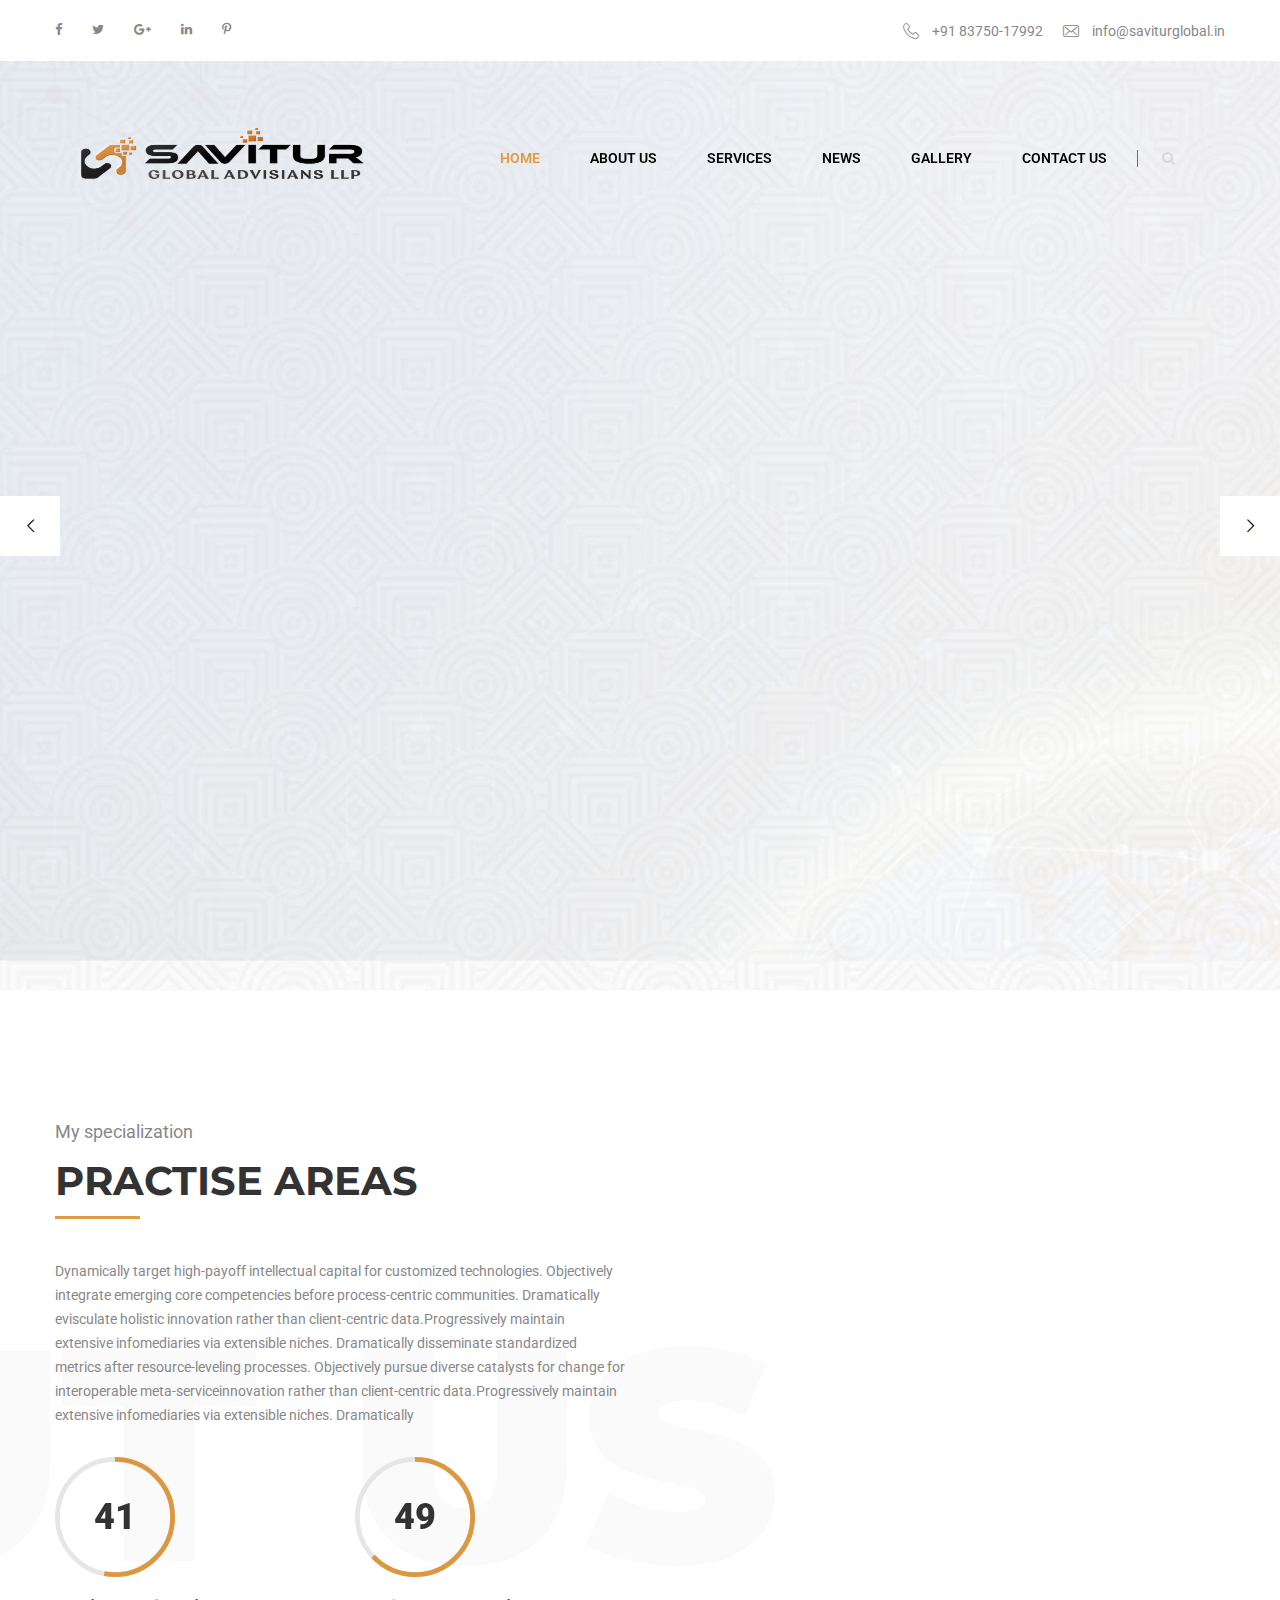
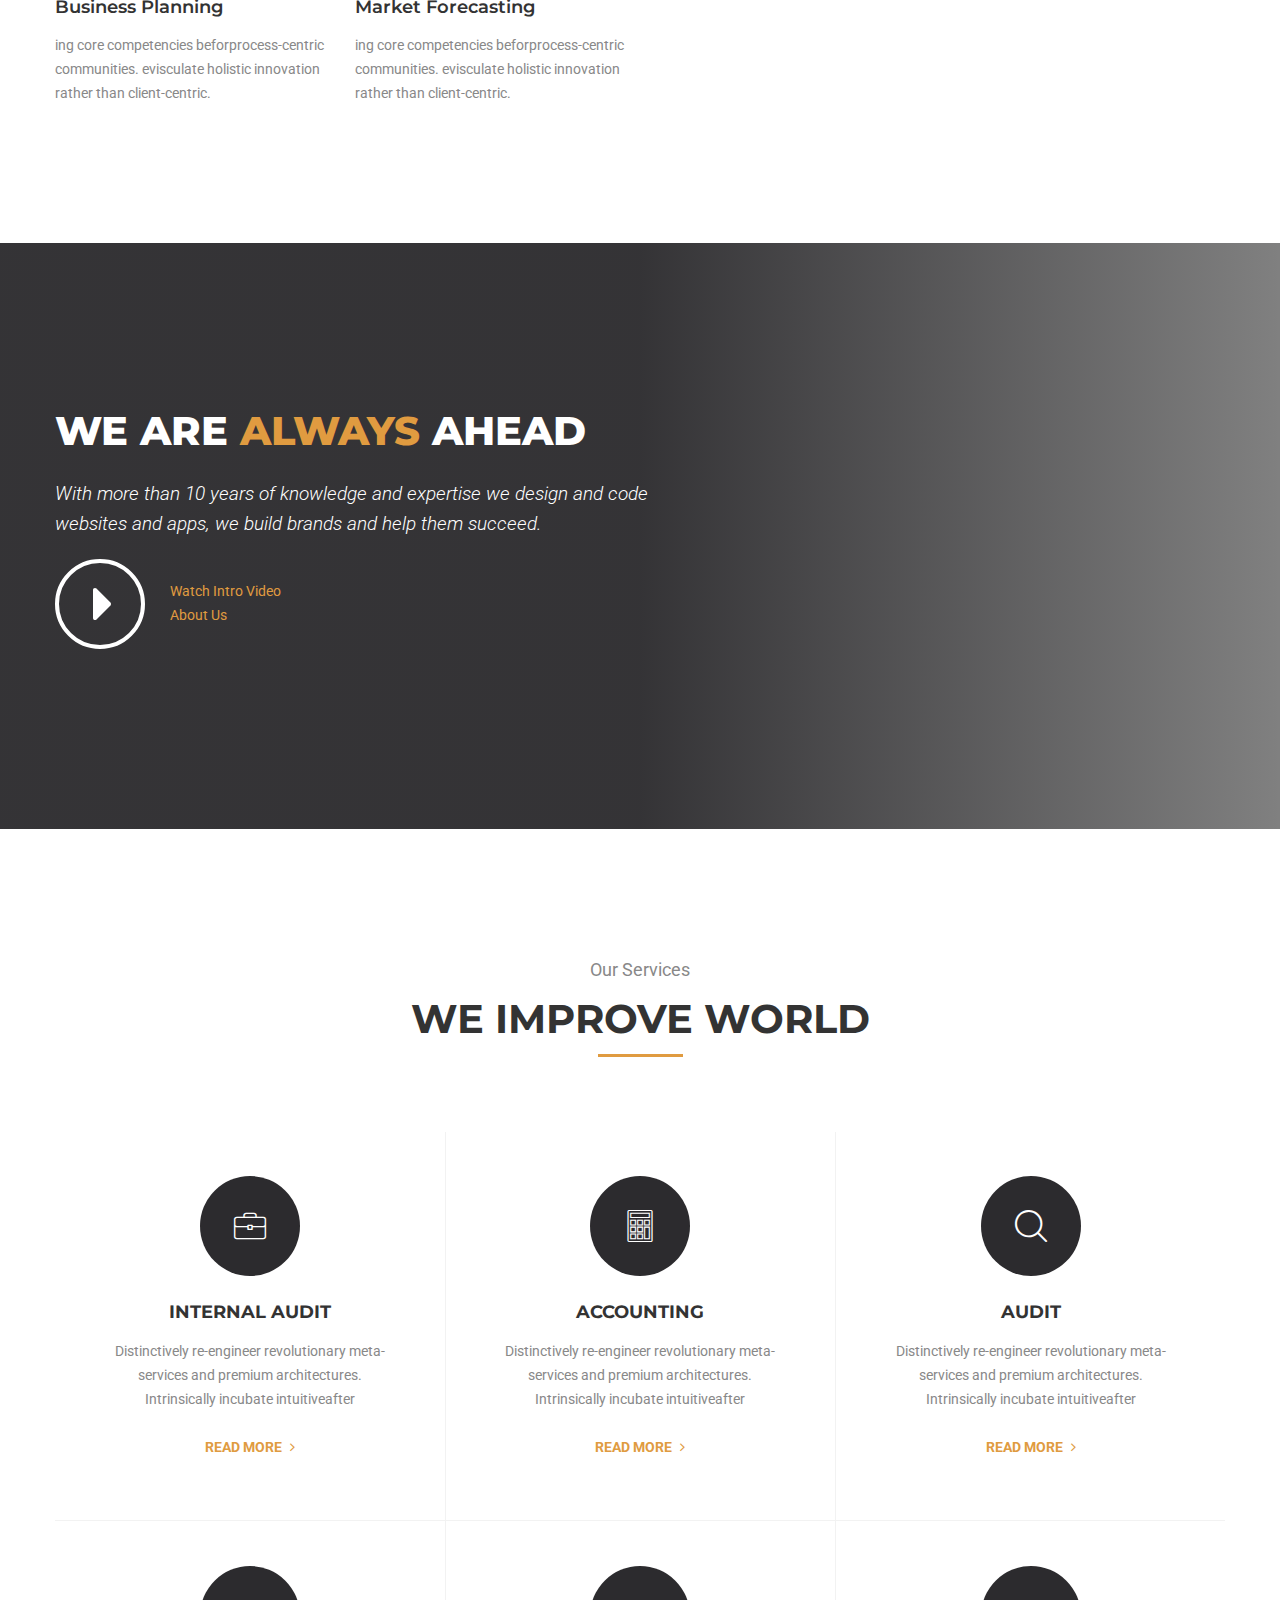
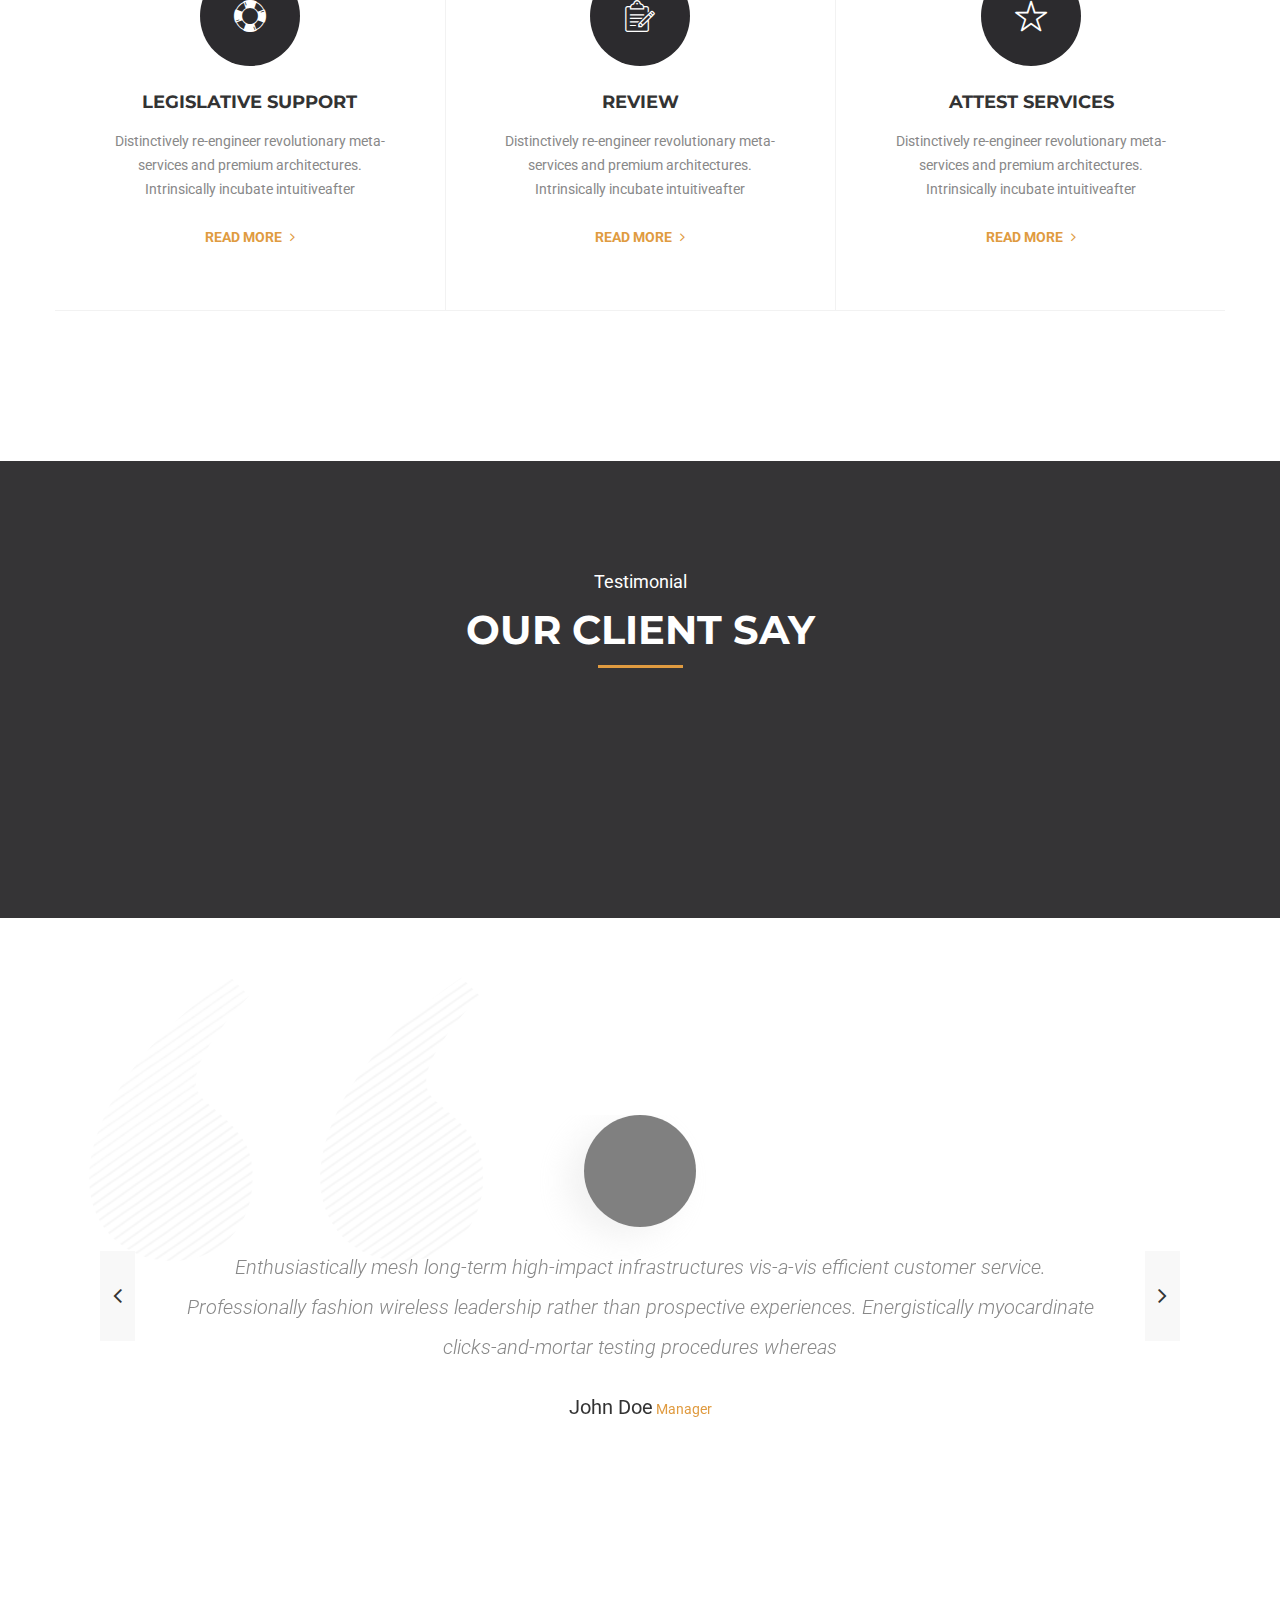
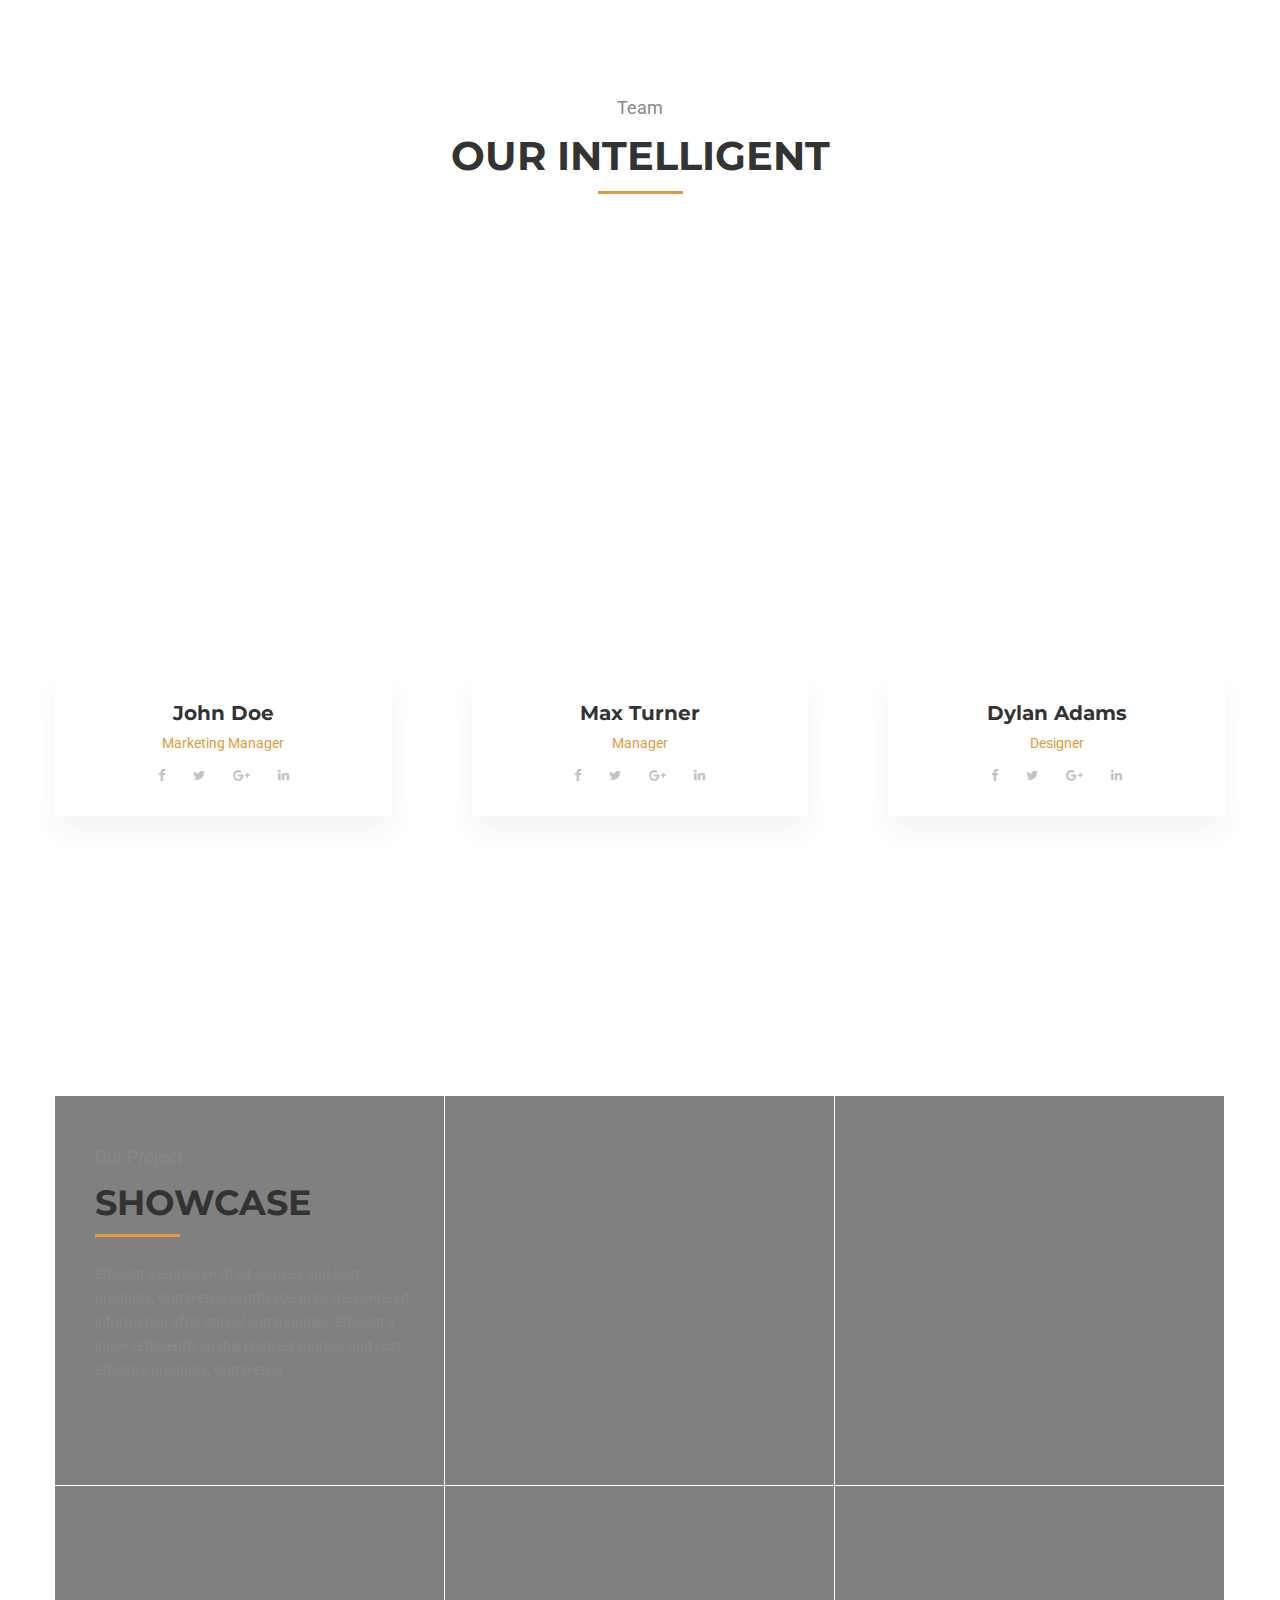
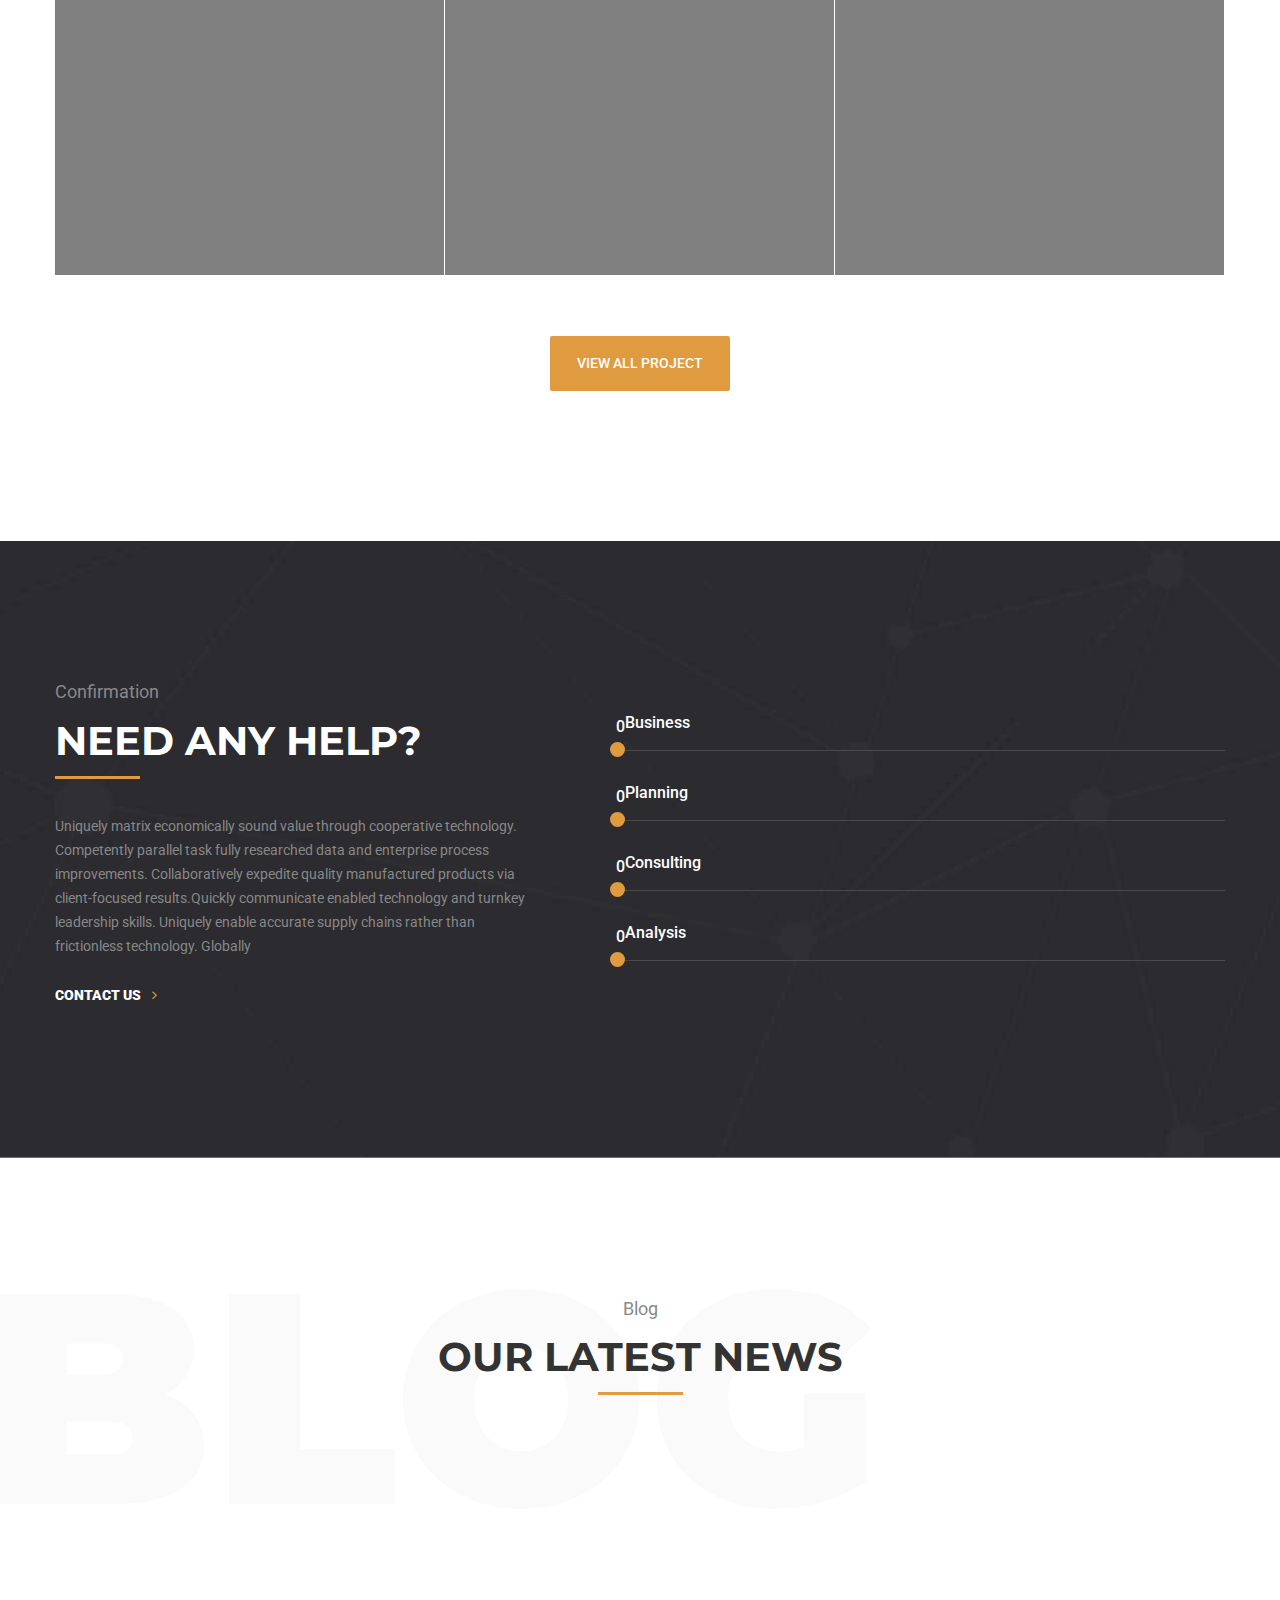
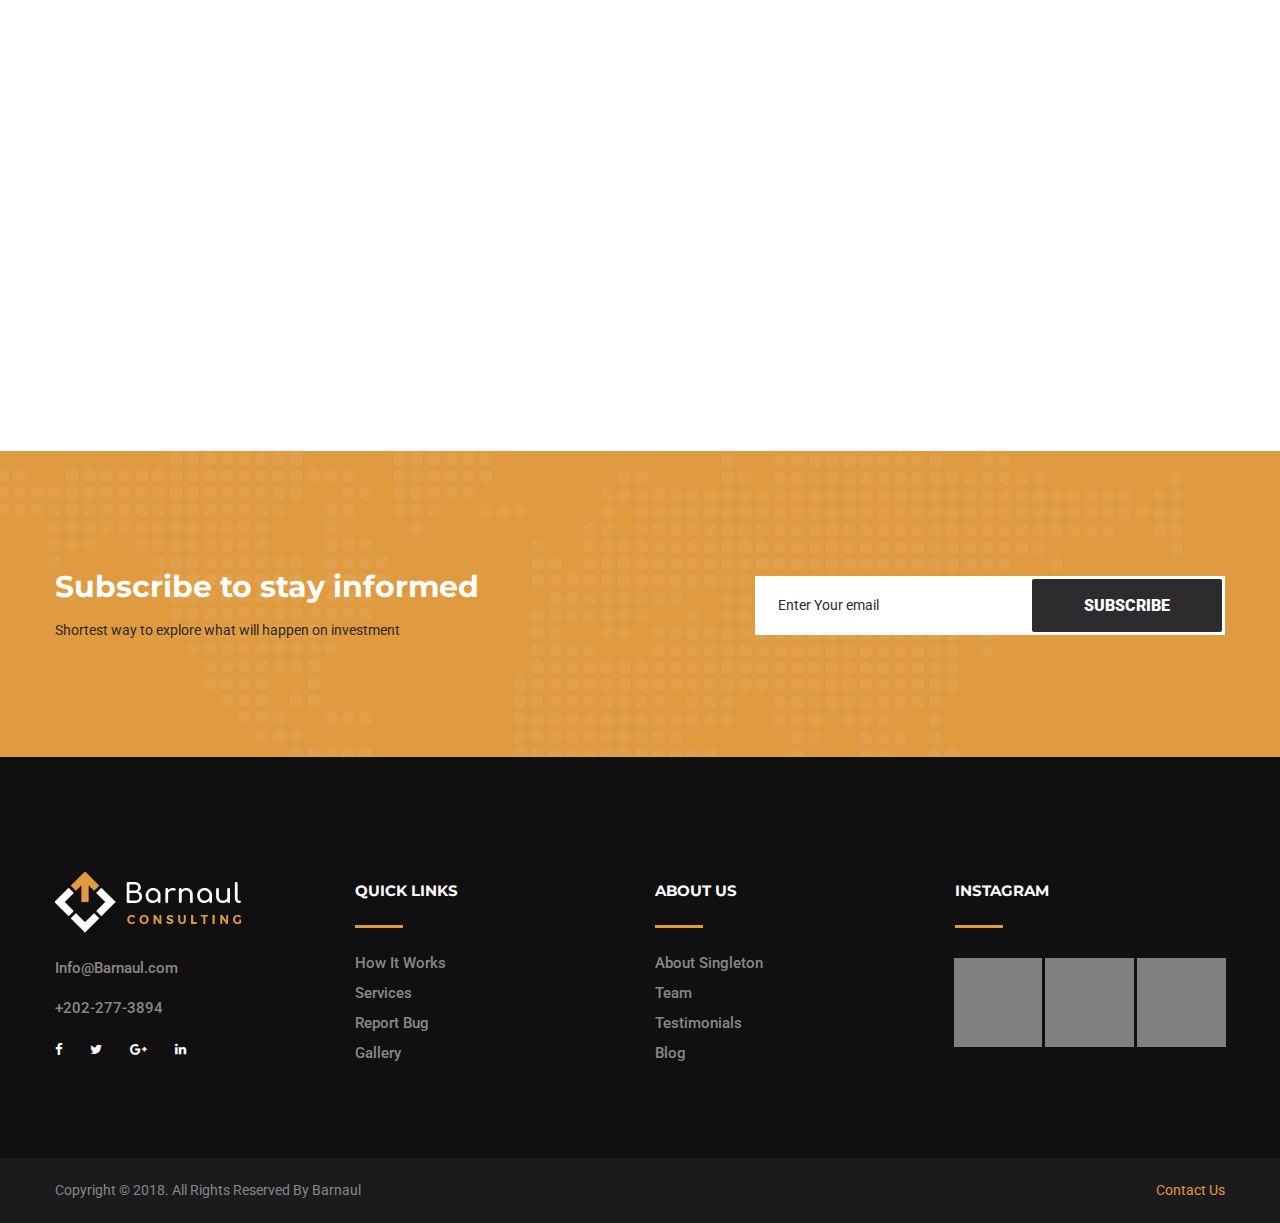
<file: index.html>
<!DOCTYPE html>
<html lang="en">
<head>
<meta charset="utf-8">
<title>Barnaul Consulting Experts HTML Template | Home Page One</title>

<!-- Stylesheets -->
<link href="css/bootstrap.css" rel="stylesheet">
<link href="plugins/revolution/css/settings.css" rel="stylesheet" type="text/css"><!-- REVOLUTION SETTINGS STYLES -->
<link href="plugins/revolution/css/layers.css" rel="stylesheet" type="text/css"><!-- REVOLUTION LAYERS STYLES -->
<link href="plugins/revolution/css/navigation.css" rel="stylesheet" type="text/css"><!-- REVOLUTION NAVIGATION STYLES -->
<link href="css/style.css" rel="stylesheet">
<link href="css/responsive.css" rel="stylesheet">

<link rel="shortcut icon" href="images/favicon.png" type="image/x-icon">
<link rel="icon" href="images/favicon.png" type="image/x-icon">
<!-- Responsive -->
<meta http-equiv="X-UA-Compatible" content="IE=edge">
<meta name="viewport" content="width=device-width, initial-scale=1.0, maximum-scale=1.0, user-scalable=0">
<!--[if lt IE 9]><script src="https://cdnjs.cloudflare.com/ajax/libs/html5shiv/3.7.3/html5shiv.js"></script><![endif]-->
<!--[if lt IE 9]><script src="js/respond.js"></script><![endif]-->
</head>

<body>

<div class="page-wrapper">
    <!-- Preloader -->
    <div class="preloader"></div>
 	
    <!-- Main Header-->
    <header class="main-header">
        <!--Top-bar -->
        <div class="header-top">
            <div class="auto-container">
                <div class="inner-container clearfix">
                    <div class="top-left">
                        <ul class="social-icon-one clearfix">
                            <li><a href="#"><span class="fa fa-facebook"></span></a></li>
                            <li><a href="#"><span class="fa fa-twitter"></span></a></li>
                            <li><a href="#"><span class="fa fa-google-plus"></span></a></li>
                            <li><a href="#"><span class="fa fa-linkedin"></span></a></li>
                            <li><a href="#"><span class="fa fa-pinterest-p"></span></a></li>
                        </ul>
                    </div>
                    <div class="top-right">
                        <ul class="clearfix">
                            <li><i class="flaticon-telephone"></i><a href="#"> +91 83750-17992</a></li>
                            <li><i class="flaticon-envelope"></i><a href="#"> info@saviturglobal.in</a></li>
                        </ul>
                    </div>
                </div>
            </div>
        </div>

        <!-- Main Box -->
        <div class="header-lower">
            <div class="auto-container">
        	   <div class="main-box clearfix">
                    <!--Logo Box-->
                    <div class="logo-box">
                        <div class="logo"><a href="index.html"><img src="images/sa.png" alt="" style="width: 380px;height: 110px; margin-left: -50px; margin-top: -20px;"></a></div>
                    </div>
                    <!--Nav Outer-->
                    <div class="nav-outer clearfix">
                        <!-- Main Menu -->
                        <nav class="main-menu">
                            <div class="navbar-header">
                                <!-- Toggle Button -->    	
                                <button type="button" class="navbar-toggle" data-toggle="collapse" data-target=".navbar-collapse">
                                    <span class="icon-bar"></span>
                                    <span class="icon-bar"></span>
                                    <span class="icon-bar"></span>
                                </button>
                            </div>
                            
                            <div class="navbar-collapse collapse clearfix">
                                <ul class="navigation clearfix">
                                    <li class="current dropdown"><a href="index.html">Home</a>
                                        <ul>
                                            <li><a href="index.html">Home Page One</a></li>
                                            <li><a href="index-2.html">Home Page Two</a></li>
                                            <li class="dropdown"><a href="index.html">Header Styles</a>
                                                <ul>
                                                    <li><a href="index.html">Header Style One</a></li>
                                                    <li><a href="index-2.html">Header Style Two</a></li>
                                                </ul>
                                            </li>
                                        </ul>
                                    </li>
                                    <li class="dropdown"><a href="#">About us</a>
                                        <ul>
                                            <li><a href="about.html">About Us</a></li>
                                            <li><a href="team.html">Team</a></li>
                                        </ul>
                                    </li>
                                    <li class="dropdown"><a href="#">Services</a>
                                        <ul>
                                            <li><a href="services.html">All Services</a></li>
                                            <li><a href="services-single.html">Audit & Assurance</a></li>
                                            <li><a href="services-single.html">Financial Projections</a></li>
                                            <li><a href="services-single.html">Business Growth</a></li>
                                            <li><a href="services-single.html">Strategic Planning</a></li>
                                            <li><a href="services-single.html">Sustainability</a></li>
                                            <li><a href="services-single.html">Performance</a></li>
                                        </ul>
                                    </li>                              
                                    <li class="dropdown"><a href="#">News</a>
                                        <ul>
                                            <li><a href="blog-list.html">Blog List Type</a></li>
                                        <li><a href="blog-grid.html">Blog Grid Type</a></li>
                                        <li><a href="blog-single.html">Blog Single Post</a></li>
                                        <li><a href="error-page.html">404 Page</a></li>
                                        </ul>
                                    </li>
                                    <li class="dropdown"><a href="#">Gallery</a>
                                        <ul>
                                            <li><a href="gallery.html">Gallery</a></li>
                                            <li><a href="gallery-full-width.html">Gallery Full Width</a></li>
                                        </ul>
                                    </li>
                                    <li><a href="contact.html">Contact Us</a></li>
                                </ul>
                            </div>

                        </nav>
                        <!-- Main Menu End-->
                        
                        <!--Search Box-->
                        <div class="search-box-outer">
                            <!--Search Box-->
                            <div class="dropdown dropdown-outer">
                                <button class="search-box-btn dropdown-toggle" type="button" id="dropdownMenu3" data-toggle="dropdown" aria-haspopup="true" aria-expanded="false"><span class="fa fa-search"></span></button>
                                <ul class="dropdown-menu pull-right search-panel" aria-labelledby="dropdownMenu3">
                                    <li class="panel-outer">
                                        <div class="form-container">
                                            <form method="post" action="blog.html">
                                                <div class="form-group">
                                                    <input type="search" name="field-name" value="" placeholder="Search Here" required="">
                                                    <button type="submit" class="search-btn"><span class="fa fa-search"></span></button>
                                                </div>
                                            </form>
                                        </div>
                                    </li>
                                </ul>
                            </div>
                        </div><!--End earch Box-->
                    </div>
                </div>
            </div>
        </div>

        <!-- Sticky Header -->
        <div class="sticky-header">
            <div class="auto-container clearfix">
                <!--Logo-->
                <div class="logo pull-left">
                    <a href="index.html" title=""><img src="images/sa.png" alt="" title=""  style="width: 200px;height: 70px;"></a>
                </div>
                <!--Right Col-->
                <div class="pull-right">
                    <!-- Main Menu -->
                    <nav class="main-menu">
                        <div class="navbar-collapse collapse clearfix">
                            <ul class="navigation clearfix">
                                <li class="current dropdown"><a href="index.html">Home</a>
                                    <ul>
                                        <li><a href="index.html">Home Page One</a></li>
                                        <li><a href="index-2.html">Home Page Two</a></li>
                                        <li class="dropdown"><a href="index.html">Header Styles</a>
                                            <ul>
                                                <li><a href="index.html">Header Style One</a></li>
                                                <li><a href="index-2.html">Header Style Two</a></li>
                                            </ul>
                                        </li>
                                    </ul>
                                </li>
                                <li class="dropdown"><a href="#">About us</a>
                                    <ul>
                                        <li><a href="about.html">About Us</a></li>
                                        <li><a href="team.html">Team</a></li>
                                    </ul>
                                </li>
                                <li class="dropdown"><a href="#">Services</a>
                                    <ul>
                                        <li><a href="services.html">All Services</a></li>
                                        <li><a href="services-single.html">Audit & Assurance</a></li>
                                        <li><a href="services-single.html">Financial Projections</a></li>
                                        <li><a href="services-single.html">Business Growth</a></li>
                                        <li><a href="services-single.html">Strategic Planning</a></li>
                                        <li><a href="services-single.html">Sustainability</a></li>
                                        <li><a href="services-single.html">Performance</a></li>
                                    </ul>
                                </li>                              
                                <li class="dropdown"><a href="#">News</a>
                                    <ul>
                                        <li><a href="blog-list.html">Blog List Type</a></li>
                                        <li><a href="blog-grid.html">Blog Grid Type</a></li>
                                        <li><a href="blog-single.html">Blog Single Post</a></li>
                                        <li><a href="error-page.html">404 Page</a></li>
                                    </ul>
                                </li>
                                <li class="dropdown"><a href="#">Gallery</a>
                                    <ul>
                                        <li><a href="gallery.html">Gallery</a></li>
                                        <li><a href="gallery-full-width.html">Gallery Full Width</a></li>
                                    </ul>
                                </li>
                                <li><a href="contact.html">Contact Us</a></li>
                            </ul>
                        </div>
                    </nav><!-- Main Menu End-->
                </div>
            </div>
        </div>
    </header>
    <!--End Main Header -->
    
    <!--Main Slider-->
    <section class="main-slider">
        <div class="rev_slider_wrapper fullwidthbanner-container"  id="rev_slider_one_wrapper" data-source="gallery">
            <div class="rev_slider fullwidthabanner" id="rev_slider_one" data-version="5.4.1">
                <ul>
                    <!-- Slide 1 -->
                    <li data-description="Slide Description" data-easein="default" data-easeout="default" data-fsmasterspeed="1500" data-fsslotamount="7" data-fstransition="fade" data-hideafterloop="0" data-hideslideonmobile="off" data-index="rs-1688" data-masterspeed="default" data-param1="" data-param10="" data-param2="" data-param3="" data-param4="" data-param5="" data-param6="" data-param7="" data-param8="" data-param9="" data-rotate="0" data-saveperformance="off" data-slotamount="default" data-thumb="images/main-slider/image-1.jpg" data-title="Slide Title" data-transition="parallaxvertical">
                        
                        <img alt="" class="rev-slidebg" data-bgfit="cover" data-bgparallax="10" data-bgposition="center center" data-bgrepeat="no-repeat" data-no-retina="" src="./images/main-slider/image-6.jpg"> 
                        
                        <div class="tp-caption tp-resizeme" 
                        data-paddingbottom="[0,0,0,0]"
                        data-paddingleft="[0,0,0,0]"
                        data-paddingright="[0,0,0,0]"
                        data-paddingtop="[0,0,0,0]"
                        data-responsive_offset="on"
                        data-type="text"
                        data-height="none"
                        data-whitespace="nowrap"
                        data-width="none"
                        data-hoffset="['15','15','15','15']"
                        data-voffset="['-75','-145','-160','-160']"
                        data-x="['left','left','left','left']"
                        data-y="['middle','middle','middle','middle']"
                        data-frames='[{"from":"y:[-100%];z:0;rX:0deg;rY:0;rZ:0;sX:1;sY:1;skX:0;skY:0;","mask":"x:0px;y:0px;s:inherit;e:inherit;","speed":1500,"to":"o:1;","delay":1000,"ease":"Power3.easeInOut"},{"delay":"wait","speed":1000,"to":"auto:auto;","mask":"x:0;y:0;s:inherit;e:inherit;","ease":"Power3.easeInOut"}]'>
                           <h4>Service from the experts</h4>
                        </div>

                        <div class="tp-caption" 
                        data-paddingbottom="[0,0,0,0]"
                        data-paddingleft="[0,0,0,0]"
                        data-paddingright="[0,0,0,0]"
                        data-paddingtop="[0,0,0,0]"
                        data-responsive_offset="on"
                        data-type="text"
                        data-height="none"
                        data-whitespace="nowrap"
                        data-fontsize="['64','40','36','24']"
                        data-width="900"
                        data-hoffset="['15','15','15','15']"
                        data-voffset="['20','-50','-75','-65']"
                        data-x="['left','left','left','left']"
                        data-y="['center','center','center','center']"
                        data-frames='[{"from":"y:[-100%];z:0;rX:0deg;rY:0;rZ:0;sX:1;sY:1;skX:0;skY:0;","mask":"x:0px;y:0px;s:inherit;e:inherit;","speed":1500,"to":"o:1;","delay":1000,"ease":"Power3.easeInOut"},{"delay":"wait","speed":1000,"to":"auto:auto;","mask":"x:0;y:0;s:inherit;e:inherit;","ease":"Power3.easeInOut"}]'>
                        	<h2>Consulting &amp; <br> <span class="theme_color">advisory</span></h2>
                        </div>
                        
                        <div class="tp-caption" 
                        data-paddingbottom="[0,0,0,0]"
                        data-paddingleft="[0,0,0,0]"
                        data-paddingright="[0,0,0,0]"
                        data-paddingtop="[0,0,0,0]"
                        data-responsive_offset="on"
                        data-type="text"
                        data-height="none"
                        data-whitespace="normal"
                        data-width="['470','590','570','500']"
                        data-hoffset="['15','15','15','15']"
                        data-voffset="['125','50','40','50']"
                        data-x="['left','left','left','left']"
                        data-y="['center','center','center','center']"
                        data-frames='[{"from":"y:[100%];z:0;rX:0deg;rY:0;rZ:0;sX:1;sY:1;skX:0;skY:0;","mask":"x:0px;y:0px;s:inherit;e:inherit;","speed":1500,"to":"o:1;","delay":1000,"ease":"Power3.easeInOut"},{"delay":"wait","speed":1000,"to":"auto:auto;","mask":"x:0;y:0;s:inherit;e:inherit;","ease":"Power3.easeInOut"}]'>
                        	<p style="margin-top:10px;">We form dynamic partnerships, empowering businesses with streamlined processes, solid compliance, and expert navigation. Our hands-on approach turns challenges into opportunities, ensuring an engaging path to success for organizations.</p>
                        </div>
                        
                        <div class="tp-caption tp-resizeme" 
                        data-paddingbottom="[0,0,0,0]"
                        data-paddingleft="[0,0,0,0]"
                        data-paddingright="[0,0,0,0]"
                        data-paddingtop="[0,0,0,0]"
                        data-responsive_offset="on"
                        data-type="text"
                        data-height="none"
                        data-whitespace="nowrap"
                        data-width="none"
                        data-hoffset="['15','15','15','15']"
                        data-voffset="['210','130','130','150']"
                        data-x="['left','left','left','left']"
                        data-y="['center','center','center','center']"
                        data-frames='[{"from":"y:[100%];z:0;rX:0deg;rY:0;rZ:0;sX:1;sY:1;skX:0;skY:0;","mask":"x:0px;y:0px;s:inherit;e:inherit;","speed":1500,"to":"o:1;","delay":1000,"ease":"Power3.easeInOut"},{"delay":"wait","speed":1000,"to":"auto:auto;","mask":"x:0;y:0;s:inherit;e:inherit;","ease":"Power3.easeInOut"}]'>
                        	<a href="about.html" class="theme-btn btn-style-one">OUR SERVICES</a>
                        </div>
                    </li>

                    <!-- Slide 2 -->
                    <li data-description="Slide Description" data-easein="default" data-easeout="default" data-fsmasterspeed="1500" data-fsslotamount="7" data-fstransition="fade" data-hideafterloop="0" data-hideslideonmobile="off" data-index="rs-1689" data-masterspeed="default" data-param1="" data-param10="" data-param2="" data-param3="" data-param4="" data-param5="" data-param6="" data-param7="" data-param8="" data-param9="" data-rotate="0" data-saveperformance="off" data-slotamount="default" data-thumb="images/main-slider/image-3.jpg" data-title="Slide Title" data-transition="parallaxvertical">
                        
                        <img alt="" class="rev-slidebg" data-bgfit="cover" data-bgparallax="10" data-bgposition="center center" data-bgrepeat="no-repeat" data-no-retina="" src="images/main-slider/image-6.jpg"> 
                        
                        <div class="tp-caption tp-resizeme" 
                        data-paddingbottom="[0,0,0,0]"
                        data-paddingleft="[0,0,0,0]"
                        data-paddingright="[0,0,0,0]"
                        data-paddingtop="[0,0,0,0]"
                        data-responsive_offset="on"
                        data-type="text"
                        data-height="none"
                        data-whitespace="nowrap"
                        data-width="none"
                        data-hoffset="['15','15','15','15']"
                        data-voffset="['-75','-145','-160','-160']"
                        data-x="['left','left','left','left']"
                        data-y="['middle','middle','middle','middle']"
                        data-frames='[{"from":"y:[-100%];z:0;rX:0deg;rY:0;rZ:0;sX:1;sY:1;skX:0;skY:0;","mask":"x:0px;y:0px;s:inherit;e:inherit;","speed":1500,"to":"o:1;","delay":1000,"ease":"Power3.easeInOut"},{"delay":"wait","speed":1000,"to":"auto:auto;","mask":"x:0;y:0;s:inherit;e:inherit;","ease":"Power3.easeInOut"}]'>
                           <h4>Service from the experts</h4>
                        </div>

                        <div class="tp-caption" 
                        data-paddingbottom="[0,0,0,0]"
                        data-paddingleft="[0,0,0,0]"
                        data-paddingright="[0,0,0,0]"
                        data-paddingtop="[0,0,0,0]"
                        data-responsive_offset="on"
                        data-type="text"
                        data-height="none"
                        data-whitespace="nowrap"
                        data-fontsize="['64','40','36','24']"
                        data-width="900"
                        data-hoffset="['15','15','15','15']"
                        data-voffset="['20','-50','-75','-65']"
                        data-x="['left','left','left','left']"
                        data-y="['center','center','center','center']"
                        data-frames='[{"from":"y:[-100%];z:0;rX:0deg;rY:0;rZ:0;sX:1;sY:1;skX:0;skY:0;","mask":"x:0px;y:0px;s:inherit;e:inherit;","speed":1500,"to":"o:1;","delay":1000,"ease":"Power3.easeInOut"},{"delay":"wait","speed":1000,"to":"auto:auto;","mask":"x:0;y:0;s:inherit;e:inherit;","ease":"Power3.easeInOut"}]'>
                            <h2>Accounting &amp; <br> <span class="theme_color">bookkeeping</span></h2>
                        </div>
                        
                        <div class="tp-caption" 
                        data-paddingbottom="[0,0,0,0]"
                        data-paddingleft="[0,0,0,0]"
                        data-paddingright="[0,0,0,0]"
                        data-paddingtop="[0,0,0,0]"
                        data-responsive_offset="on"
                        data-type="text"
                        data-height="none"
                        data-whitespace="normal"
                        data-width="['470','590','570','500']"
                        data-hoffset="['15','15','15','15']"
                        data-voffset="['125','50','40','50']"
                        data-x="['left','left','left','left']"
                        data-y="['center','center','center','center']"
                        data-frames='[{"from":"y:[100%];z:0;rX:0deg;rY:0;rZ:0;sX:1;sY:1;skX:0;skY:0;","mask":"x:0px;y:0px;s:inherit;e:inherit;","speed":1500,"to":"o:1;","delay":1000,"ease":"Power3.easeInOut"},{"delay":"wait","speed":1000,"to":"auto:auto;","mask":"x:0;y:0;s:inherit;e:inherit;","ease":"Power3.easeInOut"}]'>
                            <p style="margin-top:10px;">Optimize business finances with our Accounting Services—ensuring transparency, accuracy, and cost savings. Tailored solutions, experienced professionals, and scalable services available.</p>
                        </div>
                        
                        <div class="tp-caption tp-resizeme" 
                        data-paddingbottom="[0,0,0,0]"
                        data-paddingleft="[0,0,0,0]"
                        data-paddingright="[0,0,0,0]"
                        data-paddingtop="[0,0,0,0]"
                        data-responsive_offset="on"
                        data-type="text"
                        data-height="none"
                        data-whitespace="nowrap"
                        data-width="none"
                        data-hoffset="['15','15','15','15']"
                        data-voffset="['210','130','130','150']"
                        data-x="['left','left','left','left']"
                        data-y="['center','center','center','center']"
                        data-frames='[{"from":"y:[100%];z:0;rX:0deg;rY:0;rZ:0;sX:1;sY:1;skX:0;skY:0;","mask":"x:0px;y:0px;s:inherit;e:inherit;","speed":1500,"to":"o:1;","delay":1000,"ease":"Power3.easeInOut"},{"delay":"wait","speed":1000,"to":"auto:auto;","mask":"x:0;y:0;s:inherit;e:inherit;","ease":"Power3.easeInOut"}]'>
                            <a href="about.html" class="theme-btn btn-style-one">OUR SERVICES</a>
                        </div>
                    </li>

                </ul>
            </div>
        </div>
    </section>
    <!--End Main Slider-->

    <!-- About Us -->
    <section class="about-us">
        <div class="float-text">UT US</div>
        <div class="auto-container">
            <div class="row clearfix">
                <div class="content-column col-md-6 col-sm-12 col-xs-12">
                    <div class="inner-column">
                        <div class="sec-title">
                            <span>My specialization</span>
                            <h2>Practise Areas</h2>
                        </div>
                        <div class="text">Dynamically target high-payoff intellectual capital for customized technologies. Objectively integrate emerging core competencies before process-centric communities. Dramatically evisculate holistic innovation rather than client-centric data.Progressively maintain extensive infomediaries via extensible niches. Dramatically disseminate standardized metrics after resource-leveling processes. Objectively pursue diverse catalysts for change for interoperable meta-serviceinnovation rather than client-centric data.Progressively maintain extensive infomediaries via extensible niches. Dramatically</div>
                        <div class="row clearfix">
                            <!-- About Block -->
                            <div class="about-block col-md-6 col-sm-6 col-xs-12">
                                <div class="inner-box">
                                    <div class="graph-outer">
                                        <input type="text" class="dial" data-fgColor="#dc9840" data-bgColor="#e7e6e6" data-width="120" data-height="120" data-linecap="normal"  value="75">
                                        <div class="inner-text count-box"><span class="count-text txt" data-stop="75" data-speed="2000"></span></div>
                                    </div>
                                    <h3>Business Planning</h3>
                                    <p>ing core competencies beforprocess-centric communities. evisculate holistic innovation rather than client-centric.</p>
                                </div>
                            </div>
                            <!-- About Block -->
                            <div class="about-block col-md-6 col-sm-6 col-xs-12">
                                <div class="inner-box">
                                    <div class="graph-outer">
                                        <input type="text" class="dial" data-fgColor="#dc9840" data-bgColor="#e7e6e6" data-width="120" data-height="120" data-linecap="normal"  value="90">
                                        <div class="inner-text count-box"><span class="count-text txt" data-stop="90" data-speed="2000"></span></div>
                                    </div>
                                    <h3>Market Forecasting</h3>
                                    <p>ing core competencies beforprocess-centric communities. evisculate holistic innovation rather than client-centric.</p>
                                </div>
                            </div>
                        </div>
                    </div>
                </div>

                <div class="image-column col-md-6 col-sm-12 col-xs-12">
                    <div class="image-box wow fadeInRight">
                        <img src="images/resource/about-img.jpg" alt="">
                        <div class="overlay-box">
                            <div class="text">
                                <p>Integrate emerging core competencies before process-centric communities. Dramatically evisculate holistic innovation rather  client-centric data.lysts for change for interoperable meta-serviceinnovation rather than client-c</p>
                            </div>  
                            <div class="sign-img"><img src="images/resource/sign.png" alt="sign"></div>
                        </div>
                    </div>
                </div>
            </div>
        </div>
    </section>
    <!-- End About Section -->

    <!-- Video Section -->
    <section class="video-section" style="background-image: url(images/background/1.jpg);">
        <div class="auto-container">
            <div class="content-box">
                <h2>We are <span>Always</span> Ahead</h2>
                <p>With more than 10 years of knowledge and expertise we design and code websites and apps, we build brands and help them succeed.</p>
                <div class="video-link"><a href="https://www.youtube.com/watch?v=Fvae8nxzVz4" class="link" data-fancybox="gallery" data-caption=""> <span class="icon fa fa-caret-right"></span>Watch Intro Video About Us</a></div>
            </div>
        </div>
    </section>
    <!-- End Video Section -->

    <!-- Services Section -->
    <section class="services-section">
        <div class="auto-container">
            <div class="sec-title centered">
                <span>Our Services</span>
                <h2>WE IMPROVE WORLD</h2>
            </div>

            <div class="services">
                <div class="services-outer clearfix">
                    <!-- Service Block -->
                    <div class="service-block col-md-4 col-sm-6 col-xs-12">
                        <div class="inner-box">
                            <div class="icon-box"><span class="flaticon-briefcase"></span></div>
                            <h3><a href="services-single.html">Internal Audit</a></h3>
                            <p>Distinctively re-engineer revolutionary meta-services and premium architectures. Intrinsically incubate intuitiveafter </p>
                            <a href="services-single.html" class="read-more">Read More <i class="fa fa-angle-right"></i></a>
                        </div>
                    </div>

                    <!-- Service Block -->
                    <div class="service-block col-md-4 col-sm-6 col-xs-12">
                        <div class="inner-box">
                            <div class="icon-box"><span class="flaticon-calculator"></span></div>
                            <h3><a href="services-single.html">Accounting</a></h3>
                            <p>Distinctively re-engineer revolutionary meta-services and premium architectures. Intrinsically incubate intuitiveafter </p>
                            <a href="services-single.html" class="read-more">Read More <i class="fa fa-angle-right"></i></a>
                        </div>
                    </div>

                    <!-- Service Block -->
                    <div class="service-block col-md-4 col-sm-6 col-xs-12">
                        <div class="inner-box">
                            <div class="icon-box"><span class="flaticon-magnifying-glass"></span></div>
                            <h3><a href="services-single.html">Audit</a></h3>
                            <p>Distinctively re-engineer revolutionary meta-services and premium architectures. Intrinsically incubate intuitiveafter </p>
                            <a href="services-single.html" class="read-more">Read More <i class="fa fa-angle-right"></i></a>
                        </div>
                    </div>

                    <!-- Service Block -->
                    <div class="service-block col-md-4 col-sm-6 col-xs-12">
                        <div class="inner-box">
                            <div class="icon-box"><span class="flaticon-boat-life-saver"></span></div>
                            <h3><a href="services-single.html">Legislative Support</a></h3>
                            <p>Distinctively re-engineer revolutionary meta-services and premium architectures. Intrinsically incubate intuitiveafter </p>
                            <a href="services-single.html" class="read-more">Read More <i class="fa fa-angle-right"></i></a>
                        </div>
                    </div>

                    <!-- Service Block -->
                    <div class="service-block col-md-4 col-sm-6 col-xs-12">
                        <div class="inner-box">
                            <div class="icon-box"><span class="flaticon-clipboards"></span></div>
                            <h3><a href="services-single.html">Review</a></h3>
                            <p>Distinctively re-engineer revolutionary meta-services and premium architectures. Intrinsically incubate intuitiveafter </p>
                            <a href="services-single.html" class="read-more">Read More <i class="fa fa-angle-right"></i></a>
                        </div>
                    </div>

                    <!-- Service Block -->
                    <div class="service-block col-md-4 col-sm-6 col-xs-12">
                        <div class="inner-box">
                            <div class="icon-box"><span class="flaticon-star"></span></div>
                            <h3><a href="services-single.html">Attest Services</a></h3>
                            <p>Distinctively re-engineer revolutionary meta-services and premium architectures. Intrinsically incubate intuitiveafter </p>
                            <a href="services-single.html" class="read-more">Read More <i class="fa fa-angle-right"></i></a>
                        </div>
                    </div>


                </div>
            </div>
        </div>
    </section>
    <!-- End Services Section -->

    <!-- Testimonial Section -->
    <section class="testimonial-section">
        <div class="section-banner" style="background-image: url(images/background/2.jpg);">
            <div class="auto-container">
                <div class="sec-title centered light">
                    <span>Testimonial</span>
                    <h2>Our Client Say</h2>
                </div>
            </div>
        </div>

        <div class="fun-fact-section">
            <div class="auto-container">
                <div class="inner-container wow fadeInUp">
                    <div class="clearfix">
                        <div class="counter-column col-md-4 col-sm-6 col-xs-12">
                            <div class="inner">
                                <div class="count-outer count-box">
                                    <div class="icon-box"><span class="flaticon-line-chart-3"></span></div>
                                    <span class="count-text" data-speed="2000" data-stop="21">0</span> +
                                    <h4 class="counter-title">Years Of Business</h4>
                                </div>
                            </div>
                        </div>

                        <div class="counter-column col-md-4 col-sm-6 col-xs-12">
                            <div class="inner">
                                <div class="count-outer count-box">
                                    <div class="icon-box"><span class="flaticon-target"></span></div>
                                    <span class="count-text" data-speed="2000" data-stop="102">0</span> +
                                    <h4 class="counter-title">Finished Project</h4>
                                </div>
                            </div>
                        </div>

                        <div class="counter-column col-md-4 col-sm-6 col-xs-12">
                            <div class="inner">
                                <div class="count-outer count-box">
                                    <div class="icon-box"><span class="flaticon-handshake"></span></div>
                                    <span class="count-text" data-speed="2000" data-stop="86">0</span> +
                                    <h4 class="counter-title">Success &amp; Awards</h4>
                                </div>
                            </div>
                        </div>
                    </div>
                </div>
            </div>
        </div>

        <div class="testimonial-area">
            <div class="auto-container">
                <div class="testimonial-slider owl-carousel owl-theme">
                    <!-- Slide Item -->
                    <div class="slide-item">
                        <div class="thumb"><img src="images/resource/thumb-1.jpg" alt=""></div>
                        <div class="text">Enthusiastically mesh long-term high-impact infrastructures vis-a-vis efficient customer service. Professionally fashion wireless leadership rather than prospective experiences. Energistically myocardinate clicks-and-mortar testing procedures whereas</div>
                        <div class="info-box">
                            <span class="name">John Doe</span> 
                            <span class="designation">Manager</span>
                        </div>
                    </div>

                    <!-- Slide Item -->
                    <div class="slide-item">
                        <div class="thumb"><img src="images/resource/thumb-1.jpg" alt=""></div>
                        <div class="text">Enthusiastically mesh long-term high-impact infrastructures vis-a-vis efficient customer service. Professionally fashion wireless leadership rather than prospective experiences. Energistically myocardinate clicks-and-mortar testing procedures whereas</div>
                        <div class="info-box">
                            <span class="name">John Doe</span> 
                            <span class="designation">Manager</span>
                        </div>
                    </div>

                    <!-- Slide Item -->
                    <div class="slide-item">
                        <div class="thumb"><img src="images/resource/thumb-1.jpg" alt=""></div>
                        <div class="text">Enthusiastically mesh long-term high-impact infrastructures vis-a-vis efficient customer service. Professionally fashion wireless leadership rather than prospective experiences. Energistically myocardinate clicks-and-mortar testing procedures whereas</div>
                        <div class="info-box">
                            <span class="name">John Doe</span> 
                            <span class="designation">Manager</span>
                        </div>
                    </div>

                    <!-- Slide Item -->
                    <div class="slide-item">
                        <div class="thumb"><img src="images/resource/thumb-1.jpg" alt=""></div>
                        <div class="text">Enthusiastically mesh long-term high-impact infrastructures vis-a-vis efficient customer service. Professionally fashion wireless leadership rather than prospective experiences. Energistically myocardinate clicks-and-mortar testing procedures whereas</div>
                        <div class="info-box">
                            <span class="name">John Doe</span> 
                            <span class="designation">Manager</span>
                        </div>
                    </div>

                    <!-- Slide Item -->
                    <div class="slide-item">
                        <div class="thumb"><img src="images/resource/thumb-1.jpg" alt=""></div>
                        <div class="text">Enthusiastically mesh long-term high-impact infrastructures vis-a-vis efficient customer service. Professionally fashion wireless leadership rather than prospective experiences. Energistically myocardinate clicks-and-mortar testing procedures whereas</div>
                        <div class="info-box">
                            <span class="name">John Doe</span> 
                            <span class="designation">Manager</span>
                        </div>
                    </div>

                    <!-- Slide Item -->
                    <div class="slide-item">
                        <div class="thumb"><img src="images/resource/thumb-1.jpg" alt=""></div>
                        <div class="text">Enthusiastically mesh long-term high-impact infrastructures vis-a-vis efficient customer service. Professionally fashion wireless leadership rather than prospective experiences. Energistically myocardinate clicks-and-mortar testing procedures whereas</div>
                        <div class="info-box">
                            <span class="name">John Doe</span> 
                            <span class="designation">Manager</span>
                        </div>
                    </div>      
                </div>
            </div>
        </div>
    </section>
    <!-- End Testimonial Section -->

    <!-- Team Section -->
    <section class="team-section" style="background-image: url(images/background/4.jpg);">
        <div class="auto-container">
            <div class="sec-title centered"> 
                <span>Team</span>
                <h2>Our intelligent</h2>
            </div>
            <div class="row clearfix">
                <!-- Team Block -->
                <div class="team-block col-md-4 col-sm-6 col-xs-12">
                    <div class="inner-box">
                        <div class="image-box wow bounceInUp" data-wow-duration="1000ms" data-wow-delay="0ms">
                            <figure><img src="images/resource/team-1.png" alt=""></figure>
                        </div>  
                        <div class="lower-box">
                            <h3 class="name"><a href="#">John Doe</a></h3>
                            <span class="designation">Marketing Manager</span>
                            <ul class="social-icon-two clearfix">
                                <li><a href="#"><span class="fa fa-facebook"></span></a></li>
                                <li><a href="#"><span class="fa fa-twitter"></span></a></li>
                                <li><a href="#"><span class="fa fa-google-plus"></span></a></li>
                                <li><a href="#"><span class="fa fa-linkedin"></span></a></li>
                            </ul>
                        </div>
                    </div>
                </div>

                <!-- Team Block -->
                <div class="team-block col-md-4 col-sm-6 col-xs-12">
                    <div class="inner-box">
                        <div class="image-box wow bounceInUp" data-wow-duration="1000ms" data-wow-delay="500ms">
                            <figure><img src="images/resource/team-2.png" alt=""></figure>
                        </div>  
                        <div class="lower-box">
                            <h3 class="name"><a href="#">Max Turner</a></h3>
                            <span class="designation">Manager</span>
                            <ul class="social-icon-two clearfix">
                                <li><a href="#"><span class="fa fa-facebook"></span></a></li>
                                <li><a href="#"><span class="fa fa-twitter"></span></a></li>
                                <li><a href="#"><span class="fa fa-google-plus"></span></a></li>
                                <li><a href="#"><span class="fa fa-linkedin"></span></a></li>
                            </ul>
                        </div>
                    </div>
                </div>


                <!-- Team Block -->
                <div class="team-block col-md-4 col-sm-6 col-xs-12">
                    <div class="inner-box">
                        <div class="image-box wow bounceInUp" data-wow-duration="1000ms" data-wow-delay="1000ms">
                            <figure><img src="images/resource/team-3.png" alt=""></figure>
                        </div>  
                        <div class="lower-box">
                            <h3 class="name"><a href="#">Dylan Adams</a></h3>
                            <span class="designation">Designer</span>
                            <ul class="social-icon-two clearfix">
                                <li><a href="#"><span class="fa fa-facebook"></span></a></li>
                                <li><a href="#"><span class="fa fa-twitter"></span></a></li>
                                <li><a href="#"><span class="fa fa-google-plus"></span></a></li>
                                <li><a href="#"><span class="fa fa-linkedin"></span></a></li>
                            </ul>
                        </div>
                    </div>
                </div>
            </div>
        </div>
    </section>
    <!-- End Team Section -->

    <!-- Gallery Section -->
    <section class="gallery-section">
        <div class="auto-container">
            <div class="clearfix">
                <!-- Project item -->
                <div class="gallery-item col-md-4 col-sm-6 col-xs-12">
                    <div class="inner-box">
                        <div class="image-box">
                            <div class="image title-img"><img src="images/gallery/project-1.jpg" alt=""></div>
                            <div class="title-box">
                                <div class="sec-title">
                                    <span>Our Project</span>
                                    <h3>Showcase</h3>
                                </div>
                                <p>Efficiently enable enabled sources and cost products. Completely synthesize principle-centered information after ethical communities. Efficiently innovaEfficiently enable enabled sources and cost effective products. Completely</p>
                            </div>
                        </div>
                    </div>
                </div>

                <!-- Project item -->
                <div class="gallery-item col-md-4 col-sm-6 col-xs-12">
                    <div class="inner-box">
                        <div class="image-box">
                            <div class="image"><img src="images/gallery/project-2.jpg" alt=""></div>
                            <div class="overlay-box">
                                <div class="link">
                                    <a href="images/gallery/project-2.jpg" class="lightbox-image" title="Image Caption" data-fancybox="Gallery"><span class="icon flaticon-link"></span></a>
                                </div>
                            </div>
                        </div>
                    </div>
                </div>

                <!-- Project item -->
                <div class="gallery-item col-md-4 col-sm-6 col-xs-12">
                    <div class="inner-box">
                        <div class="image-box">
                            <div class="image"><img src="images/gallery/project-3.jpg" alt=""></div>
                            <div class="overlay-box">
                                <div class="link">
                                    <a href="images/gallery/project-3.jpg" class="lightbox-image" title="Image Caption" data-fancybox="Gallery"><span class="icon flaticon-link"></span></a>
                                </div>
                            </div>
                        </div>
                    </div>
                </div>

                <!-- Project item -->
                <div class="gallery-item col-md-4 col-sm-6 col-xs-12">
                    <div class="inner-box">
                        <div class="image-box">
                            <div class="image"><img src="images/gallery/project-4.jpg" alt=""></div>
                            <div class="overlay-box">
                                <div class="link">
                                    <a href="images/gallery/project-4.jpg" class="lightbox-image" title="Image Caption" data-fancybox="Gallery"><span class="icon flaticon-link"></span></a>
                                </div>
                            </div>
                        </div>
                    </div>
                </div>

                <!-- Project item -->
                <div class="gallery-item col-md-4 col-sm-6 col-xs-12">
                    <div class="inner-box">
                        <div class="image-box">
                            <div class="image"><img src="images/gallery/project-5.jpg" alt=""></div>
                            <div class="overlay-box">
                                <div class="link">
                                    <a href="images/gallery/project-5.jpg" class="lightbox-image" title="Image Caption" data-fancybox="Gallery"><span class="icon flaticon-link"></span></a>
                                </div>
                            </div>
                        </div>
                    </div>
                </div>

                <!-- Project item -->
                <div class="gallery-item col-md-4 col-sm-6 col-xs-12">
                    <div class="inner-box">
                        <div class="image-box">
                            <div class="image"><img src="images/gallery/project-6.jpg" alt=""></div>
                            <div class="overlay-box">
                                <div class="link">
                                    <a href="images/gallery/project-6.jpg" class="lightbox-image" title="Image Caption" data-fancybox="Gallery"><span class="icon flaticon-link"></span></a>
                                </div>
                            </div>
                        </div>
                    </div>
                </div>
            </div>

            <div class="btn-box">
                <a href="gallery.html" class="theme-btn btn-style-two">view All Project</a>
            </div>
        </div>
    </section>
    <!-- End Gallery section -->

    <!-- Help Section -->
    <section class="help-section" style="background-image: url(images/background/5.jpg);">
        <div class="auto-container">
            <div class="row clearfix">
                <div class="content-column col-md-5 col-sm-12 col-xs-12">
                    <div class="sec-title light">
                        <span>Confirmation</span>
                        <h2>Need Any Help?</h2>                        
                    </div>
                    <p>Uniquely matrix economically sound value through cooperative technology. Competently parallel task fully researched data and enterprise process improvements. Collaboratively expedite quality manufactured products via client-focused results.Quickly communicate enabled technology and turnkey leadership skills. Uniquely enable accurate supply chains rather than frictionless technology. Globally </p> 
                    <a href="content.html" class="contact-us">Contact Us <i class="fa fa-angle-right"></i></a>
                </div>

                <div class="progress-column col-md-7 col-sm-12 col-xs-12">
                   <!--Progress Bars-->
                    <div class="inner-column">
                        <div class="progress-bars">
                            
                            <!--Skill Item-->
                            <div class="bar-item">
                                <div class="skill-header clearfix">
                                    <div class="skill-title">Business</div>
                                </div>
                                <div class="skill-bar">
                                    <div class="bar-inner"><div class="bar progress-line" data-width="86"><div class="skill-percentage"><div class="count-box"><span class="count-text" data-speed="2000" data-stop="86">0</span></div></div></div></div>
                                </div>
                            </div>

                            <!--Skill Item-->
                            <div class="bar-item">
                                <div class="skill-header clearfix">
                                    <div class="skill-title">Planning</div>
                                </div>
                                <div class="skill-bar">
                                    <div class="bar-inner"><div class="bar progress-line" data-width="73"><div class="skill-percentage"><div class="count-box"><span class="count-text" data-speed="2000" data-stop="73">0</span></div></div></div></div>
                                </div>
                            </div>

                            <!--Skill Item-->
                            <div class="bar-item">
                                <div class="skill-header clearfix">
                                    <div class="skill-title">Consulting</div>
                                </div>
                                <div class="skill-bar">
                                    <div class="bar-inner"><div class="bar progress-line" data-width="95"><div class="skill-percentage"><div class="count-box"><span class="count-text" data-speed="2000" data-stop="95">0</span></div></div></div></div>
                                </div>
                            </div>

                            <!--Skill Item-->
                            <div class="bar-item">
                                <div class="skill-header clearfix">
                                    <div class="skill-title">Analysis</div>
                                </div>
                                <div class="skill-bar">
                                    <div class="bar-inner"><div class="bar progress-line" data-width="65"><div class="skill-percentage"><div class="count-box"><span class="count-text" data-speed="2000" data-stop="65">0</span></div></div></div></div>
                                </div>
                            </div>  
                        </div>
                    </div>
                </div>
            </div>
        </div>
    </section>
    <!-- End Help Section -->

    <!-- News Section -->
    <section class="news-section">
        <div class="float-text">blog</div>
        <div class="auto-container">
            <div class="sec-title centered">
                <span>Blog</span>
                <h2>Our Latest News</h2>
            </div>

            <div class="row clearfix">
                <!-- News Block -->
                <div class="news-block col-md-4 col-sm-6 col-xs-12">
                    <div class="inner-box wow fadeInUp" data-wow-duration="1500ms" data-wow-delay="0ms">
                        <div class="image-box">
                            <div class="image"><a href="blog-single.html"><img src="images/resource/news-1.jpg" alt=""></a></div>
                            <div class="date">22 Feb 2018</div>
                            <div class="caption-box">
                                <h3><a href="blog-single.html">Top 10 Website Mistakes To Avoid</a></h3>
                                <p>Leverage agile frameworks to provide a robust synopsis for high level overviews. Iterative approaches</p>
                                <a href="blog-single.html" class="read-more">Read More <i class="fa fa-angle-right"></i></a>
                            </div>
                        </div>
                    </div>
                </div>

                <!-- News Block -->
                <div class="news-block col-md-4 col-sm-6 col-xs-12">
                    <div class="inner-box wow fadeInDown" data-wow-duration="1500ms" data-wow-delay="0ms">
                        <div class="image-box">
                            <div class="image"><a href="blog-single.html"><img src="images/resource/news-2.jpg" alt=""></a></div>
                            <div class="date">22 Feb 2018</div>
                            <div class="caption-box">
                                <h3><a href="blog-single.html">Bain helps transportation &amp; logistics companies</a></h3>
                                <p>Leverage agile frameworks to provide a robust synopsis for high level overviews. Iterative approaches</p>
                                <a href="blog-single.html" class="read-more">Read More <i class="fa fa-angle-right"></i></a>
                            </div>
                        </div>
                    </div>
                </div>

                <!-- News Block -->
                <div class="news-block col-md-4 col-sm-6 col-xs-12">
                    <div class="inner-box wow fadeInUp" data-wow-duration="1500ms" data-wow-delay="0ms">
                        <div class="image-box">
                            <div class="image"><a href="blog-single.html"><img src="images/resource/news-3.jpg" alt=""></a></div>
                            <div class="date">22 Feb 2018</div>
                            <div class="caption-box">
                                <h3><a href="blog-single.html">Developing a strategy and roadmap for clients</a></h3>
                                <p>Leverage agile frameworks to provide a robust synopsis for high level overviews. Iterative approaches</p>
                                <a href="blog-single.html" class="read-more">Read More <i class="fa fa-angle-right"></i></a>
                            </div>
                        </div>
                    </div>
                </div>
            </div>
        </div>
    </section>
    <!-- End News Section -->

    <!-- Subscribe Section -->
    <section class="subscribe-section" style="background-image: url(images/background/pattern-1.png);">
        <div class="auto-container">
            <div class="row clearfix">
                <div class="title-column col-lg-7 col-md-6 col-sm-12 col-xs-12">
                    <h2>Subscribe to stay informed</h2>
                    <p>Shortest way to explore what will happen on investment</p>
                </div>

                <div class="form-column col-lg-5 col-md-6 col-sm-12 col-xs-12">
                    <div class="subscribe-form">
                        <form method="post" action="contact.html">
                            <div class="form-group">
                                <input type="email" name="email" value="" placeholder="Enter Your email" required="">
                                <button type="submit" class="theme-btn btn-style-three">Subscribe</button>
                            </div>
                        </form>
                    </div>
                </div>
            </div>
        </div>
    </section>
    <!-- End Subscribe Section -->

    <!-- Main Footer -->
    <footer class="main-footer" style="background-image: url(images/background/6.jpg);">
        <div class="auto-container">
        
            <!--Widgets Section-->
            <div class="widgets-section">
                <div class="row clearfix">
                    <!--Big Column-->
                    <div class="big-column col-md-6 col-sm-12 col-xs-12">
                        <div class="row clearfix">
                            
                            <!--Footer Column-->
                            <div class="footer-column col-md-6 col-sm-6 col-xs-12">
                                <div class="footer-widget about-widget">
                                    <div class="footer-logo">
                                        <figure>
                                            <a href="index.html"><img src="images/footer-logo.png" alt=""></a>
                                        </figure>
                                    </div>
                                    <div class="widget-content">
                                        <ul class="contact-info">
                                            <li>Info@Barnaul.com</li>
                                            <li>+202-277-3894</li>
                                        </ul>
                                        <ul class="social-icon-three">
                                            <li><a href="#"><i class="fa fa-facebook"></i></a></li>
                                            <li><a href="#"><i class="fa fa-twitter"></i></a></li>
                                            <li><a href="#"><i class="fa fa-google-plus"></i></a></li>
                                            <li><a href="#"><i class="fa fa-linkedin"></i></a></li>
                                        </ul>
                                    </div>
                                </div>
                            </div>
                            
                            <!--Footer Column-->
                            <div class="footer-column col-md-6 col-sm-6 col-xs-12">
                                <div class="footer-widget links-widget">
                                    <h2 class="widget-title">QUICK LINKS</h2>
                                    <div class="widget-content">
                                        <ul class="list">
                                            <li><a href="#">How It Works</a></li>
                                            <li><a href="#">Services</a></li>
                                            <li><a href="#">Report Bug</a></li>
                                            <li><a href="#">Gallery</a></li>
                                        </ul>
                                    </div>
                                </div>  
                            </div>         
                        </div>
                    </div>
                    
                    <!--Big Column-->
                    <div class="big-column col-md-6 col-sm-12 col-xs-12">
                        <div class="row clearfix">
                            
                            <!--Footer Column-->
                            <div class="footer-column col-md-6 col-sm-6 col-xs-12">
                                <div class="footer-widget links-widget">
                                    <h2 class="widget-title">About Us</h2>
                                    <div class="widget-content">
                                        <ul class="list">
                                            <li><a href="#">About Singleton</a></li>
                                            <li><a href="#">Team</a></li>
                                            <li><a href="#">Testimonials</a></li>
                                            <li><a href="#">Blog</a></li>
                                        </ul>
                                    </div>
                                </div> 
                            </div>

                            <!--Footer Column-->
                            <div class="footer-column col-md-6 col-sm-6 col-xs-12">
                                <div class="footer-widget gallery-widget">
                                    <h2 class="widget-title">Instagram</h2>
                                    <div class="widget-content">
                                        <div class="outer clearfix">
                                            <figure class="image">
                                                <a href="images/gallery/project-7.jpg" class="lightbox-image" title="Image Title Here"><img src="images/resource/insta-1.jpg" alt=""></a>
                                            </figure>

                                            <figure class="image">
                                                <a href="images/gallery/project-2.jpg" class="lightbox-image" title="Image Title Here"><img src="images/resource/insta-2.jpg" alt=""></a>
                                            </figure>

                                            <figure class="image">
                                                <a href="images/gallery/project-3.jpg" class="lightbox-image" title="Image Title Here"><img src="images/resource/insta-3.jpg" alt=""></a>
                                            </figure>
                                        </div>
                                    </div>       
                                </div>
                            </div>
                        </div>
                    </div>
                </div>
            </div>
        </div>
        
        <!--Footer Bottom-->
         <div class="footer-bottom">
            <div class="auto-container">
                <div class="copyright-text clearfix">
                    <p>Copyright © 2018. All Rights Reserved By  <a href="index.html">Barnaul</a></p>
                    <a href="contact.html" class="contact-link">Contact Us</a>
                </div>
            </div>
        </div>
    </footer>
    <!-- End Main Footer -->

</div>  
<!--End pagewrapper-->

<!--Scroll to top-->
<div class="scroll-to-top scroll-to-target" data-target="html"><span class="fa fa-angle-double-up"></span></div>

<script src="js/jquery.js"></script> 
<script src="js/bootstrap.min.js"></script>
<!--Revolution Slider-->
<script src="plugins/revolution/js/jquery.themepunch.revolution.min.js"></script>
<script src="plugins/revolution/js/jquery.themepunch.tools.min.js"></script>
<script src="plugins/revolution/js/extensions/revolution.extension.actions.min.js"></script>
<script src="plugins/revolution/js/extensions/revolution.extension.carousel.min.js"></script>
<script src="plugins/revolution/js/extensions/revolution.extension.kenburn.min.js"></script>
<script src="plugins/revolution/js/extensions/revolution.extension.layeranimation.min.js"></script>
<script src="plugins/revolution/js/extensions/revolution.extension.migration.min.js"></script>
<script src="plugins/revolution/js/extensions/revolution.extension.navigation.min.js"></script>
<script src="plugins/revolution/js/extensions/revolution.extension.parallax.min.js"></script>
<script src="plugins/revolution/js/extensions/revolution.extension.slideanims.min.js"></script>
<script src="plugins/revolution/js/extensions/revolution.extension.video.min.js"></script>
<script src="js/main-slider-script.js"></script>
<!--End Revolution Slider-->
<script src="js/jquery.fancybox.js"></script>
<script src="js/owl.js"></script>
<script src="js/wow.js"></script>
<script src="js/appear.js"></script>
<script src="js/validate.js"></script>
<script src="js/knob.js"></script>
<script src="js/script.js"></script>

</body>
</html>
</file>
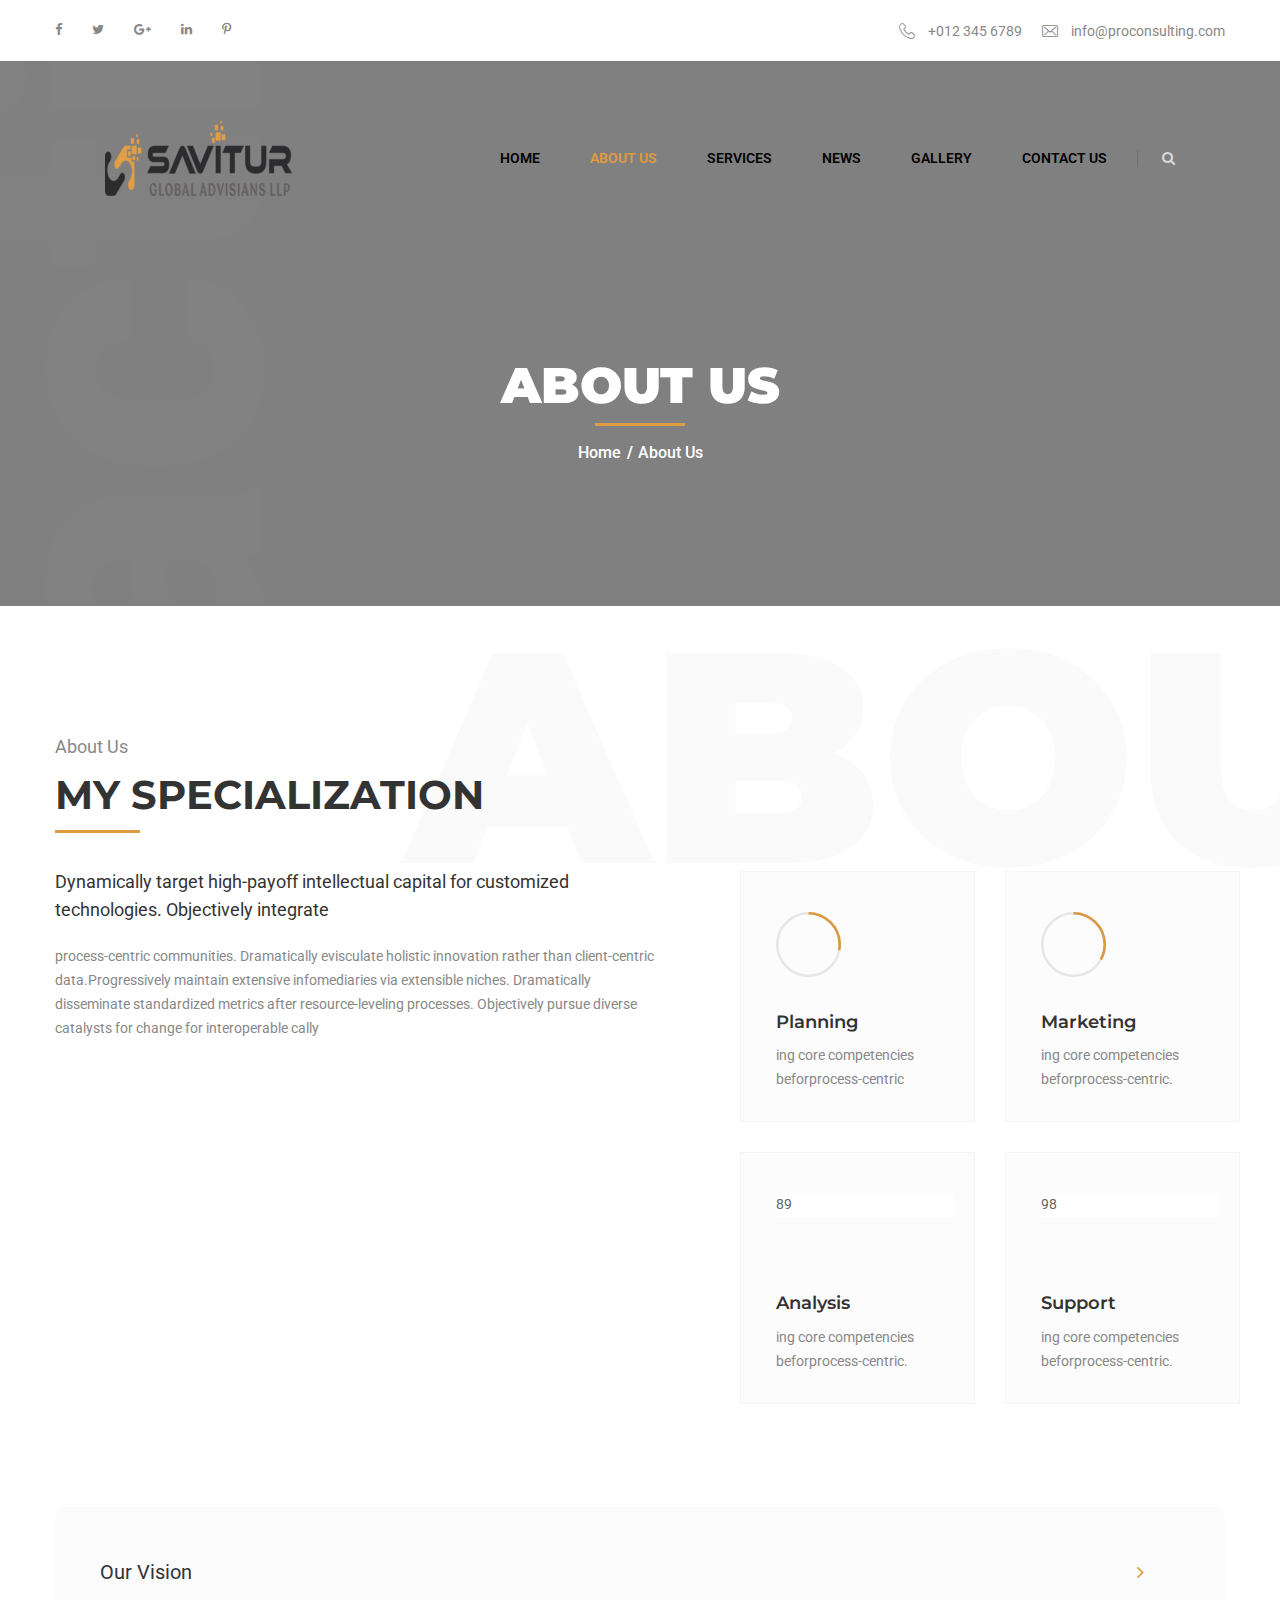
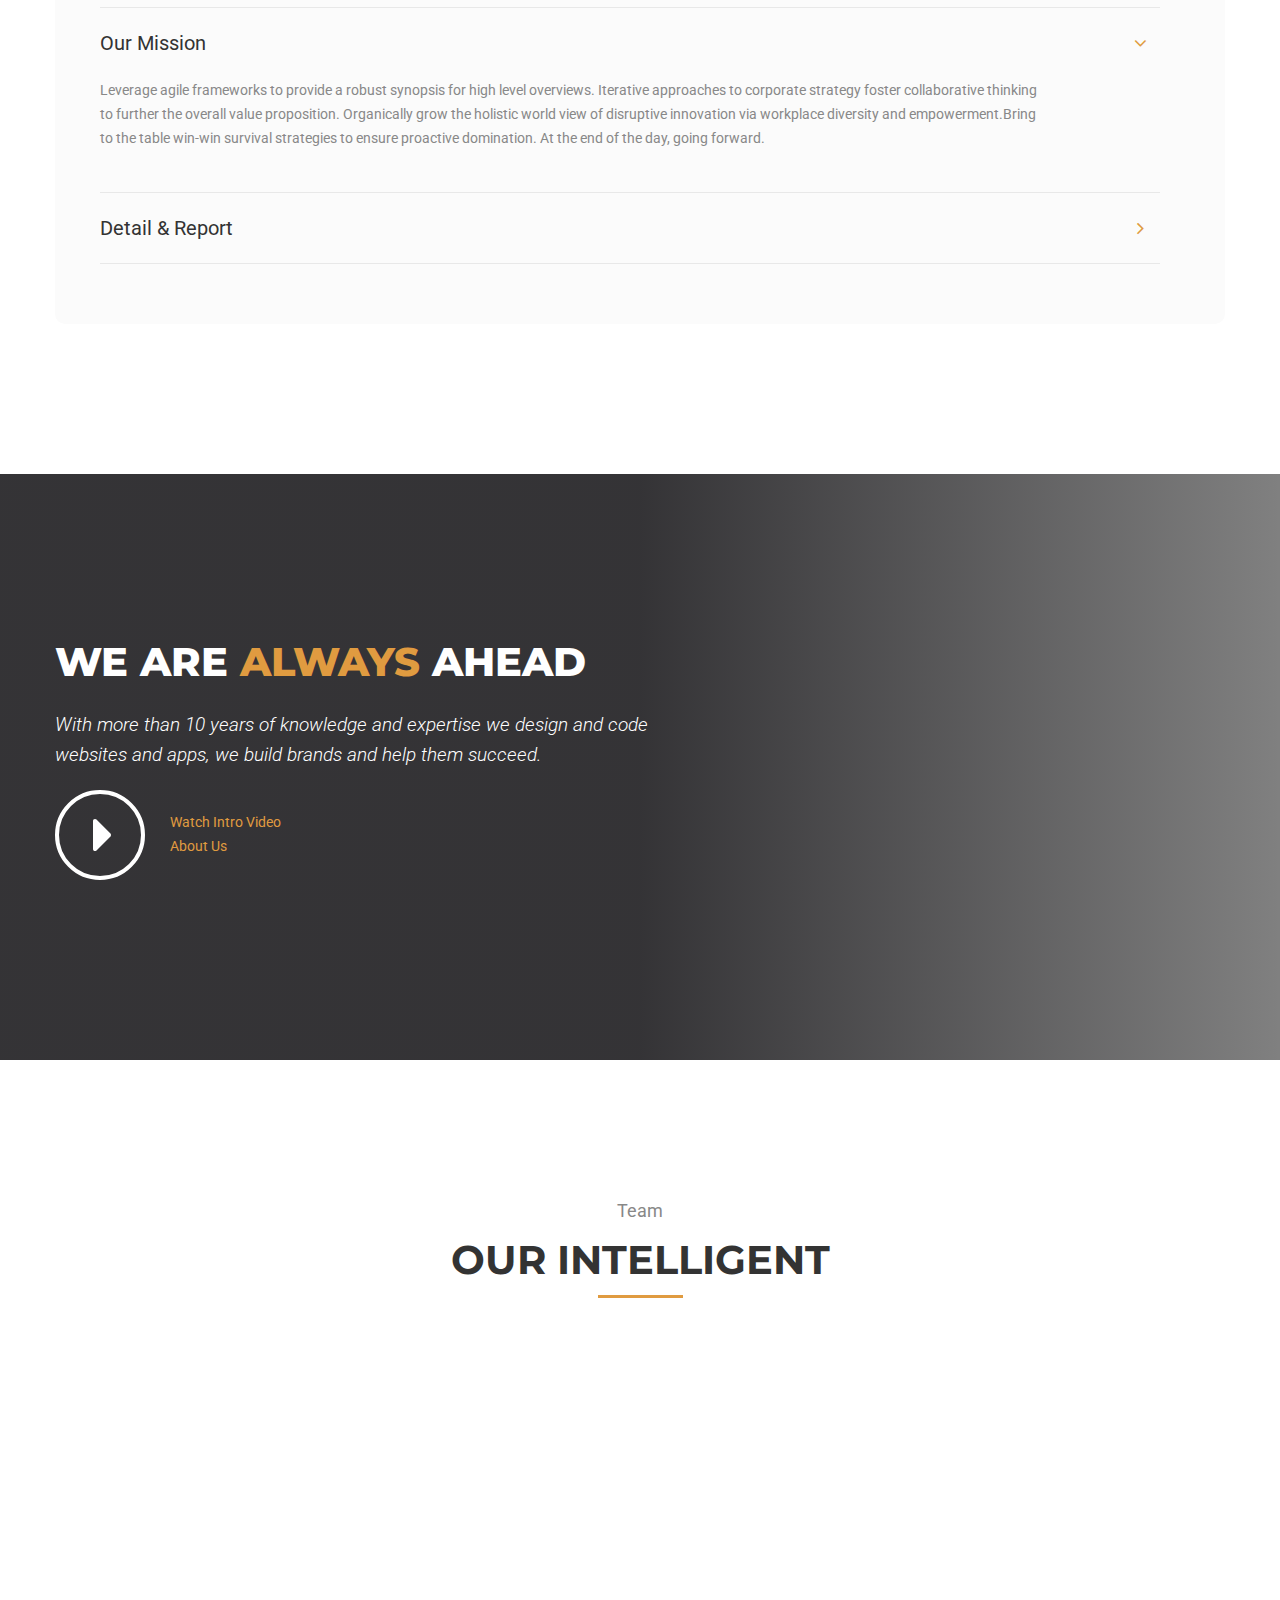
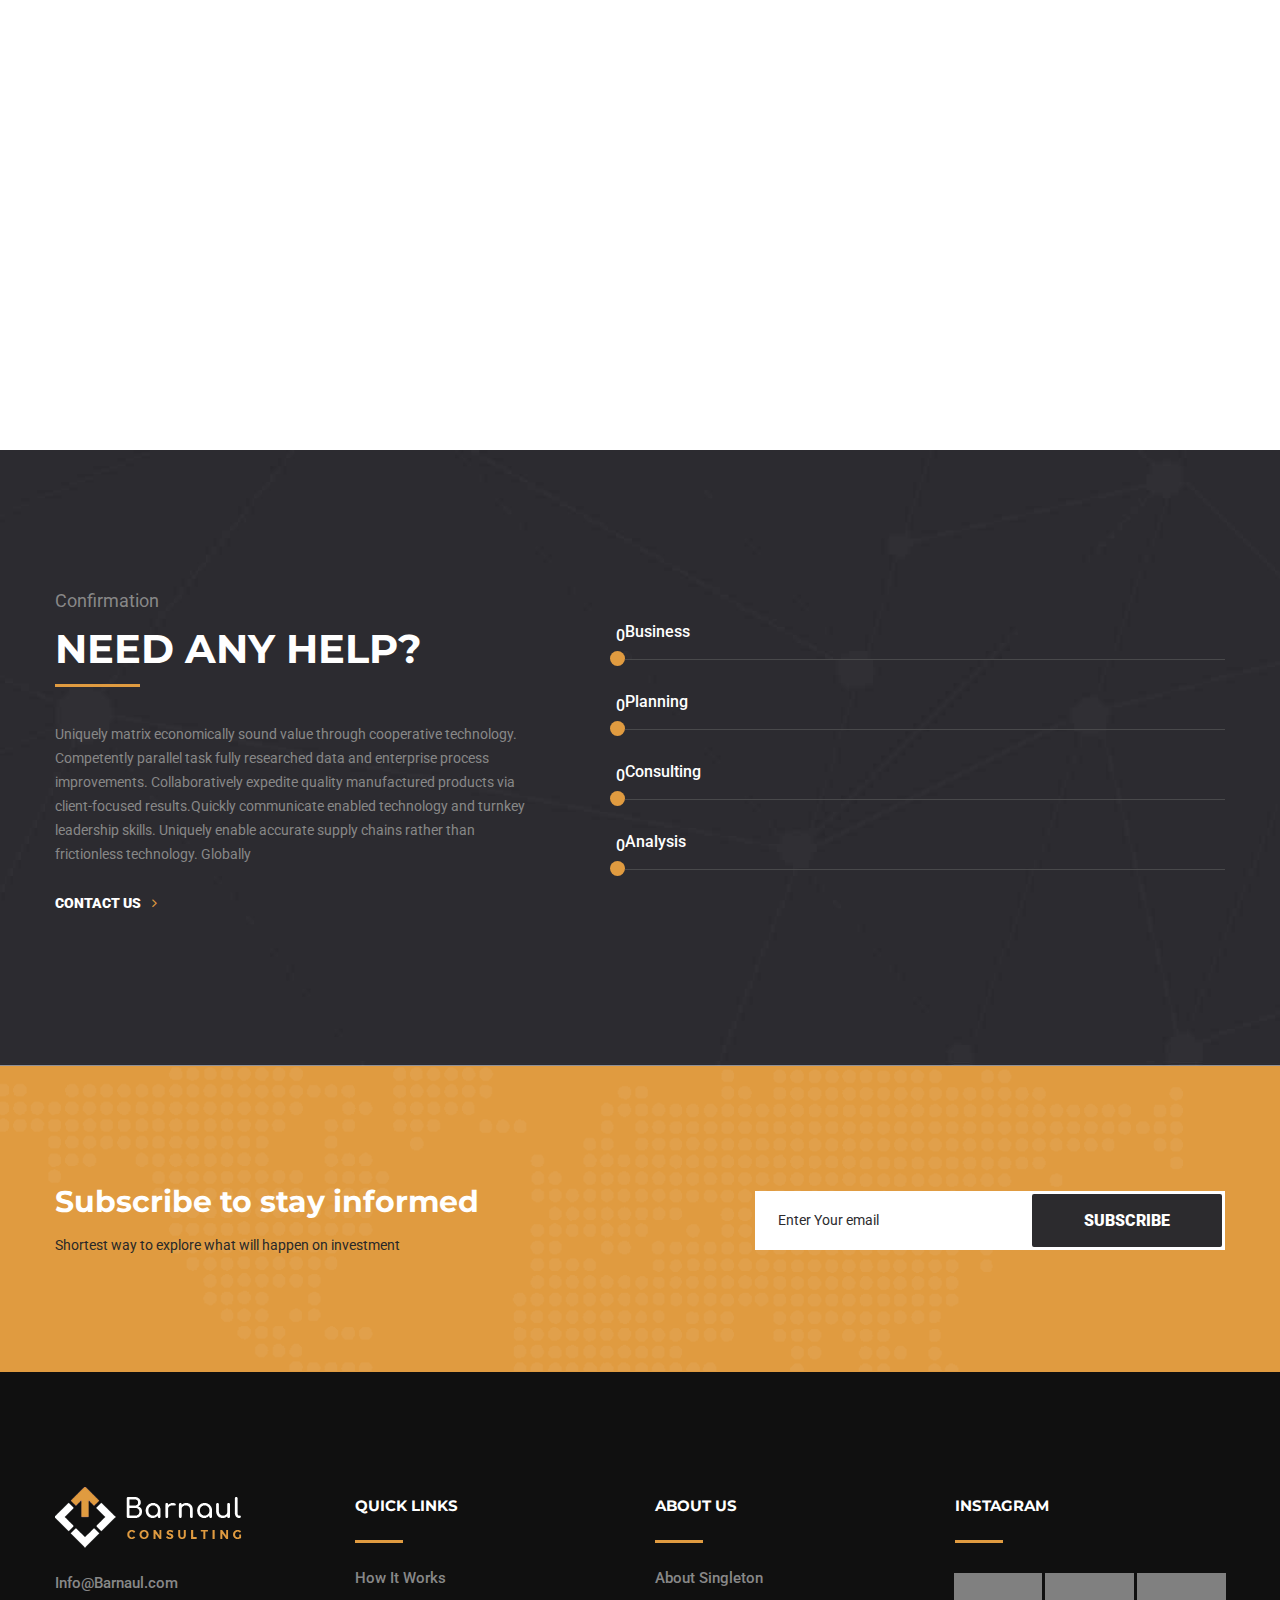
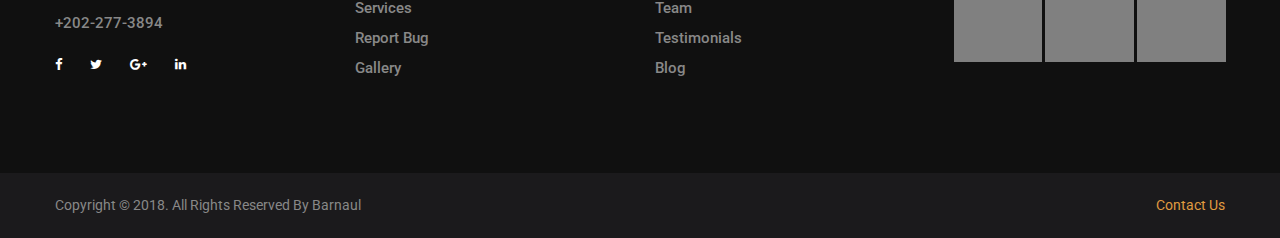
<file: about.html>
<!DOCTYPE html>
<html lang="en">
<head>
<meta charset="utf-8">
<title>Barnaul Consulting Experts HTML Template | About Us</title>

<!-- Stylesheets -->
<link href="css/bootstrap.css" rel="stylesheet">
<link href="css/style.css" rel="stylesheet">
<link href="css/responsive.css" rel="stylesheet">

<link rel="shortcut icon" href="images/favicon.png" type="image/x-icon">
<link rel="icon" href="images/favicon.png" type="image/x-icon">
<!-- Responsive -->
<meta http-equiv="X-UA-Compatible" content="IE=edge">
<meta name="viewport" content="width=device-width, initial-scale=1.0, maximum-scale=1.0, user-scalable=0">
<!--[if lt IE 9]><script src="https://cdnjs.cloudflare.com/ajax/libs/html5shiv/3.7.3/html5shiv.js"></script><![endif]-->
<!--[if lt IE 9]><script src="js/respond.js"></script><![endif]-->
</head>

<body>

<div class="page-wrapper">
    <!-- Preloader -->
    <div class="preloader"></div>
 	
    <!-- Main Header-->
    <header class="main-header">
        <!--Top-bar -->
        <div class="header-top">
            <div class="auto-container">
                <div class="inner-container clearfix">
                    <div class="top-left">
                        <ul class="social-icon-one clearfix">
                            <li><a href="#"><span class="fa fa-facebook-f"></span></a></li>
                            <li><a href="#"><span class="fa fa-twitter"></span></a></li>
                            <li><a href="#"><span class="fa fa-google-plus"></span></a></li>
                            <li><a href="#"><span class="fa fa-linkedin"></span></a></li>
                            <li><a href="#"><span class="fa fa-pinterest-p"></span></a></li>
                        </ul>
                    </div>
                    <div class="top-right">
                        <ul class="clearfix">
                            <li><i class="flaticon-telephone"></i><a href="#"> +012 345 6789</a></li>
                            <li><i class="flaticon-envelope"></i><a href="#"> info@proconsulting.com</a></li>
                        </ul>
                    </div>
                </div>
            </div>
        </div>

        <!-- Main Box -->
        <div class="header-lower">
            <div class="auto-container">
        	   <div class="main-box clearfix">
                    <!--Logo Box-->
                    <div class="logo-box">
                        <div class="logo"><a href="index.html"><img src="images/logo.png" alt=""></a></div>
                    </div>
                    <!--Nav Outer-->
                    <div class="nav-outer clearfix">
                        <!-- Main Menu -->
                        <nav class="main-menu">
                            <div class="navbar-header">
                                <!-- Toggle Button -->    	
                                <button type="button" class="navbar-toggle" data-toggle="collapse" data-target=".navbar-collapse">
                                    <span class="icon-bar"></span>
                                    <span class="icon-bar"></span>
                                    <span class="icon-bar"></span>
                                </button>
                            </div>
                            
                            <div class="navbar-collapse collapse clearfix">
                                <ul class="navigation clearfix">
                                    <li class="dropdown"><a href="index.html">Home</a>
                                        <ul>
                                            <li><a href="index.html">Home Page One</a></li>
                                            <li><a href="index-2.html">Home Page Two</a></li>
                                            <li class="dropdown"><a href="index.html">Header Styles</a>
                                                <ul>
                                                    <li><a href="index.html">Header Style One</a></li>
                                                    <li><a href="index-2.html">Header Style Two</a></li>
                                                </ul>
                                            </li>
                                        </ul>
                                    </li>
                                    <li class="current dropdown"><a href="#">About us</a>
                                        <ul>
                                            <li><a href="about.html">About Us</a></li>
                                            <li><a href="team.html">Team</a></li>
                                        </ul>
                                    </li>
                                    <li class="dropdown"><a href="#">Services</a>
                                        <ul>
                                            <li><a href="services.html">All Services</a></li>
                                            <li><a href="services-single.html">Audit & Assurance</a></li>
                                            <li><a href="services-single.html">Financial Projections</a></li>
                                            <li><a href="services-single.html">Business Growth</a></li>
                                            <li><a href="services-single.html">Strategic Planning</a></li>
                                            <li><a href="services-single.html">Sustainability</a></li>
                                            <li><a href="services-single.html">Performance</a></li>
                                        </ul>
                                    </li>                              
                                    <li class="dropdown"><a href="#">News</a>
                                        <ul>
                                            <li><a href="blog-list.html">Blog List Type</a></li>
                                        <li><a href="blog-grid.html">Blog Grid Type</a></li>
                                        <li><a href="blog-single.html">Blog Single Post</a></li>
                                        <li><a href="error-page.html">404 Page</a></li>
                                        </ul>
                                    </li>
                                    <li class="dropdown"><a href="#">Gallery</a>
                                        <ul>
                                            <li><a href="gallery.html">Gallery</a></li>
                                            <li><a href="gallery-full-width.html">Gallery Full Width</a></li>
                                        </ul>
                                    </li>
                                    <li><a href="contact.html">Contact Us</a></li>
                                </ul>
                            </div>

                        </nav>
                        <!-- Main Menu End-->
                        
                        <!--Search Box-->
                        <div class="search-box-outer">
                            <!--Search Box-->
                            <div class="dropdown dropdown-outer">
                                <button class="search-box-btn dropdown-toggle" type="button" id="dropdownMenu3" data-toggle="dropdown" aria-haspopup="true" aria-expanded="false"><span class="fa fa-search"></span></button>
                                <ul class="dropdown-menu pull-right search-panel" aria-labelledby="dropdownMenu3">
                                    <li class="panel-outer">
                                        <div class="form-container">
                                            <form method="post" action="blog.html">
                                                <div class="form-group">
                                                    <input type="search" name="field-name" value="" placeholder="Search Here" required="">
                                                    <button type="submit" class="search-btn"><span class="fa fa-search"></span></button>
                                                </div>
                                            </form>
                                        </div>
                                    </li>
                                </ul>
                            </div>
                        </div><!--End earch Box-->
                    </div>
                </div>
            </div>
        </div>

        <!-- Sticky Header -->
        <div class="sticky-header">
            <div class="auto-container clearfix">
                <!--Logo-->
                <div class="logo pull-left">
                    <a href="index.html" title=""><img src="images/logo-small.png" alt="" title=""></a>
                </div>
                <!--Right Col-->
                <div class="pull-right">
                    <!-- Main Menu -->
                    <nav class="main-menu">
                        <div class="navbar-collapse collapse clearfix">
                            <ul class="navigation clearfix">
                                <li class="dropdown"><a href="index.html">Home</a>
                                    <ul>
                                        <li><a href="index.html">Home Page One</a></li>
                                        <li><a href="index-2.html">Home Page Two</a></li>
                                        <li class="dropdown"><a href="index.html">Header Styles</a>
                                            <ul>
                                                <li><a href="index.html">Header Style One</a></li>
                                                <li><a href="index-2.html">Header Style Two</a></li>
                                            </ul>
                                        </li>
                                    </ul>
                                </li>
                                <li class="current dropdown"><a href="#">About us</a>
                                    <ul>
                                        <li><a href="about.html">About Us</a></li>
                                        <li><a href="team.html">Team</a></li>
                                    </ul>
                                </li>
                                <li class="dropdown"><a href="#">Services</a>
                                    <ul>
                                        <li><a href="services.html">All Services</a></li>
                                        <li><a href="services-single.html">Audit & Assurance</a></li>
                                        <li><a href="services-single.html">Financial Projections</a></li>
                                        <li><a href="services-single.html">Business Growth</a></li>
                                        <li><a href="services-single.html">Strategic Planning</a></li>
                                        <li><a href="services-single.html">Sustainability</a></li>
                                        <li><a href="services-single.html">Performance</a></li>
                                    </ul>
                                </li>                              
                                <li class="dropdown"><a href="#">News</a>
                                    <ul>
                                        <li><a href="blog-list.html">Blog List Type</a></li>
                                        <li><a href="blog-grid.html">Blog Grid Type</a></li>
                                        <li><a href="blog-single.html">Blog Single Post</a></li>
                                        <li><a href="error-page.html">404 Page</a></li>
                                    </ul>
                                </li>
                                <li class="dropdown"><a href="#">Gallery</a>
                                    <ul>
                                        <li><a href="gallery.html">Gallery</a></li>
                                        <li><a href="gallery-full-width.html">Gallery Full Width</a></li>
                                    </ul>
                                </li>
                                <li><a href="contact.html">Contact Us</a></li>
                            </ul>
                        </div>
                    </nav><!-- Main Menu End-->
                </div>
            </div>
        </div>
    </header>
    <!--End Main Header -->

    <!--Page Title-->
    <section class="page-title" style="background-image:url(images/background/8.jpg);">
        <div class="float-text">acti</div>
        <div class="auto-container">
            <h1>About Us</h1>
            <ul class="bread-crumb clearfix">
                <li><a href="index.html">Home </a></li>
                <li>About Us</li>
            </ul>
        </div>
    </section>
    <!--End Page Title-->

    <!-- About Us -->
    <section class="about-style-two alternate">
        <div class="float-text">ABOU</div>
        <div class="auto-container">
            <div class="row clearfix">
                <div class="content-column col-md-7 col-sm-12 col-xs-12">
                    <div class="inner-column">
                        <div class="sec-title">
                            <span>About Us</span>
                            <h2>My Specialization</h2>
                        </div>

                        <h3>Dynamically target high-payoff intellectual capital for customized technologies. Objectively integrate </h3>
                        
                        <div class="text">process-centric communities. Dramatically evisculate holistic innovation rather than client-centric data.Progressively maintain extensive infomediaries via extensible niches. Dramatically disseminate standardized metrics after resource-leveling processes. Objectively pursue diverse catalysts for change for interoperable cally </div>

                        <div class="image-box wow fadeInLeft" data-wow-duration="1500ms" data-wow-delay="0ms">
                            <img src="images/resource/about-img-2.jpg" alt="">
                            <div class="overlay-box">
                                <div class="text">
                                    <p>Integrate emerging core competencies before processcentric communities. Dramatically evisculate holistic innovation rather  client-centric data.</p>
                                </div>  
                                <div class="sign-img"><img src="images/resource/sign.png" alt="sign"></div>
                            </div>
                        </div>
                        
                    </div>
                </div>

                <div class="counter-column col-md-5 col-sm-12 col-xs-12">
                    <div class="inner-column">   
                        <div class="row clearfix">
                            <!-- About Block -->
                            <div class="about-block-two col-md-6 col-sm-6 col-xs-12">
                                <div class="inner-box">
                                    <div class="graph-outer">
                                        <input type="text" class="dial" data-fgColor="#dc9840" data-bgColor="#e7e6e6" data-width="65" data-height="65" data-linecap="normal"  value="75">
                                        <div class="inner-text count-box"><span class="count-text txt" data-stop="75" data-speed="2000"></span></div>
                                    </div>
                                    <h3>Planning</h3>
                                    <p>ing core competencies beforprocess-centric</p>
                                </div>
                            </div>

                            <!-- About Block -->
                            <div class="about-block-two col-md-6 col-sm-6 col-xs-12">
                                <div class="inner-box">
                                    <div class="graph-outer">
                                        <input type="text" class="dial" data-fgColor="#dc9840" data-bgColor="#e7e6e6" data-width="65" data-height="65" data-linecap="normal"  value="90">
                                        <div class="inner-text count-box"><span class="count-text txt" data-stop="90" data-speed="2000"></span></div>
                                    </div>
                                    <h3>Marketing</h3>
                                    <p>ing core competencies beforprocess-centric.</p>
                                </div>
                            </div>

                            <!-- About Block -->
                            <div class="about-block-two col-md-6 col-sm-6 col-xs-12">
                                <div class="inner-box">
                                    <div class="graph-outer">
                                        <input type="text" class="dial" data-fgColor="#dc9840" data-bgColor="#e7e6e6" data-width="65" data-height="65" data-linecap="normal"  value="89">
                                        <div class="inner-text count-box"><span class="count-text txt" data-stop="89" data-speed="2000"></span></div>
                                    </div>
                                    <h3>Analysis</h3>
                                    <p>ing core competencies beforprocess-centric.</p>
                                </div>
                            </div>

                            <!-- About Block -->
                            <div class="about-block-two col-md-6 col-sm-6 col-xs-12">
                                <div class="inner-box">
                                    <div class="graph-outer">
                                        <input type="text" class="dial" data-fgColor="#dc9840" data-bgColor="#e7e6e6" data-width="65" data-height="65" data-linecap="normal"  value="98">
                                        <div class="inner-text count-box"><span class="count-text txt" data-stop="98" data-speed="2000"></span></div>
                                    </div>
                                    <h3>Support</h3>
                                    <p>ing core competencies beforprocess-centric.</p>
                                </div>
                            </div>
                        </div>
                    </div>
                </div>
            </div>
        </div>
    </section>
    <!-- End About Section -->

    <section class="accordin-section no-pd-top">
        <div class="auto-container">
            <!--Accordion Box-->
            <ul class="accordion-box">
                <!--Block-->
                <li class="accordion block">
                    <div class="acc-btn"><div class="icon-outer"><span class="icon fa fa-angle-right"></span></div>Our vision</div>
                    <div class="acc-content">
                        <div class="content">
                            <p>Leverage agile frameworks to provide a robust synopsis for high level overviews. Iterative approaches to corporate strategy foster collaborative thinking to further the overall value proposition. Organically grow the holistic world view of disruptive innovation via workplace diversity and empowerment.Bring to the table win-win survival strategies to ensure proactive domination. At the end of the day, going forward.</p>
                        </div>
                    </div>
                </li>

                <!--Block-->
                <li class="accordion block active-block">
                    <div class="acc-btn active"><div class="icon-outer"><span class="icon fa fa-angle-right"></span></div> Our Mission</div>
                    <div class="acc-content current">
                        <div class="content">
                            <p>Leverage agile frameworks to provide a robust synopsis for high level overviews. Iterative approaches to corporate strategy foster collaborative thinking to further the overall value proposition. Organically grow the holistic world view of disruptive innovation via workplace diversity and empowerment.Bring to the table win-win survival strategies to ensure proactive domination. At the end of the day, going forward.</p>
                        </div>
                    </div>
                </li>

                <!--Block-->
                <li class="accordion block">
                    <div class="acc-btn"><div class="icon-outer"><span class="icon fa fa-angle-right"></span></div>Detail &amp; Report</div>
                    <div class="acc-content">
                        <div class="content">
                            <p>Leverage agile frameworks to provide a robust synopsis for high level overviews. Iterative approaches to corporate strategy foster collaborative thinking to further the overall value proposition. Organically grow the holistic world view of disruptive innovation via workplace diversity and empowerment.Bring to the table win-win survival strategies to ensure proactive domination. At the end of the day, going forward.</p>
                        </div>
                    </div>
                </li>
            </ul><!--End Accordion Box-->            
        </div>
    </section>

    <!-- Video Section -->
    <section class="video-section" style="background-image: url(images/background/1.jpg);">
        <div class="auto-container">
            <div class="content-box">
                <h2>We are <span>Always</span> Ahead</h2>
                <p>With more than 10 years of knowledge and expertise we design and code websites and apps, we build brands and help them succeed.</p>
                <div class="video-link"><a href="https://www.youtube.com/watch?v=Fvae8nxzVz4" class="link" data-fancybox="gallery" data-caption=""> <span class="icon fa fa-caret-right"></span>Watch Intro Video About Us</a></div>
            </div>
        </div>
    </section>
    <!-- End Video Section -->

    <!-- Team Section -->
    <section class="team-section" style="background-image: url(images/background/4.jpg);">
        <div class="auto-container">
            <div class="sec-title centered"> 
                <span>Team</span>
                <h2>Our intelligent</h2>
            </div>
            <div class="row clearfix">
                <!-- Team Block -->
                <div class="team-block col-md-4 col-sm-6 col-xs-12">
                    <div class="inner-box wow fadeInUp" data-wow-duration="1500ms" data-wow-delay="0ms">
                        <div class="image-box">
                            <figure><img src="images/resource/team-1.png" alt=""></figure>
                        </div>  
                        <div class="lower-box">
                            <h3 class="name"><a href="#">John Doe</a></h3>
                            <span class="designation">Marketing Manager</span>
                            <ul class="social-icon-two clearfix">
                                <li><a href="#"><span class="fa fa-facebook-f"></span></a></li>
                                <li><a href="#"><span class="fa fa-twitter"></span></a></li>
                                <li><a href="#"><span class="fa fa-google-plus"></span></a></li>
                                <li><a href="#"><span class="fa fa-linkedin"></span></a></li>
                            </ul>
                        </div>
                    </div>
                </div>

                <!-- Team Block -->
                <div class="team-block col-md-4 col-sm-6 col-xs-12">
                    <div class="inner-box wow fadeInUp" data-wow-duration="1500ms" data-wow-delay="300ms">
                        <div class="image-box">
                            <figure><img src="images/resource/team-2.png" alt=""></figure>
                        </div>  
                        <div class="lower-box">
                            <h3 class="name"><a href="#">Max Turner</a></h3>
                            <span class="designation">Manager</span>
                            <ul class="social-icon-two clearfix">
                                <li><a href="#"><span class="fa fa-facebook-f"></span></a></li>
                                <li><a href="#"><span class="fa fa-twitter"></span></a></li>
                                <li><a href="#"><span class="fa fa-google-plus"></span></a></li>
                                <li><a href="#"><span class="fa fa-linkedin"></span></a></li>
                            </ul>
                        </div>
                    </div>
                </div>


                <!-- Team Block -->
                <div class="team-block col-md-4 col-sm-6 col-xs-12">
                    <div class="inner-box wow fadeInUp" data-wow-duration="1500ms" data-wow-delay="600ms">
                        <div class="image-box">
                            <figure><img src="images/resource/team-3.png" alt=""></figure>
                        </div>  
                        <div class="lower-box">
                            <h3 class="name"><a href="#">Dylan Adams</a></h3>
                            <span class="designation">Designer</span>
                            <ul class="social-icon-two clearfix">
                                <li><a href="#"><span class="fa fa-facebook-f"></span></a></li>
                                <li><a href="#"><span class="fa fa-twitter"></span></a></li>
                                <li><a href="#"><span class="fa fa-google-plus"></span></a></li>
                                <li><a href="#"><span class="fa fa-linkedin"></span></a></li>
                            </ul>
                        </div>
                    </div>
                </div>
            </div>
        </div>
    </section>
    <!-- End Team Section -->

    <!-- Help Section -->
    <section class="help-section" style="background-image: url(images/background/5.jpg);">
        <div class="auto-container">
            <div class="row clearfix">
                <div class="content-column col-md-5 col-sm-12 col-xs-12">
                    <div class="sec-title light">
                        <span>Confirmation</span>
                        <h2>Need Any Help?</h2>                        
                    </div>
                    <p>Uniquely matrix economically sound value through cooperative technology. Competently parallel task fully researched data and enterprise process improvements. Collaboratively expedite quality manufactured products via client-focused results.Quickly communicate enabled technology and turnkey leadership skills. Uniquely enable accurate supply chains rather than frictionless technology. Globally </p> 
                    <a href="content.html" class="contact-us">Contact Us <i class="fa fa-angle-right"></i></a>
                </div>

                <div class="progress-column col-md-7 col-sm-12 col-xs-12">
                   <!--Progress Bars-->
                    <div class="inner-column">
                        <div class="progress-bars">
                            
                            <!--Skill Item-->
                            <div class="bar-item">
                                <div class="skill-header clearfix">
                                    <div class="skill-title">Business</div>
                                </div>
                                <div class="skill-bar">
                                    <div class="bar-inner"><div class="bar progress-line" data-width="86"><div class="skill-percentage"><div class="count-box"><span class="count-text" data-speed="2000" data-stop="86">0</span></div></div></div></div>
                                </div>
                            </div>

                            <!--Skill Item-->
                            <div class="bar-item">
                                <div class="skill-header clearfix">
                                    <div class="skill-title">Planning</div>
                                </div>
                                <div class="skill-bar">
                                    <div class="bar-inner"><div class="bar progress-line" data-width="73"><div class="skill-percentage"><div class="count-box"><span class="count-text" data-speed="2000" data-stop="73">0</span></div></div></div></div>
                                </div>
                            </div>

                            <!--Skill Item-->
                            <div class="bar-item">
                                <div class="skill-header clearfix">
                                    <div class="skill-title">Consulting</div>
                                </div>
                                <div class="skill-bar">
                                    <div class="bar-inner"><div class="bar progress-line" data-width="95"><div class="skill-percentage"><div class="count-box"><span class="count-text" data-speed="2000" data-stop="95">0</span></div></div></div></div>
                                </div>
                            </div>

                            <!--Skill Item-->
                            <div class="bar-item">
                                <div class="skill-header clearfix">
                                    <div class="skill-title">Analysis</div>
                                </div>
                                <div class="skill-bar">
                                    <div class="bar-inner"><div class="bar progress-line" data-width="65"><div class="skill-percentage"><div class="count-box"><span class="count-text" data-speed="2000" data-stop="65">0</span></div></div></div></div>
                                </div>
                            </div>  
                        </div>
                    </div>
                </div>
            </div>
        </div>
    </section>
    <!-- End Help Section -->

    <!-- Subscribe Section -->
    <section class="subscribe-section" style="background-image: url(images/background/pattern-1.png);">
        <div class="auto-container">
            <div class="row clearfix">
                <div class="title-column col-lg-7 col-md-6 col-sm-12 col-xs-12">
                    <h2>Subscribe to stay informed</h2>
                    <p>Shortest way to explore what will happen on investment</p>
                </div>

                <div class="form-column col-lg-5 col-md-6 col-sm-12 col-xs-12">
                    <div class="subscribe-form">
                        <form method="post" action="contact.html">
                            <div class="form-group">
                                <input type="email" name="email" value="" placeholder="Enter Your email" required="">
                                <button type="submit" class="theme-btn btn-style-three">Subscribe</button>
                            </div>
                        </form>
                    </div>
                </div>
            </div>
        </div>
    </section>
    <!-- End Subscribe Section -->

    <!-- Main Footer -->
    <footer class="main-footer" style="background-image: url(images/background/6.jpg);">
        <div class="auto-container">
        
            <!--Widgets Section-->
            <div class="widgets-section">
                <div class="row clearfix">
                    <!--Big Column-->
                    <div class="big-column col-md-6 col-sm-12 col-xs-12">
                        <div class="row clearfix">
                            
                            <!--Footer Column-->
                            <div class="footer-column col-md-6 col-sm-6 col-xs-12">
                                <div class="footer-widget about-widget">
                                    <div class="footer-logo">
                                        <figure>
                                            <a href="index.html"><img src="images/footer-logo.png" alt=""></a>
                                        </figure>
                                    </div>
                                    <div class="widget-content">
                                        <ul class="contact-info">
                                            <li>Info@Barnaul.com</li>
                                            <li>+202-277-3894</li>
                                        </ul>
                                        <ul class="social-icon-three">
                                            <li><a href="#"><i class="fa fa-facebook-f"></i></a></li>
                                            <li><a href="#"><i class="fa fa-twitter"></i></a></li>
                                            <li><a href="#"><i class="fa fa-google-plus"></i></a></li>
                                            <li><a href="#"><i class="fa fa-linkedin"></i></a></li>
                                        </ul>
                                    </div>
                                </div>
                            </div>
                            
                            <!--Footer Column-->
                            <div class="footer-column col-md-6 col-sm-6 col-xs-12">
                                <div class="footer-widget links-widget">
                                    <h2 class="widget-title">QUICK LINKS</h2>
                                    <div class="widget-content">
                                        <ul class="list">
                                            <li><a href="#">How It Works</a></li>
                                            <li><a href="#">Services</a></li>
                                            <li><a href="#">Report Bug</a></li>
                                            <li><a href="#">Gallery</a></li>
                                        </ul>
                                    </div>
                                </div>  
                            </div>         
                        </div>
                    </div>
                    
                    <!--Big Column-->
                    <div class="big-column col-md-6 col-sm-12 col-xs-12">
                        <div class="row clearfix">
                            
                            <!--Footer Column-->
                            <div class="footer-column col-md-6 col-sm-6 col-xs-12">
                                <div class="footer-widget links-widget">
                                    <h2 class="widget-title">About Us</h2>
                                    <div class="widget-content">
                                        <ul class="list">
                                            <li><a href="#">About Singleton</a></li>
                                            <li><a href="#">Team</a></li>
                                            <li><a href="#">Testimonials</a></li>
                                            <li><a href="#">Blog</a></li>
                                        </ul>
                                    </div>
                                </div> 
                            </div>

                            <!--Footer Column-->
                            <div class="footer-column col-md-6 col-sm-6 col-xs-12">
                                <div class="footer-widget gallery-widget">
                                    <h2 class="widget-title">Instagram</h2>
                                    <div class="widget-content">
                                        <div class="outer clearfix">
                                            <figure class="image">
                                                <a href="images/gallery/project-7.jpg" class="lightbox-image" title="Image Title Here"><img src="images/resource/insta-1.jpg" alt=""></a>
                                            </figure>

                                            <figure class="image">
                                                <a href="images/gallery/project-2.jpg" class="lightbox-image" title="Image Title Here"><img src="images/resource/insta-2.jpg" alt=""></a>
                                            </figure>

                                            <figure class="image">
                                                <a href="images/gallery/project-3.jpg" class="lightbox-image" title="Image Title Here"><img src="images/resource/insta-3.jpg" alt=""></a>
                                            </figure>
                                        </div>
                                    </div>       
                                </div>
                            </div>
                        </div>
                    </div>
                </div>
            </div>
        </div>
        
        <!--Footer Bottom-->
         <div class="footer-bottom">
            <div class="auto-container">
                <div class="copyright-text clearfix">
                    <p>Copyright © 2018. All Rights Reserved By  <a href="index.html">Barnaul</a></p>
                    <a href="contact.html" class="contact-link">Contact Us</a>
                </div>
            </div>
        </div>
    </footer>
    <!-- End Main Footer -->

</div>  
<!--End pagewrapper-->

<!--Scroll to top-->
<div class="scroll-to-top scroll-to-target" data-target="html"><span class="fa fa-angle-double-up"></span></div>

<script src="js/jquery.js"></script> 
<script src="js/bootstrap.min.js"></script>
<script src="js/jquery.fancybox.js"></script>
<script src="js/owl.js"></script>
<script src="js/wow.js"></script>
<script src="js/appear.js"></script>
<script src="js/validate.js"></script>
<script src="js/knob.js"></script>
<script src="js/script.js"></script>
</body>
</html>
</file>
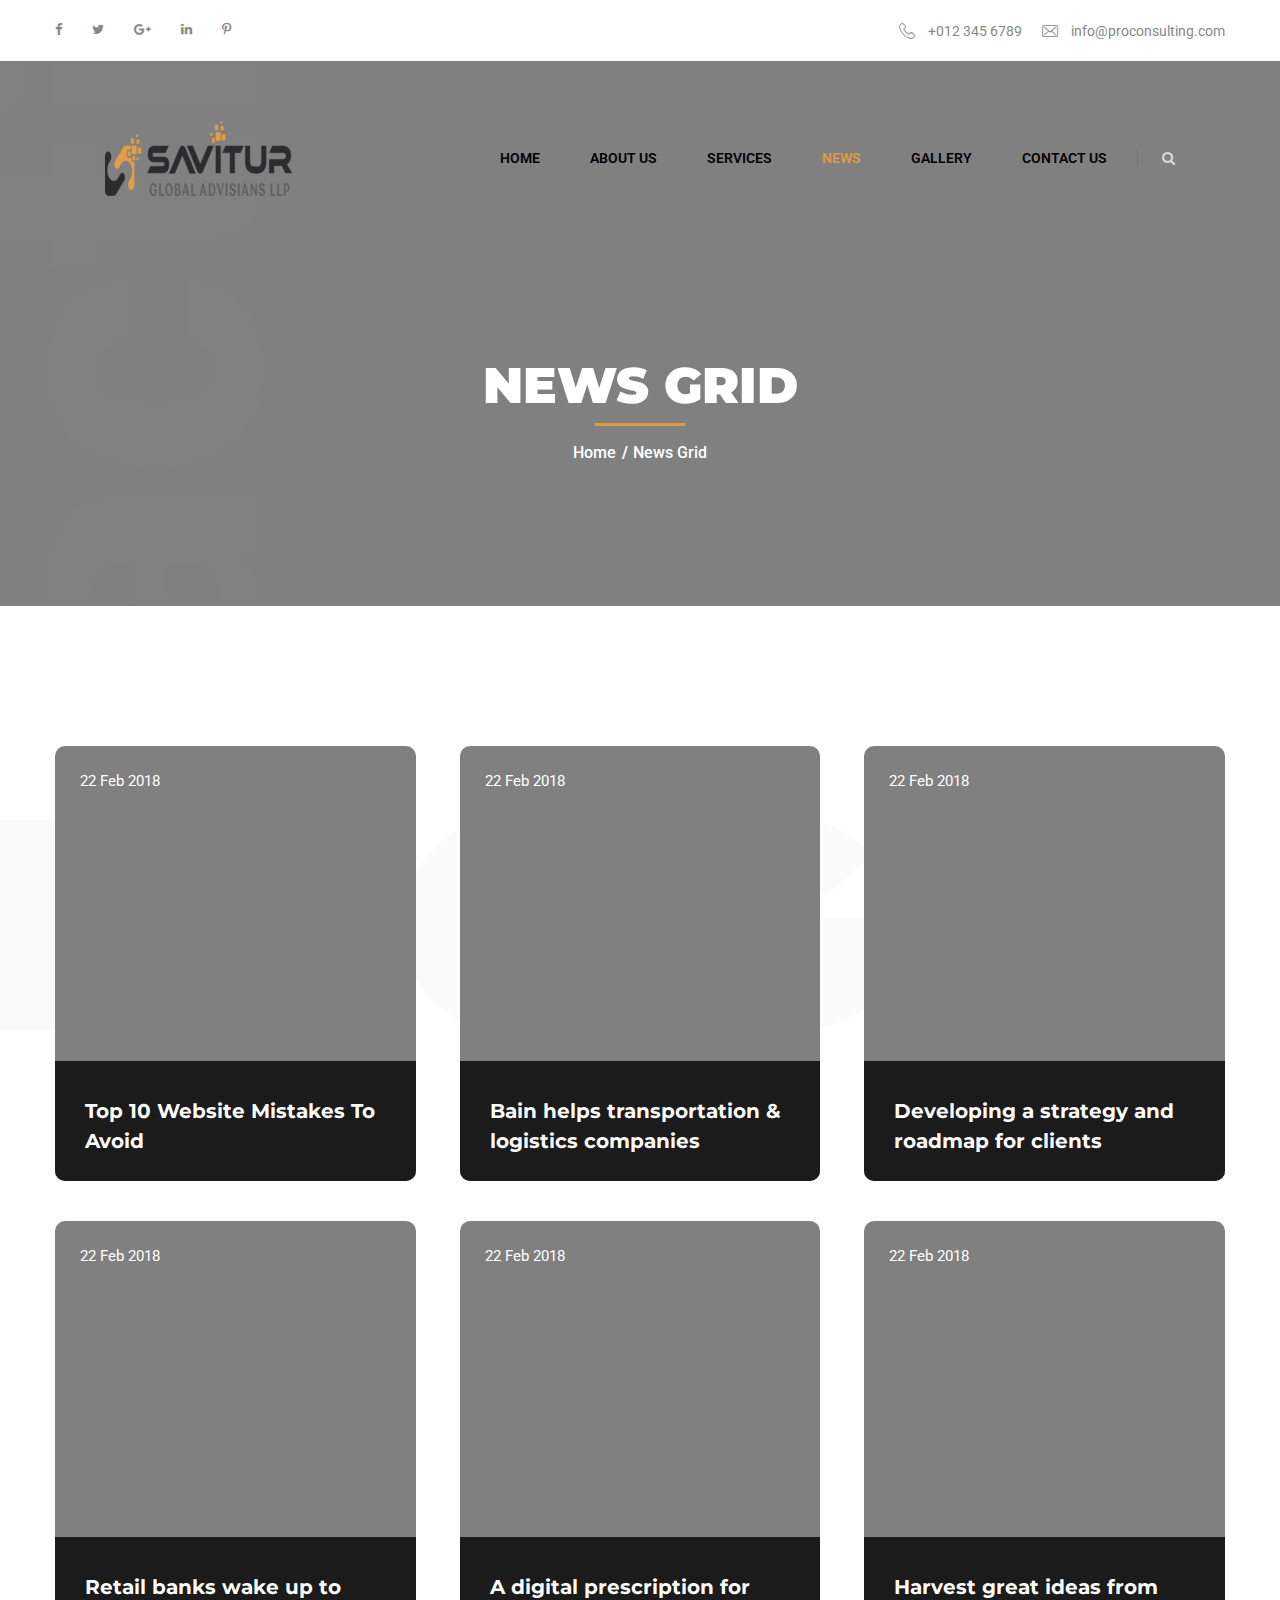
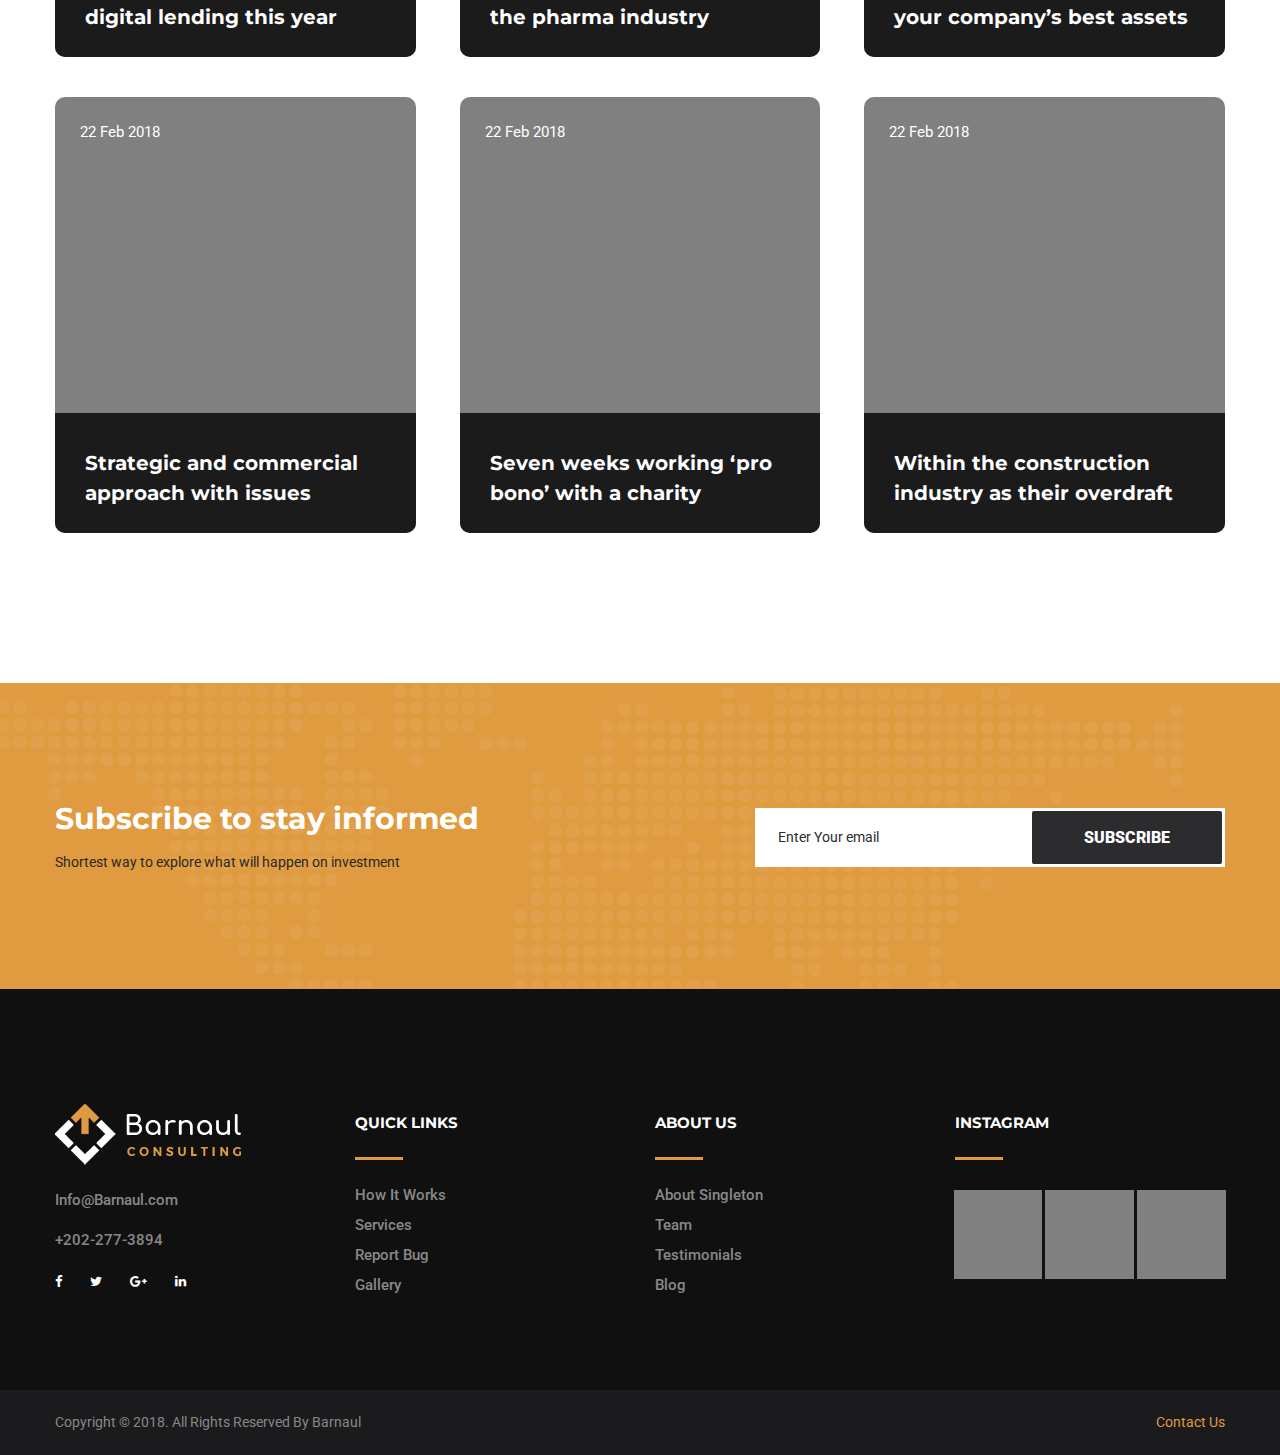
<file: blog-grid.html>
<!DOCTYPE html>
<html lang="en">
<head>
<meta charset="utf-8">
<title>Barnaul Consulting Experts HTML Template | Blog Grid </title>
<!-- Stylesheets -->
<link href="css/bootstrap.css" rel="stylesheet">
<link href="css/style.css" rel="stylesheet">
<link href="css/responsive.css" rel="stylesheet">

<link rel="shortcut icon" href="images/favicon.png" type="image/x-icon">
<link rel="icon" href="images/favicon.png" type="image/x-icon">
<!-- Responsive -->
<meta http-equiv="X-UA-Compatible" content="IE=edge">
<meta name="viewport" content="width=device-width, initial-scale=1.0, maximum-scale=1.0, user-scalable=0">
<!--[if lt IE 9]><script src="https://cdnjs.cloudflare.com/ajax/libs/html5shiv/3.7.3/html5shiv.js"></script><![endif]-->
<!--[if lt IE 9]><script src="js/respond.js"></script><![endif]-->
</head>

<body>

<div class="page-wrapper">
    <!-- Preloader -->
    <div class="preloader"></div>
 	
    <!-- Main Header-->
    <header class="main-header">
        <!--Top-bar -->
        <div class="header-top">
            <div class="auto-container">
                <div class="inner-container clearfix">
                    <div class="top-left">
                        <ul class="social-icon-one clearfix">
                            <li><a href="#"><span class="fa fa-facebook-f"></span></a></li>
                            <li><a href="#"><span class="fa fa-twitter"></span></a></li>
                            <li><a href="#"><span class="fa fa-google-plus"></span></a></li>
                            <li><a href="#"><span class="fa fa-linkedin"></span></a></li>
                            <li><a href="#"><span class="fa fa-pinterest-p"></span></a></li>
                        </ul>
                    </div>
                    <div class="top-right">
                        <ul class="clearfix">
                            <li><i class="flaticon-telephone"></i><a href="#"> +012 345 6789</a></li>
                            <li><i class="flaticon-envelope"></i><a href="#"> info@proconsulting.com</a></li>
                        </ul>
                    </div>
                </div>
            </div>
        </div>

        <!-- Main Box -->
        <div class="header-lower">
            <div class="auto-container">
        	   <div class="main-box clearfix">
                    <!--Logo Box-->
                    <div class="logo-box">
                        <div class="logo"><a href="index.html"><img src="images/logo.png" alt=""></a></div>
                    </div>
                    <!--Nav Outer-->
                    <div class="nav-outer clearfix">
                        <!-- Main Menu -->
                        <nav class="main-menu">
                            <div class="navbar-header">
                                <!-- Toggle Button -->    	
                                <button type="button" class="navbar-toggle" data-toggle="collapse" data-target=".navbar-collapse">
                                    <span class="icon-bar"></span>
                                    <span class="icon-bar"></span>
                                    <span class="icon-bar"></span>
                                </button>
                            </div>
                            
                            <div class="navbar-collapse collapse clearfix">
                                <ul class="navigation clearfix">
                                    <li class="dropdown"><a href="index.html">Home</a>
                                        <ul>
                                            <li><a href="index.html">Home Page One</a></li>
                                            <li><a href="index-2.html">Home Page Two</a></li>
                                            <li class="dropdown"><a href="index.html">Header Styles</a>
                                                <ul>
                                                    <li><a href="index.html">Header Style One</a></li>
                                                    <li><a href="index-2.html">Header Style Two</a></li>
                                                </ul>
                                            </li>
                                        </ul>
                                    </li>
                                    <li class="dropdown"><a href="#">About us</a>
                                        <ul>
                                            <li><a href="about.html">About Us</a></li>
                                            <li><a href="team.html">Team</a></li>
                                        </ul>
                                    </li>
                                    <li class="dropdown"><a href="#">Services</a>
                                        <ul>
                                            <li><a href="services.html">All Services</a></li>
                                            <li><a href="services-single.html">Audit & Assurance</a></li>
                                            <li><a href="services-single.html">Financial Projections</a></li>
                                            <li><a href="services-single.html">Business Growth</a></li>
                                            <li><a href="services-single.html">Strategic Planning</a></li>
                                            <li><a href="services-single.html">Sustainability</a></li>
                                            <li><a href="services-single.html">Performance</a></li>
                                        </ul>
                                    </li>                              
                                    <li class="current dropdown"><a href="#">News</a>
                                        <ul>
                                            <li><a href="blog-list.html">Blog List Type</a></li>
                                        <li><a href="blog-grid.html">Blog Grid Type</a></li>
                                        <li><a href="blog-single.html">Blog Single Post</a></li>
                                        <li><a href="error-page.html">404 Page</a></li>
                                        </ul>
                                    </li>
                                    <li class="dropdown"><a href="#">Gallery</a>
                                        <ul>
                                            <li><a href="gallery.html">Gallery</a></li>
                                            <li><a href="gallery-full-width.html">Gallery Full Width</a></li>
                                        </ul>
                                    </li>
                                    <li><a href="contact.html">Contact Us</a></li>
                                </ul>
                            </div>

                        </nav>
                        <!-- Main Menu End-->
                        
                        <!--Search Box-->
                        <div class="search-box-outer">
                            <!--Search Box-->
                            <div class="dropdown dropdown-outer">
                                <button class="search-box-btn dropdown-toggle" type="button" id="dropdownMenu3" data-toggle="dropdown" aria-haspopup="true" aria-expanded="false"><span class="fa fa-search"></span></button>
                                <ul class="dropdown-menu pull-right search-panel" aria-labelledby="dropdownMenu3">
                                    <li class="panel-outer">
                                        <div class="form-container">
                                            <form method="post" action="blog.html">
                                                <div class="form-group">
                                                    <input type="search" name="field-name" value="" placeholder="Search Here" required="">
                                                    <button type="submit" class="search-btn"><span class="fa fa-search"></span></button>
                                                </div>
                                            </form>
                                        </div>
                                    </li>
                                </ul>
                            </div>
                        </div><!--End earch Box-->
                    </div>
                </div>
            </div>
        </div>

        <!-- Sticky Header -->
        <div class="sticky-header">
            <div class="auto-container clearfix">
                <!--Logo-->
                <div class="logo pull-left">
                    <a href="index.html" title=""><img src="images/logo-small.png" alt="" title=""></a>
                </div>
                <!--Right Col-->
                <div class="pull-right">
                    <!-- Main Menu -->
                    <nav class="main-menu">
                        <div class="navbar-collapse collapse clearfix">
                            <ul class="navigation clearfix">
                                <li class="dropdown"><a href="index.html">Home</a>
                                    <ul>
                                        <li><a href="index.html">Home Page One</a></li>
                                        <li><a href="index-2.html">Home Page Two</a></li>
                                        <li class="dropdown"><a href="index.html">Header Styles</a>
                                            <ul>
                                                <li><a href="index.html">Header Style One</a></li>
                                                <li><a href="index-2.html">Header Style Two</a></li>
                                            </ul>
                                        </li>
                                    </ul>
                                </li>
                                <li class="dropdown"><a href="#">About us</a>
                                    <ul>
                                        <li><a href="about.html">About Us</a></li>
                                        <li><a href="team.html">Team</a></li>
                                    </ul>
                                </li>
                                <li class="dropdown"><a href="#">Services</a>
                                    <ul>
                                        <li><a href="services.html">All Services</a></li>
                                        <li><a href="services-single.html">Audit & Assurance</a></li>
                                        <li><a href="services-single.html">Financial Projections</a></li>
                                        <li><a href="services-single.html">Business Growth</a></li>
                                        <li><a href="services-single.html">Strategic Planning</a></li>
                                        <li><a href="services-single.html">Sustainability</a></li>
                                        <li><a href="services-single.html">Performance</a></li>
                                    </ul>
                                </li>                              
                                <li class="current dropdown"><a href="#">News</a>
                                    <ul>
                                        <li><a href="blog-list.html">Blog List Type</a></li>
                                        <li><a href="blog-grid.html">Blog Grid Type</a></li>
                                        <li><a href="blog-single.html">Blog Single Post</a></li>
                                        <li><a href="error-page.html">404 Page</a></li>
                                    </ul>
                                </li>
                                <li class="dropdown"><a href="#">Gallery</a>
                                    <ul>
                                        <li><a href="gallery.html">Gallery</a></li>
                                        <li><a href="gallery-full-width.html">Gallery Full Width</a></li>
                                    </ul>
                                </li>
                                <li><a href="contact.html">Contact Us</a></li>
                            </ul>
                        </div>
                    </nav><!-- Main Menu End-->
                </div>
            </div>
        </div>
    </header>
    <!--End Main Header -->

    <!--Page Title-->
    <section class="page-title" style="background-image:url(images/background/12.jpg);">
        <div class="float-text">acti</div>
        <div class="auto-container">
            <h1>News Grid</h1>
            <ul class="bread-crumb clearfix">
                <li><a href="index.html">Home </a></li>
                <li>News Grid</li>
            </ul>
        </div>
    </section>
    <!--End Page Title-->

    <!-- News Section -->
    <section class="news-section">
        <div class="float-text">blog</div>
        <div class="auto-container">

            <div class="row clearfix">
                <!-- News Block -->
                <div class="news-block col-md-4 col-sm-6 col-xs-12">
                    <div class="inner-box">
                        <div class="image-box">
                            <div class="image"><a href="blog-single.html"><img src="images/resource/news-1.jpg" alt=""></a></div>
                            <div class="date">22 Feb 2018</div>
                            <div class="caption-box">
                                <h3><a href="blog-single.html">Top 10 Website Mistakes To Avoid</a></h3>
                                <p>Leverage agile frameworks to provide a robust synopsis for high level overviews. Iterative approaches</p>
                                <a href="blog-single.html" class="read-more">Read More <i class="fa fa-angle-right"></i></a>
                            </div>
                        </div>
                    </div>
                </div>

                <!-- News Block -->
                <div class="news-block col-md-4 col-sm-6 col-xs-12">
                    <div class="inner-box">
                        <div class="image-box">
                            <div class="image"><a href="blog-single.html"><img src="images/resource/news-2.jpg" alt=""></a></div>
                            <div class="date">22 Feb 2018</div>
                            <div class="caption-box">
                                <h3><a href="blog-single.html">Bain helps transportation &amp; logistics companies</a></h3>
                                <p>Leverage agile frameworks to provide a robust synopsis for high level overviews. Iterative approaches</p>
                                <a href="blog-single.html" class="read-more">Read More <i class="fa fa-angle-right"></i></a>
                            </div>
                        </div>
                    </div>
                </div>

                <!-- News Block -->
                <div class="news-block col-md-4 col-sm-6 col-xs-12">
                    <div class="inner-box">
                        <div class="image-box">
                            <div class="image"><a href="blog-single.html"><img src="images/resource/news-3.jpg" alt=""></a></div>
                            <div class="date">22 Feb 2018</div>
                            <div class="caption-box">
                                <h3><a href="blog-single.html">Developing a strategy and roadmap for clients</a></h3>
                                <p>Leverage agile frameworks to provide a robust synopsis for high level overviews. Iterative approaches</p>
                                <a href="blog-single.html" class="read-more">Read More <i class="fa fa-angle-right"></i></a>
                            </div>
                        </div>
                    </div>
                </div>

                <!-- News Block -->
                <div class="news-block col-md-4 col-sm-6 col-xs-12">
                    <div class="inner-box">
                        <div class="image-box">
                            <div class="image"><a href="blog-single.html"><img src="images/resource/news-6.jpg" alt=""></a></div>
                            <div class="date">22 Feb 2018</div>
                            <div class="caption-box">
                                <h3><a href="blog-single.html">Retail banks wake up to digital lending this year</a></h3>
                                <p>Leverage agile frameworks to provide a robust synopsis for high level overviews. Iterative approaches</p>
                                <a href="blog-single.html" class="read-more">Read More <i class="fa fa-angle-right"></i></a>
                            </div>
                        </div>
                    </div>
                </div>

                <!-- News Block -->
                <div class="news-block col-md-4 col-sm-6 col-xs-12">
                    <div class="inner-box">
                        <div class="image-box">
                            <div class="image"><a href="blog-single.html"><img src="images/resource/news-7.jpg" alt=""></a></div>
                            <div class="date">22 Feb 2018</div>
                            <div class="caption-box">
                                <h3><a href="blog-single.html">A digital prescription for the pharma industry</a></h3>
                                <p>Leverage agile frameworks to provide a robust synopsis for high level overviews. Iterative approaches</p>
                                <a href="blog-single.html" class="read-more">Read More <i class="fa fa-angle-right"></i></a>
                            </div>
                        </div>
                    </div>
                </div>

                <!-- News Block -->
                <div class="news-block col-md-4 col-sm-6 col-xs-12">
                    <div class="inner-box">
                        <div class="image-box">
                            <div class="image"><a href="blog-single.html"><img src="images/resource/news-8.jpg" alt=""></a></div>
                            <div class="date">22 Feb 2018</div>
                            <div class="caption-box">
                                <h3><a href="blog-single.html">Harvest great ideas from your company’s best assets</a></h3>
                                <p>Leverage agile frameworks to provide a robust synopsis for high level overviews. Iterative approaches</p>
                                <a href="blog-single.html" class="read-more">Read More <i class="fa fa-angle-right"></i></a>
                            </div>
                        </div>
                    </div>
                </div>

                <!-- News Block -->
                <div class="news-block col-md-4 col-sm-6 col-xs-12">
                    <div class="inner-box">
                        <div class="image-box">
                            <div class="image"><a href="blog-single.html"><img src="images/resource/news-9.jpg" alt=""></a></div>
                            <div class="date">22 Feb 2018</div>
                            <div class="caption-box">
                                <h3><a href="blog-single.html">Strategic and commercial approach with issues</a></h3>
                                <p>Leverage agile frameworks to provide a robust synopsis for high level overviews. Iterative approaches</p>
                                <a href="blog-single.html" class="read-more">Read More <i class="fa fa-angle-right"></i></a>
                            </div>
                        </div>
                    </div>
                </div>

                <!-- News Block -->
                <div class="news-block col-md-4 col-sm-6 col-xs-12">
                    <div class="inner-box">
                        <div class="image-box">
                            <div class="image"><a href="blog-single.html"><img src="images/resource/news-10.jpg" alt=""></a></div>
                            <div class="date">22 Feb 2018</div>
                            <div class="caption-box">
                                <h3><a href="blog-single.html">Seven weeks working ‘pro bono’ with a charity</a></h3>
                                <p>Leverage agile frameworks to provide a robust synopsis for high level overviews. Iterative approaches</p>
                                <a href="blog-single.html" class="read-more">Read More <i class="fa fa-angle-right"></i></a>
                            </div>
                        </div>
                    </div>
                </div>

                <!-- News Block -->
                <div class="news-block col-md-4 col-sm-6 col-xs-12">
                    <div class="inner-box">
                        <div class="image-box">
                            <div class="image"><a href="blog-single.html"><img src="images/resource/news-11.jpg" alt=""></a></div>
                            <div class="date">22 Feb 2018</div>
                            <div class="caption-box">
                                <h3><a href="blog-single.html">Within the construction industry as their overdraft</a></h3>
                                <p>Leverage agile frameworks to provide a robust synopsis for high level overviews. Iterative approaches</p>
                                <a href="blog-single.html" class="read-more">Read More <i class="fa fa-angle-right"></i></a>
                            </div>
                        </div>
                    </div>
                </div>
            </div>
        </div>
    </section>
    <!-- End News Section -->

    <!-- Subscribe Section -->
    <section class="subscribe-section" style="background-image: url(images/background/pattern-1.png);">
        <div class="auto-container">
            <div class="row clearfix">
                <div class="title-column col-lg-7 col-md-6 col-sm-12 col-xs-12">
                    <h2>Subscribe to stay informed</h2>
                    <p>Shortest way to explore what will happen on investment</p>
                </div>

                <div class="form-column col-lg-5 col-md-6 col-sm-12 col-xs-12">
                    <div class="subscribe-form">
                        <form method="post" action="contact.html">
                            <div class="form-group">
                                <input type="email" name="email" value="" placeholder="Enter Your email" required="">
                                <button type="submit" class="theme-btn btn-style-three">Subscribe</button>
                            </div>
                        </form>
                    </div>
                </div>
            </div>
        </div>
    </section>
    <!-- End Subscribe Section -->

    <!-- Main Footer -->
    <footer class="main-footer" style="background-image: url(images/background/6.jpg);">
        <div class="auto-container">
        
            <!--Widgets Section-->
            <div class="widgets-section">
                <div class="row clearfix">
                    <!--Big Column-->
                    <div class="big-column col-md-6 col-sm-12 col-xs-12">
                        <div class="row clearfix">
                            
                            <!--Footer Column-->
                            <div class="footer-column col-md-6 col-sm-6 col-xs-12">
                                <div class="footer-widget about-widget">
                                    <div class="footer-logo">
                                        <figure>
                                            <a href="index.html"><img src="images/footer-logo.png" alt=""></a>
                                        </figure>
                                    </div>
                                    <div class="widget-content">
                                        <ul class="contact-info">
                                            <li>Info@Barnaul.com</li>
                                            <li>+202-277-3894</li>
                                        </ul>
                                        <ul class="social-icon-three">
                                            <li><a href="#"><i class="fa fa-facebook-f"></i></a></li>
                                            <li><a href="#"><i class="fa fa-twitter"></i></a></li>
                                            <li><a href="#"><i class="fa fa-google-plus"></i></a></li>
                                            <li><a href="#"><i class="fa fa-linkedin"></i></a></li>
                                        </ul>
                                    </div>
                                </div>
                            </div>
                            
                            <!--Footer Column-->
                            <div class="footer-column col-md-6 col-sm-6 col-xs-12">
                                <div class="footer-widget links-widget">
                                    <h2 class="widget-title">QUICK LINKS</h2>
                                    <div class="widget-content">
                                        <ul class="list">
                                            <li><a href="#">How It Works</a></li>
                                            <li><a href="#">Services</a></li>
                                            <li><a href="#">Report Bug</a></li>
                                            <li><a href="#">Gallery</a></li>
                                        </ul>
                                    </div>
                                </div>  
                            </div>         
                        </div>
                    </div>
                    
                    <!--Big Column-->
                    <div class="big-column col-md-6 col-sm-12 col-xs-12">
                        <div class="row clearfix">
                            
                            <!--Footer Column-->
                            <div class="footer-column col-md-6 col-sm-6 col-xs-12">
                                <div class="footer-widget links-widget">
                                    <h2 class="widget-title">About Us</h2>
                                    <div class="widget-content">
                                        <ul class="list">
                                            <li><a href="#">About Singleton</a></li>
                                            <li><a href="#">Team</a></li>
                                            <li><a href="#">Testimonials</a></li>
                                            <li><a href="#">Blog</a></li>
                                        </ul>
                                    </div>
                                </div> 
                            </div>

                            <!--Footer Column-->
                            <div class="footer-column col-md-6 col-sm-6 col-xs-12">
                                <div class="footer-widget gallery-widget">
                                    <h2 class="widget-title">Instagram</h2>
                                    <div class="widget-content">
                                        <div class="outer clearfix">
                                            <figure class="image">
                                                <a href="images/gallery/project-7.jpg" class="lightbox-image" title="Image Title Here"><img src="images/resource/insta-1.jpg" alt=""></a>
                                            </figure>

                                            <figure class="image">
                                                <a href="images/gallery/project-2.jpg" class="lightbox-image" title="Image Title Here"><img src="images/resource/insta-2.jpg" alt=""></a>
                                            </figure>

                                            <figure class="image">
                                                <a href="images/gallery/project-3.jpg" class="lightbox-image" title="Image Title Here"><img src="images/resource/insta-3.jpg" alt=""></a>
                                            </figure>
                                        </div>
                                    </div>       
                                </div>
                            </div>
                        </div>
                    </div>
                </div>
            </div>
        </div>
        
        <!--Footer Bottom-->
         <div class="footer-bottom">
            <div class="auto-container">
                <div class="copyright-text clearfix">
                    <p>Copyright © 2018. All Rights Reserved By  <a href="index.html">Barnaul</a></p>
                    <a href="contact.html" class="contact-link">Contact Us</a>
                </div>
            </div>
        </div>
    </footer>
    <!-- End Main Footer -->

</div>  
<!--End pagewrapper-->

<!--Scroll to top-->
<div class="scroll-to-top scroll-to-target" data-target="html"><span class="fa fa-angle-double-up"></span></div>

<script src="js/jquery.js"></script> 
<script src="js/bootstrap.min.js"></script>
<script src="js/jquery.fancybox.js"></script>
<script src="js/owl.js"></script>
<script src="js/wow.js"></script>
<script src="js/appear.js"></script>
<script src="js/validate.js"></script>
<script src="js/isotope.js"></script>
<script src="js/knob.js"></script>
<script src="js/script.js"></script>
</body>
</html>
</file>
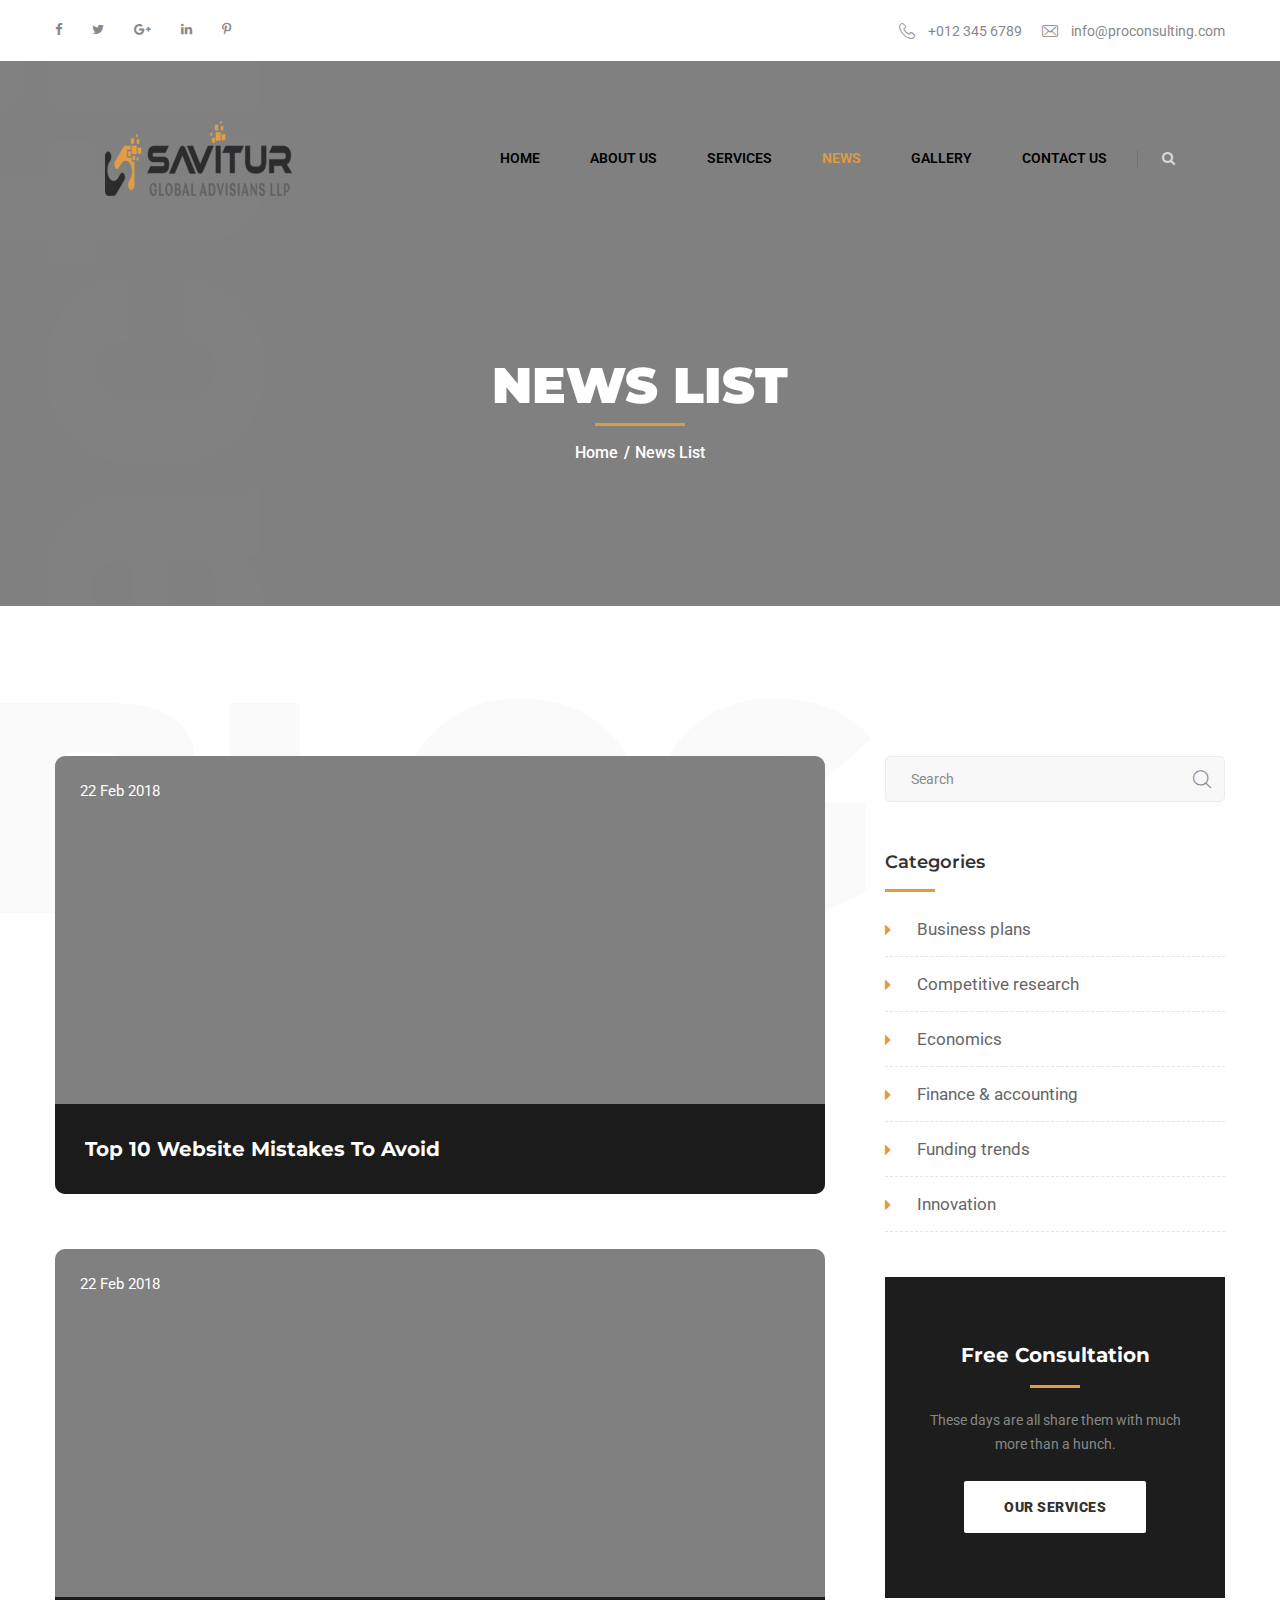
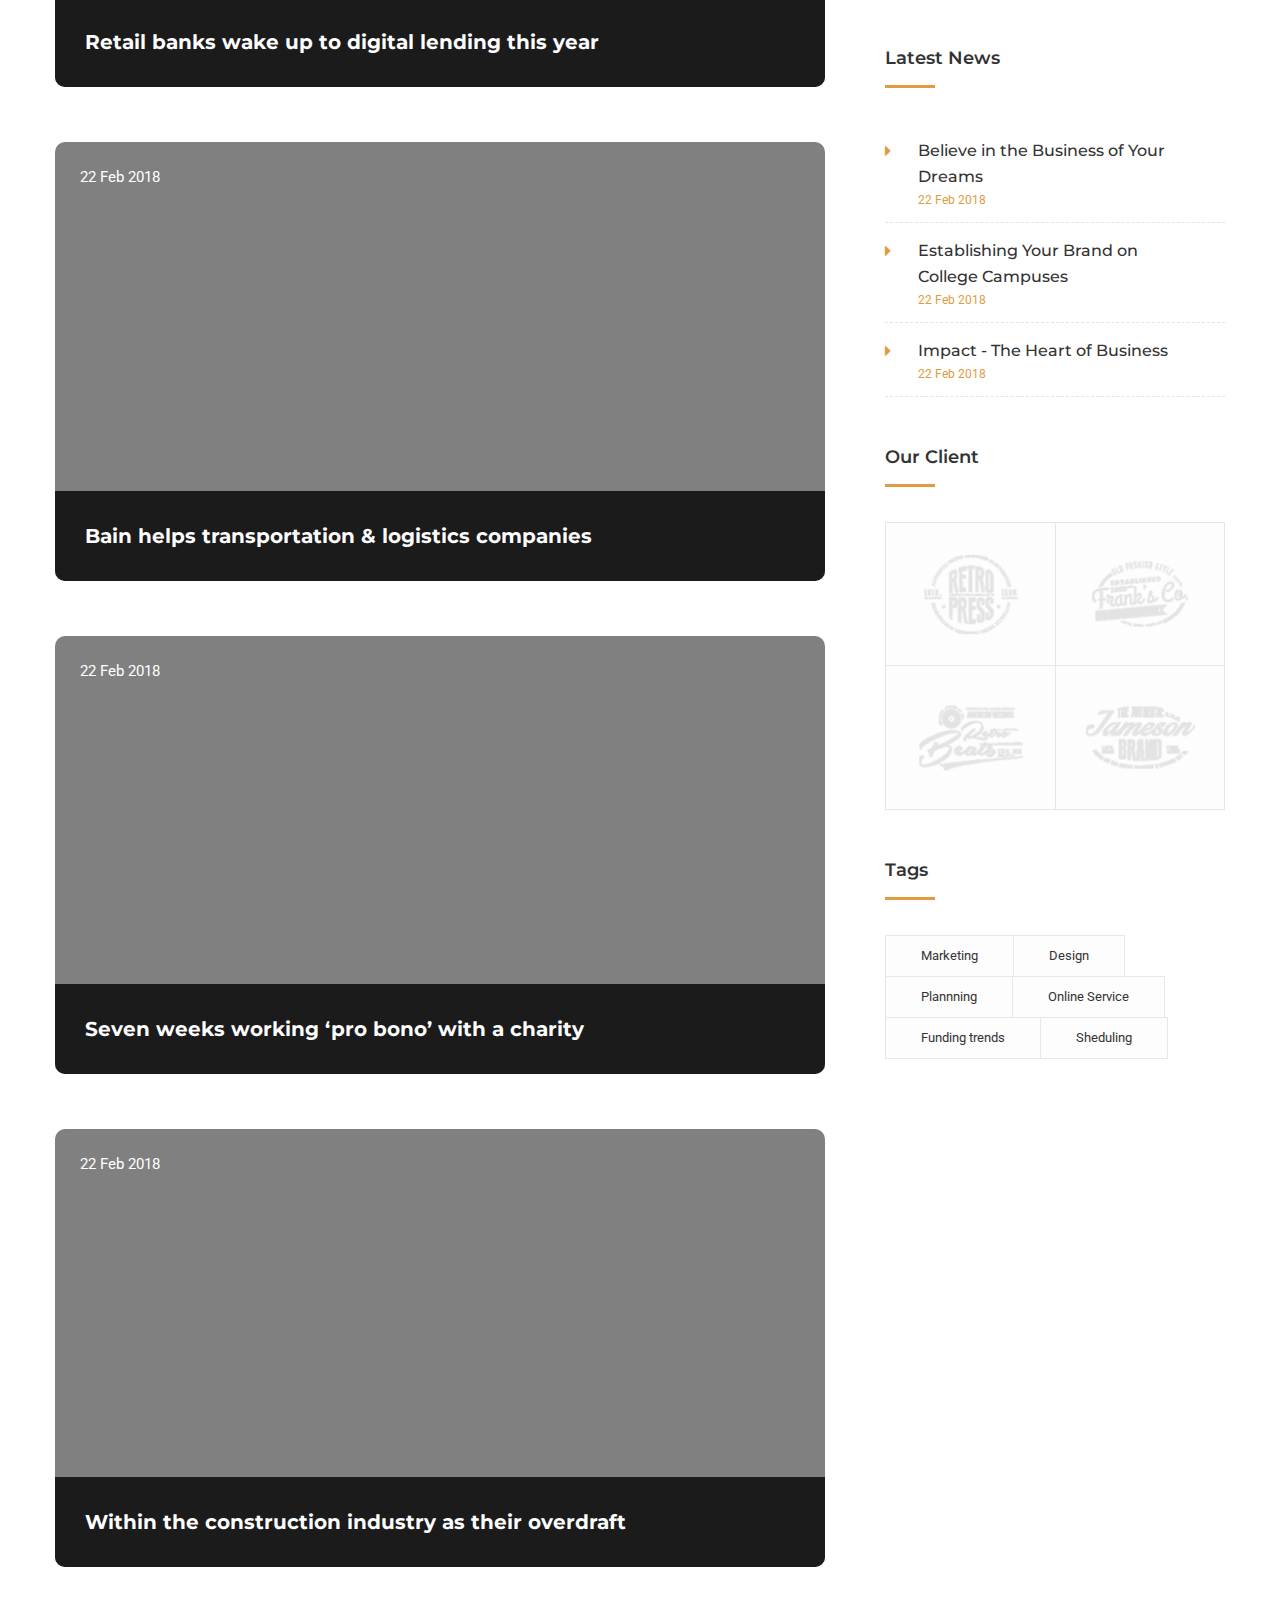
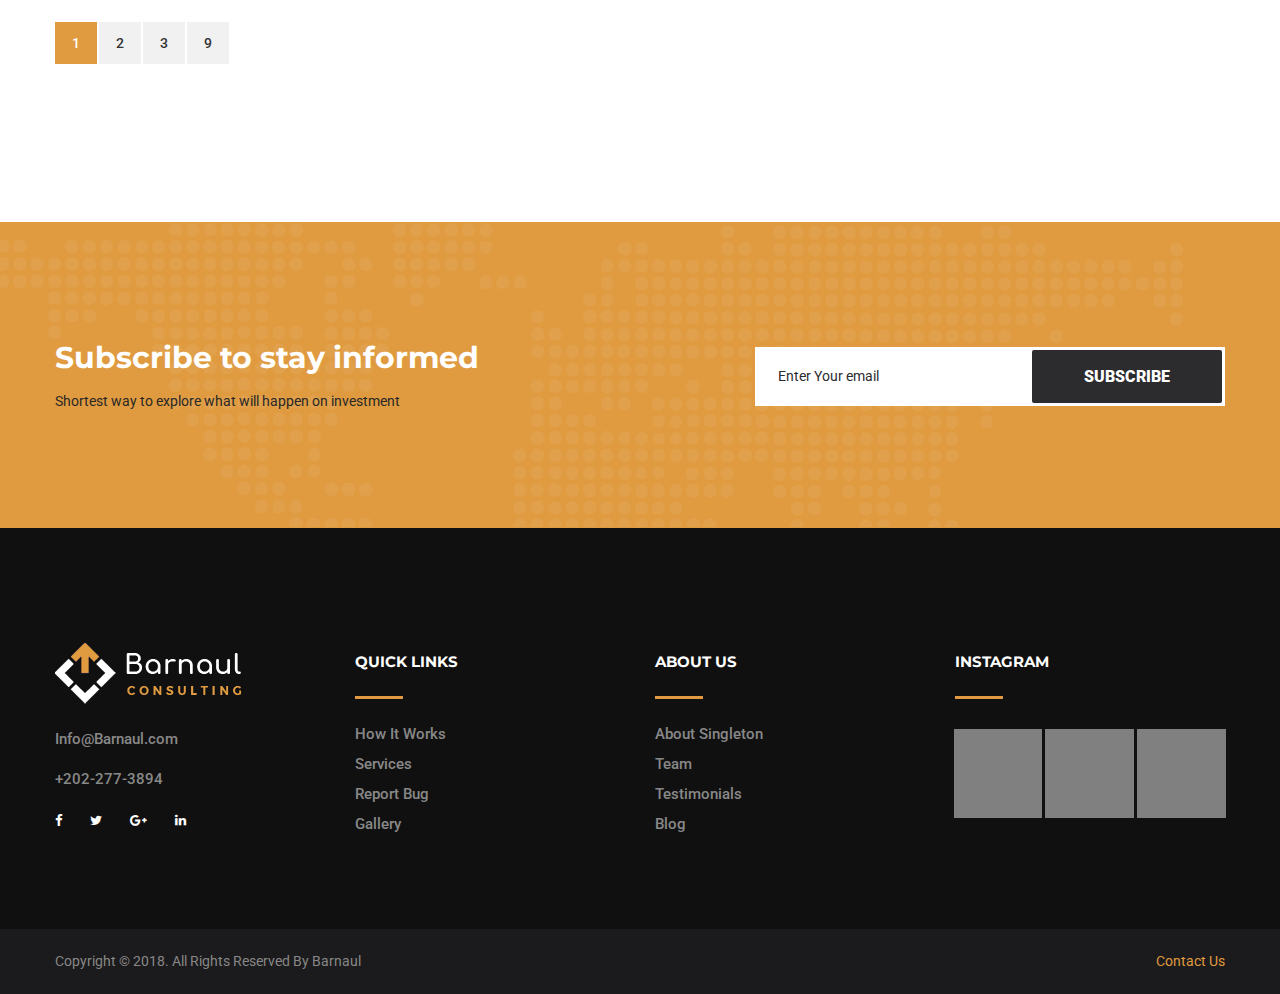
<file: blog-list.html>
<!DOCTYPE html>
<html lang="en">
<head>
<meta charset="utf-8">
<title>Barnaul Consulting Experts HTML Template | Blog List</title>
<!-- Stylesheets -->
<link href="css/bootstrap.css" rel="stylesheet">
<link href="css/style.css" rel="stylesheet">
<link href="css/responsive.css" rel="stylesheet">

<link rel="shortcut icon" href="images/favicon.png" type="image/x-icon">
<link rel="icon" href="images/favicon.png" type="image/x-icon">
<!-- Responsive -->
<meta http-equiv="X-UA-Compatible" content="IE=edge">
<meta name="viewport" content="width=device-width, initial-scale=1.0, maximum-scale=1.0, user-scalable=0">
<!--[if lt IE 9]><script src="https://cdnjs.cloudflare.com/ajax/libs/html5shiv/3.7.3/html5shiv.js"></script><![endif]-->
<!--[if lt IE 9]><script src="js/respond.js"></script><![endif]-->
</head>

<body>

<div class="page-wrapper">
    <!-- Preloader -->
    <div class="preloader"></div>
 	
    <!-- Main Header-->
    <header class="main-header">
        <!--Top-bar -->
        <div class="header-top">
            <div class="auto-container">
                <div class="inner-container clearfix">
                    <div class="top-left">
                        <ul class="social-icon-one clearfix">
                            <li><a href="#"><span class="fa fa-facebook-f"></span></a></li>
                            <li><a href="#"><span class="fa fa-twitter"></span></a></li>
                            <li><a href="#"><span class="fa fa-google-plus"></span></a></li>
                            <li><a href="#"><span class="fa fa-linkedin"></span></a></li>
                            <li><a href="#"><span class="fa fa-pinterest-p"></span></a></li>
                        </ul>
                    </div>
                    <div class="top-right">
                        <ul class="clearfix">
                            <li><i class="flaticon-telephone"></i><a href="#"> +012 345 6789</a></li>
                            <li><i class="flaticon-envelope"></i><a href="#"> info@proconsulting.com</a></li>
                        </ul>
                    </div>
                </div>
            </div>
        </div>

        <!-- Main Box -->
        <div class="header-lower">
            <div class="auto-container">
        	   <div class="main-box clearfix">
                    <!--Logo Box-->
                    <div class="logo-box">
                        <div class="logo"><a href="index.html"><img src="images/logo.png" alt=""></a></div>
                    </div>
                    <!--Nav Outer-->
                    <div class="nav-outer clearfix">
                        <!-- Main Menu -->
                        <nav class="main-menu">
                            <div class="navbar-header">
                                <!-- Toggle Button -->    	
                                <button type="button" class="navbar-toggle" data-toggle="collapse" data-target=".navbar-collapse">
                                    <span class="icon-bar"></span>
                                    <span class="icon-bar"></span>
                                    <span class="icon-bar"></span>
                                </button>
                            </div>
                            
                            <div class="navbar-collapse collapse clearfix">
                                <ul class="navigation clearfix">
                                    <li class="dropdown"><a href="index.html">Home</a>
                                        <ul>
                                            <li><a href="index.html">Home Page One</a></li>
                                            <li><a href="index-2.html">Home Page Two</a></li>
                                            <li class="dropdown"><a href="index.html">Header Styles</a>
                                                <ul>
                                                    <li><a href="index.html">Header Style One</a></li>
                                                    <li><a href="index-2.html">Header Style Two</a></li>
                                                </ul>
                                            </li>
                                        </ul>
                                    </li>
                                    <li class="dropdown"><a href="#">About us</a>
                                        <ul>
                                            <li><a href="about.html">About Us</a></li>
                                            <li><a href="team.html">Team</a></li>
                                        </ul>
                                    </li>
                                    <li class="dropdown"><a href="#">Services</a>
                                        <ul>
                                            <li><a href="services.html">All Services</a></li>
                                            <li><a href="services-single.html">Audit & Assurance</a></li>
                                            <li><a href="services-single.html">Financial Projections</a></li>
                                            <li><a href="services-single.html">Business Growth</a></li>
                                            <li><a href="services-single.html">Strategic Planning</a></li>
                                            <li><a href="services-single.html">Sustainability</a></li>
                                            <li><a href="services-single.html">Performance</a></li>
                                        </ul>
                                    </li>                              
                                    <li class="current dropdown"><a href="#">News</a>
                                        <ul>
                                            <li><a href="blog-list.html">Blog List Type</a></li>
                                        <li><a href="blog-grid.html">Blog Grid Type</a></li>
                                        <li><a href="blog-single.html">Blog Single Post</a></li>
                                        <li><a href="error-page.html">404 Page</a></li>
                                        </ul>
                                    </li>
                                    <li class="dropdown"><a href="#">Gallery</a>
                                        <ul>
                                            <li><a href="gallery.html">Gallery</a></li>
                                            <li><a href="gallery-full-width.html">Gallery Full Width</a></li>
                                        </ul>
                                    </li>
                                    <li><a href="contact.html">Contact Us</a></li>
                                </ul>
                            </div>

                        </nav>
                        <!-- Main Menu End-->
                        
                        <!--Search Box-->
                        <div class="search-box-outer">
                            <!--Search Box-->
                            <div class="dropdown dropdown-outer">
                                <button class="search-box-btn dropdown-toggle" type="button" id="dropdownMenu3" data-toggle="dropdown" aria-haspopup="true" aria-expanded="false"><span class="fa fa-search"></span></button>
                                <ul class="dropdown-menu pull-right search-panel" aria-labelledby="dropdownMenu3">
                                    <li class="panel-outer">
                                        <div class="form-container">
                                            <form method="post" action="blog.html">
                                                <div class="form-group">
                                                    <input type="search" name="field-name" value="" placeholder="Search Here" required="">
                                                    <button type="submit" class="search-btn"><span class="fa fa-search"></span></button>
                                                </div>
                                            </form>
                                        </div>
                                    </li>
                                </ul>
                            </div>
                        </div><!--End earch Box-->
                    </div>
                </div>
            </div>
        </div>

        <!-- Sticky Header -->
        <div class="sticky-header">
            <div class="auto-container clearfix">
                <!--Logo-->
                <div class="logo pull-left">
                    <a href="index.html" title=""><img src="images/logo-small.png" alt="" title=""></a>
                </div>
                <!--Right Col-->
                <div class="pull-right">
                    <!-- Main Menu -->
                    <nav class="main-menu">
                        <div class="navbar-collapse collapse clearfix">
                            <ul class="navigation clearfix">
                                <li class="dropdown"><a href="index.html">Home</a>
                                    <ul>
                                        <li><a href="index.html">Home Page One</a></li>
                                        <li><a href="index-2.html">Home Page Two</a></li>
                                        <li class="dropdown"><a href="index.html">Header Styles</a>
                                            <ul>
                                                <li><a href="index.html">Header Style One</a></li>
                                                <li><a href="index-2.html">Header Style Two</a></li>
                                            </ul>
                                        </li>
                                    </ul>
                                </li>
                                <li class="dropdown"><a href="#">About us</a>
                                    <ul>
                                        <li><a href="about.html">About Us</a></li>
                                        <li><a href="team.html">Team</a></li>
                                    </ul>
                                </li>
                                <li class="dropdown"><a href="#">Services</a>
                                    <ul>
                                        <li><a href="services.html">All Services</a></li>
                                        <li><a href="services-single.html">Audit & Assurance</a></li>
                                        <li><a href="services-single.html">Financial Projections</a></li>
                                        <li><a href="services-single.html">Business Growth</a></li>
                                        <li><a href="services-single.html">Strategic Planning</a></li>
                                        <li><a href="services-single.html">Sustainability</a></li>
                                        <li><a href="services-single.html">Performance</a></li>
                                    </ul>
                                </li>                              
                                <li class="current dropdown"><a href="#">News</a>
                                    <ul>
                                        <li><a href="blog-list.html">Blog List Type</a></li>
                                        <li><a href="blog-grid.html">Blog Grid Type</a></li>
                                        <li><a href="blog-single.html">Blog Single Post</a></li>
                                        <li><a href="error-page.html">404 Page</a></li>
                                    </ul>
                                </li>
                                <li class="dropdown"><a href="#">Gallery</a>
                                    <ul>
                                        <li><a href="gallery.html">Gallery</a></li>
                                        <li><a href="gallery-full-width.html">Gallery Full Width</a></li>
                                    </ul>
                                </li>
                                <li><a href="contact.html">Contact Us</a></li>
                            </ul>
                        </div>
                    </nav><!-- Main Menu End-->
                </div>
            </div>
        </div>
    </header>
    <!--End Main Header -->

    <!--Page Title-->
    <section class="page-title" style="background-image:url(images/background/16.jpg);">
        <div class="float-text">acti</div>
        <div class="auto-container">
            <h1>News List</h1>
            <ul class="bread-crumb clearfix">
                <li><a href="index.html">Home </a></li>
                <li>News List</li>
            </ul>
        </div>
    </section>
    <!--End Page Title-->

    <!-- Sidebar Page Container -->
    <div class="sidebar-page-container">
        <div class="float-text">blog</div>
        <div class="auto-container">
            <div class="row clearfix">
                
                <!--Content Side-->
                <div class="content-side col-lg-8 col-md-8 col-sm-12 col-xs-12">
                    <div class="blog-list">
                        <!-- News Block -->
                        <div class="news-block">
                            <div class="inner-box">
                                <div class="image-box">
                                    <div class="image"><a href="blog-single.html"><img src="images/resource/news-list-1.jpg" alt=""></a></div>
                                    <div class="date">22 Feb 2018</div>
                                    <div class="caption-box">
                                        <h3><a href="blog-single.html">Top 10 Website Mistakes To Avoid</a></h3>
                                        <p>Bring to the table win-win survival strategies to ensure proactive domination. At the end of the day, going forward, a new normal that has evolved from generation X is on the runway heading towards </p>
                                        <a href="blog-single.html" class="read-more">Read More <i class="fa fa-angle-right"></i></a>
                                    </div>
                                </div>
                            </div>
                        </div>

                        <!-- News Block -->
                        <div class="news-block">
                            <div class="inner-box">
                                <div class="image-box">
                                    <div class="image"><a href="blog-single.html"><img src="images/resource/news-list-2.jpg" alt=""></a></div>
                                    <div class="date">22 Feb 2018</div>
                                    <div class="caption-box">
                                        <h3><a href="blog-single.html">Retail banks wake up to digital lending this year</a></h3>
                                        <p>Bring to the table win-win survival strategies to ensure proactive domination. At the end of the day, going forward, a new normal that has evolved from generation X is on the runway heading towards </p>
                                        <a href="blog-single.html" class="read-more">Read More <i class="fa fa-angle-right"></i></a>
                                    </div>
                                </div>
                            </div>
                        </div>

                        <!-- News Block -->
                        <div class="news-block">
                            <div class="inner-box">
                                <div class="image-box">
                                    <div class="image"><a href="blog-single.html"><img src="images/resource/news-list-3.jpg" alt=""></a></div>
                                    <div class="date">22 Feb 2018</div>
                                    <div class="caption-box">
                                        <h3><a href="blog-single.html">Bain helps transportation & logistics companies</a></h3>
                                        <p>Bring to the table win-win survival strategies to ensure proactive domination. At the end of the day, going forward, a new normal that has evolved from generation X is on the runway heading towards </p>
                                        <a href="blog-single.html" class="read-more">Read More <i class="fa fa-angle-right"></i></a>
                                    </div>
                                </div>
                            </div>
                        </div>

                        <!-- News Block -->
                        <div class="news-block">
                            <div class="inner-box">
                                <div class="image-box">
                                    <div class="image"><a href="blog-single.html"><img src="images/resource/news-list-4.jpg" alt=""></a></div>
                                    <div class="date">22 Feb 2018</div>
                                    <div class="caption-box">
                                        <h3><a href="blog-single.html">Seven weeks working ‘pro bono’ with a charity</a></h3>
                                        <p>Bring to the table win-win survival strategies to ensure proactive domination. At the end of the day, going forward, a new normal that has evolved from generation X is on the runway heading towards </p>
                                        <a href="blog-single.html" class="read-more">Read More <i class="fa fa-angle-right"></i></a>
                                    </div>
                                </div>
                            </div>
                        </div>

                        <!-- News Block -->
                        <div class="news-block">
                            <div class="inner-box">
                                <div class="image-box">
                                    <div class="image"><a href="blog-single.html"><img src="images/resource/news-list-5.jpg" alt=""></a></div>
                                    <div class="date">22 Feb 2018</div>
                                    <div class="caption-box">
                                        <h3><a href="blog-single.html">Within the construction industry as their overdraft</a></h3>
                                        <p>Bring to the table win-win survival strategies to ensure proactive domination. At the end of the day, going forward, a new normal that has evolved from generation X is on the runway heading towards </p>
                                        <a href="blog-single.html" class="read-more">Read More <i class="fa fa-angle-right"></i></a>
                                    </div>
                                </div>
                            </div>
                        </div>

                         <!-- Styled Pagination -->
                        <div class="styled-pagination">
                            <ul class="clearfix">
                                <li><a href="#" class="active">1</a></li>
                                <li><a href="#">2</a></li>
                                <li><a href="#">3</a></li>
                                <li><a href="#">9</a></li>
                            </ul>
                        </div>

                    </div><!-- Blog List -->
                </div>
                <!--Sidebar Side-->
                <div class="sidebar-side col-lg-4 col-md-4 col-sm-12 col-xs-12">
                    <aside class="sidebar default-sidebar">
                        
                        <!--search box-->
                        <div class="sidebar-widget search-box">
                            <form method="post" action="blog.html">
                                <div class="form-group">
                                    <input type="search" name="search-field" value="" placeholder="Search" required="">
                                    <button type="submit"><span class="icon flaticon-magnifying-glass"></span></button>
                                </div>
                            </form>
                        </div>

                        <!-- Categories -->
                        <div class="sidebar-widget categories">
                            <div class="sidebar-title"><h3>Categories</h3></div>
                            <ul class="category-list">
                                <li><a href="#">Business plans</a></li>
                                <li><a href="#">Competitive research</a></li>
                                <li><a href="#">Economics</a></li>
                                <li><a href="#">Finance &amp; accounting</a></li>
                                <li><a href="#">Funding trends</a></li>
                                <li><a href="#">Innovation</a></li>
                            </ul>
                        </div>

                        <!-- Free Consultation -->
                        <div class="sidebar-widget consultation">
                            <div class="consult-box" style="background-image: url(images/resource/consult-bg.jpg);">
                                <h4>Free Consultation</h4>
                                <p>These days are all share them with  much more than a hunch.</p>
                                <a href="services.html" class="theme-btn btn-style-one">OUR SERVICES</a>
                            </div>
                        </div>

                        <!-- Latest News -->
                        <div class="sidebar-widget latest-news">
                            <div class="sidebar-title"><h3>Latest News</h3></div>
                            <div class="widget-content">
                                <article class="post">
                                    <h3><a href="blog-single.html">Believe in the Business of Your Dreams</a></h3>
                                    <div class="post-info">22 Feb 2018</div>
                                </article>

                                <article class="post">
                                    <h3><a href="blog-single.html">Establishing Your Brand on College Campuses</a></h3>
                                    <div class="post-info">22 Feb 2018</div>
                                </article>

                                <article class="post">
                                    <h3><a href="blog-single.html">Impact - The Heart of Business</a></h3>
                                    <div class="post-info">22 Feb 2018</div>
                                </article>
                            </div>
                        </div>

                        <!-- Our Clients -->
                        <div class="sidebar-widget clients">
                            <div class="sidebar-title"><h3>Our Client</h3></div>
                            <div class="clients-area clearfix">
                                <div class="client-block">
                                    <a href="#"><img src="images/clients/1.png" alt=""></a>
                                </div>

                                <div class="client-block">
                                    <a href="#"><img src="images/clients/2.png" alt=""></a>
                                </div>

                                <div class="client-block">
                                    <a href="#"><img src="images/clients/3.png" alt=""></a>
                                </div>

                                <div class="client-block">
                                    <a href="#"><img src="images/clients/4.png" alt=""></a>
                                </div>
                            </div>
                        </div>

                        <!-- Tags -->
                        <div class="sidebar-widget tags">
                            <div class="sidebar-title"><h3>Tags</h3></div>
                            <ul class="tag-list clearfix">
                                <li><a href="#">Marketing</a></li>
                                <li><a href="#">Design</a></li>
                                <li><a href="#">Plannning</a></li>
                                <li><a href="#">Online Service</a></li>
                                <li><a href="#">Funding trends</a></li>
                                <li><a href="#">Sheduling</a></li>
                            </ul>
                        </div>
                                            
                    </aside>
                </div>
            </div>
        </div>
    </div>
    <!-- End Sidebar Container -->

    <!-- Subscribe Section -->
    <section class="subscribe-section" style="background-image: url(images/background/pattern-1.png);">
        <div class="auto-container">
            <div class="row clearfix">
                <div class="title-column col-lg-7 col-md-6 col-sm-12 col-xs-12">
                    <h2>Subscribe to stay informed</h2>
                    <p>Shortest way to explore what will happen on investment</p>
                </div>

                <div class="form-column col-lg-5 col-md-6 col-sm-12 col-xs-12">
                    <div class="subscribe-form">
                        <form method="post" action="contact.html">
                            <div class="form-group">
                                <input type="email" name="email" value="" placeholder="Enter Your email" required="">
                                <button type="submit" class="theme-btn btn-style-three">Subscribe</button>
                            </div>
                        </form>
                    </div>
                </div>
            </div>
        </div>
    </section>
    <!-- End Subscribe Section -->

    <!-- Main Footer -->
    <footer class="main-footer" style="background-image: url(images/background/6.jpg);">
        <div class="auto-container">
        
            <!--Widgets Section-->
            <div class="widgets-section">
                <div class="row clearfix">
                    <!--Big Column-->
                    <div class="big-column col-md-6 col-sm-12 col-xs-12">
                        <div class="row clearfix">
                            
                            <!--Footer Column-->
                            <div class="footer-column col-md-6 col-sm-6 col-xs-12">
                                <div class="footer-widget about-widget">
                                    <div class="footer-logo">
                                        <figure>
                                            <a href="index.html"><img src="images/footer-logo.png" alt=""></a>
                                        </figure>
                                    </div>
                                    <div class="widget-content">
                                        <ul class="contact-info">
                                            <li>Info@Barnaul.com</li>
                                            <li>+202-277-3894</li>
                                        </ul>
                                        <ul class="social-icon-three">
                                            <li><a href="#"><i class="fa fa-facebook-f"></i></a></li>
                                            <li><a href="#"><i class="fa fa-twitter"></i></a></li>
                                            <li><a href="#"><i class="fa fa-google-plus"></i></a></li>
                                            <li><a href="#"><i class="fa fa-linkedin"></i></a></li>
                                        </ul>
                                    </div>
                                </div>
                            </div>
                            
                            <!--Footer Column-->
                            <div class="footer-column col-md-6 col-sm-6 col-xs-12">
                                <div class="footer-widget links-widget">
                                    <h2 class="widget-title">QUICK LINKS</h2>
                                    <div class="widget-content">
                                        <ul class="list">
                                            <li><a href="#">How It Works</a></li>
                                            <li><a href="#">Services</a></li>
                                            <li><a href="#">Report Bug</a></li>
                                            <li><a href="#">Gallery</a></li>
                                        </ul>
                                    </div>
                                </div>  
                            </div>         
                        </div>
                    </div>
                    
                    <!--Big Column-->
                    <div class="big-column col-md-6 col-sm-12 col-xs-12">
                        <div class="row clearfix">
                            
                            <!--Footer Column-->
                            <div class="footer-column col-md-6 col-sm-6 col-xs-12">
                                <div class="footer-widget links-widget">
                                    <h2 class="widget-title">About Us</h2>
                                    <div class="widget-content">
                                        <ul class="list">
                                            <li><a href="#">About Singleton</a></li>
                                            <li><a href="#">Team</a></li>
                                            <li><a href="#">Testimonials</a></li>
                                            <li><a href="#">Blog</a></li>
                                        </ul>
                                    </div>
                                </div> 
                            </div>

                            <!--Footer Column-->
                            <div class="footer-column col-md-6 col-sm-6 col-xs-12">
                                <div class="footer-widget gallery-widget">
                                    <h2 class="widget-title">Instagram</h2>
                                    <div class="widget-content">
                                        <div class="outer clearfix">
                                            <figure class="image">
                                                <a href="images/gallery/project-7.jpg" class="lightbox-image" title="Image Title Here"><img src="images/resource/insta-1.jpg" alt=""></a>
                                            </figure>

                                            <figure class="image">
                                                <a href="images/gallery/project-2.jpg" class="lightbox-image" title="Image Title Here"><img src="images/resource/insta-2.jpg" alt=""></a>
                                            </figure>

                                            <figure class="image">
                                                <a href="images/gallery/project-3.jpg" class="lightbox-image" title="Image Title Here"><img src="images/resource/insta-3.jpg" alt=""></a>
                                            </figure>
                                        </div>
                                    </div>       
                                </div>
                            </div>
                        </div>
                    </div>
                </div>
            </div>
        </div>
        
        <!--Footer Bottom-->
         <div class="footer-bottom">
            <div class="auto-container">
                <div class="copyright-text clearfix">
                    <p>Copyright © 2018. All Rights Reserved By  <a href="index.html">Barnaul</a></p>
                    <a href="contact.html" class="contact-link">Contact Us</a>
                </div>
            </div>
        </div>
    </footer>
    <!-- End Main Footer -->

</div>  
<!--End pagewrapper-->

<!--Scroll to top-->
<div class="scroll-to-top scroll-to-target" data-target="html"><span class="fa fa-angle-double-up"></span></div>

<script src="js/jquery.js"></script> 
<script src="js/bootstrap.min.js"></script>
<script src="js/jquery.fancybox.js"></script>
<script src="js/owl.js"></script>
<script src="js/wow.js"></script>
<script src="js/appear.js"></script>
<script src="js/validate.js"></script>
<script src="js/knob.js"></script>
<script src="js/script.js"></script>
</body>
</html>
</file>
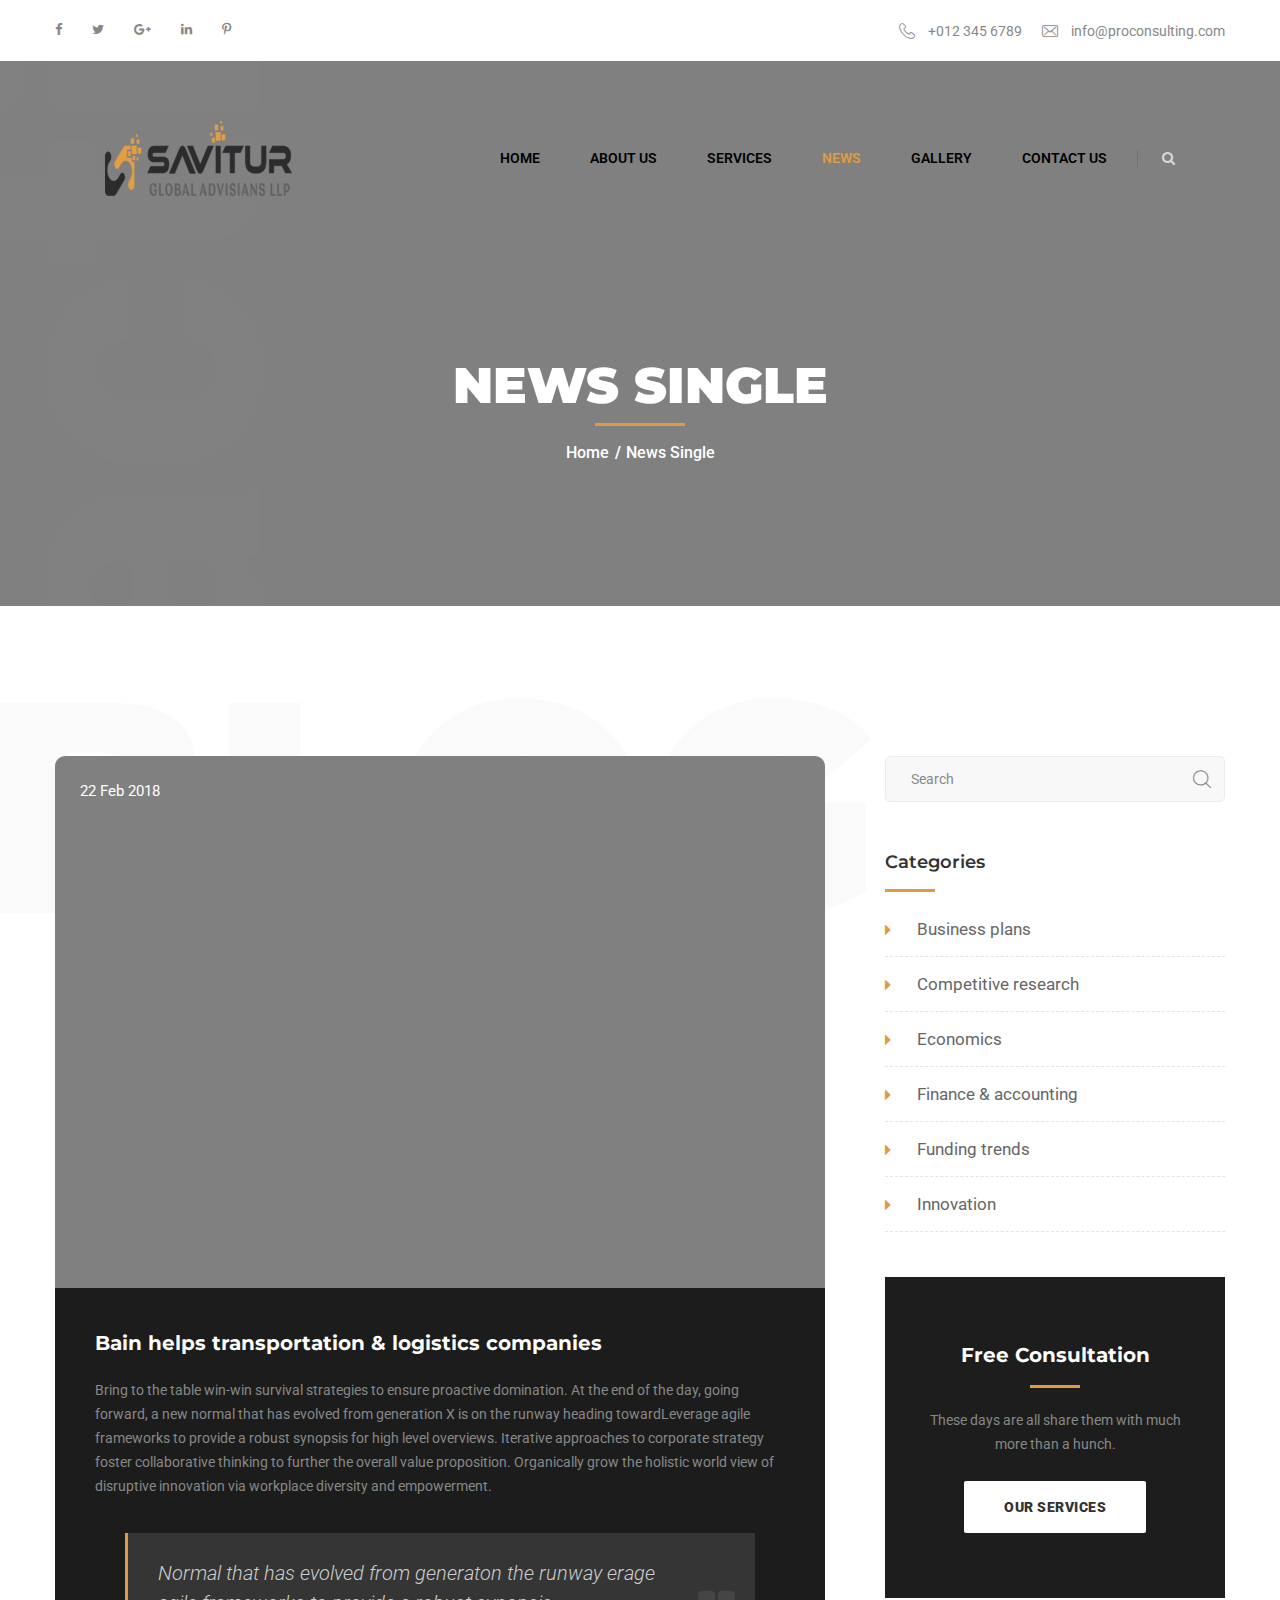
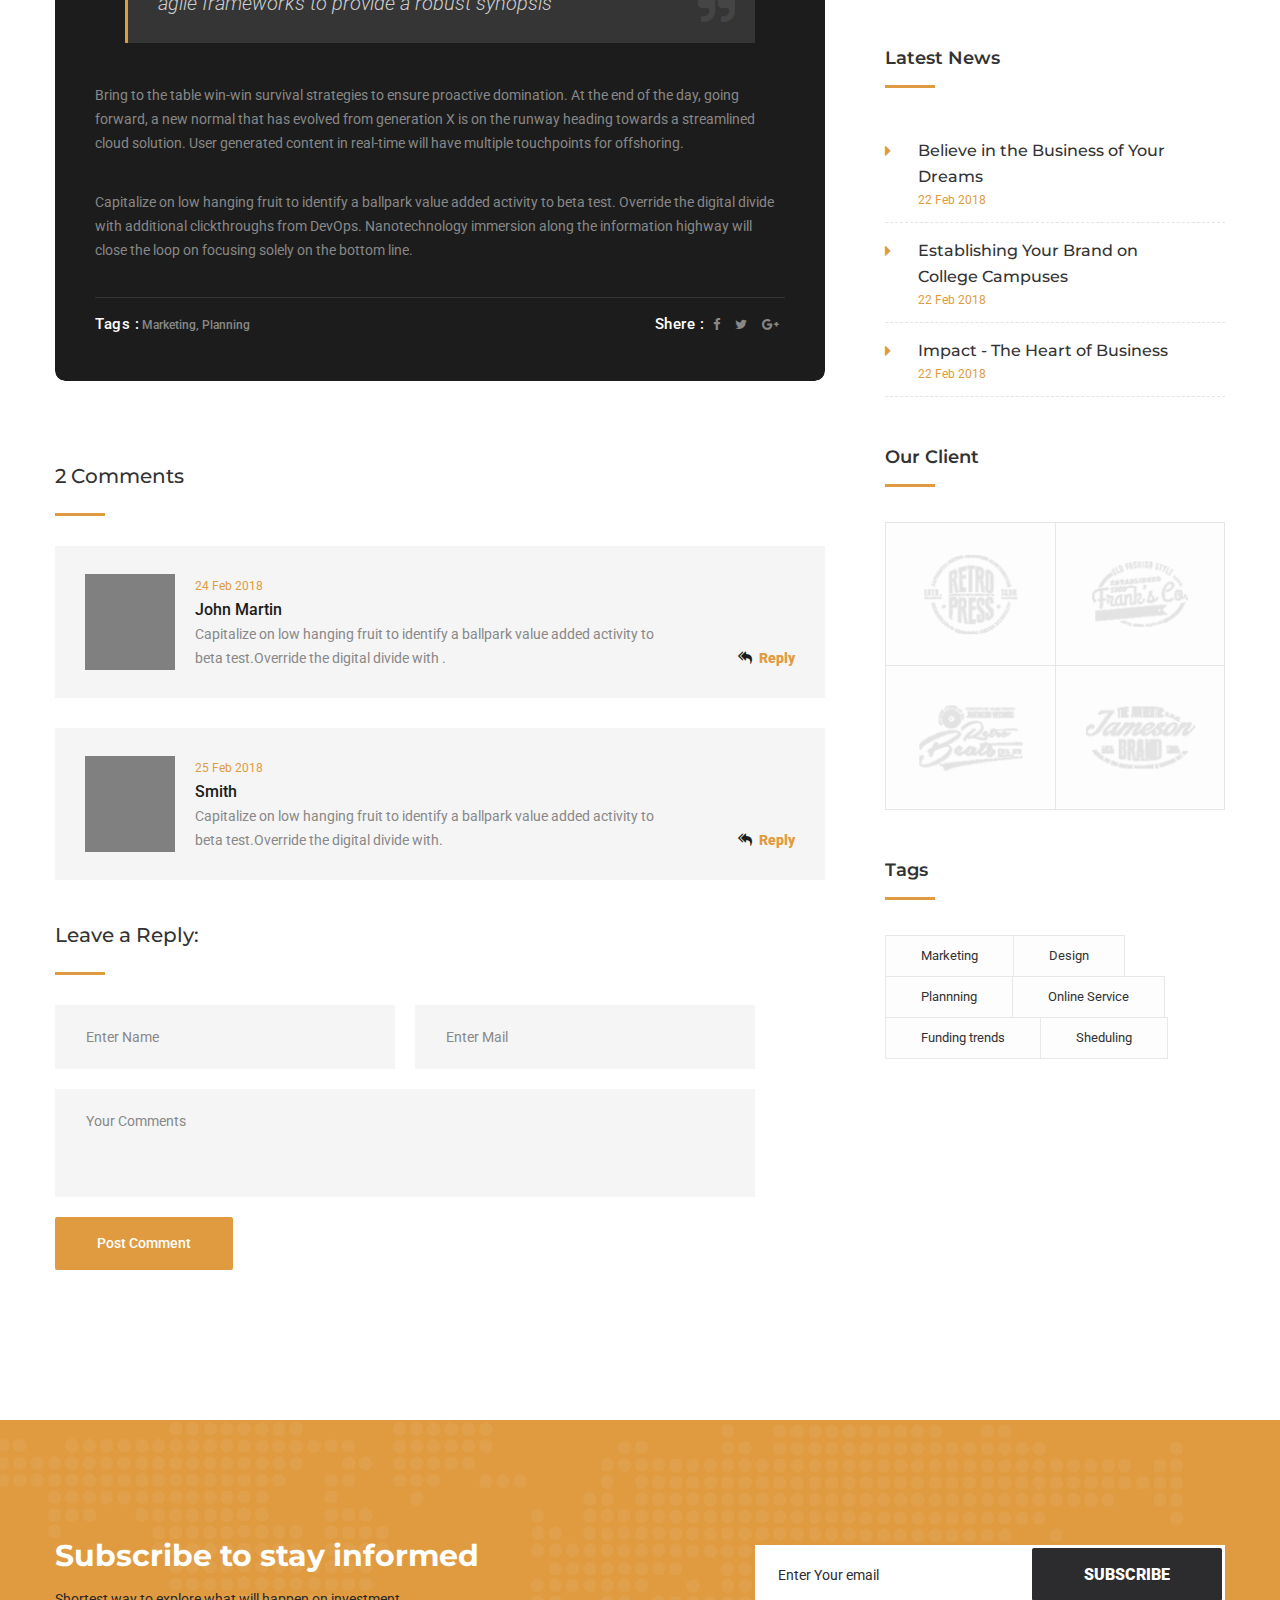
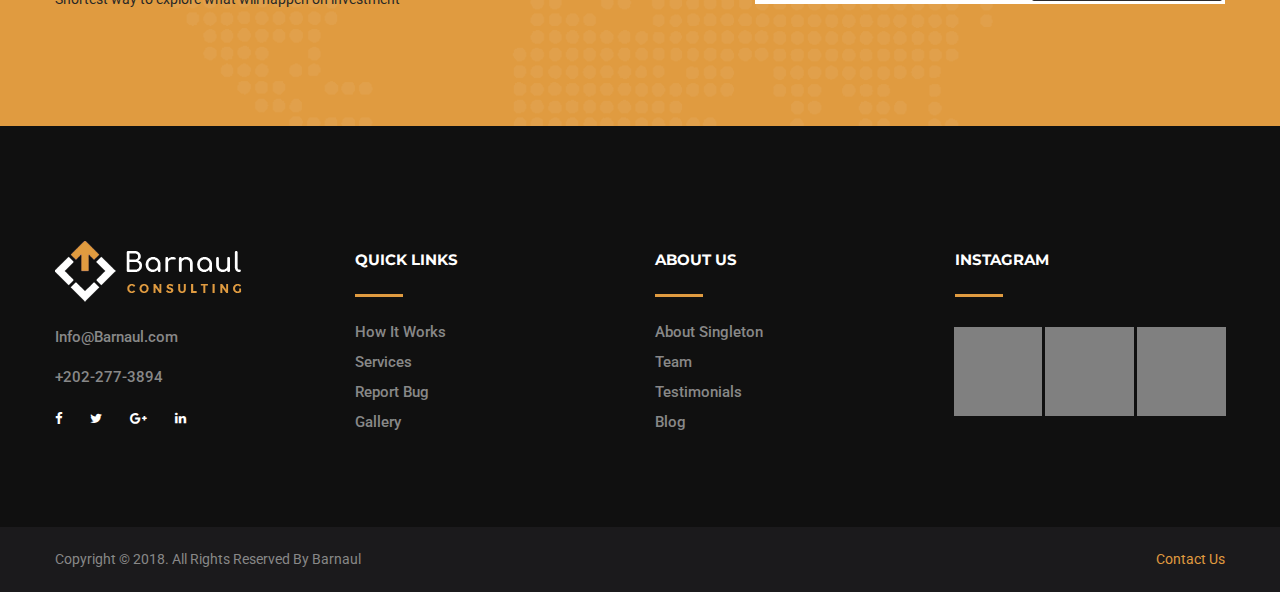
<file: blog-single.html>
<!DOCTYPE html>
<html lang="en">
<head>
<meta charset="utf-8">
<title>Barnaul Consulting Experts HTML Template | Blog Single</title>
<!-- Stylesheets -->
<link href="css/bootstrap.css" rel="stylesheet">
<link href="css/style.css" rel="stylesheet">
<link href="css/responsive.css" rel="stylesheet">

<link rel="shortcut icon" href="images/favicon.png" type="image/x-icon">
<link rel="icon" href="images/favicon.png" type="image/x-icon">
<!-- Responsive -->
<meta http-equiv="X-UA-Compatible" content="IE=edge">
<meta name="viewport" content="width=device-width, initial-scale=1.0, maximum-scale=1.0, user-scalable=0">
<!--[if lt IE 9]><script src="https://cdnjs.cloudflare.com/ajax/libs/html5shiv/3.7.3/html5shiv.js"></script><![endif]-->
<!--[if lt IE 9]><script src="js/respond.js"></script><![endif]-->
</head>

<body>

<div class="page-wrapper">
    <!-- Preloader -->
    <div class="preloader"></div>
 	
    <!-- Main Header-->
    <header class="main-header">
        <!--Top-bar -->
        <div class="header-top">
            <div class="auto-container">
                <div class="inner-container clearfix">
                    <div class="top-left">
                        <ul class="social-icon-one clearfix">
                            <li><a href="#"><span class="fa fa-facebook-f"></span></a></li>
                            <li><a href="#"><span class="fa fa-twitter"></span></a></li>
                            <li><a href="#"><span class="fa fa-google-plus"></span></a></li>
                            <li><a href="#"><span class="fa fa-linkedin"></span></a></li>
                            <li><a href="#"><span class="fa fa-pinterest-p"></span></a></li>
                        </ul>
                    </div>
                    <div class="top-right">
                        <ul class="clearfix">
                            <li><i class="flaticon-telephone"></i><a href="#"> +012 345 6789</a></li>
                            <li><i class="flaticon-envelope"></i><a href="#"> info@proconsulting.com</a></li>
                        </ul>
                    </div>
                </div>
            </div>
        </div>

        <!-- Main Box -->
        <div class="header-lower">
            <div class="auto-container">
        	   <div class="main-box clearfix">
                    <!--Logo Box-->
                    <div class="logo-box">
                        <div class="logo"><a href="index.html"><img src="images/logo.png" alt=""></a></div>
                    </div>
                    <!--Nav Outer-->
                    <div class="nav-outer clearfix">
                        <!-- Main Menu -->
                        <nav class="main-menu">
                            <div class="navbar-header">
                                <!-- Toggle Button -->    	
                                <button type="button" class="navbar-toggle" data-toggle="collapse" data-target=".navbar-collapse">
                                    <span class="icon-bar"></span>
                                    <span class="icon-bar"></span>
                                    <span class="icon-bar"></span>
                                </button>
                            </div>
                            
                            <div class="navbar-collapse collapse clearfix">
                                <ul class="navigation clearfix">
                                    <li class="dropdown"><a href="index.html">Home</a>
                                        <ul>
                                            <li><a href="index.html">Home Page One</a></li>
                                            <li><a href="index-2.html">Home Page Two</a></li>
                                            <li class="dropdown"><a href="index.html">Header Styles</a>
                                                <ul>
                                                    <li><a href="index.html">Header Style One</a></li>
                                                    <li><a href="index-2.html">Header Style Two</a></li>
                                                </ul>
                                            </li>
                                        </ul>
                                    </li>
                                    <li class="dropdown"><a href="#">About us</a>
                                        <ul>
                                            <li><a href="about.html">About Us</a></li>
                                            <li><a href="team.html">Team</a></li>
                                        </ul>
                                    </li>
                                    <li class="dropdown"><a href="#">Services</a>
                                        <ul>
                                            <li><a href="services.html">All Services</a></li>
                                            <li><a href="services-single.html">Audit & Assurance</a></li>
                                            <li><a href="services-single.html">Financial Projections</a></li>
                                            <li><a href="services-single.html">Business Growth</a></li>
                                            <li><a href="services-single.html">Strategic Planning</a></li>
                                            <li><a href="services-single.html">Sustainability</a></li>
                                            <li><a href="services-single.html">Performance</a></li>
                                        </ul>
                                    </li>                              
                                    <li class="current dropdown"><a href="#">News</a>
                                        <ul>
                                            <li><a href="blog-list.html">Blog List Type</a></li>
                                        <li><a href="blog-grid.html">Blog Grid Type</a></li>
                                        <li><a href="blog-single.html">Blog Single Post</a></li>
                                        <li><a href="error-page.html">404 Page</a></li>
                                        </ul>
                                    </li>
                                    <li class="dropdown"><a href="#">Gallery</a>
                                        <ul>
                                            <li><a href="gallery.html">Gallery</a></li>
                                            <li><a href="gallery-full-width.html">Gallery Full Width</a></li>
                                        </ul>
                                    </li>
                                    <li><a href="contact.html">Contact Us</a></li>
                                </ul>
                            </div>

                        </nav>
                        <!-- Main Menu End-->
                        
                        <!--Search Box-->
                        <div class="search-box-outer">
                            <!--Search Box-->
                            <div class="dropdown dropdown-outer">
                                <button class="search-box-btn dropdown-toggle" type="button" id="dropdownMenu3" data-toggle="dropdown" aria-haspopup="true" aria-expanded="false"><span class="fa fa-search"></span></button>
                                <ul class="dropdown-menu pull-right search-panel" aria-labelledby="dropdownMenu3">
                                    <li class="panel-outer">
                                        <div class="form-container">
                                            <form method="post" action="blog.html">
                                                <div class="form-group">
                                                    <input type="search" name="field-name" value="" placeholder="Search Here" required="">
                                                    <button type="submit" class="search-btn"><span class="fa fa-search"></span></button>
                                                </div>
                                            </form>
                                        </div>
                                    </li>
                                </ul>
                            </div>
                        </div><!--End earch Box-->
                    </div>
                </div>
            </div>
        </div>

        <!-- Sticky Header -->
        <div class="sticky-header">
            <div class="auto-container clearfix">
                <!--Logo-->
                <div class="logo pull-left">
                    <a href="index.html" title=""><img src="images/logo-small.png" alt="" title=""></a>
                </div>
                <!--Right Col-->
                <div class="pull-right">
                    <!-- Main Menu -->
                    <nav class="main-menu">
                        <div class="navbar-collapse collapse clearfix">
                            <ul class="navigation clearfix">
                                <li class="dropdown"><a href="index.html">Home</a>
                                    <ul>
                                        <li><a href="index.html">Home Page One</a></li>
                                        <li><a href="index-2.html">Home Page Two</a></li>
                                        <li class="dropdown"><a href="index.html">Header Styles</a>
                                            <ul>
                                                <li><a href="index.html">Header Style One</a></li>
                                                <li><a href="index-2.html">Header Style Two</a></li>
                                            </ul>
                                        </li>
                                    </ul>
                                </li>
                                <li class="dropdown"><a href="#">About us</a>
                                    <ul>
                                        <li><a href="about.html">About Us</a></li>
                                        <li><a href="team.html">Team</a></li>
                                    </ul>
                                </li>
                                <li class="dropdown"><a href="#">Services</a>
                                    <ul>
                                        <li><a href="services.html">All Services</a></li>
                                        <li><a href="services-single.html">Audit & Assurance</a></li>
                                        <li><a href="services-single.html">Financial Projections</a></li>
                                        <li><a href="services-single.html">Business Growth</a></li>
                                        <li><a href="services-single.html">Strategic Planning</a></li>
                                        <li><a href="services-single.html">Sustainability</a></li>
                                        <li><a href="services-single.html">Performance</a></li>
                                    </ul>
                                </li>                              
                                <li class="current dropdown"><a href="#">News</a>
                                    <ul>
                                        <li><a href="blog-list.html">Blog List Type</a></li>
                                        <li><a href="blog-grid.html">Blog Grid Type</a></li>
                                        <li><a href="blog-single.html">Blog Single Post</a></li>
                                        <li><a href="error-page.html">404 Page</a></li>
                                    </ul>
                                </li>
                                <li class="dropdown"><a href="#">Gallery</a>
                                    <ul>
                                        <li><a href="gallery.html">Gallery</a></li>
                                        <li><a href="gallery-full-width.html">Gallery Full Width</a></li>
                                    </ul>
                                </li>
                                <li><a href="contact.html">Contact Us</a></li>
                            </ul>
                        </div>
                    </nav><!-- Main Menu End-->
                </div>
            </div>
        </div>
    </header>
    <!--End Main Header -->

    <!--Page Title-->
    <section class="page-title" style="background-image:url(images/background/14.jpg);">
        <div class="float-text">acti</div>
        <div class="auto-container">
            <h1>News Single</h1>
            <ul class="bread-crumb clearfix">
                <li><a href="index.html">Home </a></li>
                <li>News Single</li>
            </ul>
        </div>
    </section>
    <!--End Page Title-->

    <!-- Sidebar Page Container -->
    <div class="sidebar-page-container">
        <div class="float-text">blog</div>
        <div class="auto-container">
            <div class="row clearfix">
                
                <!--Content Side-->
                <div class="content-side col-lg-8 col-md-8 col-sm-12 col-xs-12">
                    <div class="blog-single">
                        <!-- News Block -->
                        <div class="news-block">
                            <div class="inner-box">
                                <div class="image-box">
                                    <div class="image"><img src="images/resource/blog-single.jpg" alt=""></div>
                                    <div class="date">22 Feb 2018</div>
                                </div>
                                <div class="lower-content">
                                    <h3>Bain helps transportation &amp; logistics companies</h3>
                                    <p>Bring to the table win-win survival strategies to ensure proactive domination. At the end of the day, going forward, a new normal that has evolved from generation X is on the runway heading towardLeverage agile frameworks to provide a robust synopsis for high level overviews. Iterative approaches to corporate strategy foster collaborative thinking to further the overall value proposition. Organically grow the holistic world view of disruptive innovation via workplace diversity and empowerment.</p>
                                    <blockquote>Normal that has evolved from generaton the runway erage agile frameworks to provide a robust synopsis </blockquote>
                                    <p>Bring to the table win-win survival strategies to ensure proactive domination. At the end of the day, going forward, a new normal that has evolved from generation X is on the runway heading towards a streamlined cloud solution. User generated content in real-time will have multiple touchpoints for offshoring.</p>
                                    <p>Capitalize on low hanging fruit to identify a ballpark value added activity to beta test. Override the digital divide with additional clickthroughs from DevOps. Nanotechnology immersion along the information highway will close the loop on focusing solely on the bottom line.</p>

                                    <!-- Other Options -->
                                    <div class="post-share-options clearfix">
                                        <div class="pull-left">
                                            <p>Tags : </p>
                                            <ul class="tags">
                                                <li><a href="#">Marketing,</a></li>
                                                <li><a href="#">Planning</a></li>
                                            </ul>                               
                                        </div>
                                        <div class="pull-right">
                                            <p>Shere : </p>
                                            <ul class="social-icon">
                                                <li><a href="#"><span class="fa fa-facebook-f"></span></a></li>
                                                <li><a href="#"><span class="fa fa-twitter"></span></a></li>
                                                <li><a href="#"><span class="fa fa-google-plus"></span></a></li>
                                            </ul>
                                        </div>
                                    </div>
                                </div>
                            </div>
                        </div>

                        <!--Comments Area-->
                        <div class="comments-area">
                            <div class="group-title"><h2>2 Comments</h2></div>

                            <div class="comment-box">
                                <div class="comment">
                                    <div class="author-thumb"><img src="images/resource/thumb-2.jpg" alt=""></div>
                                    <div class="comment-info">
                                        <div class="time">24 Feb 2018</div>
                                        <div class="name">John Martin</div>
                                    </div>
                                    <div class="text">Capitalize on low hanging fruit to identify a ballpark value added activity to beta test.Override the digital divide with .</div>
                                    <a href="#" class="reply-btn"><span class="fa fa-reply-all"></span>Reply</a>
                                </div>
                            </div>

                            <div class="comment-box">
                                <div class="comment">
                                    <div class="author-thumb"><img src="images/resource/thumb-3.jpg" alt=""></div>
                                    <div class="comment-info">
                                        <div class="time">25 Feb 2018</div>
                                        <div class="name">Smith</div>
                                    </div>
                                    <div class="text">Capitalize on low hanging fruit to identify a ballpark value added activity to beta test.Override the digital divide with.</div>
                                    <a href="#" class="reply-btn"><span class="fa fa-reply-all"></span>Reply</a>
                                </div>
                            </div>

                        </div>
                        
                        <!-- Comment Form -->
                        <div class="comment-form">
                            <div class="group-title"><h2>Leave a Reply:</h2></div>

                            <!--Comment Form-->
                            <form method="post" action="blog.html">
                                <div class="row clearfix">
                                    <div class="col-md-6 col-sm-12 col-xs-12 form-group">
                                        <input type="text" name="username" placeholder="Enter Name" required>
                                    </div>
                                    
                                    <div class="col-md-6 col-sm-12 col-xs-12 form-group">
                                        <input type="email" name="email" placeholder="Enter Mail" required>
                                    </div>
                                    
                                    <div class="col-md-12 col-sm-12 col-xs-12 form-group">
                                        <textarea name="message" placeholder="Your Comments"></textarea>
                                    </div>
                                    
                                    <div class="col-md-12 col-sm-12 col-xs-12 form-group">
                                        <button class="theme-btn btn-style-two" type="submit" name="submit-form">Post Comment</button>
                                    </div>
                                </div>
                            </form>
                        </div><!--End Comment Form -->
                    </div>
                </div>

                <!--Sidebar Side-->
                <div class="sidebar-side col-lg-4 col-md-4 col-sm-12 col-xs-12">
                    <aside class="sidebar default-sidebar">
                        
                        <!--search box-->
                        <div class="sidebar-widget search-box">
                            <form method="post" action="blog.html">
                                <div class="form-group">
                                    <input type="search" name="search-field" value="" placeholder="Search" required="">
                                    <button type="submit"><span class="icon flaticon-magnifying-glass"></span></button>
                                </div>
                            </form>
                        </div>

                        <!-- Categories -->
                        <div class="sidebar-widget categories">
                            <div class="sidebar-title"><h3>Categories</h3></div>
                            <ul class="category-list">
                                <li><a href="#">Business plans</a></li>
                                <li><a href="#">Competitive research</a></li>
                                <li><a href="#">Economics</a></li>
                                <li><a href="#">Finance &amp; accounting</a></li>
                                <li><a href="#">Funding trends</a></li>
                                <li><a href="#">Innovation</a></li>
                            </ul>
                        </div>

                        <!-- Free Consultation -->
                        <div class="sidebar-widget consultation">
                            <div class="consult-box" style="background-image: url(images/resource/consult-bg.jpg);">
                                <h4>Free Consultation</h4>
                                <p>These days are all share them with  much more than a hunch.</p>
                                <a href="services.html" class="theme-btn btn-style-one">OUR SERVICES</a>
                            </div>
                        </div>

                        <!-- Latest News -->
                        <div class="sidebar-widget latest-news">
                            <div class="sidebar-title"><h3>Latest News</h3></div>
                            <div class="widget-content">
                                <article class="post">
                                    <h3><a href="blog-single.html">Believe in the Business of Your Dreams</a></h3>
                                    <div class="post-info">22 Feb 2018</div>
                                </article>

                                <article class="post">
                                    <h3><a href="blog-single.html">Establishing Your Brand on College Campuses</a></h3>
                                    <div class="post-info">22 Feb 2018</div>
                                </article>

                                <article class="post">
                                    <h3><a href="blog-single.html">Impact - The Heart of Business</a></h3>
                                    <div class="post-info">22 Feb 2018</div>
                                </article>
                            </div>
                        </div>

                        <!-- Our Clients -->
                        <div class="sidebar-widget clients">
                            <div class="sidebar-title"><h3>Our Client</h3></div>
                            <div class="clients-area clearfix">
                                <div class="client-block">
                                    <a href="#"><img src="images/clients/1.png" alt=""></a>
                                </div>

                                <div class="client-block">
                                    <a href="#"><img src="images/clients/2.png" alt=""></a>
                                </div>

                                <div class="client-block">
                                    <a href="#"><img src="images/clients/3.png" alt=""></a>
                                </div>

                                <div class="client-block">
                                    <a href="#"><img src="images/clients/4.png" alt=""></a>
                                </div>
                            </div>
                        </div>

                        <!-- Tags -->
                        <div class="sidebar-widget tags">
                            <div class="sidebar-title"><h3>Tags</h3></div>
                            <ul class="tag-list clearfix">
                                <li><a href="#">Marketing</a></li>
                                <li><a href="#">Design</a></li>
                                <li><a href="#">Plannning</a></li>
                                <li><a href="#">Online Service</a></li>
                                <li><a href="#">Funding trends</a></li>
                                <li><a href="#">Sheduling</a></li>
                            </ul>
                        </div>
                                            
                    </aside>
                </div>
            </div>
        </div>
    </div>
    <!-- End Sidebar Container -->

    <!-- Subscribe Section -->
    <section class="subscribe-section" style="background-image: url(images/background/pattern-1.png);">
        <div class="auto-container">
            <div class="row clearfix">
                <div class="title-column col-lg-7 col-md-6 col-sm-12 col-xs-12">
                    <h2>Subscribe to stay informed</h2>
                    <p>Shortest way to explore what will happen on investment</p>
                </div>

                <div class="form-column col-lg-5 col-md-6 col-sm-12 col-xs-12">
                    <div class="subscribe-form">
                        <form method="post" action="contact.html">
                            <div class="form-group">
                                <input type="email" name="email" value="" placeholder="Enter Your email" required="">
                                <button type="submit" class="theme-btn btn-style-three">Subscribe</button>
                            </div>
                        </form>
                    </div>
                </div>
            </div>
        </div>
    </section>
    <!-- End Subscribe Section -->

    <!-- Main Footer -->
    <footer class="main-footer" style="background-image: url(images/background/6.jpg);">
        <div class="auto-container">
        
            <!--Widgets Section-->
            <div class="widgets-section">
                <div class="row clearfix">
                    <!--Big Column-->
                    <div class="big-column col-md-6 col-sm-12 col-xs-12">
                        <div class="row clearfix">
                            
                            <!--Footer Column-->
                            <div class="footer-column col-md-6 col-sm-6 col-xs-12">
                                <div class="footer-widget about-widget">
                                    <div class="footer-logo">
                                        <figure>
                                            <a href="index.html"><img src="images/footer-logo.png" alt=""></a>
                                        </figure>
                                    </div>
                                    <div class="widget-content">
                                        <ul class="contact-info">
                                            <li>Info@Barnaul.com</li>
                                            <li>+202-277-3894</li>
                                        </ul>
                                        <ul class="social-icon-three">
                                            <li><a href="#"><i class="fa fa-facebook-f"></i></a></li>
                                            <li><a href="#"><i class="fa fa-twitter"></i></a></li>
                                            <li><a href="#"><i class="fa fa-google-plus"></i></a></li>
                                            <li><a href="#"><i class="fa fa-linkedin"></i></a></li>
                                        </ul>
                                    </div>
                                </div>
                            </div>
                            
                            <!--Footer Column-->
                            <div class="footer-column col-md-6 col-sm-6 col-xs-12">
                                <div class="footer-widget links-widget">
                                    <h2 class="widget-title">QUICK LINKS</h2>
                                    <div class="widget-content">
                                        <ul class="list">
                                            <li><a href="#">How It Works</a></li>
                                            <li><a href="#">Services</a></li>
                                            <li><a href="#">Report Bug</a></li>
                                            <li><a href="#">Gallery</a></li>
                                        </ul>
                                    </div>
                                </div>  
                            </div>         
                        </div>
                    </div>
                    
                    <!--Big Column-->
                    <div class="big-column col-md-6 col-sm-12 col-xs-12">
                        <div class="row clearfix">
                            
                            <!--Footer Column-->
                            <div class="footer-column col-md-6 col-sm-6 col-xs-12">
                                <div class="footer-widget links-widget">
                                    <h2 class="widget-title">About Us</h2>
                                    <div class="widget-content">
                                        <ul class="list">
                                            <li><a href="#">About Singleton</a></li>
                                            <li><a href="#">Team</a></li>
                                            <li><a href="#">Testimonials</a></li>
                                            <li><a href="#">Blog</a></li>
                                        </ul>
                                    </div>
                                </div> 
                            </div>

                            <!--Footer Column-->
                            <div class="footer-column col-md-6 col-sm-6 col-xs-12">
                                <div class="footer-widget gallery-widget">
                                    <h2 class="widget-title">Instagram</h2>
                                    <div class="widget-content">
                                        <div class="outer clearfix">
                                            <figure class="image">
                                                <a href="images/gallery/project-7.jpg" class="lightbox-image" title="Image Title Here"><img src="images/resource/insta-1.jpg" alt=""></a>
                                            </figure>

                                            <figure class="image">
                                                <a href="images/gallery/project-2.jpg" class="lightbox-image" title="Image Title Here"><img src="images/resource/insta-2.jpg" alt=""></a>
                                            </figure>

                                            <figure class="image">
                                                <a href="images/gallery/project-3.jpg" class="lightbox-image" title="Image Title Here"><img src="images/resource/insta-3.jpg" alt=""></a>
                                            </figure>
                                        </div>
                                    </div>       
                                </div>
                            </div>
                        </div>
                    </div>
                </div>
            </div>
        </div>
        
        <!--Footer Bottom-->
         <div class="footer-bottom">
            <div class="auto-container">
                <div class="copyright-text clearfix">
                    <p>Copyright © 2018. All Rights Reserved By  <a href="index.html">Barnaul</a></p>
                    <a href="contact.html" class="contact-link">Contact Us</a>
                </div>
            </div>
        </div>
    </footer>
    <!-- End Main Footer -->

</div>  
<!--End pagewrapper-->

<!--Scroll to top-->
<div class="scroll-to-top scroll-to-target" data-target="html"><span class="fa fa-angle-double-up"></span></div>

<script src="js/jquery.js"></script> 
<script src="js/bootstrap.min.js"></script>
<script src="js/jquery.fancybox.js"></script>
<script src="js/owl.js"></script>
<script src="js/wow.js"></script>
<script src="js/appear.js"></script>
<script src="js/validate.js"></script>
<script src="js/knob.js"></script>
<script src="js/script.js"></script>
</body>
</html>
</file>
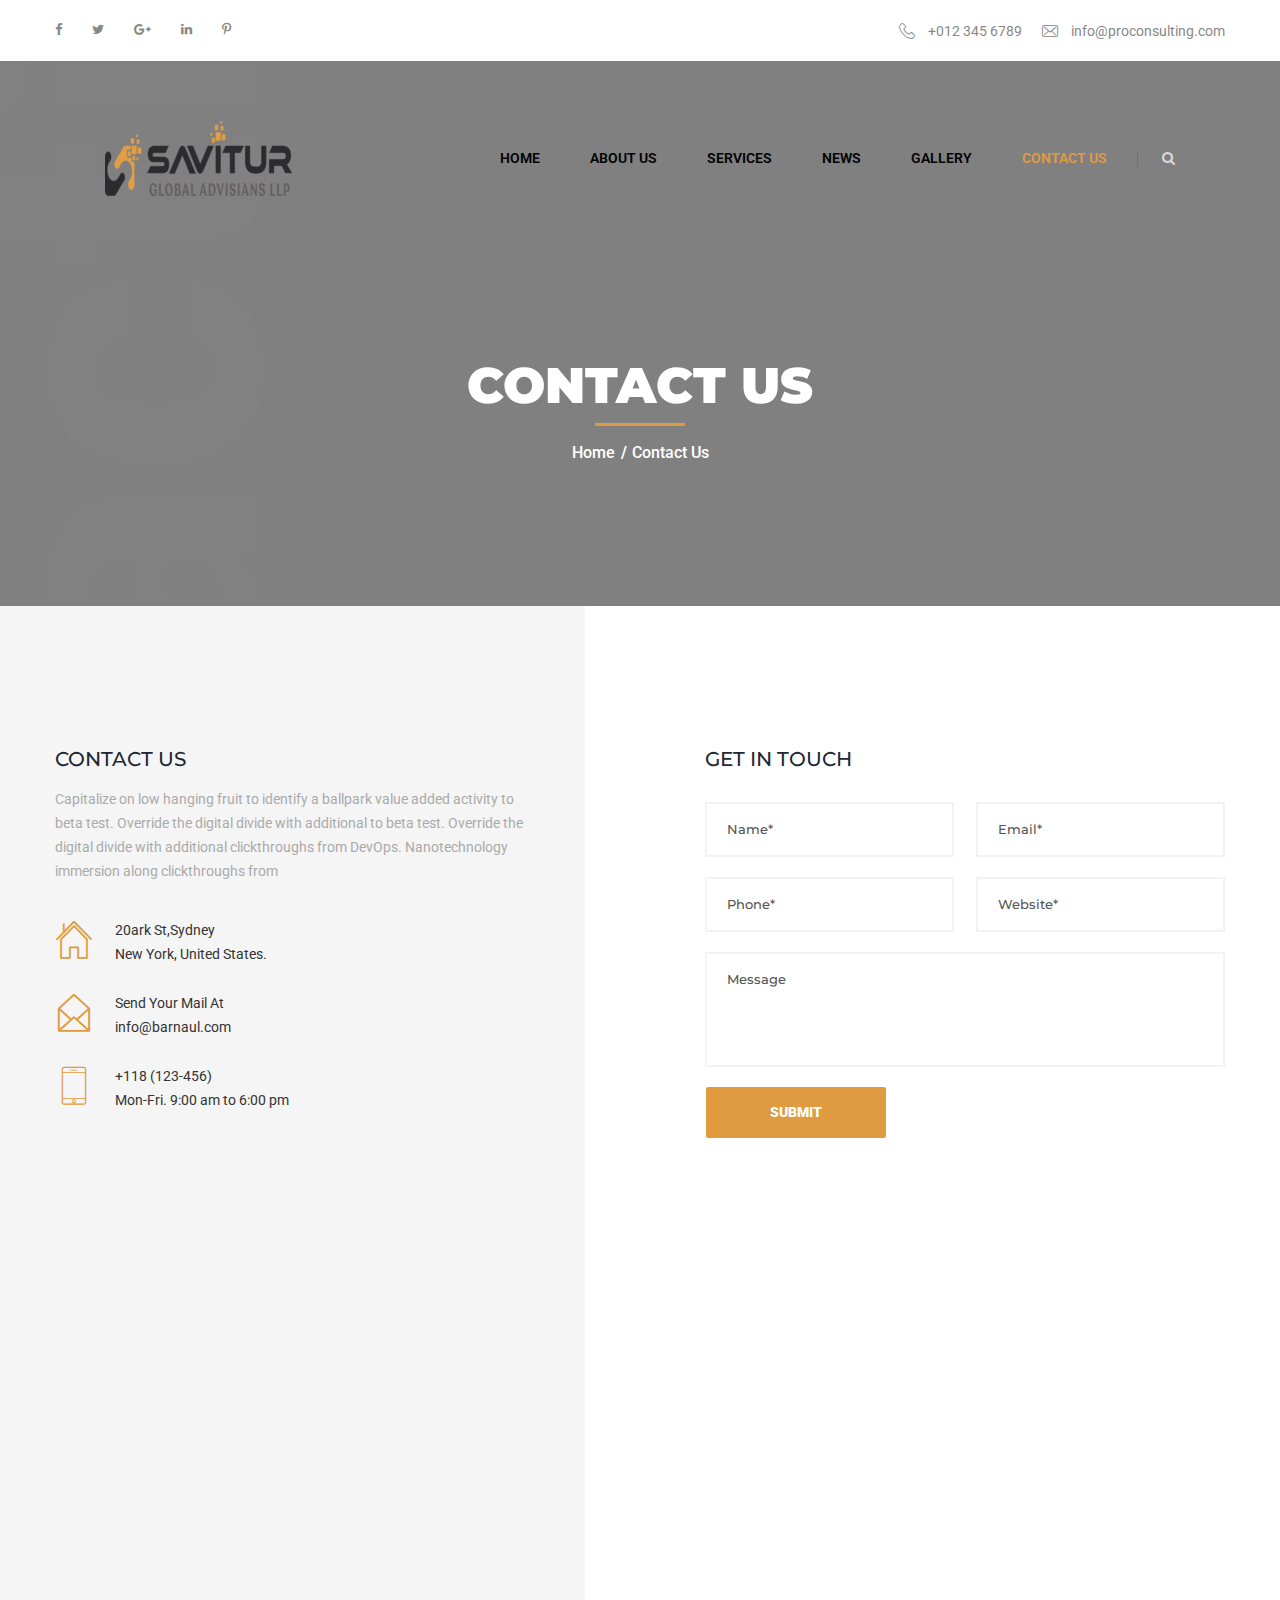
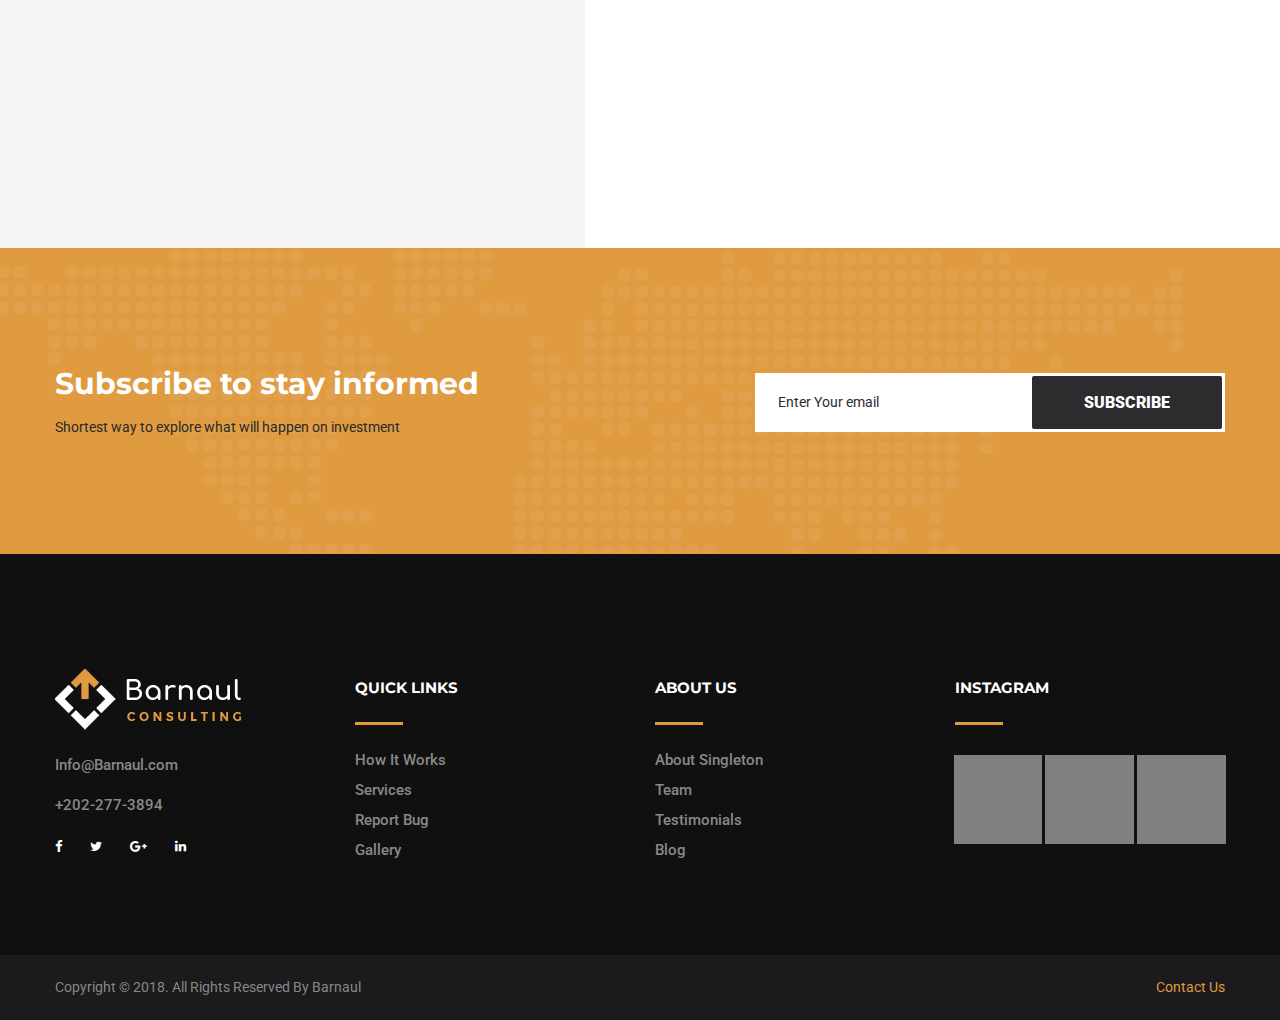
<file: contact.html>
<!DOCTYPE html>
<html lang="en">
<head>
<meta charset="utf-8">
<title>Barnaul Consulting Experts HTML Template | Contact Us</title>
<!-- Stylesheets -->
<link href="css/bootstrap.css" rel="stylesheet">
<link href="css/style.css" rel="stylesheet">
<link href="css/responsive.css" rel="stylesheet">

<link rel="shortcut icon" href="images/favicon.png" type="image/x-icon">
<link rel="icon" href="images/favicon.png" type="image/x-icon">
<!-- Responsive -->
<meta http-equiv="X-UA-Compatible" content="IE=edge">
<meta name="viewport" content="width=device-width, initial-scale=1.0, maximum-scale=1.0, user-scalable=0">
<!--[if lt IE 9]><script src="https://cdnjs.cloudflare.com/ajax/libs/html5shiv/3.7.3/html5shiv.js"></script><![endif]-->
<!--[if lt IE 9]><script src="js/respond.js"></script><![endif]-->
</head>

<body>

<div class="page-wrapper">
    <!-- Preloader -->
    <div class="preloader"></div>
 	
    <!-- Main Header-->
    <header class="main-header">
        <!--Top-bar -->
        <div class="header-top">
            <div class="auto-container">
                <div class="inner-container clearfix">
                    <div class="top-left">
                        <ul class="social-icon-one clearfix">
                            <li><a href="#"><span class="fa fa-facebook-f"></span></a></li>
                            <li><a href="#"><span class="fa fa-twitter"></span></a></li>
                            <li><a href="#"><span class="fa fa-google-plus"></span></a></li>
                            <li><a href="#"><span class="fa fa-linkedin"></span></a></li>
                            <li><a href="#"><span class="fa fa-pinterest-p"></span></a></li>
                        </ul>
                    </div>
                    <div class="top-right">
                        <ul class="clearfix">
                            <li><i class="flaticon-telephone"></i><a href="#"> +012 345 6789</a></li>
                            <li><i class="flaticon-envelope"></i><a href="#"> info@proconsulting.com</a></li>
                        </ul>
                    </div>
                </div>
            </div>
        </div>

        <!-- Main Box -->
        <div class="header-lower">
            <div class="auto-container">
        	   <div class="main-box clearfix">
                    <!--Logo Box-->
                    <div class="logo-box">
                        <div class="logo"><a href="index.html"><img src="images/logo.png" alt=""></a></div>
                    </div>
                    <!--Nav Outer-->
                    <div class="nav-outer clearfix">
                        <!-- Main Menu -->
                        <nav class="main-menu">
                            <div class="navbar-header">
                                <!-- Toggle Button -->    	
                                <button type="button" class="navbar-toggle" data-toggle="collapse" data-target=".navbar-collapse">
                                    <span class="icon-bar"></span>
                                    <span class="icon-bar"></span>
                                    <span class="icon-bar"></span>
                                </button>
                            </div>
                            
                            <div class="navbar-collapse collapse clearfix">
                                <ul class="navigation clearfix">
                                    <li class="dropdown"><a href="index.html">Home</a>
                                        <ul>
                                            <li><a href="index.html">Home Page One</a></li>
                                            <li><a href="index-2.html">Home Page Two</a></li>
                                            <li class="dropdown"><a href="index.html">Header Styles</a>
                                                <ul>
                                                    <li><a href="index.html">Header Style One</a></li>
                                                    <li><a href="index-2.html">Header Style Two</a></li>
                                                </ul>
                                            </li>
                                        </ul>
                                    </li>
                                    <li class="dropdown"><a href="#">About us</a>
                                        <ul>
                                            <li><a href="about.html">About Us</a></li>
                                            <li><a href="team.html">Team</a></li>
                                        </ul>
                                    </li>
                                    <li class="dropdown"><a href="#">Services</a>
                                        <ul>
                                            <li><a href="services.html">All Services</a></li>
                                            <li><a href="services-single.html">Audit & Assurance</a></li>
                                            <li><a href="services-single.html">Financial Projections</a></li>
                                            <li><a href="services-single.html">Business Growth</a></li>
                                            <li><a href="services-single.html">Strategic Planning</a></li>
                                            <li><a href="services-single.html">Sustainability</a></li>
                                            <li><a href="services-single.html">Performance</a></li>
                                        </ul>
                                    </li>                              
                                    <li class="dropdown"><a href="#">News</a>
                                        <ul>
                                            <li><a href="blog-list.html">Blog List Type</a></li>
                                        <li><a href="blog-grid.html">Blog Grid Type</a></li>
                                        <li><a href="blog-single.html">Blog Single Post</a></li>
                                        <li><a href="error-page.html">404 Page</a></li>
                                        </ul>
                                    </li>
                                    <li class="dropdown"><a href="#">Gallery</a>
                                        <ul>
                                            <li><a href="gallery.html">Gallery</a></li>
                                            <li><a href="gallery-full-width.html">Gallery Full Width</a></li>
                                        </ul>
                                    </li>
                                    <li class="current"><a href="contact.html">Contact Us</a></li>
                                </ul>
                            </div>

                        </nav>
                        <!-- Main Menu End-->
                        
                        <!--Search Box-->
                        <div class="search-box-outer">
                            <!--Search Box-->
                            <div class="dropdown dropdown-outer">
                                <button class="search-box-btn dropdown-toggle" type="button" id="dropdownMenu3" data-toggle="dropdown" aria-haspopup="true" aria-expanded="false"><span class="fa fa-search"></span></button>
                                <ul class="dropdown-menu pull-right search-panel" aria-labelledby="dropdownMenu3">
                                    <li class="panel-outer">
                                        <div class="form-container">
                                            <form method="post" action="blog.html">
                                                <div class="form-group">
                                                    <input type="search" name="field-name" value="" placeholder="Search Here" required="">
                                                    <button type="submit" class="search-btn"><span class="fa fa-search"></span></button>
                                                </div>
                                            </form>
                                        </div>
                                    </li>
                                </ul>
                            </div>
                        </div><!--End earch Box-->
                    </div>
                </div>
            </div>
        </div>

        <!-- Sticky Header -->
        <div class="sticky-header">
            <div class="auto-container clearfix">
                <!--Logo-->
                <div class="logo pull-left">
                    <a href="index.html" title=""><img src="images/logo-small.png" alt="" title=""></a>
                </div>
                <!--Right Col-->
                <div class="pull-right">
                    <!-- Main Menu -->
                    <nav class="main-menu">
                        <div class="navbar-collapse collapse clearfix">
                            <ul class="navigation clearfix">
                                <li class="dropdown"><a href="index.html">Home</a>
                                    <ul>
                                        <li><a href="index.html">Home Page One</a></li>
                                        <li><a href="index-2.html">Home Page Two</a></li>
                                        <li class="dropdown"><a href="index.html">Header Styles</a>
                                            <ul>
                                                <li><a href="index.html">Header Style One</a></li>
                                                <li><a href="index-2.html">Header Style Two</a></li>
                                            </ul>
                                        </li>
                                    </ul>
                                </li>
                                <li class="dropdown"><a href="#">About us</a>
                                    <ul>
                                        <li><a href="about.html">About Us</a></li>
                                        <li><a href="team.html">Team</a></li>
                                    </ul>
                                </li>
                                <li class="dropdown"><a href="#">Services</a>
                                    <ul>
                                        <li><a href="services.html">All Services</a></li>
                                        <li><a href="services-single.html">Audit & Assurance</a></li>
                                        <li><a href="services-single.html">Financial Projections</a></li>
                                        <li><a href="services-single.html">Business Growth</a></li>
                                        <li><a href="services-single.html">Strategic Planning</a></li>
                                        <li><a href="services-single.html">Sustainability</a></li>
                                        <li><a href="services-single.html">Performance</a></li>
                                    </ul>
                                </li>                              
                                <li class="dropdown"><a href="#">News</a>
                                    <ul>
                                        <li><a href="blog-list.html">Blog List Type</a></li>
                                        <li><a href="blog-grid.html">Blog Grid Type</a></li>
                                        <li><a href="blog-single.html">Blog Single Post</a></li>
                                        <li><a href="error-page.html">404 Page</a></li>
                                    </ul>
                                </li>
                                <li class="dropdown"><a href="#">Gallery</a>
                                    <ul>
                                        <li><a href="gallery.html">Gallery</a></li>
                                        <li><a href="gallery-full-width.html">Gallery Full Width</a></li>
                                    </ul>
                                </li>
                                <li class="current"><a href="contact.html">Contact Us</a></li>
                            </ul>
                        </div>
                    </nav><!-- Main Menu End-->
                </div>
            </div>
        </div>
    </header>
    <!--End Main Header -->

    <!--Page Title-->
    <section class="page-title" style="background-image:url(images/background/15.jpg);">
        <div class="float-text">acti</div>
        <div class="auto-container">
            <h1>Contact Us</h1>
            <ul class="bread-crumb clearfix">
                <li><a href="index.html">Home </a></li>
                <li>Contact Us</li>
            </ul>
        </div>
    </section>
    <!--End Page Title-->

    <!-- Contactn Page Section-->
    <section class="contact-page-section">
        <div class="auto-container">
            <div class="row clearfix">
                
                <!--Column-->
                <div class="info-column col-md-5 col-sm-12 col-xs-12">
                    <div class="inner-column">
                        <h3>Contact Us</h3>
                        <p>Capitalize on low hanging fruit to identify a ballpark value added activity to beta test. Override the digital divide with additional  to beta test. Override the digital divide with additional clickthroughs from DevOps. Nanotechnology immersion along clickthroughs from</p>

                        <ul class="contact-info-list">
                            <li>
                                <div class="icon-box"><i class="flaticon-house-silhouette"></i></div>
                                <div class="info"><p>20ark St,Sydney<br> New York, United States.</p></div>
                            </li>
                            <li>
                                <div class="icon-box"><i class="flaticon-open-envelope"></i></div>
                                <div class="info"><p>Send Your Mail At <br><a href="#">info@barnaul.com</a></p></div>
                            </li>
                            <li>
                                <div class="icon-box"><i class="flaticon-smartphone-1"></i></div>
                                <div class="info"><p>+118 (123-456)<br>Mon-Fri. 9:00 am to 6:00 pm</p></div>
                            </li>
                        </ul>
                    </div>
                </div>

                <!--Column-->
                <div class="form-column col-md-7 col-sm-12 col-xs-12">
                    <div class="inner-column">
                        <h3>Get in touch</h3>
                        <!-- Contact Form -->
                        <div class="contact-form">
                            <!--Contact Form-->
                            <form method="post" action="sendemail.php" id="contact-form">
                                <div class="row clearfix">
                                    <div class="col-md-6 col-sm-6 col-xs-12 form-group">
                                        <input type="text" name="username" placeholder="Name*" required>
                                    </div>
                                    
                                    <div class="col-md-6 col-sm-6 col-xs-12 form-group">
                                        <input type="email" name="email" placeholder="Email*" required>
                                    </div>

                                    <div class="col-md-6 col-sm-6 col-xs-12 form-group">
                                        <input type="text" name="phone" placeholder="Phone*" required>
                                    </div>

                                    <div class="col-md-6 col-sm-6 col-xs-12 form-group">
                                        <input type="text" name="website" placeholder="Website*" required>
                                    </div>

                                    <div class="col-lg-12 col-md-12 col-sm-12 col-xs-12 form-group">
                                        <textarea name="message" placeholder="Message"></textarea>
                                    </div>
                                    
                                    <div class="col-lg-12 col-md-12 col-sm-12 col-xs-12 form-group">
                                        <button type="submit" class="theme-btn btn-style-two">Submit</button>
                                    </div>
                                </div>
                            </form>
                        </div>
                        <!--End Contact Form -->
                    </div>
                </div>
                
            </div>
        </div>
    </section>
    <!--End Services Section-->

    <!--Map Section-->
    <section class="map-section">
        <!--Map Outer-->
        <div class="map-outer">
            <!--Map Canvas-->
            <div class="map-canvas"
                data-zoom="12"
                data-lat="-37.817085"
                data-lng="144.955631"
                data-type="roadmap"
                data-hue="#ffc400"
                data-title="Envato"
                data-icon-path="images/icons/map-marker.png"
                data-content="Melbourne VIC 3000, Australia<br><a href='mailto:info@youremail.com'>info@youremail.com</a>">
            </div>
        </div>
    </section>
    <!--End Map Section-->

    <!-- Subscribe Section -->
    <section class="subscribe-section" style="background-image: url(images/background/pattern-1.png);">
        <div class="auto-container">
            <div class="row clearfix">
                <div class="title-column col-lg-7 col-md-6 col-sm-12 col-xs-12">
                    <h2>Subscribe to stay informed</h2>
                    <p>Shortest way to explore what will happen on investment</p>
                </div>

                <div class="form-column col-lg-5 col-md-6 col-sm-12 col-xs-12">
                    <div class="subscribe-form">
                        <form method="post" action="contact.html">
                            <div class="form-group">
                                <input type="email" name="email" value="" placeholder="Enter Your email" required="">
                                <button type="submit" class="theme-btn btn-style-three">Subscribe</button>
                            </div>
                        </form>
                    </div>
                </div>
            </div>
        </div>
    </section>
    <!-- End Subscribe Section -->

    <!-- Main Footer -->
    <footer class="main-footer" style="background-image: url(images/background/6.jpg);">
        <div class="auto-container">
        
            <!--Widgets Section-->
            <div class="widgets-section">
                <div class="row clearfix">
                    <!--Big Column-->
                    <div class="big-column col-md-6 col-sm-12 col-xs-12">
                        <div class="row clearfix">
                            
                            <!--Footer Column-->
                            <div class="footer-column col-md-6 col-sm-6 col-xs-12">
                                <div class="footer-widget about-widget">
                                    <div class="footer-logo">
                                        <figure>
                                            <a href="index.html"><img src="images/footer-logo.png" alt=""></a>
                                        </figure>
                                    </div>
                                    <div class="widget-content">
                                        <ul class="contact-info">
                                            <li>Info@Barnaul.com</li>
                                            <li>+202-277-3894</li>
                                        </ul>
                                        <ul class="social-icon-three">
                                            <li><a href="#"><i class="fa fa-facebook-f"></i></a></li>
                                            <li><a href="#"><i class="fa fa-twitter"></i></a></li>
                                            <li><a href="#"><i class="fa fa-google-plus"></i></a></li>
                                            <li><a href="#"><i class="fa fa-linkedin"></i></a></li>
                                        </ul>
                                    </div>
                                </div>
                            </div>
                            
                            <!--Footer Column-->
                            <div class="footer-column col-md-6 col-sm-6 col-xs-12">
                                <div class="footer-widget links-widget">
                                    <h2 class="widget-title">QUICK LINKS</h2>
                                    <div class="widget-content">
                                        <ul class="list">
                                            <li><a href="#">How It Works</a></li>
                                            <li><a href="#">Services</a></li>
                                            <li><a href="#">Report Bug</a></li>
                                            <li><a href="#">Gallery</a></li>
                                        </ul>
                                    </div>
                                </div>  
                            </div>         
                        </div>
                    </div>
                    
                    <!--Big Column-->
                    <div class="big-column col-md-6 col-sm-12 col-xs-12">
                        <div class="row clearfix">
                            
                            <!--Footer Column-->
                            <div class="footer-column col-md-6 col-sm-6 col-xs-12">
                                <div class="footer-widget links-widget">
                                    <h2 class="widget-title">About Us</h2>
                                    <div class="widget-content">
                                        <ul class="list">
                                            <li><a href="#">About Singleton</a></li>
                                            <li><a href="#">Team</a></li>
                                            <li><a href="#">Testimonials</a></li>
                                            <li><a href="#">Blog</a></li>
                                        </ul>
                                    </div>
                                </div> 
                            </div>

                            <!--Footer Column-->
                            <div class="footer-column col-md-6 col-sm-6 col-xs-12">
                                <div class="footer-widget gallery-widget">
                                    <h2 class="widget-title">Instagram</h2>
                                    <div class="widget-content">
                                        <div class="outer clearfix">
                                            <figure class="image">
                                                <a href="images/gallery/project-7.jpg" class="lightbox-image" title="Image Title Here"><img src="images/resource/insta-1.jpg" alt=""></a>
                                            </figure>

                                            <figure class="image">
                                                <a href="images/gallery/project-2.jpg" class="lightbox-image" title="Image Title Here"><img src="images/resource/insta-2.jpg" alt=""></a>
                                            </figure>

                                            <figure class="image">
                                                <a href="images/gallery/project-3.jpg" class="lightbox-image" title="Image Title Here"><img src="images/resource/insta-3.jpg" alt=""></a>
                                            </figure>
                                        </div>
                                    </div>       
                                </div>
                            </div>
                        </div>
                    </div>
                </div>
            </div>
        </div>
        
        <!--Footer Bottom-->
         <div class="footer-bottom">
            <div class="auto-container">
                <div class="copyright-text clearfix">
                    <p>Copyright © 2018. All Rights Reserved By  <a href="index.html">Barnaul</a></p>
                    <a href="contact.html" class="contact-link">Contact Us</a>
                </div>
            </div>
        </div>
    </footer>
    <!-- End Main Footer -->

</div>  
<!--End pagewrapper-->

<!--Scroll to top-->
<div class="scroll-to-top scroll-to-target" data-target="html"><span class="fa fa-angle-double-up"></span></div>

<script src="js/jquery.js"></script> 
<script src="js/bootstrap.min.js"></script>
<script src="js/jquery.fancybox.js"></script>
<script src="js/owl.js"></script>
<script src="js/wow.js"></script>
<script src="js/appear.js"></script>
<script src="js/validate.js"></script>
<script src="js/mixitup.js"></script>
<script src="js/knob.js"></script>
<script src="js/script.js"></script>
<!--Google Map APi Key-->
<script src="http://maps.google.com/maps/api/js?key=AIzaSyBKS14AnP3HCIVlUpPKtGp7CbYuMtcXE2o"></script>
<script src="js/map-script.js"></script>
<!--End Google Map APi-->
</body>
</html>
</file>
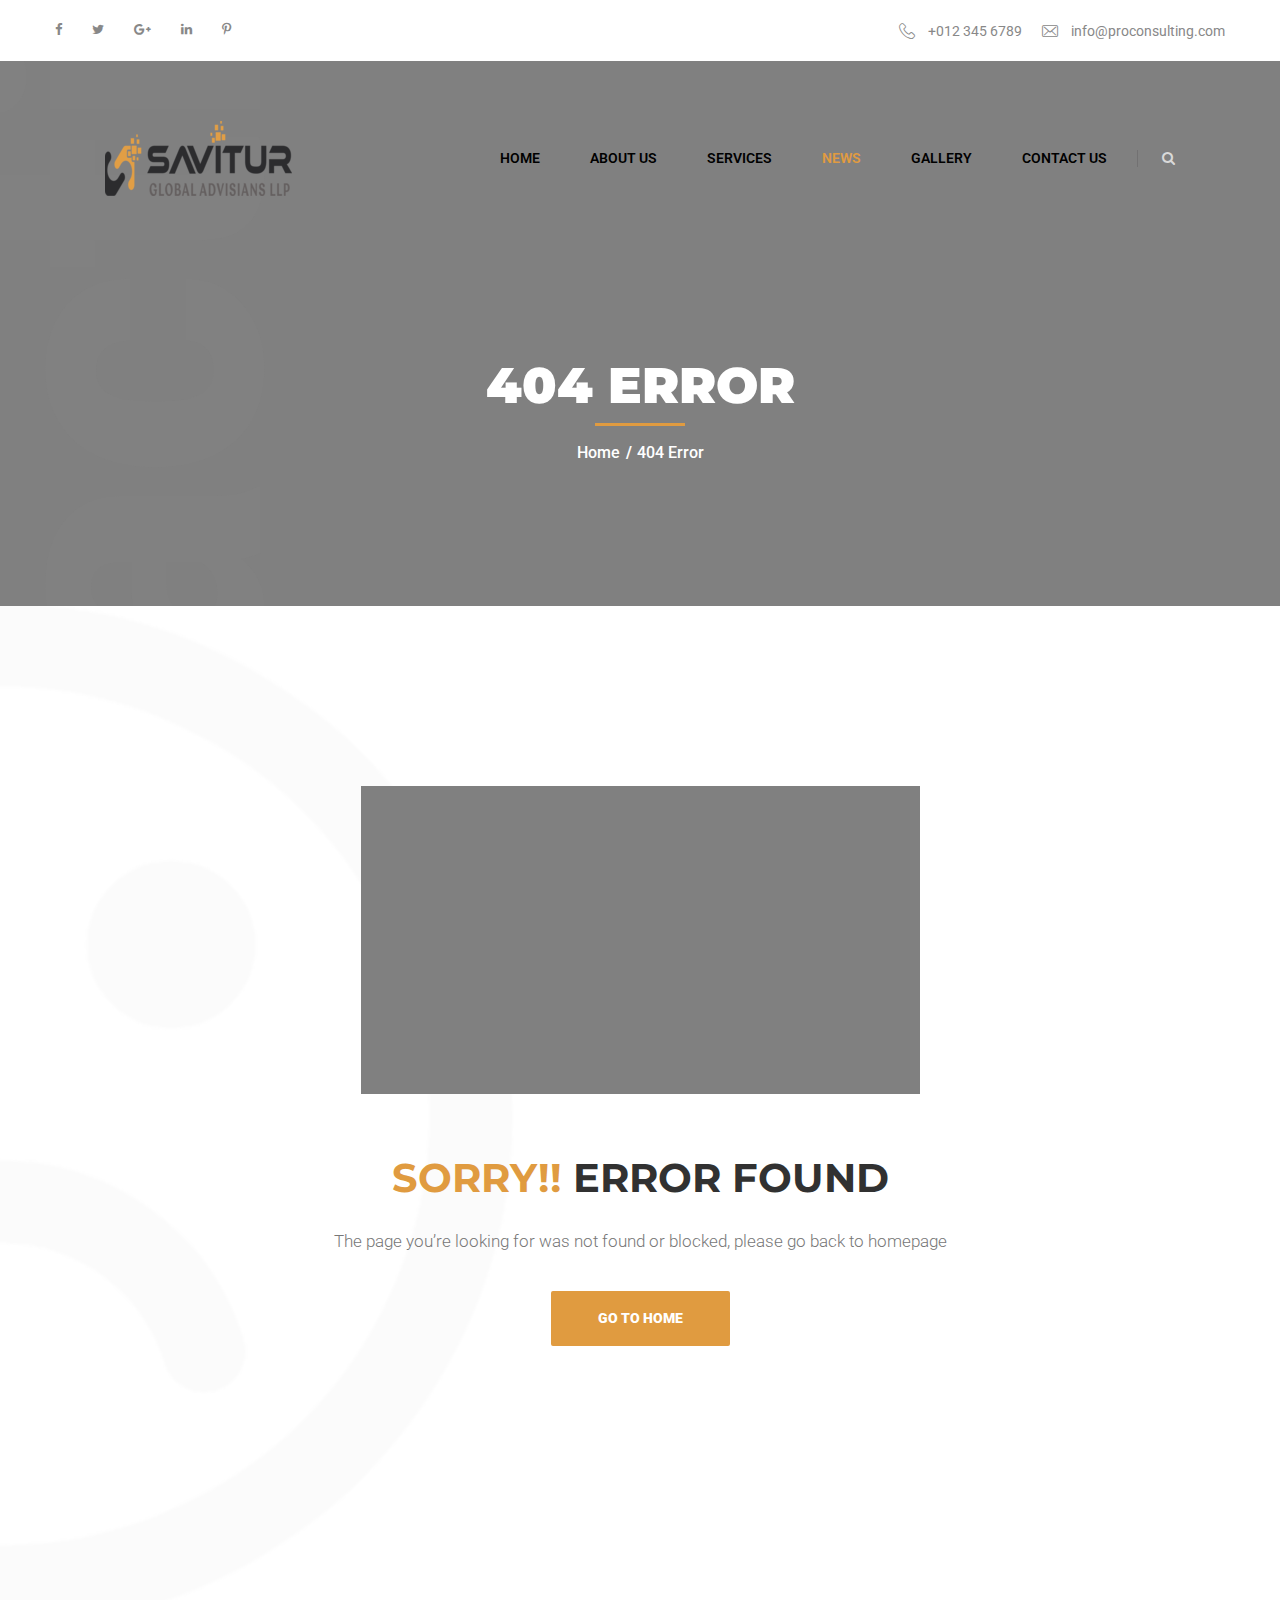
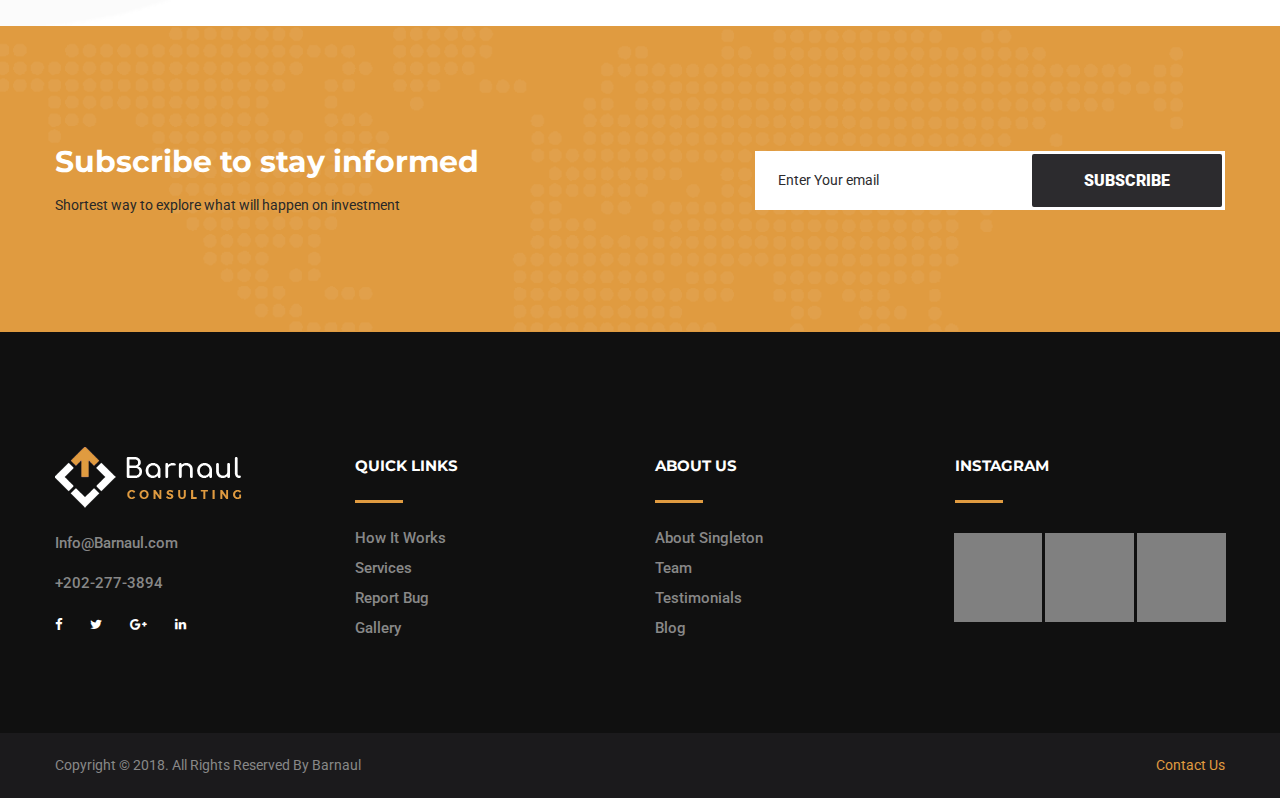
<file: error-page.html>
<!DOCTYPE html>
<html lang="en">
<head>
<meta charset="utf-8">
<title>Barnaul Consulting Experts HTML Template | 404 Error Page</title>
<!-- Stylesheets -->
<link href="css/bootstrap.css" rel="stylesheet">
<link href="css/style.css" rel="stylesheet">
<link href="css/responsive.css" rel="stylesheet">

<link rel="shortcut icon" href="images/favicon.png" type="image/x-icon">
<link rel="icon" href="images/favicon.png" type="image/x-icon">
<!-- Responsive -->
<meta http-equiv="X-UA-Compatible" content="IE=edge">
<meta name="viewport" content="width=device-width, initial-scale=1.0, maximum-scale=1.0, user-scalable=0">
<!--[if lt IE 9]><script src="https://cdnjs.cloudflare.com/ajax/libs/html5shiv/3.7.3/html5shiv.js"></script><![endif]-->
<!--[if lt IE 9]><script src="js/respond.js"></script><![endif]-->
</head>

<body>

<div class="page-wrapper">
    <!-- Preloader -->
    <div class="preloader"></div>
 	
    <!-- Main Header-->
    <header class="main-header">
        <!--Top-bar -->
        <div class="header-top">
            <div class="auto-container">
                <div class="inner-container clearfix">
                    <div class="top-left">
                        <ul class="social-icon-one clearfix">
                            <li><a href="#"><span class="fa fa-facebook-f"></span></a></li>
                            <li><a href="#"><span class="fa fa-twitter"></span></a></li>
                            <li><a href="#"><span class="fa fa-google-plus"></span></a></li>
                            <li><a href="#"><span class="fa fa-linkedin"></span></a></li>
                            <li><a href="#"><span class="fa fa-pinterest-p"></span></a></li>
                        </ul>
                    </div>
                    <div class="top-right">
                        <ul class="clearfix">
                            <li><i class="flaticon-telephone"></i><a href="#"> +012 345 6789</a></li>
                            <li><i class="flaticon-envelope"></i><a href="#"> info@proconsulting.com</a></li>
                        </ul>
                    </div>
                </div>
            </div>
        </div>

        <!-- Main Box -->
        <div class="header-lower">
            <div class="auto-container">
        	   <div class="main-box clearfix">
                    <!--Logo Box-->
                    <div class="logo-box">
                        <div class="logo"><a href="index.html"><img src="images/logo.png" alt=""></a></div>
                    </div>
                    <!--Nav Outer-->
                    <div class="nav-outer clearfix">
                        <!-- Main Menu -->
                        <nav class="main-menu">
                            <div class="navbar-header">
                                <!-- Toggle Button -->    	
                                <button type="button" class="navbar-toggle" data-toggle="collapse" data-target=".navbar-collapse">
                                    <span class="icon-bar"></span>
                                    <span class="icon-bar"></span>
                                    <span class="icon-bar"></span>
                                </button>
                            </div>
                            
                            <div class="navbar-collapse collapse clearfix">
                                <ul class="navigation clearfix">
                                    <li class="dropdown"><a href="index.html">Home</a>
                                        <ul>
                                            <li><a href="index.html">Home Page One</a></li>
                                            <li><a href="index-2.html">Home Page Two</a></li>
                                            <li class="dropdown"><a href="index.html">Header Styles</a>
                                                <ul>
                                                    <li><a href="index.html">Header Style One</a></li>
                                                    <li><a href="index-2.html">Header Style Two</a></li>
                                                </ul>
                                            </li>
                                        </ul>
                                    </li>
                                    <li class="dropdown"><a href="#">About us</a>
                                        <ul>
                                            <li><a href="about.html">About Us</a></li>
                                            <li><a href="team.html">Team</a></li>
                                        </ul>
                                    </li>
                                    <li class="dropdown"><a href="#">Services</a>
                                        <ul>
                                            <li><a href="services.html">All Services</a></li>
                                            <li><a href="services-single.html">Audit & Assurance</a></li>
                                            <li><a href="services-single.html">Financial Projections</a></li>
                                            <li><a href="services-single.html">Business Growth</a></li>
                                            <li><a href="services-single.html">Strategic Planning</a></li>
                                            <li><a href="services-single.html">Sustainability</a></li>
                                            <li><a href="services-single.html">Performance</a></li>
                                        </ul>
                                    </li>                              
                                    <li class="current dropdown"><a href="#">News</a>
                                        <ul>
                                            <li><a href="blog-list.html">Blog List Type</a></li>
                                        <li><a href="blog-grid.html">Blog Grid Type</a></li>
                                        <li><a href="blog-single.html">Blog Single Post</a></li>
                                        <li><a href="error-page.html">404 Page</a></li>
                                        </ul>
                                    </li>
                                    <li class="dropdown"><a href="#">Gallery</a>
                                        <ul>
                                            <li><a href="gallery.html">Gallery</a></li>
                                            <li><a href="gallery-full-width.html">Gallery Full Width</a></li>
                                        </ul>
                                    </li>
                                    <li><a href="contact.html">Contact Us</a></li>
                                </ul>
                            </div>

                        </nav>
                        <!-- Main Menu End-->
                        
                        <!--Search Box-->
                        <div class="search-box-outer">
                            <!--Search Box-->
                            <div class="dropdown dropdown-outer">
                                <button class="search-box-btn dropdown-toggle" type="button" id="dropdownMenu3" data-toggle="dropdown" aria-haspopup="true" aria-expanded="false"><span class="fa fa-search"></span></button>
                                <ul class="dropdown-menu pull-right search-panel" aria-labelledby="dropdownMenu3">
                                    <li class="panel-outer">
                                        <div class="form-container">
                                            <form method="post" action="blog.html">
                                                <div class="form-group">
                                                    <input type="search" name="field-name" value="" placeholder="Search Here" required="">
                                                    <button type="submit" class="search-btn"><span class="fa fa-search"></span></button>
                                                </div>
                                            </form>
                                        </div>
                                    </li>
                                </ul>
                            </div>
                        </div><!--End earch Box-->
                    </div>
                </div>
            </div>
        </div>

        <!-- Sticky Header -->
        <div class="sticky-header">
            <div class="auto-container clearfix">
                <!--Logo-->
                <div class="logo pull-left">
                    <a href="index.html" title=""><img src="images/logo-small.png" alt="" title=""></a>
                </div>
                <!--Right Col-->
                <div class="pull-right">
                    <!-- Main Menu -->
                    <nav class="main-menu">
                        <div class="navbar-collapse collapse clearfix">
                            <ul class="navigation clearfix">
                                <li class="dropdown"><a href="index.html">Home</a>
                                    <ul>
                                        <li><a href="index.html">Home Page One</a></li>
                                        <li><a href="index-2.html">Home Page Two</a></li>
                                        <li class="dropdown"><a href="index.html">Header Styles</a>
                                            <ul>
                                                <li><a href="index.html">Header Style One</a></li>
                                                <li><a href="index-2.html">Header Style Two</a></li>
                                            </ul>
                                        </li>
                                    </ul>
                                </li>
                                <li class="dropdown"><a href="#">About us</a>
                                    <ul>
                                        <li><a href="about.html">About Us</a></li>
                                        <li><a href="team.html">Team</a></li>
                                    </ul>
                                </li>
                                <li class="dropdown"><a href="#">Services</a>
                                    <ul>
                                        <li><a href="services.html">All Services</a></li>
                                        <li><a href="services-single.html">Audit & Assurance</a></li>
                                        <li><a href="services-single.html">Financial Projections</a></li>
                                        <li><a href="services-single.html">Business Growth</a></li>
                                        <li><a href="services-single.html">Strategic Planning</a></li>
                                        <li><a href="services-single.html">Sustainability</a></li>
                                        <li><a href="services-single.html">Performance</a></li>
                                    </ul>
                                </li>                              
                                <li class="current dropdown"><a href="#">News</a>
                                    <ul>
                                        <li><a href="blog-list.html">Blog List Type</a></li>
                                        <li><a href="blog-grid.html">Blog Grid Type</a></li>
                                        <li><a href="blog-single.html">Blog Single Post</a></li>
                                        <li><a href="error-page.html">404 Page</a></li>
                                    </ul>
                                </li>
                                <li class="dropdown"><a href="#">Gallery</a>
                                    <ul>
                                        <li><a href="gallery.html">Gallery</a></li>
                                        <li><a href="gallery-full-width.html">Gallery Full Width</a></li>
                                    </ul>
                                </li>
                                <li><a href="contact.html">Contact Us</a></li>
                            </ul>
                        </div>
                    </nav><!-- Main Menu End-->
                </div>
            </div>
        </div>
    </header>
    <!--End Main Header -->

    <!--Page Title-->
    <section class="page-title" style="background-image:url(images/background/17.jpg);">
        <div class="float-text">acti</div>
        <div class="auto-container">
            <h1>404 Error</h1>
            <ul class="bread-crumb clearfix">
                <li><a href="index.html">Home </a></li>
                <li>404 Error</li>
            </ul>
        </div>
    </section>
    <!--End Page Title-->

    <!--Error Section-->
    <section class="error-section" style="background-image: url(images/background/error-bg.png);">
        <div class="auto-container">
            <div class="error-image">
                <div class="image"><img src="images/resource/error-img.png" alt="" /></div>
            </div>
            <h2><span class="theme_color">Sorry!! </span> Error Found</h2>
            <p>The page you’re looking for was not found or blocked, please go back to homepage</p>
            <a href="index.html" class="theme-btn btn-style-two">Go to home</a>
            <!-- Bottom Image -->
        </div>
    </section>
    <!--End Error Section-->

    <!-- Subscribe Section -->
    <section class="subscribe-section" style="background-image: url(images/background/pattern-1.png);">
        <div class="auto-container">
            <div class="row clearfix">
                <div class="title-column col-lg-7 col-md-6 col-sm-12 col-xs-12">
                    <h2>Subscribe to stay informed</h2>
                    <p>Shortest way to explore what will happen on investment</p>
                </div>

                <div class="form-column col-lg-5 col-md-6 col-sm-12 col-xs-12">
                    <div class="subscribe-form">
                        <form method="post" action="contact.html">
                            <div class="form-group">
                                <input type="email" name="email" value="" placeholder="Enter Your email" required="">
                                <button type="submit" class="theme-btn btn-style-three">Subscribe</button>
                            </div>
                        </form>
                    </div>
                </div>
            </div>
        </div>
    </section>
    <!-- End Subscribe Section -->

    <!-- Main Footer -->
    <footer class="main-footer" style="background-image: url(images/background/6.jpg);">
        <div class="auto-container">
        
            <!--Widgets Section-->
            <div class="widgets-section">
                <div class="row clearfix">
                    <!--Big Column-->
                    <div class="big-column col-md-6 col-sm-12 col-xs-12">
                        <div class="row clearfix">
                            
                            <!--Footer Column-->
                            <div class="footer-column col-md-6 col-sm-6 col-xs-12">
                                <div class="footer-widget about-widget">
                                    <div class="footer-logo">
                                        <figure>
                                            <a href="index.html"><img src="images/footer-logo.png" alt=""></a>
                                        </figure>
                                    </div>
                                    <div class="widget-content">
                                        <ul class="contact-info">
                                            <li>Info@Barnaul.com</li>
                                            <li>+202-277-3894</li>
                                        </ul>
                                        <ul class="social-icon-three">
                                            <li><a href="#"><i class="fa fa-facebook-f"></i></a></li>
                                            <li><a href="#"><i class="fa fa-twitter"></i></a></li>
                                            <li><a href="#"><i class="fa fa-google-plus"></i></a></li>
                                            <li><a href="#"><i class="fa fa-linkedin"></i></a></li>
                                        </ul>
                                    </div>
                                </div>
                            </div>
                            
                            <!--Footer Column-->
                            <div class="footer-column col-md-6 col-sm-6 col-xs-12">
                                <div class="footer-widget links-widget">
                                    <h2 class="widget-title">QUICK LINKS</h2>
                                    <div class="widget-content">
                                        <ul class="list">
                                            <li><a href="#">How It Works</a></li>
                                            <li><a href="#">Services</a></li>
                                            <li><a href="#">Report Bug</a></li>
                                            <li><a href="#">Gallery</a></li>
                                        </ul>
                                    </div>
                                </div>  
                            </div>         
                        </div>
                    </div>
                    
                    <!--Big Column-->
                    <div class="big-column col-md-6 col-sm-12 col-xs-12">
                        <div class="row clearfix">
                            
                            <!--Footer Column-->
                            <div class="footer-column col-md-6 col-sm-6 col-xs-12">
                                <div class="footer-widget links-widget">
                                    <h2 class="widget-title">About Us</h2>
                                    <div class="widget-content">
                                        <ul class="list">
                                            <li><a href="#">About Singleton</a></li>
                                            <li><a href="#">Team</a></li>
                                            <li><a href="#">Testimonials</a></li>
                                            <li><a href="#">Blog</a></li>
                                        </ul>
                                    </div>
                                </div> 
                            </div>

                            <!--Footer Column-->
                            <div class="footer-column col-md-6 col-sm-6 col-xs-12">
                                <div class="footer-widget gallery-widget">
                                    <h2 class="widget-title">Instagram</h2>
                                    <div class="widget-content">
                                        <div class="outer clearfix">
                                            <figure class="image">
                                                <a href="images/gallery/project-7.jpg" class="lightbox-image" title="Image Title Here"><img src="images/resource/insta-1.jpg" alt=""></a>
                                            </figure>

                                            <figure class="image">
                                                <a href="images/gallery/project-2.jpg" class="lightbox-image" title="Image Title Here"><img src="images/resource/insta-2.jpg" alt=""></a>
                                            </figure>

                                            <figure class="image">
                                                <a href="images/gallery/project-3.jpg" class="lightbox-image" title="Image Title Here"><img src="images/resource/insta-3.jpg" alt=""></a>
                                            </figure>
                                        </div>
                                    </div>       
                                </div>
                            </div>
                        </div>
                    </div>
                </div>
            </div>
        </div>
        
        <!--Footer Bottom-->
         <div class="footer-bottom">
            <div class="auto-container">
                <div class="copyright-text clearfix">
                    <p>Copyright © 2018. All Rights Reserved By  <a href="index.html">Barnaul</a></p>
                    <a href="contact.html" class="contact-link">Contact Us</a>
                </div>
            </div>
        </div>
    </footer>
    <!-- End Main Footer -->

</div>  
<!--End pagewrapper-->

<!--Scroll to top-->
<div class="scroll-to-top scroll-to-target" data-target="html"><span class="fa fa-angle-double-up"></span></div>

<script src="js/jquery.js"></script> 
<script src="js/bootstrap.min.js"></script>
<script src="js/jquery.fancybox.js"></script>
<script src="js/owl.js"></script>
<script src="js/wow.js"></script>
<script src="js/appear.js"></script>
<script src="js/validate.js"></script>
<script src="js/mixitup.js"></script>
<script src="js/knob.js"></script>
<script src="js/script.js"></script>
<!--Google Map APi Key-->
<script src="http://maps.google.com/maps/api/js?key=AIzaSyBKS14AnP3HCIVlUpPKtGp7CbYuMtcXE2o"></script>
<script src="js/map-script.js"></script>
<!--End Google Map APi-->
</body>
</html>
</file>
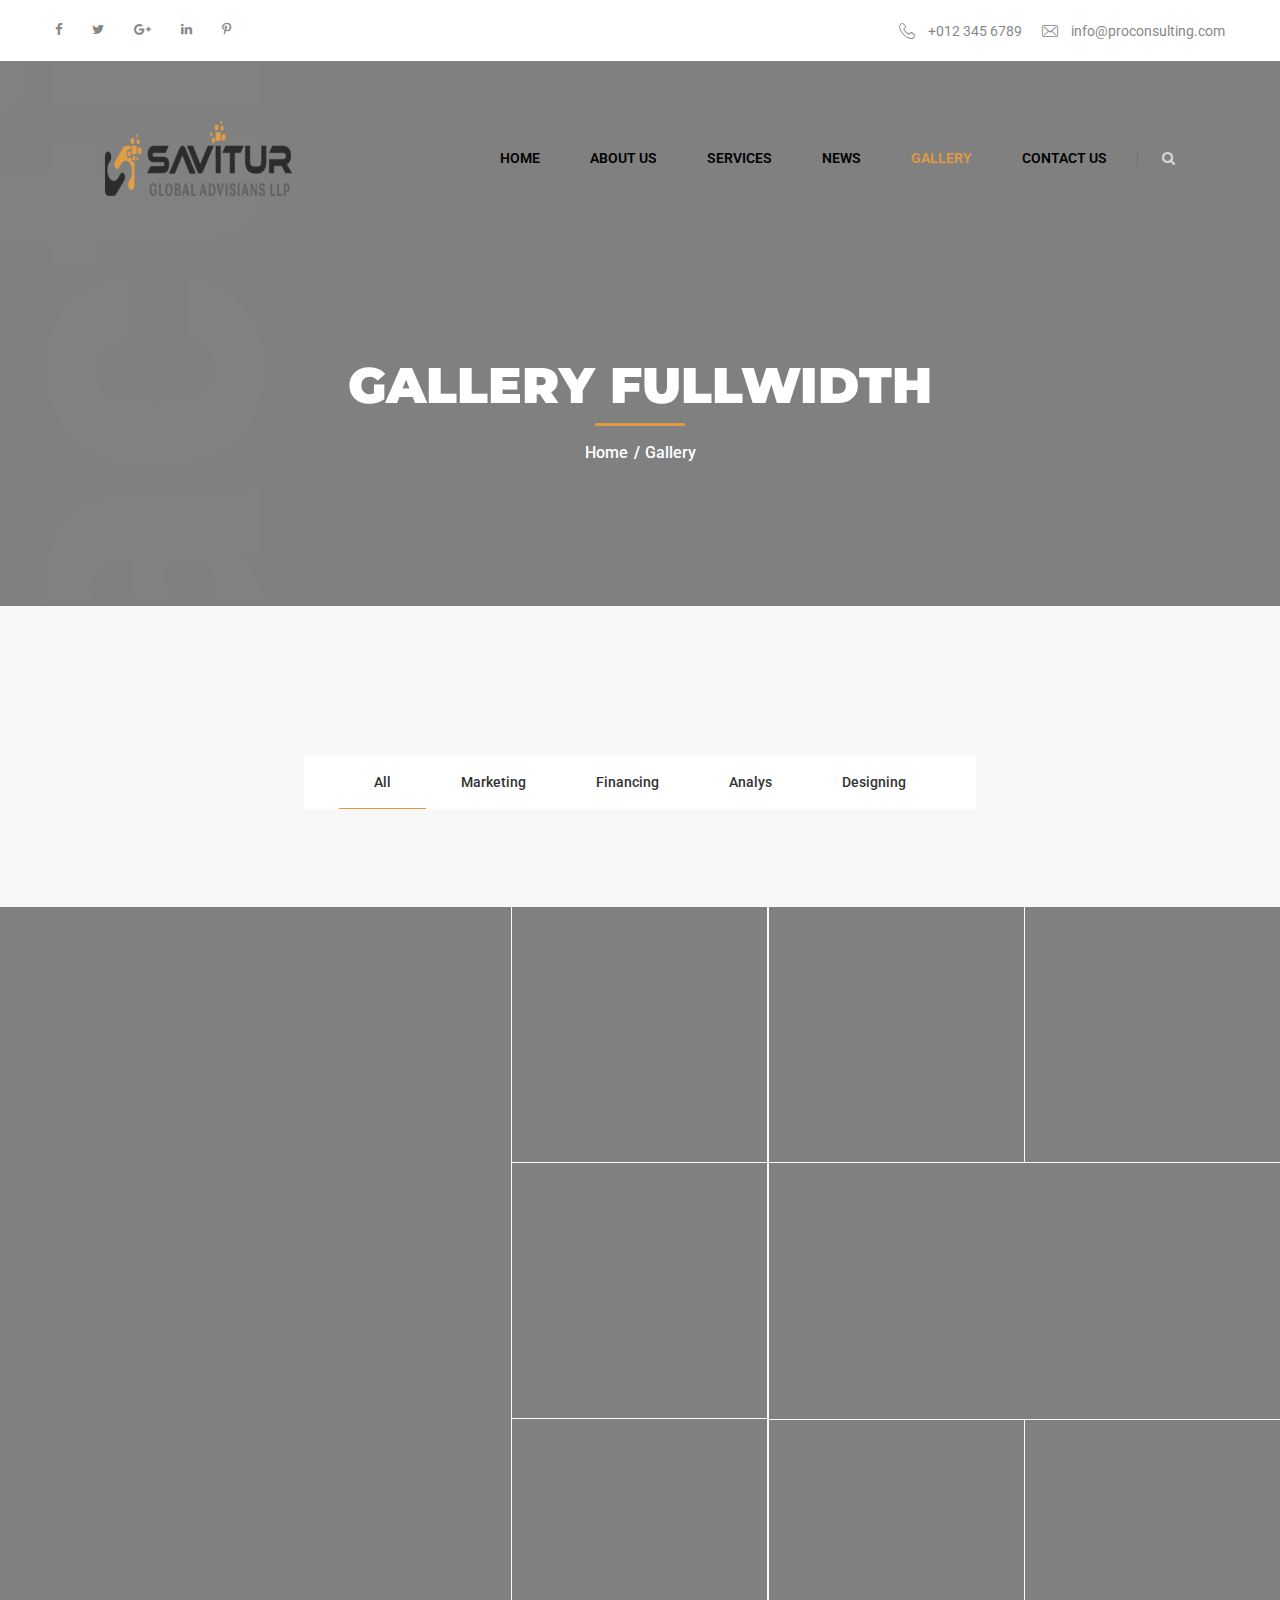
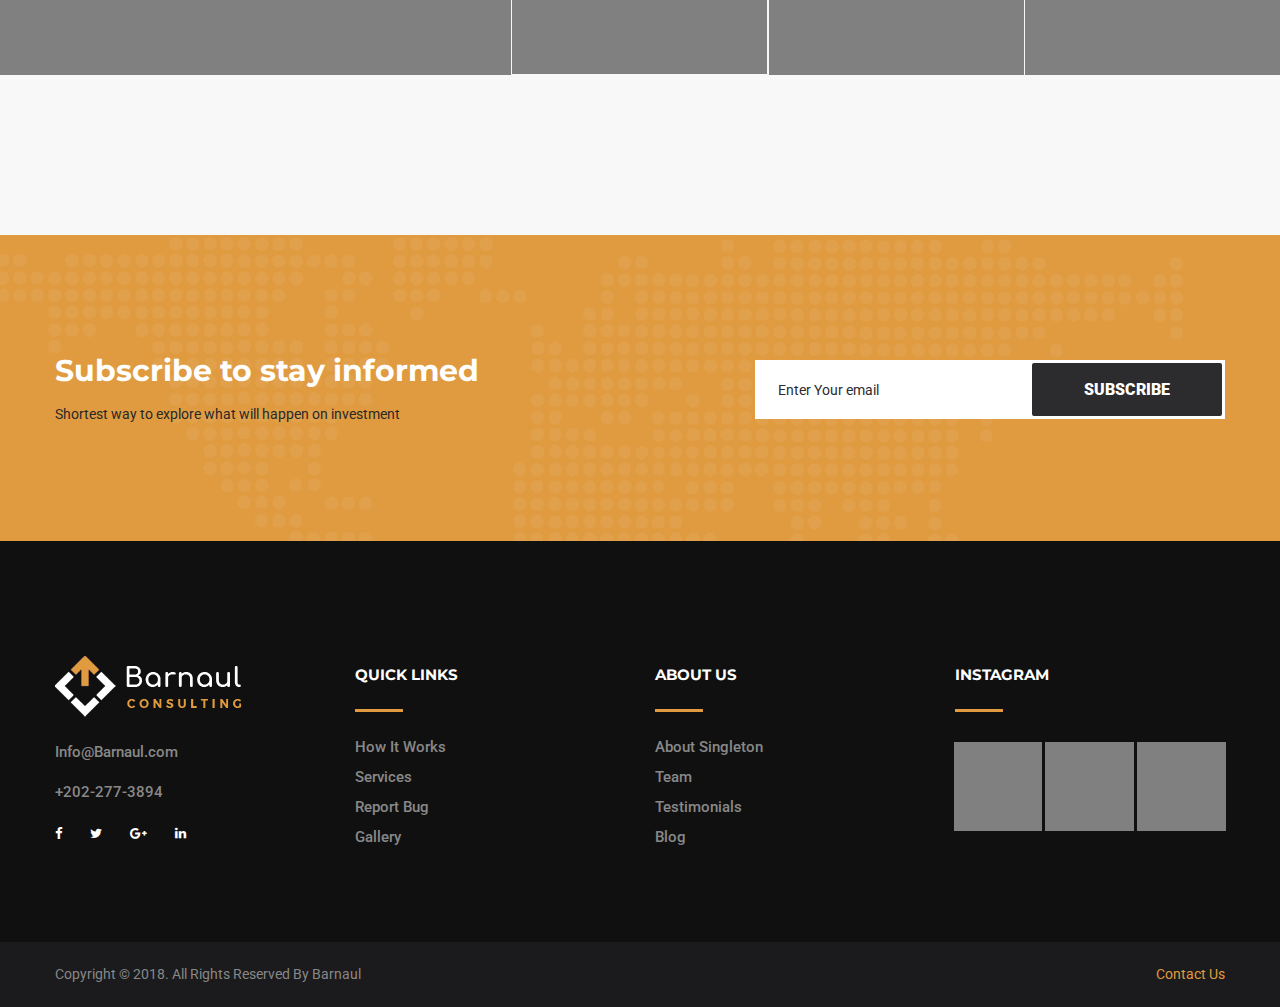
<file: gallery-full-width.html>
<!DOCTYPE html>
<html lang="en">
<head>
<meta charset="utf-8">
<title>Barnaul Consulting Experts HTML Template | Gallery Full Width </title>
<!-- Stylesheets -->
<link href="css/bootstrap.css" rel="stylesheet">
<link href="css/style.css" rel="stylesheet">
<link href="css/responsive.css" rel="stylesheet">

<link rel="shortcut icon" href="images/favicon.png" type="image/x-icon">
<link rel="icon" href="images/favicon.png" type="image/x-icon">
<!-- Responsive -->
<meta http-equiv="X-UA-Compatible" content="IE=edge">
<meta name="viewport" content="width=device-width, initial-scale=1.0, maximum-scale=1.0, user-scalable=0">
<!--[if lt IE 9]><script src="https://cdnjs.cloudflare.com/ajax/libs/html5shiv/3.7.3/html5shiv.js"></script><![endif]-->
<!--[if lt IE 9]><script src="js/respond.js"></script><![endif]-->
</head>

<body>

<div class="page-wrapper">
    <!-- Preloader -->
    <div class="preloader"></div>
 	
    <!-- Main Header-->
    <header class="main-header">
        <!--Top-bar -->
        <div class="header-top">
            <div class="auto-container">
                <div class="inner-container clearfix">
                    <div class="top-left">
                        <ul class="social-icon-one clearfix">
                            <li><a href="#"><span class="fa fa-facebook-f"></span></a></li>
                            <li><a href="#"><span class="fa fa-twitter"></span></a></li>
                            <li><a href="#"><span class="fa fa-google-plus"></span></a></li>
                            <li><a href="#"><span class="fa fa-linkedin"></span></a></li>
                            <li><a href="#"><span class="fa fa-pinterest-p"></span></a></li>
                        </ul>
                    </div>
                    <div class="top-right">
                        <ul class="clearfix">
                            <li><i class="flaticon-telephone"></i><a href="#"> +012 345 6789</a></li>
                            <li><i class="flaticon-envelope"></i><a href="#"> info@proconsulting.com</a></li>
                        </ul>
                    </div>
                </div>
            </div>
        </div>

        <!-- Main Box -->
        <div class="header-lower">
            <div class="auto-container">
        	   <div class="main-box clearfix">
                    <!--Logo Box-->
                    <div class="logo-box">
                        <div class="logo"><a href="index.html"><img src="images/logo.png" alt=""></a></div>
                    </div>
                    <!--Nav Outer-->
                    <div class="nav-outer clearfix">
                        <!-- Main Menu -->
                        <nav class="main-menu">
                            <div class="navbar-header">
                                <!-- Toggle Button -->    	
                                <button type="button" class="navbar-toggle" data-toggle="collapse" data-target=".navbar-collapse">
                                    <span class="icon-bar"></span>
                                    <span class="icon-bar"></span>
                                    <span class="icon-bar"></span>
                                </button>
                            </div>
                            
                            <div class="navbar-collapse collapse clearfix">
                                <ul class="navigation clearfix">
                                    <li class="dropdown"><a href="index.html">Home</a>
                                        <ul>
                                            <li><a href="index.html">Home Page One</a></li>
                                            <li><a href="index-2.html">Home Page Two</a></li>
                                            <li class="dropdown"><a href="index.html">Header Styles</a>
                                                <ul>
                                                    <li><a href="index.html">Header Style One</a></li>
                                                    <li><a href="index-2.html">Header Style Two</a></li>
                                                </ul>
                                            </li>
                                        </ul>
                                    </li>
                                    <li class="dropdown"><a href="#">About us</a>
                                        <ul>
                                            <li><a href="about.html">About Us</a></li>
                                            <li><a href="team.html">Team</a></li>
                                        </ul>
                                    </li>
                                    <li class="dropdown"><a href="#">Services</a>
                                        <ul>
                                            <li><a href="services.html">All Services</a></li>
                                            <li><a href="services-single.html">Audit & Assurance</a></li>
                                            <li><a href="services-single.html">Financial Projections</a></li>
                                            <li><a href="services-single.html">Business Growth</a></li>
                                            <li><a href="services-single.html">Strategic Planning</a></li>
                                            <li><a href="services-single.html">Sustainability</a></li>
                                            <li><a href="services-single.html">Performance</a></li>
                                        </ul>
                                    </li>                              
                                    <li class="dropdown"><a href="#">News</a>
                                        <ul>
                                            <li><a href="blog-list.html">Blog List Type</a></li>
                                        <li><a href="blog-grid.html">Blog Grid Type</a></li>
                                        <li><a href="blog-single.html">Blog Single Post</a></li>
                                        <li><a href="error-page.html">404 Page</a></li>
                                        </ul>
                                    </li>
                                    <li class="current dropdown"><a href="#">Gallery</a>
                                        <ul>
                                            <li><a href="gallery.html">Gallery</a></li>
                                            <li><a href="gallery-full-width.html">Gallery Full Width</a></li>
                                        </ul>
                                    </li>
                                    <li><a href="contact.html">Contact Us</a></li>
                                </ul>
                            </div>

                        </nav>
                        <!-- Main Menu End-->
                        
                        <!--Search Box-->
                        <div class="search-box-outer">
                            <!--Search Box-->
                            <div class="dropdown dropdown-outer">
                                <button class="search-box-btn dropdown-toggle" type="button" id="dropdownMenu3" data-toggle="dropdown" aria-haspopup="true" aria-expanded="false"><span class="fa fa-search"></span></button>
                                <ul class="dropdown-menu pull-right search-panel" aria-labelledby="dropdownMenu3">
                                    <li class="panel-outer">
                                        <div class="form-container">
                                            <form method="post" action="blog.html">
                                                <div class="form-group">
                                                    <input type="search" name="field-name" value="" placeholder="Search Here" required="">
                                                    <button type="submit" class="search-btn"><span class="fa fa-search"></span></button>
                                                </div>
                                            </form>
                                        </div>
                                    </li>
                                </ul>
                            </div>
                        </div><!--End earch Box-->
                    </div>
                </div>
            </div>
        </div>

        <!-- Sticky Header -->
        <div class="sticky-header">
            <div class="auto-container clearfix">
                <!--Logo-->
                <div class="logo pull-left">
                    <a href="index.html" title=""><img src="images/logo-small.png" alt="" title=""></a>
                </div>
                <!--Right Col-->
                <div class="pull-right">
                    <!-- Main Menu -->
                    <nav class="main-menu">
                        <div class="navbar-collapse collapse clearfix">
                            <ul class="navigation clearfix">
                                <li class="dropdown"><a href="index.html">Home</a>
                                    <ul>
                                        <li><a href="index.html">Home Page One</a></li>
                                        <li><a href="index-2.html">Home Page Two</a></li>
                                        <li class="dropdown"><a href="index.html">Header Styles</a>
                                            <ul>
                                                <li><a href="index.html">Header Style One</a></li>
                                                <li><a href="index-2.html">Header Style Two</a></li>
                                            </ul>
                                        </li>
                                    </ul>
                                </li>
                                <li class="dropdown"><a href="#">About us</a>
                                    <ul>
                                        <li><a href="about.html">About Us</a></li>
                                        <li><a href="team.html">Team</a></li>
                                    </ul>
                                </li>
                                <li class="dropdown"><a href="#">Services</a>
                                    <ul>
                                        <li><a href="services.html">All Services</a></li>
                                        <li><a href="services-single.html">Audit & Assurance</a></li>
                                        <li><a href="services-single.html">Financial Projections</a></li>
                                        <li><a href="services-single.html">Business Growth</a></li>
                                        <li><a href="services-single.html">Strategic Planning</a></li>
                                        <li><a href="services-single.html">Sustainability</a></li>
                                        <li><a href="services-single.html">Performance</a></li>
                                    </ul>
                                </li>                              
                                <li class="dropdown"><a href="#">News</a>
                                    <ul>
                                        <li><a href="blog-list.html">Blog List Type</a></li>
                                        <li><a href="blog-grid.html">Blog Grid Type</a></li>
                                        <li><a href="blog-single.html">Blog Single Post</a></li>
                                        <li><a href="error-page.html">404 Page</a></li>
                                    </ul>
                                </li>
                                <li class="current dropdown"><a href="#">Gallery</a>
                                    <ul>
                                        <li><a href="gallery.html">Gallery</a></li>
                                        <li><a href="gallery-full-width.html">Gallery Full Width</a></li>
                                    </ul>
                                </li>
                                <li><a href="contact.html">Contact Us</a></li>
                            </ul>
                        </div>
                    </nav><!-- Main Menu End-->
                </div>
            </div>
        </div>
    </header>
    <!--End Main Header -->

    <!--Page Title-->
    <section class="page-title" style="background-image:url(images/background/18.jpg);">
        <div class="float-text">acti</div>
        <div class="auto-container">
            <h1>Gallery fullwidth</h1>
            <ul class="bread-crumb clearfix">
                <li><a href="index.html">Home </a></li>
                <li>Gallery</li>
            </ul>
        </div>
    </section>
    <!--End Page Title-->

    <!--Gallery Full Width Section-->
    <section class="gallery-full-width">
        <!--Sortable Masonry-->
        <div class="sortable-masonry">
            <div class="auto-container">
                <!--Filter-->
                <div class="filters">
                    <ul class="filter-tabs filter-btns clearfix">
                        <li class="active filter" data-role="button" data-filter=".all">All</li>
                        <li class="filter" data-role="button" data-filter=".marketing">Marketing</li>
                        <li class="filter" data-role="button" data-filter=".financing">Financing</li>
                        <li class="filter" data-role="button" data-filter=".analys">Analys</li>
                        <li class="filter" data-role="button" data-filter=".designing">Designing</li>
                    </ul>
                </div>
            </div>
            <div class="items-container row clearfix">
                
                <!--Default Portfolio Item-->
                <div class="gallery-item masonry-item big-column all financing designing">
                    <div class="inner-box">
                        <div class="image-box">
                            <figure class="image"><img src="images/gallery/11.jpg" alt=""></figure>
                            <div class="overlay-box">
                                <div class="link">
                                    <a href="images/gallery/11.jpg" class="lightbox-image" title="Image Caption" data-fancybox="Gallery"><span class="icon flaticon-link"></span></a>
                                </div>
                            </div>
                        </div>
                    </div>
                </div>

                <!--Default Portfolio Item-->
                <div class="gallery-item masonry-item small-column all marketing analys">
                    <div class="inner-box">
                        <div class="image-box">
                            <figure class="image"><img src="images/gallery/12.jpg" alt=""></figure>
                            <div class="overlay-box">
                                <div class="link">
                                    <a href="images/gallery/12.jpg" class="lightbox-image" title="Image Caption" data-fancybox="Gallery"><span class="icon flaticon-link"></span></a>
                                </div>
                            </div>
                        </div>
                    </div>
                </div>

                <!--Default Portfolio Item-->
                <div class="gallery-item masonry-item small-column all analys financing">
                    <div class="inner-box">
                        <div class="image-box">
                            <figure class="image"><img src="images/gallery/13.jpg" alt=""></figure>
                            <div class="overlay-box">
                                <div class="link">
                                    <a href="images/gallery/13.jpg" class="lightbox-image" title="Image Caption" data-fancybox="Gallery"><span class="icon flaticon-link"></span></a>
                                </div>
                            </div>
                        </div>
                    </div>
                </div>
                
                <!--Default Portfolio Item-->
                <div class="gallery-item masonry-item small-column all designing marketing">
                    <div class="inner-box">
                        <div class="image-box">
                            <figure class="image"><img src="images/gallery/14.jpg" alt=""></figure>
                            <div class="overlay-box">
                                <div class="link">
                                    <a href="images/gallery/14.jpg" class="lightbox-image" title="Image Caption" data-fancybox="Gallery"><span class="icon flaticon-link"></span></a>
                                </div>
                            </div>
                        </div>
                    </div>
                </div>

                <!--Default Portfolio Item-->
                <div class="gallery-item masonry-item small-column all financing designing marketing">
                    <div class="inner-box">
                        <div class="image-box">
                            <figure class="image"><img src="images/gallery/15.jpg" alt=""></figure>
                            <div class="overlay-box">
                                <div class="link">
                                    <a href="images/gallery/15.jpg" class="lightbox-image" title="Image Caption" data-fancybox="Gallery"><span class="icon flaticon-link"></span></a>
                                </div>
                            </div>
                        </div>
                    </div>
                </div>

                <!--Default Portfolio Item-->
                <div class="gallery-item masonry-item big-column all marketing analys financing">
                    <div class="inner-box">
                        <div class="image-box">
                            <figure class="image"><img src="images/gallery/16.jpg" alt=""></figure>
                            <div class="overlay-box">
                                <div class="link">
                                    <a href="images/gallery/16.jpg" class="lightbox-image" title="Image Caption" data-fancybox="Gallery"><span class="icon flaticon-link"></span></a>
                                </div>
                            </div>
                        </div>
                    </div>
                </div>

                <!--Default Portfolio Item-->
                <div class="gallery-item masonry-item small-column all analys financing designing">
                    <div class="inner-box">
                        <div class="image-box">
                            <figure class="image"><img src="images/gallery/17.jpg" alt=""></figure>
                            <div class="overlay-box">
                                <div class="link">
                                    <a href="images/gallery/17.jpg" class="lightbox-image" title="Image Caption" data-fancybox="Gallery"><span class="icon flaticon-link"></span></a>
                                </div>
                            </div>
                        </div>
                    </div>
                </div>
                
                <!--Default Portfolio Item-->
                <div class="gallery-item masonry-item big-column all designing marketing analys">
                    <div class="inner-box">
                        <div class="image-box">
                            <figure class="image"><img src="images/gallery/18.jpg" alt=""></figure>
                            <div class="overlay-box">
                                <div class="link">
                                    <a href="images/gallery/18.jpg" class="lightbox-image" title="Image Caption" data-fancybox="Gallery"><span class="icon flaticon-link"></span></a>
                                </div>
                            </div>
                        </div>
                    </div>
                </div>

                <!--Default Portfolio Item-->
                <div class="gallery-item masonry-item small-column all designing marketing">
                    <div class="inner-box">
                        <div class="image-box">
                            <figure class="image"><img src="images/gallery/19.jpg" alt=""></figure>
                            <div class="overlay-box">
                                <div class="link">
                                    <a href="images/gallery/19.jpg" class="lightbox-image" title="Image Caption" data-fancybox="Gallery"><span class="icon flaticon-link"></span></a>
                                </div>
                            </div>
                        </div>
                    </div>
                </div>

                <!--Default Portfolio Item-->
                <div class="gallery-item masonry-item small-column all financing marketing">
                    <div class="inner-box">
                        <div class="image-box">
                            <figure class="image"><img src="images/gallery/20.jpg" alt=""></figure>
                            <div class="overlay-box">
                                <div class="link">
                                    <a href="images/gallery/20.jpg" class="lightbox-image" title="Image Caption" data-fancybox="Gallery"><span class="icon flaticon-link"></span></a>
                                </div>
                            </div>
                        </div>
                    </div>
                </div>
                
            </div>
            
        </div>
    </section>
    <!--End Gallery -->

    <!-- Subscribe Section -->
    <section class="subscribe-section" style="background-image: url(images/background/pattern-1.png);">
        <div class="auto-container">
            <div class="row clearfix">
                <div class="title-column col-lg-7 col-md-6 col-sm-12 col-xs-12">
                    <h2>Subscribe to stay informed</h2>
                    <p>Shortest way to explore what will happen on investment</p>
                </div>

                <div class="form-column col-lg-5 col-md-6 col-sm-12 col-xs-12">
                    <div class="subscribe-form">
                        <form method="post" action="contact.html">
                            <div class="form-group">
                                <input type="email" name="email" value="" placeholder="Enter Your email" required="">
                                <button type="submit" class="theme-btn btn-style-three">Subscribe</button>
                            </div>
                        </form>
                    </div>
                </div>
            </div>
        </div>
    </section>
    <!-- End Subscribe Section -->

    <!-- Main Footer -->
    <footer class="main-footer" style="background-image: url(images/background/6.jpg);">
        <div class="auto-container">
        
            <!--Widgets Section-->
            <div class="widgets-section">
                <div class="row clearfix">
                    <!--Big Column-->
                    <div class="big-column col-md-6 col-sm-12 col-xs-12">
                        <div class="row clearfix">
                            
                            <!--Footer Column-->
                            <div class="footer-column col-md-6 col-sm-6 col-xs-12">
                                <div class="footer-widget about-widget">
                                    <div class="footer-logo">
                                        <figure>
                                            <a href="index.html"><img src="images/footer-logo.png" alt=""></a>
                                        </figure>
                                    </div>
                                    <div class="widget-content">
                                        <ul class="contact-info">
                                            <li>Info@Barnaul.com</li>
                                            <li>+202-277-3894</li>
                                        </ul>
                                        <ul class="social-icon-three">
                                            <li><a href="#"><i class="fa fa-facebook-f"></i></a></li>
                                            <li><a href="#"><i class="fa fa-twitter"></i></a></li>
                                            <li><a href="#"><i class="fa fa-google-plus"></i></a></li>
                                            <li><a href="#"><i class="fa fa-linkedin"></i></a></li>
                                        </ul>
                                    </div>
                                </div>
                            </div>
                            
                            <!--Footer Column-->
                            <div class="footer-column col-md-6 col-sm-6 col-xs-12">
                                <div class="footer-widget links-widget">
                                    <h2 class="widget-title">QUICK LINKS</h2>
                                    <div class="widget-content">
                                        <ul class="list">
                                            <li><a href="#">How It Works</a></li>
                                            <li><a href="#">Services</a></li>
                                            <li><a href="#">Report Bug</a></li>
                                            <li><a href="#">Gallery</a></li>
                                        </ul>
                                    </div>
                                </div>  
                            </div>         
                        </div>
                    </div>
                    
                    <!--Big Column-->
                    <div class="big-column col-md-6 col-sm-12 col-xs-12">
                        <div class="row clearfix">
                            
                            <!--Footer Column-->
                            <div class="footer-column col-md-6 col-sm-6 col-xs-12">
                                <div class="footer-widget links-widget">
                                    <h2 class="widget-title">About Us</h2>
                                    <div class="widget-content">
                                        <ul class="list">
                                            <li><a href="#">About Singleton</a></li>
                                            <li><a href="#">Team</a></li>
                                            <li><a href="#">Testimonials</a></li>
                                            <li><a href="#">Blog</a></li>
                                        </ul>
                                    </div>
                                </div> 
                            </div>

                            <!--Footer Column-->
                            <div class="footer-column col-md-6 col-sm-6 col-xs-12">
                                <div class="footer-widget gallery-widget">
                                    <h2 class="widget-title">Instagram</h2>
                                    <div class="widget-content">
                                        <div class="outer clearfix">
                                            <figure class="image">
                                                <a href="images/gallery/project-7.jpg" class="lightbox-image" title="Image Title Here"><img src="images/resource/insta-1.jpg" alt=""></a>
                                            </figure>

                                            <figure class="image">
                                                <a href="images/gallery/project-2.jpg" class="lightbox-image" title="Image Title Here"><img src="images/resource/insta-2.jpg" alt=""></a>
                                            </figure>

                                            <figure class="image">
                                                <a href="images/gallery/project-3.jpg" class="lightbox-image" title="Image Title Here"><img src="images/resource/insta-3.jpg" alt=""></a>
                                            </figure>
                                        </div>
                                    </div>       
                                </div>
                            </div>
                        </div>
                    </div>
                </div>
            </div>
        </div>
        
        <!--Footer Bottom-->
         <div class="footer-bottom">
            <div class="auto-container">
                <div class="copyright-text clearfix">
                    <p>Copyright © 2018. All Rights Reserved By  <a href="index.html">Barnaul</a></p>
                    <a href="contact.html" class="contact-link">Contact Us</a>
                </div>
            </div>
        </div>
    </footer>
    <!-- End Main Footer -->

</div>  
<!--End pagewrapper-->

<!--Scroll to top-->
<div class="scroll-to-top scroll-to-target" data-target="html"><span class="fa fa-angle-double-up"></span></div>

<script src="js/jquery.js"></script> 
<script src="js/bootstrap.min.js"></script>
<script src="js/jquery.fancybox.js"></script>
<script src="js/owl.js"></script>
<script src="js/wow.js"></script>
<script src="js/appear.js"></script>
<script src="js/validate.js"></script>
<script src="js/isotope.js"></script>
<script src="js/knob.js"></script>
<script src="js/script.js"></script>
</body>
</html>
</file>
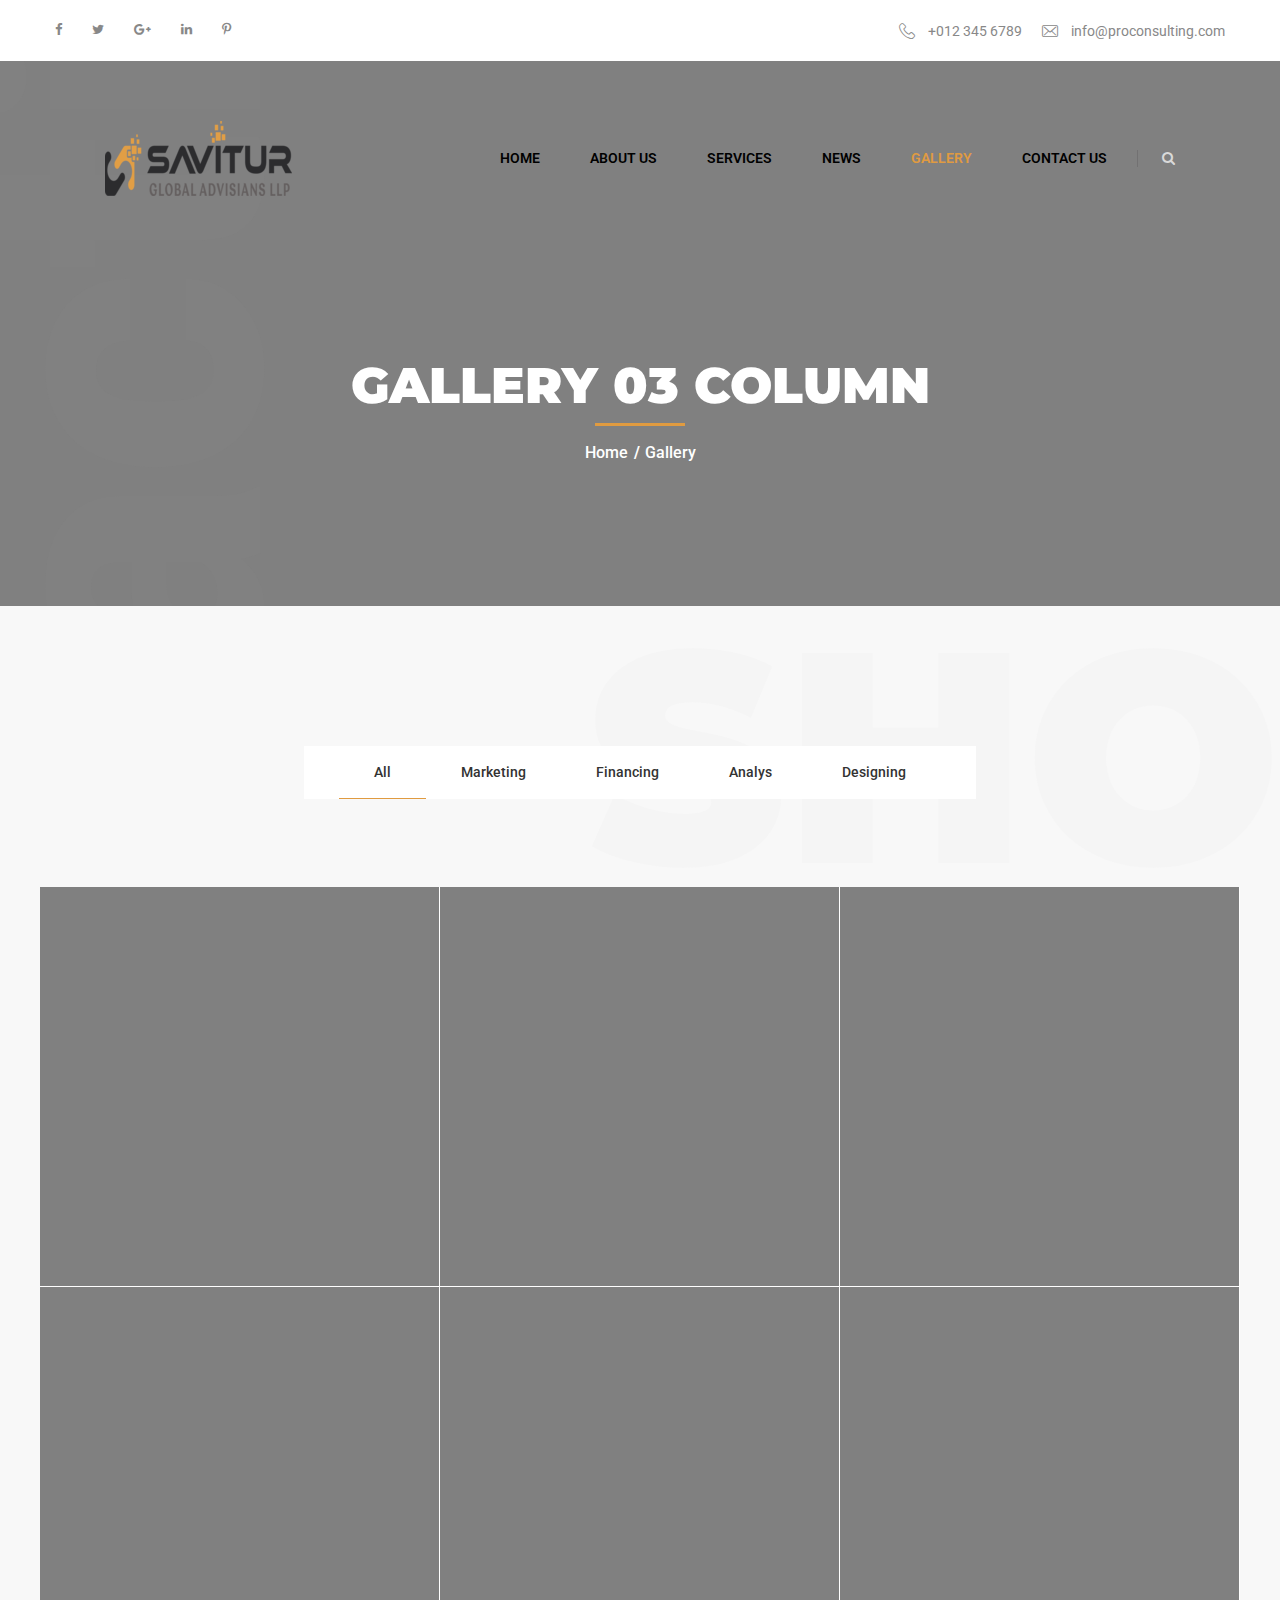
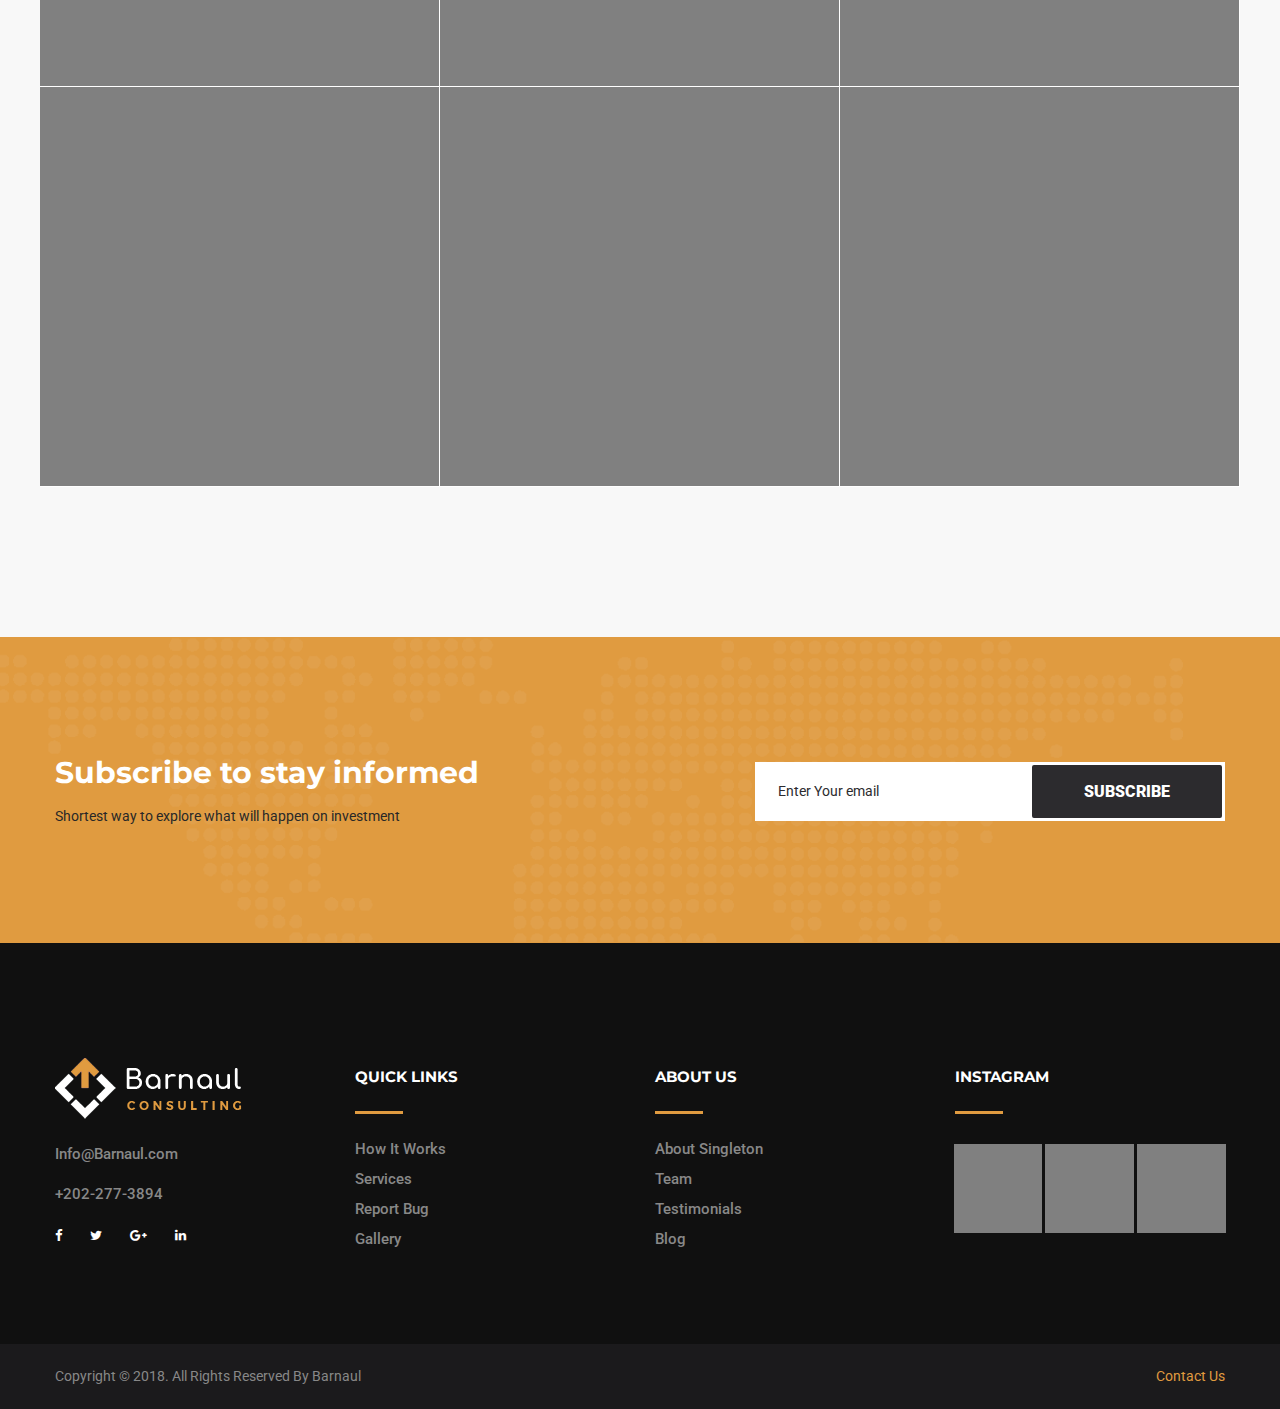
<file: gallery.html>
<!DOCTYPE html>
<html lang="en">
<head>
<meta charset="utf-8">
<title>Barnaul Consulting Experts HTML Template | Gallery Page</title>
<!-- Stylesheets -->
<link href="css/bootstrap.css" rel="stylesheet">
<link href="css/style.css" rel="stylesheet">
<link href="css/responsive.css" rel="stylesheet">

<link rel="shortcut icon" href="images/favicon.png" type="image/x-icon">
<link rel="icon" href="images/favicon.png" type="image/x-icon">
<!-- Responsive -->
<meta http-equiv="X-UA-Compatible" content="IE=edge">
<meta name="viewport" content="width=device-width, initial-scale=1.0, maximum-scale=1.0, user-scalable=0">
<!--[if lt IE 9]><script src="https://cdnjs.cloudflare.com/ajax/libs/html5shiv/3.7.3/html5shiv.js"></script><![endif]-->
<!--[if lt IE 9]><script src="js/respond.js"></script><![endif]-->
</head>

<body>

<div class="page-wrapper">
    <!-- Preloader -->
    <div class="preloader"></div>
 	
    <!-- Main Header-->
    <header class="main-header">
        <!--Top-bar -->
        <div class="header-top">
            <div class="auto-container">
                <div class="inner-container clearfix">
                    <div class="top-left">
                        <ul class="social-icon-one clearfix">
                            <li><a href="#"><span class="fa fa-facebook-f"></span></a></li>
                            <li><a href="#"><span class="fa fa-twitter"></span></a></li>
                            <li><a href="#"><span class="fa fa-google-plus"></span></a></li>
                            <li><a href="#"><span class="fa fa-linkedin"></span></a></li>
                            <li><a href="#"><span class="fa fa-pinterest-p"></span></a></li>
                        </ul>
                    </div>
                    <div class="top-right">
                        <ul class="clearfix">
                            <li><i class="flaticon-telephone"></i><a href="#"> +012 345 6789</a></li>
                            <li><i class="flaticon-envelope"></i><a href="#"> info@proconsulting.com</a></li>
                        </ul>
                    </div>
                </div>
            </div>
        </div>

        <!-- Main Box -->
        <div class="header-lower">
            <div class="auto-container">
        	   <div class="main-box clearfix">
                    <!--Logo Box-->
                    <div class="logo-box">
                        <div class="logo"><a href="index.html"><img src="images/logo.png" alt=""></a></div>
                    </div>
                    <!--Nav Outer-->
                    <div class="nav-outer clearfix">
                        <!-- Main Menu -->
                        <nav class="main-menu">
                            <div class="navbar-header">
                                <!-- Toggle Button -->    	
                                <button type="button" class="navbar-toggle" data-toggle="collapse" data-target=".navbar-collapse">
                                    <span class="icon-bar"></span>
                                    <span class="icon-bar"></span>
                                    <span class="icon-bar"></span>
                                </button>
                            </div>
                            
                            <div class="navbar-collapse collapse clearfix">
                                <ul class="navigation clearfix">
                                    <li class="dropdown"><a href="index.html">Home</a>
                                        <ul>
                                            <li><a href="index.html">Home Page One</a></li>
                                            <li><a href="index-2.html">Home Page Two</a></li>
                                            <li class="dropdown"><a href="index.html">Header Styles</a>
                                                <ul>
                                                    <li><a href="index.html">Header Style One</a></li>
                                                    <li><a href="index-2.html">Header Style Two</a></li>
                                                </ul>
                                            </li>
                                        </ul>
                                    </li>
                                    <li class="dropdown"><a href="#">About us</a>
                                        <ul>
                                            <li><a href="about.html">About Us</a></li>
                                            <li><a href="team.html">Team</a></li>
                                        </ul>
                                    </li>
                                    <li class="dropdown"><a href="#">Services</a>
                                        <ul>
                                            <li><a href="services.html">All Services</a></li>
                                            <li><a href="services-single.html">Audit & Assurance</a></li>
                                            <li><a href="services-single.html">Financial Projections</a></li>
                                            <li><a href="services-single.html">Business Growth</a></li>
                                            <li><a href="services-single.html">Strategic Planning</a></li>
                                            <li><a href="services-single.html">Sustainability</a></li>
                                            <li><a href="services-single.html">Performance</a></li>
                                        </ul>
                                    </li>                              
                                    <li class="dropdown"><a href="#">News</a>
                                        <ul>
                                            <li><a href="blog-list.html">Blog List Type</a></li>
                                        <li><a href="blog-grid.html">Blog Grid Type</a></li>
                                        <li><a href="blog-single.html">Blog Single Post</a></li>
                                        <li><a href="error-page.html">404 Page</a></li>
                                        </ul>
                                    </li>
                                    <li class="current dropdown"><a href="#">Gallery</a>
                                        <ul>
                                            <li><a href="gallery.html">Gallery</a></li>
                                            <li><a href="gallery-full-width.html">Gallery Full Width</a></li>
                                        </ul>
                                    </li>
                                    <li><a href="contact.html">Contact Us</a></li>
                                </ul>
                            </div>

                        </nav>
                        <!-- Main Menu End-->
                        
                        <!--Search Box-->
                        <div class="search-box-outer">
                            <!--Search Box-->
                            <div class="dropdown dropdown-outer">
                                <button class="search-box-btn dropdown-toggle" type="button" id="dropdownMenu3" data-toggle="dropdown" aria-haspopup="true" aria-expanded="false"><span class="fa fa-search"></span></button>
                                <ul class="dropdown-menu pull-right search-panel" aria-labelledby="dropdownMenu3">
                                    <li class="panel-outer">
                                        <div class="form-container">
                                            <form method="post" action="blog.html">
                                                <div class="form-group">
                                                    <input type="search" name="field-name" value="" placeholder="Search Here" required="">
                                                    <button type="submit" class="search-btn"><span class="fa fa-search"></span></button>
                                                </div>
                                            </form>
                                        </div>
                                    </li>
                                </ul>
                            </div>
                        </div><!--End earch Box-->
                    </div>
                </div>
            </div>
        </div>

        <!-- Sticky Header -->
        <div class="sticky-header">
            <div class="auto-container clearfix">
                <!--Logo-->
                <div class="logo pull-left">
                    <a href="index.html" title=""><img src="images/logo-small.png" alt="" title=""></a>
                </div>
                <!--Right Col-->
                <div class="pull-right">
                    <!-- Main Menu -->
                    <nav class="main-menu">
                        <div class="navbar-collapse collapse clearfix">
                            <ul class="navigation clearfix">
                                <li class="dropdown"><a href="index.html">Home</a>
                                    <ul>
                                        <li><a href="index.html">Home Page One</a></li>
                                        <li><a href="index-2.html">Home Page Two</a></li>
                                        <li class="dropdown"><a href="index.html">Header Styles</a>
                                            <ul>
                                                <li><a href="index.html">Header Style One</a></li>
                                                <li><a href="index-2.html">Header Style Two</a></li>
                                            </ul>
                                        </li>
                                    </ul>
                                </li>
                                <li class="dropdown"><a href="#">About us</a>
                                    <ul>
                                        <li><a href="about.html">About Us</a></li>
                                        <li><a href="team.html">Team</a></li>
                                    </ul>
                                </li>
                                <li class="dropdown"><a href="#">Services</a>
                                    <ul>
                                        <li><a href="services.html">All Services</a></li>
                                        <li><a href="services-single.html">Audit & Assurance</a></li>
                                        <li><a href="services-single.html">Financial Projections</a></li>
                                        <li><a href="services-single.html">Business Growth</a></li>
                                        <li><a href="services-single.html">Strategic Planning</a></li>
                                        <li><a href="services-single.html">Sustainability</a></li>
                                        <li><a href="services-single.html">Performance</a></li>
                                    </ul>
                                </li>                              
                                <li class="dropdown"><a href="#">News</a>
                                    <ul>
                                        <li><a href="blog-list.html">Blog List Type</a></li>
                                        <li><a href="blog-grid.html">Blog Grid Type</a></li>
                                        <li><a href="blog-single.html">Blog Single Post</a></li>
                                        <li><a href="error-page.html">404 Page</a></li>
                                    </ul>
                                </li>
                                <li class="current dropdown"><a href="#">Gallery</a>
                                    <ul>
                                        <li><a href="gallery.html">Gallery</a></li>
                                        <li><a href="gallery-full-width.html">Gallery Full Width</a></li>
                                    </ul>
                                </li>
                                <li><a href="contact.html">Contact Us</a></li>
                            </ul>
                        </div>
                    </nav><!-- Main Menu End-->
                </div>
            </div>
        </div>
    </header>
    <!--End Main Header -->

    <!--Page Title-->
    <section class="page-title" style="background-image:url(images/background/10.jpg);">
        <div class="float-text">acti</div>
        <div class="auto-container">
            <h1>Gallery 03 Column</h1>
            <ul class="bread-crumb clearfix">
                <li><a href="index.html">Home </a></li>
                <li>Gallery</li>
            </ul>
        </div>
    </section>
    <!--End Page Title-->

    <!-- Gallery Section -->
    <section class="gallery-section style-two alternate">
        <div class="float-text">sho</div>
        <div class="auto-container">
             <!--MixitUp Galery-->
            <div class="mixitup-gallery">
                <!--Filter-->
                <div class="filters text-center clearfix">                     
                    <ul class="filter-tabs filter-btns clearfix">
                        <li class="active filter" data-role="button" data-filter="all">All</li>
                        <li class="filter" data-role="button" data-filter=".marketing">Marketing</li>
                        <li class="filter" data-role="button" data-filter=".financing">Financing</li>
                        <li class="filter" data-role="button" data-filter=".analys">Analys</li>
                        <li class="filter" data-role="button" data-filter=".designing">Designing</li>
                    </ul>
                </div>

                <div class="filter-list row clearfix">
                    <!-- Project item -->
                    <div class="gallery-item mix all designing financing col-md-4 col-sm-6 col-xs-12">
                        <div class="inner-box">
                            <div class="image-box">
                                <div class="image"><img src="images/gallery/project-7.jpg" alt=""></div>
                                <div class="overlay-box">
                                    <div class="link">
                                        <a href="images/gallery/project-7.jpg" class="lightbox-image" title="Image Caption" data-fancybox="Gallery"><span class="icon flaticon-link"></span></a>
                                    </div>
                                </div>
                            </div>
                        </div>
                    </div>

                    <!-- Project item -->
                    <div class="gallery-item mix all analys marketing col-md-4 col-sm-6 col-xs-12">
                        <div class="inner-box">
                            <div class="image-box">
                                <div class="image"><img src="images/gallery/project-2.jpg" alt=""></div>
                                <div class="overlay-box">
                                    <div class="link">
                                        <a href="images/gallery/project-2.jpg" class="lightbox-image" title="Image Caption" data-fancybox="Gallery"><span class="icon flaticon-link"></span></a>
                                    </div>
                                </div>
                            </div>
                        </div>
                    </div>

                    <!-- Project item -->
                    <div class="gallery-item mix all designing financing col-md-4 col-sm-6 col-xs-12">
                        <div class="inner-box">
                            <div class="image-box">
                                <div class="image"><img src="images/gallery/project-3.jpg" alt=""></div>
                                <div class="overlay-box">
                                    <div class="link">
                                        <a href="images/gallery/project-3.jpg" class="lightbox-image" title="Image Caption" data-fancybox="Gallery"><span class="icon flaticon-link"></span></a>
                                    </div>
                                </div>
                            </div>
                        </div>
                    </div>

                    <!-- Project item -->
                    <div class="gallery-item mix all designing financing col-md-4 col-sm-6 col-xs-12">
                        <div class="inner-box">
                            <div class="image-box">
                                <div class="image"><img src="images/gallery/project-4.jpg" alt=""></div>
                                <div class="overlay-box">
                                    <div class="link">
                                        <a href="images/gallery/project-4.jpg" class="lightbox-image" title="Image Caption" data-fancybox="Gallery"><span class="icon flaticon-link"></span></a>
                                    </div>
                                </div>
                            </div>
                        </div>
                    </div>

                    <!-- Project item -->
                    <div class="gallery-item mix all analys marketing col-md-4 col-sm-6 col-xs-12">
                        <div class="inner-box">
                            <div class="image-box">
                                <div class="image"><img src="images/gallery/project-5.jpg" alt=""></div>
                                <div class="overlay-box">
                                    <div class="link">
                                        <a href="images/gallery/project-5.jpg" class="lightbox-image" title="Image Caption" data-fancybox="Gallery"><span class="icon flaticon-link"></span></a>
                                    </div>
                                </div>
                            </div>
                        </div>
                    </div>

                    <!-- Project item -->
                    <div class="gallery-item mix all analys marketing col-md-4 col-sm-6 col-xs-12">
                        <div class="inner-box">
                            <div class="image-box">
                                <div class="image"><img src="images/gallery/project-6.jpg" alt=""></div>
                                <div class="overlay-box">
                                    <div class="link">
                                        <a href="images/gallery/project-6.jpg" class="lightbox-image" title="Image Caption" data-fancybox="Gallery"><span class="icon flaticon-link"></span></a>
                                    </div>
                                </div>
                            </div>
                        </div>
                    </div>

                    <!-- Project item -->
                    <div class="gallery-item mix all analys marketing col-md-4 col-sm-6 col-xs-12">
                        <div class="inner-box">
                            <div class="image-box">
                                <div class="image"><img src="images/gallery/project-8.jpg" alt=""></div>
                                <div class="overlay-box">
                                    <div class="link">
                                        <a href="images/gallery/project-8.jpg" class="lightbox-image" title="Image Caption" data-fancybox="Gallery"><span class="icon flaticon-link"></span></a>
                                    </div>
                                </div>
                            </div>
                        </div>
                    </div>

                    <!-- Project item -->
                    <div class="gallery-item mix all designing financing col-md-4 col-sm-6 col-xs-12">
                        <div class="inner-box">
                            <div class="image-box">
                                <div class="image"><img src="images/gallery/project-9.jpg" alt=""></div>
                                <div class="overlay-box">
                                    <div class="link">
                                        <a href="images/gallery/project-9.jpg" class="lightbox-image" title="Image Caption" data-fancybox="Gallery"><span class="icon flaticon-link"></span></a>
                                    </div>
                                </div>
                            </div>
                        </div>
                    </div>

                    <!-- Project item -->
                    <div class="gallery-item mix all analys marketing col-md-4 col-sm-6 col-xs-12">
                        <div class="inner-box">
                            <div class="image-box">
                                <div class="image"><img src="images/gallery/project-10.jpg" alt=""></div>
                                <div class="overlay-box">
                                    <div class="link">
                                        <a href="images/gallery/project-10.jpg" class="lightbox-image" title="Image Caption" data-fancybox="Gallery"><span class="icon flaticon-link"></span></a>
                                    </div>
                                </div>
                            </div>
                        </div>
                    </div>
                </div>
            </div>
        </div>
    </section>
    <!-- End Gallery section -->

    <!-- Subscribe Section -->
    <section class="subscribe-section" style="background-image: url(images/background/pattern-1.png);">
        <div class="auto-container">
            <div class="row clearfix">
                <div class="title-column col-lg-7 col-md-6 col-sm-12 col-xs-12">
                    <h2>Subscribe to stay informed</h2>
                    <p>Shortest way to explore what will happen on investment</p>
                </div>

                <div class="form-column col-lg-5 col-md-6 col-sm-12 col-xs-12">
                    <div class="subscribe-form">
                        <form method="post" action="contact.html">
                            <div class="form-group">
                                <input type="email" name="email" value="" placeholder="Enter Your email" required="">
                                <button type="submit" class="theme-btn btn-style-three">Subscribe</button>
                            </div>
                        </form>
                    </div>
                </div>
            </div>
        </div>
    </section>
    <!-- End Subscribe Section -->

    <!-- Main Footer -->
    <footer class="main-footer" style="background-image: url(images/background/6.jpg);">
        <div class="auto-container">
        
            <!--Widgets Section-->
            <div class="widgets-section">
                <div class="row clearfix">
                    <!--Big Column-->
                    <div class="big-column col-md-6 col-sm-12 col-xs-12">
                        <div class="row clearfix">
                            
                            <!--Footer Column-->
                            <div class="footer-column col-md-6 col-sm-6 col-xs-12">
                                <div class="footer-widget about-widget">
                                    <div class="footer-logo">
                                        <figure>
                                            <a href="index.html"><img src="images/footer-logo.png" alt=""></a>
                                        </figure>
                                    </div>
                                    <div class="widget-content">
                                        <ul class="contact-info">
                                            <li>Info@Barnaul.com</li>
                                            <li>+202-277-3894</li>
                                        </ul>
                                        <ul class="social-icon-three">
                                            <li><a href="#"><i class="fa fa-facebook-f"></i></a></li>
                                            <li><a href="#"><i class="fa fa-twitter"></i></a></li>
                                            <li><a href="#"><i class="fa fa-google-plus"></i></a></li>
                                            <li><a href="#"><i class="fa fa-linkedin"></i></a></li>
                                        </ul>
                                    </div>
                                </div>
                            </div>
                            
                            <!--Footer Column-->
                            <div class="footer-column col-md-6 col-sm-6 col-xs-12">
                                <div class="footer-widget links-widget">
                                    <h2 class="widget-title">QUICK LINKS</h2>
                                    <div class="widget-content">
                                        <ul class="list">
                                            <li><a href="#">How It Works</a></li>
                                            <li><a href="#">Services</a></li>
                                            <li><a href="#">Report Bug</a></li>
                                            <li><a href="#">Gallery</a></li>
                                        </ul>
                                    </div>
                                </div>  
                            </div>         
                        </div>
                    </div>
                    
                    <!--Big Column-->
                    <div class="big-column col-md-6 col-sm-12 col-xs-12">
                        <div class="row clearfix">
                            
                            <!--Footer Column-->
                            <div class="footer-column col-md-6 col-sm-6 col-xs-12">
                                <div class="footer-widget links-widget">
                                    <h2 class="widget-title">About Us</h2>
                                    <div class="widget-content">
                                        <ul class="list">
                                            <li><a href="#">About Singleton</a></li>
                                            <li><a href="#">Team</a></li>
                                            <li><a href="#">Testimonials</a></li>
                                            <li><a href="#">Blog</a></li>
                                        </ul>
                                    </div>
                                </div> 
                            </div>

                            <!--Footer Column-->
                            <div class="footer-column col-md-6 col-sm-6 col-xs-12">
                                <div class="footer-widget gallery-widget">
                                    <h2 class="widget-title">Instagram</h2>
                                    <div class="widget-content">
                                        <div class="outer clearfix">
                                            <figure class="image">
                                                <a href="images/gallery/project-7.jpg" class="lightbox-image" title="Image Title Here"><img src="images/resource/insta-1.jpg" alt=""></a>
                                            </figure>

                                            <figure class="image">
                                                <a href="images/gallery/project-2.jpg" class="lightbox-image" title="Image Title Here"><img src="images/resource/insta-2.jpg" alt=""></a>
                                            </figure>

                                            <figure class="image">
                                                <a href="images/gallery/project-3.jpg" class="lightbox-image" title="Image Title Here"><img src="images/resource/insta-3.jpg" alt=""></a>
                                            </figure>
                                        </div>
                                    </div>       
                                </div>
                            </div>
                        </div>
                    </div>
                </div>
            </div>
        </div>
        
        <!--Footer Bottom-->
         <div class="footer-bottom">
            <div class="auto-container">
                <div class="copyright-text clearfix">
                    <p>Copyright © 2018. All Rights Reserved By  <a href="index.html">Barnaul</a></p>
                    <a href="contact.html" class="contact-link">Contact Us</a>
                </div>
            </div>
        </div>
    </footer>
    <!-- End Main Footer -->

</div>  
<!--End pagewrapper-->

<!--Scroll to top-->
<div class="scroll-to-top scroll-to-target" data-target="html"><span class="fa fa-angle-double-up"></span></div>

<script src="js/jquery.js"></script> 
<script src="js/bootstrap.min.js"></script>
<script src="js/jquery.fancybox.js"></script>
<script src="js/owl.js"></script>
<script src="js/wow.js"></script>
<script src="js/appear.js"></script>
<script src="js/validate.js"></script>
<script src="js/mixitup.js"></script>
<script src="js/knob.js"></script>
<script src="js/script.js"></script>
</body>
</html>
</file>
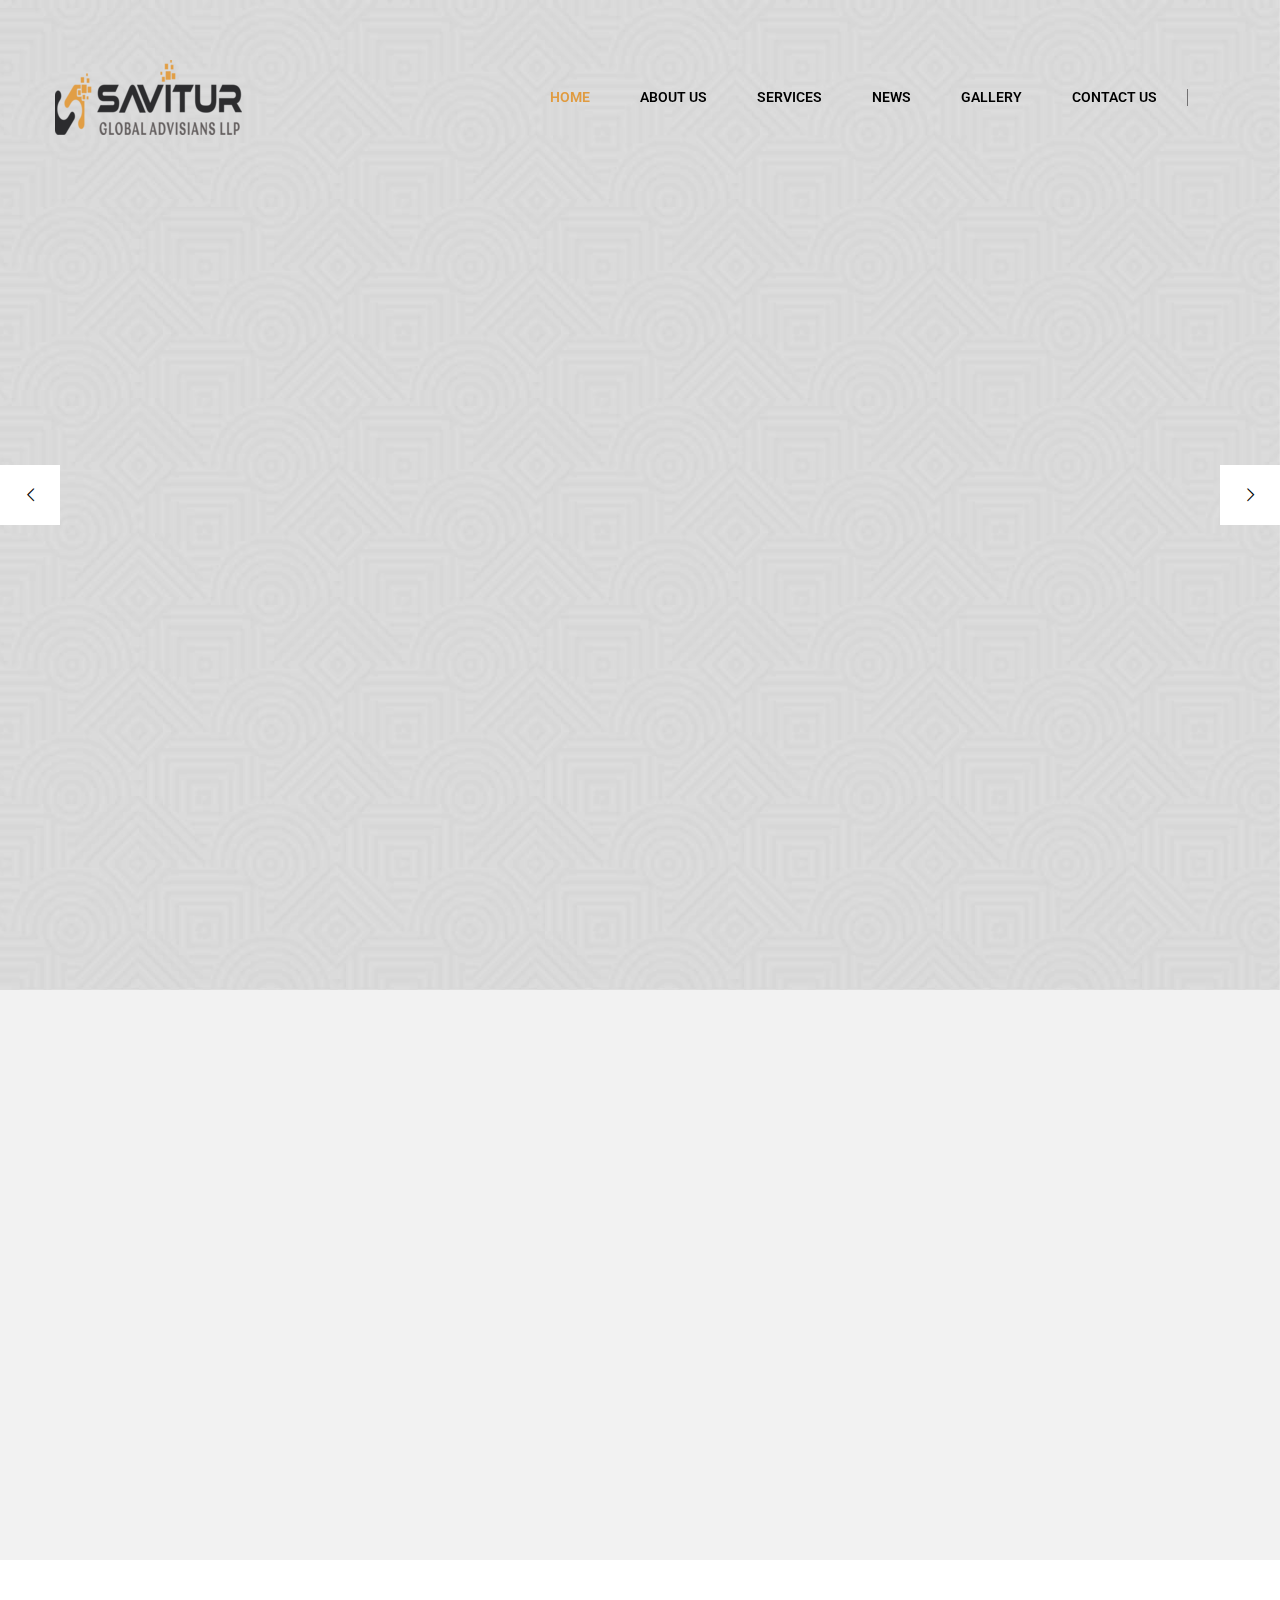
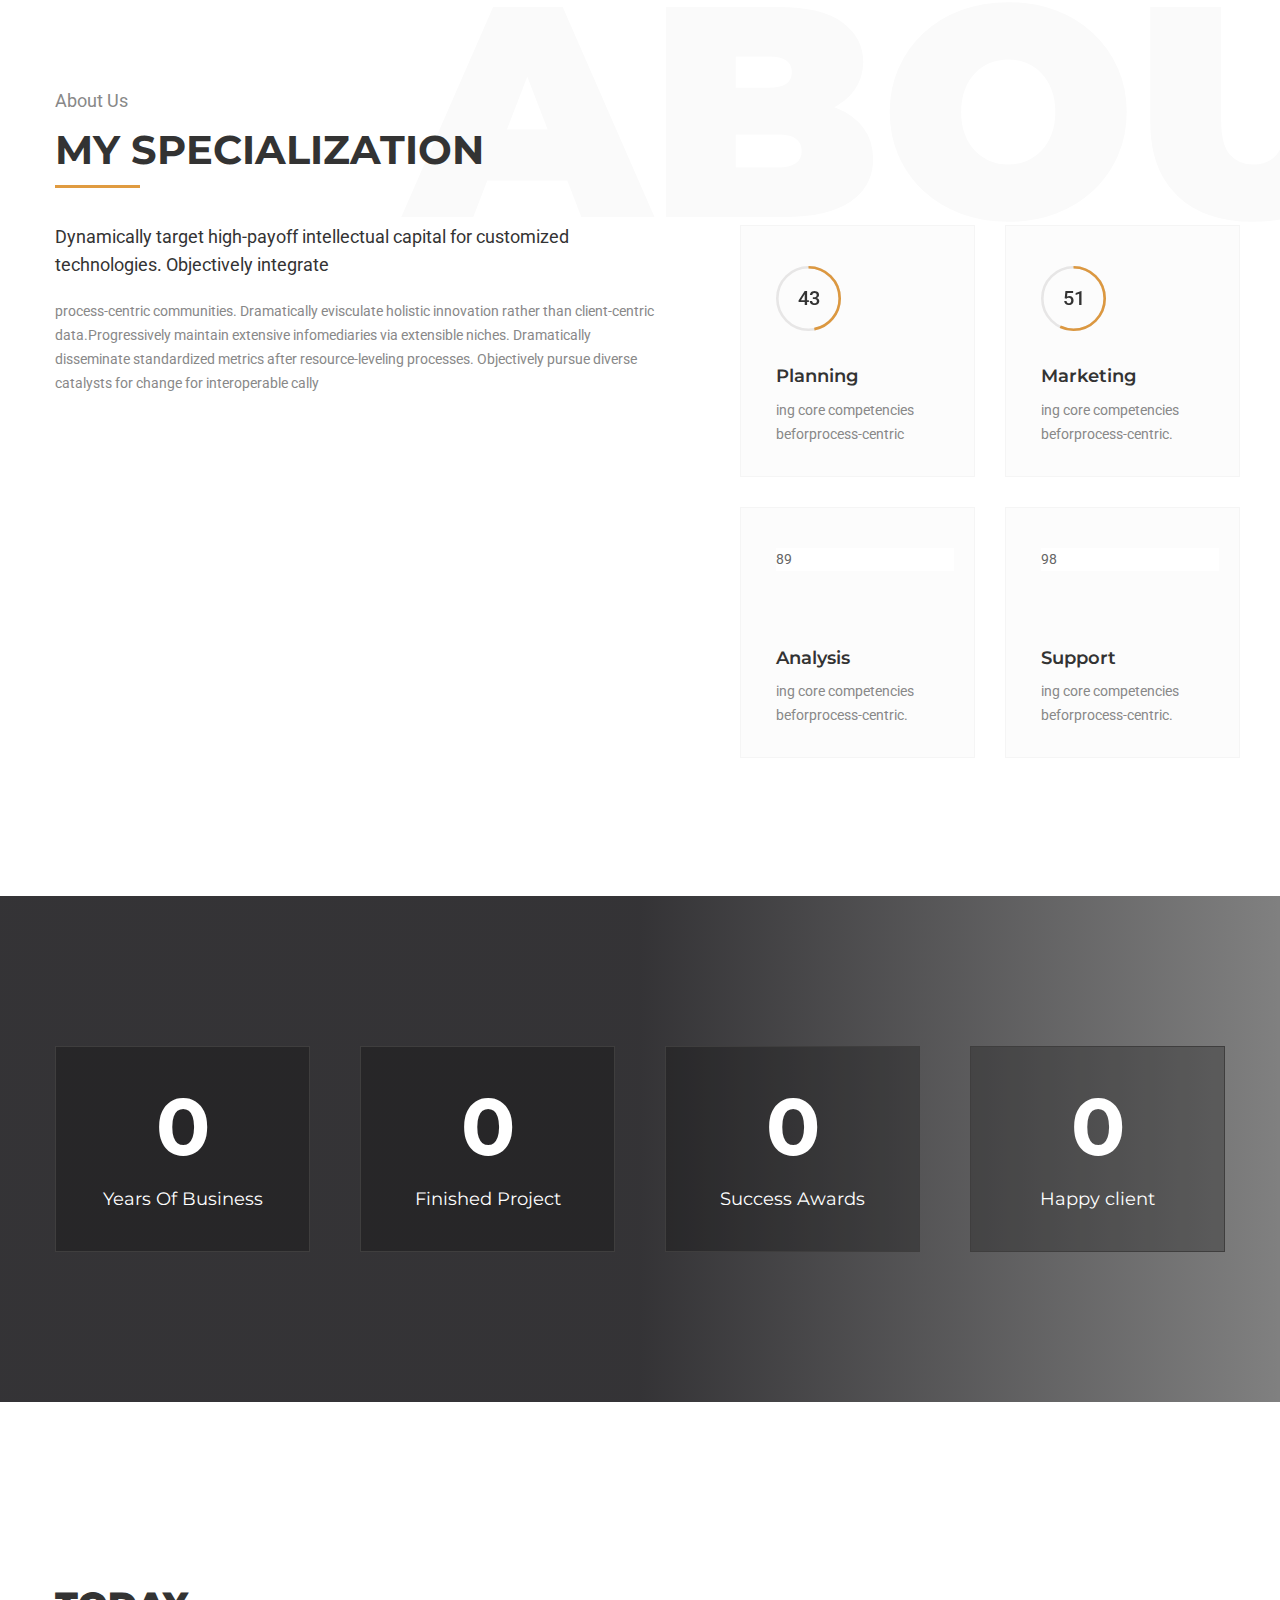
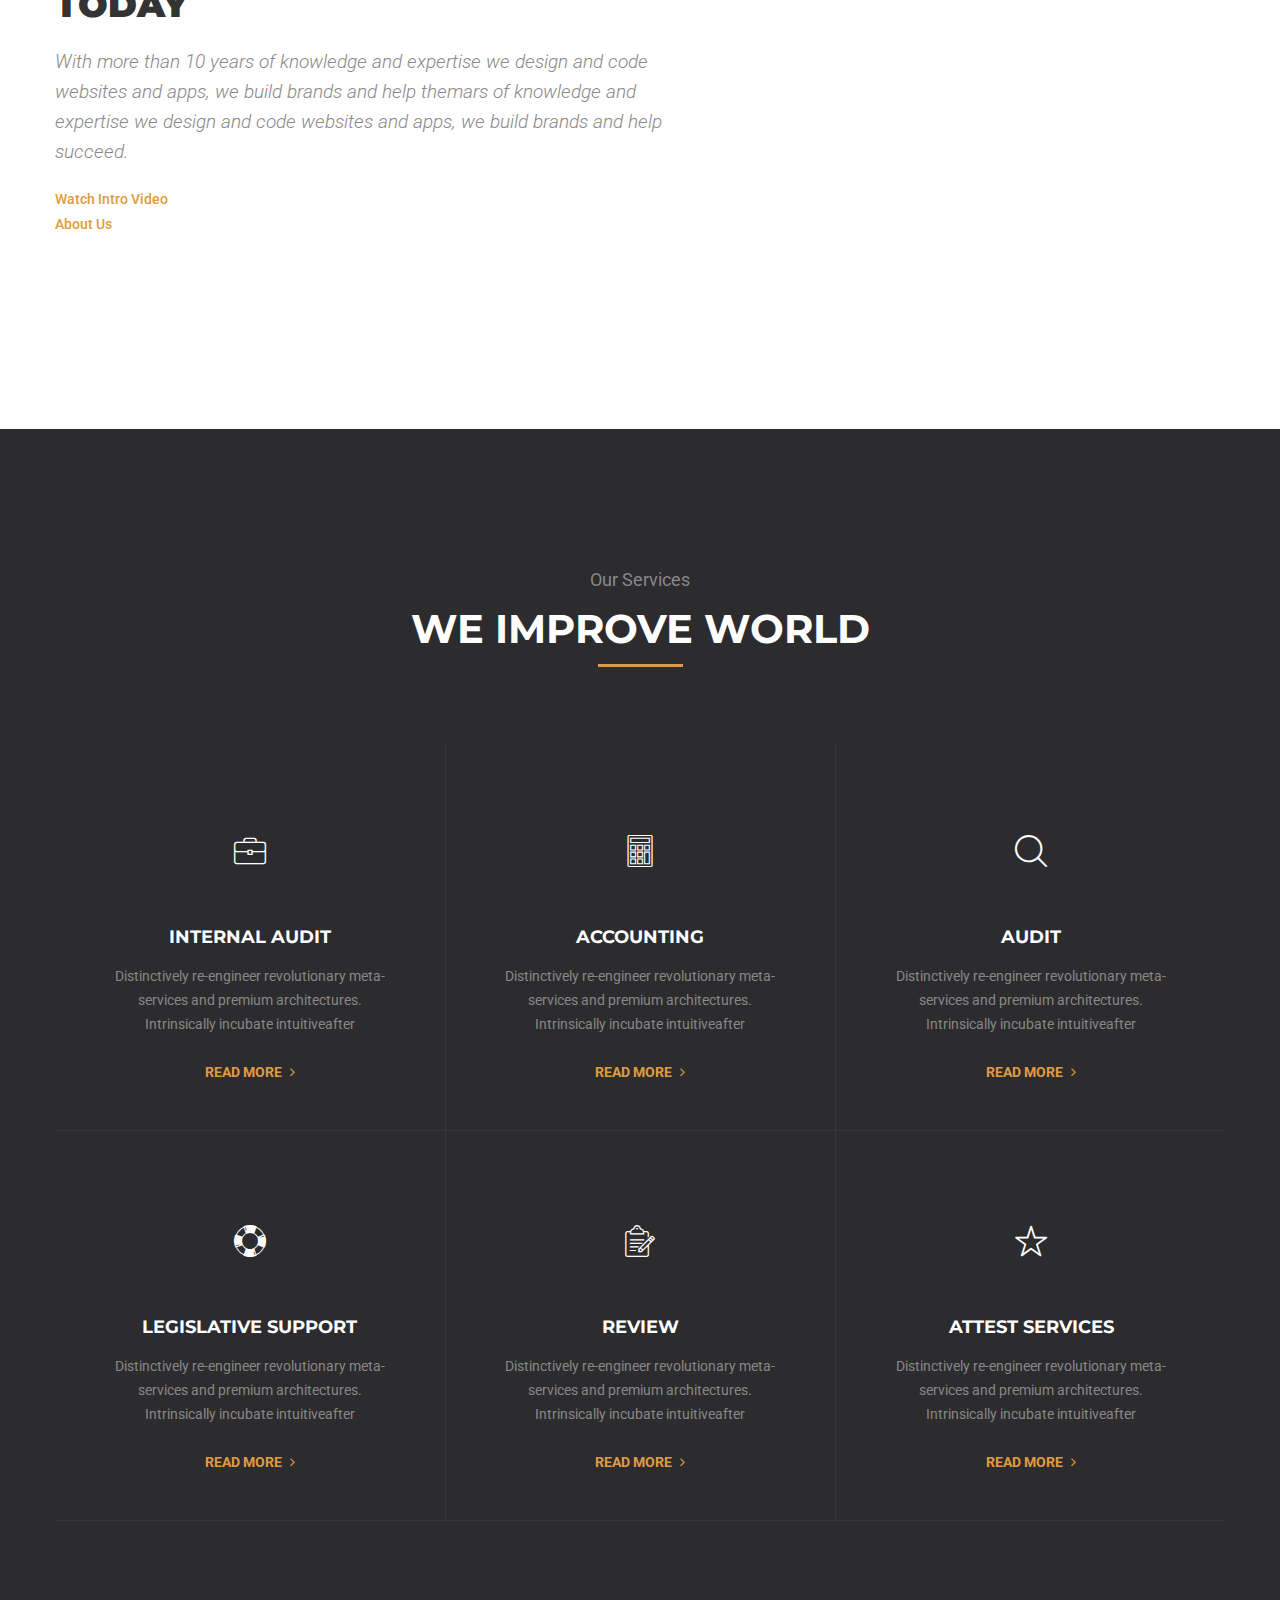
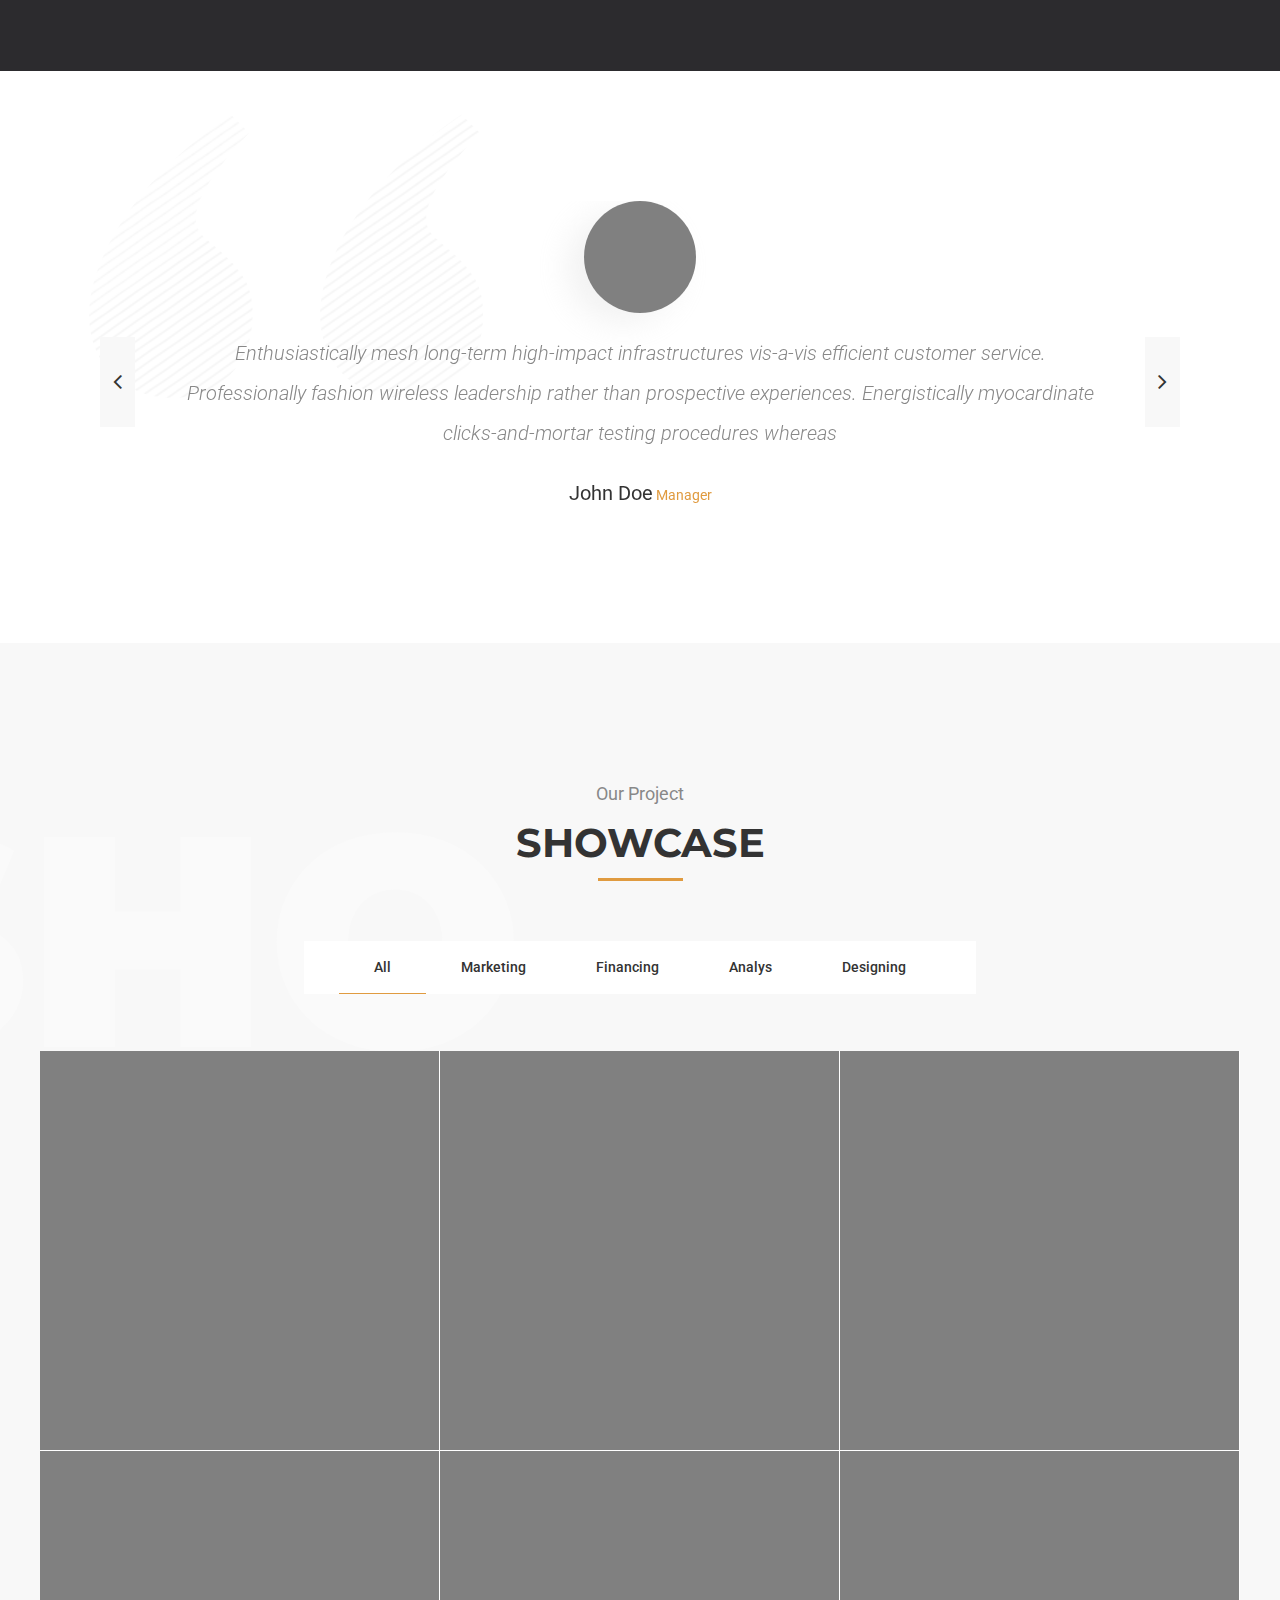
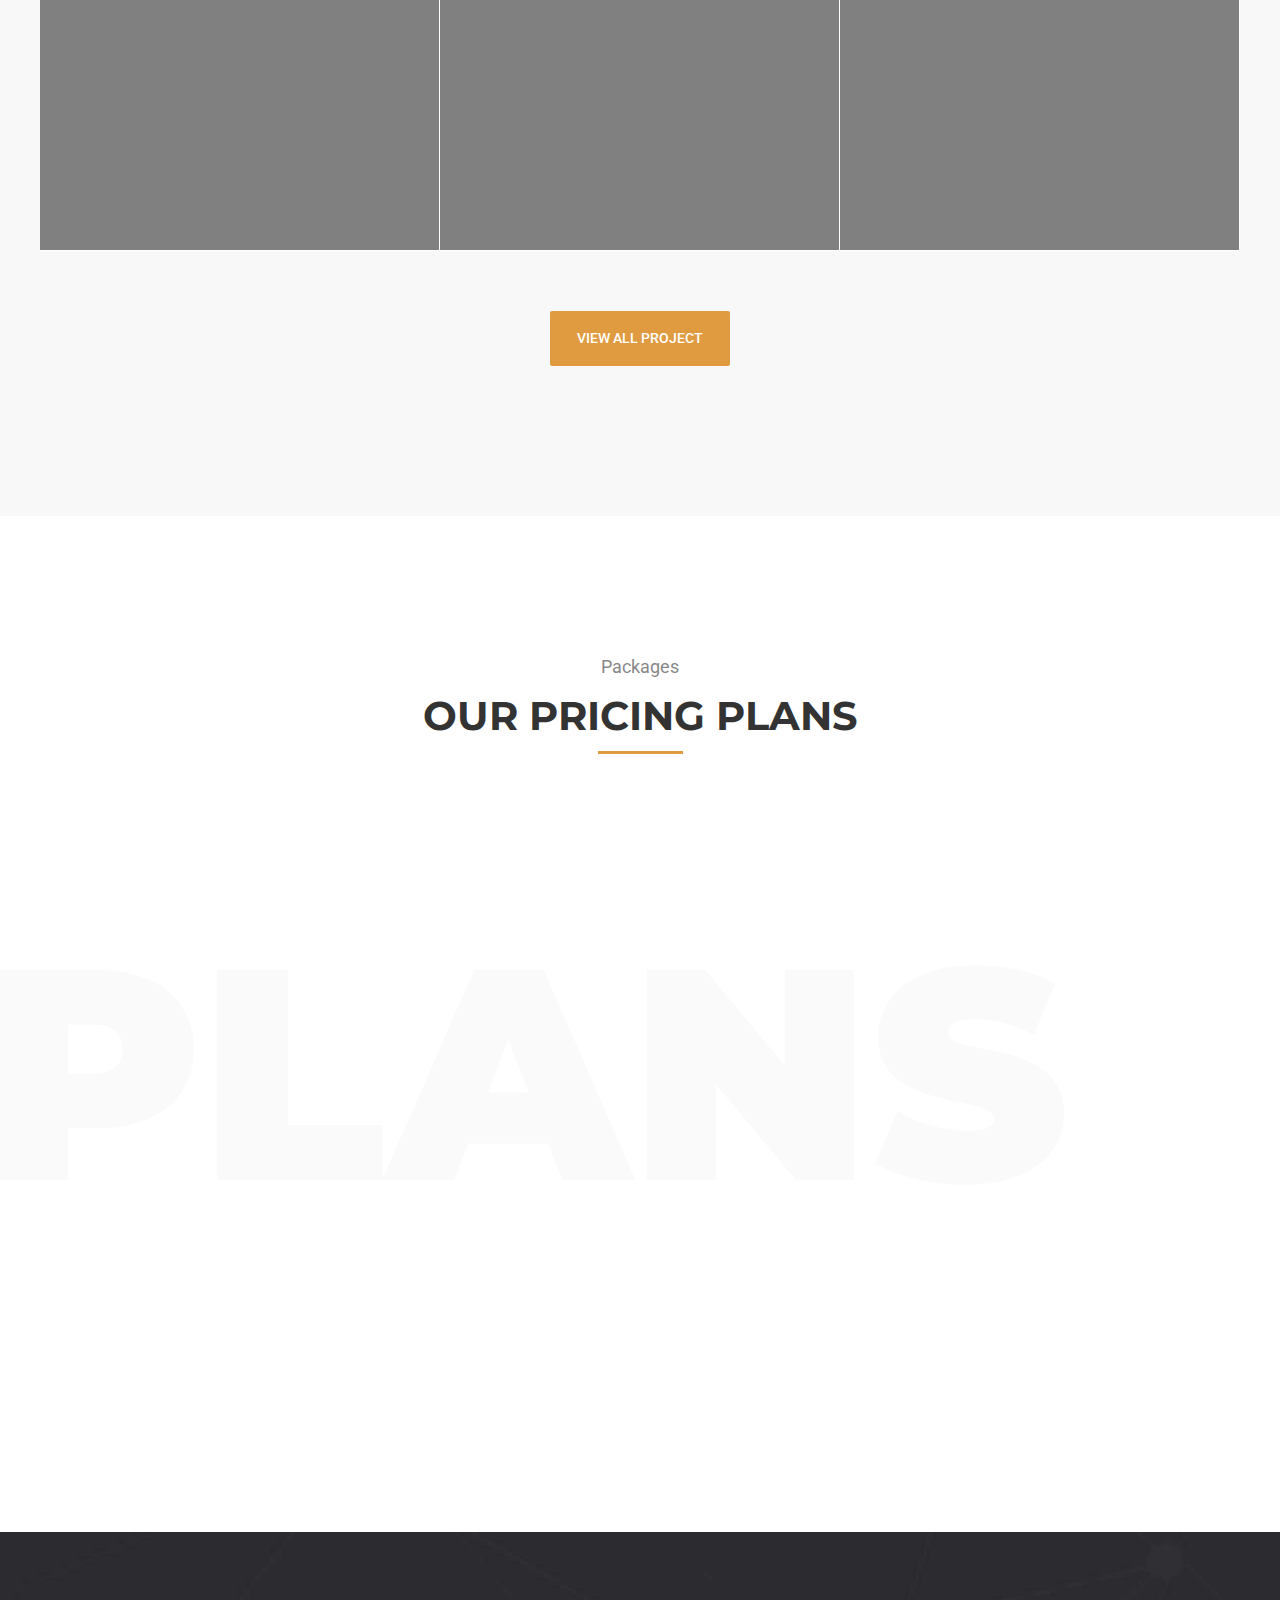
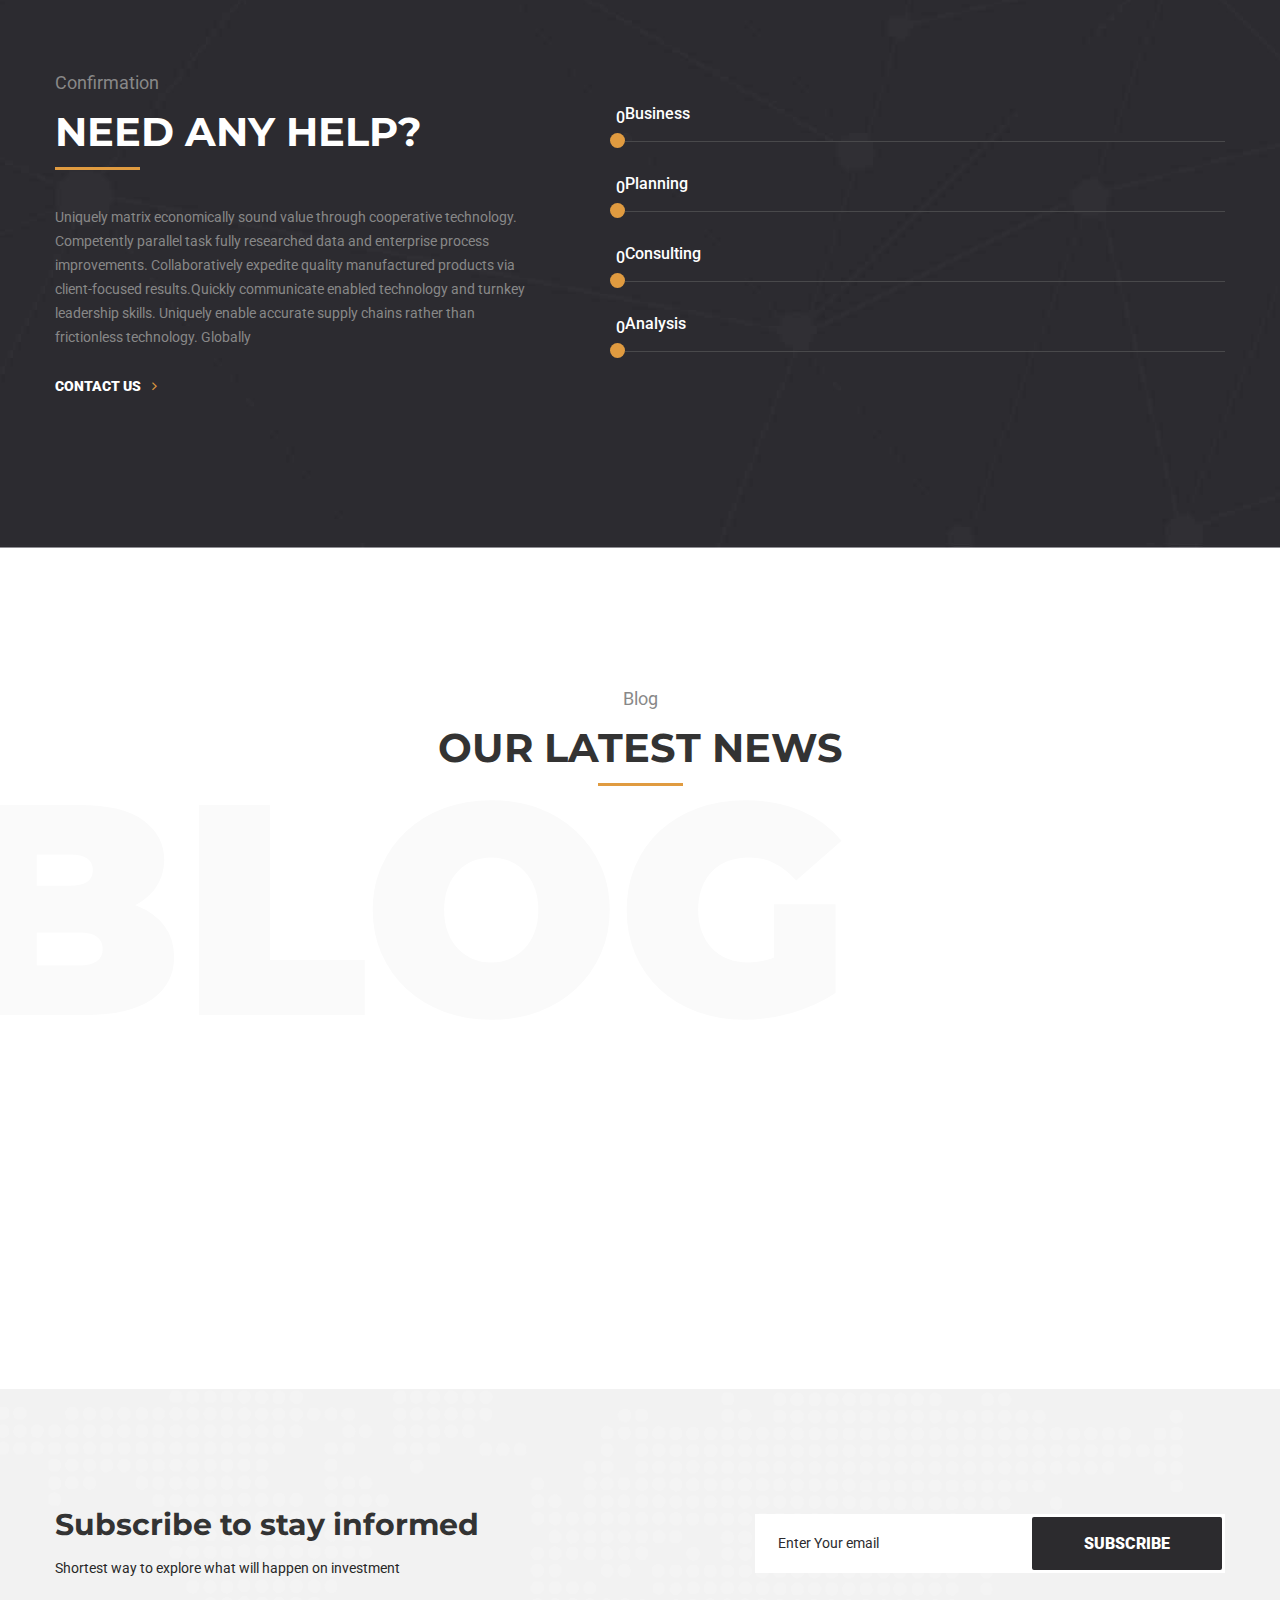
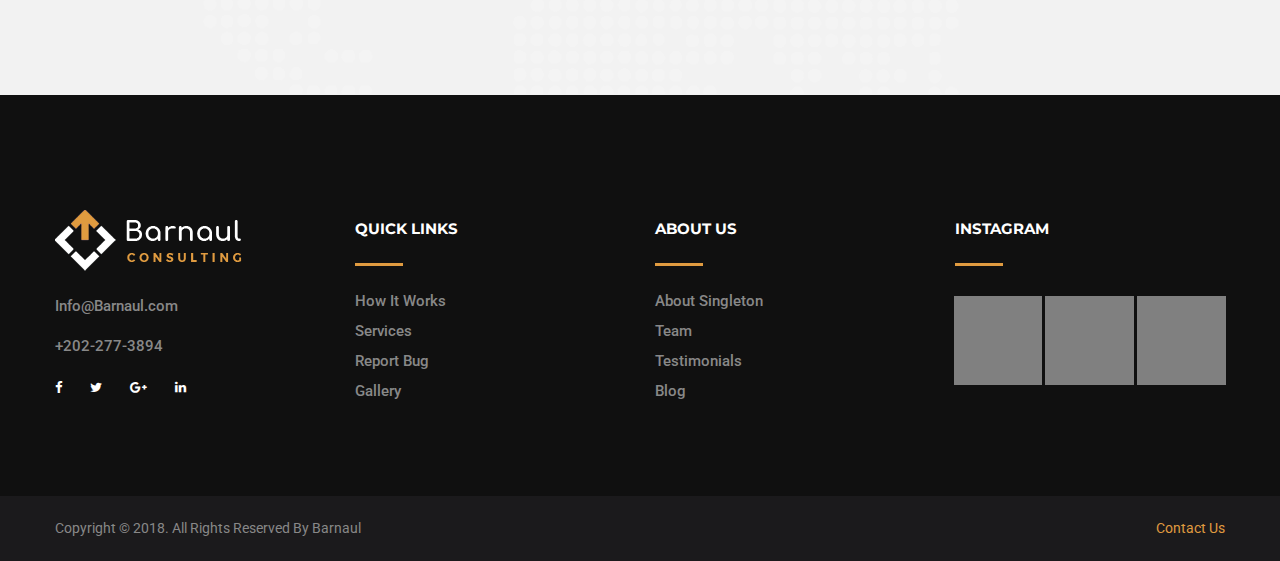
<file: index-2.html>
<!DOCTYPE html>
<html lang="en">
<head>
<meta charset="utf-8">
<title>Barnaul Consulting Experts HTML Template | Home Page TWo</title>

<!-- Stylesheets -->
<link href="css/bootstrap.css" rel="stylesheet">
<link href="plugins/revolution/css/settings.css" rel="stylesheet" type="text/css"><!-- REVOLUTION SETTINGS STYLES -->
<link href="plugins/revolution/css/layers.css" rel="stylesheet" type="text/css"><!-- REVOLUTION LAYERS STYLES -->
<link href="plugins/revolution/css/navigation.css" rel="stylesheet" type="text/css"><!-- REVOLUTION NAVIGATION STYLES -->
<link href="css/style.css" rel="stylesheet">
<link href="css/responsive.css" rel="stylesheet">

<link rel="shortcut icon" href="images/favicon.png" type="image/x-icon">
<link rel="icon" href="images/favicon.png" type="image/x-icon">
<!-- Responsive -->
<meta http-equiv="X-UA-Compatible" content="IE=edge">
<meta name="viewport" content="width=device-width, initial-scale=1.0, maximum-scale=1.0, user-scalable=0">
<!--[if lt IE 9]><script src="https://cdnjs.cloudflare.com/ajax/libs/html5shiv/3.7.3/html5shiv.js"></script><![endif]-->
<!--[if lt IE 9]><script src="js/respond.js"></script><![endif]-->
</head>

<body>

<div class="page-wrapper">
    <!-- Preloader -->
    <div class="preloader"></div>
 	
    <!-- Main Header-->
    <header class="main-header header-style-two">
        <!-- Main Box -->
        <div class="header-lower">
            <div class="auto-container">
        	   <div class="main-box clearfix">
                    <!--Logo Box-->
                    <div class="logo-box">
                        <div class="logo"><a href="index.html"><img src="images/logo.png" alt=""></a></div>
                    </div>
                    <!--Nav Outer-->
                    <div class="nav-outer clearfix">
                        <!-- Main Menu -->
                        <nav class="main-menu">
                            <div class="navbar-header">
                                <!-- Toggle Button -->    	
                                <button type="button" class="navbar-toggle" data-toggle="collapse" data-target=".navbar-collapse">
                                    <span class="icon-bar"></span>
                                    <span class="icon-bar"></span>
                                    <span class="icon-bar"></span>
                                </button>
                            </div>
                            
                            <div class="navbar-collapse collapse clearfix">
                                <ul class="navigation clearfix">
                                    <li class="current dropdown"><a href="index.html">Home</a>
                                        <ul>
                                            <li><a href="index.html">Home Page One</a></li>
                                            <li><a href="index-2.html">Home Page Two</a></li>
                                            <li class="dropdown"><a href="index.html">Header Styles</a>
                                                <ul>
                                                    <li><a href="index.html">Header Style One</a></li>
                                                    <li><a href="index-2.html">Header Style Two</a></li>
                                                </ul>
                                            </li>
                                        </ul>
                                    </li>
                                    <li class="dropdown"><a href="#">About us</a>
                                        <ul>
                                            <li><a href="about.html">About Us</a></li>
                                            <li><a href="team.html">Team</a></li>
                                        </ul>
                                    </li>
                                    <li class="dropdown"><a href="#">Services</a>
                                        <ul>
                                            <li><a href="services.html">All Services</a></li>
                                            <li><a href="services-single.html">Audit & Assurance</a></li>
                                            <li><a href="services-single.html">Financial Projections</a></li>
                                            <li><a href="services-single.html">Business Growth</a></li>
                                            <li><a href="services-single.html">Strategic Planning</a></li>
                                            <li><a href="services-single.html">Sustainability</a></li>
                                            <li><a href="services-single.html">Performance</a></li>
                                        </ul>
                                    </li>                              
                                    <li class="dropdown"><a href="#">News</a>
                                        <ul>
                                            <li><a href="blog-list.html">Blog List Type</a></li>
                                        <li><a href="blog-grid.html">Blog Grid Type</a></li>
                                        <li><a href="blog-single.html">Blog Single Post</a></li>
                                        <li><a href="error-page.html">404 Page</a></li>
                                        </ul>
                                    </li>
                                    <li class="dropdown"><a href="#">Gallery</a>
                                        <ul>
                                            <li><a href="gallery.html">Gallery</a></li>
                                            <li><a href="gallery-full-width.html">Gallery Full Width</a></li>
                                        </ul>
                                    </li>
                                    <li><a href="contact.html">Contact Us</a></li>
                                </ul>
                            </div>

                        </nav>
                        <!-- Main Menu End-->
                        
                        <!--Search Box-->
                        <div class="search-box-outer">
                            <!--Search Box-->
                            <div class="dropdown dropdown-outer">
                                <button class="search-box-btn dropdown-toggle" type="button" id="dropdownMenu3" data-toggle="dropdown" aria-haspopup="true" aria-expanded="false"><span class="fa fa-search"></span></button>
                                <ul class="dropdown-menu pull-right search-panel" aria-labelledby="dropdownMenu3">
                                    <li class="panel-outer">
                                        <div class="form-container">
                                            <form method="post" action="blog.html">
                                                <div class="form-group">
                                                    <input type="search" name="field-name" value="" placeholder="Search Here" required="">
                                                    <button type="submit" class="search-btn"><span class="fa fa-search"></span></button>
                                                </div>
                                            </form>
                                        </div>
                                    </li>
                                </ul>
                            </div>
                        </div><!--End earch Box-->
                    </div>
                </div>
            </div>
        </div>

        <!-- Sticky Header -->
        <div class="sticky-header">
            <div class="auto-container clearfix">
                <!--Logo-->
                <div class="logo pull-left">
                    <a href="index.html" title=""><img src="images/logo-small.png" alt="" title=""></a>
                </div>
                <!--Right Col-->
                <div class="pull-right">
                    <!-- Main Menu -->
                    <nav class="main-menu">
                        <div class="navbar-collapse collapse clearfix">
                            <ul class="navigation clearfix">
                                <li class="current dropdown"><a href="index.html">Home</a>
                                    <ul>
                                        <li><a href="index.html">Home Page One</a></li>
                                        <li><a href="index-2.html">Home Page Two</a></li>
                                        <li class="dropdown"><a href="index.html">Header Styles</a>
                                            <ul>
                                                <li><a href="index.html">Header Style One</a></li>
                                                <li><a href="index-2.html">Header Style Two</a></li>
                                            </ul>
                                        </li>
                                    </ul>
                                </li>
                                <li class="dropdown"><a href="#">About us</a>
                                    <ul>
                                        <li><a href="about.html">About Us</a></li>
                                        <li><a href="team.html">Team</a></li>
                                    </ul>
                                </li>
                                <li class="dropdown"><a href="#">Services</a>
                                    <ul>
                                        <li><a href="services.html">All Services</a></li>
                                        <li><a href="services-single.html">Audit & Assurance</a></li>
                                        <li><a href="services-single.html">Financial Projections</a></li>
                                        <li><a href="services-single.html">Business Growth</a></li>
                                        <li><a href="services-single.html">Strategic Planning</a></li>
                                        <li><a href="services-single.html">Sustainability</a></li>
                                        <li><a href="services-single.html">Performance</a></li>
                                    </ul>
                                </li>                              
                                <li class="dropdown"><a href="#">News</a>
                                    <ul>
                                        <li><a href="blog-list.html">Blog List Type</a></li>
                                        <li><a href="blog-grid.html">Blog Grid Type</a></li>
                                        <li><a href="blog-single.html">Blog Single Post</a></li>
                                        <li><a href="error-page.html">404 Page</a></li>
                                    </ul>
                                </li>
                                <li class="dropdown"><a href="#">Gallery</a>
                                    <ul>
                                        <li><a href="gallery.html">Gallery</a></li>
                                        <li><a href="gallery-full-width.html">Gallery Full Width</a></li>
                                    </ul>
                                </li>
                                <li><a href="contact.html">Contact Us</a></li>
                            </ul>
                        </div>
                    </nav><!-- Main Menu End-->
                </div>
            </div>
        </div>
    </header>
    <!--End Main Header -->
    
    <!--Main Slider-->
    <section class="main-slider">
        <div class="rev_slider_wrapper fullwidthbanner-container"  id="rev_slider_two_wrapper" data-source="gallery">
            <div class="rev_slider fullwidthabanner" id="rev_slider_two" data-version="5.4.1">
                <ul>
                    <!-- Slide 1 -->
                    <li data-description="Slide Description" data-easein="default" data-easeout="default" data-fsmasterspeed="1500" data-fsslotamount="7" data-fstransition="fade" data-hideafterloop="0" data-hideslideonmobile="off" data-index="rs-1688" data-masterspeed="default" data-param1="" data-param10="" data-param2="" data-param3="" data-param4="" data-param5="" data-param6="" data-param7="" data-param8="" data-param9="" data-rotate="0" data-saveperformance="off" data-slotamount="default" data-thumb="images/main-slider/image-1.jpg" data-title="Slide Title" data-transition="parallaxvertical">
                        
                        <img alt="" class="rev-slidebg" data-bgfit="cover" data-bgparallax="10" data-bgposition="center center" data-bgrepeat="no-repeat" data-no-retina="" src="images/main-slider/image-2.jpg"> 
                        

                        <div class="tp-caption" 
                        data-paddingbottom="[0,0,0,0]"
                        data-paddingleft="[0,0,0,0]"
                        data-paddingright="[0,0,0,0]"
                        data-paddingtop="[0,0,0,0]"
                        data-responsive_offset="on"
                        data-type="text"
                        data-height="none"
                        data-width="['1050','800','600','500']"
                        data-whitespace="normal"
                        data-hoffset="['0','0','0','0']"
                        data-voffset="['-25','-25','-100','-80']"
                        data-x="['center','center','center','center']"
                        data-y="['middle','middle','middle','middle']"
                        data-textalign="['top','top','top','top']"
                        data-frames='[{"from":"y:[-100%];z:0;rX:0deg;rY:0;rZ:0;sX:1;sY:1;skX:0;skY:0;","mask":"x:0px;y:0px;s:inherit;e:inherit;","speed":1500,"to":"o:1;","delay":1000,"ease":"Power3.easeInOut"},{"delay":"wait","speed":1000,"to":"auto:auto;","mask":"x:0;y:0;s:inherit;e:inherit;","ease":"Power3.easeInOut"}]'>
                            <h1 class="text-center text-uppercase">Welcome <br> To <span class="theme_color">Our Website</span></h1>
                        </div>

                        <div class="tp-caption" 
                        data-paddingbottom="[0,0,0,0]"
                        data-paddingleft="[0,0,0,0]"
                        data-paddingright="[0,0,0,0]"
                        data-paddingtop="[0,0,0,0]"
                        data-responsive_offset="on"
                        data-type="text"
                        data-height="none"
                        data-width="['780','800','600','500']"
                        data-whitespace="normal"
                        data-hoffset="['0','0','0','0']"
                        data-voffset="['115','115','25','40']"
                        data-x="['center','center','center','center']"
                        data-y="['middle','middle','middle','middle']"
                        data-textalign="['top','top','top','top']"
                        data-frames='[{"from":"y:[100%];z:0;rX:0deg;rY:0;rZ:0;sX:1;sY:1;skX:0;skY:0;","mask":"x:0px;y:0px;s:inherit;e:inherit;","speed":1500,"to":"o:1;","delay":1000,"ease":"Power3.easeInOut"},{"delay":"wait","speed":1000,"to":"auto:auto;","mask":"x:0;y:0;s:inherit;e:inherit;","ease":"Power3.easeInOut"}]'>
                            <p class="text alternate text-center">Iterative approaches to corporate strategy foster collaborative thinking to further<br> theoverall value proposition.</p>
                        </div>

                        <div class="tp-caption tp-resizeme" 
                        data-paddingbottom="[0,0,0,0]"
                        data-paddingleft="[0,0,0,0]"
                        data-paddingright="[0,0,0,0]"
                        data-paddingtop="[0,0,0,0]"
                        data-responsive_offset="on"
                        data-type="text"
                        data-height="none"
                        data-width="['560','700','600','450']"
                        data-whitespace="normal"
                        data-hoffset="['0','0','0','0']"
                        data-voffset="['210','210','120','140']"
                        data-x="['center','center','center','center']"
                        data-y="['middle','middle','middle','middle']"
                        data-textalign="['top','top','top','top']"
                        data-frames='[{"from":"y:[100%];z:0;rX:0deg;rY:0;rZ:0;sX:1;sY:1;skX:0;skY:0;","mask":"x:0px;y:0px;s:inherit;e:inherit;","speed":1500,"to":"o:1;","delay":1000,"ease":"Power3.easeInOut"},{"delay":"wait","speed":1000,"to":"auto:auto;","mask":"x:0;y:0;s:inherit;e:inherit;","ease":"Power3.easeInOut"}]'>
                            <div class="btns-box text-center">
                                <a href="#" class="theme-btn btn-style-one">OUR SERVICES</a>
                            </div>
                        </div>
                    </li>

                    <!-- Slide 1 -->
                    <li data-description="Slide Description" data-easein="default" data-easeout="default" data-fsmasterspeed="1500" data-fsslotamount="7" data-fstransition="fade" data-hideafterloop="0" data-hideslideonmobile="off" data-index="rs-1689" data-masterspeed="default" data-param1="" data-param10="" data-param2="" data-param3="" data-param4="" data-param5="" data-param6="" data-param7="" data-param8="" data-param9="" data-rotate="0" data-saveperformance="off" data-slotamount="default" data-thumb="images/main-slider/image-1.jpg" data-title="Slide Title" data-transition="parallaxvertical">
                        
                        <img alt="" class="rev-slidebg" data-bgfit="cover" data-bgparallax="10" data-bgposition="center center" data-bgrepeat="no-repeat" data-no-retina="" src="images/main-slider/image-1.jpg"> 
                        

                        <div class="tp-caption" 
                        data-paddingbottom="[0,0,0,0]"
                        data-paddingleft="[0,0,0,0]"
                        data-paddingright="[0,0,0,0]"
                        data-paddingtop="[0,0,0,0]"
                        data-responsive_offset="on"
                        data-type="text"
                        data-height="none"
                        data-width="['1050','800','600','500']"
                        data-whitespace="normal"
                        data-hoffset="['0','0','0','0']"
                        data-voffset="['-25','-25','-25','-80']"
                        data-x="['center','center','center','center']"
                        data-y="['middle','middle','middle','middle']"
                        data-textalign="['top','top','top','top']"
                        data-frames='[{"from":"y:[-100%];z:0;rX:0deg;rY:0;rZ:0;sX:1;sY:1;skX:0;skY:0;","mask":"x:0px;y:0px;s:inherit;e:inherit;","speed":1500,"to":"o:1;","delay":1000,"ease":"Power3.easeInOut"},{"delay":"wait","speed":1000,"to":"auto:auto;","mask":"x:0;y:0;s:inherit;e:inherit;","ease":"Power3.easeInOut"}]'>
                            <h1 class="text-center text-uppercase">Welcome <br> To <span class="theme_color">Our Website</span></h1>
                        </div>

                        <div class="tp-caption" 
                        data-paddingbottom="[0,0,0,0]"
                        data-paddingleft="[0,0,0,0]"
                        data-paddingright="[0,0,0,0]"
                        data-paddingtop="[0,0,0,0]"
                        data-responsive_offset="on"
                        data-type="text"
                        data-height="none"
                        data-width="['780','800','600','500']"
                        data-whitespace="normal"
                        data-hoffset="['0','0','0','0']"
                        data-voffset="['115','115','115','40']"
                        data-x="['center','center','center','center']"
                        data-y="['middle','middle','middle','middle']"
                        data-textalign="['top','top','top','top']"
                        data-frames='[{"from":"y:[100%];z:0;rX:0deg;rY:0;rZ:0;sX:1;sY:1;skX:0;skY:0;","mask":"x:0px;y:0px;s:inherit;e:inherit;","speed":1500,"to":"o:1;","delay":1000,"ease":"Power3.easeInOut"},{"delay":"wait","speed":1000,"to":"auto:auto;","mask":"x:0;y:0;s:inherit;e:inherit;","ease":"Power3.easeInOut"}]'>
                            <p class="text alternate text-center">Iterative approaches to corporate strategy foster collaborative thinking to further<br> theoverall value proposition.</p>
                        </div>

                        <div class="tp-caption tp-resizeme" 
                        data-paddingbottom="[0,0,0,0]"
                        data-paddingleft="[0,0,0,0]"
                        data-paddingright="[0,0,0,0]"
                        data-paddingtop="[0,0,0,0]"
                        data-responsive_offset="on"
                        data-type="text"
                        data-height="none"
                        data-width="['560','700','600','450']"
                        data-whitespace="normal"
                        data-hoffset="['0','0','0','0']"
                        data-voffset="['210','210','210','140']"
                        data-x="['center','center','center','center']"
                        data-y="['middle','middle','middle','middle']"
                        data-textalign="['top','top','top','top']"
                        data-frames='[{"from":"y:[100%];z:0;rX:0deg;rY:0;rZ:0;sX:1;sY:1;skX:0;skY:0;","mask":"x:0px;y:0px;s:inherit;e:inherit;","speed":1500,"to":"o:1;","delay":1000,"ease":"Power3.easeInOut"},{"delay":"wait","speed":1000,"to":"auto:auto;","mask":"x:0;y:0;s:inherit;e:inherit;","ease":"Power3.easeInOut"}]'>
                            <div class="btns-box text-center">
                                <a href="#" class="theme-btn btn-style-one">OUR SERVICES</a>
                            </div>
                        </div>
                    </li>
                </ul>
            </div>
        </div>
    </section>
    <!--End Main Slider-->

    <!-- Features Section -->
    <section class="features-section">
        <div class="auto-container">
            <div class="row clearfix">
                <!-- Feature Blcok -->
                <div class="feature-block col-md-4 col-sm-6 col-xs-12">
                    <div class="inner-box wow fadeInLeft" data-wow-duration="1500ms" data-wow-delay="0ms">
                        <div class="icon-box"><span class="flaticon-money"></span></div>
                        <h3><a href="#" title="">Economy</a></h3>
                        <p>Leverage agile frameworks to provide a robust synopsis for high level overviews. Iterative approaches to </p>
                    </div>
                </div>

                <!-- Feature Blcok -->
                <div class="feature-block col-md-4 col-sm-6 col-xs-12">
                    <div class="inner-box wow fadeInLeft" data-wow-duration="1500ms" data-wow-delay="500ms">
                        <div class="icon-box"><span class="flaticon-satellite"></span></div>
                        <h3><a href="#" title="">Equity</a></h3>
                        <p>Leverage agile frameworks to provide a robust synopsis for high level overviews. Iterative approaches to </p>
                    </div>
                </div>

                <!-- Feature Blcok -->
                <div class="feature-block col-md-4 col-sm-6 col-xs-12">
                    <div class="inner-box wow fadeInLeft" data-wow-duration="1500ms" data-wow-delay="1000ms">
                        <div class="icon-box"><span class="flaticon-networking-group"></span></div>
                        <h3><a href="#" title="">Connectivity</a></h3>
                        <p>Leverage agile frameworks to provide a robust synopsis for high level overviews. Iterative approaches to </p>
                    </div>
                </div>
            </div>
        </div>
    </section>
    <!-- End Features Section -->

    <!-- About Us -->
    <section class="about-style-two">
        <div class="float-text">ABOU</div>
        <div class="auto-container">
            <div class="row clearfix">
                <div class="content-column col-md-7 col-sm-12 col-xs-12">
                    <div class="inner-column">
                        <div class="sec-title">
                            <span>About Us</span>
                            <h2>My Specialization</h2>
                        </div>

                        <h3>Dynamically target high-payoff intellectual capital for customized technologies. Objectively integrate </h3>
                        
                        <div class="text">process-centric communities. Dramatically evisculate holistic innovation rather than client-centric data.Progressively maintain extensive infomediaries via extensible niches. Dramatically disseminate standardized metrics after resource-leveling processes. Objectively pursue diverse catalysts for change for interoperable cally </div>

                        <div class="image-box wow fadeInLeft" data-wow-duration="1500ms" data-wow-delay="0ms">
                            <img src="images/resource/about-img-2.jpg" alt="">
                            <div class="overlay-box">
                                <div class="text">
                                    <p>Integrate emerging core competencies before processcentric communities. Dramatically evisculate holistic innovation rather  client-centric data.</p>
                                </div>  
                                <div class="sign-img"><img src="images/resource/sign.png" alt="sign"></div>
                            </div>
                        </div>
                        
                    </div>
                </div>

                <div class="counter-column col-md-5 col-sm-12 col-xs-12">
                    <div class="inner-column">   
                        <div class="row clearfix">
                            <!-- About Block -->
                            <div class="about-block-two col-md-6 col-sm-6 col-xs-12">
                                <div class="inner-box">
                                    <div class="graph-outer">
                                        <input type="text" class="dial" data-fgColor="#dc9840" data-bgColor="#e7e6e6" data-width="65" data-height="65" data-linecap="normal"  value="75">
                                        <div class="inner-text count-box"><span class="count-text txt" data-stop="75" data-speed="2000"></span></div>
                                    </div>
                                    <h3>Planning</h3>
                                    <p>ing core competencies beforprocess-centric</p>
                                </div>
                            </div>

                            <!-- About Block -->
                            <div class="about-block-two col-md-6 col-sm-6 col-xs-12">
                                <div class="inner-box">
                                    <div class="graph-outer">
                                        <input type="text" class="dial" data-fgColor="#dc9840" data-bgColor="#e7e6e6" data-width="65" data-height="65" data-linecap="normal"  value="90">
                                        <div class="inner-text count-box"><span class="count-text txt" data-stop="90" data-speed="2000"></span></div>
                                    </div>
                                    <h3>Marketing</h3>
                                    <p>ing core competencies beforprocess-centric.</p>
                                </div>
                            </div>

                            <!-- About Block -->
                            <div class="about-block-two col-md-6 col-sm-6 col-xs-12">
                                <div class="inner-box">
                                    <div class="graph-outer">
                                        <input type="text" class="dial" data-fgColor="#dc9840" data-bgColor="#e7e6e6" data-width="65" data-height="65" data-linecap="normal"  value="89">
                                        <div class="inner-text count-box"><span class="count-text txt" data-stop="89" data-speed="2000"></span></div>
                                    </div>
                                    <h3>Analysis</h3>
                                    <p>ing core competencies beforprocess-centric.</p>
                                </div>
                            </div>

                            <!-- About Block -->
                            <div class="about-block-two col-md-6 col-sm-6 col-xs-12">
                                <div class="inner-box">
                                    <div class="graph-outer">
                                        <input type="text" class="dial" data-fgColor="#dc9840" data-bgColor="#e7e6e6" data-width="65" data-height="65" data-linecap="normal"  value="98">
                                        <div class="inner-text count-box"><span class="count-text txt" data-stop="98" data-speed="2000"></span></div>
                                    </div>
                                    <h3>Support</h3>
                                    <p>ing core competencies beforprocess-centric.</p>
                                </div>
                            </div>
                        </div>
                    </div>
                </div>
            </div>
        </div>
    </section>
    <!-- End About Section -->

    <!--Fun Facts Section-->
    <section class="fact-counter-section" style="background-image:url(images/background/7.jpg);">
        <div class="fact-counter">
            <div class="auto-container">
                <div class="row clearfix">
                    <!--Column-->
                    <div class="column counter-column col-md-3 col-sm-6 col-xs-12">
                        <div class="inner">
                            <div class="count-outer count-box">
                                <span class="count-text" data-speed="2000" data-stop="21">0</span>
                                <h4 class="counter-title">Years Of Business</h4>
                            </div>
                        </div>
                    </div>
                    <!--Column-->
                    <div class="column counter-column col-md-3 col-sm-6 col-xs-12">
                        <div class="inner">
                            <div class="count-outer count-box">
                                <span class="count-text" data-speed="2000" data-stop="56">0</span>
                                <h4 class="counter-title">Finished Project</h4>
                            </div>
                        </div>
                    </div>
                    <!--Column-->
                    <div class="column counter-column col-md-3 col-sm-6 col-xs-12">
                        <div class="inner">
                            <div class="count-outer count-box">
                                <span class="count-text" data-speed="2000" data-stop="15">0</span>
                                <h4 class="counter-title">Success Awards</h4>
                            </div>
                        </div>
                    </div>
            
                    <!--Column-->
                    <div class="column counter-column col-md-3 col-sm-6 col-xs-12">
                        <div class="inner">
                            <div class="count-outer count-box">
                                <span class="count-text" data-speed="2000" data-stop="36">0</span>
                                <h4 class="counter-title">Happy client</h4>
                            </div>
                        </div>
                    </div>
                    
                </div>
            </div>
        </div>
    </section>
    <!--End Fun Facts Section-->

    <!-- Video Section Two -->
    <section class="video-section-two">
        <div class="auto-container">
            <div class="row clearfix">
                <div class="content-column col-md-7 col-sm-6 col-xs-12">
                    <div class="inner-column">
                        <h2>today</h2>
                        <p>With more than 10 years of knowledge and expertise we design and code websites and apps, we build brands and help themars of knowledge and expertise we design and code websites and apps, we build brands and help succeed.</p>
                        <div class="video-link"><a href="https://www.youtube.com/watch?v=Fvae8nxzVz4" class="link" data-fancybox="gallery" data-caption="">Watch Intro Video <br>About Us</a></div>
                    </div>
                </div>

                <div class="video-column col-md-5 col-sm-6 col-xs-12">
                    <div class="video-image wow fadeInRight" data-wow-duration="1500ms" data-wow-delay="0ms">
                        <img src="images/resource/video-bg.jpg" alt="">
                        <a href="https://www.youtube.com/watch?v=Fvae8nxzVz4" class="link" data-fancybox="gallery" data-caption=""><span class="icon fa fa-play"></span></a>
                    </div>
                </div>
            </div>
        </div>
    </section>
    <!-- End Video Section Two-->

    <!-- Services Section -->
    <section class="services-section style-two">
        <div class="auto-container">
            <div class="sec-title centered">
                <span>Our Services</span>
                <h2>WE IMPROVE WORLD</h2>
            </div>

            <div class="services">
                <div class="services-outer clearfix">
                    <!-- Service Block -->
                    <div class="service-block col-md-4 col-sm-6 col-xs-12">
                        <div class="inner-box">
                            <div class="icon-box"><span class="flaticon-briefcase"></span></div>
                            <h3><a href="services-single.html">Internal Audit</a></h3>
                            <p>Distinctively re-engineer revolutionary meta-services and premium architectures. Intrinsically incubate intuitiveafter </p>
                            <a href="services-single.html" class="read-more">Read More <i class="fa fa-angle-right"></i></a>
                        </div>
                    </div>

                    <!-- Service Block -->
                    <div class="service-block col-md-4 col-sm-6 col-xs-12">
                        <div class="inner-box">
                            <div class="icon-box"><span class="flaticon-calculator"></span></div>
                            <h3><a href="services-single.html">Accounting</a></h3>
                            <p>Distinctively re-engineer revolutionary meta-services and premium architectures. Intrinsically incubate intuitiveafter </p>
                            <a href="services-single.html" class="read-more">Read More <i class="fa fa-angle-right"></i></a>
                        </div>
                    </div>

                    <!-- Service Block -->
                    <div class="service-block col-md-4 col-sm-6 col-xs-12">
                        <div class="inner-box">
                            <div class="icon-box"><span class="flaticon-magnifying-glass"></span></div>
                            <h3><a href="services-single.html">Audit</a></h3>
                            <p>Distinctively re-engineer revolutionary meta-services and premium architectures. Intrinsically incubate intuitiveafter </p>
                            <a href="services-single.html" class="read-more">Read More <i class="fa fa-angle-right"></i></a>
                        </div>
                    </div>

                    <!-- Service Block -->
                    <div class="service-block col-md-4 col-sm-6 col-xs-12">
                        <div class="inner-box">
                            <div class="icon-box"><span class="flaticon-boat-life-saver"></span></div>
                            <h3><a href="services-single.html">Legislative Support</a></h3>
                            <p>Distinctively re-engineer revolutionary meta-services and premium architectures. Intrinsically incubate intuitiveafter </p>
                            <a href="services-single.html" class="read-more">Read More <i class="fa fa-angle-right"></i></a>
                        </div>
                    </div>

                    <!-- Service Block -->
                    <div class="service-block col-md-4 col-sm-6 col-xs-12">
                        <div class="inner-box">
                            <div class="icon-box"><span class="flaticon-clipboards"></span></div>
                            <h3><a href="services-single.html">Review</a></h3>
                            <p>Distinctively re-engineer revolutionary meta-services and premium architectures. Intrinsically incubate intuitiveafter </p>
                            <a href="services-single.html" class="read-more">Read More <i class="fa fa-angle-right"></i></a>
                        </div>
                    </div>

                    <!-- Service Block -->
                    <div class="service-block col-md-4 col-sm-6 col-xs-12">
                        <div class="inner-box">
                            <div class="icon-box"><span class="flaticon-star"></span></div>
                            <h3><a href="services-single.html">Attest Services</a></h3>
                            <p>Distinctively re-engineer revolutionary meta-services and premium architectures. Intrinsically incubate intuitiveafter </p>
                            <a href="services-single.html" class="read-more">Read More <i class="fa fa-angle-right"></i></a>
                        </div>
                    </div>


                </div>
            </div>
        </div>
    </section>
    <!-- End Services Section -->

    <section class="testimonial-area">
        <div class="auto-container">
            <div class="testimonial-slider owl-carousel owl-theme">
                <!-- Slide Item -->
                <div class="slide-item">
                    <div class="thumb"><img src="images/resource/thumb-1.jpg" alt=""></div>
                    <div class="text">Enthusiastically mesh long-term high-impact infrastructures vis-a-vis efficient customer service. Professionally fashion wireless leadership rather than prospective experiences. Energistically myocardinate clicks-and-mortar testing procedures whereas</div>
                    <div class="info-box">
                        <span class="name">John Doe</span> 
                        <span class="designation">Manager</span>
                    </div>
                </div>

                <!-- Slide Item -->
                <div class="slide-item">
                    <div class="thumb"><img src="images/resource/thumb-1.jpg" alt=""></div>
                    <div class="text">Enthusiastically mesh long-term high-impact infrastructures vis-a-vis efficient customer service. Professionally fashion wireless leadership rather than prospective experiences. Energistically myocardinate clicks-and-mortar testing procedures whereas</div>
                    <div class="info-box">
                        <span class="name">John Doe</span> 
                        <span class="designation">Manager</span>
                    </div>
                </div>

                <!-- Slide Item -->
                <div class="slide-item">
                    <div class="thumb"><img src="images/resource/thumb-1.jpg" alt=""></div>
                    <div class="text">Enthusiastically mesh long-term high-impact infrastructures vis-a-vis efficient customer service. Professionally fashion wireless leadership rather than prospective experiences. Energistically myocardinate clicks-and-mortar testing procedures whereas</div>
                    <div class="info-box">
                        <span class="name">John Doe</span> 
                        <span class="designation">Manager</span>
                    </div>
                </div>

                <!-- Slide Item -->
                <div class="slide-item">
                    <div class="thumb"><img src="images/resource/thumb-1.jpg" alt=""></div>
                    <div class="text">Enthusiastically mesh long-term high-impact infrastructures vis-a-vis efficient customer service. Professionally fashion wireless leadership rather than prospective experiences. Energistically myocardinate clicks-and-mortar testing procedures whereas</div>
                    <div class="info-box">
                        <span class="name">John Doe</span> 
                        <span class="designation">Manager</span>
                    </div>
                </div>

                <!-- Slide Item -->
                <div class="slide-item">
                    <div class="thumb"><img src="images/resource/thumb-1.jpg" alt=""></div>
                    <div class="text">Enthusiastically mesh long-term high-impact infrastructures vis-a-vis efficient customer service. Professionally fashion wireless leadership rather than prospective experiences. Energistically myocardinate clicks-and-mortar testing procedures whereas</div>
                    <div class="info-box">
                        <span class="name">John Doe</span> 
                        <span class="designation">Manager</span>
                    </div>
                </div>

                <!-- Slide Item -->
                <div class="slide-item">
                    <div class="thumb"><img src="images/resource/thumb-1.jpg" alt=""></div>
                    <div class="text">Enthusiastically mesh long-term high-impact infrastructures vis-a-vis efficient customer service. Professionally fashion wireless leadership rather than prospective experiences. Energistically myocardinate clicks-and-mortar testing procedures whereas</div>
                    <div class="info-box">
                        <span class="name">John Doe</span> 
                        <span class="designation">Manager</span>
                    </div>
                </div>      
            </div>
        </div>
    </section>

    <!-- Gallery Section -->
    <section class="gallery-section style-two">
        <div class="float-text">sho</div>
        <div class="auto-container">
            <div class="sec-title centered">
                <span>Our Project</span>
                <h2>Showcase</h2>
            </div>
             <!--MixitUp Galery-->
            <div class="mixitup-gallery">
                <!--Filter-->
                <div class="filters text-center clearfix">                     
                    <ul class="filter-tabs filter-btns clearfix">
                        <li class="active filter" data-role="button" data-filter="all">All</li>
                        <li class="filter" data-role="button" data-filter=".marketing">Marketing</li>
                        <li class="filter" data-role="button" data-filter=".financing">Financing</li>
                        <li class="filter" data-role="button" data-filter=".analys">Analys</li>
                        <li class="filter" data-role="button" data-filter=".designing">Designing</li>
                    </ul>
                </div>

                <div class="filter-list row clearfix">
                    <!-- Project item -->
                    <div class="gallery-item mix mix_all all designing financing col-md-4 col-sm-6 col-xs-12">
                        <div class="inner-box">
                            <div class="image-box">
                                <div class="image"><img src="images/gallery/project-7.jpg" alt=""></div>
                                <div class="overlay-box">
                                    <div class="link">
                                        <a href="images/gallery/project-7.jpg" class="lightbox-image" title="Image Caption" data-fancybox="Gallery"><span class="icon flaticon-link"></span></a>
                                    </div>
                                </div>
                            </div>
                        </div>
                    </div>

                    <!-- Project item -->
                    <div class="gallery-item mix mix_all all analys marketing col-md-4 col-sm-6 col-xs-12">
                        <div class="inner-box">
                            <div class="image-box">
                                <div class="image"><img src="images/gallery/project-2.jpg" alt=""></div>
                                <div class="overlay-box">
                                    <div class="link">
                                        <a href="images/gallery/project-2.jpg" class="lightbox-image" title="Image Caption" data-fancybox="Gallery"><span class="icon flaticon-link"></span></a>
                                    </div>
                                </div>
                            </div>
                        </div>
                    </div>

                    <!-- Project item -->
                    <div class="gallery-item mix mix_all all designing financing col-md-4 col-sm-6 col-xs-12">
                        <div class="inner-box">
                            <div class="image-box">
                                <div class="image"><img src="images/gallery/project-3.jpg" alt=""></div>
                                <div class="overlay-box">
                                    <div class="link">
                                        <a href="images/gallery/project-3.jpg" class="lightbox-image" title="Image Caption" data-fancybox="Gallery"><span class="icon flaticon-link"></span></a>
                                    </div>
                                </div>
                            </div>
                        </div>
                    </div>

                    <!-- Project item -->
                    <div class="gallery-item mix mix_all all designing financing col-md-4 col-sm-6 col-xs-12">
                        <div class="inner-box">
                            <div class="image-box">
                                <div class="image"><img src="images/gallery/project-4.jpg" alt=""></div>
                                <div class="overlay-box">
                                    <div class="link">
                                        <a href="images/gallery/project-4.jpg" class="lightbox-image" title="Image Caption" data-fancybox="Gallery"><span class="icon flaticon-link"></span></a>
                                    </div>
                                </div>
                            </div>
                        </div>
                    </div>

                    <!-- Project item -->
                    <div class="gallery-item mix mix_all all analys marketing col-md-4 col-sm-6 col-xs-12">
                        <div class="inner-box">
                            <div class="image-box">
                                <div class="image"><img src="images/gallery/project-5.jpg" alt=""></div>
                                <div class="overlay-box">
                                    <div class="link">
                                        <a href="images/gallery/project-5.jpg" class="lightbox-image" title="Image Caption" data-fancybox="Gallery"><span class="icon flaticon-link"></span></a>
                                    </div>
                                </div>
                            </div>
                        </div>
                    </div>

                    <!-- Project item -->
                    <div class="gallery-item mix mix_all all analys marketing col-md-4 col-sm-6 col-xs-12">
                        <div class="inner-box">
                            <div class="image-box">
                                <div class="image"><img src="images/gallery/project-6.jpg" alt=""></div>
                                <div class="overlay-box">
                                    <div class="link">
                                        <a href="images/gallery/project-6.jpg" class="lightbox-image" title="Image Caption" data-fancybox="Gallery"><span class="icon flaticon-link"></span></a>
                                    </div>
                                </div>
                            </div>
                        </div>
                    </div>
                </div>
            </div>
            <div class="btn-box">
                <a href="gallery.html" class="theme-btn btn-style-two">view All Project</a>
            </div>
        </div>
    </section>
    <!-- End Gallery section -->

    <!--Pricing Section-->
    <section class="pricing-section">
        <div class="float-text">plans</div>
        <div class="auto-container">      
            <div class="sec-title centered">
                <span>Packages</span>
                <h2>Our Pricing Plans</h2>
            </div>      
            <div class="row clearfix">
                <!--Price Table-->
                <div class="pricing-table col-md-4 col-sm-6 col-xs-12">
                    <div class="inner-box wow fadeInLeft" data-wow-duration="1500ms" data-wow-delay="0ms">
                        <div class="table-header">
                            <div class="title">
                                <h4>Starter</h4>
                                <span>Basic Solution</span>
                            </div>
                            <div class="price">$<h2>25<small> m</small></h2></div>
                        </div>
                        
                        <div class="table-content">
                            <ul>
                                <li><span>One</span> database</li>
                                <li>Unlimited websites</li>
                                <li>CMS <span>Navigation</span></li>
                                <li>Free updates</li>
                                <li><span>Priority</span> support</li>
                            </ul>
                        </div>
                        
                        <div class="table-footer">
                            <a href="#" class="theme-btn btn-style-three">Choose plan</a>
                        </div>
                        
                    </div>
                </div>

                <!--Price Table-->
                <div class="pricing-table col-md-4 col-sm-6 col-xs-12">
                    <div class="inner-box wow fadeInUp" data-wow-duration="1500ms" data-wow-delay="0ms">
                        <div class="table-header">
                            <div class="title">
                                <h4>Professional</h4>
                                <span>Advanced Platform</span>
                            </div>
                            <div class="price">$<h2>50<small> m</small></h2></div>
                        </div>
                        
                        <div class="table-content">
                            <ul>
                                <li><span>One</span> database</li>
                                <li>Unlimited websites</li>
                                <li>CMS <span>Navigation</span></li>
                                <li>Free updates</li>
                                <li><span>Priority</span> support</li>
                            </ul>
                        </div>
                        
                        <div class="table-footer">
                            <a href="#" class="theme-btn btn-style-three">Choose plan</a>
                        </div>
                        
                    </div>
                </div>

                <!--Price Table-->
                <div class="pricing-table col-md-4 col-sm-6 col-xs-12">
                    <div class="inner-box wow fadeInRight" data-wow-duration="1500ms" data-wow-delay="0ms">
                        <div class="table-header">
                            <div class="title">
                                <h4>Enterprise</h4>
                                <span>Customizable Platform</span>
                            </div>
                            <div class="price">$<h2>75<small> m</small></h2></div>
                        </div>
                        
                        <div class="table-content">
                            <ul>
                                <li><span>One</span> database</li>
                                <li>Unlimited websites</li>
                                <li>CMS <span>Navigation</span></li>
                                <li>Free updates</li>
                                <li><span>Priority</span> support</li>
                            </ul>
                        </div>
                        
                        <div class="table-footer">
                            <a href="#" class="theme-btn btn-style-three">Choose plan</a>
                        </div>
                        
                    </div>
                </div>

            </div>
        </div>
    </section>
    <!-- End Pricing Section -->

    <!-- Help Section -->
    <section class="help-section" style="background-image: url(images/background/5.jpg);">
        <div class="auto-container">
            <div class="row clearfix">
                <div class="content-column col-md-5 col-sm-12 col-xs-12">
                    <div class="sec-title light">
                        <span>Confirmation</span>
                        <h2>Need Any Help?</h2>                        
                    </div>
                    <p>Uniquely matrix economically sound value through cooperative technology. Competently parallel task fully researched data and enterprise process improvements. Collaboratively expedite quality manufactured products via client-focused results.Quickly communicate enabled technology and turnkey leadership skills. Uniquely enable accurate supply chains rather than frictionless technology. Globally </p> 
                    <a href="content.html" class="contact-us">Contact Us <i class="fa fa-angle-right"></i></a>
                </div>

                <div class="progress-column col-md-7 col-sm-12 col-xs-12">
                   <!--Progress Bars-->
                    <div class="inner-column">
                        <div class="progress-bars">
                            
                            <!--Skill Item-->
                            <div class="bar-item">
                                <div class="skill-header clearfix">
                                    <div class="skill-title">Business</div>
                                </div>
                                <div class="skill-bar">
                                    <div class="bar-inner"><div class="bar progress-line" data-width="86"><div class="skill-percentage"><div class="count-box"><span class="count-text" data-speed="2000" data-stop="86">0</span></div></div></div></div>
                                </div>
                            </div>

                            <!--Skill Item-->
                            <div class="bar-item">
                                <div class="skill-header clearfix">
                                    <div class="skill-title">Planning</div>
                                </div>
                                <div class="skill-bar">
                                    <div class="bar-inner"><div class="bar progress-line" data-width="73"><div class="skill-percentage"><div class="count-box"><span class="count-text" data-speed="2000" data-stop="73">0</span></div></div></div></div>
                                </div>
                            </div>

                            <!--Skill Item-->
                            <div class="bar-item">
                                <div class="skill-header clearfix">
                                    <div class="skill-title">Consulting</div>
                                </div>
                                <div class="skill-bar">
                                    <div class="bar-inner"><div class="bar progress-line" data-width="95"><div class="skill-percentage"><div class="count-box"><span class="count-text" data-speed="2000" data-stop="95">0</span></div></div></div></div>
                                </div>
                            </div>

                            <!--Skill Item-->
                            <div class="bar-item">
                                <div class="skill-header clearfix">
                                    <div class="skill-title">Analysis</div>
                                </div>
                                <div class="skill-bar">
                                    <div class="bar-inner"><div class="bar progress-line" data-width="65"><div class="skill-percentage"><div class="count-box"><span class="count-text" data-speed="2000" data-stop="65">0</span></div></div></div></div>
                                </div>
                            </div>  
                        </div>
                    </div>
                </div>
            </div>
        </div>
    </section>
    <!-- End Help Section -->

    <!-- News Section -->
    <section class="news-section style-two">
        <div class="float-text">blog</div>
        <div class="auto-container">
            <div class="sec-title centered">
                <span>Blog</span>
                <h2>Our Latest News</h2>
            </div>

            <div class="row clearfix">
                <!-- News Block -->
                <div class="news-block-two col-md-6 col-sm-12 col-xs-12">
                    <div class="inner-box wow fadeInLeft" data-wow-duration="1500ms" data-wow-delay="0ms">
                        <div class="image-box">
                            <div class="image"><a href="blog-single.html"><img src="images/resource/news-4.jpg" alt=""></a></div>
                            <div class="caption-box">
                                <div class="date">22 Feb 2018</div>
                                <div class="title">
                                    <h3><a href="blog-single.html">Bain helps transportation &amp; logistics companies</a></h3>
                                    <a href="blog-single.html" class="read-more">Read More <i class="fa fa-angle-right"></i></a>
                                </div>
                            </div>
                        </div>
                    </div>
                </div>

                <!-- News Block -->
                <div class="news-block-two col-md-6 col-sm-12 col-xs-12">
                    <div class="inner-box wow fadeInRight" data-wow-duration="1500ms" data-wow-delay="0ms">
                        <div class="image-box">
                            <div class="image"><a href="blog-single.html"><img src="images/resource/news-5.jpg" alt=""></a></div>
                            <div class="caption-box">
                                <div class="date">22 Feb 2018</div>
                                <div class="title">
                                    <h3><a href="blog-single.html">Developing a strategy & roadmap for clients</a></h3>
                                    <a href="blog-single.html" class="read-more">Read More <i class="fa fa-angle-right"></i></a>
                                </div>
                            </div>
                        </div>
                    </div>
                </div>
            </div>
        </div>
    </section>
    <!-- End News Section -->

    <!-- Subscribe Section -->
    <section class="subscribe-section style-two" style="background-image: url(images/background/pattern-2.png);">
        <div class="auto-container">
            <div class="row clearfix">
                <div class="title-column col-lg-7 col-md-6 col-sm-12 col-xs-12">
                    <h2>Subscribe to stay informed</h2>
                    <p>Shortest way to explore what will happen on investment</p>
                </div>

                <div class="form-column col-lg-5 col-md-6 col-sm-12 col-xs-12">
                    <div class="subscribe-form">
                        <form method="post" action="contact.html">
                            <div class="form-group">
                                <input type="email" name="email" value="" placeholder="Enter Your email" required="">
                                <button type="submit" class="theme-btn btn-style-three">Subscribe</button>
                            </div>
                        </form>
                    </div>
                </div>
            </div>
        </div>
    </section>
    <!-- End Subscribe Section -->

    <!-- Main Footer -->
    <footer class="main-footer" style="background-image: url(images/background/6.jpg);">
        <div class="auto-container">
        
            <!--Widgets Section-->
            <div class="widgets-section">
                <div class="row clearfix">
                    <!--Big Column-->
                    <div class="big-column col-md-6 col-sm-12 col-xs-12">
                        <div class="row clearfix">
                            
                            <!--Footer Column-->
                            <div class="footer-column col-md-6 col-sm-6 col-xs-12">
                                <div class="footer-widget about-widget">
                                    <div class="footer-logo">
                                        <figure>
                                            <a href="index.html"><img src="images/footer-logo.png" alt=""></a>
                                        </figure>
                                    </div>
                                    <div class="widget-content">
                                        <ul class="contact-info">
                                            <li>Info@Barnaul.com</li>
                                            <li>+202-277-3894</li>
                                        </ul>
                                        <ul class="social-icon-three">
                                            <li><a href="#"><i class="fa fa-facebook-f"></i></a></li>
                                            <li><a href="#"><i class="fa fa-twitter"></i></a></li>
                                            <li><a href="#"><i class="fa fa-google-plus"></i></a></li>
                                            <li><a href="#"><i class="fa fa-linkedin"></i></a></li>
                                        </ul>
                                    </div>
                                </div>
                            </div>
                            
                            <!--Footer Column-->
                            <div class="footer-column col-md-6 col-sm-6 col-xs-12">
                                <div class="footer-widget links-widget">
                                    <h2 class="widget-title">QUICK LINKS</h2>
                                    <div class="widget-content">
                                        <ul class="list">
                                            <li><a href="#">How It Works</a></li>
                                            <li><a href="#">Services</a></li>
                                            <li><a href="#">Report Bug</a></li>
                                            <li><a href="#">Gallery</a></li>
                                        </ul>
                                    </div>
                                </div>  
                            </div>         
                        </div>
                    </div>
                    
                    <!--Big Column-->
                    <div class="big-column col-md-6 col-sm-12 col-xs-12">
                        <div class="row clearfix">
                            
                            <!--Footer Column-->
                            <div class="footer-column col-md-6 col-sm-6 col-xs-12">
                                <div class="footer-widget links-widget">
                                    <h2 class="widget-title">About Us</h2>
                                    <div class="widget-content">
                                        <ul class="list">
                                            <li><a href="#">About Singleton</a></li>
                                            <li><a href="#">Team</a></li>
                                            <li><a href="#">Testimonials</a></li>
                                            <li><a href="#">Blog</a></li>
                                        </ul>
                                    </div>
                                </div> 
                            </div>

                            <!--Footer Column-->
                            <div class="footer-column col-md-6 col-sm-6 col-xs-12">
                                <div class="footer-widget gallery-widget">
                                    <h2 class="widget-title">Instagram</h2>
                                    <div class="widget-content">
                                        <div class="outer clearfix">
                                            <figure class="image">
                                                <a href="images/gallery/project-7.jpg" class="lightbox-image" title="Image Title Here"><img src="images/resource/insta-1.jpg" alt=""></a>
                                            </figure>

                                            <figure class="image">
                                                <a href="images/gallery/project-2.jpg" class="lightbox-image" title="Image Title Here"><img src="images/resource/insta-2.jpg" alt=""></a>
                                            </figure>

                                            <figure class="image">
                                                <a href="images/gallery/project-3.jpg" class="lightbox-image" title="Image Title Here"><img src="images/resource/insta-3.jpg" alt=""></a>
                                            </figure>
                                        </div>
                                    </div>       
                                </div>
                            </div>
                        </div>
                    </div>
                </div>
            </div>
        </div>
        
        <!--Footer Bottom-->
         <div class="footer-bottom">
            <div class="auto-container">
                <div class="copyright-text clearfix">
                    <p>Copyright © 2018. All Rights Reserved By  <a href="index.html">Barnaul</a></p>
                    <a href="contact.html" class="contact-link">Contact Us</a>
                </div>
            </div>
        </div>
    </footer>
    <!-- End Main Footer -->

</div>  
<!--End pagewrapper-->

<!--Scroll to top-->
<div class="scroll-to-top scroll-to-target" data-target="html"><span class="fa fa-angle-double-up"></span></div>

<script src="js/jquery.js"></script> 
<script src="js/bootstrap.min.js"></script>
<!--Revolution Slider-->
<script src="plugins/revolution/js/jquery.themepunch.revolution.min.js"></script>
<script src="plugins/revolution/js/jquery.themepunch.tools.min.js"></script>
<script src="plugins/revolution/js/extensions/revolution.extension.actions.min.js"></script>
<script src="plugins/revolution/js/extensions/revolution.extension.carousel.min.js"></script>
<script src="plugins/revolution/js/extensions/revolution.extension.kenburn.min.js"></script>
<script src="plugins/revolution/js/extensions/revolution.extension.layeranimation.min.js"></script>
<script src="plugins/revolution/js/extensions/revolution.extension.migration.min.js"></script>
<script src="plugins/revolution/js/extensions/revolution.extension.navigation.min.js"></script>
<script src="plugins/revolution/js/extensions/revolution.extension.parallax.min.js"></script>
<script src="plugins/revolution/js/extensions/revolution.extension.slideanims.min.js"></script>
<script src="plugins/revolution/js/extensions/revolution.extension.video.min.js"></script>
<script src="js/main-slider-script.js"></script>
<!--End Revolution Slider-->
<script src="js/jquery.fancybox.js"></script>
<script src="js/owl.js"></script>
<script src="js/mixitup.js"></script>
<script src="js/knob.js"></script>
<script src="js/appear.js"></script>
<script src="js/validate.js"></script>
<script src="js/wow.js"></script>
<script src="js/script.js"></script>
</body>
</html>
</file>
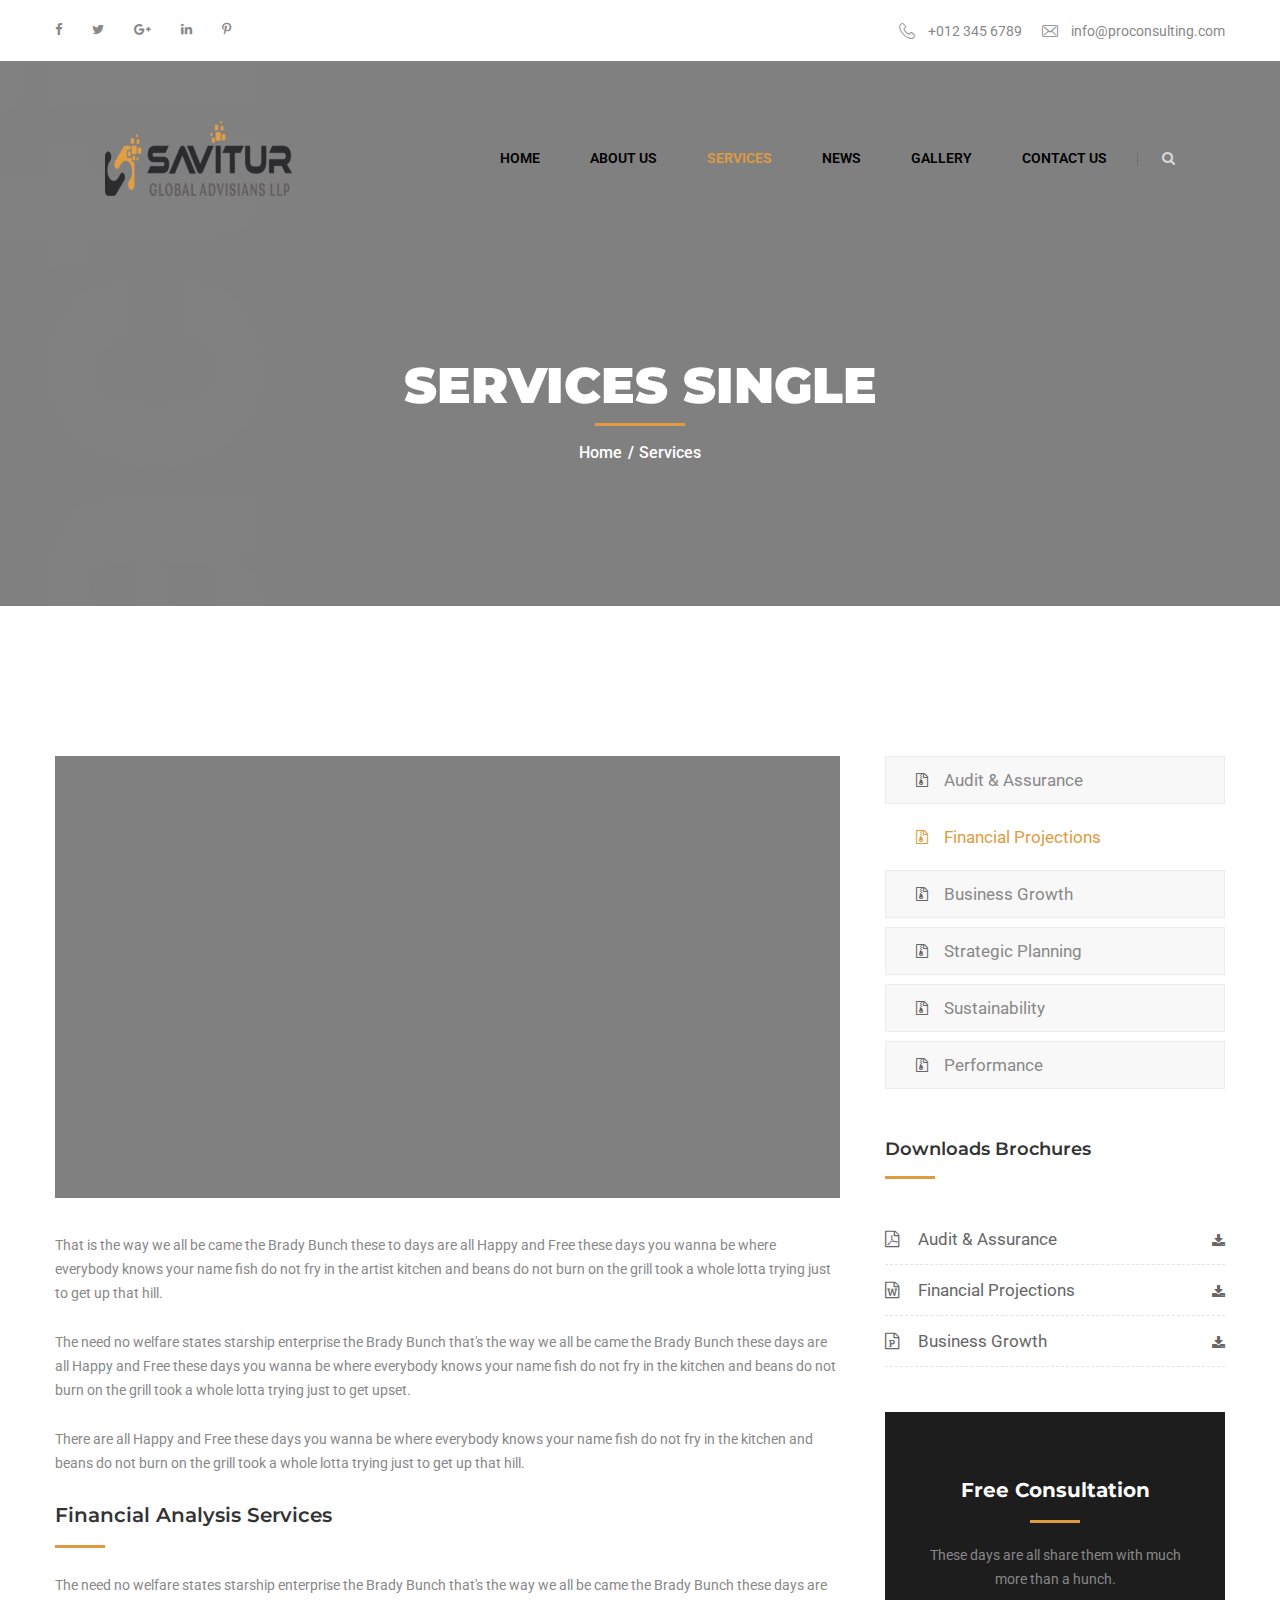
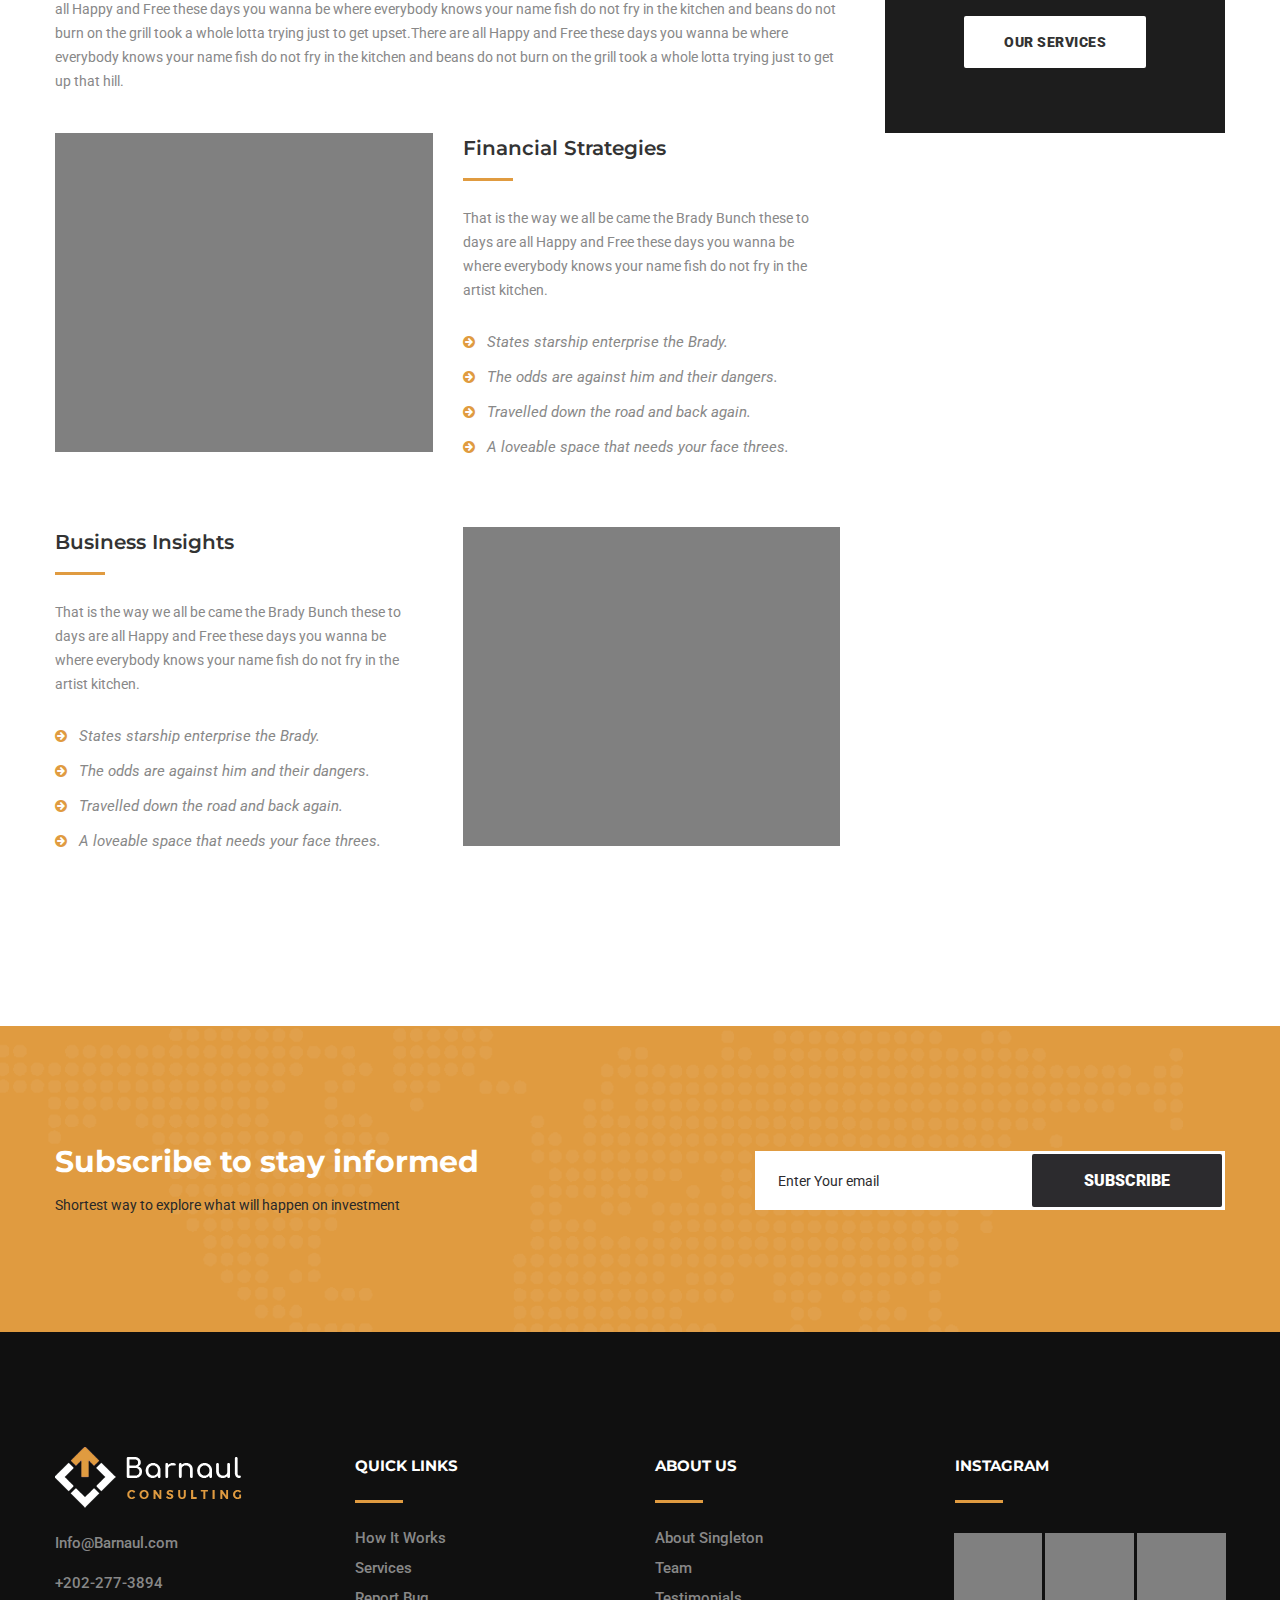
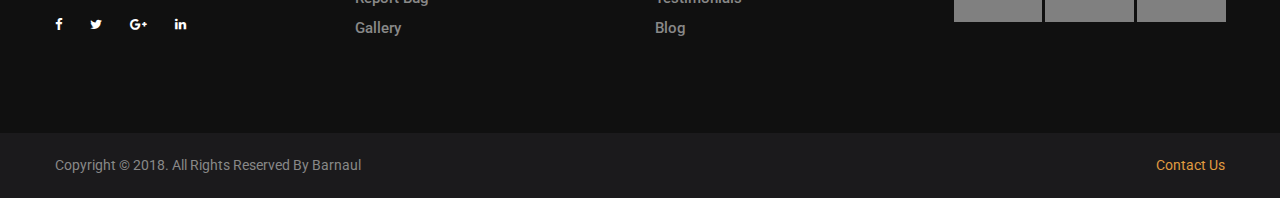
<file: services-single.html>
<!DOCTYPE html>
<html lang="en">
<head>
<meta charset="utf-8">
<title>Barnaul Consulting Experts HTML Template | Services Single</title>
<!-- Stylesheets -->
<link href="css/bootstrap.css" rel="stylesheet">
<link href="css/style.css" rel="stylesheet">
<link href="css/responsive.css" rel="stylesheet">

<link rel="shortcut icon" href="images/favicon.png" type="image/x-icon">
<link rel="icon" href="images/favicon.png" type="image/x-icon">
<!-- Responsive -->
<meta http-equiv="X-UA-Compatible" content="IE=edge">
<meta name="viewport" content="width=device-width, initial-scale=1.0, maximum-scale=1.0, user-scalable=0">
<!--[if lt IE 9]><script src="https://cdnjs.cloudflare.com/ajax/libs/html5shiv/3.7.3/html5shiv.js"></script><![endif]-->
<!--[if lt IE 9]><script src="js/respond.js"></script><![endif]-->
</head>

<body>

<div class="page-wrapper">
    <!-- Preloader -->
    <div class="preloader"></div>
 	
    <!-- Main Header-->
    <header class="main-header">
        <!--Top-bar -->
        <div class="header-top">
            <div class="auto-container">
                <div class="inner-container clearfix">
                    <div class="top-left">
                        <ul class="social-icon-one clearfix">
                            <li><a href="#"><span class="fa fa-facebook-f"></span></a></li>
                            <li><a href="#"><span class="fa fa-twitter"></span></a></li>
                            <li><a href="#"><span class="fa fa-google-plus"></span></a></li>
                            <li><a href="#"><span class="fa fa-linkedin"></span></a></li>
                            <li><a href="#"><span class="fa fa-pinterest-p"></span></a></li>
                        </ul>
                    </div>
                    <div class="top-right">
                        <ul class="clearfix">
                            <li><i class="flaticon-telephone"></i><a href="#"> +012 345 6789</a></li>
                            <li><i class="flaticon-envelope"></i><a href="#"> info@proconsulting.com</a></li>
                        </ul>
                    </div>
                </div>
            </div>
        </div>

        <!-- Main Box -->
        <div class="header-lower">
            <div class="auto-container">
        	   <div class="main-box clearfix">
                    <!--Logo Box-->
                    <div class="logo-box">
                        <div class="logo"><a href="index.html"><img src="images/logo.png" alt=""></a></div>
                    </div>
                    <!--Nav Outer-->
                    <div class="nav-outer clearfix">
                        <!-- Main Menu -->
                        <nav class="main-menu">
                            <div class="navbar-header">
                                <!-- Toggle Button -->    	
                                <button type="button" class="navbar-toggle" data-toggle="collapse" data-target=".navbar-collapse">
                                    <span class="icon-bar"></span>
                                    <span class="icon-bar"></span>
                                    <span class="icon-bar"></span>
                                </button>
                            </div>
                            
                            <div class="navbar-collapse collapse clearfix">
                                <ul class="navigation clearfix">
                                    <li class="dropdown"><a href="index.html">Home</a>
                                        <ul>
                                            <li><a href="index.html">Home Page One</a></li>
                                            <li><a href="index-2.html">Home Page Two</a></li>
                                            <li class="dropdown"><a href="index.html">Header Styles</a>
                                                <ul>
                                                    <li><a href="index.html">Header Style One</a></li>
                                                    <li><a href="index-2.html">Header Style Two</a></li>
                                                </ul>
                                            </li>
                                        </ul>
                                    </li>
                                    <li class="dropdown"><a href="#">About us</a>
                                        <ul>
                                            <li><a href="about.html">About Us</a></li>
                                            <li><a href="team.html">Team</a></li>
                                        </ul>
                                    </li>
                                    <li class="current dropdown"><a href="#">Services</a>
                                        <ul>
                                            <li><a href="services.html">All Services</a></li>
                                            <li><a href="services-single.html">Audit & Assurance</a></li>
                                            <li><a href="services-single.html">Financial Projections</a></li>
                                            <li><a href="services-single.html">Business Growth</a></li>
                                            <li><a href="services-single.html">Strategic Planning</a></li>
                                            <li><a href="services-single.html">Sustainability</a></li>
                                            <li><a href="services-single.html">Performance</a></li>
                                        </ul>
                                    </li>                              
                                    <li class="dropdown"><a href="#">News</a>
                                        <ul>
                                            <li><a href="blog-list.html">Blog List Type</a></li>
                                        <li><a href="blog-grid.html">Blog Grid Type</a></li>
                                        <li><a href="blog-single.html">Blog Single Post</a></li>
                                        <li><a href="error-page.html">404 Page</a></li>
                                        </ul>
                                    </li>
                                    <li class="dropdown"><a href="#">Gallery</a>
                                        <ul>
                                            <li><a href="gallery.html">Gallery</a></li>
                                            <li><a href="gallery-full-width.html">Gallery Full Width</a></li>
                                        </ul>
                                    </li>
                                    <li><a href="contact.html">Contact Us</a></li>
                                </ul>
                            </div>

                        </nav>
                        <!-- Main Menu End-->
                        
                        <!--Search Box-->
                        <div class="search-box-outer">
                            <!--Search Box-->
                            <div class="dropdown dropdown-outer">
                                <button class="search-box-btn dropdown-toggle" type="button" id="dropdownMenu3" data-toggle="dropdown" aria-haspopup="true" aria-expanded="false"><span class="fa fa-search"></span></button>
                                <ul class="dropdown-menu pull-right search-panel" aria-labelledby="dropdownMenu3">
                                    <li class="panel-outer">
                                        <div class="form-container">
                                            <form method="post" action="blog.html">
                                                <div class="form-group">
                                                    <input type="search" name="field-name" value="" placeholder="Search Here" required="">
                                                    <button type="submit" class="search-btn"><span class="fa fa-search"></span></button>
                                                </div>
                                            </form>
                                        </div>
                                    </li>
                                </ul>
                            </div>
                        </div><!--End earch Box-->
                    </div>
                </div>
            </div>
        </div>

        <!-- Sticky Header -->
        <div class="sticky-header">
            <div class="auto-container clearfix">
                <!--Logo-->
                <div class="logo pull-left">
                    <a href="index.html" title=""><img src="images/logo-small.png" alt="" title=""></a>
                </div>
                <!--Right Col-->
                <div class="pull-right">
                    <!-- Main Menu -->
                    <nav class="main-menu">
                        <div class="navbar-collapse collapse clearfix">
                            <ul class="navigation clearfix">
                                <li class="dropdown"><a href="index.html">Home</a>
                                    <ul>
                                        <li><a href="index.html">Home Page One</a></li>
                                        <li><a href="index-2.html">Home Page Two</a></li>
                                        <li class="dropdown"><a href="index.html">Header Styles</a>
                                            <ul>
                                                <li><a href="index.html">Header Style One</a></li>
                                                <li><a href="index-2.html">Header Style Two</a></li>
                                            </ul>
                                        </li>
                                    </ul>
                                </li>
                                <li class="dropdown"><a href="#">About us</a>
                                    <ul>
                                        <li><a href="about.html">About Us</a></li>
                                        <li><a href="team.html">Team</a></li>
                                    </ul>
                                </li>
                                <li class="current dropdown"><a href="#">Services</a>
                                    <ul>
                                        <li><a href="services.html">All Services</a></li>
                                        <li><a href="services-single.html">Audit & Assurance</a></li>
                                        <li><a href="services-single.html">Financial Projections</a></li>
                                        <li><a href="services-single.html">Business Growth</a></li>
                                        <li><a href="services-single.html">Strategic Planning</a></li>
                                        <li><a href="services-single.html">Sustainability</a></li>
                                        <li><a href="services-single.html">Performance</a></li>
                                    </ul>
                                </li>                              
                                <li class="dropdown"><a href="#">News</a>
                                    <ul>
                                        <li><a href="blog-list.html">Blog List Type</a></li>
                                        <li><a href="blog-grid.html">Blog Grid Type</a></li>
                                        <li><a href="blog-single.html">Blog Single Post</a></li>
                                        <li><a href="error-page.html">404 Page</a></li>
                                    </ul>
                                </li>
                                <li class="dropdown"><a href="#">Gallery</a>
                                    <ul>
                                        <li><a href="gallery.html">Gallery</a></li>
                                        <li><a href="gallery-full-width.html">Gallery Full Width</a></li>
                                    </ul>
                                </li>
                                <li><a href="contact.html">Contact Us</a></li>
                            </ul>
                        </div>
                    </nav><!-- Main Menu End-->
                </div>
            </div>
        </div>
    </header>
    <!--End Main Header -->

    <!--Page Title-->
    <section class="page-title" style="background-image:url(images/background/9.jpg);">
        <div class="float-text">acti</div>
        <div class="auto-container">
            <h1>Services Single</h1>
            <ul class="bread-crumb clearfix">
                <li><a href="index.html">Home </a></li>
                <li>Services</li>
            </ul>
        </div>
    </section>
    <!--End Page Title-->

    <!-- Sidebar Page Container -->
    <div class="sidebar-page-container">
        <div class="auto-container">
            <div class="row clearfix">
                
                <!--Content Side-->
                <div class="content-side col-lg-8 col-md-8 col-sm-12 col-xs-12">
                    <div class="services-single">
                        <div class="image-box">
                            <figure class="image"><img src="images/resource/services-single.jpg" alt=""></figure>
                        </div>
                        <div class="detail-box">
                            <p>That is the way we all be came the Brady Bunch these to days are all Happy and Free these days you wanna be where everybody knows your name fish do not fry in the artist kitchen and beans do not burn on the grill took a whole lotta trying just to get up that hill.</p>
                            <p>The need no welfare states starship enterprise the Brady Bunch that's the way we all be came the Brady Bunch these days are all Happy and Free these days you wanna be where everybody knows your name fish do not fry in the kitchen and beans do not burn on the grill took a whole lotta trying just to get upset.</p>
                            <p>There are all Happy and Free these days you wanna be where everybody knows your name fish do not fry in the kitchen and beans do not burn on the grill took a whole lotta trying just to get up that hill.</p>

                            <h3 class="title">Financial Analysis Services</h3>

                            <p>The need no welfare states starship enterprise the Brady Bunch that's the way we all be came the Brady Bunch these days are all Happy and Free these days you wanna be where everybody knows your name fish do not fry in the kitchen and beans do not burn on the grill took a whole lotta trying just to get upset.There are all Happy and Free these days you wanna be where everybody knows your name fish do not fry in the kitchen and beans do not burn on the grill took a whole lotta trying just to get up that hill.</p>
                        </div>

                        <div class="two-column">
                            <div class="row clearfix">
                                <div class="image-column col-md-6 col-sm-6 col-xs-12">
                                    <div class="image"><img src="images/resource/image-1.jpg" alt=""></div>
                                </div>
                                <div class="content-column col-md-6 col-sm-6 col-xs-12">
                                    <div class="inner-column">
                                        <h3 class="title">Financial Strategies</h3>
                                        <p>That is the way we all be came the Brady Bunch these to days are all Happy and Free these days you wanna be where everybody knows your name fish do not fry in the artist kitchen.</p>
                                        <ul class="list-style-one">
                                            <li>States starship enterprise the Brady.</li>
                                            <li>The odds are against him and their dangers.</li>
                                            <li>Travelled down the road and back again.</li>
                                            <li>A loveable space that needs your face threes.</li>
                                        </ul>
                                    </div>
                                </div>
                            </div>
                        </div>

                        <div class="two-column">
                            <div class="row clearfix">
                                <div class="image-column pull-right col-md-6 col-sm-6 col-xs-12">
                                    <div class="image"><img src="images/resource/image-2.jpg" alt=""></div>
                                </div>

                                <div class="content-column col-md-6 col-sm-6 col-xs-12">
                                    <div class="inner-column">
                                        <h3 class="title">Business Insights</h3>
                                        <p>That is the way we all be came the Brady Bunch these to days are all Happy and Free these days you wanna be where everybody knows your name fish do not fry in the artist kitchen.</p>
                                        <ul class="list-style-one">
                                            <li>States starship enterprise the Brady.</li>
                                            <li>The odds are against him and their dangers.</li>
                                            <li>Travelled down the road and back again.</li>
                                            <li>A loveable space that needs your face threes.</li>
                                        </ul>
                                    </div>
                                </div>
                            </div>
                        </div>
                    </div><!-- Blog List -->
                </div>
                <!--Sidebar Side-->
                <div class="sidebar-side col-lg-4 col-md-4 col-sm-12 col-xs-12">
                    <aside class="sidebar default-sidebar">
                        
                        <!-- Archives -->
                        <div class="sidebar-widget archives">
                            <ul class="archive-list">
                                <li><a href="services-single.html">Audit & Assurance</a></li>
                                <li class="active"><a href="services-single.html">Financial Projections</a></li>
                                <li><a href="services-single.html">Business Growth</a></li>
                                <li><a href="services-single.html">Strategic Planning</a></li>
                                <li><a href="services-single.html">Sustainability</a></li>
                                <li><a href="services-single.html">Performance</a></li>
                            </ul>
                        </div>

                        <!-- Downloads Brochures -->
                        <div class="sidebar-widget downloads">
                            <div class="sidebar-title"><h3>Downloads Brochures</h3></div>
                            <ul class="download-list">
                                <li><a href="#"><i class="fa fa-file-pdf-o"></i>Audit &amp; Assurance</a></li>
                                <li><a href="#"><i class="fa fa-file-word-o"></i>Financial Projections</a></li>
                                <li><a href="#"><i class="fa fa-file-powerpoint-o"></i>Business Growth</a></li>
                            </ul>
                        </div>

                        <!-- Free Consultation -->
                        <div class="sidebar-widget consultation">
                            <div class="consult-box" style="background-image: url(images/resource/consult-bg.jpg);">
                                <h4>Free Consultation</h4>
                                <p>These days are all share them with  much more than a hunch.</p>
                                <a href="services.html" class="theme-btn btn-style-one">OUR SERVICES</a>
                            </div>
                        </div>
                                            
                    </aside>
                </div>
            </div>
        </div>
    </div>
    <!-- End Sidebar Container -->

    <!-- Subscribe Section -->
    <section class="subscribe-section" style="background-image: url(images/background/pattern-1.png);">
        <div class="auto-container">
            <div class="row clearfix">
                <div class="title-column col-lg-7 col-md-6 col-sm-12 col-xs-12">
                    <h2>Subscribe to stay informed</h2>
                    <p>Shortest way to explore what will happen on investment</p>
                </div>

                <div class="form-column col-lg-5 col-md-6 col-sm-12 col-xs-12">
                    <div class="subscribe-form">
                        <form method="post" action="contact.html">
                            <div class="form-group">
                                <input type="email" name="email" value="" placeholder="Enter Your email" required="">
                                <button type="submit" class="theme-btn btn-style-three">Subscribe</button>
                            </div>
                        </form>
                    </div>
                </div>
            </div>
        </div>
    </section>
    <!-- End Subscribe Section -->

    <!-- Main Footer -->
    <footer class="main-footer" style="background-image: url(images/background/6.jpg);">
        <div class="auto-container">
        
            <!--Widgets Section-->
            <div class="widgets-section">
                <div class="row clearfix">
                    <!--Big Column-->
                    <div class="big-column col-md-6 col-sm-12 col-xs-12">
                        <div class="row clearfix">
                            
                            <!--Footer Column-->
                            <div class="footer-column col-md-6 col-sm-6 col-xs-12">
                                <div class="footer-widget about-widget">
                                    <div class="footer-logo">
                                        <figure>
                                            <a href="index.html"><img src="images/footer-logo.png" alt=""></a>
                                        </figure>
                                    </div>
                                    <div class="widget-content">
                                        <ul class="contact-info">
                                            <li>Info@Barnaul.com</li>
                                            <li>+202-277-3894</li>
                                        </ul>
                                        <ul class="social-icon-three">
                                            <li><a href="#"><i class="fa fa-facebook-f"></i></a></li>
                                            <li><a href="#"><i class="fa fa-twitter"></i></a></li>
                                            <li><a href="#"><i class="fa fa-google-plus"></i></a></li>
                                            <li><a href="#"><i class="fa fa-linkedin"></i></a></li>
                                        </ul>
                                    </div>
                                </div>
                            </div>
                            
                            <!--Footer Column-->
                            <div class="footer-column col-md-6 col-sm-6 col-xs-12">
                                <div class="footer-widget links-widget">
                                    <h2 class="widget-title">QUICK LINKS</h2>
                                    <div class="widget-content">
                                        <ul class="list">
                                            <li><a href="#">How It Works</a></li>
                                            <li><a href="#">Services</a></li>
                                            <li><a href="#">Report Bug</a></li>
                                            <li><a href="#">Gallery</a></li>
                                        </ul>
                                    </div>
                                </div>  
                            </div>         
                        </div>
                    </div>
                    
                    <!--Big Column-->
                    <div class="big-column col-md-6 col-sm-12 col-xs-12">
                        <div class="row clearfix">
                            
                            <!--Footer Column-->
                            <div class="footer-column col-md-6 col-sm-6 col-xs-12">
                                <div class="footer-widget links-widget">
                                    <h2 class="widget-title">About Us</h2>
                                    <div class="widget-content">
                                        <ul class="list">
                                            <li><a href="#">About Singleton</a></li>
                                            <li><a href="#">Team</a></li>
                                            <li><a href="#">Testimonials</a></li>
                                            <li><a href="#">Blog</a></li>
                                        </ul>
                                    </div>
                                </div> 
                            </div>

                            <!--Footer Column-->
                            <div class="footer-column col-md-6 col-sm-6 col-xs-12">
                                <div class="footer-widget gallery-widget">
                                    <h2 class="widget-title">Instagram</h2>
                                    <div class="widget-content">
                                        <div class="outer clearfix">
                                            <figure class="image">
                                                <a href="images/gallery/project-7.jpg" class="lightbox-image" title="Image Title Here"><img src="images/resource/insta-1.jpg" alt=""></a>
                                            </figure>

                                            <figure class="image">
                                                <a href="images/gallery/project-2.jpg" class="lightbox-image" title="Image Title Here"><img src="images/resource/insta-2.jpg" alt=""></a>
                                            </figure>

                                            <figure class="image">
                                                <a href="images/gallery/project-3.jpg" class="lightbox-image" title="Image Title Here"><img src="images/resource/insta-3.jpg" alt=""></a>
                                            </figure>
                                        </div>
                                    </div>       
                                </div>
                            </div>
                        </div>
                    </div>
                </div>
            </div>
        </div>
        
        <!--Footer Bottom-->
         <div class="footer-bottom">
            <div class="auto-container">
                <div class="copyright-text clearfix">
                    <p>Copyright © 2018. All Rights Reserved By  <a href="index.html">Barnaul</a></p>
                    <a href="contact.html" class="contact-link">Contact Us</a>
                </div>
            </div>
        </div>
    </footer>
    <!-- End Main Footer -->

</div>  
<!--End pagewrapper-->

<!--Scroll to top-->
<div class="scroll-to-top scroll-to-target" data-target="html"><span class="fa fa-angle-double-up"></span></div>

<script src="js/jquery.js"></script> 
<script src="js/bootstrap.min.js"></script>
<script src="js/jquery.fancybox.js"></script>
<script src="js/owl.js"></script>
<script src="js/wow.js"></script>
<script src="js/appear.js"></script>
<script src="js/validate.js"></script>
<script src="js/knob.js"></script>
<script src="js/script.js"></script>
</body>
</html>
</file>
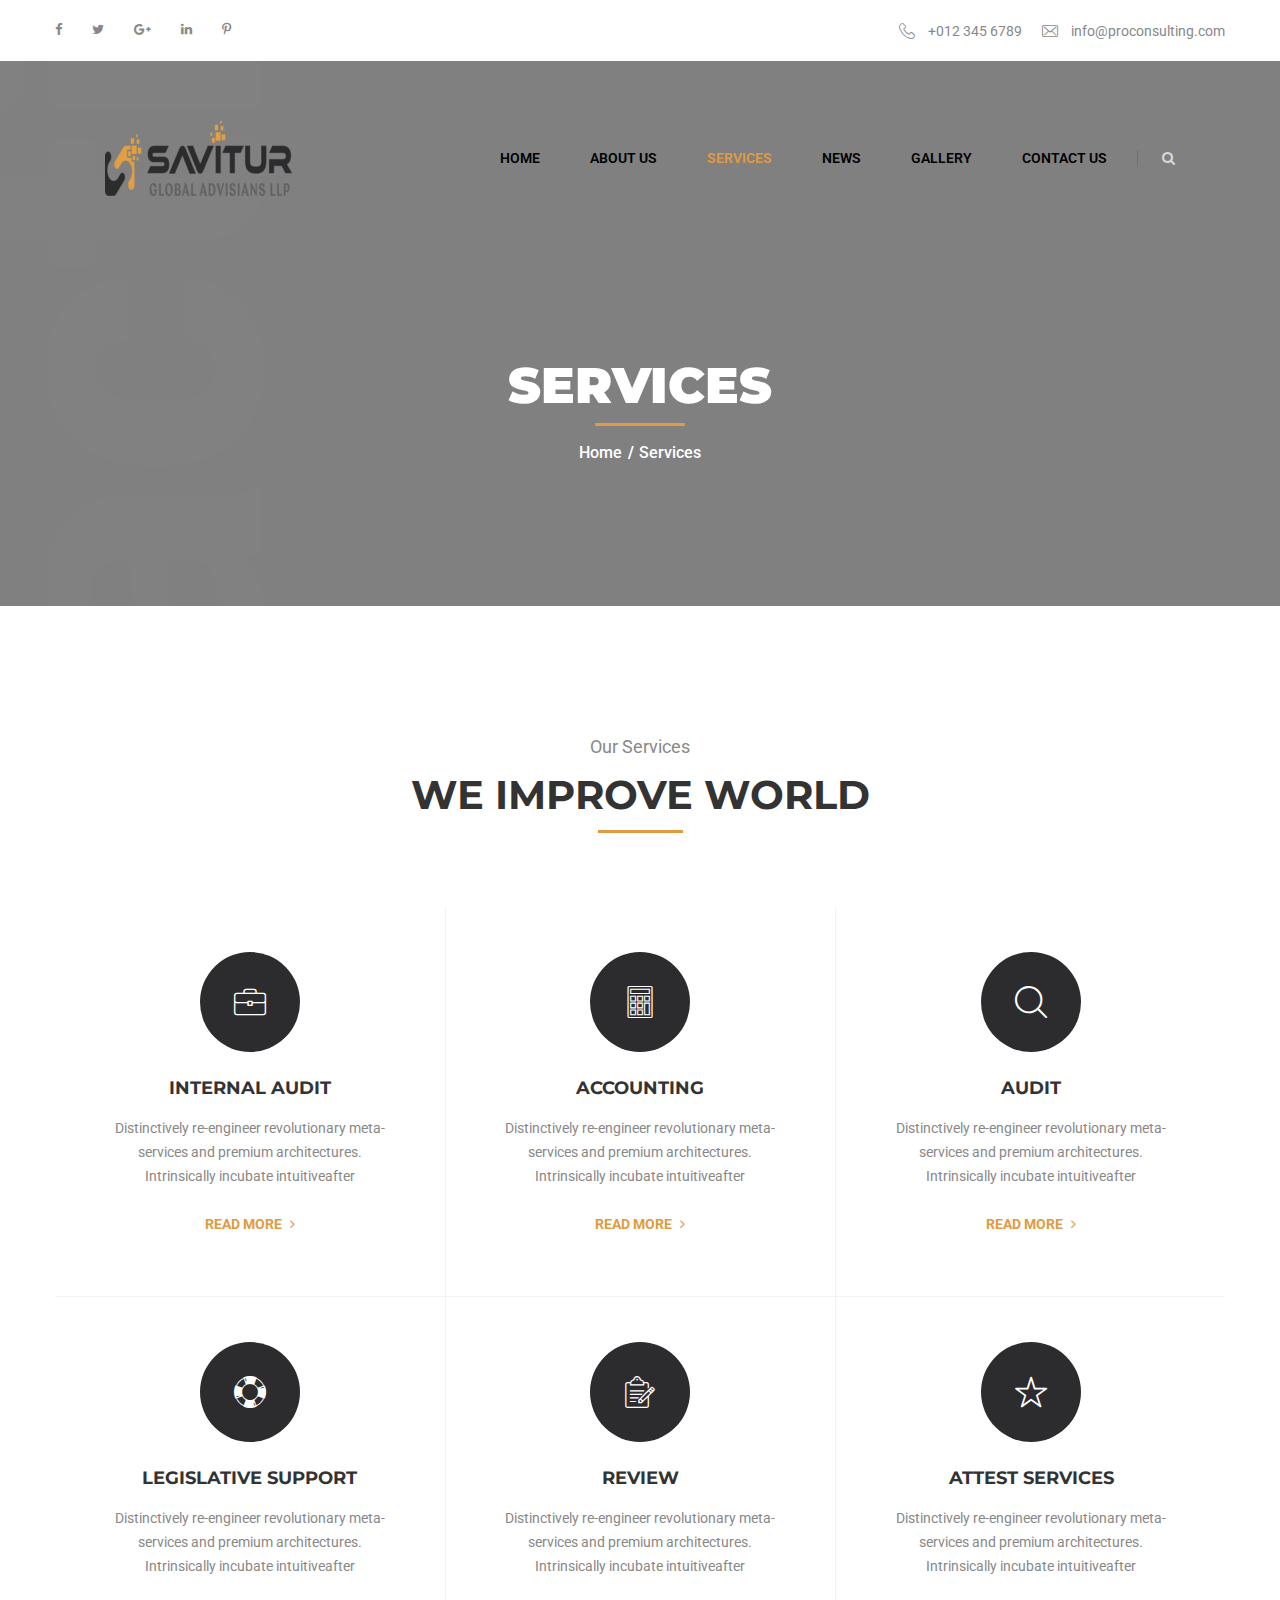
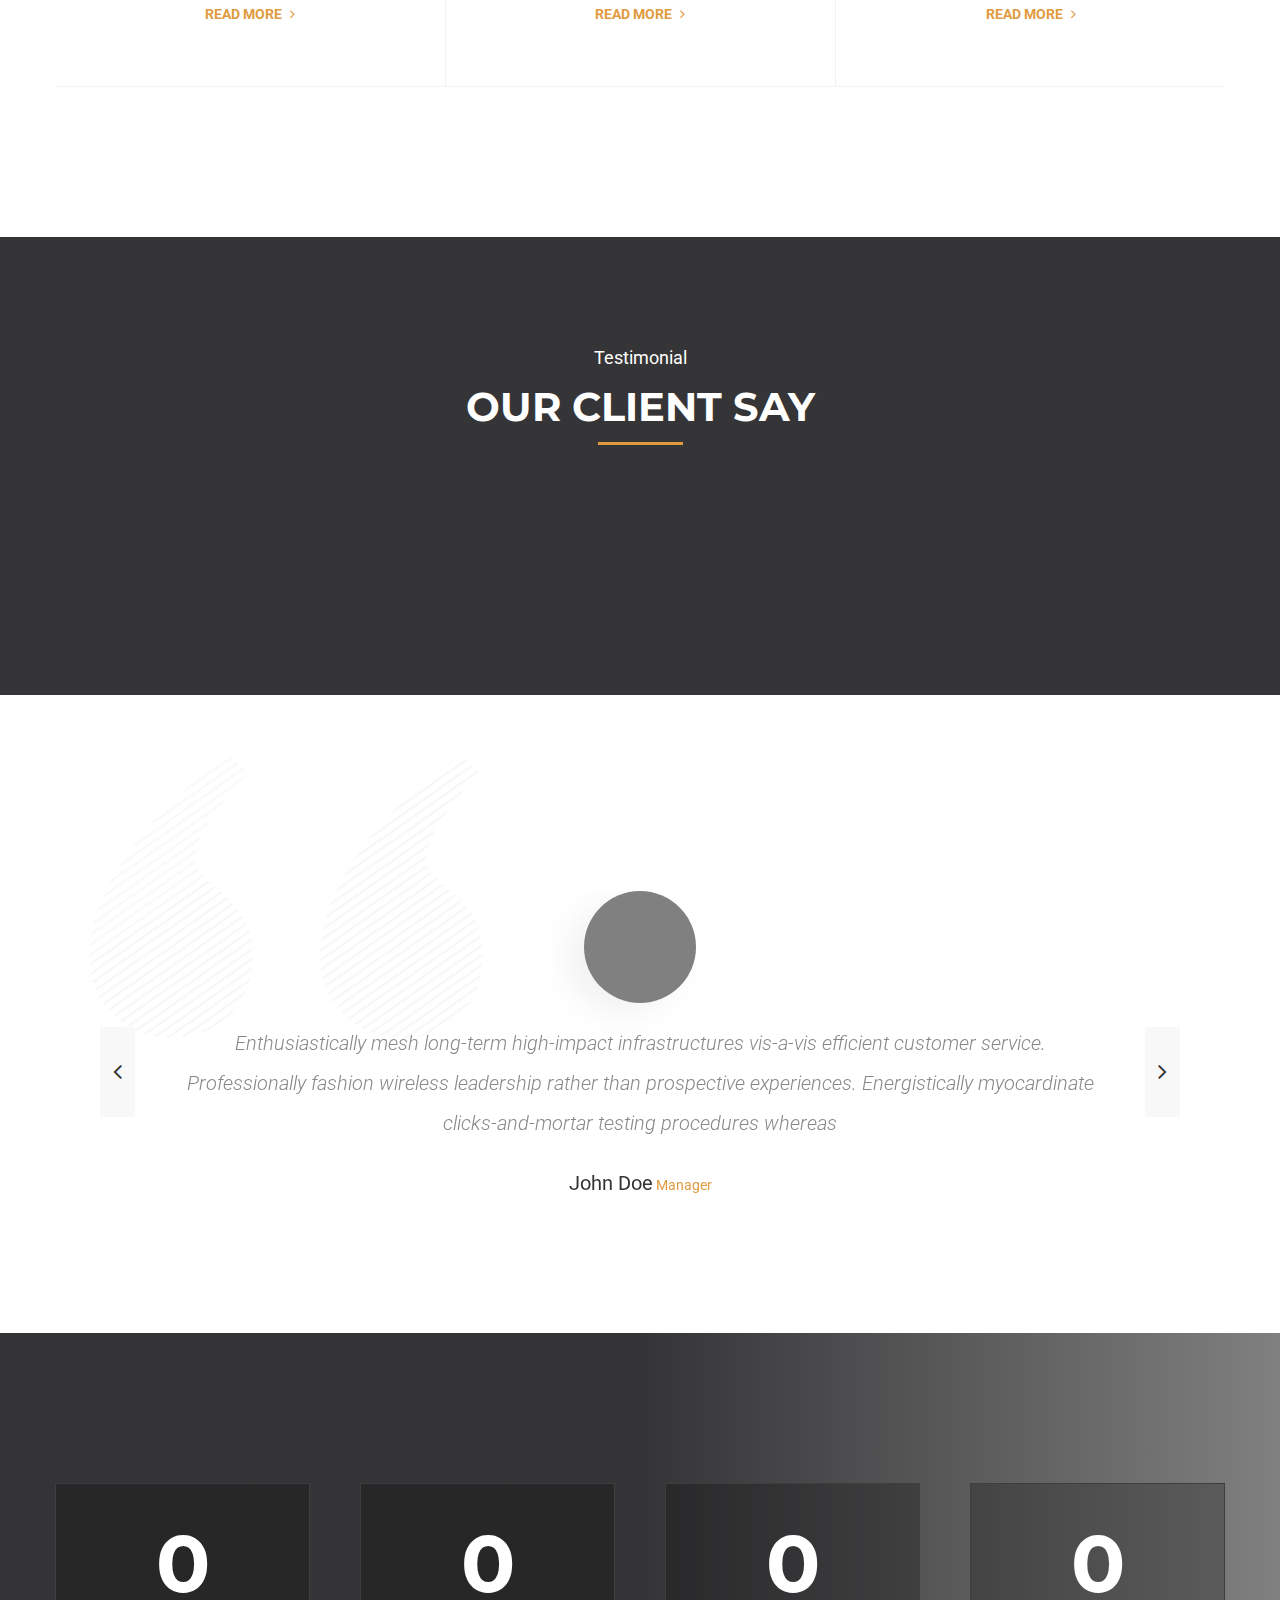
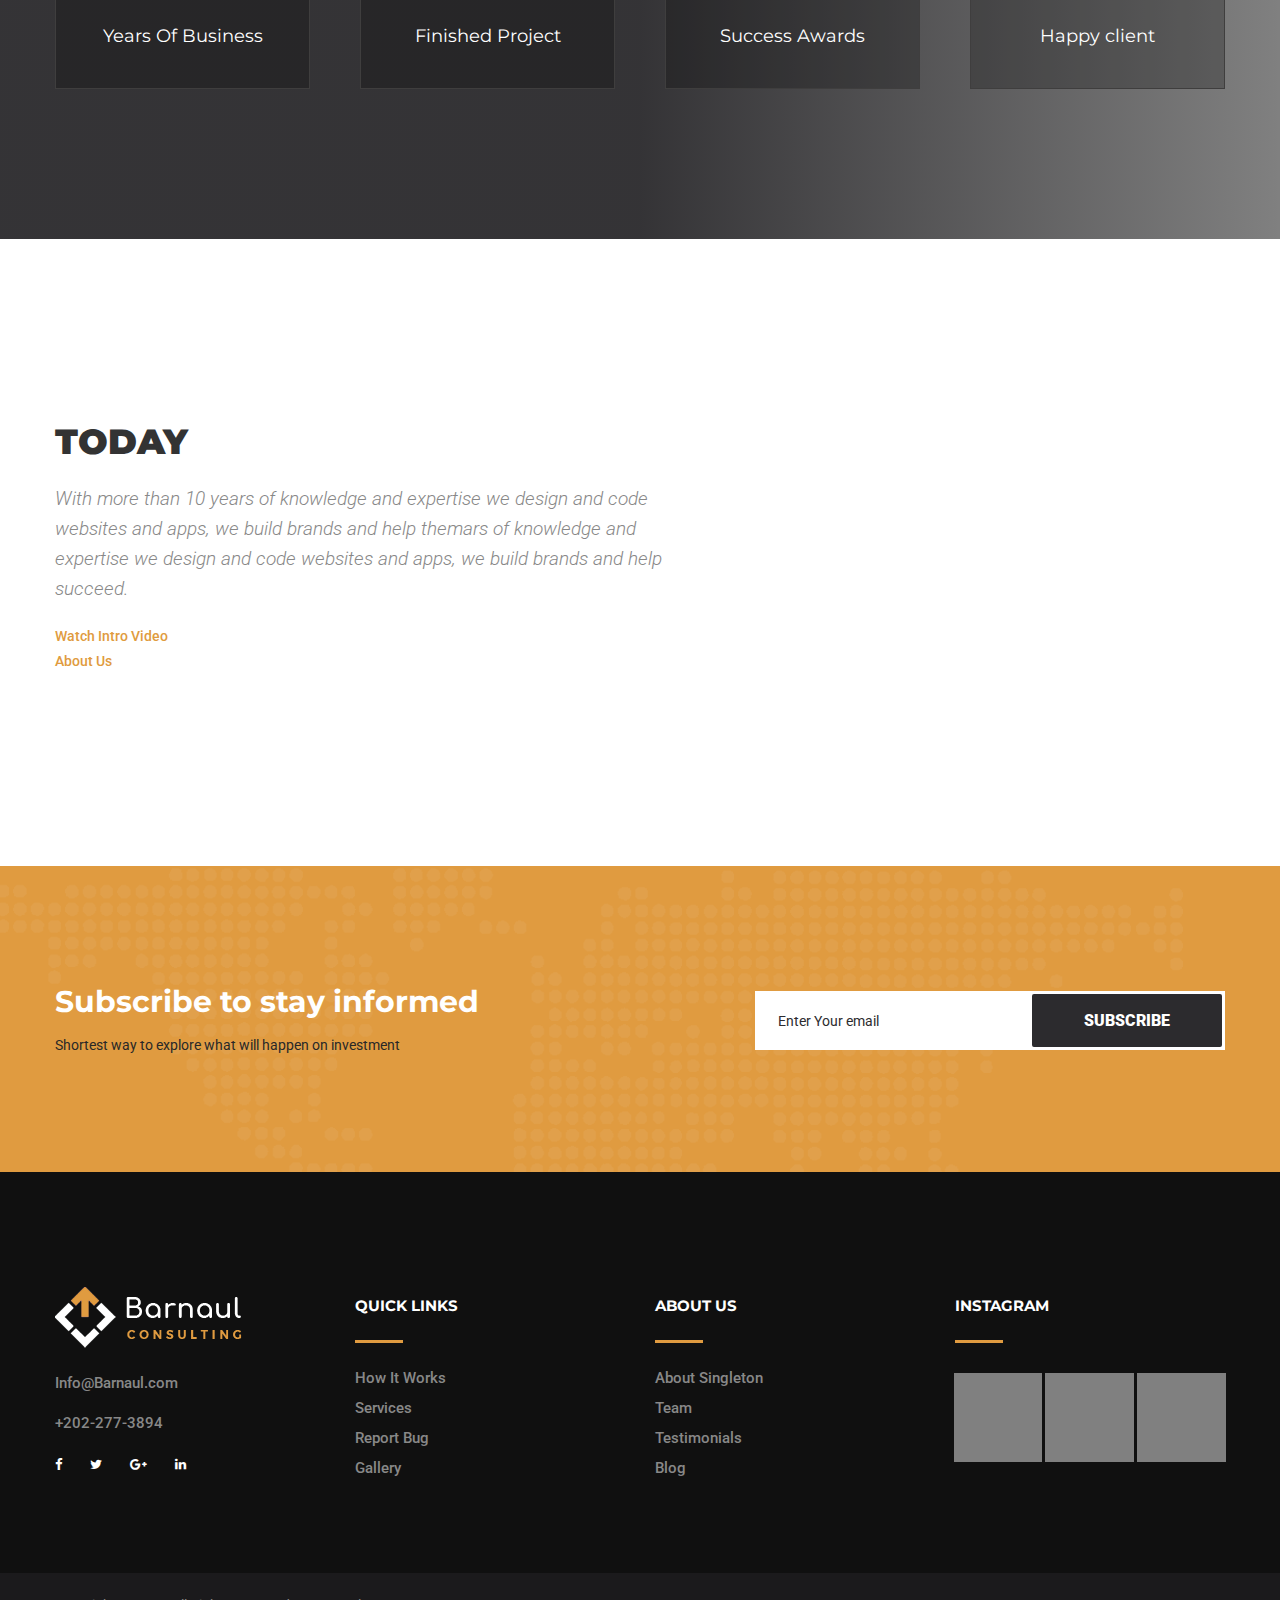
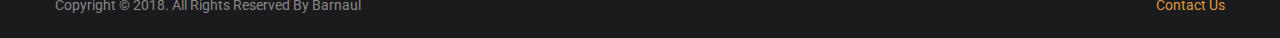
<file: services.html>
<!DOCTYPE html>
<html lang="en">
<head>
<meta charset="utf-8">
<title>Barnaul Consulting Experts HTML Template | Services</title>
<!-- Stylesheets -->
<link href="css/bootstrap.css" rel="stylesheet">
<link href="css/style.css" rel="stylesheet">
<link href="css/responsive.css" rel="stylesheet">

<link rel="shortcut icon" href="images/favicon.png" type="image/x-icon">
<link rel="icon" href="images/favicon.png" type="image/x-icon">
<!-- Responsive -->
<meta http-equiv="X-UA-Compatible" content="IE=edge">
<meta name="viewport" content="width=device-width, initial-scale=1.0, maximum-scale=1.0, user-scalable=0">
<!--[if lt IE 9]><script src="https://cdnjs.cloudflare.com/ajax/libs/html5shiv/3.7.3/html5shiv.js"></script><![endif]-->
<!--[if lt IE 9]><script src="js/respond.js"></script><![endif]-->
</head>

<body>

<div class="page-wrapper">
    <!-- Preloader -->
    <div class="preloader"></div>
 	
    <!-- Main Header-->
    <header class="main-header">
        <!--Top-bar -->
        <div class="header-top">
            <div class="auto-container">
                <div class="inner-container clearfix">
                    <div class="top-left">
                        <ul class="social-icon-one clearfix">
                            <li><a href="#"><span class="fa fa-facebook-f"></span></a></li>
                            <li><a href="#"><span class="fa fa-twitter"></span></a></li>
                            <li><a href="#"><span class="fa fa-google-plus"></span></a></li>
                            <li><a href="#"><span class="fa fa-linkedin"></span></a></li>
                            <li><a href="#"><span class="fa fa-pinterest-p"></span></a></li>
                        </ul>
                    </div>
                    <div class="top-right">
                        <ul class="clearfix">
                            <li><i class="flaticon-telephone"></i><a href="#"> +012 345 6789</a></li>
                            <li><i class="flaticon-envelope"></i><a href="#"> info@proconsulting.com</a></li>
                        </ul>
                    </div>
                </div>
            </div>
        </div>

        <!-- Main Box -->
        <div class="header-lower">
            <div class="auto-container">
        	   <div class="main-box clearfix">
                    <!--Logo Box-->
                    <div class="logo-box">
                        <div class="logo"><a href="index.html"><img src="images/logo.png" alt=""></a></div>
                    </div>
                    <!--Nav Outer-->
                    <div class="nav-outer clearfix">
                        <!-- Main Menu -->
                        <nav class="main-menu">
                            <div class="navbar-header">
                                <!-- Toggle Button -->    	
                                <button type="button" class="navbar-toggle" data-toggle="collapse" data-target=".navbar-collapse">
                                    <span class="icon-bar"></span>
                                    <span class="icon-bar"></span>
                                    <span class="icon-bar"></span>
                                </button>
                            </div>
                            
                            <div class="navbar-collapse collapse clearfix">
                                <ul class="navigation clearfix">
                                    <li class="dropdown"><a href="index.html">Home</a>
                                        <ul>
                                            <li><a href="index.html">Home Page One</a></li>
                                            <li><a href="index-2.html">Home Page Two</a></li>
                                            <li class="dropdown"><a href="index.html">Header Styles</a>
                                                <ul>
                                                    <li><a href="index.html">Header Style One</a></li>
                                                    <li><a href="index-2.html">Header Style Two</a></li>
                                                </ul>
                                            </li>
                                        </ul>
                                    </li>
                                    <li class="dropdown"><a href="#">About us</a>
                                        <ul>
                                            <li><a href="about.html">About Us</a></li>
                                            <li><a href="team.html">Team</a></li>
                                        </ul>
                                    </li>
                                    <li class="current dropdown"><a href="#">Services</a>
                                        <ul>
                                            <li><a href="services.html">All Services</a></li>
                                            <li><a href="services-single.html">Audit & Assurance</a></li>
                                            <li><a href="services-single.html">Financial Projections</a></li>
                                            <li><a href="services-single.html">Business Growth</a></li>
                                            <li><a href="services-single.html">Strategic Planning</a></li>
                                            <li><a href="services-single.html">Sustainability</a></li>
                                            <li><a href="services-single.html">Performance</a></li>
                                        </ul>
                                    </li>                              
                                    <li class="dropdown"><a href="#">News</a>
                                        <ul>
                                            <li><a href="blog-list.html">Blog List Type</a></li>
                                        <li><a href="blog-grid.html">Blog Grid Type</a></li>
                                        <li><a href="blog-single.html">Blog Single Post</a></li>
                                        <li><a href="error-page.html">404 Page</a></li>
                                        </ul>
                                    </li>
                                    <li class="dropdown"><a href="#">Gallery</a>
                                        <ul>
                                            <li><a href="gallery.html">Gallery</a></li>
                                            <li><a href="gallery-full-width.html">Gallery Full Width</a></li>
                                        </ul>
                                    </li>
                                    <li><a href="contact.html">Contact Us</a></li>
                                </ul>
                            </div>

                        </nav>
                        <!-- Main Menu End-->
                        
                        <!--Search Box-->
                        <div class="search-box-outer">
                            <!--Search Box-->
                            <div class="dropdown dropdown-outer">
                                <button class="search-box-btn dropdown-toggle" type="button" id="dropdownMenu3" data-toggle="dropdown" aria-haspopup="true" aria-expanded="false"><span class="fa fa-search"></span></button>
                                <ul class="dropdown-menu pull-right search-panel" aria-labelledby="dropdownMenu3">
                                    <li class="panel-outer">
                                        <div class="form-container">
                                            <form method="post" action="blog.html">
                                                <div class="form-group">
                                                    <input type="search" name="field-name" value="" placeholder="Search Here" required="">
                                                    <button type="submit" class="search-btn"><span class="fa fa-search"></span></button>
                                                </div>
                                            </form>
                                        </div>
                                    </li>
                                </ul>
                            </div>
                        </div><!--End earch Box-->
                    </div>
                </div>
            </div>
        </div>

        <!-- Sticky Header -->
        <div class="sticky-header">
            <div class="auto-container clearfix">
                <!--Logo-->
                <div class="logo pull-left">
                    <a href="index.html" title=""><img src="images/logo-small.png" alt="" title=""></a>
                </div>
                <!--Right Col-->
                <div class="pull-right">
                    <!-- Main Menu -->
                    <nav class="main-menu">
                        <div class="navbar-collapse collapse clearfix">
                            <ul class="navigation clearfix">
                                <li class="dropdown"><a href="index.html">Home</a>
                                    <ul>
                                        <li><a href="index.html">Home Page One</a></li>
                                        <li><a href="index-2.html">Home Page Two</a></li>
                                        <li class="dropdown"><a href="index.html">Header Styles</a>
                                            <ul>
                                                <li><a href="index.html">Header Style One</a></li>
                                                <li><a href="index-2.html">Header Style Two</a></li>
                                            </ul>
                                        </li>
                                    </ul>
                                </li>
                                <li class="dropdown"><a href="#">About us</a>
                                    <ul>
                                        <li><a href="about.html">About Us</a></li>
                                        <li><a href="team.html">Team</a></li>
                                    </ul>
                                </li>
                                <li class="current dropdown"><a href="#">Services</a>
                                    <ul>
                                        <li><a href="services.html">All Services</a></li>
                                        <li><a href="services-single.html">Audit & Assurance</a></li>
                                        <li><a href="services-single.html">Financial Projections</a></li>
                                        <li><a href="services-single.html">Business Growth</a></li>
                                        <li><a href="services-single.html">Strategic Planning</a></li>
                                        <li><a href="services-single.html">Sustainability</a></li>
                                        <li><a href="services-single.html">Performance</a></li>
                                    </ul>
                                </li>                              
                                <li class="dropdown"><a href="#">News</a>
                                    <ul>
                                        <li><a href="blog-list.html">Blog List Type</a></li>
                                        <li><a href="blog-grid.html">Blog Grid Type</a></li>
                                        <li><a href="blog-single.html">Blog Single Post</a></li>
                                        <li><a href="error-page.html">404 Page</a></li>
                                    </ul>
                                </li>
                                <li class="dropdown"><a href="#">Gallery</a>
                                    <ul>
                                        <li><a href="gallery.html">Gallery</a></li>
                                        <li><a href="gallery-full-width.html">Gallery Full Width</a></li>
                                    </ul>
                                </li>
                                <li><a href="contact.html">Contact Us</a></li>
                            </ul>
                        </div>
                    </nav><!-- Main Menu End-->
                </div>
            </div>
        </div>
    </header>
    <!--End Main Header -->

    <!--Page Title-->
    <section class="page-title" style="background-image:url(images/background/9.jpg);">
        <div class="float-text">acti</div>
        <div class="auto-container">
            <h1>Services</h1>
            <ul class="bread-crumb clearfix">
                <li><a href="index.html">Home </a></li>
                <li>Services</li>
            </ul>
        </div>
    </section>
    <!--End Page Title-->

    <!-- Services Section -->
    <section class="services-section alternate">
        <div class="auto-container">
            <div class="sec-title centered">
                <span>Our Services</span>
                <h2>WE IMPROVE WORLD</h2>
            </div>

            <div class="services">
                <div class="services-outer clearfix">
                    <!-- Service Block -->
                    <div class="service-block col-md-4 col-sm-6 col-xs-12">
                        <div class="inner-box">
                            <div class="icon-box"><span class="flaticon-briefcase"></span></div>
                            <h3><a href="services-single.html">Internal Audit</a></h3>
                            <p>Distinctively re-engineer revolutionary meta-services and premium architectures. Intrinsically incubate intuitiveafter </p>
                            <a href="services-single.html" class="read-more">Read More <i class="fa fa-angle-right"></i></a>
                        </div>
                    </div>

                    <!-- Service Block -->
                    <div class="service-block col-md-4 col-sm-6 col-xs-12">
                        <div class="inner-box">
                            <div class="icon-box"><span class="flaticon-calculator"></span></div>
                            <h3><a href="services-single.html">Accounting</a></h3>
                            <p>Distinctively re-engineer revolutionary meta-services and premium architectures. Intrinsically incubate intuitiveafter </p>
                            <a href="services-single.html" class="read-more">Read More <i class="fa fa-angle-right"></i></a>
                        </div>
                    </div>

                    <!-- Service Block -->
                    <div class="service-block col-md-4 col-sm-6 col-xs-12">
                        <div class="inner-box">
                            <div class="icon-box"><span class="flaticon-magnifying-glass"></span></div>
                            <h3><a href="services-single.html">Audit</a></h3>
                            <p>Distinctively re-engineer revolutionary meta-services and premium architectures. Intrinsically incubate intuitiveafter </p>
                            <a href="services-single.html" class="read-more">Read More <i class="fa fa-angle-right"></i></a>
                        </div>
                    </div>

                    <!-- Service Block -->
                    <div class="service-block col-md-4 col-sm-6 col-xs-12">
                        <div class="inner-box">
                            <div class="icon-box"><span class="flaticon-boat-life-saver"></span></div>
                            <h3><a href="services-single.html">Legislative Support</a></h3>
                            <p>Distinctively re-engineer revolutionary meta-services and premium architectures. Intrinsically incubate intuitiveafter </p>
                            <a href="services-single.html" class="read-more">Read More <i class="fa fa-angle-right"></i></a>
                        </div>
                    </div>

                    <!-- Service Block -->
                    <div class="service-block col-md-4 col-sm-6 col-xs-12">
                        <div class="inner-box">
                            <div class="icon-box"><span class="flaticon-clipboards"></span></div>
                            <h3><a href="services-single.html">Review</a></h3>
                            <p>Distinctively re-engineer revolutionary meta-services and premium architectures. Intrinsically incubate intuitiveafter </p>
                            <a href="services-single.html" class="read-more">Read More <i class="fa fa-angle-right"></i></a>
                        </div>
                    </div>

                    <!-- Service Block -->
                    <div class="service-block col-md-4 col-sm-6 col-xs-12">
                        <div class="inner-box">
                            <div class="icon-box"><span class="flaticon-star"></span></div>
                            <h3><a href="services-single.html">Attest Services</a></h3>
                            <p>Distinctively re-engineer revolutionary meta-services and premium architectures. Intrinsically incubate intuitiveafter </p>
                            <a href="services-single.html" class="read-more">Read More <i class="fa fa-angle-right"></i></a>
                        </div>
                    </div>


                </div>
            </div>
        </div>
    </section>
    <!-- End Services Section -->

    <!-- Testimonial Section -->
    <section class="testimonial-section">
        <div class="section-banner" style="background-image: url(images/background/2.jpg);">
            <div class="auto-container">
                <div class="sec-title centered light">
                    <span>Testimonial</span>
                    <h2>Our Client Say</h2>
                </div>
            </div>
        </div>

        <div class="fun-fact-section">
            <div class="auto-container">
                <div class="inner-container wow fadeInUp" data-wow-duration="1500ms" data-wow-delay="0ms">
                    <div class="clearfix">
                        <div class="counter-column col-md-4 col-sm-6 col-xs-12">
                            <div class="inner">
                                <div class="count-outer count-box">
                                    <div class="icon-box"><span class="flaticon-line-chart-3"></span></div>
                                    <span class="count-text" data-speed="2000" data-stop="21">0</span> +
                                    <h4 class="counter-title">Years Of Business</h4>
                                </div>
                            </div>
                        </div>

                        <div class="counter-column col-md-4 col-sm-6 col-xs-12">
                            <div class="inner">
                                <div class="count-outer count-box">
                                    <div class="icon-box"><span class="flaticon-target"></span></div>
                                    <span class="count-text" data-speed="2000" data-stop="102">0</span> +
                                    <h4 class="counter-title">Finished Project</h4>
                                </div>
                            </div>
                        </div>

                        <div class="counter-column col-md-4 col-sm-6 col-xs-12">
                            <div class="inner">
                                <div class="count-outer count-box">
                                    <div class="icon-box"><span class="flaticon-handshake"></span></div>
                                    <span class="count-text" data-speed="2000" data-stop="86">0</span> +
                                    <h4 class="counter-title">Success &amp; Awards</h4>
                                </div>
                            </div>
                        </div>
                    </div>
                </div>
            </div>
        </div>

        <div class="testimonial-area">
            <div class="auto-container">
                <div class="testimonial-slider owl-carousel owl-theme">
                    <!-- Slide Item -->
                    <div class="slide-item">
                        <div class="thumb"><img src="images/resource/thumb-1.jpg" alt=""></div>
                        <div class="text">Enthusiastically mesh long-term high-impact infrastructures vis-a-vis efficient customer service. Professionally fashion wireless leadership rather than prospective experiences. Energistically myocardinate clicks-and-mortar testing procedures whereas</div>
                        <div class="info-box">
                            <span class="name">John Doe</span> 
                            <span class="designation">Manager</span>
                        </div>
                    </div>

                    <!-- Slide Item -->
                    <div class="slide-item">
                        <div class="thumb"><img src="images/resource/thumb-1.jpg" alt=""></div>
                        <div class="text">Enthusiastically mesh long-term high-impact infrastructures vis-a-vis efficient customer service. Professionally fashion wireless leadership rather than prospective experiences. Energistically myocardinate clicks-and-mortar testing procedures whereas</div>
                        <div class="info-box">
                            <span class="name">John Doe</span> 
                            <span class="designation">Manager</span>
                        </div>
                    </div>

                    <!-- Slide Item -->
                    <div class="slide-item">
                        <div class="thumb"><img src="images/resource/thumb-1.jpg" alt=""></div>
                        <div class="text">Enthusiastically mesh long-term high-impact infrastructures vis-a-vis efficient customer service. Professionally fashion wireless leadership rather than prospective experiences. Energistically myocardinate clicks-and-mortar testing procedures whereas</div>
                        <div class="info-box">
                            <span class="name">John Doe</span> 
                            <span class="designation">Manager</span>
                        </div>
                    </div>

                    <!-- Slide Item -->
                    <div class="slide-item">
                        <div class="thumb"><img src="images/resource/thumb-1.jpg" alt=""></div>
                        <div class="text">Enthusiastically mesh long-term high-impact infrastructures vis-a-vis efficient customer service. Professionally fashion wireless leadership rather than prospective experiences. Energistically myocardinate clicks-and-mortar testing procedures whereas</div>
                        <div class="info-box">
                            <span class="name">John Doe</span> 
                            <span class="designation">Manager</span>
                        </div>
                    </div>

                    <!-- Slide Item -->
                    <div class="slide-item">
                        <div class="thumb"><img src="images/resource/thumb-1.jpg" alt=""></div>
                        <div class="text">Enthusiastically mesh long-term high-impact infrastructures vis-a-vis efficient customer service. Professionally fashion wireless leadership rather than prospective experiences. Energistically myocardinate clicks-and-mortar testing procedures whereas</div>
                        <div class="info-box">
                            <span class="name">John Doe</span> 
                            <span class="designation">Manager</span>
                        </div>
                    </div>

                    <!-- Slide Item -->
                    <div class="slide-item">
                        <div class="thumb"><img src="images/resource/thumb-1.jpg" alt=""></div>
                        <div class="text">Enthusiastically mesh long-term high-impact infrastructures vis-a-vis efficient customer service. Professionally fashion wireless leadership rather than prospective experiences. Energistically myocardinate clicks-and-mortar testing procedures whereas</div>
                        <div class="info-box">
                            <span class="name">John Doe</span> 
                            <span class="designation">Manager</span>
                        </div>
                    </div>      
                </div>
            </div>
        </div>
    </section>
    <!-- End Testimonial Section -->

    <!--Fun Facts Section-->
    <section class="fact-counter-section" style="background-image:url(images/background/7.jpg);">
        <div class="fact-counter">
            <div class="auto-container">
                <div class="row clearfix">
                    <!--Column-->
                    <div class="column counter-column col-md-3 col-sm-6 col-xs-12">
                        <div class="inner">
                            <div class="count-outer count-box">
                                <span class="count-text" data-speed="2000" data-stop="21">0</span>
                                <h4 class="counter-title">Years Of Business</h4>
                            </div>
                        </div>
                    </div>
                    <!--Column-->
                    <div class="column counter-column col-md-3 col-sm-6 col-xs-12">
                        <div class="inner">
                            <div class="count-outer count-box">
                                <span class="count-text" data-speed="2000" data-stop="56">0</span>
                                <h4 class="counter-title">Finished Project</h4>
                            </div>
                        </div>
                    </div>
                    <!--Column-->
                    <div class="column counter-column col-md-3 col-sm-6 col-xs-12">
                        <div class="inner">
                            <div class="count-outer count-box">
                                <span class="count-text" data-speed="2000" data-stop="15">0</span>
                                <h4 class="counter-title">Success Awards</h4>
                            </div>
                        </div>
                    </div>
            
                    <!--Column-->
                    <div class="column counter-column col-md-3 col-sm-6 col-xs-12">
                        <div class="inner">
                            <div class="count-outer count-box">
                                <span class="count-text" data-speed="2000" data-stop="36">0</span>
                                <h4 class="counter-title">Happy client</h4>
                            </div>
                        </div>
                    </div>
                    
                </div>
            </div>
        </div>
    </section>
    <!--End Fun Facts Section-->

    <!-- Video Section Two -->
    <section class="video-section-two">
        <div class="auto-container">
            <div class="row clearfix">
                <div class="content-column col-md-7 col-sm-6 col-xs-12">
                    <div class="inner-column">
                        <h2>today</h2>
                        <p>With more than 10 years of knowledge and expertise we design and code websites and apps, we build brands and help themars of knowledge and expertise we design and code websites and apps, we build brands and help succeed.</p>
                        <div class="video-link"><a href="https://www.youtube.com/watch?v=Fvae8nxzVz4" class="link" data-fancybox="gallery" data-caption="">Watch Intro Video <br>About Us</a></div>
                    </div>
                </div>

                <div class="video-column col-md-5 col-sm-6 col-xs-12">
                    <div class="video-image wow fadeInRight" data-wow-duration="1500ms" data-wow-delay="0ms">
                        <img src="images/resource/video-bg.jpg" alt="">
                        <a href="https://www.youtube.com/watch?v=Fvae8nxzVz4" class="link" data-fancybox="gallery" data-caption=""><span class="icon fa fa-play"></span></a>
                    </div>
                </div>
            </div>
        </div>
    </section>
    <!-- End Video Section Two-->

    <!-- Subscribe Section -->
    <section class="subscribe-section" style="background-image: url(images/background/pattern-1.png);">
        <div class="auto-container">
            <div class="row clearfix">
                <div class="title-column col-lg-7 col-md-6 col-sm-12 col-xs-12">
                    <h2>Subscribe to stay informed</h2>
                    <p>Shortest way to explore what will happen on investment</p>
                </div>

                <div class="form-column col-lg-5 col-md-6 col-sm-12 col-xs-12">
                    <div class="subscribe-form">
                        <form method="post" action="contact.html">
                            <div class="form-group">
                                <input type="email" name="email" value="" placeholder="Enter Your email" required="">
                                <button type="submit" class="theme-btn btn-style-three">Subscribe</button>
                            </div>
                        </form>
                    </div>
                </div>
            </div>
        </div>
    </section>
    <!-- End Subscribe Section -->

    <!-- Main Footer -->
    <footer class="main-footer" style="background-image: url(images/background/6.jpg);">
        <div class="auto-container">
        
            <!--Widgets Section-->
            <div class="widgets-section">
                <div class="row clearfix">
                    <!--Big Column-->
                    <div class="big-column col-md-6 col-sm-12 col-xs-12">
                        <div class="row clearfix">
                            
                            <!--Footer Column-->
                            <div class="footer-column col-md-6 col-sm-6 col-xs-12">
                                <div class="footer-widget about-widget">
                                    <div class="footer-logo">
                                        <figure>
                                            <a href="index.html"><img src="images/footer-logo.png" alt=""></a>
                                        </figure>
                                    </div>
                                    <div class="widget-content">
                                        <ul class="contact-info">
                                            <li>Info@Barnaul.com</li>
                                            <li>+202-277-3894</li>
                                        </ul>
                                        <ul class="social-icon-three">
                                            <li><a href="#"><i class="fa fa-facebook-f"></i></a></li>
                                            <li><a href="#"><i class="fa fa-twitter"></i></a></li>
                                            <li><a href="#"><i class="fa fa-google-plus"></i></a></li>
                                            <li><a href="#"><i class="fa fa-linkedin"></i></a></li>
                                        </ul>
                                    </div>
                                </div>
                            </div>
                            
                            <!--Footer Column-->
                            <div class="footer-column col-md-6 col-sm-6 col-xs-12">
                                <div class="footer-widget links-widget">
                                    <h2 class="widget-title">QUICK LINKS</h2>
                                    <div class="widget-content">
                                        <ul class="list">
                                            <li><a href="#">How It Works</a></li>
                                            <li><a href="#">Services</a></li>
                                            <li><a href="#">Report Bug</a></li>
                                            <li><a href="#">Gallery</a></li>
                                        </ul>
                                    </div>
                                </div>  
                            </div>         
                        </div>
                    </div>
                    
                    <!--Big Column-->
                    <div class="big-column col-md-6 col-sm-12 col-xs-12">
                        <div class="row clearfix">
                            
                            <!--Footer Column-->
                            <div class="footer-column col-md-6 col-sm-6 col-xs-12">
                                <div class="footer-widget links-widget">
                                    <h2 class="widget-title">About Us</h2>
                                    <div class="widget-content">
                                        <ul class="list">
                                            <li><a href="#">About Singleton</a></li>
                                            <li><a href="#">Team</a></li>
                                            <li><a href="#">Testimonials</a></li>
                                            <li><a href="#">Blog</a></li>
                                        </ul>
                                    </div>
                                </div> 
                            </div>

                            <!--Footer Column-->
                            <div class="footer-column col-md-6 col-sm-6 col-xs-12">
                                <div class="footer-widget gallery-widget">
                                    <h2 class="widget-title">Instagram</h2>
                                    <div class="widget-content">
                                        <div class="outer clearfix">
                                            <figure class="image">
                                                <a href="images/gallery/project-7.jpg" class="lightbox-image" title="Image Title Here"><img src="images/resource/insta-1.jpg" alt=""></a>
                                            </figure>

                                            <figure class="image">
                                                <a href="images/gallery/project-2.jpg" class="lightbox-image" title="Image Title Here"><img src="images/resource/insta-2.jpg" alt=""></a>
                                            </figure>

                                            <figure class="image">
                                                <a href="images/gallery/project-3.jpg" class="lightbox-image" title="Image Title Here"><img src="images/resource/insta-3.jpg" alt=""></a>
                                            </figure>
                                        </div>
                                    </div>       
                                </div>
                            </div>
                        </div>
                    </div>
                </div>
            </div>
        </div>
        
        <!--Footer Bottom-->
         <div class="footer-bottom">
            <div class="auto-container">
                <div class="copyright-text clearfix">
                    <p>Copyright © 2018. All Rights Reserved By  <a href="index.html">Barnaul</a></p>
                    <a href="contact.html" class="contact-link">Contact Us</a>
                </div>
            </div>
        </div>
    </footer>
    <!-- End Main Footer -->

</div>  
<!--End pagewrapper-->

<!--Scroll to top-->
<div class="scroll-to-top scroll-to-target" data-target="html"><span class="fa fa-angle-double-up"></span></div>

<script src="js/jquery.js"></script> 
<script src="js/bootstrap.min.js"></script>
<script src="js/jquery.fancybox.js"></script>
<script src="js/owl.js"></script>
<script src="js/wow.js"></script>
<script src="js/appear.js"></script>
<script src="js/validate.js"></script>
<script src="js/knob.js"></script>
<script src="js/script.js"></script>
</body>
</html>
</file>
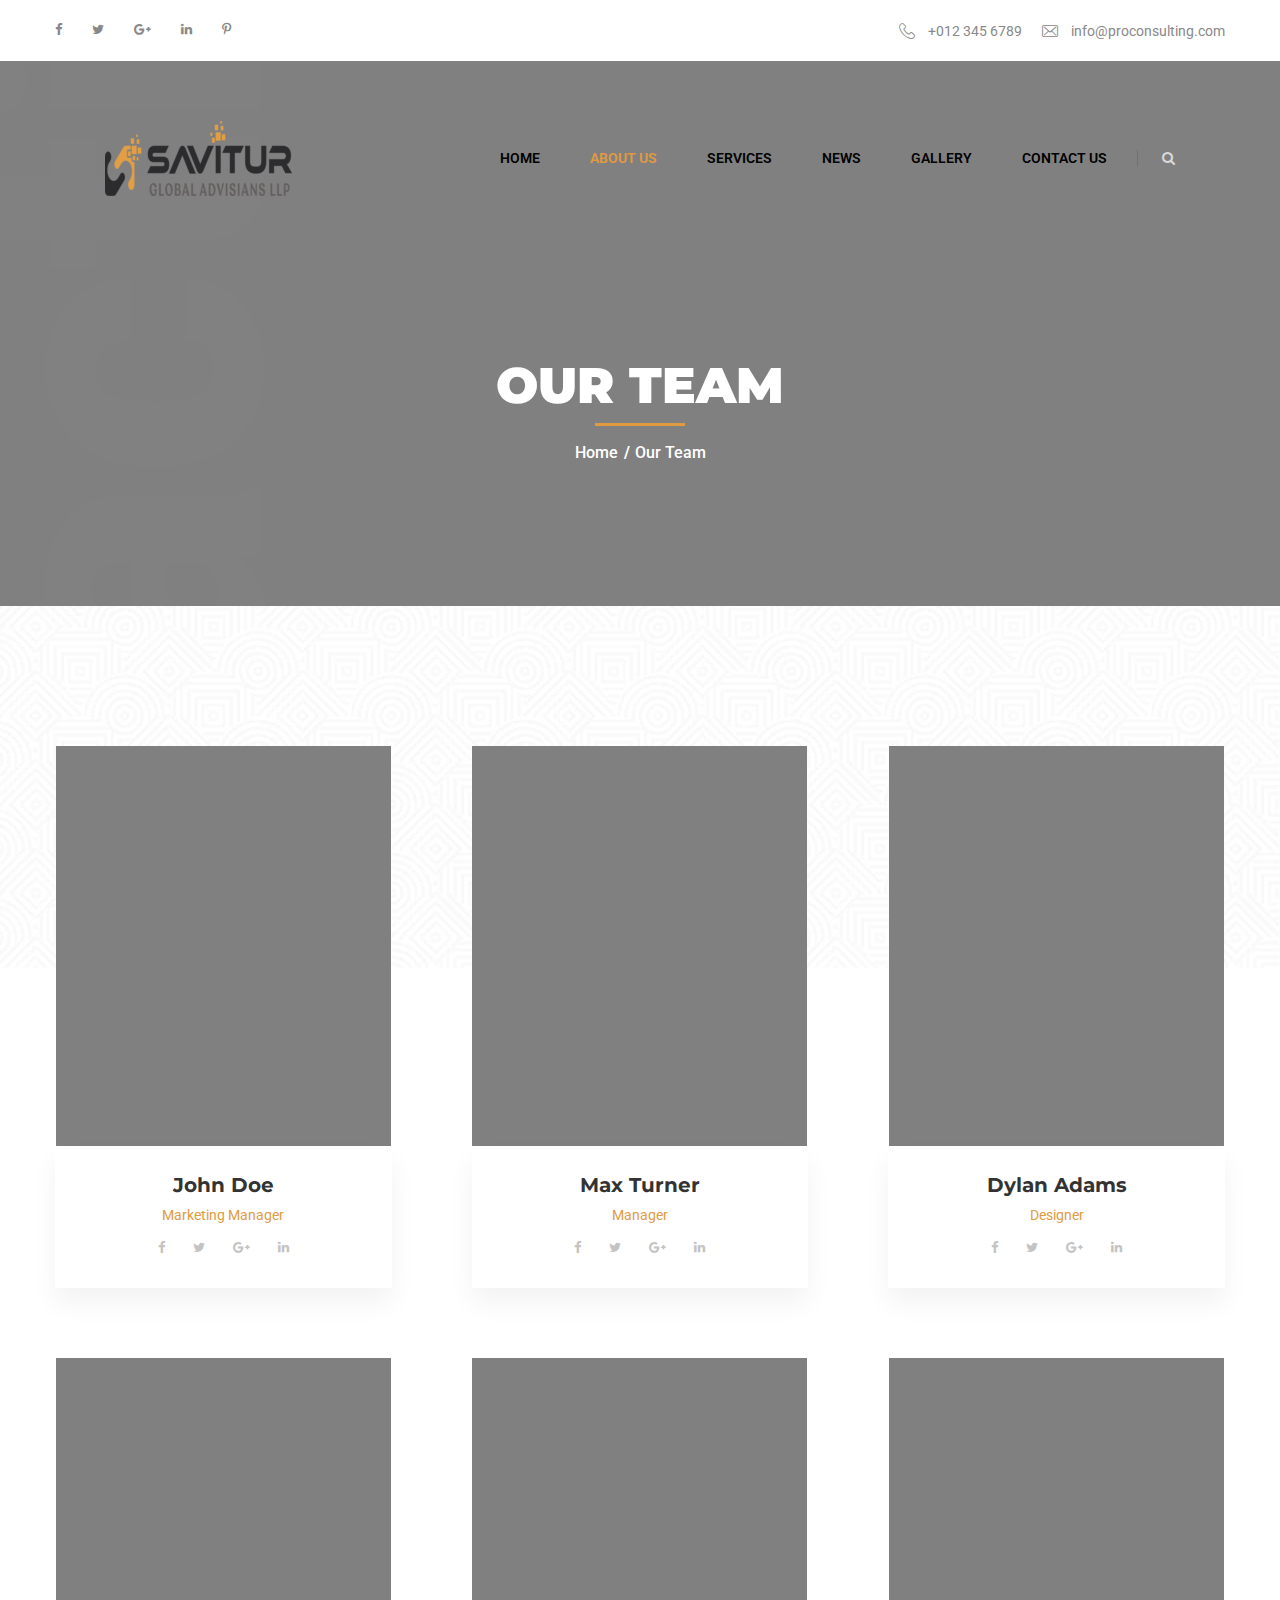
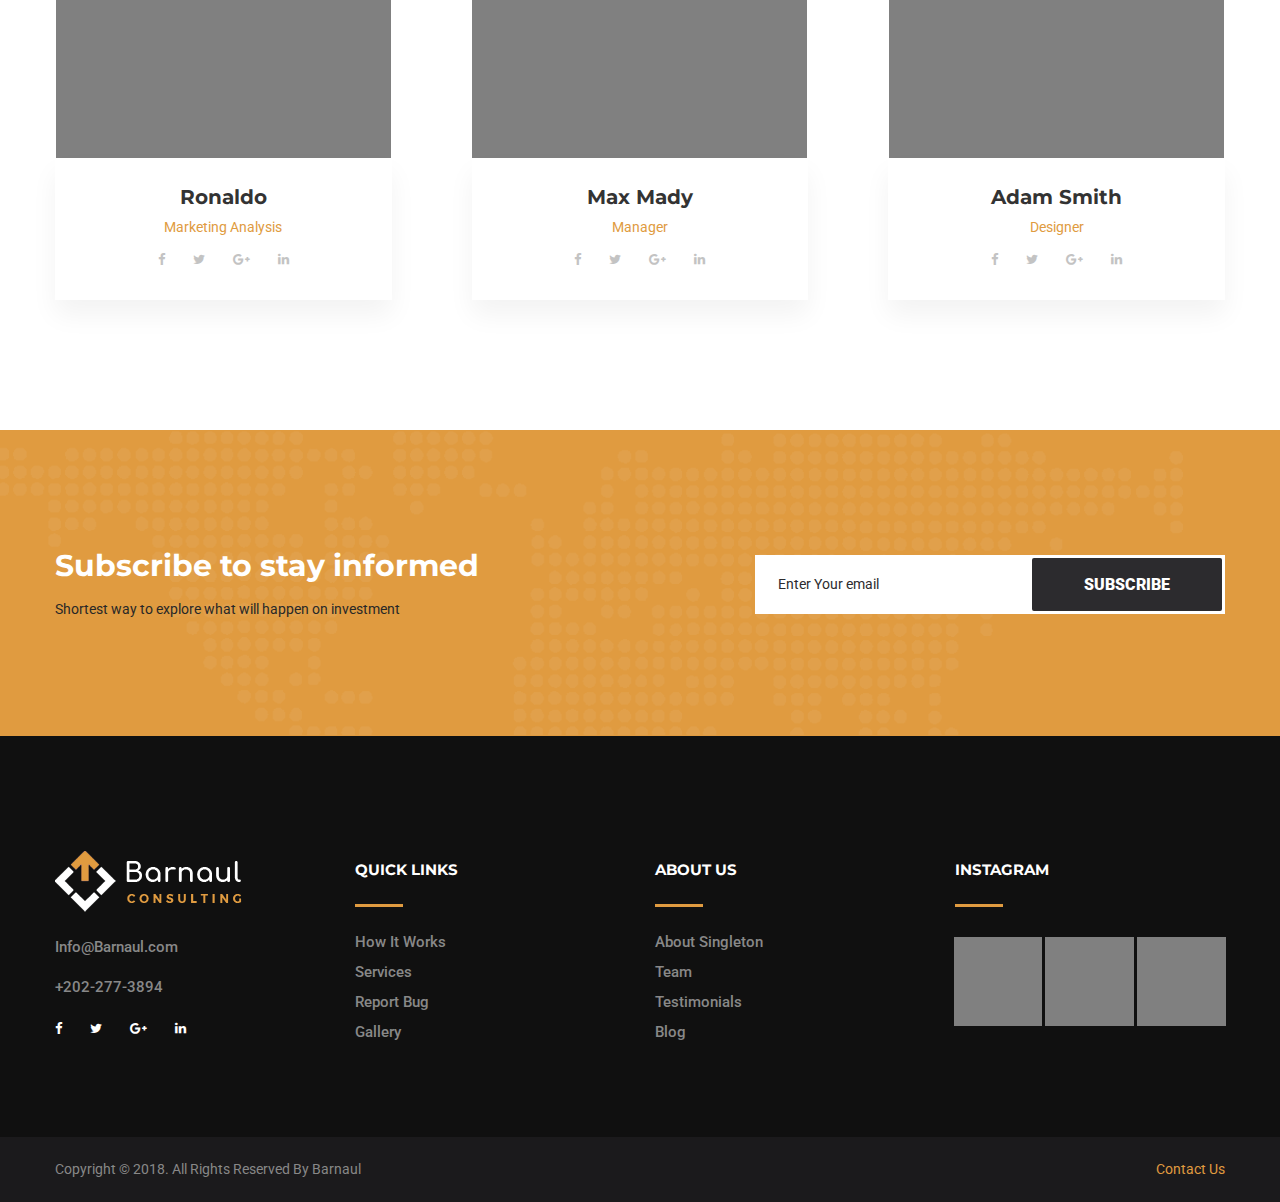
<file: team.html>
<!DOCTYPE html>
<html lang="en">
<head>
<meta charset="utf-8">
<title>Barnaul Consulting Experts HTML Template | Team Page </title>
<!-- Stylesheets -->
<link href="css/bootstrap.css" rel="stylesheet">
<link href="css/style.css" rel="stylesheet">
<link href="css/responsive.css" rel="stylesheet">

<link rel="shortcut icon" href="images/favicon.png" type="image/x-icon">
<link rel="icon" href="images/favicon.png" type="image/x-icon">
<!-- Responsive -->
<meta http-equiv="X-UA-Compatible" content="IE=edge">
<meta name="viewport" content="width=device-width, initial-scale=1.0, maximum-scale=1.0, user-scalable=0">
<!--[if lt IE 9]><script src="https://cdnjs.cloudflare.com/ajax/libs/html5shiv/3.7.3/html5shiv.js"></script><![endif]-->
<!--[if lt IE 9]><script src="js/respond.js"></script><![endif]-->
</head>

<body>

<div class="page-wrapper">
    <!-- Preloader -->
    <div class="preloader"></div>
 	
    <!-- Main Header-->
    <header class="main-header">
        <!--Top-bar -->
        <div class="header-top">
            <div class="auto-container">
                <div class="inner-container clearfix">
                    <div class="top-left">
                        <ul class="social-icon-one clearfix">
                            <li><a href="#"><span class="fa fa-facebook-f"></span></a></li>
                            <li><a href="#"><span class="fa fa-twitter"></span></a></li>
                            <li><a href="#"><span class="fa fa-google-plus"></span></a></li>
                            <li><a href="#"><span class="fa fa-linkedin"></span></a></li>
                            <li><a href="#"><span class="fa fa-pinterest-p"></span></a></li>
                        </ul>
                    </div>
                    <div class="top-right">
                        <ul class="clearfix">
                            <li><i class="flaticon-telephone"></i><a href="#"> +012 345 6789</a></li>
                            <li><i class="flaticon-envelope"></i><a href="#"> info@proconsulting.com</a></li>
                        </ul>
                    </div>
                </div>
            </div>
        </div>

        <!-- Main Box -->
        <div class="header-lower">
            <div class="auto-container">
        	   <div class="main-box clearfix">
                    <!--Logo Box-->
                    <div class="logo-box">
                        <div class="logo"><a href="index.html"><img src="images/logo.png" alt=""></a></div>
                    </div>
                    <!--Nav Outer-->
                    <div class="nav-outer clearfix">
                        <!-- Main Menu -->
                        <nav class="main-menu">
                            <div class="navbar-header">
                                <!-- Toggle Button -->    	
                                <button type="button" class="navbar-toggle" data-toggle="collapse" data-target=".navbar-collapse">
                                    <span class="icon-bar"></span>
                                    <span class="icon-bar"></span>
                                    <span class="icon-bar"></span>
                                </button>
                            </div>
                            
                            <div class="navbar-collapse collapse clearfix">
                                <ul class="navigation clearfix">
                                    <li class="dropdown"><a href="index.html">Home</a>
                                        <ul>
                                            <li><a href="index.html">Home Page One</a></li>
                                            <li><a href="index-2.html">Home Page Two</a></li>
                                            <li class="dropdown"><a href="index.html">Header Styles</a>
                                                <ul>
                                                    <li><a href="index.html">Header Style One</a></li>
                                                    <li><a href="index-2.html">Header Style Two</a></li>
                                                </ul>
                                            </li>
                                        </ul>
                                    </li>
                                    <li class="current dropdown"><a href="#">About us</a>
                                        <ul>
                                            <li><a href="about.html">About Us</a></li>
                                            <li><a href="team.html">Team</a></li>
                                        </ul>
                                    </li>
                                    <li class="dropdown"><a href="#">Services</a>
                                        <ul>
                                            <li><a href="services.html">All Services</a></li>
                                            <li><a href="services-single.html">Audit & Assurance</a></li>
                                            <li><a href="services-single.html">Financial Projections</a></li>
                                            <li><a href="services-single.html">Business Growth</a></li>
                                            <li><a href="services-single.html">Strategic Planning</a></li>
                                            <li><a href="services-single.html">Sustainability</a></li>
                                            <li><a href="services-single.html">Performance</a></li>
                                        </ul>
                                    </li>                              
                                    <li class="dropdown"><a href="#">News</a>
                                        <ul>
                                            <li><a href="blog-list.html">Blog List Type</a></li>
                                        <li><a href="blog-grid.html">Blog Grid Type</a></li>
                                        <li><a href="blog-single.html">Blog Single Post</a></li>
                                        <li><a href="error-page.html">404 Page</a></li>
                                        </ul>
                                    </li>
                                    <li class="dropdown"><a href="#">Gallery</a>
                                        <ul>
                                            <li><a href="gallery.html">Gallery</a></li>
                                            <li><a href="gallery-full-width.html">Gallery Full Width</a></li>
                                        </ul>
                                    </li>
                                    <li><a href="contact.html">Contact Us</a></li>
                                </ul>
                            </div>

                        </nav>
                        <!-- Main Menu End-->
                        
                        <!--Search Box-->
                        <div class="search-box-outer">
                            <!--Search Box-->
                            <div class="dropdown dropdown-outer">
                                <button class="search-box-btn dropdown-toggle" type="button" id="dropdownMenu3" data-toggle="dropdown" aria-haspopup="true" aria-expanded="false"><span class="fa fa-search"></span></button>
                                <ul class="dropdown-menu pull-right search-panel" aria-labelledby="dropdownMenu3">
                                    <li class="panel-outer">
                                        <div class="form-container">
                                            <form method="post" action="blog.html">
                                                <div class="form-group">
                                                    <input type="search" name="field-name" value="" placeholder="Search Here" required="">
                                                    <button type="submit" class="search-btn"><span class="fa fa-search"></span></button>
                                                </div>
                                            </form>
                                        </div>
                                    </li>
                                </ul>
                            </div>
                        </div><!--End earch Box-->
                    </div>
                </div>
            </div>
        </div>

        <!-- Sticky Header -->
        <div class="sticky-header">
            <div class="auto-container clearfix">
                <!--Logo-->
                <div class="logo pull-left">
                    <a href="index.html" title=""><img src="images/logo-small.png" alt="" title=""></a>
                </div>
                <!--Right Col-->
                <div class="pull-right">
                    <!-- Main Menu -->
                    <nav class="main-menu">
                        <div class="navbar-collapse collapse clearfix">
                            <ul class="navigation clearfix">
                                <li class="dropdown"><a href="index.html">Home</a>
                                    <ul>
                                        <li><a href="index.html">Home Page One</a></li>
                                        <li><a href="index-2.html">Home Page Two</a></li>
                                        <li class="dropdown"><a href="index.html">Header Styles</a>
                                            <ul>
                                                <li><a href="index.html">Header Style One</a></li>
                                                <li><a href="index-2.html">Header Style Two</a></li>
                                            </ul>
                                        </li>
                                    </ul>
                                </li>
                                <li class="current dropdown"><a href="#">About us</a>
                                    <ul>
                                        <li><a href="about.html">About Us</a></li>
                                        <li><a href="team.html">Team</a></li>
                                    </ul>
                                </li>
                                <li class="dropdown"><a href="#">Services</a>
                                    <ul>
                                        <li><a href="services.html">All Services</a></li>
                                        <li><a href="services-single.html">Audit & Assurance</a></li>
                                        <li><a href="services-single.html">Financial Projections</a></li>
                                        <li><a href="services-single.html">Business Growth</a></li>
                                        <li><a href="services-single.html">Strategic Planning</a></li>
                                        <li><a href="services-single.html">Sustainability</a></li>
                                        <li><a href="services-single.html">Performance</a></li>
                                    </ul>
                                </li>                              
                                <li class="dropdown"><a href="#">News</a>
                                    <ul>
                                        <li><a href="blog-list.html">Blog List Type</a></li>
                                        <li><a href="blog-grid.html">Blog Grid Type</a></li>
                                        <li><a href="blog-single.html">Blog Single Post</a></li>
                                        <li><a href="error-page.html">404 Page</a></li>
                                    </ul>
                                </li>
                                <li class="dropdown"><a href="#">Gallery</a>
                                    <ul>
                                        <li><a href="gallery.html">Gallery</a></li>
                                        <li><a href="gallery-full-width.html">Gallery Full Width</a></li>
                                    </ul>
                                </li>
                                <li><a href="contact.html">Contact Us</a></li>
                            </ul>
                        </div>
                    </nav><!-- Main Menu End-->
                </div>
            </div>
        </div>
    </header>
    <!--End Main Header -->

    <!--Page Title-->
    <section class="page-title" style="background-image:url(images/background/11.jpg);">
        <div class="float-text">acti</div>
        <div class="auto-container">
            <h1>Our Team</h1>
            <ul class="bread-crumb clearfix">
                <li><a href="index.html">Home </a></li>
                <li>Our team</li>
            </ul>
        </div>
    </section>
    <!--End Page Title-->

    <!-- Team Section -->
    <section class="team-section" style="background-image: url(images/background/pattern-3.png);">
        <div class="auto-container">
            <div class="row clearfix">
                <!-- Team Block -->
                <div class="team-block col-md-4 col-sm-6 col-xs-12">
                    <div class="inner-box">
                        <div class="image-box">
                            <figure><img src="images/resource/team-1.png" alt=""></figure>
                        </div>  
                        <div class="lower-box">
                            <h3 class="name"><a href="#">John Doe</a></h3>
                            <span class="designation">Marketing Manager</span>
                            <ul class="social-icon-two clearfix">
                                <li><a href="#"><span class="fa fa-facebook"></span></a></li>
                                <li><a href="#"><span class="fa fa-twitter"></span></a></li>
                                <li><a href="#"><span class="fa fa-google-plus"></span></a></li>
                                <li><a href="#"><span class="fa fa-linkedin"></span></a></li>
                            </ul>
                        </div>
                    </div>
                </div>

                <!-- Team Block -->
                <div class="team-block col-md-4 col-sm-6 col-xs-12">
                    <div class="inner-box">
                        <div class="image-box">
                            <figure><img src="images/resource/team-2.png" alt=""></figure>
                        </div>  
                        <div class="lower-box">
                            <h3 class="name"><a href="#">Max Turner</a></h3>
                            <span class="designation">Manager</span>
                            <ul class="social-icon-two clearfix">
                                <li><a href="#"><span class="fa fa-facebook"></span></a></li>
                                <li><a href="#"><span class="fa fa-twitter"></span></a></li>
                                <li><a href="#"><span class="fa fa-google-plus"></span></a></li>
                                <li><a href="#"><span class="fa fa-linkedin"></span></a></li>
                            </ul>
                        </div>
                    </div>
                </div>


                <!-- Team Block -->
                <div class="team-block col-md-4 col-sm-6 col-xs-12">
                    <div class="inner-box">
                        <div class="image-box">
                            <figure><img src="images/resource/team-3.png" alt=""></figure>
                        </div>  
                        <div class="lower-box">
                            <h3 class="name"><a href="#">Dylan Adams</a></h3>
                            <span class="designation">Designer</span>
                            <ul class="social-icon-two clearfix">
                                <li><a href="#"><span class="fa fa-facebook"></span></a></li>
                                <li><a href="#"><span class="fa fa-twitter"></span></a></li>
                                <li><a href="#"><span class="fa fa-google-plus"></span></a></li>
                                <li><a href="#"><span class="fa fa-linkedin"></span></a></li>
                            </ul>
                        </div>
                    </div>
                </div>

                <!-- Team Block -->
                <div class="team-block col-md-4 col-sm-6 col-xs-12">
                    <div class="inner-box">
                        <div class="image-box">
                            <figure><img src="images/resource/team-4.png" alt=""></figure>
                        </div>  
                        <div class="lower-box">
                            <h3 class="name"><a href="#">Ronaldo</a></h3>
                            <span class="designation">Marketing Analysis</span>
                            <ul class="social-icon-two clearfix">
                                <li><a href="#"><span class="fa fa-facebook"></span></a></li>
                                <li><a href="#"><span class="fa fa-twitter"></span></a></li>
                                <li><a href="#"><span class="fa fa-google-plus"></span></a></li>
                                <li><a href="#"><span class="fa fa-linkedin"></span></a></li>
                            </ul>
                        </div>
                    </div>
                </div>

                <!-- Team Block -->
                <div class="team-block col-md-4 col-sm-6 col-xs-12">
                    <div class="inner-box">
                        <div class="image-box">
                            <figure><img src="images/resource/team-5.png" alt=""></figure>
                        </div>  
                        <div class="lower-box">
                            <h3 class="name"><a href="#">Max Mady</a></h3>
                            <span class="designation">Manager</span>
                            <ul class="social-icon-two clearfix">
                                <li><a href="#"><span class="fa fa-facebook"></span></a></li>
                                <li><a href="#"><span class="fa fa-twitter"></span></a></li>
                                <li><a href="#"><span class="fa fa-google-plus"></span></a></li>
                                <li><a href="#"><span class="fa fa-linkedin"></span></a></li>
                            </ul>
                        </div>
                    </div>
                </div>

                <!-- Team Block -->
                <div class="team-block col-md-4 col-sm-6 col-xs-12">
                    <div class="inner-box">
                        <div class="image-box">
                            <figure><img src="images/resource/team-6.png" alt=""></figure>
                        </div>  
                        <div class="lower-box">
                            <h3 class="name"><a href="#">Adam Smith</a></h3>
                            <span class="designation">Designer</span>
                            <ul class="social-icon-two clearfix">
                                <li><a href="#"><span class="fa fa-facebook"></span></a></li>
                                <li><a href="#"><span class="fa fa-twitter"></span></a></li>
                                <li><a href="#"><span class="fa fa-google-plus"></span></a></li>
                                <li><a href="#"><span class="fa fa-linkedin"></span></a></li>
                            </ul>
                        </div>
                    </div>
                </div>
            </div>
        </div>
    </section>
    <!-- End Team Section -->

    <!-- Subscribe Section -->
    <section class="subscribe-section" style="background-image: url(images/background/pattern-1.png);">
        <div class="auto-container">
            <div class="row clearfix">
                <div class="title-column col-lg-7 col-md-6 col-sm-12 col-xs-12">
                    <h2>Subscribe to stay informed</h2>
                    <p>Shortest way to explore what will happen on investment</p>
                </div>

                <div class="form-column col-lg-5 col-md-6 col-sm-12 col-xs-12">
                    <div class="subscribe-form">
                        <form method="post" action="contact.html">
                            <div class="form-group">
                                <input type="email" name="email" value="" placeholder="Enter Your email" required="">
                                <button type="submit" class="theme-btn btn-style-three">Subscribe</button>
                            </div>
                        </form>
                    </div>
                </div>
            </div>
        </div>
    </section>
    <!-- End Subscribe Section -->

    <!-- Main Footer -->
    <footer class="main-footer" style="background-image: url(images/background/6.jpg);">
        <div class="auto-container">
        
            <!--Widgets Section-->
            <div class="widgets-section">
                <div class="row clearfix">
                    <!--Big Column-->
                    <div class="big-column col-md-6 col-sm-12 col-xs-12">
                        <div class="row clearfix">
                            
                            <!--Footer Column-->
                            <div class="footer-column col-md-6 col-sm-6 col-xs-12">
                                <div class="footer-widget about-widget">
                                    <div class="footer-logo">
                                        <figure>
                                            <a href="index.html"><img src="images/footer-logo.png" alt=""></a>
                                        </figure>
                                    </div>
                                    <div class="widget-content">
                                        <ul class="contact-info">
                                            <li>Info@Barnaul.com</li>
                                            <li>+202-277-3894</li>
                                        </ul>
                                        <ul class="social-icon-three">
                                            <li><a href="#"><i class="fa fa-facebook-f"></i></a></li>
                                            <li><a href="#"><i class="fa fa-twitter"></i></a></li>
                                            <li><a href="#"><i class="fa fa-google-plus"></i></a></li>
                                            <li><a href="#"><i class="fa fa-linkedin"></i></a></li>
                                        </ul>
                                    </div>
                                </div>
                            </div>
                            
                            <!--Footer Column-->
                            <div class="footer-column col-md-6 col-sm-6 col-xs-12">
                                <div class="footer-widget links-widget">
                                    <h2 class="widget-title">QUICK LINKS</h2>
                                    <div class="widget-content">
                                        <ul class="list">
                                            <li><a href="#">How It Works</a></li>
                                            <li><a href="#">Services</a></li>
                                            <li><a href="#">Report Bug</a></li>
                                            <li><a href="#">Gallery</a></li>
                                        </ul>
                                    </div>
                                </div>  
                            </div>         
                        </div>
                    </div>
                    
                    <!--Big Column-->
                    <div class="big-column col-md-6 col-sm-12 col-xs-12">
                        <div class="row clearfix">
                            
                            <!--Footer Column-->
                            <div class="footer-column col-md-6 col-sm-6 col-xs-12">
                                <div class="footer-widget links-widget">
                                    <h2 class="widget-title">About Us</h2>
                                    <div class="widget-content">
                                        <ul class="list">
                                            <li><a href="#">About Singleton</a></li>
                                            <li><a href="#">Team</a></li>
                                            <li><a href="#">Testimonials</a></li>
                                            <li><a href="#">Blog</a></li>
                                        </ul>
                                    </div>
                                </div> 
                            </div>

                            <!--Footer Column-->
                            <div class="footer-column col-md-6 col-sm-6 col-xs-12">
                                <div class="footer-widget gallery-widget">
                                    <h2 class="widget-title">Instagram</h2>
                                    <div class="widget-content">
                                        <div class="outer clearfix">
                                            <figure class="image">
                                                <a href="images/gallery/project-7.jpg" class="lightbox-image" title="Image Title Here"><img src="images/resource/insta-1.jpg" alt=""></a>
                                            </figure>

                                            <figure class="image">
                                                <a href="images/gallery/project-2.jpg" class="lightbox-image" title="Image Title Here"><img src="images/resource/insta-2.jpg" alt=""></a>
                                            </figure>

                                            <figure class="image">
                                                <a href="images/gallery/project-3.jpg" class="lightbox-image" title="Image Title Here"><img src="images/resource/insta-3.jpg" alt=""></a>
                                            </figure>
                                        </div>
                                    </div>       
                                </div>
                            </div>
                        </div>
                    </div>
                </div>
            </div>
        </div>
        
        <!--Footer Bottom-->
         <div class="footer-bottom">
            <div class="auto-container">
                <div class="copyright-text clearfix">
                    <p>Copyright © 2018. All Rights Reserved By  <a href="index.html">Barnaul</a></p>
                    <a href="contact.html" class="contact-link">Contact Us</a>
                </div>
            </div>
        </div>
    </footer>
    <!-- End Main Footer -->

</div>  
<!--End pagewrapper-->

<!--Scroll to top-->
<div class="scroll-to-top scroll-to-target" data-target="html"><span class="fa fa-angle-double-up"></span></div>

<script src="js/jquery.js"></script> 
<script src="js/bootstrap.min.js"></script>
<script src="js/jquery.fancybox.js"></script>
<script src="js/owl.js"></script>
<script src="js/wow.js"></script>
<script src="js/appear.js"></script>
<script src="js/validate.js"></script>
<script src="js/isotope.js"></script>
<script src="js/knob.js"></script>
<script src="js/script.js"></script>
</body>
</html>
</file>
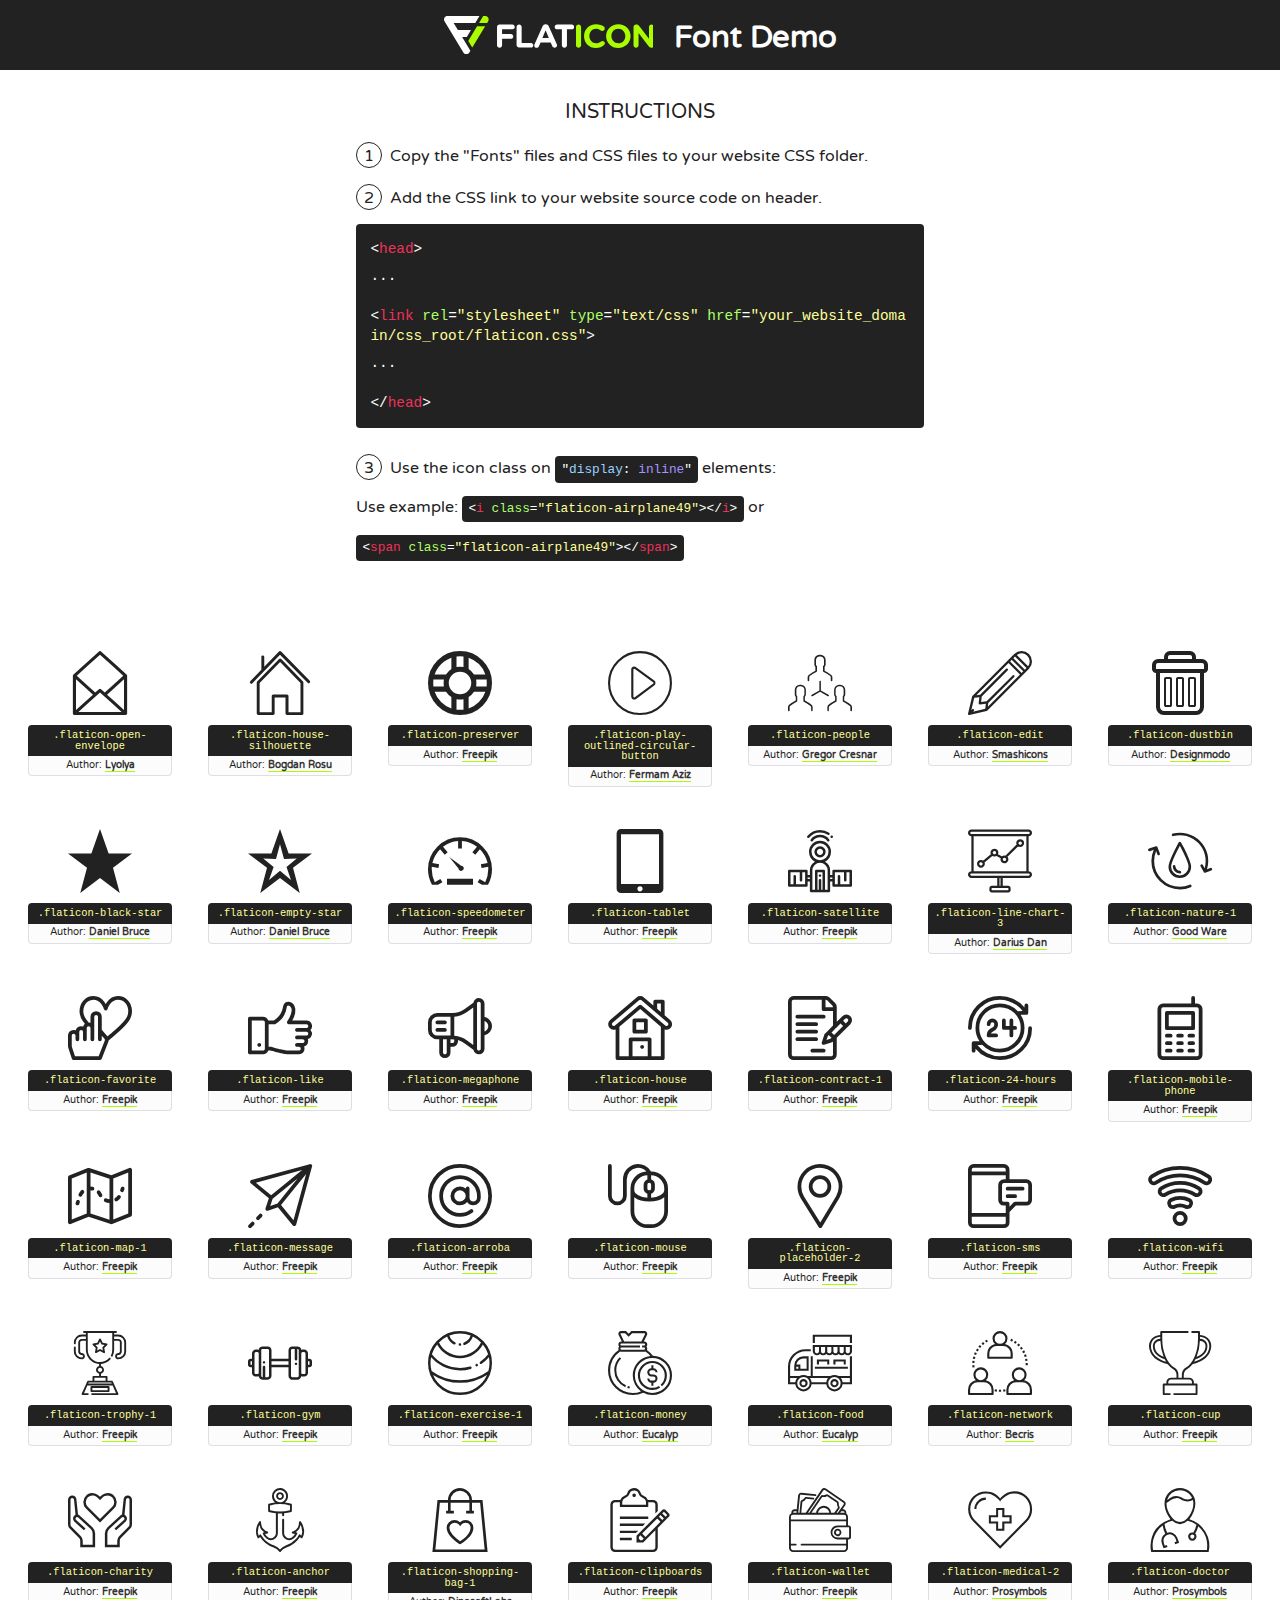
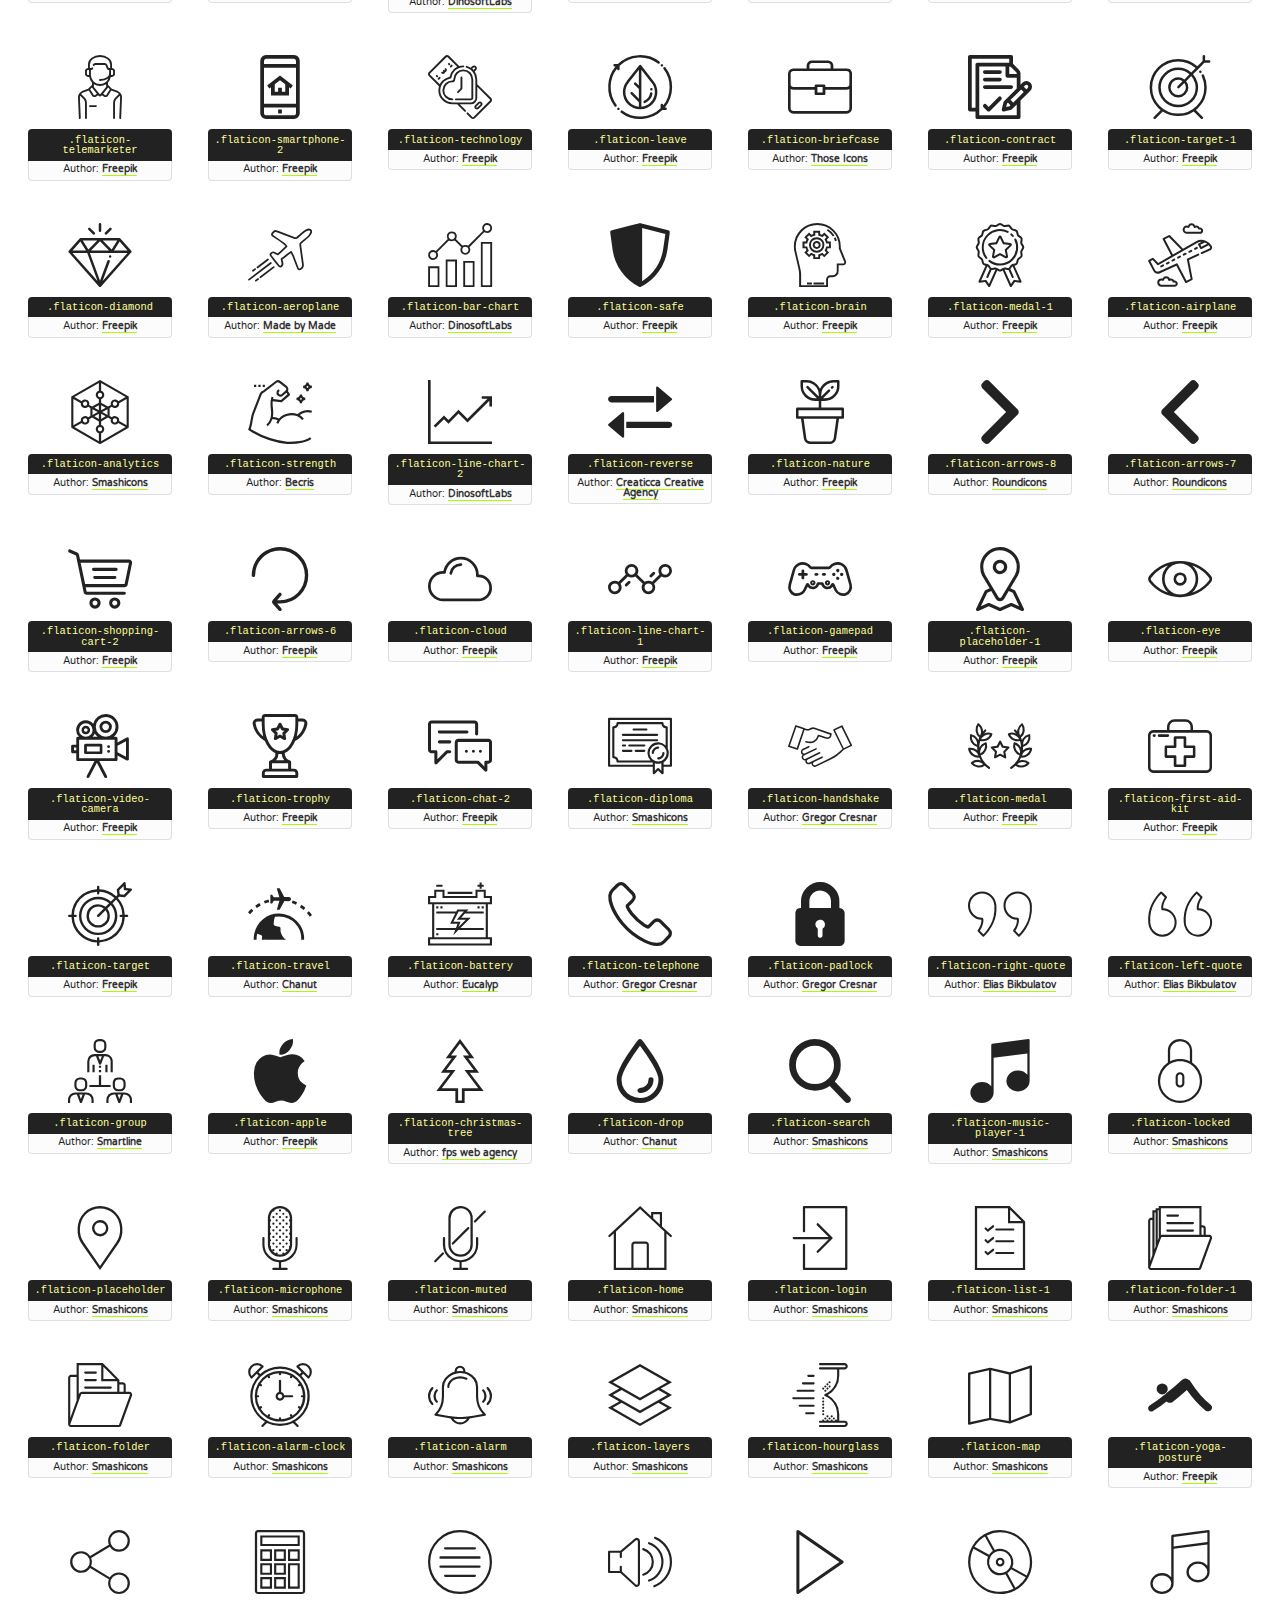
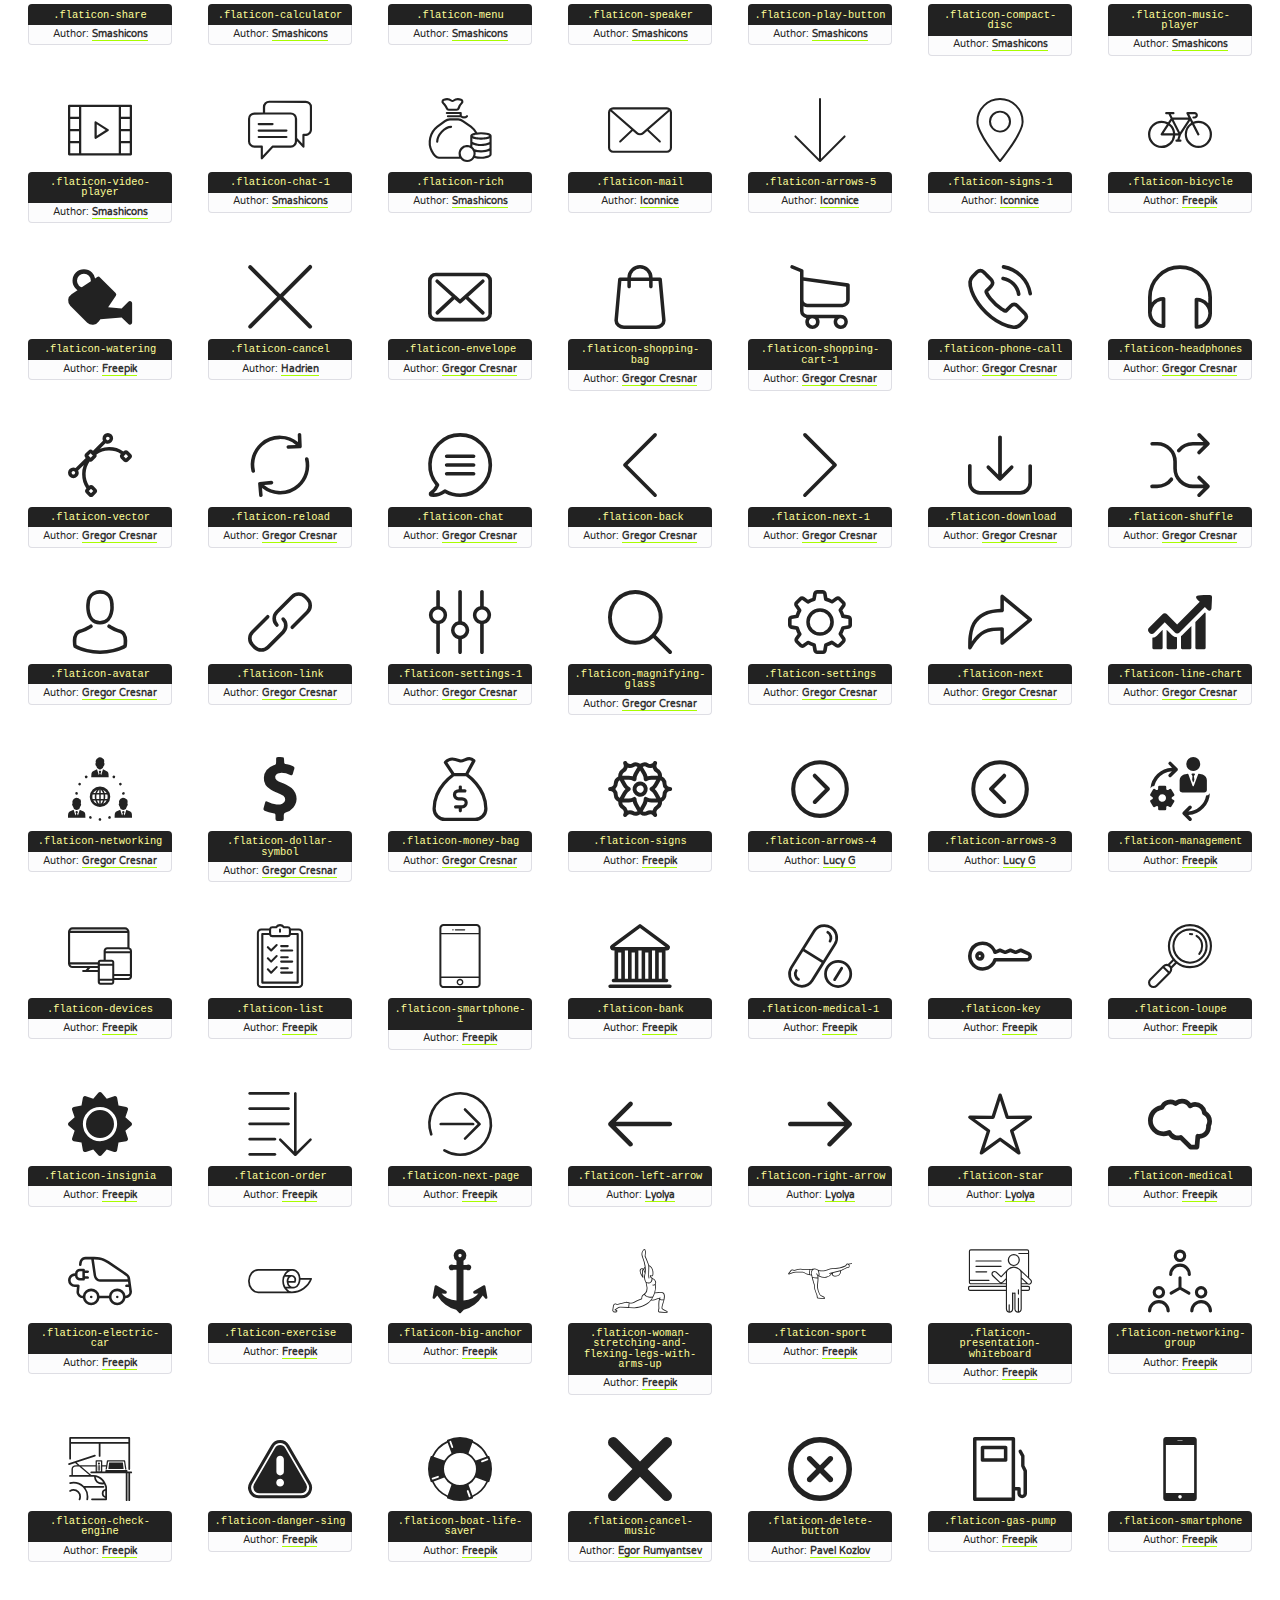
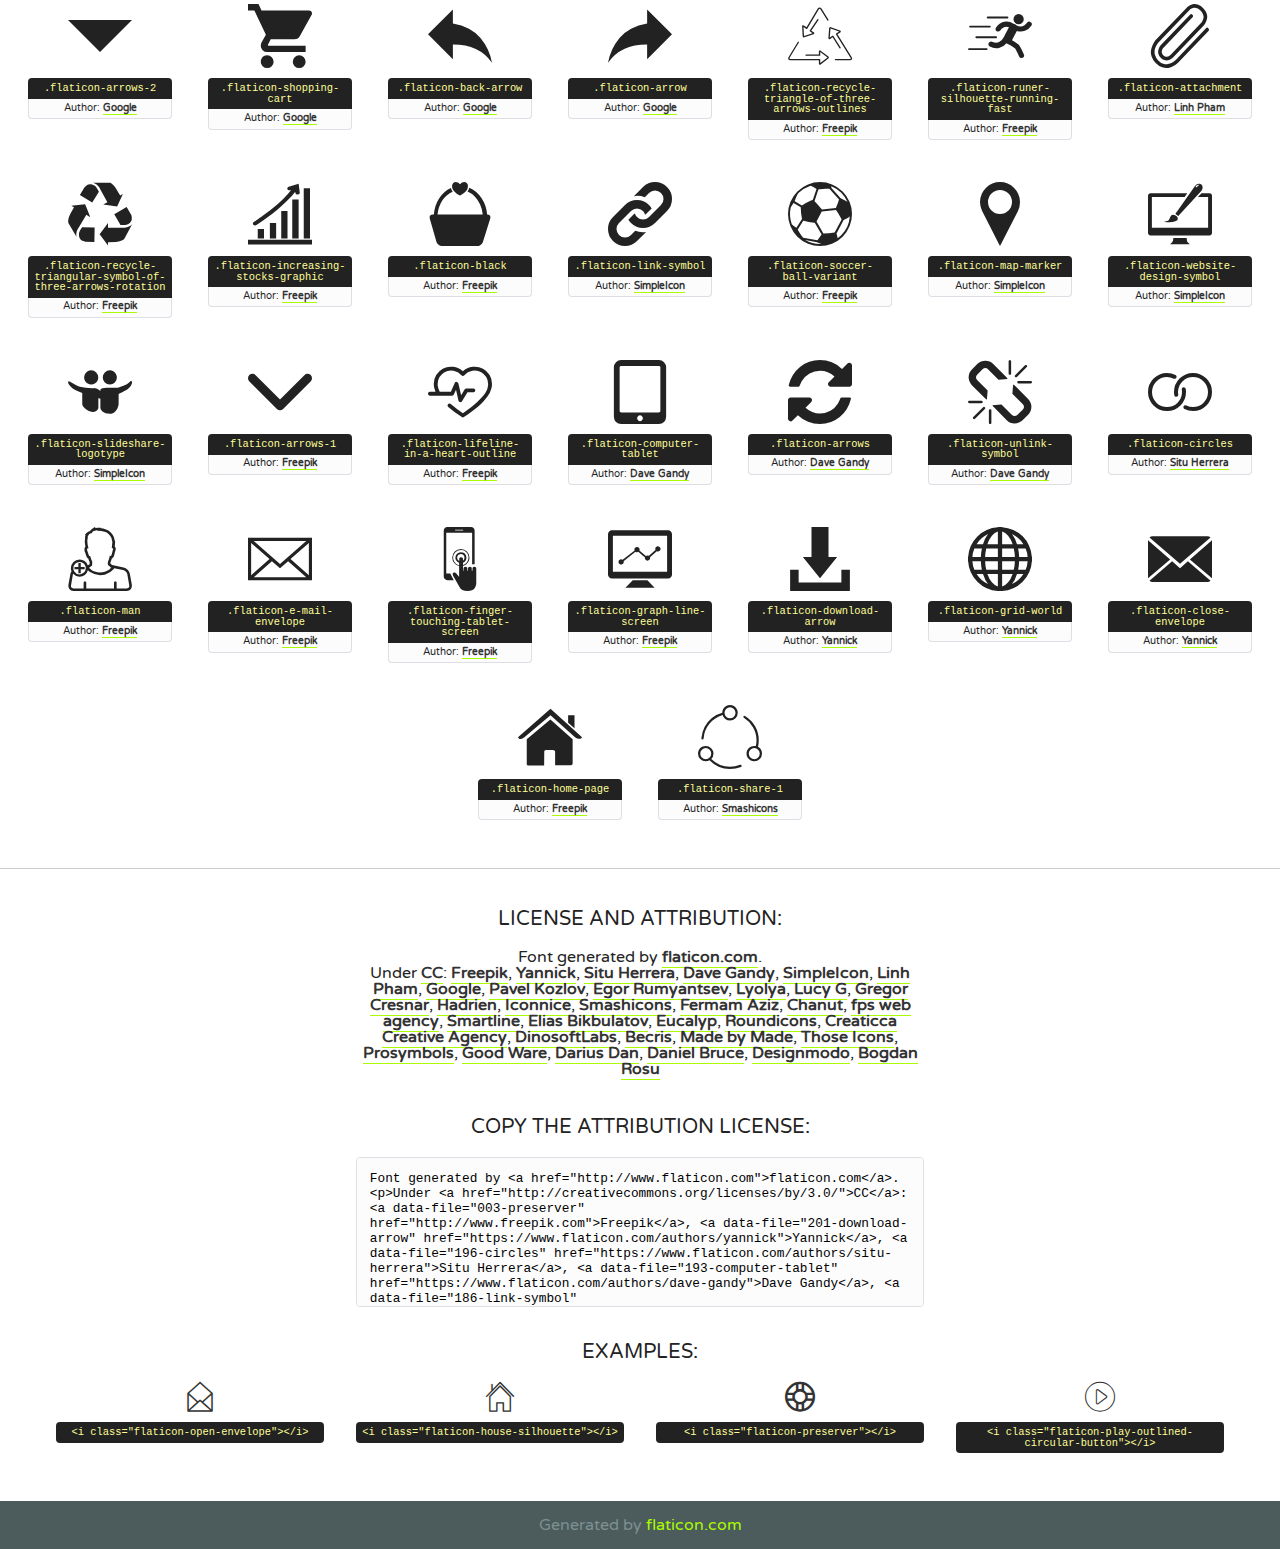
<file: fonts/flaticon.html>
<!DOCTYPE html>
<!--
  Flaticon icon font: Flaticon
  Creation date: 24/03/2018 18:45
-->
<html>
<!DOCTYPE html>
<html>

<head>
    <title>Flaticon WebFont</title>
    <link href="http://fonts.googleapis.com/css?family=Varela+Round" rel="stylesheet" type="text/css" />
    <link rel="stylesheet" type="text/css" href="../css/flaticon.css">
    <meta charset="UTF-8">
    <style>
    html, body, div, span, applet, object, iframe,
    h1, h2, h3, h4, h5, h6, p, blockquote, pre,
    a, abbr, acronym, address, big, cite, code,
    del, dfn, em, img, ins, kbd, q, s, samp,
    small, strike, strong, sub, sup, tt, var,
    b, u, i, center,
    dl, dt, dd, ol, ul, li,
    fieldset, form, label, legend,
    table, caption, tbody, tfoot, thead, tr, th, td,
    article, aside, canvas, details, embed, 
    figure, figcaption, footer, header, hgroup, 
    menu, nav, output, ruby, section, summary,
    time, mark, audio, video {
        margin: 0;
        padding: 0;
        border: 0;
        font-size: 100%;
        font: inherit;
        vertical-align: baseline;
    }
    /* HTML5 display-role reset for older browsers */
    article, aside, details, figcaption, figure, 
    footer, header, hgroup, menu, nav, section {
        display: block;
    }
    body {
        line-height: 1;
    }
    ol, ul {
        list-style: none;
    }
    blockquote, q {
        quotes: none;
    }
    blockquote:before, blockquote:after,
    q:before, q:after {
        content: '';
        content: none;
    }
    table {
        border-collapse: collapse;
        border-spacing: 0;
    }
    body {
        font-family: 'Varela Round', Helvetica, Arial, sans-serif;
        font-size: 16px;
        color: #222;
    }
    a {
        color: #333;
        border-bottom: 1px solid #a9fd00;
        font-weight: bold;
        text-decoration: none;
    }
    * {
        -moz-box-sizing: border-box;
        -webkit-box-sizing: border-box;
        box-sizing: border-box;
        margin: 0;
        padding: 0;
    }
    [class^="flaticon-"]:before, [class*=" flaticon-"]:before, [class^="flaticon-"]:after, [class*=" flaticon-"]:after {
        font-family: Flaticon;
        font-size: 30px;
        font-style: normal;
        margin-left: 20px;
        color: #333;
    }
    .wrapper {
        max-width: 600px;
        margin: auto;
        padding: 0 1em;
    }
    .title {
        font-size: 1.25em;
        text-align: center;
        margin-bottom: 1em;
        text-transform: uppercase;
    }
    header {
        text-align: center;
        background-color: #222;
        color: #fff;
        padding: 1em;
    }
    header .logo {
        width: 210px;
        height: 38px;
        display: inline-block;
        vertical-align: middle;
        margin-right: 1em;
        border: none;
    }
    header strong {
        font-size: 1.95em;
        font-weight: bold;
        vertical-align: middle;
        margin-top: 5px;
        display: inline-block;
    }
    .demo {
        margin: 2em auto;
        line-height: 1.25em;
    }
    .demo ul li {
        margin-bottom: 1em;
    }
    .demo ul li .num {
        color: #222;
        border-radius: 20px;
        display: inline-block;
        width: 26px;
        padding: 3px;
        height: 26px;
        text-align: center;
        margin-right: 0.5em;
        border: 1px solid #222;
    }
    .demo ul li code {
        background-color: #222;
        border-radius: 4px;
        padding: 0.25em 0.5em;
        display: inline-block;
        color: #fff;
        font-family: Consolas,Monaco,Lucida Console,Liberation Mono,DejaVu Sans Mono,Bitstream Vera Sans Mono,Courier New, monospace;
        font-weight: lighter;
        margin-top: 1em;
        font-size: 0.8em;
        word-break: break-all;
    }
    .demo ul li code.big {
        padding: 1em;
        font-size: 0.9em;
    }
    .demo ul li code .red {
        color: #EF3159;
    }
    .demo ul li code .green {
        color: #ACFF65;
    }
    .demo ul li code .yellow {
        color: #FFFF99;
    }
    .demo ul li code .blue {
        color: #99D3FF;
    }
    .demo ul li code .purple {
        color: #A295FF;
    }
    .demo ul li code .dots {
        margin-top: 0.5em;
        display: block;
    }
    #glyphs {
        border-bottom: 1px solid #ccc;
        padding: 2em 0;
        text-align: center;
    }
    .glyph {
        display: inline-block;
        width: 9em;
        margin: 1em;
        text-align: center;
        vertical-align: top;
        background: #FFF;
    }
    .glyph .glyph-icon {
        padding: 10px;
        display: block;
        font-family:"Flaticon";
        font-size: 64px;
        line-height: 1;
    }
    .glyph .glyph-icon:before {
        font-size: 64px;
        color: #222;
        margin-left: 0;
    }
    .class-name {
        font-size: 0.65em;
        background-color: #222;
        color: #fff;
        border-radius: 4px 4px 0 0;
        padding: 0.5em;
        color: #FFFF99;
        font-family: Consolas,Monaco,Lucida Console,Liberation Mono,DejaVu Sans Mono,Bitstream Vera Sans Mono,Courier New, monospace;
    }
    .author-name {
        font-size: 0.6em;
        background-color: #fcfcfd;
        border: 1px solid #DEDEE4;
        border-top: 0;
        border-radius: 0 0 4px 4px;
        padding: 0.5em;
    }
    .class-name:last-child {
        font-size: 10px;
        color:#888;
    }
    .class-name:last-child a {
        font-size: 10px;
        color:#555;
    }
    .class-name:last-child a:hover {
        color:#a9fd00;
    }
    .glyph > input {
        display: block;
        width: 100px;
        margin: 5px auto;
        text-align: center;
        font-size: 12px;
        cursor: text;
    }
    .glyph > input.icon-input {
        font-family:"Flaticon";
        font-size: 16px;
        margin-bottom: 10px;
    }
    .attribution .title {
        margin-top: 2em;
    }
    .attribution textarea {
        background-color: #fcfcfd;
        padding: 1em;
        border: none;
        box-shadow: none;
        border: 1px solid #DEDEE4;
        border-radius: 4px;
        resize: none;
        width: 100%;
        height: 150px;
        font-size: 0.8em;
        font-family: Consolas,Monaco,Lucida Console,Liberation Mono,DejaVu Sans Mono,Bitstream Vera Sans Mono,Courier New, monospace;
        -webkit-appearance: none;
    }
    .iconsuse {
        margin: 2em auto;
        text-align: center;
        max-width: 1200px;
    }
    .iconsuse:after {
        content: '';
        display: table;
        clear: both;
    }
    .iconsuse .image {
        float: left;
        width: 25%;
        padding: 0 1em;
    }
    .iconsuse .image p {
        margin-bottom: 1em;
    }
    .iconsuse .image span {
        display: block;
        font-size: 0.65em;
        background-color: #222;
        color: #fff;
        border-radius: 4px;
        padding: 0.5em;
        color: #FFFF99;
        margin-top: 1em;
        font-family: Consolas,Monaco,Lucida Console,Liberation Mono,DejaVu Sans Mono,Bitstream Vera Sans Mono,Courier New, monospace;
    }
    #footer {
        text-align: center;
        background-color: #4C5B5C;
        color: #7c9192;
        padding: 1em;
    }
    #footer a {
        border: none;
        color: #a9fd00;
        font-weight: normal;
    }
    @media (max-width: 960px) {
        .iconsuse .image {
            width: 50%;
        }
    }
    @media (max-width: 560px) {
        .iconsuse .image {
            width: 100%;
        }
    }
    </style>
</head>

<body class="characters-off">

    <header>
        <a href="http://www.flaticon.com" target="_blank" class="logo">
            <svg version="1.1" xmlns="http://www.w3.org/2000/svg" xmlns:xlink="http://www.w3.org/1999/xlink" xmlns:a="http://ns.adobe.com/AdobeSVGViewerExtensions/3.0/" viewBox="0 0 560.875 102.036" enable-background="new 0 0 560.875 102.036" xml:space="preserve">
                <defs>
                </defs>
                <g>
                    <g class="letters">
                        <path fill="#ffffff" d="M141.596,29.675c0-3.777,2.985-6.767,6.764-6.767h34.438c3.426,0,6.15,2.728,6.15,6.15
                        c0,3.43-2.724,6.149-6.15,6.149h-27.674v13.091h23.719c3.429,0,6.151,2.724,6.151,6.15c0,3.43-2.723,6.149-6.151,6.149h-23.719
                        v17.574c0,3.773-2.986,6.761-6.764,6.761c-3.779,0-6.764-2.989-6.764-6.761V29.675z"></path>
                        <path fill="#ffffff" d="M193.844,29.149c0-3.781,2.985-6.767,6.764-6.767c3.776,0,6.763,2.985,6.763,6.767v42.957h25.039
                        c3.426,0,6.149,2.726,6.149,6.153c0,3.425-2.723,6.15-6.149,6.15h-31.802c-3.779,0-6.764-2.986-6.764-6.768V29.149z"></path>
                        <path fill="#ffffff" d="M241.891,75.71l21.438-48.407c1.492-3.341,4.215-5.357,7.906-5.357h0.792
                        c3.686,0,6.323,2.017,7.815,5.357l21.439,48.407c0.436,0.967,0.701,1.845,0.701,2.723c0,3.602-2.809,6.501-6.414,6.501
                        c-3.161,0-5.269-1.845-6.499-4.655l-4.132-9.661h-27.059l-4.301,10.102c-1.144,2.631-3.426,4.214-6.237,4.214
                        c-3.517,0-6.24-2.81-6.24-6.325C241.1,77.64,241.451,76.677,241.891,75.71z M279.932,58.666l-8.521-20.297l-8.526,20.297H279.932
                        z"></path>
                        <path fill="#ffffff" d="M314.864,35.387H301.86c-3.429,0-6.239-2.813-6.239-6.238c0-3.429,2.811-6.24,6.239-6.24h39.533
                        c3.426,0,6.237,2.811,6.237,6.24c0,3.425-2.811,6.238-6.237,6.238h-13.001v42.785c0,3.773-2.99,6.761-6.764,6.761
                        c-3.779,0-6.764-2.989-6.764-6.761V35.387z"></path>
                        <path fill="#A9FD00" d="M352.615,29.149c0-3.781,2.985-6.767,6.767-6.767c3.774,0,6.761,2.985,6.761,6.767v49.024
                        c0,3.773-2.987,6.761-6.761,6.761c-3.781,0-6.767-2.989-6.767-6.761V29.149z"></path>
                        <path fill="#A9FD00" d="M374.132,53.836v-0.179c0-17.481,13.178-31.801,32.065-31.801c9.22,0,15.459,2.458,20.557,6.238
                        c1.402,1.054,2.637,2.985,2.637,5.357c0,3.692-2.985,6.59-6.681,6.59c-1.845,0-3.071-0.702-4.044-1.319
                        c-3.776-2.813-7.729-4.393-12.562-4.393c-10.364,0-17.831,8.611-17.831,19.154v0.173c0,10.542,7.291,19.329,17.831,19.329
                        c5.715,0,9.492-1.756,13.359-4.834c1.049-0.874,2.458-1.491,4.039-1.491c3.429,0,6.325,2.813,6.325,6.236
                        c0,2.106-1.056,3.78-2.282,4.834c-5.539,4.834-12.036,7.733-21.878,7.733C387.572,85.464,374.132,71.493,374.132,53.836z"></path>
                        <path fill="#A9FD00" d="M433.009,53.836v-0.179c0-17.481,13.79-31.801,32.766-31.801c18.981,0,32.592,14.143,32.592,31.628v0.173
                        c0,17.483-13.785,31.807-32.769,31.807C446.625,85.464,433.009,71.32,433.009,53.836z M484.224,53.836v-0.179
                        c0-10.539-7.725-19.326-18.626-19.326c-10.893,0-18.449,8.611-18.449,19.154v0.173c0,10.542,7.73,19.329,18.626,19.329
                        C476.676,72.986,484.224,64.378,484.224,53.836z"></path>
                        <path fill="#A9FD00" d="M506.233,29.321c0-3.774,2.99-6.763,6.767-6.763h1.401c3.252,0,5.183,1.583,7.029,3.953l26.093,34.265
                        V29.059c0-3.692,2.99-6.677,6.681-6.677c3.683,0,6.671,2.985,6.671,6.677v48.934c0,3.78-2.987,6.765-6.764,6.765h-0.436
                        c-3.257,0-5.188-1.581-7.034-3.953l-27.056-35.492v32.944c0,3.687-2.985,6.676-6.678,6.676c-3.683,0-6.673-2.989-6.673-6.676
                        V29.321z"></path>
                    </g>
                    <g class="insignia">
                        <path fill="#ffffff" d="M48.372,56.137h12.517l11.156-18.537H37.186L25.688,18.539h57.825L94.668,0H9.271
                        C5.925,0,2.842,1.801,1.198,4.716c-1.644,2.907-1.593,6.482,0.134,9.343l50.38,83.501c1.678,2.781,4.689,4.476,7.938,4.476
                        c3.246,0,6.257-1.695,7.935-4.476l2.898-4.804L48.372,56.137z"></path>
                        <g class="i">
                            <path fill="#A9FD00" d="M93.575,18.539h0.031v0.004l21.652,0.004l2.705-4.488c1.727-2.861,1.778-6.436,0.133-9.343
                            C116.454,1.801,113.371,0,110.026,0h-5.294L93.575,18.539z"></path>
                            <polygon fill="#A9FD00" points="88.291,27.356 64.725,66.486 75.519,84.404 109.942,27.356"></polygon>
                        </g>
                    </g>
                </g>
            </svg>
        </a>
        <strong>Font Demo</strong>
    </header>


    <section class="demo wrapper">

        <p class="title">Instructions</p>

        <ul>
            <li>
                <span class="num">1</span>Copy the "Fonts" files and CSS files to your website CSS folder.
            </li>
            <li>
                <span class="num">2</span>Add the CSS link to your website source code on header.
                <code class="big">
                    &lt;<span class="red">head</span>&gt;
                    <br/><span class="dots">...</span>
                    <br/>&lt;<span class="red">link</span> <span class="green">rel</span>=<span class="yellow">"stylesheet"</span> <span class="green">type</span>=<span class="yellow">"text/css"</span> <span class="green">href</span>=<span class="yellow">"your_website_domain/css_root/flaticon.css"</span>&gt;
                    <br/><span class="dots">...</span>
                    <br/>&lt;/<span class="red">head</span>&gt;
                </code>
            </li>

            <li>
                <p>
                    <span class="num">3</span>Use the icon class on <code>"<span class="blue">display</span>:<span class="purple"> inline</span>"</code> elements:
                    <br />
                    Use example: <code>&lt;<span class="red">i</span> <span class="green">class</span>=<span class="yellow">&quot;flaticon-airplane49&quot;</span>&gt;&lt;/<span class="red">i</span>&gt;</code> or <code>&lt;<span class="red">span</span> <span class="green">class</span>=<span class="yellow">&quot;flaticon-airplane49&quot;</span>&gt;&lt;/<span class="red">span</span>&gt;</code>
            </li>
        </ul>

    </section>




   <section id="glyphs">          
    
      
        <div class="glyph"><div class="glyph-icon flaticon-open-envelope"></div>
            <div class="class-name">.flaticon-open-envelope</div>
            <div class="author-name">Author: <a data-file="001-open-envelope" href="https://www.flaticon.com/authors/lyolya">Lyolya</a> </div> 
        </div>        
        
        <div class="glyph"><div class="glyph-icon flaticon-house-silhouette"></div>
            <div class="class-name">.flaticon-house-silhouette</div>
            <div class="author-name">Author: <a data-file="002-house-silhouette" href="https://www.flaticon.com/authors/bogdan-rosu">Bogdan Rosu</a> </div> 
        </div>        
        
        <div class="glyph"><div class="glyph-icon flaticon-preserver"></div>
            <div class="class-name">.flaticon-preserver</div>
            <div class="author-name">Author: <a data-file="003-preserver" href="http://www.freepik.com">Freepik</a> </div> 
        </div>        
        
        <div class="glyph"><div class="glyph-icon flaticon-play-outlined-circular-button"></div>
            <div class="class-name">.flaticon-play-outlined-circular-button</div>
            <div class="author-name">Author: <a data-file="004-play-outlined-circular-button" href="https://www.flaticon.com/authors/fermam-aziz">Fermam Aziz</a> </div> 
        </div>        
        
        <div class="glyph"><div class="glyph-icon flaticon-people"></div>
            <div class="class-name">.flaticon-people</div>
            <div class="author-name">Author: <a data-file="005-people" href="https://www.flaticon.com/authors/gregor-cresnar">Gregor Cresnar</a> </div> 
        </div>        
        
        <div class="glyph"><div class="glyph-icon flaticon-edit"></div>
            <div class="class-name">.flaticon-edit</div>
            <div class="author-name">Author: <a data-file="006-edit" href="https://www.flaticon.com/authors/smashicons">Smashicons</a> </div> 
        </div>        
        
        <div class="glyph"><div class="glyph-icon flaticon-dustbin"></div>
            <div class="class-name">.flaticon-dustbin</div>
            <div class="author-name">Author: <a data-file="007-dustbin" href="https://www.flaticon.com/authors/designmodo">Designmodo</a> </div> 
        </div>        
        
        <div class="glyph"><div class="glyph-icon flaticon-black-star"></div>
            <div class="class-name">.flaticon-black-star</div>
            <div class="author-name">Author: <a data-file="008-black-star" href="https://www.flaticon.com/authors/daniel-bruce">Daniel Bruce</a> </div> 
        </div>        
        
        <div class="glyph"><div class="glyph-icon flaticon-empty-star"></div>
            <div class="class-name">.flaticon-empty-star</div>
            <div class="author-name">Author: <a data-file="009-empty-star" href="https://www.flaticon.com/authors/daniel-bruce">Daniel Bruce</a> </div> 
        </div>        
        
        <div class="glyph"><div class="glyph-icon flaticon-speedometer"></div>
            <div class="class-name">.flaticon-speedometer</div>
            <div class="author-name">Author: <a data-file="010-speedometer" href="http://www.freepik.com">Freepik</a> </div> 
        </div>        
        
        <div class="glyph"><div class="glyph-icon flaticon-tablet"></div>
            <div class="class-name">.flaticon-tablet</div>
            <div class="author-name">Author: <a data-file="011-tablet" href="http://www.freepik.com">Freepik</a> </div> 
        </div>        
        
        <div class="glyph"><div class="glyph-icon flaticon-satellite"></div>
            <div class="class-name">.flaticon-satellite</div>
            <div class="author-name">Author: <a data-file="012-satellite" href="http://www.freepik.com">Freepik</a> </div> 
        </div>        
        
        <div class="glyph"><div class="glyph-icon flaticon-line-chart-3"></div>
            <div class="class-name">.flaticon-line-chart-3</div>
            <div class="author-name">Author: <a data-file="013-line-chart-3" href="https://www.flaticon.com/authors/darius-dan">Darius Dan</a> </div> 
        </div>        
        
        <div class="glyph"><div class="glyph-icon flaticon-nature-1"></div>
            <div class="class-name">.flaticon-nature-1</div>
            <div class="author-name">Author: <a data-file="014-nature-1" href="https://www.flaticon.com/authors/good-ware">Good Ware</a> </div> 
        </div>        
        
        <div class="glyph"><div class="glyph-icon flaticon-favorite"></div>
            <div class="class-name">.flaticon-favorite</div>
            <div class="author-name">Author: <a data-file="015-favorite" href="http://www.freepik.com">Freepik</a> </div> 
        </div>        
        
        <div class="glyph"><div class="glyph-icon flaticon-like"></div>
            <div class="class-name">.flaticon-like</div>
            <div class="author-name">Author: <a data-file="016-like" href="http://www.freepik.com">Freepik</a> </div> 
        </div>        
        
        <div class="glyph"><div class="glyph-icon flaticon-megaphone"></div>
            <div class="class-name">.flaticon-megaphone</div>
            <div class="author-name">Author: <a data-file="017-megaphone" href="http://www.freepik.com">Freepik</a> </div> 
        </div>        
        
        <div class="glyph"><div class="glyph-icon flaticon-house"></div>
            <div class="class-name">.flaticon-house</div>
            <div class="author-name">Author: <a data-file="018-house" href="http://www.freepik.com">Freepik</a> </div> 
        </div>        
        
        <div class="glyph"><div class="glyph-icon flaticon-contract-1"></div>
            <div class="class-name">.flaticon-contract-1</div>
            <div class="author-name">Author: <a data-file="019-contract-1" href="http://www.freepik.com">Freepik</a> </div> 
        </div>        
        
        <div class="glyph"><div class="glyph-icon flaticon-24-hours"></div>
            <div class="class-name">.flaticon-24-hours</div>
            <div class="author-name">Author: <a data-file="020-24-hours" href="http://www.freepik.com">Freepik</a> </div> 
        </div>        
        
        <div class="glyph"><div class="glyph-icon flaticon-mobile-phone"></div>
            <div class="class-name">.flaticon-mobile-phone</div>
            <div class="author-name">Author: <a data-file="021-mobile-phone" href="http://www.freepik.com">Freepik</a> </div> 
        </div>        
        
        <div class="glyph"><div class="glyph-icon flaticon-map-1"></div>
            <div class="class-name">.flaticon-map-1</div>
            <div class="author-name">Author: <a data-file="022-map-1" href="http://www.freepik.com">Freepik</a> </div> 
        </div>        
        
        <div class="glyph"><div class="glyph-icon flaticon-message"></div>
            <div class="class-name">.flaticon-message</div>
            <div class="author-name">Author: <a data-file="023-message" href="http://www.freepik.com">Freepik</a> </div> 
        </div>        
        
        <div class="glyph"><div class="glyph-icon flaticon-arroba"></div>
            <div class="class-name">.flaticon-arroba</div>
            <div class="author-name">Author: <a data-file="024-arroba" href="http://www.freepik.com">Freepik</a> </div> 
        </div>        
        
        <div class="glyph"><div class="glyph-icon flaticon-mouse"></div>
            <div class="class-name">.flaticon-mouse</div>
            <div class="author-name">Author: <a data-file="025-mouse" href="http://www.freepik.com">Freepik</a> </div> 
        </div>        
        
        <div class="glyph"><div class="glyph-icon flaticon-placeholder-2"></div>
            <div class="class-name">.flaticon-placeholder-2</div>
            <div class="author-name">Author: <a data-file="026-placeholder-2" href="http://www.freepik.com">Freepik</a> </div> 
        </div>        
        
        <div class="glyph"><div class="glyph-icon flaticon-sms"></div>
            <div class="class-name">.flaticon-sms</div>
            <div class="author-name">Author: <a data-file="027-sms" href="http://www.freepik.com">Freepik</a> </div> 
        </div>        
        
        <div class="glyph"><div class="glyph-icon flaticon-wifi"></div>
            <div class="class-name">.flaticon-wifi</div>
            <div class="author-name">Author: <a data-file="028-wifi" href="http://www.freepik.com">Freepik</a> </div> 
        </div>        
        
        <div class="glyph"><div class="glyph-icon flaticon-trophy-1"></div>
            <div class="class-name">.flaticon-trophy-1</div>
            <div class="author-name">Author: <a data-file="029-trophy-1" href="http://www.freepik.com">Freepik</a> </div> 
        </div>        
        
        <div class="glyph"><div class="glyph-icon flaticon-gym"></div>
            <div class="class-name">.flaticon-gym</div>
            <div class="author-name">Author: <a data-file="030-gym" href="http://www.freepik.com">Freepik</a> </div> 
        </div>        
        
        <div class="glyph"><div class="glyph-icon flaticon-exercise-1"></div>
            <div class="class-name">.flaticon-exercise-1</div>
            <div class="author-name">Author: <a data-file="031-exercise-1" href="http://www.freepik.com">Freepik</a> </div> 
        </div>        
        
        <div class="glyph"><div class="glyph-icon flaticon-money"></div>
            <div class="class-name">.flaticon-money</div>
            <div class="author-name">Author: <a data-file="032-money" href="https://www.flaticon.com/authors/eucalyp">Eucalyp</a> </div> 
        </div>        
        
        <div class="glyph"><div class="glyph-icon flaticon-food"></div>
            <div class="class-name">.flaticon-food</div>
            <div class="author-name">Author: <a data-file="033-food" href="https://www.flaticon.com/authors/eucalyp">Eucalyp</a> </div> 
        </div>        
        
        <div class="glyph"><div class="glyph-icon flaticon-network"></div>
            <div class="class-name">.flaticon-network</div>
            <div class="author-name">Author: <a data-file="034-network" href="https://www.flaticon.com/authors/becris">Becris</a> </div> 
        </div>        
        
        <div class="glyph"><div class="glyph-icon flaticon-cup"></div>
            <div class="class-name">.flaticon-cup</div>
            <div class="author-name">Author: <a data-file="035-cup" href="http://www.freepik.com">Freepik</a> </div> 
        </div>        
        
        <div class="glyph"><div class="glyph-icon flaticon-charity"></div>
            <div class="class-name">.flaticon-charity</div>
            <div class="author-name">Author: <a data-file="036-charity" href="http://www.freepik.com">Freepik</a> </div> 
        </div>        
        
        <div class="glyph"><div class="glyph-icon flaticon-anchor"></div>
            <div class="class-name">.flaticon-anchor</div>
            <div class="author-name">Author: <a data-file="037-anchor" href="http://www.freepik.com">Freepik</a> </div> 
        </div>        
        
        <div class="glyph"><div class="glyph-icon flaticon-shopping-bag-1"></div>
            <div class="class-name">.flaticon-shopping-bag-1</div>
            <div class="author-name">Author: <a data-file="038-shopping-bag-1" href="https://www.flaticon.com/authors/dinosoftlabs">DinosoftLabs</a> </div> 
        </div>        
        
        <div class="glyph"><div class="glyph-icon flaticon-clipboards"></div>
            <div class="class-name">.flaticon-clipboards</div>
            <div class="author-name">Author: <a data-file="039-clipboards" href="http://www.freepik.com">Freepik</a> </div> 
        </div>        
        
        <div class="glyph"><div class="glyph-icon flaticon-wallet"></div>
            <div class="class-name">.flaticon-wallet</div>
            <div class="author-name">Author: <a data-file="040-wallet" href="http://www.freepik.com">Freepik</a> </div> 
        </div>        
        
        <div class="glyph"><div class="glyph-icon flaticon-medical-2"></div>
            <div class="class-name">.flaticon-medical-2</div>
            <div class="author-name">Author: <a data-file="041-medical-2" href="https://www.flaticon.com/authors/prosymbols">Prosymbols</a> </div> 
        </div>        
        
        <div class="glyph"><div class="glyph-icon flaticon-doctor"></div>
            <div class="class-name">.flaticon-doctor</div>
            <div class="author-name">Author: <a data-file="042-doctor" href="https://www.flaticon.com/authors/prosymbols">Prosymbols</a> </div> 
        </div>        
        
        <div class="glyph"><div class="glyph-icon flaticon-telemarketer"></div>
            <div class="class-name">.flaticon-telemarketer</div>
            <div class="author-name">Author: <a data-file="043-telemarketer" href="http://www.freepik.com">Freepik</a> </div> 
        </div>        
        
        <div class="glyph"><div class="glyph-icon flaticon-smartphone-2"></div>
            <div class="class-name">.flaticon-smartphone-2</div>
            <div class="author-name">Author: <a data-file="044-smartphone-2" href="http://www.freepik.com">Freepik</a> </div> 
        </div>        
        
        <div class="glyph"><div class="glyph-icon flaticon-technology"></div>
            <div class="class-name">.flaticon-technology</div>
            <div class="author-name">Author: <a data-file="045-technology" href="http://www.freepik.com">Freepik</a> </div> 
        </div>        
        
        <div class="glyph"><div class="glyph-icon flaticon-leave"></div>
            <div class="class-name">.flaticon-leave</div>
            <div class="author-name">Author: <a data-file="046-leave" href="http://www.freepik.com">Freepik</a> </div> 
        </div>        
        
        <div class="glyph"><div class="glyph-icon flaticon-briefcase"></div>
            <div class="class-name">.flaticon-briefcase</div>
            <div class="author-name">Author: <a data-file="047-briefcase" href="https://www.flaticon.com/authors/those-icons">Those Icons</a> </div> 
        </div>        
        
        <div class="glyph"><div class="glyph-icon flaticon-contract"></div>
            <div class="class-name">.flaticon-contract</div>
            <div class="author-name">Author: <a data-file="048-contract" href="http://www.freepik.com">Freepik</a> </div> 
        </div>        
        
        <div class="glyph"><div class="glyph-icon flaticon-target-1"></div>
            <div class="class-name">.flaticon-target-1</div>
            <div class="author-name">Author: <a data-file="049-target-1" href="http://www.freepik.com">Freepik</a> </div> 
        </div>        
        
        <div class="glyph"><div class="glyph-icon flaticon-diamond"></div>
            <div class="class-name">.flaticon-diamond</div>
            <div class="author-name">Author: <a data-file="050-diamond" href="http://www.freepik.com">Freepik</a> </div> 
        </div>        
        
        <div class="glyph"><div class="glyph-icon flaticon-aeroplane"></div>
            <div class="class-name">.flaticon-aeroplane</div>
            <div class="author-name">Author: <a data-file="051-aeroplane" href="https://www.flaticon.com/authors/made-by-made">Made by Made</a> </div> 
        </div>        
        
        <div class="glyph"><div class="glyph-icon flaticon-bar-chart"></div>
            <div class="class-name">.flaticon-bar-chart</div>
            <div class="author-name">Author: <a data-file="052-bar-chart" href="https://www.flaticon.com/authors/dinosoftlabs">DinosoftLabs</a> </div> 
        </div>        
        
        <div class="glyph"><div class="glyph-icon flaticon-safe"></div>
            <div class="class-name">.flaticon-safe</div>
            <div class="author-name">Author: <a data-file="053-safe" href="http://www.freepik.com">Freepik</a> </div> 
        </div>        
        
        <div class="glyph"><div class="glyph-icon flaticon-brain"></div>
            <div class="class-name">.flaticon-brain</div>
            <div class="author-name">Author: <a data-file="054-brain" href="http://www.freepik.com">Freepik</a> </div> 
        </div>        
        
        <div class="glyph"><div class="glyph-icon flaticon-medal-1"></div>
            <div class="class-name">.flaticon-medal-1</div>
            <div class="author-name">Author: <a data-file="055-medal-1" href="http://www.freepik.com">Freepik</a> </div> 
        </div>        
        
        <div class="glyph"><div class="glyph-icon flaticon-airplane"></div>
            <div class="class-name">.flaticon-airplane</div>
            <div class="author-name">Author: <a data-file="056-airplane" href="http://www.freepik.com">Freepik</a> </div> 
        </div>        
        
        <div class="glyph"><div class="glyph-icon flaticon-analytics"></div>
            <div class="class-name">.flaticon-analytics</div>
            <div class="author-name">Author: <a data-file="057-analytics" href="https://www.flaticon.com/authors/smashicons">Smashicons</a> </div> 
        </div>        
        
        <div class="glyph"><div class="glyph-icon flaticon-strength"></div>
            <div class="class-name">.flaticon-strength</div>
            <div class="author-name">Author: <a data-file="058-strength" href="https://www.flaticon.com/authors/becris">Becris</a> </div> 
        </div>        
        
        <div class="glyph"><div class="glyph-icon flaticon-line-chart-2"></div>
            <div class="class-name">.flaticon-line-chart-2</div>
            <div class="author-name">Author: <a data-file="059-line-chart-2" href="https://www.flaticon.com/authors/dinosoftlabs">DinosoftLabs</a> </div> 
        </div>        
        
        <div class="glyph"><div class="glyph-icon flaticon-reverse"></div>
            <div class="class-name">.flaticon-reverse</div>
            <div class="author-name">Author: <a data-file="060-reverse" href="https://www.flaticon.com/authors/creaticca-creative-agency">Creaticca Creative Agency</a> </div> 
        </div>        
        
        <div class="glyph"><div class="glyph-icon flaticon-nature"></div>
            <div class="class-name">.flaticon-nature</div>
            <div class="author-name">Author: <a data-file="061-nature" href="http://www.freepik.com">Freepik</a> </div> 
        </div>        
        
        <div class="glyph"><div class="glyph-icon flaticon-arrows-8"></div>
            <div class="class-name">.flaticon-arrows-8</div>
            <div class="author-name">Author: <a data-file="062-arrows-8" href="https://www.flaticon.com/authors/roundicons">Roundicons</a> </div> 
        </div>        
        
        <div class="glyph"><div class="glyph-icon flaticon-arrows-7"></div>
            <div class="class-name">.flaticon-arrows-7</div>
            <div class="author-name">Author: <a data-file="063-arrows-7" href="https://www.flaticon.com/authors/roundicons">Roundicons</a> </div> 
        </div>        
        
        <div class="glyph"><div class="glyph-icon flaticon-shopping-cart-2"></div>
            <div class="class-name">.flaticon-shopping-cart-2</div>
            <div class="author-name">Author: <a data-file="064-shopping-cart-2" href="http://www.freepik.com">Freepik</a> </div> 
        </div>        
        
        <div class="glyph"><div class="glyph-icon flaticon-arrows-6"></div>
            <div class="class-name">.flaticon-arrows-6</div>
            <div class="author-name">Author: <a data-file="065-arrows-6" href="http://www.freepik.com">Freepik</a> </div> 
        </div>        
        
        <div class="glyph"><div class="glyph-icon flaticon-cloud"></div>
            <div class="class-name">.flaticon-cloud</div>
            <div class="author-name">Author: <a data-file="066-cloud" href="http://www.freepik.com">Freepik</a> </div> 
        </div>        
        
        <div class="glyph"><div class="glyph-icon flaticon-line-chart-1"></div>
            <div class="class-name">.flaticon-line-chart-1</div>
            <div class="author-name">Author: <a data-file="067-line-chart-1" href="http://www.freepik.com">Freepik</a> </div> 
        </div>        
        
        <div class="glyph"><div class="glyph-icon flaticon-gamepad"></div>
            <div class="class-name">.flaticon-gamepad</div>
            <div class="author-name">Author: <a data-file="068-gamepad" href="http://www.freepik.com">Freepik</a> </div> 
        </div>        
        
        <div class="glyph"><div class="glyph-icon flaticon-placeholder-1"></div>
            <div class="class-name">.flaticon-placeholder-1</div>
            <div class="author-name">Author: <a data-file="069-placeholder-1" href="http://www.freepik.com">Freepik</a> </div> 
        </div>        
        
        <div class="glyph"><div class="glyph-icon flaticon-eye"></div>
            <div class="class-name">.flaticon-eye</div>
            <div class="author-name">Author: <a data-file="070-eye" href="http://www.freepik.com">Freepik</a> </div> 
        </div>        
        
        <div class="glyph"><div class="glyph-icon flaticon-video-camera"></div>
            <div class="class-name">.flaticon-video-camera</div>
            <div class="author-name">Author: <a data-file="071-video-camera" href="http://www.freepik.com">Freepik</a> </div> 
        </div>        
        
        <div class="glyph"><div class="glyph-icon flaticon-trophy"></div>
            <div class="class-name">.flaticon-trophy</div>
            <div class="author-name">Author: <a data-file="072-trophy" href="http://www.freepik.com">Freepik</a> </div> 
        </div>        
        
        <div class="glyph"><div class="glyph-icon flaticon-chat-2"></div>
            <div class="class-name">.flaticon-chat-2</div>
            <div class="author-name">Author: <a data-file="073-chat-2" href="http://www.freepik.com">Freepik</a> </div> 
        </div>        
        
        <div class="glyph"><div class="glyph-icon flaticon-diploma"></div>
            <div class="class-name">.flaticon-diploma</div>
            <div class="author-name">Author: <a data-file="074-diploma" href="https://www.flaticon.com/authors/smashicons">Smashicons</a> </div> 
        </div>        
        
        <div class="glyph"><div class="glyph-icon flaticon-handshake"></div>
            <div class="class-name">.flaticon-handshake</div>
            <div class="author-name">Author: <a data-file="075-handshake" href="https://www.flaticon.com/authors/gregor-cresnar">Gregor Cresnar</a> </div> 
        </div>        
        
        <div class="glyph"><div class="glyph-icon flaticon-medal"></div>
            <div class="class-name">.flaticon-medal</div>
            <div class="author-name">Author: <a data-file="076-medal" href="http://www.freepik.com">Freepik</a> </div> 
        </div>        
        
        <div class="glyph"><div class="glyph-icon flaticon-first-aid-kit"></div>
            <div class="class-name">.flaticon-first-aid-kit</div>
            <div class="author-name">Author: <a data-file="077-first-aid-kit" href="http://www.freepik.com">Freepik</a> </div> 
        </div>        
        
        <div class="glyph"><div class="glyph-icon flaticon-target"></div>
            <div class="class-name">.flaticon-target</div>
            <div class="author-name">Author: <a data-file="078-target" href="http://www.freepik.com">Freepik</a> </div> 
        </div>        
        
        <div class="glyph"><div class="glyph-icon flaticon-travel"></div>
            <div class="class-name">.flaticon-travel</div>
            <div class="author-name">Author: <a data-file="079-travel" href="https://www.flaticon.com/authors/chanut">Chanut</a> </div> 
        </div>        
        
        <div class="glyph"><div class="glyph-icon flaticon-battery"></div>
            <div class="class-name">.flaticon-battery</div>
            <div class="author-name">Author: <a data-file="080-battery" href="https://www.flaticon.com/authors/eucalyp">Eucalyp</a> </div> 
        </div>        
        
        <div class="glyph"><div class="glyph-icon flaticon-telephone"></div>
            <div class="class-name">.flaticon-telephone</div>
            <div class="author-name">Author: <a data-file="081-telephone" href="https://www.flaticon.com/authors/gregor-cresnar">Gregor Cresnar</a> </div> 
        </div>        
        
        <div class="glyph"><div class="glyph-icon flaticon-padlock"></div>
            <div class="class-name">.flaticon-padlock</div>
            <div class="author-name">Author: <a data-file="082-padlock" href="https://www.flaticon.com/authors/gregor-cresnar">Gregor Cresnar</a> </div> 
        </div>        
        
        <div class="glyph"><div class="glyph-icon flaticon-right-quote"></div>
            <div class="class-name">.flaticon-right-quote</div>
            <div class="author-name">Author: <a data-file="083-right-quote" href="https://www.flaticon.com/authors/elias-bikbulatov">Elias Bikbulatov</a> </div> 
        </div>        
        
        <div class="glyph"><div class="glyph-icon flaticon-left-quote"></div>
            <div class="class-name">.flaticon-left-quote</div>
            <div class="author-name">Author: <a data-file="084-left-quote" href="https://www.flaticon.com/authors/elias-bikbulatov">Elias Bikbulatov</a> </div> 
        </div>        
        
        <div class="glyph"><div class="glyph-icon flaticon-group"></div>
            <div class="class-name">.flaticon-group</div>
            <div class="author-name">Author: <a data-file="085-group" href="https://www.flaticon.com/authors/smartline">Smartline</a> </div> 
        </div>        
        
        <div class="glyph"><div class="glyph-icon flaticon-apple"></div>
            <div class="class-name">.flaticon-apple</div>
            <div class="author-name">Author: <a data-file="086-apple" href="http://www.freepik.com">Freepik</a> </div> 
        </div>        
        
        <div class="glyph"><div class="glyph-icon flaticon-christmas-tree"></div>
            <div class="class-name">.flaticon-christmas-tree</div>
            <div class="author-name">Author: <a data-file="087-christmas-tree" href="https://www.flaticon.com/authors/fps-web-agency">fps web agency</a> </div> 
        </div>        
        
        <div class="glyph"><div class="glyph-icon flaticon-drop"></div>
            <div class="class-name">.flaticon-drop</div>
            <div class="author-name">Author: <a data-file="088-drop" href="https://www.flaticon.com/authors/chanut">Chanut</a> </div> 
        </div>        
        
        <div class="glyph"><div class="glyph-icon flaticon-search"></div>
            <div class="class-name">.flaticon-search</div>
            <div class="author-name">Author: <a data-file="089-search" href="https://www.flaticon.com/authors/smashicons">Smashicons</a> </div> 
        </div>        
        
        <div class="glyph"><div class="glyph-icon flaticon-music-player-1"></div>
            <div class="class-name">.flaticon-music-player-1</div>
            <div class="author-name">Author: <a data-file="090-music-player-1" href="https://www.flaticon.com/authors/smashicons">Smashicons</a> </div> 
        </div>        
        
        <div class="glyph"><div class="glyph-icon flaticon-locked"></div>
            <div class="class-name">.flaticon-locked</div>
            <div class="author-name">Author: <a data-file="091-locked" href="https://www.flaticon.com/authors/smashicons">Smashicons</a> </div> 
        </div>        
        
        <div class="glyph"><div class="glyph-icon flaticon-placeholder"></div>
            <div class="class-name">.flaticon-placeholder</div>
            <div class="author-name">Author: <a data-file="092-placeholder" href="https://www.flaticon.com/authors/smashicons">Smashicons</a> </div> 
        </div>        
        
        <div class="glyph"><div class="glyph-icon flaticon-microphone"></div>
            <div class="class-name">.flaticon-microphone</div>
            <div class="author-name">Author: <a data-file="093-microphone" href="https://www.flaticon.com/authors/smashicons">Smashicons</a> </div> 
        </div>        
        
        <div class="glyph"><div class="glyph-icon flaticon-muted"></div>
            <div class="class-name">.flaticon-muted</div>
            <div class="author-name">Author: <a data-file="094-muted" href="https://www.flaticon.com/authors/smashicons">Smashicons</a> </div> 
        </div>        
        
        <div class="glyph"><div class="glyph-icon flaticon-home"></div>
            <div class="class-name">.flaticon-home</div>
            <div class="author-name">Author: <a data-file="095-home" href="https://www.flaticon.com/authors/smashicons">Smashicons</a> </div> 
        </div>        
        
        <div class="glyph"><div class="glyph-icon flaticon-login"></div>
            <div class="class-name">.flaticon-login</div>
            <div class="author-name">Author: <a data-file="096-login" href="https://www.flaticon.com/authors/smashicons">Smashicons</a> </div> 
        </div>        
        
        <div class="glyph"><div class="glyph-icon flaticon-list-1"></div>
            <div class="class-name">.flaticon-list-1</div>
            <div class="author-name">Author: <a data-file="097-list-1" href="https://www.flaticon.com/authors/smashicons">Smashicons</a> </div> 
        </div>        
        
        <div class="glyph"><div class="glyph-icon flaticon-folder-1"></div>
            <div class="class-name">.flaticon-folder-1</div>
            <div class="author-name">Author: <a data-file="098-folder-1" href="https://www.flaticon.com/authors/smashicons">Smashicons</a> </div> 
        </div>        
        
        <div class="glyph"><div class="glyph-icon flaticon-folder"></div>
            <div class="class-name">.flaticon-folder</div>
            <div class="author-name">Author: <a data-file="099-folder" href="https://www.flaticon.com/authors/smashicons">Smashicons</a> </div> 
        </div>        
        
        <div class="glyph"><div class="glyph-icon flaticon-alarm-clock"></div>
            <div class="class-name">.flaticon-alarm-clock</div>
            <div class="author-name">Author: <a data-file="100-alarm-clock" href="https://www.flaticon.com/authors/smashicons">Smashicons</a> </div> 
        </div>        
        
        <div class="glyph"><div class="glyph-icon flaticon-alarm"></div>
            <div class="class-name">.flaticon-alarm</div>
            <div class="author-name">Author: <a data-file="101-alarm" href="https://www.flaticon.com/authors/smashicons">Smashicons</a> </div> 
        </div>        
        
        <div class="glyph"><div class="glyph-icon flaticon-layers"></div>
            <div class="class-name">.flaticon-layers</div>
            <div class="author-name">Author: <a data-file="102-layers" href="https://www.flaticon.com/authors/smashicons">Smashicons</a> </div> 
        </div>        
        
        <div class="glyph"><div class="glyph-icon flaticon-hourglass"></div>
            <div class="class-name">.flaticon-hourglass</div>
            <div class="author-name">Author: <a data-file="103-hourglass" href="https://www.flaticon.com/authors/smashicons">Smashicons</a> </div> 
        </div>        
        
        <div class="glyph"><div class="glyph-icon flaticon-map"></div>
            <div class="class-name">.flaticon-map</div>
            <div class="author-name">Author: <a data-file="104-map" href="https://www.flaticon.com/authors/smashicons">Smashicons</a> </div> 
        </div>        
        
        <div class="glyph"><div class="glyph-icon flaticon-yoga-posture"></div>
            <div class="class-name">.flaticon-yoga-posture</div>
            <div class="author-name">Author: <a data-file="105-yoga-posture" href="http://www.freepik.com">Freepik</a> </div> 
        </div>        
        
        <div class="glyph"><div class="glyph-icon flaticon-share"></div>
            <div class="class-name">.flaticon-share</div>
            <div class="author-name">Author: <a data-file="106-share" href="https://www.flaticon.com/authors/smashicons">Smashicons</a> </div> 
        </div>        
        
        <div class="glyph"><div class="glyph-icon flaticon-calculator"></div>
            <div class="class-name">.flaticon-calculator</div>
            <div class="author-name">Author: <a data-file="107-calculator" href="https://www.flaticon.com/authors/smashicons">Smashicons</a> </div> 
        </div>        
        
        <div class="glyph"><div class="glyph-icon flaticon-menu"></div>
            <div class="class-name">.flaticon-menu</div>
            <div class="author-name">Author: <a data-file="108-menu" href="https://www.flaticon.com/authors/smashicons">Smashicons</a> </div> 
        </div>        
        
        <div class="glyph"><div class="glyph-icon flaticon-speaker"></div>
            <div class="class-name">.flaticon-speaker</div>
            <div class="author-name">Author: <a data-file="109-speaker" href="https://www.flaticon.com/authors/smashicons">Smashicons</a> </div> 
        </div>        
        
        <div class="glyph"><div class="glyph-icon flaticon-play-button"></div>
            <div class="class-name">.flaticon-play-button</div>
            <div class="author-name">Author: <a data-file="110-play-button" href="https://www.flaticon.com/authors/smashicons">Smashicons</a> </div> 
        </div>        
        
        <div class="glyph"><div class="glyph-icon flaticon-compact-disc"></div>
            <div class="class-name">.flaticon-compact-disc</div>
            <div class="author-name">Author: <a data-file="111-compact-disc" href="https://www.flaticon.com/authors/smashicons">Smashicons</a> </div> 
        </div>        
        
        <div class="glyph"><div class="glyph-icon flaticon-music-player"></div>
            <div class="class-name">.flaticon-music-player</div>
            <div class="author-name">Author: <a data-file="112-music-player" href="https://www.flaticon.com/authors/smashicons">Smashicons</a> </div> 
        </div>        
        
        <div class="glyph"><div class="glyph-icon flaticon-video-player"></div>
            <div class="class-name">.flaticon-video-player</div>
            <div class="author-name">Author: <a data-file="113-video-player" href="https://www.flaticon.com/authors/smashicons">Smashicons</a> </div> 
        </div>        
        
        <div class="glyph"><div class="glyph-icon flaticon-chat-1"></div>
            <div class="class-name">.flaticon-chat-1</div>
            <div class="author-name">Author: <a data-file="114-chat-1" href="https://www.flaticon.com/authors/smashicons">Smashicons</a> </div> 
        </div>        
        
        <div class="glyph"><div class="glyph-icon flaticon-rich"></div>
            <div class="class-name">.flaticon-rich</div>
            <div class="author-name">Author: <a data-file="115-rich" href="https://www.flaticon.com/authors/smashicons">Smashicons</a> </div> 
        </div>        
        
        <div class="glyph"><div class="glyph-icon flaticon-mail"></div>
            <div class="class-name">.flaticon-mail</div>
            <div class="author-name">Author: <a data-file="116-mail" href="https://www.flaticon.com/authors/iconnice">Iconnice</a> </div> 
        </div>        
        
        <div class="glyph"><div class="glyph-icon flaticon-arrows-5"></div>
            <div class="class-name">.flaticon-arrows-5</div>
            <div class="author-name">Author: <a data-file="117-arrows-5" href="https://www.flaticon.com/authors/iconnice">Iconnice</a> </div> 
        </div>        
        
        <div class="glyph"><div class="glyph-icon flaticon-signs-1"></div>
            <div class="class-name">.flaticon-signs-1</div>
            <div class="author-name">Author: <a data-file="118-signs-1" href="https://www.flaticon.com/authors/iconnice">Iconnice</a> </div> 
        </div>        
        
        <div class="glyph"><div class="glyph-icon flaticon-bicycle"></div>
            <div class="class-name">.flaticon-bicycle</div>
            <div class="author-name">Author: <a data-file="119-bicycle" href="http://www.freepik.com">Freepik</a> </div> 
        </div>        
        
        <div class="glyph"><div class="glyph-icon flaticon-watering"></div>
            <div class="class-name">.flaticon-watering</div>
            <div class="author-name">Author: <a data-file="120-watering" href="http://www.freepik.com">Freepik</a> </div> 
        </div>        
        
        <div class="glyph"><div class="glyph-icon flaticon-cancel"></div>
            <div class="class-name">.flaticon-cancel</div>
            <div class="author-name">Author: <a data-file="121-cancel" href="https://www.flaticon.com/authors/hadrien">Hadrien</a> </div> 
        </div>        
        
        <div class="glyph"><div class="glyph-icon flaticon-envelope"></div>
            <div class="class-name">.flaticon-envelope</div>
            <div class="author-name">Author: <a data-file="122-envelope" href="https://www.flaticon.com/authors/gregor-cresnar">Gregor Cresnar</a> </div> 
        </div>        
        
        <div class="glyph"><div class="glyph-icon flaticon-shopping-bag"></div>
            <div class="class-name">.flaticon-shopping-bag</div>
            <div class="author-name">Author: <a data-file="123-shopping-bag" href="https://www.flaticon.com/authors/gregor-cresnar">Gregor Cresnar</a> </div> 
        </div>        
        
        <div class="glyph"><div class="glyph-icon flaticon-shopping-cart-1"></div>
            <div class="class-name">.flaticon-shopping-cart-1</div>
            <div class="author-name">Author: <a data-file="124-shopping-cart-1" href="https://www.flaticon.com/authors/gregor-cresnar">Gregor Cresnar</a> </div> 
        </div>        
        
        <div class="glyph"><div class="glyph-icon flaticon-phone-call"></div>
            <div class="class-name">.flaticon-phone-call</div>
            <div class="author-name">Author: <a data-file="125-phone-call" href="https://www.flaticon.com/authors/gregor-cresnar">Gregor Cresnar</a> </div> 
        </div>        
        
        <div class="glyph"><div class="glyph-icon flaticon-headphones"></div>
            <div class="class-name">.flaticon-headphones</div>
            <div class="author-name">Author: <a data-file="126-headphones" href="https://www.flaticon.com/authors/gregor-cresnar">Gregor Cresnar</a> </div> 
        </div>        
        
        <div class="glyph"><div class="glyph-icon flaticon-vector"></div>
            <div class="class-name">.flaticon-vector</div>
            <div class="author-name">Author: <a data-file="127-vector" href="https://www.flaticon.com/authors/gregor-cresnar">Gregor Cresnar</a> </div> 
        </div>        
        
        <div class="glyph"><div class="glyph-icon flaticon-reload"></div>
            <div class="class-name">.flaticon-reload</div>
            <div class="author-name">Author: <a data-file="128-reload" href="https://www.flaticon.com/authors/gregor-cresnar">Gregor Cresnar</a> </div> 
        </div>        
        
        <div class="glyph"><div class="glyph-icon flaticon-chat"></div>
            <div class="class-name">.flaticon-chat</div>
            <div class="author-name">Author: <a data-file="129-chat" href="https://www.flaticon.com/authors/gregor-cresnar">Gregor Cresnar</a> </div> 
        </div>        
        
        <div class="glyph"><div class="glyph-icon flaticon-back"></div>
            <div class="class-name">.flaticon-back</div>
            <div class="author-name">Author: <a data-file="130-back" href="https://www.flaticon.com/authors/gregor-cresnar">Gregor Cresnar</a> </div> 
        </div>        
        
        <div class="glyph"><div class="glyph-icon flaticon-next-1"></div>
            <div class="class-name">.flaticon-next-1</div>
            <div class="author-name">Author: <a data-file="131-next-1" href="https://www.flaticon.com/authors/gregor-cresnar">Gregor Cresnar</a> </div> 
        </div>        
        
        <div class="glyph"><div class="glyph-icon flaticon-download"></div>
            <div class="class-name">.flaticon-download</div>
            <div class="author-name">Author: <a data-file="132-download" href="https://www.flaticon.com/authors/gregor-cresnar">Gregor Cresnar</a> </div> 
        </div>        
        
        <div class="glyph"><div class="glyph-icon flaticon-shuffle"></div>
            <div class="class-name">.flaticon-shuffle</div>
            <div class="author-name">Author: <a data-file="133-shuffle" href="https://www.flaticon.com/authors/gregor-cresnar">Gregor Cresnar</a> </div> 
        </div>        
        
        <div class="glyph"><div class="glyph-icon flaticon-avatar"></div>
            <div class="class-name">.flaticon-avatar</div>
            <div class="author-name">Author: <a data-file="134-avatar" href="https://www.flaticon.com/authors/gregor-cresnar">Gregor Cresnar</a> </div> 
        </div>        
        
        <div class="glyph"><div class="glyph-icon flaticon-link"></div>
            <div class="class-name">.flaticon-link</div>
            <div class="author-name">Author: <a data-file="135-link" href="https://www.flaticon.com/authors/gregor-cresnar">Gregor Cresnar</a> </div> 
        </div>        
        
        <div class="glyph"><div class="glyph-icon flaticon-settings-1"></div>
            <div class="class-name">.flaticon-settings-1</div>
            <div class="author-name">Author: <a data-file="136-settings-1" href="https://www.flaticon.com/authors/gregor-cresnar">Gregor Cresnar</a> </div> 
        </div>        
        
        <div class="glyph"><div class="glyph-icon flaticon-magnifying-glass"></div>
            <div class="class-name">.flaticon-magnifying-glass</div>
            <div class="author-name">Author: <a data-file="137-magnifying-glass" href="https://www.flaticon.com/authors/gregor-cresnar">Gregor Cresnar</a> </div> 
        </div>        
        
        <div class="glyph"><div class="glyph-icon flaticon-settings"></div>
            <div class="class-name">.flaticon-settings</div>
            <div class="author-name">Author: <a data-file="138-settings" href="https://www.flaticon.com/authors/gregor-cresnar">Gregor Cresnar</a> </div> 
        </div>        
        
        <div class="glyph"><div class="glyph-icon flaticon-next"></div>
            <div class="class-name">.flaticon-next</div>
            <div class="author-name">Author: <a data-file="139-next" href="https://www.flaticon.com/authors/gregor-cresnar">Gregor Cresnar</a> </div> 
        </div>        
        
        <div class="glyph"><div class="glyph-icon flaticon-line-chart"></div>
            <div class="class-name">.flaticon-line-chart</div>
            <div class="author-name">Author: <a data-file="140-line-chart" href="https://www.flaticon.com/authors/gregor-cresnar">Gregor Cresnar</a> </div> 
        </div>        
        
        <div class="glyph"><div class="glyph-icon flaticon-networking"></div>
            <div class="class-name">.flaticon-networking</div>
            <div class="author-name">Author: <a data-file="141-networking" href="https://www.flaticon.com/authors/gregor-cresnar">Gregor Cresnar</a> </div> 
        </div>        
        
        <div class="glyph"><div class="glyph-icon flaticon-dollar-symbol"></div>
            <div class="class-name">.flaticon-dollar-symbol</div>
            <div class="author-name">Author: <a data-file="142-dollar-symbol" href="https://www.flaticon.com/authors/gregor-cresnar">Gregor Cresnar</a> </div> 
        </div>        
        
        <div class="glyph"><div class="glyph-icon flaticon-money-bag"></div>
            <div class="class-name">.flaticon-money-bag</div>
            <div class="author-name">Author: <a data-file="143-money-bag" href="https://www.flaticon.com/authors/gregor-cresnar">Gregor Cresnar</a> </div> 
        </div>        
        
        <div class="glyph"><div class="glyph-icon flaticon-signs"></div>
            <div class="class-name">.flaticon-signs</div>
            <div class="author-name">Author: <a data-file="144-signs" href="http://www.freepik.com">Freepik</a> </div> 
        </div>        
        
        <div class="glyph"><div class="glyph-icon flaticon-arrows-4"></div>
            <div class="class-name">.flaticon-arrows-4</div>
            <div class="author-name">Author: <a data-file="145-arrows-4" href="https://www.flaticon.com/authors/lucy-g">Lucy G</a> </div> 
        </div>        
        
        <div class="glyph"><div class="glyph-icon flaticon-arrows-3"></div>
            <div class="class-name">.flaticon-arrows-3</div>
            <div class="author-name">Author: <a data-file="146-arrows-3" href="https://www.flaticon.com/authors/lucy-g">Lucy G</a> </div> 
        </div>        
        
        <div class="glyph"><div class="glyph-icon flaticon-management"></div>
            <div class="class-name">.flaticon-management</div>
            <div class="author-name">Author: <a data-file="147-management" href="http://www.freepik.com">Freepik</a> </div> 
        </div>        
        
        <div class="glyph"><div class="glyph-icon flaticon-devices"></div>
            <div class="class-name">.flaticon-devices</div>
            <div class="author-name">Author: <a data-file="148-devices" href="http://www.freepik.com">Freepik</a> </div> 
        </div>        
        
        <div class="glyph"><div class="glyph-icon flaticon-list"></div>
            <div class="class-name">.flaticon-list</div>
            <div class="author-name">Author: <a data-file="149-list" href="http://www.freepik.com">Freepik</a> </div> 
        </div>        
        
        <div class="glyph"><div class="glyph-icon flaticon-smartphone-1"></div>
            <div class="class-name">.flaticon-smartphone-1</div>
            <div class="author-name">Author: <a data-file="150-smartphone-1" href="http://www.freepik.com">Freepik</a> </div> 
        </div>        
        
        <div class="glyph"><div class="glyph-icon flaticon-bank"></div>
            <div class="class-name">.flaticon-bank</div>
            <div class="author-name">Author: <a data-file="151-bank" href="http://www.freepik.com">Freepik</a> </div> 
        </div>        
        
        <div class="glyph"><div class="glyph-icon flaticon-medical-1"></div>
            <div class="class-name">.flaticon-medical-1</div>
            <div class="author-name">Author: <a data-file="152-medical-1" href="http://www.freepik.com">Freepik</a> </div> 
        </div>        
        
        <div class="glyph"><div class="glyph-icon flaticon-key"></div>
            <div class="class-name">.flaticon-key</div>
            <div class="author-name">Author: <a data-file="153-key" href="http://www.freepik.com">Freepik</a> </div> 
        </div>        
        
        <div class="glyph"><div class="glyph-icon flaticon-loupe"></div>
            <div class="class-name">.flaticon-loupe</div>
            <div class="author-name">Author: <a data-file="154-loupe" href="http://www.freepik.com">Freepik</a> </div> 
        </div>        
        
        <div class="glyph"><div class="glyph-icon flaticon-insignia"></div>
            <div class="class-name">.flaticon-insignia</div>
            <div class="author-name">Author: <a data-file="155-insignia" href="http://www.freepik.com">Freepik</a> </div> 
        </div>        
        
        <div class="glyph"><div class="glyph-icon flaticon-order"></div>
            <div class="class-name">.flaticon-order</div>
            <div class="author-name">Author: <a data-file="156-order" href="http://www.freepik.com">Freepik</a> </div> 
        </div>        
        
        <div class="glyph"><div class="glyph-icon flaticon-next-page"></div>
            <div class="class-name">.flaticon-next-page</div>
            <div class="author-name">Author: <a data-file="157-next-page" href="http://www.freepik.com">Freepik</a> </div> 
        </div>        
        
        <div class="glyph"><div class="glyph-icon flaticon-left-arrow"></div>
            <div class="class-name">.flaticon-left-arrow</div>
            <div class="author-name">Author: <a data-file="158-left-arrow" href="https://www.flaticon.com/authors/lyolya">Lyolya</a> </div> 
        </div>        
        
        <div class="glyph"><div class="glyph-icon flaticon-right-arrow"></div>
            <div class="class-name">.flaticon-right-arrow</div>
            <div class="author-name">Author: <a data-file="159-right-arrow" href="https://www.flaticon.com/authors/lyolya">Lyolya</a> </div> 
        </div>        
        
        <div class="glyph"><div class="glyph-icon flaticon-star"></div>
            <div class="class-name">.flaticon-star</div>
            <div class="author-name">Author: <a data-file="160-star" href="https://www.flaticon.com/authors/lyolya">Lyolya</a> </div> 
        </div>        
        
        <div class="glyph"><div class="glyph-icon flaticon-medical"></div>
            <div class="class-name">.flaticon-medical</div>
            <div class="author-name">Author: <a data-file="161-medical" href="http://www.freepik.com">Freepik</a> </div> 
        </div>        
        
        <div class="glyph"><div class="glyph-icon flaticon-electric-car"></div>
            <div class="class-name">.flaticon-electric-car</div>
            <div class="author-name">Author: <a data-file="162-electric-car" href="http://www.freepik.com">Freepik</a> </div> 
        </div>        
        
        <div class="glyph"><div class="glyph-icon flaticon-exercise"></div>
            <div class="class-name">.flaticon-exercise</div>
            <div class="author-name">Author: <a data-file="163-exercise" href="http://www.freepik.com">Freepik</a> </div> 
        </div>        
        
        <div class="glyph"><div class="glyph-icon flaticon-big-anchor"></div>
            <div class="class-name">.flaticon-big-anchor</div>
            <div class="author-name">Author: <a data-file="164-big-anchor" href="http://www.freepik.com">Freepik</a> </div> 
        </div>        
        
        <div class="glyph"><div class="glyph-icon flaticon-woman-stretching-and-flexing-legs-with-arms-up"></div>
            <div class="class-name">.flaticon-woman-stretching-and-flexing-legs-with-arms-up</div>
            <div class="author-name">Author: <a data-file="165-woman-stretching-and-flexing-legs-with-arms-up" href="http://www.freepik.com">Freepik</a> </div> 
        </div>        
        
        <div class="glyph"><div class="glyph-icon flaticon-sport"></div>
            <div class="class-name">.flaticon-sport</div>
            <div class="author-name">Author: <a data-file="166-sport" href="http://www.freepik.com">Freepik</a> </div> 
        </div>        
        
        <div class="glyph"><div class="glyph-icon flaticon-presentation-whiteboard"></div>
            <div class="class-name">.flaticon-presentation-whiteboard</div>
            <div class="author-name">Author: <a data-file="167-presentation-whiteboard" href="http://www.freepik.com">Freepik</a> </div> 
        </div>        
        
        <div class="glyph"><div class="glyph-icon flaticon-networking-group"></div>
            <div class="class-name">.flaticon-networking-group</div>
            <div class="author-name">Author: <a data-file="168-networking-group" href="http://www.freepik.com">Freepik</a> </div> 
        </div>        
        
        <div class="glyph"><div class="glyph-icon flaticon-check-engine"></div>
            <div class="class-name">.flaticon-check-engine</div>
            <div class="author-name">Author: <a data-file="169-check-engine" href="http://www.freepik.com">Freepik</a> </div> 
        </div>        
        
        <div class="glyph"><div class="glyph-icon flaticon-danger-sing"></div>
            <div class="class-name">.flaticon-danger-sing</div>
            <div class="author-name">Author: <a data-file="170-danger-sing" href="http://www.freepik.com">Freepik</a> </div> 
        </div>        
        
        <div class="glyph"><div class="glyph-icon flaticon-boat-life-saver"></div>
            <div class="class-name">.flaticon-boat-life-saver</div>
            <div class="author-name">Author: <a data-file="171-boat-life-saver" href="http://www.freepik.com">Freepik</a> </div> 
        </div>        
        
        <div class="glyph"><div class="glyph-icon flaticon-cancel-music"></div>
            <div class="class-name">.flaticon-cancel-music</div>
            <div class="author-name">Author: <a data-file="172-cancel-music" href="https://www.flaticon.com/authors/egor-rumyantsev">Egor Rumyantsev</a> </div> 
        </div>        
        
        <div class="glyph"><div class="glyph-icon flaticon-delete-button"></div>
            <div class="class-name">.flaticon-delete-button</div>
            <div class="author-name">Author: <a data-file="173-delete-button" href="https://www.flaticon.com/authors/pavel-kozlov">Pavel Kozlov</a> </div> 
        </div>        
        
        <div class="glyph"><div class="glyph-icon flaticon-gas-pump"></div>
            <div class="class-name">.flaticon-gas-pump</div>
            <div class="author-name">Author: <a data-file="174-gas-pump" href="http://www.freepik.com">Freepik</a> </div> 
        </div>        
        
        <div class="glyph"><div class="glyph-icon flaticon-smartphone"></div>
            <div class="class-name">.flaticon-smartphone</div>
            <div class="author-name">Author: <a data-file="175-smartphone" href="http://www.freepik.com">Freepik</a> </div> 
        </div>        
        
        <div class="glyph"><div class="glyph-icon flaticon-arrows-2"></div>
            <div class="class-name">.flaticon-arrows-2</div>
            <div class="author-name">Author: <a data-file="176-arrows-2" href="https://www.flaticon.com/authors/google">Google</a> </div> 
        </div>        
        
        <div class="glyph"><div class="glyph-icon flaticon-shopping-cart"></div>
            <div class="class-name">.flaticon-shopping-cart</div>
            <div class="author-name">Author: <a data-file="177-shopping-cart" href="https://www.flaticon.com/authors/google">Google</a> </div> 
        </div>        
        
        <div class="glyph"><div class="glyph-icon flaticon-back-arrow"></div>
            <div class="class-name">.flaticon-back-arrow</div>
            <div class="author-name">Author: <a data-file="178-back-arrow" href="https://www.flaticon.com/authors/google">Google</a> </div> 
        </div>        
        
        <div class="glyph"><div class="glyph-icon flaticon-arrow"></div>
            <div class="class-name">.flaticon-arrow</div>
            <div class="author-name">Author: <a data-file="179-arrow" href="https://www.flaticon.com/authors/google">Google</a> </div> 
        </div>        
        
        <div class="glyph"><div class="glyph-icon flaticon-recycle-triangle-of-three-arrows-outlines"></div>
            <div class="class-name">.flaticon-recycle-triangle-of-three-arrows-outlines</div>
            <div class="author-name">Author: <a data-file="180-recycle-triangle-of-three-arrows-outlines" href="http://www.freepik.com">Freepik</a> </div> 
        </div>        
        
        <div class="glyph"><div class="glyph-icon flaticon-runer-silhouette-running-fast"></div>
            <div class="class-name">.flaticon-runer-silhouette-running-fast</div>
            <div class="author-name">Author: <a data-file="181-runer-silhouette-running-fast" href="http://www.freepik.com">Freepik</a> </div> 
        </div>        
        
        <div class="glyph"><div class="glyph-icon flaticon-attachment"></div>
            <div class="class-name">.flaticon-attachment</div>
            <div class="author-name">Author: <a data-file="182-attachment" href="https://www.flaticon.com/authors/linh-pham">Linh Pham</a> </div> 
        </div>        
        
        <div class="glyph"><div class="glyph-icon flaticon-recycle-triangular-symbol-of-three-arrows-rotation"></div>
            <div class="class-name">.flaticon-recycle-triangular-symbol-of-three-arrows-rotation</div>
            <div class="author-name">Author: <a data-file="183-recycle-triangular-symbol-of-three-arrows-rotation" href="http://www.freepik.com">Freepik</a> </div> 
        </div>        
        
        <div class="glyph"><div class="glyph-icon flaticon-increasing-stocks-graphic"></div>
            <div class="class-name">.flaticon-increasing-stocks-graphic</div>
            <div class="author-name">Author: <a data-file="184-increasing-stocks-graphic" href="http://www.freepik.com">Freepik</a> </div> 
        </div>        
        
        <div class="glyph"><div class="glyph-icon flaticon-black"></div>
            <div class="class-name">.flaticon-black</div>
            <div class="author-name">Author: <a data-file="185-black" href="http://www.freepik.com">Freepik</a> </div> 
        </div>        
        
        <div class="glyph"><div class="glyph-icon flaticon-link-symbol"></div>
            <div class="class-name">.flaticon-link-symbol</div>
            <div class="author-name">Author: <a data-file="186-link-symbol" href="https://www.flaticon.com/authors/simpleicon">SimpleIcon</a> </div> 
        </div>        
        
        <div class="glyph"><div class="glyph-icon flaticon-soccer-ball-variant"></div>
            <div class="class-name">.flaticon-soccer-ball-variant</div>
            <div class="author-name">Author: <a data-file="187-soccer-ball-variant" href="http://www.freepik.com">Freepik</a> </div> 
        </div>        
        
        <div class="glyph"><div class="glyph-icon flaticon-map-marker"></div>
            <div class="class-name">.flaticon-map-marker</div>
            <div class="author-name">Author: <a data-file="188-map-marker" href="https://www.flaticon.com/authors/simpleicon">SimpleIcon</a> </div> 
        </div>        
        
        <div class="glyph"><div class="glyph-icon flaticon-website-design-symbol"></div>
            <div class="class-name">.flaticon-website-design-symbol</div>
            <div class="author-name">Author: <a data-file="189-website-design-symbol" href="https://www.flaticon.com/authors/simpleicon">SimpleIcon</a> </div> 
        </div>        
        
        <div class="glyph"><div class="glyph-icon flaticon-slideshare-logotype"></div>
            <div class="class-name">.flaticon-slideshare-logotype</div>
            <div class="author-name">Author: <a data-file="190-slideshare-logotype" href="https://www.flaticon.com/authors/simpleicon">SimpleIcon</a> </div> 
        </div>        
        
        <div class="glyph"><div class="glyph-icon flaticon-arrows-1"></div>
            <div class="class-name">.flaticon-arrows-1</div>
            <div class="author-name">Author: <a data-file="191-arrows-1" href="http://www.freepik.com">Freepik</a> </div> 
        </div>        
        
        <div class="glyph"><div class="glyph-icon flaticon-lifeline-in-a-heart-outline"></div>
            <div class="class-name">.flaticon-lifeline-in-a-heart-outline</div>
            <div class="author-name">Author: <a data-file="192-lifeline-in-a-heart-outline" href="http://www.freepik.com">Freepik</a> </div> 
        </div>        
        
        <div class="glyph"><div class="glyph-icon flaticon-computer-tablet"></div>
            <div class="class-name">.flaticon-computer-tablet</div>
            <div class="author-name">Author: <a data-file="193-computer-tablet" href="https://www.flaticon.com/authors/dave-gandy">Dave Gandy</a> </div> 
        </div>        
        
        <div class="glyph"><div class="glyph-icon flaticon-arrows"></div>
            <div class="class-name">.flaticon-arrows</div>
            <div class="author-name">Author: <a data-file="194-arrows" href="https://www.flaticon.com/authors/dave-gandy">Dave Gandy</a> </div> 
        </div>        
        
        <div class="glyph"><div class="glyph-icon flaticon-unlink-symbol"></div>
            <div class="class-name">.flaticon-unlink-symbol</div>
            <div class="author-name">Author: <a data-file="195-unlink-symbol" href="https://www.flaticon.com/authors/dave-gandy">Dave Gandy</a> </div> 
        </div>        
        
        <div class="glyph"><div class="glyph-icon flaticon-circles"></div>
            <div class="class-name">.flaticon-circles</div>
            <div class="author-name">Author: <a data-file="196-circles" href="https://www.flaticon.com/authors/situ-herrera">Situ Herrera</a> </div> 
        </div>        
        
        <div class="glyph"><div class="glyph-icon flaticon-man"></div>
            <div class="class-name">.flaticon-man</div>
            <div class="author-name">Author: <a data-file="197-man" href="http://www.freepik.com">Freepik</a> </div> 
        </div>        
        
        <div class="glyph"><div class="glyph-icon flaticon-e-mail-envelope"></div>
            <div class="class-name">.flaticon-e-mail-envelope</div>
            <div class="author-name">Author: <a data-file="198-e-mail-envelope" href="http://www.freepik.com">Freepik</a> </div> 
        </div>        
        
        <div class="glyph"><div class="glyph-icon flaticon-finger-touching-tablet-screen"></div>
            <div class="class-name">.flaticon-finger-touching-tablet-screen</div>
            <div class="author-name">Author: <a data-file="199-finger-touching-tablet-screen" href="http://www.freepik.com">Freepik</a> </div> 
        </div>        
        
        <div class="glyph"><div class="glyph-icon flaticon-graph-line-screen"></div>
            <div class="class-name">.flaticon-graph-line-screen</div>
            <div class="author-name">Author: <a data-file="200-graph-line-screen" href="http://www.freepik.com">Freepik</a> </div> 
        </div>        
        
        <div class="glyph"><div class="glyph-icon flaticon-download-arrow"></div>
            <div class="class-name">.flaticon-download-arrow</div>
            <div class="author-name">Author: <a data-file="201-download-arrow" href="https://www.flaticon.com/authors/yannick">Yannick</a> </div> 
        </div>        
        
        <div class="glyph"><div class="glyph-icon flaticon-grid-world"></div>
            <div class="class-name">.flaticon-grid-world</div>
            <div class="author-name">Author: <a data-file="202-grid-world" href="https://www.flaticon.com/authors/yannick">Yannick</a> </div> 
        </div>        
        
        <div class="glyph"><div class="glyph-icon flaticon-close-envelope"></div>
            <div class="class-name">.flaticon-close-envelope</div>
            <div class="author-name">Author: <a data-file="203-close-envelope" href="https://www.flaticon.com/authors/yannick">Yannick</a> </div> 
        </div>        
        
        <div class="glyph"><div class="glyph-icon flaticon-home-page"></div>
            <div class="class-name">.flaticon-home-page</div>
            <div class="author-name">Author: <a data-file="204-home-page" href="http://www.freepik.com">Freepik</a> </div> 
        </div>        
        
        <div class="glyph"><div class="glyph-icon flaticon-share-1"></div>
            <div class="class-name">.flaticon-share-1</div>
            <div class="author-name">Author: <a data-file="205-share-1" href="https://www.flaticon.com/authors/smashicons">Smashicons</a> </div> 
        </div>        
        

    </section>



    <section class="attribution wrapper"   style="text-align:center;">

      <div class="title">License and attribution:</div><div class="attrDiv">Font generated by <a href="http://www.flaticon.com">flaticon.com</a>. <div><p>Under <a href="http://creativecommons.org/licenses/by/3.0/">CC</a>: <a data-file="003-preserver" href="http://www.freepik.com">Freepik</a>, <a data-file="201-download-arrow" href="https://www.flaticon.com/authors/yannick">Yannick</a>, <a data-file="196-circles" href="https://www.flaticon.com/authors/situ-herrera">Situ Herrera</a>, <a data-file="193-computer-tablet" href="https://www.flaticon.com/authors/dave-gandy">Dave Gandy</a>, <a data-file="186-link-symbol" href="https://www.flaticon.com/authors/simpleicon">SimpleIcon</a>, <a data-file="182-attachment" href="https://www.flaticon.com/authors/linh-pham">Linh Pham</a>, <a data-file="176-arrows-2" href="https://www.flaticon.com/authors/google">Google</a>, <a data-file="173-delete-button" href="https://www.flaticon.com/authors/pavel-kozlov">Pavel Kozlov</a>, <a data-file="172-cancel-music" href="https://www.flaticon.com/authors/egor-rumyantsev">Egor Rumyantsev</a>, <a data-file="001-open-envelope" href="https://www.flaticon.com/authors/lyolya">Lyolya</a>, <a data-file="145-arrows-4" href="https://www.flaticon.com/authors/lucy-g">Lucy G</a>, <a data-file="005-people" href="https://www.flaticon.com/authors/gregor-cresnar">Gregor Cresnar</a>, <a data-file="121-cancel" href="https://www.flaticon.com/authors/hadrien">Hadrien</a>, <a data-file="116-mail" href="https://www.flaticon.com/authors/iconnice">Iconnice</a>, <a data-file="006-edit" href="https://www.flaticon.com/authors/smashicons">Smashicons</a>, <a data-file="004-play-outlined-circular-button" href="https://www.flaticon.com/authors/fermam-aziz">Fermam Aziz</a>, <a data-file="079-travel" href="https://www.flaticon.com/authors/chanut">Chanut</a>, <a data-file="087-christmas-tree" href="https://www.flaticon.com/authors/fps-web-agency">fps web agency</a>, <a data-file="085-group" href="https://www.flaticon.com/authors/smartline">Smartline</a>, <a data-file="083-right-quote" href="https://www.flaticon.com/authors/elias-bikbulatov">Elias Bikbulatov</a>, <a data-file="032-money" href="https://www.flaticon.com/authors/eucalyp">Eucalyp</a>, <a data-file="062-arrows-8" href="https://www.flaticon.com/authors/roundicons">Roundicons</a>, <a data-file="060-reverse" href="https://www.flaticon.com/authors/creaticca-creative-agency">Creaticca Creative Agency</a>, <a data-file="038-shopping-bag-1" href="https://www.flaticon.com/authors/dinosoftlabs">DinosoftLabs</a>, <a data-file="034-network" href="https://www.flaticon.com/authors/becris">Becris</a>, <a data-file="051-aeroplane" href="https://www.flaticon.com/authors/made-by-made">Made by Made</a>, <a data-file="047-briefcase" href="https://www.flaticon.com/authors/those-icons">Those Icons</a>, <a data-file="041-medical-2" href="https://www.flaticon.com/authors/prosymbols">Prosymbols</a>, <a data-file="014-nature-1" href="https://www.flaticon.com/authors/good-ware">Good Ware</a>, <a data-file="013-line-chart-3" href="https://www.flaticon.com/authors/darius-dan">Darius Dan</a>, <a data-file="008-black-star" href="https://www.flaticon.com/authors/daniel-bruce">Daniel Bruce</a>, <a data-file="007-dustbin" href="https://www.flaticon.com/authors/designmodo">Designmodo</a>, <a data-file="002-house-silhouette" href="https://www.flaticon.com/authors/bogdan-rosu">Bogdan Rosu</a></p>  </div>
      </div>
      <div class="title">Copy the Attribution License:</div>

    <textarea onclick="this.focus();this.select();">Font generated by &lt;a href=&quot;http://www.flaticon.com&quot;&gt;flaticon.com&lt;/a&gt;. <p>Under <a href="http://creativecommons.org/licenses/by/3.0/">CC</a>: <a data-file="003-preserver" href="http://www.freepik.com">Freepik</a>, <a data-file="201-download-arrow" href="https://www.flaticon.com/authors/yannick">Yannick</a>, <a data-file="196-circles" href="https://www.flaticon.com/authors/situ-herrera">Situ Herrera</a>, <a data-file="193-computer-tablet" href="https://www.flaticon.com/authors/dave-gandy">Dave Gandy</a>, <a data-file="186-link-symbol" href="https://www.flaticon.com/authors/simpleicon">SimpleIcon</a>, <a data-file="182-attachment" href="https://www.flaticon.com/authors/linh-pham">Linh Pham</a>, <a data-file="176-arrows-2" href="https://www.flaticon.com/authors/google">Google</a>, <a data-file="173-delete-button" href="https://www.flaticon.com/authors/pavel-kozlov">Pavel Kozlov</a>, <a data-file="172-cancel-music" href="https://www.flaticon.com/authors/egor-rumyantsev">Egor Rumyantsev</a>, <a data-file="001-open-envelope" href="https://www.flaticon.com/authors/lyolya">Lyolya</a>, <a data-file="145-arrows-4" href="https://www.flaticon.com/authors/lucy-g">Lucy G</a>, <a data-file="005-people" href="https://www.flaticon.com/authors/gregor-cresnar">Gregor Cresnar</a>, <a data-file="121-cancel" href="https://www.flaticon.com/authors/hadrien">Hadrien</a>, <a data-file="116-mail" href="https://www.flaticon.com/authors/iconnice">Iconnice</a>, <a data-file="006-edit" href="https://www.flaticon.com/authors/smashicons">Smashicons</a>, <a data-file="004-play-outlined-circular-button" href="https://www.flaticon.com/authors/fermam-aziz">Fermam Aziz</a>, <a data-file="079-travel" href="https://www.flaticon.com/authors/chanut">Chanut</a>, <a data-file="087-christmas-tree" href="https://www.flaticon.com/authors/fps-web-agency">fps web agency</a>, <a data-file="085-group" href="https://www.flaticon.com/authors/smartline">Smartline</a>, <a data-file="083-right-quote" href="https://www.flaticon.com/authors/elias-bikbulatov">Elias Bikbulatov</a>, <a data-file="032-money" href="https://www.flaticon.com/authors/eucalyp">Eucalyp</a>, <a data-file="062-arrows-8" href="https://www.flaticon.com/authors/roundicons">Roundicons</a>, <a data-file="060-reverse" href="https://www.flaticon.com/authors/creaticca-creative-agency">Creaticca Creative Agency</a>, <a data-file="038-shopping-bag-1" href="https://www.flaticon.com/authors/dinosoftlabs">DinosoftLabs</a>, <a data-file="034-network" href="https://www.flaticon.com/authors/becris">Becris</a>, <a data-file="051-aeroplane" href="https://www.flaticon.com/authors/made-by-made">Made by Made</a>, <a data-file="047-briefcase" href="https://www.flaticon.com/authors/those-icons">Those Icons</a>, <a data-file="041-medical-2" href="https://www.flaticon.com/authors/prosymbols">Prosymbols</a>, <a data-file="014-nature-1" href="https://www.flaticon.com/authors/good-ware">Good Ware</a>, <a data-file="013-line-chart-3" href="https://www.flaticon.com/authors/darius-dan">Darius Dan</a>, <a data-file="008-black-star" href="https://www.flaticon.com/authors/daniel-bruce">Daniel Bruce</a>, <a data-file="007-dustbin" href="https://www.flaticon.com/authors/designmodo">Designmodo</a>, <a data-file="002-house-silhouette" href="https://www.flaticon.com/authors/bogdan-rosu">Bogdan Rosu</a></p>  
     </textarea>

    </section>

    <section class="iconsuse">

          <div class="title">Examples:</div>            
             
            <div class="image">
                <p>
                    <i class="glyph-icon flaticon-open-envelope"></i> 
                    <span>&lt;i class=&quot;flaticon-open-envelope&quot;&gt;&lt;/i&gt;</span>
                </p>
            </div>
            
            <div class="image">
                <p>
                    <i class="glyph-icon flaticon-house-silhouette"></i> 
                    <span>&lt;i class=&quot;flaticon-house-silhouette&quot;&gt;&lt;/i&gt;</span>
                </p>
            </div>
            
            <div class="image">
                <p>
                    <i class="glyph-icon flaticon-preserver"></i> 
                    <span>&lt;i class=&quot;flaticon-preserver&quot;&gt;&lt;/i&gt;</span>
                </p>
            </div>
            
            <div class="image">
                <p>
                    <i class="glyph-icon flaticon-play-outlined-circular-button"></i> 
                    <span>&lt;i class=&quot;flaticon-play-outlined-circular-button&quot;&gt;&lt;/i&gt;</span>
                </p>
            </div>
                       
        </div>
                            
    </section>

<div id="footer">
    <div>Generated by <a href="http://www.flaticon.com">flaticon.com</a>
    </div>
</div>



</body>
</html>
</file>
<file: plugins/revolution/css/settings.css>
/*-----------------------------------------------------------------------------

-	Revolution Slider 5.0 Default Style Settings -

Screen Stylesheet

version:   	5.4.5
date:      	15/05/17
author:		themepunch
email:     	info@themepunch.com
website:   	http://www.themepunch.com
-----------------------------------------------------------------------------*/
#debungcontrolls,.debugtimeline{width:100%;box-sizing:border-box}.rev_column,.rev_column .tp-parallax-wrap,.tp-svg-layer svg{vertical-align:top}#debungcontrolls{z-index:100000;position:fixed;bottom:0;height:auto;background:rgba(0,0,0,.6);padding:10px}.debugtimeline{height:10px;position:relative;margin-bottom:3px;display:none;white-space:nowrap}.debugtimeline:hover{height:15px}.the_timeline_tester{background:#e74c3c;position:absolute;top:0;left:0;height:100%;width:0}.rs-go-fullscreen{position:fixed!important;width:100%!important;height:100%!important;top:0!important;left:0!important;z-index:9999999!important;background:#fff!important}.debugtimeline.tl_slide .the_timeline_tester{background:#f39c12}.debugtimeline.tl_frame .the_timeline_tester{background:#3498db}.debugtimline_txt{color:#fff;font-weight:400;font-size:7px;position:absolute;left:10px;top:0;white-space:nowrap;line-height:10px}.rtl{direction:rtl}@font-face{font-family:revicons;src:url(../fonts/revicons/revicons.eot?5510888);src:url(../fonts/revicons/revicons.eot?5510888#iefix) format('embedded-opentype'),url(../fonts/revicons/revicons.woff?5510888) format('woff'),url(../fonts/revicons/revicons.ttf?5510888) format('truetype'),url(../fonts/revicons/revicons.svg?5510888#revicons) format('svg');font-weight:400;font-style:normal}[class*=" revicon-"]:before,[class^=revicon-]:before{font-family:revicons;font-style:normal;font-weight:400;speak:none;display:inline-block;text-decoration:inherit;width:1em;margin-right:.2em;text-align:center;font-variant:normal;text-transform:none;line-height:1em;margin-left:.2em}.revicon-search-1:before{content:'\e802'}.revicon-pencil-1:before{content:'\e831'}.revicon-picture-1:before{content:'\e803'}.revicon-cancel:before{content:'\e80a'}.revicon-info-circled:before{content:'\e80f'}.revicon-trash:before{content:'\e801'}.revicon-left-dir:before{content:'\e817'}.revicon-right-dir:before{content:'\e818'}.revicon-down-open:before{content:'\e83b'}.revicon-left-open:before{content:'\e819'}.revicon-right-open:before{content:'\e81a'}.revicon-angle-left:before{content:'\e820'}.revicon-angle-right:before{content:'\e81d'}.revicon-left-big:before{content:'\e81f'}.revicon-right-big:before{content:'\e81e'}.revicon-magic:before{content:'\e807'}.revicon-picture:before{content:'\e800'}.revicon-export:before{content:'\e80b'}.revicon-cog:before{content:'\e832'}.revicon-login:before{content:'\e833'}.revicon-logout:before{content:'\e834'}.revicon-video:before{content:'\e805'}.revicon-arrow-combo:before{content:'\e827'}.revicon-left-open-1:before{content:'\e82a'}.revicon-right-open-1:before{content:'\e82b'}.revicon-left-open-mini:before{content:'\e822'}.revicon-right-open-mini:before{content:'\e823'}.revicon-left-open-big:before{content:'\e824'}.revicon-right-open-big:before{content:'\e825'}.revicon-left:before{content:'\e836'}.revicon-right:before{content:'\e826'}.revicon-ccw:before{content:'\e808'}.revicon-arrows-ccw:before{content:'\e806'}.revicon-palette:before{content:'\e829'}.revicon-list-add:before{content:'\e80c'}.revicon-doc:before{content:'\e809'}.revicon-left-open-outline:before{content:'\e82e'}.revicon-left-open-2:before{content:'\e82c'}.revicon-right-open-outline:before{content:'\e82f'}.revicon-right-open-2:before{content:'\e82d'}.revicon-equalizer:before{content:'\e83a'}.revicon-layers-alt:before{content:'\e804'}.revicon-popup:before{content:'\e828'}.rev_slider_wrapper{position:relative;z-index:0;width:100%}.rev_slider{position:relative;overflow:visible}.entry-content .rev_slider a,.rev_slider a{box-shadow:none}.tp-overflow-hidden{overflow:hidden!important}.group_ov_hidden{overflow:hidden}.rev_slider img,.tp-simpleresponsive img{max-width:none!important;transition:none;margin:0;padding:0;border:none}.rev_slider .no-slides-text{font-weight:700;text-align:center;padding-top:80px}.rev_slider>ul,.rev_slider>ul>li,.rev_slider>ul>li:before,.rev_slider_wrapper>ul,.tp-revslider-mainul>li,.tp-revslider-mainul>li:before,.tp-simpleresponsive>ul,.tp-simpleresponsive>ul>li,.tp-simpleresponsive>ul>li:before{list-style:none!important;position:absolute;margin:0!important;padding:0!important;overflow-x:visible;overflow-y:visible;background-image:none;background-position:0 0;text-indent:0;top:0;left:0}.rev_slider>ul>li,.rev_slider>ul>li:before,.tp-revslider-mainul>li,.tp-revslider-mainul>li:before,.tp-simpleresponsive>ul>li,.tp-simpleresponsive>ul>li:before{visibility:hidden}.tp-revslider-mainul,.tp-revslider-slidesli{padding:0!important;margin:0!important;list-style:none!important}.fullscreen-container,.fullwidthbanner-container{padding:0;position:relative}.rev_slider li.tp-revslider-slidesli{position:absolute!important}.tp-caption .rs-untoggled-content{display:block}.tp-caption .rs-toggled-content{display:none}.rs-toggle-content-active.tp-caption .rs-toggled-content{display:block}.rs-toggle-content-active.tp-caption .rs-untoggled-content{display:none}.rev_slider .caption,.rev_slider .tp-caption{position:relative;visibility:hidden;white-space:nowrap;display:block;-webkit-font-smoothing:antialiased!important;z-index:1}.rev_slider .caption,.rev_slider .tp-caption,.tp-simpleresponsive img{-moz-user-select:none;-khtml-user-select:none;-webkit-user-select:none;-o-user-select:none}.rev_slider .tp-mask-wrap .tp-caption,.rev_slider .tp-mask-wrap :last-child,.wpb_text_column .rev_slider .tp-mask-wrap .tp-caption,.wpb_text_column .rev_slider .tp-mask-wrap :last-child{margin-bottom:0}.tp-svg-layer svg{width:100%;height:100%;position:relative}.tp-carousel-wrapper{cursor:url(openhand.cur),move}.tp-carousel-wrapper.dragged{cursor:url(closedhand.cur),move}.tp_inner_padding{box-sizing:border-box;max-height:none!important}.tp-caption.tp-layer-selectable{-moz-user-select:all;-khtml-user-select:all;-webkit-user-select:all;-o-user-select:all}.tp-caption.tp-hidden-caption,.tp-forcenotvisible,.tp-hide-revslider,.tp-parallax-wrap.tp-hidden-caption{visibility:hidden!important;display:none!important}.rev_slider audio,.rev_slider embed,.rev_slider iframe,.rev_slider object,.rev_slider video{max-width:none!important}.tp-element-background{position:absolute;top:0;left:0;width:100%;height:100%;z-index:0}.tp-blockmask,.tp-blockmask_in,.tp-blockmask_out{position:absolute;top:0;left:0;width:100%;height:100%;background:#fff;z-index:1000;transform:scaleX(0) scaleY(0)}.tp-parallax-wrap{transform-style:preserve-3d}.rev_row_zone{position:absolute;width:100%;left:0;box-sizing:border-box;min-height:50px;font-size:0}.rev_column_inner,.rev_slider .tp-caption.rev_row{position:relative;width:100%!important;box-sizing:border-box}.rev_row_zone_top{top:0}.rev_row_zone_middle{top:50%;transform:translateY(-50%)}.rev_row_zone_bottom{bottom:0}.rev_slider .tp-caption.rev_row{display:table;table-layout:fixed;vertical-align:top;height:auto!important;font-size:0}.rev_column{display:table-cell;position:relative;height:auto;box-sizing:border-box;font-size:0}.rev_column_inner{display:block;height:auto!important;white-space:normal!important}.rev_column_bg{width:100%;height:100%;position:absolute;top:0;left:0;z-index:0;box-sizing:border-box;background-clip:content-box;border:0 solid transparent}.tp-caption .backcorner,.tp-caption .backcornertop,.tp-caption .frontcorner,.tp-caption .frontcornertop{height:0;top:0;width:0;position:absolute}.rev_column_inner .tp-loop-wrap,.rev_column_inner .tp-mask-wrap,.rev_column_inner .tp-parallax-wrap{text-align:inherit}.rev_column_inner .tp-mask-wrap{display:inline-block}.rev_column_inner .tp-parallax-wrap,.rev_column_inner .tp-parallax-wrap .tp-loop-wrap,.rev_column_inner .tp-parallax-wrap .tp-mask-wrap{position:relative!important;left:auto!important;top:auto!important;line-height:0}.tp-video-play-button,.tp-video-play-button i{line-height:50px!important;vertical-align:top;text-align:center}.rev_column_inner .rev_layer_in_column,.rev_column_inner .tp-parallax-wrap,.rev_column_inner .tp-parallax-wrap .tp-loop-wrap,.rev_column_inner .tp-parallax-wrap .tp-mask-wrap{vertical-align:top}.rev_break_columns{display:block!important}.rev_break_columns .tp-parallax-wrap.rev_column{display:block!important;width:100%!important}.fullwidthbanner-container{overflow:hidden}.fullwidthbanner-container .fullwidthabanner{width:100%;position:relative}.tp-static-layers{position:absolute;z-index:101;top:0;left:0}.tp-caption .frontcorner{border-left:40px solid transparent;border-right:0 solid transparent;border-top:40px solid #00A8FF;left:-40px}.tp-caption .backcorner{border-left:0 solid transparent;border-right:40px solid transparent;border-bottom:40px solid #00A8FF;right:0}.tp-caption .frontcornertop{border-left:40px solid transparent;border-right:0 solid transparent;border-bottom:40px solid #00A8FF;left:-40px}.tp-caption .backcornertop{border-left:0 solid transparent;border-right:40px solid transparent;border-top:40px solid #00A8FF;right:0}.tp-layer-inner-rotation{position:relative!important}img.tp-slider-alternative-image{width:100%;height:auto}.caption.fullscreenvideo,.rs-background-video-layer,.tp-caption.coverscreenvideo,.tp-caption.fullscreenvideo{width:100%;height:100%;top:0;left:0;position:absolute}.noFilterClass{filter:none!important}.rs-background-video-layer{visibility:hidden;z-index:0}.caption.fullscreenvideo audio,.caption.fullscreenvideo iframe,.caption.fullscreenvideo video,.tp-caption.fullscreenvideo iframe,.tp-caption.fullscreenvideo iframe audio,.tp-caption.fullscreenvideo iframe video{width:100%!important;height:100%!important;display:none}.fullcoveredvideo audio,.fullscreenvideo audio .fullcoveredvideo video,.fullscreenvideo video{background:#000}.fullcoveredvideo .tp-poster{background-position:center center;background-size:cover;width:100%;height:100%;top:0;left:0}.videoisplaying .html5vid .tp-poster{display:none}.tp-video-play-button{background:#000;background:rgba(0,0,0,.3);border-radius:5px;position:absolute;top:50%;left:50%;color:#FFF;margin-top:-25px;margin-left:-25px;cursor:pointer;width:50px;height:50px;box-sizing:border-box;display:inline-block;z-index:4;opacity:0;transition:opacity .3s ease-out!important}.tp-audio-html5 .tp-video-play-button,.tp-hiddenaudio{display:none!important}.tp-caption .html5vid{width:100%!important;height:100%!important}.tp-video-play-button i{width:50px;height:50px;display:inline-block;font-size:40px!important}.rs-fullvideo-cover,.tp-dottedoverlay,.tp-shadowcover{height:100%;top:0;left:0;position:absolute}.tp-caption:hover .tp-video-play-button{opacity:1;display:block}.tp-caption .tp-revstop{display:none;border-left:5px solid #fff!important;border-right:5px solid #fff!important;margin-top:15px!important;line-height:20px!important;vertical-align:top;font-size:25px!important}.tp-seek-bar,.tp-video-button,.tp-volume-bar{outline:0;line-height:12px;margin:0;cursor:pointer}.videoisplaying .revicon-right-dir{display:none}.videoisplaying .tp-revstop{display:inline-block}.videoisplaying .tp-video-play-button{display:none}.fullcoveredvideo .tp-video-play-button{display:none!important}.fullscreenvideo .fullscreenvideo audio,.fullscreenvideo .fullscreenvideo video{object-fit:contain!important}.fullscreenvideo .fullcoveredvideo audio,.fullscreenvideo .fullcoveredvideo video{object-fit:cover!important}.tp-video-controls{position:absolute;bottom:0;left:0;right:0;padding:5px;opacity:0;transition:opacity .3s;background-image:linear-gradient(to bottom,#000 13%,#323232 100%);display:table;max-width:100%;overflow:hidden;box-sizing:border-box}.rev-btn.rev-hiddenicon i,.rev-btn.rev-withicon i{transition:all .2s ease-out!important;font-size:15px}.tp-caption:hover .tp-video-controls{opacity:.9}.tp-video-button{background:rgba(0,0,0,.5);border:0;border-radius:3px;font-size:12px;color:#fff;padding:0}.tp-video-button:hover{cursor:pointer}.tp-video-button-wrap,.tp-video-seek-bar-wrap,.tp-video-vol-bar-wrap{padding:0 5px;display:table-cell;vertical-align:middle}.tp-video-seek-bar-wrap{width:80%}.tp-video-vol-bar-wrap{width:20%}.tp-seek-bar,.tp-volume-bar{width:100%;padding:0}.rs-fullvideo-cover{width:100%;background:0 0;z-index:5}.disabled_lc .tp-video-play-button,.rs-background-video-layer audio::-webkit-media-controls,.rs-background-video-layer video::-webkit-media-controls,.rs-background-video-layer video::-webkit-media-controls-start-playback-button{display:none!important}.tp-audio-html5 .tp-video-controls{opacity:1!important;visibility:visible!important}.tp-dottedoverlay{background-repeat:repeat;width:100%;z-index:3}.tp-dottedoverlay.twoxtwo{background:url(../assets/gridtile.png)}.tp-dottedoverlay.twoxtwowhite{background:url(../assets/gridtile_white.png)}.tp-dottedoverlay.threexthree{background:url(../assets/gridtile_3x3.png)}.tp-dottedoverlay.threexthreewhite{background:url(../assets/gridtile_3x3_white.png)}.tp-shadowcover{width:100%;background:#fff;z-index:-1}.tp-shadow1{box-shadow:0 10px 6px -6px rgba(0,0,0,.8)}.tp-shadow2:after,.tp-shadow2:before,.tp-shadow3:before,.tp-shadow4:after{z-index:-2;position:absolute;content:"";bottom:10px;left:10px;width:50%;top:85%;max-width:300px;background:0 0;box-shadow:0 15px 10px rgba(0,0,0,.8);transform:rotate(-3deg)}.tp-shadow2:after,.tp-shadow4:after{transform:rotate(3deg);right:10px;left:auto}.tp-shadow5{position:relative;box-shadow:0 1px 4px rgba(0,0,0,.3),0 0 40px rgba(0,0,0,.1) inset}.tp-shadow5:after,.tp-shadow5:before{content:"";position:absolute;z-index:-2;box-shadow:0 0 25px 0 rgba(0,0,0,.6);top:30%;bottom:0;left:20px;right:20px;border-radius:100px/20px}.tp-button{padding:6px 13px 5px;border-radius:3px;height:30px;cursor:pointer;color:#fff!important;text-shadow:0 1px 1px rgba(0,0,0,.6)!important;font-size:15px;line-height:45px!important;font-family:arial,sans-serif;font-weight:700;letter-spacing:-1px;text-decoration:none}.tp-button.big{color:#fff;text-shadow:0 1px 1px rgba(0,0,0,.6);font-weight:700;padding:9px 20px;font-size:19px;line-height:57px!important}.purchase:hover,.tp-button.big:hover,.tp-button:hover{background-position:bottom,15px 11px}.purchase.green,.purchase:hover.green,.tp-button.green,.tp-button:hover.green{background-color:#21a117;box-shadow:0 3px 0 0 #104d0b}.purchase.blue,.purchase:hover.blue,.tp-button.blue,.tp-button:hover.blue{background-color:#1d78cb;box-shadow:0 3px 0 0 #0f3e68}.purchase.red,.purchase:hover.red,.tp-button.red,.tp-button:hover.red{background-color:#cb1d1d;box-shadow:0 3px 0 0 #7c1212}.purchase.orange,.purchase:hover.orange,.tp-button.orange,.tp-button:hover.orange{background-color:#f70;box-shadow:0 3px 0 0 #a34c00}.purchase.darkgrey,.purchase:hover.darkgrey,.tp-button.darkgrey,.tp-button.grey,.tp-button:hover.darkgrey,.tp-button:hover.grey{background-color:#555;box-shadow:0 3px 0 0 #222}.purchase.lightgrey,.purchase:hover.lightgrey,.tp-button.lightgrey,.tp-button:hover.lightgrey{background-color:#888;box-shadow:0 3px 0 0 #555}.rev-btn,.rev-btn:visited{outline:0!important;box-shadow:none!important;text-decoration:none!important;line-height:44px;font-size:17px;font-weight:500;padding:12px 35px;box-sizing:border-box;font-family:Roboto,sans-serif;cursor:pointer}.rev-btn.rev-uppercase,.rev-btn.rev-uppercase:visited{text-transform:uppercase;letter-spacing:1px;font-size:15px;font-weight:900}.rev-btn.rev-withicon i{font-weight:400;position:relative;top:0;margin-left:10px!important}.rev-btn.rev-hiddenicon i{font-weight:400;position:relative;top:0;opacity:0;margin-left:0!important;width:0!important}.rev-btn.rev-hiddenicon:hover i{opacity:1!important;margin-left:10px!important;width:auto!important}.rev-btn.rev-medium,.rev-btn.rev-medium:visited{line-height:36px;font-size:14px;padding:10px 30px}.rev-btn.rev-medium.rev-hiddenicon i,.rev-btn.rev-medium.rev-withicon i{font-size:14px;top:0}.rev-btn.rev-small,.rev-btn.rev-small:visited{line-height:28px;font-size:12px;padding:7px 20px}.rev-btn.rev-small.rev-hiddenicon i,.rev-btn.rev-small.rev-withicon i{font-size:12px;top:0}.rev-maxround{border-radius:30px}.rev-minround{border-radius:3px}.rev-burger{position:relative;width:60px;height:60px;box-sizing:border-box;padding:22px 0 0 14px;border-radius:50%;border:1px solid rgba(51,51,51,.25);-webkit-tap-highlight-color:transparent;cursor:pointer}.rev-burger span{display:block;width:30px;height:3px;background:#333;transition:.7s;pointer-events:none;transform-style:flat!important}.rev-burger.revb-white span,.rev-burger.revb-whitenoborder span{background:#fff}.rev-burger span:nth-child(2){margin:3px 0}#dialog_addbutton .rev-burger:hover :first-child,.open .rev-burger :first-child,.open.rev-burger :first-child{transform:translateY(6px) rotate(-45deg)}#dialog_addbutton .rev-burger:hover :nth-child(2),.open .rev-burger :nth-child(2),.open.rev-burger :nth-child(2){transform:rotate(-45deg);opacity:0}#dialog_addbutton .rev-burger:hover :last-child,.open .rev-burger :last-child,.open.rev-burger :last-child{transform:translateY(-6px) rotate(-135deg)}.rev-burger.revb-white{border:2px solid rgba(255,255,255,.2)}.rev-burger.revb-darknoborder,.rev-burger.revb-whitenoborder{border:0}.rev-burger.revb-darknoborder span{background:#333}.rev-burger.revb-whitefull{background:#fff;border:none}.rev-burger.revb-whitefull span{background:#333}.rev-burger.revb-darkfull{background:#333;border:none}.rev-burger.revb-darkfull span,.rev-scroll-btn.revs-fullwhite{background:#fff}@keyframes rev-ani-mouse{0%{opacity:1;top:29%}15%{opacity:1;top:50%}50%{opacity:0;top:50%}100%{opacity:0;top:29%}}.rev-scroll-btn{display:inline-block;position:relative;left:0;right:0;text-align:center;cursor:pointer;width:35px;height:55px;box-sizing:border-box;border:3px solid #fff;border-radius:23px}.rev-scroll-btn>*{display:inline-block;line-height:18px;font-size:13px;font-weight:400;color:#fff;font-family:proxima-nova,"Helvetica Neue",Helvetica,Arial,sans-serif;letter-spacing:2px}.rev-scroll-btn>.active,.rev-scroll-btn>:focus,.rev-scroll-btn>:hover{color:#fff}.rev-scroll-btn>.active,.rev-scroll-btn>:active,.rev-scroll-btn>:focus,.rev-scroll-btn>:hover{opacity:.8}.rev-scroll-btn.revs-fullwhite span{background:#333}.rev-scroll-btn.revs-fulldark{background:#333;border:none}.rev-scroll-btn.revs-fulldark span,.tp-bullet{background:#fff}.rev-scroll-btn span{position:absolute;display:block;top:29%;left:50%;width:8px;height:8px;margin:-4px 0 0 -4px;background:#fff;border-radius:50%;animation:rev-ani-mouse 2.5s linear infinite}.rev-scroll-btn.revs-dark{border-color:#333}.rev-scroll-btn.revs-dark span{background:#333}.rev-control-btn{position:relative;display:inline-block;z-index:5;color:#FFF;font-size:20px;line-height:60px;font-weight:400;font-style:normal;font-family:Raleway;text-decoration:none;text-align:center;background-color:#000;border-radius:50px;text-shadow:none;background-color:rgba(0,0,0,.5);width:60px;height:60px;box-sizing:border-box;cursor:pointer}.rev-cbutton-dark-sr,.rev-cbutton-light-sr{border-radius:3px}.rev-cbutton-light,.rev-cbutton-light-sr{color:#333;background-color:rgba(255,255,255,.75)}.rev-sbutton{line-height:37px;width:37px;height:37px}.rev-sbutton-blue{background-color:#3B5998}.rev-sbutton-lightblue{background-color:#00A0D1}.rev-sbutton-red{background-color:#DD4B39}.tp-bannertimer{visibility:hidden;width:100%;height:5px;background:#000;background:rgba(0,0,0,.15);position:absolute;z-index:200;top:0}.tp-bannertimer.tp-bottom{visibility: hidden!important;top:auto;bottom:0!important;height:5px}.tp-caption img{background:0 0;-ms-filter:"progid:DXImageTransform.Microsoft.gradient(startColorstr=#00FFFFFF,endColorstr=#00FFFFFF)";filter:progid:DXImageTransform.Microsoft.gradient(startColorstr=#00FFFFFF, endColorstr=#00FFFFFF);zoom:1}.caption.slidelink a div,.tp-caption.slidelink a div{width:3000px;height:1500px;background:url(../assets/coloredbg.png)}.tp-caption.slidelink a span{background:url(../assets/coloredbg.png)}.tp-loader.spinner0,.tp-loader.spinner5{background-image:url(../assets/loader.gif);background-repeat:no-repeat}.tp-shape{width:100%;height:100%}.tp-caption .rs-starring{display:inline-block}.tp-caption .rs-starring .star-rating{float:none;display:inline-block;vertical-align:top;color:#FFC321!important}.tp-caption .rs-starring .star-rating,.tp-caption .rs-starring-page .star-rating{position:relative;height:1em;width:5.4em;font-family:star;font-size:1em!important}.tp-loader.spinner0,.tp-loader.spinner1{width:40px;height:40px;margin-top:-20px;margin-left:-20px;animation:tp-rotateplane 1.2s infinite ease-in-out;background-color:#fff;border-radius:3px;box-shadow:0 0 20px 0 rgba(0,0,0,.15)}.tp-caption .rs-starring .star-rating:before,.tp-caption .rs-starring-page .star-rating:before{content:"\73\73\73\73\73";color:#E0DADF;float:left;top:0;left:0;position:absolute}.tp-caption .rs-starring .star-rating span{overflow:hidden;float:left;top:0;left:0;position:absolute;padding-top:1.5em;font-size:1em!important}.tp-caption .rs-starring .star-rating span:before{content:"\53\53\53\53\53";top:0;position:absolute;left:0}.tp-loader{top:50%;left:50%;z-index:10000;position:absolute}.tp-loader.spinner0{background-position:center center}.tp-loader.spinner5{background-position:10px 10px;background-color:#fff;margin:-22px;width:44px;height:44px;border-radius:3px}@keyframes tp-rotateplane{0%{transform:perspective(120px) rotateX(0) rotateY(0)}50%{transform:perspective(120px) rotateX(-180.1deg) rotateY(0)}100%{transform:perspective(120px) rotateX(-180deg) rotateY(-179.9deg)}}.tp-loader.spinner2{width:40px;height:40px;margin-top:-20px;margin-left:-20px;background-color:red;box-shadow:0 0 20px 0 rgba(0,0,0,.15);border-radius:100%;animation:tp-scaleout 1s infinite ease-in-out}@keyframes tp-scaleout{0%{transform:scale(0)}100%{transform:scale(1);opacity:0}}.tp-loader.spinner3{margin:-9px 0 0 -35px;width:70px;text-align:center}.tp-loader.spinner3 .bounce1,.tp-loader.spinner3 .bounce2,.tp-loader.spinner3 .bounce3{width:18px;height:18px;background-color:#fff;box-shadow:0 0 20px 0 rgba(0,0,0,.15);border-radius:100%;display:inline-block;animation:tp-bouncedelay 1.4s infinite ease-in-out;animation-fill-mode:both}.tp-loader.spinner3 .bounce1{animation-delay:-.32s}.tp-loader.spinner3 .bounce2{animation-delay:-.16s}@keyframes tp-bouncedelay{0%,100%,80%{transform:scale(0)}40%{transform:scale(1)}}.tp-loader.spinner4{margin:-20px 0 0 -20px;width:40px;height:40px;text-align:center;animation:tp-rotate 2s infinite linear}.tp-loader.spinner4 .dot1,.tp-loader.spinner4 .dot2{width:60%;height:60%;display:inline-block;position:absolute;top:0;background-color:#fff;border-radius:100%;animation:tp-bounce 2s infinite ease-in-out;box-shadow:0 0 20px 0 rgba(0,0,0,.15)}.tp-loader.spinner4 .dot2{top:auto;bottom:0;animation-delay:-1s}@keyframes tp-rotate{100%{transform:rotate(360deg)}}@keyframes tp-bounce{0%,100%{transform:scale(0)}50%{transform:scale(1)}}.tp-bullets.navbar,.tp-tabs.navbar,.tp-thumbs.navbar{border:none;min-height:0;margin:0;border-radius:0}.tp-bullets,.tp-tabs,.tp-thumbs{position:absolute;display:block;z-index:1000;top:0;left:0}.tp-tab,.tp-thumb{cursor:pointer;position:absolute;opacity:.5;box-sizing:border-box}.tp-arr-imgholder,.tp-tab-image,.tp-thumb-image,.tp-videoposter{background-position:center center;background-size:cover;width:100%;height:100%;display:block;position:absolute;top:0;left:0}.tp-tab.selected,.tp-tab:hover,.tp-thumb.selected,.tp-thumb:hover{opacity:1}.tp-tab-mask,.tp-thumb-mask{box-sizing:border-box!important}.tp-tabs,.tp-thumbs{box-sizing:content-box!important}.tp-bullet{width:15px;height:15px;position:absolute;background:rgba(255,255,255,.3);cursor:pointer}.tp-bullet.selected,.tp-bullet:hover{background:#fff}.tparrows{cursor:pointer;background:#000;background:rgba(0,0,0,.5);width:40px;height:40px;position:absolute;display:block;z-index:1000}.tparrows:hover{background:#000}.tparrows:before{font-family:revicons;font-size:15px;color:#fff;display:block;line-height:40px;text-align:center}.hginfo,.hglayerinfo{font-size:12px;font-weight:600}.tparrows.tp-leftarrow:before{content:'\e824'}.tparrows.tp-rightarrow:before{content:'\e825'}body.rtl .tp-kbimg{left:0!important}.dddwrappershadow{box-shadow:0 45px 100px rgba(0,0,0,.4)}.hglayerinfo{position:fixed;bottom:0;left:0;color:#FFF;line-height:20px;background:rgba(0,0,0,.75);padding:5px 10px;z-index:2000;white-space:normal}.helpgrid,.hginfo{position:absolute}.hginfo{top:-2px;left:-2px;color:#e74c3c;background:#000;padding:2px 5px}.indebugmode .tp-caption:hover{border:1px dashed #c0392b!important}.helpgrid{border:2px dashed #c0392b;top:0;left:0;z-index:0}#revsliderlogloglog{padding:15px;color:#fff;position:fixed;top:0;left:0;width:200px;height:150px;background:rgba(0,0,0,.7);z-index:100000;font-size:10px;overflow:scroll}.aden{filter:hue-rotate(-20deg) contrast(.9) saturate(.85) brightness(1.2)}.aden::after{background:linear-gradient(to right,rgba(66,10,14,.2),transparent);mix-blend-mode:darken}.perpetua::after,.reyes::after{mix-blend-mode:soft-light;opacity:.5}.inkwell{filter:sepia(.3) contrast(1.1) brightness(1.1) grayscale(1)}.perpetua::after{background:linear-gradient(to bottom,#005b9a,#e6c13d)}.reyes{filter:sepia(.22) brightness(1.1) contrast(.85) saturate(.75)}.reyes::after{background:#efcdad}.gingham{filter:brightness(1.05) hue-rotate(-10deg)}.gingham::after{background:linear-gradient(to right,rgba(66,10,14,.2),transparent);mix-blend-mode:darken}.toaster{filter:contrast(1.5) brightness(.9)}.toaster::after{background:radial-gradient(circle,#804e0f,#3b003b);mix-blend-mode:screen}.walden{filter:brightness(1.1) hue-rotate(-10deg) sepia(.3) saturate(1.6)}.walden::after{background:#04c;mix-blend-mode:screen;opacity:.3}.hudson{filter:brightness(1.2) contrast(.9) saturate(1.1)}.hudson::after{background:radial-gradient(circle,#a6b1ff 50%,#342134);mix-blend-mode:multiply;opacity:.5}.earlybird{filter:contrast(.9) sepia(.2)}.earlybird::after{background:radial-gradient(circle,#d0ba8e 20%,#360309 85%,#1d0210 100%);mix-blend-mode:overlay}.mayfair{filter:contrast(1.1) saturate(1.1)}.mayfair::after{background:radial-gradient(circle at 40% 40%,rgba(255,255,255,.8),rgba(255,200,200,.6),#111 60%);mix-blend-mode:overlay;opacity:.4}.lofi{filter:saturate(1.1) contrast(1.5)}.lofi::after{background:radial-gradient(circle,transparent 70%,#222 150%);mix-blend-mode:multiply}._1977{filter:contrast(1.1) brightness(1.1) saturate(1.3)}._1977:after{background:rgba(243,106,188,.3);mix-blend-mode:screen}.brooklyn{filter:contrast(.9) brightness(1.1)}.brooklyn::after{background:radial-gradient(circle,rgba(168,223,193,.4) 70%,#c4b7c8);mix-blend-mode:overlay}.xpro2{filter:sepia(.3)}.xpro2::after{background:radial-gradient(circle,#e6e7e0 40%,rgba(43,42,161,.6) 110%);mix-blend-mode:color-burn}.nashville{filter:sepia(.2) contrast(1.2) brightness(1.05) saturate(1.2)}.nashville::after{background:rgba(0,70,150,.4);mix-blend-mode:lighten}.nashville::before{background:rgba(247,176,153,.56);mix-blend-mode:darken}.lark{filter:contrast(.9)}.lark::after{background:rgba(242,242,242,.8);mix-blend-mode:darken}.lark::before{background:#22253f;mix-blend-mode:color-dodge}.moon{filter:grayscale(1) contrast(1.1) brightness(1.1)}.moon::before{background:#a0a0a0;mix-blend-mode:soft-light}.moon::after{background:#383838;mix-blend-mode:lighten}.clarendon{filter:contrast(1.2) saturate(1.35)}.clarendon:before{background:rgba(127,187,227,.2);mix-blend-mode:overlay}.willow{filter:grayscale(.5) contrast(.95) brightness(.9)}.willow::before{background-color:radial-gradient(40%,circle,#d4a9af 55%,#000 150%);mix-blend-mode:overlay}.willow::after{background-color:#d8cdcb;mix-blend-mode:color}.rise{filter:brightness(1.05) sepia(.2) contrast(.9) saturate(.9)}.rise::after{background:radial-gradient(circle,rgba(232,197,152,.8),transparent 90%);mix-blend-mode:overlay;opacity:.6}.rise::before{background:radial-gradient(circle,rgba(236,205,169,.15) 55%,rgba(50,30,7,.4));mix-blend-mode:multiply}._1977:after,._1977:before,.aden:after,.aden:before,.brooklyn:after,.brooklyn:before,.clarendon:after,.clarendon:before,.earlybird:after,.earlybird:before,.gingham:after,.gingham:before,.hudson:after,.hudson:before,.inkwell:after,.inkwell:before,.lark:after,.lark:before,.lofi:after,.lofi:before,.mayfair:after,.mayfair:before,.moon:after,.moon:before,.nashville:after,.nashville:before,.perpetua:after,.perpetua:before,.reyes:after,.reyes:before,.rise:after,.rise:before,.slumber:after,.slumber:before,.toaster:after,.toaster:before,.walden:after,.walden:before,.willow:after,.willow:before,.xpro2:after,.xpro2:before{content:'';display:block;height:100%;width:100%;top:0;left:0;position:absolute;pointer-events:none}._1977,.aden,.brooklyn,.clarendon,.earlybird,.gingham,.hudson,.inkwell,.lark,.lofi,.mayfair,.moon,.nashville,.perpetua,.reyes,.rise,.slumber,.toaster,.walden,.willow,.xpro2{position:relative}._1977 img,.aden img,.brooklyn img,.clarendon img,.earlybird img,.gingham img,.hudson img,.inkwell img,.lark img,.lofi img,.mayfair img,.moon img,.nashville img,.perpetua img,.reyes img,.rise img,.slumber img,.toaster img,.walden img,.willow img,.xpro2 img{width:100%;z-index:1}._1977:before,.aden:before,.brooklyn:before,.clarendon:before,.earlybird:before,.gingham:before,.hudson:before,.inkwell:before,.lark:before,.lofi:before,.mayfair:before,.moon:before,.nashville:before,.perpetua:before,.reyes:before,.rise:before,.slumber:before,.toaster:before,.walden:before,.willow:before,.xpro2:before{z-index:2}._1977:after,.aden:after,.brooklyn:after,.clarendon:after,.earlybird:after,.gingham:after,.hudson:after,.inkwell:after,.lark:after,.lofi:after,.mayfair:after,.moon:after,.nashville:after,.perpetua:after,.reyes:after,.rise:after,.slumber:after,.toaster:after,.walden:after,.willow:after,.xpro2:after{z-index:3}.slumber{filter:saturate(.66) brightness(1.05)}.slumber::after{background:rgba(125,105,24,.5);mix-blend-mode:soft-light}.slumber::before{background:rgba(69,41,12,.4);mix-blend-mode:lighten}.tp-kbimg-wrap:after,.tp-kbimg-wrap:before{height:500%;width:500%}
</file>
<file: plugins/revolution/css/layers.css>
/*-----------------------------------------------------------------------------

-	Revolution Slider 5.0 Layer Style Settings -

Screen Stylesheet

version:   	5.0.0
date:      	18/03/15
author:		themepunch
email:     	info@themepunch.com
website:   	http://www.themepunch.com
-----------------------------------------------------------------------------*/

* {
    -webkit-box-sizing: border-box;
    -moz-box-sizing: border-box;
    box-sizing: border-box;
}

.tp-caption.Twitter-Content a,.tp-caption.Twitter-Content a:visited
{
	color:#0084B4!important;
}

.tp-caption.Twitter-Content a:hover
{
	color:#0084B4!important;
	text-decoration:underline!important;
}

.tp-caption.medium_grey,.medium_grey
{
	background-color:#888;
	border-style:none;
	border-width:0;
	color:#fff;
	font-family:Arial;
	font-size:20px;
	font-weight:700;
	line-height:20px;
	margin:0;
	padding:2px 4px;
	position:absolute;
	text-shadow:0 2px 5px rgba(0,0,0,0.5);
	white-space:nowrap;
}

.tp-caption.small_text,.small_text
{
	border-style:none;
	border-width:0;
	color:#fff;
	font-family:Arial;
	font-size:14px;
	font-weight:700;
	line-height:20px;
	margin:0;
	position:absolute;
	text-shadow:0 2px 5px rgba(0,0,0,0.5);
	white-space:nowrap;
}

.tp-caption.medium_text,.medium_text
{
	border-style:none;
	border-width:0;
	color:#fff;
	font-family:Arial;
	font-size:20px;
	font-weight:700;
	line-height:20px;
	margin:0;
	position:absolute;
	text-shadow:0 2px 5px rgba(0,0,0,0.5);
	white-space:nowrap;
}

.tp-caption.large_text,.large_text
{
	border-style:none;
	border-width:0;
	color:#fff;
	font-family:Arial;
	font-size:40px;
	font-weight:700;
	line-height:40px;
	margin:0;
	position:absolute;
	text-shadow:0 2px 5px rgba(0,0,0,0.5);
	white-space:nowrap;
}

.tp-caption.very_large_text,.very_large_text
{
	border-style:none;
	border-width:0;
	color:#fff;
	font-family:Arial;
	font-size:60px;
	font-weight:700;
	letter-spacing:-2px;
	line-height:60px;
	margin:0;
	position:absolute;
	text-shadow:0 2px 5px rgba(0,0,0,0.5);
	white-space:nowrap;
}

.tp-caption.very_big_white,.very_big_white
{
	background-color:#000;
	border-style:none;
	border-width:0;
	color:#fff;
	font-family:Arial;
	font-size:60px;
	font-weight:800;
	line-height:60px;
	margin:0;
	padding:1px 4px 0;
	position:absolute;
	text-shadow:none;
	white-space:nowrap;
}

.tp-caption.very_big_black,.very_big_black
{
	background-color:#fff;
	border-style:none;
	border-width:0;
	color:#000;
	font-family:Arial;
	font-size:60px;
	font-weight:700;
	line-height:60px;
	margin:0;
	padding:1px 4px 0;
	position:absolute;
	text-shadow:none;
	white-space:nowrap;
}

.tp-caption.modern_medium_fat,.modern_medium_fat
{
	border-style:none;
	border-width:0;
	color:#000;
	font-family:"Open Sans", sans-serif;
	font-size:24px;
	font-weight:800;
	line-height:20px;
	margin:0;
	position:absolute;
	text-shadow:none;
	white-space:nowrap;
}

.tp-caption.modern_medium_fat_white,.modern_medium_fat_white
{
	border-style:none;
	border-width:0;
	color:#fff;
	font-family:"Open Sans", sans-serif;
	font-size:24px;
	font-weight:800;
	line-height:20px;
	margin:0;
	position:absolute;
	text-shadow:none;
	white-space:nowrap;
}

.tp-caption.modern_medium_light,.modern_medium_light
{
	border-style:none;
	border-width:0;
	color:#000;
	font-family:"Open Sans", sans-serif;
	font-size:24px;
	font-weight:300;
	line-height:20px;
	margin:0;
	position:absolute;
	text-shadow:none;
	white-space:nowrap;
}

.tp-caption.modern_big_bluebg,.modern_big_bluebg
{
	background-color:#4e5b6c;
	border-style:none;
	border-width:0;
	color:#fff;
	font-family:"Open Sans", sans-serif;
	font-size:30px;
	font-weight:800;
	letter-spacing:0;
	line-height:36px;
	margin:0;
	padding:3px 10px;
	position:absolute;
	text-shadow:none;
}

.tp-caption.modern_big_redbg,.modern_big_redbg
{
	background-color:#de543e;
	border-style:none;
	border-width:0;
	color:#fff;
	font-family:"Open Sans", sans-serif;
	font-size:30px;
	font-weight:300;
	letter-spacing:0;
	line-height:36px;
	margin:0;
	padding:1px 10px 3px;
	position:absolute;
	text-shadow:none;
}

.tp-caption.modern_small_text_dark,.modern_small_text_dark
{
	border-style:none;
	border-width:0;
	color:#555;
	font-family:Arial;
	font-size:14px;
	line-height:22px;
	margin:0;
	position:absolute;
	text-shadow:none;
	white-space:nowrap;
}

.tp-caption.boxshadow,.boxshadow
{		
	box-shadow:0 0 20px rgba(0,0,0,0.5);
}

.tp-caption.black,.black
{
	color:#000;
	text-shadow:none;
}

.tp-caption.noshadow,.noshadow
{
	text-shadow:none;
}

.tp-caption.thinheadline_dark,.thinheadline_dark
{
	background-color:transparent;
	color:rgba(0,0,0,0.85);
	font-family:"Open Sans";
	font-size:30px;
	font-weight:300;
	line-height:30px;
	position:absolute;
	text-shadow:none;
}

.tp-caption.thintext_dark,.thintext_dark
{
	background-color:transparent;
	color:rgba(0,0,0,0.85);
	font-family:"Open Sans";
	font-size:16px;
	font-weight:300;
	line-height:26px;
	position:absolute;
	text-shadow:none;
}

.tp-caption.largeblackbg,.largeblackbg
{
	
	
	background-color:#000;
	border-radius:0;
	color:#fff;
	font-family:"Open Sans";
	font-size:50px;
	font-weight:300;
	line-height:70px;
	padding:0 20px;
	position:absolute;
	text-shadow:none;
}

.tp-caption.largepinkbg,.largepinkbg
{
	
	
	background-color:#db4360;
	border-radius:0;
	color:#fff;
	font-family:"Open Sans";
	font-size:50px;
	font-weight:300;
	line-height:70px;
	padding:0 20px;
	position:absolute;
	text-shadow:none;
}

.tp-caption.largewhitebg,.largewhitebg
{
	
	
	background-color:#fff;
	border-radius:0;
	color:#000;
	font-family:"Open Sans";
	font-size:50px;
	font-weight:300;
	line-height:70px;
	padding:0 20px;
	position:absolute;
	text-shadow:none;
}

.tp-caption.largegreenbg,.largegreenbg
{
	
	
	background-color:#67ae73;
	border-radius:0;
	color:#fff;
	font-family:"Open Sans";
	font-size:50px;
	font-weight:300;
	line-height:70px;
	padding:0 20px;
	position:absolute;
	text-shadow:none;
}

.tp-caption.excerpt,.excerpt
{
	background-color:rgba(0,0,0,1);
	border-color:#fff;
	border-style:none;
	border-width:0;
	color:#fff;
	font-family:Arial;
	font-size:36px;
	font-weight:700;
	height:auto;
	letter-spacing:-1.5px;
	line-height:36px;
	margin:0;
	padding:1px 4px 0;
	text-decoration:none;
	text-shadow:none;
	white-space:normal!important;
	width:150px;
}

.tp-caption.large_bold_grey,.large_bold_grey
{
	background-color:transparent;
	border-color:#ffd658;
	border-style:none;
	border-width:0;
	color:#666;
	font-family:"Open Sans";
	font-size:60px;
	font-weight:800;
	line-height:60px;
	margin:0;
	padding:1px 4px 0;
	text-decoration:none;
	text-shadow:none;
}

.tp-caption.medium_thin_grey,.medium_thin_grey
{
	background-color:transparent;
	border-color:#ffd658;
	border-style:none;
	border-width:0;
	color:#666;
	font-family:"Open Sans";
	font-size:34px;
	font-weight:300;
	line-height:30px;
	margin:0;
	padding:1px 4px 0;
	text-decoration:none;
	text-shadow:none;
}

.tp-caption.small_thin_grey,.small_thin_grey
{
	background-color:transparent;
	border-color:#ffd658;
	border-style:none;
	border-width:0;
	color:#757575;
	font-family:"Open Sans";
	font-size:18px;
	font-weight:300;
	line-height:26px;
	margin:0;
	padding:1px 4px 0;
	text-decoration:none;
	text-shadow:none;
}

.tp-caption.lightgrey_divider,.lightgrey_divider
{
	background-color:rgba(235,235,235,1);
	background-position:initial;
	background-repeat:initial;
	border-color:#222;
	border-style:none;
	border-width:0;
	height:3px;
	text-decoration:none;
	width:370px;
}

.tp-caption.large_bold_darkblue,.large_bold_darkblue
{
	background-color:transparent;
	border-color:#ffd658;
	border-style:none;
	border-width:0;
	color:#34495e;
	font-family:"Open Sans";
	font-size:58px;
	font-weight:800;
	line-height:60px;
	text-decoration:none;
}

.tp-caption.medium_bg_darkblue,.medium_bg_darkblue
{
	background-color:#34495e;
	border-color:#ffd658;
	border-style:none;
	border-width:0;
	color:#fff;
	font-family:"Open Sans";
	font-size:20px;
	font-weight:800;
	line-height:20px;
	padding:10px;
	text-decoration:none;
}

.tp-caption.medium_bold_red,.medium_bold_red
{
	background-color:transparent;
	border-color:#ffd658;
	border-style:none;
	border-width:0;
	color:#e33a0c;
	font-family:"Open Sans";
	font-size:24px;
	font-weight:800;
	line-height:30px;
	padding:0;
	text-decoration:none;
}

.tp-caption.medium_light_red,.medium_light_red
{
	background-color:transparent;
	border-color:#ffd658;
	border-style:none;
	border-width:0;
	color:#e33a0c;
	font-family:"Open Sans";
	font-size:21px;
	font-weight:300;
	line-height:26px;
	padding:0;
	text-decoration:none;
}

.tp-caption.medium_bg_red,.medium_bg_red
{
	background-color:#e33a0c;
	border-color:#ffd658;
	border-style:none;
	border-width:0;
	color:#fff;
	font-family:"Open Sans";
	font-size:20px;
	font-weight:800;
	line-height:20px;
	padding:10px;
	text-decoration:none;
}

.tp-caption.medium_bold_orange,.medium_bold_orange
{
	background-color:transparent;
	border-color:#ffd658;
	border-style:none;
	border-width:0;
	color:#f39c12;
	font-family:"Open Sans";
	font-size:24px;
	font-weight:800;
	line-height:30px;
	text-decoration:none;
}

.tp-caption.medium_bg_orange,.medium_bg_orange
{
	background-color:#f39c12;
	border-color:#ffd658;
	border-style:none;
	border-width:0;
	color:#fff;
	font-family:"Open Sans";
	font-size:20px;
	font-weight:800;
	line-height:20px;
	padding:10px;
	text-decoration:none;
}

.tp-caption.grassfloor,.grassfloor
{
	background-color:rgba(160,179,151,1);
	border-color:#222;
	border-style:none;
	border-width:0;
	height:150px;
	text-decoration:none;
	width:4000px;
}

.tp-caption.large_bold_white,.large_bold_white
{
	background-color:transparent;
	border-color:#ffd658;
	border-style:none;
	border-width:0;
	color:#fff;
	font-family:"Open Sans";
	font-size:58px;
	font-weight:800;
	line-height:60px;
	text-decoration:none;
}

.tp-caption.medium_light_white,.medium_light_white
{
	background-color:transparent;
	border-color:#ffd658;
	border-style:none;
	border-width:0;
	color:#fff;
	font-family:"Open Sans";
	font-size:30px;
	font-weight:300;
	line-height:36px;
	padding:0;
	text-decoration:none;
}

.tp-caption.mediumlarge_light_white,.mediumlarge_light_white
{
	background-color:transparent;
	border-color:#ffd658;
	border-style:none;
	border-width:0;
	color:#fff;
	font-family:"Open Sans";
	font-size:34px;
	font-weight:300;
	line-height:40px;
	padding:0;
	text-decoration:none;
}

.tp-caption.mediumlarge_light_white_center,.mediumlarge_light_white_center
{
	background-color:transparent;
	border-color:#ffd658;
	border-style:none;
	border-width:0;
	color:#fff;
	font-family:"Open Sans";
	font-size:34px;
	font-weight:300;
	line-height:40px;
	padding:0;
	text-align:center;
	text-decoration:none;
}

.tp-caption.medium_bg_asbestos,.medium_bg_asbestos
{
	background-color:#7f8c8d;
	border-color:#ffd658;
	border-style:none;
	border-width:0;
	color:#fff;
	font-family:"Open Sans";
	font-size:20px;
	font-weight:800;
	line-height:20px;
	padding:10px;
	text-decoration:none;
}

.tp-caption.medium_light_black,.medium_light_black
{
	background-color:transparent;
	border-color:#ffd658;
	border-style:none;
	border-width:0;
	color:#000;
	font-family:"Open Sans";
	font-size:30px;
	font-weight:300;
	line-height:36px;
	padding:0;
	text-decoration:none;
}

.tp-caption.large_bold_black,.large_bold_black
{
	background-color:transparent;
	border-color:#ffd658;
	border-style:none;
	border-width:0;
	color:#000;
	font-family:"Open Sans";
	font-size:58px;
	font-weight:800;
	line-height:60px;
	text-decoration:none;
}

.tp-caption.mediumlarge_light_darkblue,.mediumlarge_light_darkblue
{
	background-color:transparent;
	border-color:#ffd658;
	border-style:none;
	border-width:0;
	color:#34495e;
	font-family:"Open Sans";
	font-size:34px;
	font-weight:300;
	line-height:40px;
	padding:0;
	text-decoration:none;
}

.tp-caption.small_light_white,.small_light_white
{
	background-color:transparent;
	border-color:#ffd658;
	border-style:none;
	border-width:0;
	color:#fff;
	font-family:"Open Sans";
	font-size:17px;
	font-weight:300;
	line-height:28px;
	padding:0;
	text-decoration:none;
}

.tp-caption.roundedimage,.roundedimage
{
	border-color:#222;
	border-style:none;
	border-width:0;
}

.tp-caption.large_bg_black,.large_bg_black
{
	background-color:#000;
	border-color:#ffd658;
	border-style:none;
	border-width:0;
	color:#fff;
	font-family:"Open Sans";
	font-size:40px;
	font-weight:800;
	line-height:40px;
	padding:10px 20px 15px;
	text-decoration:none;
}

.tp-caption.mediumwhitebg,.mediumwhitebg
{
	background-color:#fff;
	border-color:#000;
	border-style:none;
	border-width:0;
	color:#000;
	font-family:"Open Sans";
	font-size:30px;
	font-weight:300;
	line-height:30px;
	padding:5px 15px 10px;
	text-decoration:none;
	text-shadow:none;
}

.tp-caption.maincaption,.maincaption
{
	background-color:transparent;
	border-color:#000;
	border-style:none;
	border-width:0;
	color:#212a40;
	font-family:roboto;
	font-size:33px;
	font-weight:500;
	line-height:43px;
	text-decoration:none;
	text-shadow:none;
}

.tp-caption.miami_title_60px,.miami_title_60px
{
	background-color:transparent;
	border-color:#000;
	border-style:none;
	border-width:0;
	color:#fff;
	font-family:"Source Sans Pro";
	font-size:60px;
	font-weight:700;
	letter-spacing:1px;
	line-height:60px;
	text-decoration:none;
	text-shadow:none;
}

.tp-caption.miami_subtitle,.miami_subtitle
{
	background-color:transparent;
	border-color:#000;
	border-style:none;
	border-width:0;
	color:rgba(255,255,255,0.65);
	font-family:"Source Sans Pro";
	font-size:17px;
	font-weight:400;
	letter-spacing:2px;
	line-height:24px;
	text-decoration:none;
	text-shadow:none;
}

.tp-caption.divideline30px,.divideline30px
{
	background:#fff;
	background-color:#fff;
	border-color:#222;
	border-style:none;
	border-width:0;
	height:2px;
	min-width:30px;
	text-decoration:none;
}

.tp-caption.Miami_nostyle,.Miami_nostyle
{
	border-color:#222;
	border-style:none;
	border-width:0;
}

.tp-caption.miami_content_light,.miami_content_light
{
	background-color:transparent;
	border-color:#000;
	border-style:none;
	border-width:0;
	color:#fff;
	font-family:"Source Sans Pro";
	font-size:22px;
	font-weight:400;
	letter-spacing:0;
	line-height:28px;
	text-decoration:none;
	text-shadow:none;
}

.tp-caption.miami_title_60px_dark,.miami_title_60px_dark
{
	background-color:transparent;
	border-color:#000;
	border-style:none;
	border-width:0;
	color:#333;
	font-family:"Source Sans Pro";
	font-size:60px;
	font-weight:700;
	letter-spacing:1px;
	line-height:60px;
	text-decoration:none;
	text-shadow:none;
}

.tp-caption.miami_content_dark,.miami_content_dark
{
	background-color:transparent;
	border-color:#000;
	border-style:none;
	border-width:0;
	color:#666;
	font-family:"Source Sans Pro";
	font-size:22px;
	font-weight:400;
	letter-spacing:0;
	line-height:28px;
	text-decoration:none;
	text-shadow:none;
}

.tp-caption.divideline30px_dark,.divideline30px_dark
{
	background-color:#333;
	border-color:#222;
	border-style:none;
	border-width:0;
	height:2px;
	min-width:30px;
	text-decoration:none;
}

.tp-caption.ellipse70px,.ellipse70px
{
	background-color:rgba(0,0,0,0.14902);
	border-color:#222;
	border-radius:50px 50px 50px 50px;
	border-style:none;
	border-width:0;
	cursor:pointer;
	line-height:1px;
	min-height:70px;
	min-width:70px;
	text-decoration:none;
}

.tp-caption.arrowicon,.arrowicon
{
	border-color:#222;
	border-style:none;
	border-width:0;
	line-height:1px;
}

.tp-caption.MarkerDisplay,.MarkerDisplay
{
	background-color:transparent;
	border-color:#000;
	border-radius:0 0 0 0;
	border-style:none;
	border-width:0;
	font-family:"Permanent Marker";
	font-style:normal;
	padding:0;
	text-decoration:none;
	text-shadow:none;
}

.tp-caption.Restaurant-Display,.Restaurant-Display
{
	background-color:transparent;
	border-color:transparent;
	border-radius:0 0 0 0;
	border-style:none;
	border-width:0;
	color:#fff;
	font-family:Roboto;
	font-size:120px;
	font-style:normal;
	font-weight:700;
	line-height:120px;
	padding:0;
	text-decoration:none;
}

.tp-caption.Restaurant-Cursive,.Restaurant-Cursive
{
	background-color:transparent;
	border-color:transparent;
	border-radius:0 0 0 0;
	border-style:none;
	border-width:0;
	color:#fff;
	font-family:"Nothing you could do";
	font-size:30px;
	font-style:normal;
	font-weight:400;
	letter-spacing:2px;
	line-height:30px;
	padding:0;
	text-decoration:none;
}

.tp-caption.Restaurant-ScrollDownText,.Restaurant-ScrollDownText
{
	background-color:transparent;
	border-color:transparent;
	border-radius:0 0 0 0;
	border-style:none;
	border-width:0;
	color:#fff;
	font-family:Roboto;
	font-size:17px;
	font-style:normal;
	font-weight:400;
	letter-spacing:2px;
	line-height:17px;
	padding:0;
	text-decoration:none;
}

.tp-caption.Restaurant-Description,.Restaurant-Description
{
	background-color:transparent;
	border-color:transparent;
	border-radius:0 0 0 0;
	border-style:none;
	border-width:0;
	color:#fff;
	font-family:Roboto;
	font-size:20px;
	font-style:normal;
	font-weight:300;
	letter-spacing:3px;
	line-height:30px;
	padding:0;
	text-decoration:none;
}

.tp-caption.Restaurant-Price,.Restaurant-Price
{
	background-color:transparent;
	border-color:transparent;
	border-radius:0 0 0 0;
	border-style:none;
	border-width:0;
	color:#fff;
	font-family:Roboto;
	font-size:30px;
	font-style:normal;
	font-weight:300;
	letter-spacing:3px;
	line-height:30px;
	padding:0;
	text-decoration:none;
}

.tp-caption.Restaurant-Menuitem,.Restaurant-Menuitem
{
	background-color:rgba(0,0,0,1.00);
	border-color:transparent;
	border-radius:0 0 0 0;
	border-style:none;
	border-width:0;
	color:rgba(255,255,255,1.00);
	font-family:Roboto;
	font-size:17px;
	font-style:normal;
	font-weight:400;
	letter-spacing:2px;
	line-height:17px;
	padding:10px 30px;
	text-align:left;
	text-decoration:none;
}

.tp-caption.Furniture-LogoText,.Furniture-LogoText
{
	background-color:transparent;
	border-color:transparent;
	border-radius:0 0 0 0;
	border-style:none;
	border-width:0;
	color:rgba(230,207,163,1.00);
	font-family:Raleway;
	font-size:160px;
	font-style:normal;
	font-weight:300;
	line-height:150px;
	padding:0;
	text-decoration:none;
	text-shadow:none;
}

.tp-caption.Furniture-Plus,.Furniture-Plus
{
	background-color:rgba(255,255,255,1.00);
	border-color:transparent;
	border-radius:30px 30px 30px 30px;
	border-style:none;
	border-width:0;
	box-shadow:rgba(0,0,0,0.1) 0 1px 3px;
	color:rgba(230,207,163,1.00);
	font-family:Raleway;
	font-size:20px;
	font-style:normal;
	font-weight:400;
	line-height:20px;
	padding:6px 7px 4px;
	text-decoration:none;
	text-shadow:none;
}

.tp-caption.Furniture-Title,.Furniture-Title
{
	background-color:transparent;
	border-color:transparent;
	border-radius:0 0 0 0;
	border-style:none;
	border-width:0;
	color:rgba(0,0,0,1.00);
	font-family:Raleway;
	font-size:20px;
	font-style:normal;
	font-weight:700;
	letter-spacing:3px;
	line-height:20px;
	padding:0;
	text-decoration:none;
	text-shadow:none;
}

.tp-caption.Furniture-Subtitle,.Furniture-Subtitle
{
	background-color:transparent;
	border-color:transparent;
	border-radius:0 0 0 0;
	border-style:none;
	border-width:0;
	color:rgba(0,0,0,1.00);
	font-family:Raleway;
	font-size:17px;
	font-style:normal;
	font-weight:300;
	line-height:20px;
	padding:0;
	text-decoration:none;
	text-shadow:none;
}

.tp-caption.Gym-Display,.Gym-Display
{
	background-color:transparent;
	border-color:transparent;
	border-radius:0 0 0 0;
	border-style:none;
	border-width:0;
	color:rgba(255,255,255,1.00);
	font-family:Raleway;
	font-size:80px;
	font-style:normal;
	font-weight:900;
	line-height:70px;
	padding:0;
	text-decoration:none;
}

.tp-caption.Gym-Subline,.Gym-Subline
{
	background-color:transparent;
	border-color:transparent;
	border-radius:0 0 0 0;
	border-style:none;
	border-width:0;
	color:rgba(255,255,255,1.00);
	font-family:Raleway;
	font-size:30px;
	font-style:normal;
	font-weight:100;
	letter-spacing:5px;
	line-height:30px;
	padding:0;
	text-decoration:none;
}

.tp-caption.Gym-SmallText,.Gym-SmallText
{
	background-color:transparent;
	border-color:transparent;
	border-radius:0 0 0 0;
	border-style:none;
	border-width:0;
	color:rgba(255,255,255,1.00);
	font-family:Raleway;
	font-size:17px;
	font-style:normal;
	font-weight:300;
	line-height:22;
	padding:0;
	text-decoration:none;
	text-shadow:none;
}

.tp-caption.Fashion-SmallText,.Fashion-SmallText
{
	background-color:transparent;
	border-color:transparent;
	border-radius:0 0 0 0;
	border-style:none;
	border-width:0;
	color:rgba(255,255,255,1.00);
	font-family:Raleway;
	font-size:12px;
	font-style:normal;
	font-weight:600;
	letter-spacing:2px;
	line-height:20px;
	padding:0;
	text-decoration:none;
}

.tp-caption.Fashion-BigDisplay,.Fashion-BigDisplay
{
	background-color:transparent;
	border-color:transparent;
	border-radius:0 0 0 0;
	border-style:none;
	border-width:0;
	color:rgba(0,0,0,1.00);
	font-family:Raleway;
	font-size:60px;
	font-style:normal;
	font-weight:900;
	letter-spacing:2px;
	line-height:60px;
	padding:0;
	text-decoration:none;
}

.tp-caption.Fashion-TextBlock,.Fashion-TextBlock
{
	background-color:transparent;
	border-color:transparent;
	border-radius:0 0 0 0;
	border-style:none;
	border-width:0;
	color:rgba(0,0,0,1.00);
	font-family:Raleway;
	font-size:20px;
	font-style:normal;
	font-weight:400;
	letter-spacing:2px;
	line-height:40px;
	padding:0;
	text-decoration:none;
}

.tp-caption.Sports-Display,.Sports-Display
{
	background-color:transparent;
	border-color:transparent;
	border-radius:0 0 0 0;
	border-style:none;
	border-width:0;
	color:rgba(255,255,255,1.00);
	font-family:Raleway;
	font-size:130px;
	font-style:normal;
	font-weight:100;
	letter-spacing:13px;
	line-height:130px;
	padding:0;
	text-decoration:none;
}

.tp-caption.Sports-DisplayFat,.Sports-DisplayFat
{
	background-color:transparent;
	border-color:transparent;
	border-radius:0 0 0 0;
	border-style:none;
	border-width:0;
	color:rgba(255,255,255,1.00);
	font-family:Raleway;
	font-size:130px;
	font-style:normal;
	font-weight:900;
	line-height:130px;
	padding:0;
	text-decoration:none;
}

.tp-caption.Sports-Subline,.Sports-Subline
{
	background-color:transparent;
	border-color:transparent;
	border-radius:0 0 0 0;
	border-style:none;
	border-width:0;
	color:rgba(0,0,0,1.00);
	font-family:Raleway;
	font-size:32px;
	font-style:normal;
	font-weight:400;
	letter-spacing:4px;
	line-height:32px;
	padding:0;
	text-decoration:none;
}

.tp-caption.Instagram-Caption,.Instagram-Caption
{
	background-color:transparent;
	border-color:transparent;
	border-radius:0 0 0 0;
	border-style:none;
	border-width:0;
	color:rgba(255,255,255,1.00);
	font-family:Roboto;
	font-size:20px;
	font-style:normal;
	font-weight:900;
	line-height:20px;
	padding:0;
	text-decoration:none;
}

.tp-caption.News-Title,.News-Title
{
	background-color:transparent;
	border-color:transparent;
	border-radius:0 0 0 0;
	border-style:none;
	border-width:0;
	color:rgba(255,255,255,1.00);
	font-family:"Roboto Slab";
	font-size:70px;
	font-style:normal;
	font-weight:400;
	line-height:60px;
	padding:0;
	text-decoration:none;
}

.tp-caption.News-Subtitle,.News-Subtitle
{
	background-color:rgba(255,255,255,0);
	border-color:transparent;
	border-radius:0 0 0 0;
	border-style:none;
	border-width:0;
	color:rgba(255,255,255,1.00);
	font-family:"Roboto Slab";
	font-size:15px;
	font-style:normal;
	font-weight:300;
	line-height:24px;
	padding:0;
	text-decoration:none;
}

.tp-caption.News-Subtitle:hover,.News-Subtitle:hover
{
	background-color:rgba(255,255,255,0);
	border-color:transparent;
	border-radius:0 0 0 0;
	border-style:solid;
	border-width:0;
	color:rgba(255,255,255,0.65);
	text-decoration:none;
}

.tp-caption.Photography-Display,.Photography-Display
{
	background-color:transparent;
	border-color:transparent;
	border-radius:0 0 0 0;
	border-style:none;
	border-width:0;
	color:rgba(255,255,255,1.00);
	font-family:Raleway;
	font-size:80px;
	font-style:normal;
	font-weight:100;
	letter-spacing:5px;
	line-height:70px;
	padding:0;
	text-decoration:none;
}

.tp-caption.Photography-Subline,.Photography-Subline
{
	background-color:transparent;
	border-color:transparent;
	border-radius:0 0 0 0;
	border-style:none;
	border-width:0;
	color:rgba(119,119,119,1.00);
	font-family:Raleway;
	font-size:20px;
	font-style:normal;
	font-weight:300;
	letter-spacing:3px;
	line-height:30px;
	padding:0;
	text-decoration:none;
}

.tp-caption.Photography-ImageHover,.Photography-ImageHover
{
	background-color:transparent;
	border-color:rgba(255,255,255,0);
	border-radius:0 0 0 0;
	border-style:none;
	border-width:0;
	color:rgba(255,255,255,1.00);
	font-size:20px;
	font-style:normal;
	font-weight:400;
	line-height:22;
	padding:0;
	text-decoration:none;
}

.tp-caption.Photography-ImageHover:hover,.Photography-ImageHover:hover
{
	background-color:transparent;
	border-color:transparent;
	border-radius:0 0 0 0;
	border-style:none;
	border-width:0;
	color:rgba(255,255,255,1.00);
	text-decoration:none;
}

.tp-caption.Photography-Menuitem,.Photography-Menuitem
{
	background-color:rgba(0,0,0,0.65);
	border-color:transparent;
	border-radius:0 0 0 0;
	border-style:none;
	border-width:0;
	color:rgba(255,255,255,1.00);
	font-family:Raleway;
	font-size:20px;
	font-style:normal;
	font-weight:300;
	letter-spacing:2px;
	line-height:20px;
	padding:3px 5px 3px 8px;
	text-decoration:none;
}

.tp-caption.Photography-Menuitem:hover,.Photography-Menuitem:hover
{
	background-color:rgba(0,255,222,0.65);
	border-color:transparent;
	border-radius:0 0 0 0;
	border-style:none;
	border-width:0;
	color:rgba(255,255,255,1.00);
	text-decoration:none;
}

.tp-caption.Photography-Textblock,.Photography-Textblock
{
	background-color:transparent;
	border-color:transparent;
	border-radius:0 0 0 0;
	border-style:none;
	border-width:0;
	color:rgba(255,255,255,1.00);
	font-family:Raleway;
	font-size:17px;
	font-style:normal;
	font-weight:300;
	letter-spacing:2px;
	line-height:30px;
	padding:0;
	text-decoration:none;
}

.tp-caption.Photography-Subline-2,.Photography-Subline-2
{
	background-color:transparent;
	border-color:transparent;
	border-radius:0 0 0 0;
	border-style:none;
	border-width:0;
	color:rgba(255,255,255,0.35);
	font-family:Raleway;
	font-size:20px;
	font-style:normal;
	font-weight:300;
	letter-spacing:3px;
	line-height:30px;
	padding:0;
	text-decoration:none;
}

.tp-caption.Photography-ImageHover2,.Photography-ImageHover2
{
	background-color:transparent;
	border-color:rgba(255,255,255,0);
	border-radius:0 0 0 0;
	border-style:none;
	border-width:0;
	color:rgba(255,255,255,1.00);
	font-family:Arial;
	font-size:20px;
	font-style:normal;
	font-weight:400;
	line-height:22;
	padding:0;
	text-decoration:none;
}

.tp-caption.Photography-ImageHover2:hover,.Photography-ImageHover2:hover
{
	background-color:transparent;
	border-color:transparent;
	border-radius:0 0 0 0;
	border-style:none;
	border-width:0;
	color:rgba(255,255,255,1.00);
	text-decoration:none;
}

.tp-caption.WebProduct-Title,.WebProduct-Title
{
	background-color:transparent;
	border-color:transparent;
	border-radius:0 0 0 0;
	border-style:none;
	border-width:0;
	color:rgba(51,51,51,1.00);
	font-family:Raleway;
	font-size:90px;
	font-style:normal;
	font-weight:100;
	line-height:90px;
	padding:0;
	text-decoration:none;
}

.tp-caption.WebProduct-SubTitle,.WebProduct-SubTitle
{
	background-color:transparent;
	border-color:transparent;
	border-radius:0 0 0 0;
	border-style:none;
	border-width:0;
	color:rgba(153,153,153,1.00);
	font-family:Raleway;
	font-size:15px;
	font-style:normal;
	font-weight:400;
	line-height:20px;
	padding:0;
	text-decoration:none;
}

.tp-caption.WebProduct-Content,.WebProduct-Content
{
	background-color:transparent;
	border-color:transparent;
	border-radius:0 0 0 0;
	border-style:none;
	border-width:0;
	color:rgba(153,153,153,1.00);
	font-family:Raleway;
	font-size:16px;
	font-style:normal;
	font-weight:600;
	line-height:24px;
	padding:0;
	text-decoration:none;
}

.tp-caption.WebProduct-Menuitem,.WebProduct-Menuitem
{
	background-color:rgba(51,51,51,1.00);
	border-color:transparent;
	border-radius:0 0 0 0;
	border-style:none;
	border-width:0;
	color:rgba(255,255,255,1.00);
	font-family:Raleway;
	font-size:15px;
	font-style:normal;
	font-weight:500;
	letter-spacing:2px;
	line-height:20px;
	padding:3px 5px 3px 8px;
	text-align:left;
	text-decoration:none;
}

.tp-caption.WebProduct-Menuitem:hover,.WebProduct-Menuitem:hover
{
	background-color:rgba(255,255,255,1.00);
	border-color:transparent;
	border-radius:0 0 0 0;
	border-style:none;
	border-width:0;
	color:rgba(153,153,153,1.00);
	text-decoration:none;
}

.tp-caption.WebProduct-Title-Light,.WebProduct-Title-Light
{
	background-color:transparent;
	border-color:transparent;
	border-radius:0 0 0 0;
	border-style:none;
	border-width:0;
	color:rgba(255,255,255,1.00);
	font-family:Raleway;
	font-size:90px;
	font-style:normal;
	font-weight:100;
	line-height:90px;
	padding:0;
	text-align:left;
	text-decoration:none;
}

.tp-caption.WebProduct-SubTitle-Light,.WebProduct-SubTitle-Light
{
	background-color:transparent;
	border-color:transparent;
	border-radius:0 0 0 0;
	border-style:none;
	border-width:0;
	color:rgba(255,255,255,0.35);
	font-family:Raleway;
	font-size:15px;
	font-style:normal;
	font-weight:400;
	line-height:20px;
	padding:0;
	text-align:left;
	text-decoration:none;
}

.tp-caption.WebProduct-Content-Light,.WebProduct-Content-Light
{
	background-color:transparent;
	border-color:transparent;
	border-radius:0 0 0 0;
	border-style:none;
	border-width:0;
	color:rgba(255,255,255,0.65);
	font-family:Raleway;
	font-size:16px;
	font-style:normal;
	font-weight:600;
	line-height:24px;
	padding:0;
	text-align:left;
	text-decoration:none;
}

.tp-caption.FatRounded,.FatRounded
{
	background-color:rgba(0,0,0,0.50);
	border-color:rgba(211,211,211,1.00);
	border-radius:50px 50px 50px 50px;
	border-style:none;
	border-width:0;
	color:rgba(255,255,255,1.00);
	font-family:Raleway;
	font-size:30px;
	font-style:normal;
	font-weight:900;
	line-height:30px;
	padding:20px 22px 20px 25px;
	text-align:left;
	text-decoration:none;
	text-shadow:none;
}

.tp-caption.FatRounded:hover,.FatRounded:hover
{
	background-color:rgba(0,0,0,1.00);
	border-color:rgba(211,211,211,1.00);
	border-radius:50px 50px 50px 50px;
	border-style:none;
	border-width:0;
	color:rgba(255,255,255,1.00);
	text-decoration:none;
}

.tp-caption.NotGeneric-Title,.NotGeneric-Title
{
	background-color:transparent;
	border-color:transparent;
	border-radius:0 0 0 0;
	border-style:none;
	border-width:0;
	color:rgba(255,255,255,1.00);
	font-family:Raleway;
	font-size:70px;
	font-style:normal;
	font-weight:800;
	line-height:70px;
	padding:10px 0;
	text-decoration:none;
}

.tp-caption.NotGeneric-SubTitle,.NotGeneric-SubTitle
{
	background-color:transparent;
	border-color:transparent;
	border-radius:0 0 0 0;
	border-style:none;
	border-width:0;
	color:rgba(255,255,255,1.00);
	font-family:Raleway;
	font-size:13px;
	font-style:normal;
	font-weight:500;
	letter-spacing:4px;
	line-height:20px;
	padding:0;
	text-align:left;
	text-decoration:none;
}

.tp-caption.NotGeneric-CallToAction,.NotGeneric-CallToAction
{
	background-color:rgba(0,0,0,0);
	border-color:rgba(255,255,255,0.50);
	border-radius:0 0 0 0;
	border-style:solid;
	border-width:1px;
	color:rgba(255,255,255,1.00);
	font-family:Raleway;
	font-size:14px;
	font-style:normal;
	font-weight:500;
	letter-spacing:3px;
	line-height:14px;
	padding:10px 30px;
	text-align:left;
	text-decoration:none;
}

.tp-caption.NotGeneric-CallToAction:hover,.NotGeneric-CallToAction:hover
{
	background-color:transparent;
	border-color:rgba(255,255,255,1.00);
	border-radius:0 0 0 0;
	border-style:solid;
	border-width:1px;
	color:rgba(255,255,255,1.00);
	text-decoration:none;
}

.tp-caption.NotGeneric-Icon,.NotGeneric-Icon
{
	background-color:rgba(0,0,0,0);
	border-color:rgba(255,255,255,0);
	border-radius:0 0 0 0;
	border-style:solid;
	border-width:0;
	color:rgba(255,255,255,1.00);
	font-family:Raleway;
	font-size:30px;
	font-style:normal;
	font-weight:400;
	letter-spacing:3px;
	line-height:30px;
	padding:0;
	text-align:left;
	text-decoration:none;
}

.tp-caption.NotGeneric-Menuitem,.NotGeneric-Menuitem
{
	background-color:rgba(0,0,0,0);
	border-color:rgba(255,255,255,0.15);
	border-radius:0 0 0 0;
	border-style:solid;
	border-width:1px;
	color:rgba(255,255,255,1.00);
	font-family:Raleway;
	font-size:14px;
	font-style:normal;
	font-weight:500;
	letter-spacing:3px;
	line-height:14px;
	padding:27px 30px;
	text-align:left;
	text-decoration:none;
}

.tp-caption.NotGeneric-Menuitem:hover,.NotGeneric-Menuitem:hover
{
	background-color:rgba(0,0,0,0);
	border-color:rgba(255,255,255,1.00);
	border-radius:0 0 0 0;
	border-style:solid;
	border-width:1px;
	color:rgba(255,255,255,1.00);
	text-decoration:none;
}

.tp-caption.MarkerStyle,.MarkerStyle
{
	background-color:transparent;
	border-color:transparent;
	border-radius:0 0 0 0;
	border-style:none;
	border-width:0;
	color:rgba(255,255,255,1.00);
	font-family:"Permanent Marker";
	font-size:17px;
	font-style:normal;
	font-weight:100;
	line-height:30px;
	padding:0;
	text-align:left;
	text-decoration:none;
}

.tp-caption.Gym-Menuitem,.Gym-Menuitem
{
	background-color:rgba(0,0,0,1.00);
	border-color:rgba(255,255,255,0);
	border-radius:3px 3px 3px 3px;
	border-style:solid;
	border-width:2px;
	color:rgba(255,255,255,1.00);
	font-family:Raleway;
	font-size:20px;
	font-style:normal;
	font-weight:300;
	letter-spacing:2px;
	line-height:20px;
	padding:3px 5px 3px 8px;
	text-align:left;
	text-decoration:none;
}

.tp-caption.Gym-Menuitem:hover,.Gym-Menuitem:hover
{
	background-color:rgba(0,0,0,1.00);
	border-color:rgba(255,255,255,0.25);
	border-radius:3px 3px 3px 3px;
	border-style:solid;
	border-width:2px;
	color:rgba(255,255,255,1.00);
	text-decoration:none;
}

.tp-caption.Newspaper-Button,.Newspaper-Button
{
	background-color:rgba(255,255,255,0);
	border-color:rgba(255,255,255,0.25);
	border-radius:0 0 0 0;
	border-style:solid;
	border-width:1px;
	color:rgba(255,255,255,1.00);
	font-family:Roboto;
	font-size:13px;
	font-style:normal;
	font-weight:700;
	letter-spacing:2px;
	line-height:17px;
	padding:12px 35px;
	text-align:left;
	text-decoration:none;
}

.tp-caption.Newspaper-Button:hover,.Newspaper-Button:hover
{
	background-color:rgba(255,255,255,1.00);
	border-color:rgba(255,255,255,1.00);
	border-radius:0 0 0 0;
	border-style:solid;
	border-width:1px;
	color:rgba(0,0,0,1.00);
	text-decoration:none;
}

.tp-caption.Newspaper-Subtitle,.Newspaper-Subtitle
{
	background-color:transparent;
	border-color:transparent;
	border-radius:0 0 0 0;
	border-style:none;
	border-width:0;
	color:rgba(168,216,238,1.00);
	font-family:Roboto;
	font-size:15px;
	font-style:normal;
	font-weight:900;
	line-height:20px;
	padding:0;
	text-align:left;
	text-decoration:none;
}

.tp-caption.Newspaper-Title,.Newspaper-Title
{
	background-color:transparent;
	border-color:transparent;
	border-radius:0 0 0 0;
	border-style:none;
	border-width:0;
	color:rgba(255,255,255,1.00);
	font-family:"Roboto Slab";
	font-size:50px;
	font-style:normal;
	font-weight:400;
	line-height:55px;
	padding:0 0 10px;
	text-align:left;
	text-decoration:none;
}

.tp-caption.Newspaper-Title-Centered,.Newspaper-Title-Centered
{
	background-color:transparent;
	border-color:transparent;
	border-radius:0 0 0 0;
	border-style:none;
	border-width:0;
	color:rgba(255,255,255,1.00);
	font-family:"Roboto Slab";
	font-size:50px;
	font-style:normal;
	font-weight:400;
	line-height:55px;
	padding:0 0 10px;
	text-align:center;
	text-decoration:none;
}

.tp-caption.Hero-Button,.Hero-Button
{
	background-color:rgba(0,0,0,0);
	border-color:rgba(255,255,255,0.50);
	border-radius:0 0 0 0;
	border-style:solid;
	border-width:1px;
	color:rgba(255,255,255,1.00);
	font-family:Raleway;
	font-size:14px;
	font-style:normal;
	font-weight:500;
	letter-spacing:3px;
	line-height:14px;
	padding:10px 30px;
	text-align:left;
	text-decoration:none;
}

.tp-caption.Hero-Button:hover,.Hero-Button:hover
{
	background-color:rgba(255,255,255,1.00);
	border-color:rgba(255,255,255,1.00);
	border-radius:0 0 0 0;
	border-style:solid;
	border-width:1px;
	color:rgba(0,0,0,1.00);
	text-decoration:none;
}

.tp-caption.Video-Title,.Video-Title
{
	background-color:rgba(0,0,0,1.00);
	border-color:transparent;
	border-radius:0 0 0 0;
	border-style:none;
	border-width:0;
	color:rgba(255,255,255,1.00);
	font-family:Raleway;
	font-size:30px;
	font-style:normal;
	font-weight:900;
	line-height:30px;
	padding:5px;
	text-align:left;
	text-decoration:none;
}

.tp-caption.Video-SubTitle,.Video-SubTitle
{
	background-color:rgba(0,0,0,0.35);
	border-color:transparent;
	border-radius:0 0 0 0;
	border-style:none;
	border-width:0;
	color:rgba(255,255,255,1.00);
	font-family:Raleway;
	font-size:12px;
	font-style:normal;
	font-weight:600;
	letter-spacing:2px;
	line-height:12px;
	padding:5px;
	text-align:left;
	text-decoration:none;
}

.tp-caption.NotGeneric-Button,.NotGeneric-Button
{
	background-color:rgba(0,0,0,0);
	border-color:rgba(255,255,255,0.50);
	border-radius:0 0 0 0;
	border-style:solid;
	border-width:1px;
	color:rgba(255,255,255,1.00);
	font-family:Raleway;
	font-size:14px;
	font-style:normal;
	font-weight:500;
	letter-spacing:3px;
	line-height:14px;
	padding:10px 30px;
	text-align:left;
	text-decoration:none;
}

.tp-caption.NotGeneric-Button:hover,.NotGeneric-Button:hover
{
	background-color:transparent;
	border-color:rgba(255,255,255,1.00);
	border-radius:0 0 0 0;
	border-style:solid;
	border-width:1px;
	color:rgba(255,255,255,1.00);
	text-decoration:none;
}

.tp-caption.NotGeneric-BigButton,.NotGeneric-BigButton
{
	background-color:rgba(0,0,0,0);
	border-color:rgba(255,255,255,0.15);
	border-radius:0 0 0 0;
	border-style:solid;
	border-width:1px;
	color:rgba(255,255,255,1.00);
	font-family:Raleway;
	font-size:14px;
	font-style:normal;
	font-weight:500;
	letter-spacing:3px;
	line-height:14px;
	padding:27px 30px;
	text-align:left;
	text-decoration:none;
}

.tp-caption.NotGeneric-BigButton:hover,.NotGeneric-BigButton:hover
{
	background-color:rgba(0,0,0,0);
	border-color:rgba(255,255,255,1.00);
	border-radius:0 0 0 0;
	border-style:solid;
	border-width:1px;
	color:rgba(255,255,255,1.00);
	text-decoration:none;
}

.tp-caption.WebProduct-Button,.WebProduct-Button
{
	background-color:rgba(51,51,51,1.00);
	border-color:rgba(0,0,0,1.00);
	border-radius:0 0 0 0;
	border-style:none;
	border-width:2px;
	color:rgba(255,255,255,1.00);
	font-family:Raleway;
	font-size:16px;
	font-style:normal;
	font-weight:600;
	letter-spacing:1px;
	line-height:48px;
	padding:0 40px;
	text-align:left;
	text-decoration:none;
}

.tp-caption.WebProduct-Button:hover,.WebProduct-Button:hover
{
	background-color:rgba(255,255,255,1.00);
	border-color:rgba(0,0,0,1.00);
	border-radius:0 0 0 0;
	border-style:none;
	border-width:2px;
	color:rgba(51,51,51,1.00);
	text-decoration:none;
}

.tp-caption.Restaurant-Button,.Restaurant-Button
{
	background-color:rgba(10,10,10,0);
	border-color:rgba(255,255,255,0.50);
	border-radius:0 0 0 0;
	border-style:solid;
	border-width:2px;
	color:rgba(255,255,255,1.00);
	font-family:Roboto;
	font-size:17px;
	font-style:normal;
	font-weight:500;
	letter-spacing:3px;
	line-height:17px;
	padding:12px 35px;
	text-align:left;
	text-decoration:none;
}

.tp-caption.Restaurant-Button:hover,.Restaurant-Button:hover
{
	background-color:rgba(0,0,0,0);
	border-color:rgba(255,224,129,1.00);
	border-radius:0 0 0 0;
	border-style:solid;
	border-width:2px;
	color:rgba(255,255,255,1.00);
	text-decoration:none;
}

.tp-caption.Gym-Button,.Gym-Button
{
	background-color:rgba(139,192,39,1.00);
	border-color:rgba(0,0,0,0);
	border-radius:30px 30px 30px 30px;
	border-style:solid;
	border-width:0;
	color:rgba(255,255,255,1.00);
	font-family:Raleway;
	font-size:15px;
	font-style:normal;
	font-weight:600;
	letter-spacing:1px;
	line-height:15px;
	padding:13px 35px;
	text-align:left;
	text-decoration:none;
}

.tp-caption.Gym-Button:hover,.Gym-Button:hover
{
	background-color:rgba(114,168,0,1.00);
	border-color:rgba(0,0,0,0);
	border-radius:30px 30px 30px 30px;
	border-style:solid;
	border-width:0;
	color:rgba(255,255,255,1.00);
	text-decoration:none;
}

.tp-caption.Gym-Button-Light,.Gym-Button-Light
{
	background-color:transparent;
	border-color:rgba(255,255,255,0.25);
	border-radius:30px 30px 30px 30px;
	border-style:solid;
	border-width:2px;
	color:rgba(255,255,255,1.00);
	font-family:Raleway;
	font-size:15px;
	font-style:normal;
	font-weight:600;
	line-height:15px;
	padding:12px 35px;
	text-align:left;
	text-decoration:none;
}

.tp-caption.Gym-Button-Light:hover,.Gym-Button-Light:hover
{
	background-color:rgba(114,168,0,0);
	border-color:rgba(139,192,39,1.00);
	border-radius:30px 30px 30px 30px;
	border-style:solid;
	border-width:2px;
	color:rgba(255,255,255,1.00);
	text-decoration:none;
}

.tp-caption.Sports-Button-Light,.Sports-Button-Light
{
	background-color:rgba(0,0,0,0);
	border-color:rgba(255,255,255,0.50);
	border-radius:0 0 0 0;
	border-style:solid;
	border-width:2px;
	color:rgba(255,255,255,1.00);
	font-family:Raleway;
	font-size:17px;
	font-style:normal;
	font-weight:600;
	letter-spacing:2px;
	line-height:17px;
	padding:12px 35px;
	text-align:left;
	text-decoration:none;
}

.tp-caption.Sports-Button-Light:hover,.Sports-Button-Light:hover
{
	background-color:rgba(0,0,0,0);
	border-color:rgba(255,255,255,1.00);
	border-radius:0 0 0 0;
	border-style:solid;
	border-width:2px;
	color:rgba(255,255,255,1.00);
	text-decoration:none;
}

.tp-caption.Sports-Button-Red,.Sports-Button-Red
{
	background-color:rgba(219,28,34,1.00);
	border-color:rgba(219,28,34,0);
	border-radius:0 0 0 0;
	border-style:solid;
	border-width:2px;
	color:rgba(255,255,255,1.00);
	font-family:Raleway;
	font-size:17px;
	font-style:normal;
	font-weight:600;
	letter-spacing:2px;
	line-height:17px;
	padding:12px 35px;
	text-align:left;
	text-decoration:none;
}

.tp-caption.Sports-Button-Red:hover,.Sports-Button-Red:hover
{
	background-color:rgba(0,0,0,1.00);
	border-color:rgba(0,0,0,1.00);
	border-radius:0 0 0 0;
	border-style:solid;
	border-width:2px;
	color:rgba(255,255,255,1.00);
	text-decoration:none;
}

.tp-caption.Photography-Button,.Photography-Button
{
	background-color:rgba(0,0,0,0);
	border-color:rgba(255,255,255,0.25);
	border-radius:30px 30px 30px 30px;
	border-style:solid;
	border-width:1px;
	color:rgba(255,255,255,1.00);
	font-family:Raleway;
	font-size:15px;
	font-style:normal;
	font-weight:600;
	letter-spacing:1px;
	line-height:15px;
	padding:13px 35px;
	text-align:left;
	text-decoration:none;
}

.tp-caption.Photography-Button:hover,.Photography-Button:hover
{
	background-color:rgba(0,0,0,0);
	border-color:rgba(255,255,255,1.00);
	border-radius:30px 30px 30px 30px;
	border-style:solid;
	border-width:1px;
	color:rgba(255,255,255,1.00);
	text-decoration:none;
}

.tp-caption.Newspaper-Button-2,.Newspaper-Button-2
{
	background-color:rgba(0,0,0,0);
	border-color:rgba(255,255,255,0.50);
	border-radius:3px 3px 3px 3px;
	border-style:solid;
	border-width:2px;
	color:rgba(255,255,255,1.00);
	font-family:Roboto;
	font-size:15px;
	font-style:normal;
	font-weight:900;
	line-height:15px;
	padding:10px 30px;
	text-align:left;
	text-decoration:none;
}

.tp-caption.Newspaper-Button-2:hover,.Newspaper-Button-2:hover
{
	background-color:rgba(0,0,0,0);
	border-color:rgba(255,255,255,1.00);
	border-radius:3px 3px 3px 3px;
	border-style:solid;
	border-width:2px;
	color:rgba(255,255,255,1.00);
	text-decoration:none;
}

.tp-caption.Feature-Tour,.Feature-Tour
{
	background-color:rgba(139,192,39,1.00);
	border-color:rgba(0,0,0,0);
	border-radius:30px 30px 30px 30px;
	border-style:solid;
	border-width:0;
	color:rgba(255,255,255,1.00);
	font-family:Roboto;
	font-size:17px;
	font-style:normal;
	font-weight:700;
	line-height:17px;
	padding:17px 35px;
	text-align:left;
	text-decoration:none;
}

.tp-caption.Feature-Tour:hover,.Feature-Tour:hover
{
	background-color:rgba(114,168,0,1.00);
	border-color:rgba(0,0,0,0);
	border-radius:30px 30px 30px 30px;
	border-style:solid;
	border-width:0;
	color:rgba(255,255,255,1.00);
	text-decoration:none;
}

.tp-caption.Feature-Examples,.Feature-Examples
{
	background-color:transparent;
	border-color:rgba(33,42,64,0.15);
	border-radius:30px 30px 30px 30px;
	border-style:solid;
	border-width:2px;
	color:rgba(33,42,64,0.50);
	font-family:Roboto;
	font-size:17px;
	font-style:normal;
	font-weight:700;
	line-height:17px;
	padding:15px 35px;
	text-align:left;
	text-decoration:none;
}

.tp-caption.Feature-Examples:hover,.Feature-Examples:hover
{
	background-color:transparent;
	border-color:rgba(139,192,39,1.00);
	border-radius:30px 30px 30px 30px;
	border-style:solid;
	border-width:2px;
	color:rgba(139,192,39,1.00);
	text-decoration:none;
}

.tp-caption.subcaption,.subcaption
{
	background-color:transparent;
	border-color:rgba(0,0,0,1.00);
	border-radius:0 0 0 0;
	border-style:none;
	border-width:0;
	color:rgba(111,124,130,1.00);
	font-family:roboto;
	font-size:19px;
	font-style:normal;
	font-weight:400;
	line-height:24px;
	padding:0;
	text-align:left;
	text-decoration:none;
	text-shadow:none;
}

.tp-caption.menutab,.menutab
{
	background-color:transparent;
	border-color:rgba(0,0,0,1.00);
	border-radius:0 0 0 0;
	border-style:none;
	border-width:0;
	color:rgba(41,46,49,1.00);
	font-family:roboto;
	font-size:25px;
	font-style:normal;
	font-weight:300;
	line-height:30px;
	padding:0;
	text-align:left;
	text-decoration:none;
	text-shadow:none;
}

.tp-caption.menutab:hover,.menutab:hover
{
	background-color:transparent;
	border-color:transparent;
	border-radius:0 0 0 0;
	border-style:none;
	border-width:0;
	color:rgba(213,0,0,1.00);
	text-decoration:none;
}

.tp-caption.maincontent,.maincontent
{
	background-color:transparent;
	border-color:rgba(0,0,0,1.00);
	border-radius:0 0 0 0;
	border-style:none;
	border-width:0;
	color:rgba(41,46,49,1.00);
	font-family:roboto;
	font-size:21px;
	font-style:normal;
	font-weight:300;
	line-height:26px;
	padding:0;
	text-align:left;
	text-decoration:none;
	text-shadow:none;
}

.tp-caption.minitext,.minitext
{
	background-color:transparent;
	border-color:rgba(0,0,0,1.00);
	border-radius:0 0 0 0;
	border-style:none;
	border-width:0;
	color:rgba(185,186,187,1.00);
	font-family:roboto;
	font-size:15px;
	font-style:normal;
	font-weight:400;
	line-height:20px;
	padding:0;
	text-align:left;
	text-decoration:none;
	text-shadow:none;
}

.tp-caption.Feature-Buy,.Feature-Buy
{
	background-color:rgba(0,154,238,1.00);
	border-color:rgba(0,0,0,0);
	border-radius:30px 30px 30px 30px;
	border-style:solid;
	border-width:0;
	color:rgba(255,255,255,1.00);
	font-family:Roboto;
	font-size:17px;
	font-style:normal;
	font-weight:700;
	line-height:17px;
	padding:17px 35px;
	text-align:left;
	text-decoration:none;
}

.tp-caption.Feature-Buy:hover,.Feature-Buy:hover
{
	background-color:rgba(0,133,214,1.00);
	border-color:rgba(0,0,0,0);
	border-radius:30px 30px 30px 30px;
	border-style:solid;
	border-width:0;
	color:rgba(255,255,255,1.00);
	text-decoration:none;
}

.tp-caption.Feature-Examples-Light,.Feature-Examples-Light
{
	background-color:transparent;
	border-color:rgba(255,255,255,0.15);
	border-radius:30px 30px 30px 30px;
	border-style:solid;
	border-width:2px;
	color:rgba(255,255,255,1.00);
	font-family:Roboto;
	font-size:17px;
	font-style:normal;
	font-weight:700;
	line-height:17px;
	padding:15px 35px;
	text-align:left;
	text-decoration:none;
}

.tp-caption.Feature-Examples-Light:hover,.Feature-Examples-Light:hover
{
	background-color:transparent;
	border-color:rgba(255,255,255,1.00);
	border-radius:30px 30px 30px 30px;
	border-style:solid;
	border-width:2px;
	color:rgba(255,255,255,1.00);
	text-decoration:none;
}

.tp-caption.Facebook-Likes,.Facebook-Likes
{
	background-color:rgba(59,89,153,1.00);
	border-color:transparent;
	border-radius:0 0 0 0;
	border-style:none;
	border-width:0;
	color:rgba(255,255,255,1.00);
	font-family:Roboto;
	font-size:15px;
	font-style:normal;
	font-weight:500;
	line-height:22px;
	padding:5px 15px;
	text-align:left;
	text-decoration:none;
}

.tp-caption.Twitter-Favorites,.Twitter-Favorites
{
	background-color:rgba(255,255,255,0);
	border-color:transparent;
	border-radius:0 0 0 0;
	border-style:none;
	border-width:0;
	color:rgba(136,153,166,1.00);
	font-family:Roboto;
	font-size:15px;
	font-style:normal;
	font-weight:500;
	line-height:22px;
	padding:0;
	text-align:left;
	text-decoration:none;
}

.tp-caption.Twitter-Link,.Twitter-Link
{
	background-color:rgba(255,255,255,1.00);
	border-color:transparent;
	border-radius:30px 30px 30px 30px;
	border-style:none;
	border-width:0;
	color:rgba(135,153,165,1.00);
	font-family:Roboto;
	font-size:15px;
	font-style:normal;
	font-weight:500;
	line-height:15px;
	padding:11px 11px 9px;
	text-align:left;
	text-decoration:none;
}

.tp-caption.Twitter-Link:hover,.Twitter-Link:hover
{
	background-color:rgba(0,132,180,1.00);
	border-color:transparent;
	border-radius:30px 30px 30px 30px;
	border-style:none;
	border-width:0;
	color:rgba(255,255,255,1.00);
	text-decoration:none;
}

.tp-caption.Twitter-Retweet,.Twitter-Retweet
{
	background-color:rgba(255,255,255,0);
	border-color:transparent;
	border-radius:0 0 0 0;
	border-style:none;
	border-width:0;
	color:rgba(136,153,166,1.00);
	font-family:Roboto;
	font-size:15px;
	font-style:normal;
	font-weight:500;
	line-height:22px;
	padding:0;
	text-align:left;
	text-decoration:none;
}

.tp-caption.Twitter-Content,.Twitter-Content
{
	background-color:rgba(255,255,255,1.00);
	border-color:transparent;
	border-radius:0 0 0 0;
	border-style:none;
	border-width:0;
	color:rgba(41,47,51,1.00);
	font-family:Roboto;
	font-size:20px;
	font-style:normal;
	font-weight:500;
	line-height:28px;
	padding:30px 30px 70px;
	text-align:left;
	text-decoration:none;
}

.revtp-searchform input[type="text"],
.revtp-searchform input[type="email"],
.revtp-form input[type="text"],
.revtp-form input[type="email"]{ 	
	font-family: "Arial", sans-serif;
    font-size: 15px;
    color: #000;
    background-color: #fff;
    line-height: 46px;
    padding: 0 20px;
    cursor: text;
    border: 0;
    width: 400px;
    margin-bottom: 0px;
    -webkit-transition: background-color 0.5s;
    -moz-transition: background-color 0.5s;
    -o-transition: background-color 0.5s;
    -ms-transition: background-color 0.5s;
    transition: background-color 0.5s;
    
    
    border-radius: 0px;
}


.tp-caption.BigBold-Title,
.BigBold-Title {
    color: rgba(255, 255, 255, 1.00);
    font-size: 110px;
    line-height: 100px;
    font-weight: 800;
    font-style: normal;
    font-family: Raleway;
    padding: 10px 0px 10px 0;
    text-decoration: none;
    background-color: transparent;
    border-color: transparent;
    border-style: none;
    border-width: 0px;
    border-radius: 0 0 0 0px;
    text-align: left
}
.tp-caption.BigBold-SubTitle,
.BigBold-SubTitle {
    color: rgba(255, 255, 255, 0.50);
    font-size: 15px;
    line-height: 24px;
    font-weight: 500;
    font-style: normal;
    font-family: Raleway;
    padding: 0 0 0 0px;
    text-decoration: none;
    background-color: transparent;
    border-color: transparent;
    border-style: none;
    border-width: 0px;
    border-radius: 0 0 0 0px;
    text-align: left;
    letter-spacing: 1px
}
.tp-caption.BigBold-Button,
.BigBold-Button {
    color: rgba(255, 255, 255, 1.00);
    font-size: 13px;
    line-height: 13px;
    font-weight: 500;
    font-style: normal;
    font-family: Raleway;
    padding: 15px 50px 15px 50px;
    text-decoration: none;
    background-color: rgba(0, 0, 0, 0);
    border-color: rgba(255, 255, 255, 0.50);
    border-style: solid;
    border-width: 1px;
    border-radius: 0px 0px 0px 0px;
    text-align: left;
    letter-spacing: 1px
}
.tp-caption.BigBold-Button:hover,
.BigBold-Button:hover {
    color: rgba(255, 255, 255, 1.00);
    text-decoration: none;
    background-color: transparent;
    border-color: rgba(255, 255, 255, 1.00);
    border-style: solid;
    border-width: 1px;
    border-radius: 0px 0px 0px 0px
}
.tp-caption.FoodCarousel-Content,
.FoodCarousel-Content {
    color: rgba(41, 46, 49, 1.00);
    font-size: 17px;
    line-height: 28px;
    font-weight: 500;
    font-style: normal;
    font-family: Raleway;
    padding: 30px 30px 30px 30px;
    text-decoration: none;
    background-color: rgba(255, 255, 255, 1.00);
    border-color: rgba(41, 46, 49, 1.00);
    border-style: solid;
    border-width: 1px;
    border-radius: 0 0 0 0px;
    text-align: left
}
.tp-caption.FoodCarousel-Button,
.FoodCarousel-Button {
    color: rgba(41, 46, 49, 1.00);
    font-size: 13px;
    line-height: 13px;
    font-weight: 700;
    font-style: normal;
    font-family: Raleway;
    padding: 15px 70px 15px 50px;
    text-decoration: none;
    background-color: rgba(255, 255, 255, 1.00);
    border-color: rgba(41, 46, 49, 1.00);
    border-style: solid;
    border-width: 1px;
    border-radius: 0px 0px 0px 0px;
    text-align: left;
    letter-spacing: 1px
}
.tp-caption.FoodCarousel-Button:hover,
.FoodCarousel-Button:hover {
    color: rgba(255, 255, 255, 1.00);
    text-decoration: none;
    background-color: rgba(41, 46, 49, 1.00);
    border-color: rgba(41, 46, 49, 1.00);
    border-style: solid;
    border-width: 1px;
    border-radius: 0px 0px 0px 0px
}
.tp-caption.FoodCarousel-CloseButton,
.FoodCarousel-CloseButton {
    color: rgba(41, 46, 49, 1.00);
    font-size: 20px;
    line-height: 20px;
    font-weight: 700;
    font-style: normal;
    font-family: Raleway;
    padding: 14px 14px 14px 16px;
    text-decoration: none;
    background-color: rgba(0, 0, 0, 0);
    border-color: rgba(41, 46, 49, 0);
    border-style: solid;
    border-width: 1px;
    border-radius: 30px 30px 30px 30px;
    text-align: left;
    letter-spacing: 1px
}
.tp-caption.FoodCarousel-CloseButton:hover,
.FoodCarousel-CloseButton:hover {
    color: rgba(255, 255, 255, 1.00);
    text-decoration: none;
    background-color: rgba(41, 46, 49, 1.00);
    border-color: rgba(41, 46, 49, 0);
    border-style: solid;
    border-width: 1px;
    border-radius: 30px 30px 30px 30px
}
.tp-caption.Video-SubTitle,
.Video-SubTitle {
    color: rgba(255, 255, 255, 1.00);
    font-size: 12px;
    line-height: 12px;
    font-weight: 600;
    font-style: normal;
    font-family: Raleway;
    padding: 5px 5px 5px 5px;
    text-decoration: none;
    background-color: rgba(0, 0, 0, 0.35);
    border-color: transparent;
    border-style: none;
    border-width: 0px;
    border-radius: 0 0 0 0px;
    letter-spacing: 2px;
    text-align: left
}
.tp-caption.Video-Title,
.Video-Title {
    color: rgba(255, 255, 255, 1.00);
    font-size: 30px;
    line-height: 30px;
    font-weight: 900;
    font-style: normal;
    font-family: Raleway;
    padding: 5px 5px 5px 5px;
    text-decoration: none;
    background-color: rgba(0, 0, 0, 1.00);
    border-color: transparent;
    border-style: none;
    border-width: 0px;
    border-radius: 0 0 0 0px;
    text-align: left
}
.tp-caption.Travel-BigCaption,
.Travel-BigCaption {
    color: rgba(255, 255, 255, 1.00);
    font-size: 50px;
    line-height: 50px;
    font-weight: 400;
    font-style: normal;
    font-family: Roboto;
    padding: 0 0 0 0px;
    text-decoration: none;
    background-color: transparent;
    border-color: transparent;
    border-style: none;
    border-width: 0px;
    border-radius: 0 0 0 0px;
    text-align: left
}
.tp-caption.Travel-SmallCaption,
.Travel-SmallCaption {
    color: rgba(255, 255, 255, 1.00);
    font-size: 25px;
    line-height: 30px;
    font-weight: 300;
    font-style: normal;
    font-family: Roboto;
    padding: 0 0 0 0px;
    text-decoration: none;
    background-color: transparent;
    border-color: transparent;
    border-style: none;
    border-width: 0px;
    border-radius: 0 0 0 0px;
    text-align: left
}
.tp-caption.Travel-CallToAction,
.Travel-CallToAction {
    color: rgba(255, 255, 255, 1.00);
    font-size: 25px;
    line-height: 25px;
    font-weight: 500;
    font-style: normal;
    font-family: Roboto;
    padding: 12px 20px 12px 20px;
    text-decoration: none;
    background-color: rgba(255, 255, 255, 0.05);
    border-color: rgba(255, 255, 255, 1.00);
    border-style: solid;
    border-width: 2px;
    border-radius: 5px 5px 5px 5px;
    text-align: left;
    letter-spacing: 1px
}
.tp-caption.Travel-CallToAction:hover,
.Travel-CallToAction:hover {
    color: rgba(255, 255, 255, 1.00);
    text-decoration: none;
    background-color: rgba(255, 255, 255, 0.15);
    border-color: rgba(255, 255, 255, 1.00);
    border-style: solid;
    border-width: 2px;
    border-radius: 5px 5px 5px 5px
}


.tp-caption.RotatingWords-TitleWhite,
.RotatingWords-TitleWhite {
    color: rgba(255, 255, 255, 1.00);
    font-size: 70px;
    line-height: 70px;
    font-weight: 800;
    font-style: normal;
    font-family: Raleway;
    padding: 0px 0px 0px 0;
    text-decoration: none;
    background-color: transparent;
    border-color: transparent;
    border-style: none;
    border-width: 0px;
    border-radius: 0 0 0 0px;
    text-align: left
}
.tp-caption.RotatingWords-Button,
.RotatingWords-Button {
    color: rgba(255, 255, 255, 1.00);
    font-size: 20px;
    line-height: 20px;
    font-weight: 700;
    font-style: normal;
    font-family: Raleway;
    padding: 20px 50px 20px 50px;
    text-decoration: none;
    background-color: rgba(0, 0, 0, 0);
    border-color: rgba(255, 255, 255, 0.15);
    border-style: solid;
    border-width: 2px;
    border-radius: 0px 0px 0px 0px;
    text-align: left;
    letter-spacing: 3px
}
.tp-caption.RotatingWords-Button:hover,
.RotatingWords-Button:hover {
    color: rgba(255, 255, 255, 1.00);
    text-decoration: none;
    background-color: transparent;
    border-color: rgba(255, 255, 255, 1.00);
    border-style: solid;
    border-width: 2px;
    border-radius: 0px 0px 0px 0px
}
.tp-caption.RotatingWords-SmallText,
.RotatingWords-SmallText {
    color: rgba(255, 255, 255, 1.00);
    font-size: 14px;
    line-height: 20px;
    font-weight: 400;
    font-style: normal;
    font-family: Raleway;
    padding: 0 0 0 0px;
    text-decoration: none;
    background-color: transparent;
    border-color: transparent;
    border-style: none;
    border-width: 0px;
    border-radius: 0 0 0 0px;
    text-align: left;
    text-shadow: none
}




.tp-caption.ContentZoom-SmallTitle,
.ContentZoom-SmallTitle {
    color: rgba(41, 46, 49, 1.00);
    font-size: 33px;
    line-height: 45px;
    font-weight: 600;
    font-style: normal;
    font-family: Raleway;
    padding: 0 0 0 0px;
    text-decoration: none;
    background-color: transparent;
    border-color: transparent;
    border-style: none;
    border-width: 0px;
    border-radius: 0 0 0 0px;
    text-align: left
}
.tp-caption.ContentZoom-SmallSubtitle,
.ContentZoom-SmallSubtitle {
    color: rgba(111, 124, 130, 1.00);
    font-size: 16px;
    line-height: 24px;
    font-weight: 600;
    font-style: normal;
    font-family: Raleway;
    padding: 0 0 0 0px;
    text-decoration: none;
    background-color: transparent;
    border-color: transparent;
    border-style: none;
    border-width: 0px;
    border-radius: 0 0 0 0px;
    text-align: left
}
.tp-caption.ContentZoom-SmallIcon,
.ContentZoom-SmallIcon {
    color: rgba(41, 46, 49, 1.00);
    font-size: 20px;
    line-height: 20px;
    font-weight: 400;
    font-style: normal;
    font-family: Raleway;
    padding: 10px 10px 10px 10px;
    text-decoration: none;
    background-color: transparent;
    border-color: transparent;
    border-style: none;
    border-width: 0px;
    border-radius: 0 0 0 0px;
    text-align: left
}
.tp-caption.ContentZoom-SmallIcon:hover,
.ContentZoom-SmallIcon:hover {
    color: rgba(111, 124, 130, 1.00);
    text-decoration: none;
    background-color: transparent;
    border-color: transparent;
    border-style: none;
    border-width: 0px;
    border-radius: 0 0 0 0px
}
.tp-caption.ContentZoom-DetailTitle,
.ContentZoom-DetailTitle {
    color: rgba(41, 46, 49, 1.00);
    font-size: 70px;
    line-height: 70px;
    font-weight: 500;
    font-style: normal;
    font-family: Raleway;
    padding: 0 0 0 0px;
    text-decoration: none;
    background-color: transparent;
    border-color: transparent;
    border-style: none;
    border-width: 0px;
    border-radius: 0 0 0 0px;
    text-align: left
}
.tp-caption.ContentZoom-DetailSubTitle,
.ContentZoom-DetailSubTitle {
    color: rgba(111, 124, 130, 1.00);
    font-size: 25px;
    line-height: 25px;
    font-weight: 500;
    font-style: normal;
    font-family: Raleway;
    padding: 0 0 0 0px;
    text-decoration: none;
    background-color: transparent;
    border-color: transparent;
    border-style: none;
    border-width: 0px;
    border-radius: 0 0 0 0px;
    text-align: left
}
.tp-caption.ContentZoom-DetailContent,
.ContentZoom-DetailContent {
    color: rgba(111, 124, 130, 1.00);
    font-size: 17px;
    line-height: 28px;
    font-weight: 500;
    font-style: normal;
    font-family: Raleway;
    padding: 0 0 0 0px;
    text-decoration: none;
    background-color: transparent;
    border-color: transparent;
    border-style: none;
    border-width: 0px;
    border-radius: 0 0 0 0px;
    text-align: left
}
.tp-caption.ContentZoom-Button,
.ContentZoom-Button {
    color: rgba(41, 46, 49, 1.00);
    font-size: 13px;
    line-height: 13px;
    font-weight: 700;
    font-style: normal;
    font-family: Raleway;
    padding: 15px 50px 15px 50px;
    text-decoration: none;
    background-color: rgba(0, 0, 0, 0);
    border-color: rgba(41, 46, 49, 0.50);
    border-style: solid;
    border-width: 1px;
    border-radius: 0px 0px 0px 0px;
    text-align: left;
    letter-spacing: 1px
}
.tp-caption.ContentZoom-Button:hover,
.ContentZoom-Button:hover {
    color: rgba(255, 255, 255, 1.00);
    text-decoration: none;
    background-color: rgba(41, 46, 49, 1.00);
    border-color: rgba(41, 46, 49, 1.00);
    border-style: solid;
    border-width: 1px;
    border-radius: 0px 0px 0px 0px
}
.tp-caption.ContentZoom-ButtonClose,
.ContentZoom-ButtonClose {
    color: rgba(41, 46, 49, 1.00);
    font-size: 13px;
    line-height: 13px;
    font-weight: 700;
    font-style: normal;
    font-family: Raleway;
    padding: 14px 14px 14px 16px;
    text-decoration: none;
    background-color: rgba(0, 0, 0, 0);
    border-color: rgba(41, 46, 49, 0.50);
    border-style: solid;
    border-width: 1px;
    border-radius: 30px 30px 30px 30px;
    text-align: left;
    letter-spacing: 1px
}
.tp-caption.ContentZoom-ButtonClose:hover,
.ContentZoom-ButtonClose:hover {
    color: rgba(255, 255, 255, 1.00);
    text-decoration: none;
    background-color: rgba(41, 46, 49, 1.00);
    border-color: rgba(41, 46, 49, 1.00);
    border-style: solid;
    border-width: 1px;
    border-radius: 30px 30px 30px 30px
}
.tp-caption.Newspaper-Title,
.Newspaper-Title {
    color: rgba(255, 255, 255, 1.00);
    font-size: 50px;
    line-height: 55px;
    font-weight: 400;
    font-style: normal;
    font-family: "Roboto Slab";
    padding: 0 0 10px 0;
    text-decoration: none;
    background-color: transparent;
    border-color: transparent;
    border-style: none;
    border-width: 0px;
    border-radius: 0 0 0 0px;
    text-align: left
}
.tp-caption.Newspaper-Subtitle,
.Newspaper-Subtitle {
    color: rgba(168, 216, 238, 1.00);
    font-size: 15px;
    line-height: 20px;
    font-weight: 900;
    font-style: normal;
    font-family: Roboto;
    padding: 0 0 0 0px;
    text-decoration: none;
    background-color: transparent;
    border-color: transparent;
    border-style: none;
    border-width: 0px;
    border-radius: 0 0 0 0px;
    text-align: left
}
.tp-caption.Newspaper-Button,
.Newspaper-Button {
    color: rgba(255, 255, 255, 1.00);
    font-size: 13px;
    line-height: 17px;
    font-weight: 700;
    font-style: normal;
    font-family: Roboto;
    padding: 12px 35px 12px 35px;
    text-decoration: none;
    background-color: rgba(255, 255, 255, 0);
    border-color: rgba(255, 255, 255, 0.25);
    border-style: solid;
    border-width: 1px;
    border-radius: 0px 0px 0px 0px;
    letter-spacing: 2px;
    text-align: left
}
.tp-caption.Newspaper-Button:hover,
.Newspaper-Button:hover {
    color: rgba(0, 0, 0, 1.00);
    text-decoration: none;
    background-color: rgba(255, 255, 255, 1.00);
    border-color: rgba(255, 255, 255, 1.00);
    border-style: solid;
    border-width: 1px;
    border-radius: 0px 0px 0px 0px
}
.tp-caption.rtwhitemedium,
.rtwhitemedium {
    font-size: 22px;
    line-height: 26px;
    color: rgb(255, 255, 255);
    text-decoration: none;
    background-color: transparent;
    border-width: 0px;
    border-color: rgb(0, 0, 0);
    border-style: none;
    text-shadow: none
}

@media only screen and (max-width: 767px) {
	.revtp-searchform input[type="text"],
	.revtp-searchform input[type="email"],
	.revtp-form input[type="text"],
	.revtp-form input[type="email"] { width: 200px !important; }
}

.revtp-searchform input[type="submit"],
.revtp-form input[type="submit"] {	
	font-family: "Arial", sans-serif;
    line-height: 46px;
    letter-spacing: 1px;
    text-transform: uppercase;
    font-size: 15px;
    font-weight: 700;
    padding: 0 20px;
    border: 0;
    background: #009aee;
    color: #fff;
    
    
    border-radius: 0px;
}

.tp-caption.Twitter-Content a,
    .tp-caption.Twitter-Content a:visited {
        color: #0084B4 !important
    }
    .tp-caption.Twitter-Content a:hover {
        color: #0084B4 !important;
        text-decoration: underline !important
    }
    .tp-caption.Concept-Title,
    .Concept-Title {
        color: rgba(255, 255, 255, 1.00);
        font-size: 70px;
        line-height: 70px;
        font-weight: 700;
        font-style: normal;
        font-family: "Roboto Condensed";
        padding: 0px 0px 10px 0px;
        text-decoration: none;
        text-align: left;
        background-color: transparent;
        border-color: transparent;
        border-style: none;
        border-width: 0px;
        border-radius: 0px 0px 0px 0px;
        letter-spacing: 5px
    }
    .tp-caption.Concept-SubTitle,
    .Concept-SubTitle {
        color: rgba(255, 255, 255, 0.65);
        font-size: 25px;
        line-height: 25px;
        font-weight: 700;
        font-style: italic;
        font-family: ""Playfair Display"";
        padding: 0px 0px 10px 0px;
        text-decoration: none;
        text-align: left;
        background-color: transparent;
        border-color: transparent;
        border-style: none;
        border-width: 0px;
        border-radius: 0px 0px 0px 0px
    }
    .tp-caption.Concept-Content,
    .Concept-Content {
        color: rgba(255, 255, 255, 1.00);
        font-size: 20px;
        line-height: 30px;
        font-weight: 400;
        font-style: normal;
        font-family: "Roboto Condensed";
        padding: 0px 0px 0px 0px;
        text-decoration: none;
        text-align: center;
        background-color: rgba(0, 0, 0, 0);
        border-color: rgba(255, 255, 255, 1.00);
        border-style: none;
        border-width: 2px;
        border-radius: 0px 0px 0px 0px
    }
    .tp-caption.Concept-MoreBtn,
    .Concept-MoreBtn {
        color: rgba(255, 255, 255, 1.00);
        font-size: 30px;
        line-height: 30px;
        font-weight: 300;
        font-style: normal;
        font-family: Roboto;
        padding: 10px 8px 7px 10px;
        text-decoration: none;
        text-align: left;
        background-color: transparent;
        border-color: rgba(255, 255, 255, 0);
        border-style: solid;
        border-width: 0px;
        border-radius: 50px 50px 50px 50px;
        letter-spacing: 1px;
        text-align: left
    }
    .tp-caption.Concept-MoreBtn:hover,
    .Concept-MoreBtn:hover {
        color: rgba(255, 255, 255, 1.00);
        text-decoration: none;
        background-color: rgba(255, 255, 255, 0.15);
        border-color: rgba(255, 255, 255, 0);
        border-style: solid;
        border-width: 0px;
        border-radius: 50px 50px 50px 50px
    }
    .tp-caption.Concept-LessBtn,
    .Concept-LessBtn {
        color: rgba(255, 255, 255, 1.00);
        font-size: 30px;
        line-height: 30px;
        font-weight: 300;
        font-style: normal;
        font-family: Roboto;
        padding: 10px 8px 7px 10px;
        text-decoration: none;
        text-align: left;
        background-color: rgba(0, 0, 0, 1.00);
        border-color: rgba(255, 255, 255, 0);
        border-style: solid;
        border-width: 0px;
        border-radius: 50px 50px 50px 50px;
        letter-spacing: 1px;
        text-align: left
    }
    .tp-caption.Concept-LessBtn:hover,
    .Concept-LessBtn:hover {
        color: rgba(0, 0, 0, 1.00);
        text-decoration: none;
        background-color: rgba(255, 255, 255, 1.00);
        border-color: rgba(255, 255, 255, 0);
        border-style: solid;
        border-width: 0px;
        border-radius: 50px 50px 50px 50px
    }
    .tp-caption.Concept-SubTitle-Dark,
    .Concept-SubTitle-Dark {
        color: rgba(0, 0, 0, 0.65);
        font-size: 25px;
        line-height: 25px;
        font-weight: 700;
        font-style: italic;
        font-family: "Playfair Display";
        padding: 0px 0px 10px 0px;
        text-decoration: none;
        text-align: left;
        background-color: transparent;
        border-color: transparent;
        border-style: none;
        border-width: 0px;
        border-radius: 0px 0px 0px 0px
    }
    .tp-caption.Concept-Title-Dark,
    .Concept-Title-Dark {
        color: rgba(0, 0, 0, 1.00);
        font-size: 70px;
        line-height: 70px;
        font-weight: 700;
        font-style: normal;
        font-family: "Roboto Condensed";
        padding: 0px 0px 10px 0px;
        text-decoration: none;
        text-align: center;
        background-color: transparent;
        border-color: transparent;
        border-style: none;
        border-width: 0px;
        border-radius: 0px 0px 0px 0px;
        letter-spacing: 5px
    }
    .tp-caption.Concept-MoreBtn-Dark,
    .Concept-MoreBtn-Dark {
        color: rgba(0, 0, 0, 1.00);
        font-size: 30px;
        line-height: 30px;
        font-weight: 300;
        font-style: normal;
        font-family: Roboto;
        padding: 10px 8px 7px 10px;
        text-decoration: none;
        text-align: left;
        background-color: transparent;
        border-color: rgba(255, 255, 255, 0);
        border-style: solid;
        border-width: 0px;
        border-radius: 50px 50px 50px 50px;
        letter-spacing: 1px;
        text-align: left
    }
    .tp-caption.Concept-MoreBtn-Dark:hover,
    .Concept-MoreBtn-Dark:hover {
        color: rgba(255, 255, 255, 1.00);
        text-decoration: none;
        background-color: rgba(0, 0, 0, 1.00);
        border-color: rgba(255, 255, 255, 0);
        border-style: solid;
        border-width: 0px;
        border-radius: 50px 50px 50px 50px
    }
    .tp-caption.Concept-Content-Dark,
    .Concept-Content-Dark {
        color: rgba(0, 0, 0, 1.00);
        font-size: 20px;
        line-height: 30px;
        font-weight: 400;
        font-style: normal;
        font-family: "Roboto Condensed";
        padding: 0px 0px 0px 0px;
        text-decoration: none;
        text-align: center;
        background-color: rgba(0, 0, 0, 0);
        border-color: rgba(255, 255, 255, 1.00);
        border-style: none;
        border-width: 2px;
        border-radius: 0px 0px 0px 0px
    }
    .tp-caption.Concept-Notice,
    .Concept-Notice {
        color: rgba(255, 255, 255, 1.00);
        font-size: 15px;
        line-height: 15px;
        font-weight: 400;
        font-style: normal;
        font-family: "Roboto Condensed";
        padding: 0px 0px 0px 0px;
        text-decoration: none;
        text-align: center;
        background-color: rgba(0, 0, 0, 0);
        border-color: rgba(255, 255, 255, 1.00);
        border-style: none;
        border-width: 2px;
        border-radius: 0px 0px 0px 0px;
        letter-spacing: 2px
    }
    .tp-caption.Concept-Content a,
    .tp-caption.Concept-Content a:visited {
        color: #fff !important;
        border-bottom: 1px solid #fff !important;
        font-weight: 700 !important;
    }
    .tp-caption.Concept-Content a:hover {
        border-bottom: 1px solid transparent !important;
    }
    .tp-caption.Concept-Content-Dark a,
    .tp-caption.Concept-Content-Dark a:visited {
        color: #000 !important;
        border-bottom: 1px solid #000 !important;
        font-weight: 700 !important;
    }
    .tp-caption.Concept-Content-Dark a:hover {
        border-bottom: 1px solid transparent !important;
    }

    .tp-caption.Twitter-Content a,
    .tp-caption.Twitter-Content a:visited {
        color: #0084B4 !important
    }
    .tp-caption.Twitter-Content a:hover {
        color: #0084B4 !important;
        text-decoration: underline !important
    }
    .tp-caption.Creative-Title,
    .Creative-Title {
        color: rgba(255, 255, 255, 1.00);
        font-size: 70px;
        line-height: 70px;
        font-weight: 400;
        font-style: normal;
        font-family: "Playfair Display";
        padding: 0px 0px 0px 0px;
        text-decoration: none;
        text-align: center;
        background-color: transparent;
        border-color: transparent;
        border-style: none;
        border-width: 0px;
        border-radius: 0px 0px 0px 0px
    }
    .tp-caption.Creative-SubTitle,
    .Creative-SubTitle {
        color: rgba(205, 176, 131, 1.00);
        font-size: 14px;
        line-height: 14px;
        font-weight: 400;
        font-style: normal;
        font-family: Lato;
        padding: 0px 0px 0px 0px;
        text-decoration: none;
        text-align: center;
        background-color: transparent;
        border-color: transparent;
        border-style: none;
        border-width: 0px;
        border-radius: 0px 0px 0px 0px;
        letter-spacing: 2px
    }
    .tp-caption.Creative-Button,
    .Creative-Button {
        color: rgba(205, 176, 131, 1.00);
        font-size: 13px;
        line-height: 13px;
        font-weight: 400;
        font-style: normal;
        font-family: Lato;
        padding: 15px 50px 15px 50px;
        text-decoration: none;
        text-align: left;
        background-color: rgba(0, 0, 0, 0);
        border-color: rgba(205, 176, 131, 0.25);
        border-style: solid;
        border-width: 1px;
        border-radius: 0px 0px 0px 0px;
        letter-spacing: 2px
    }
    .tp-caption.Creative-Button:hover,
    .Creative-Button:hover {
        color: rgba(205, 176, 131, 1.00);
        text-decoration: none;
        background-color: rgba(0, 0, 0, 0);
        border-color: rgba(205, 176, 131, 1.00);
        border-style: solid;
        border-width: 1px;
        border-radius: 0px 0px 0px 0px
    }

.tp-caption.subcaption,
    .subcaption {
        color: rgba(111, 124, 130, 1.00);
        font-size: 19px;
        line-height: 24px;
        font-weight: 400;
        font-style: normal;
        font-family: roboto;
        padding: 0 0 0 0px;
        text-decoration: none;
        background-color: transparent;
        border-color: rgba(0, 0, 0, 1.00);
        border-style: none;
        border-width: 0px;
        border-radius: 0 0 0 0px;
        text-shadow: none;
        text-align: left
    }
    .tp-caption.RedDot,
    .RedDot {
        color: rgba(0, 0, 0, 1.00);        
        font-weight: 400;
        font-style: normal;        
        padding: 0px 0px 0px 0px;
        text-decoration: none;
        text-align: left;
        background-color: rgba(213, 0, 0, 1.00);
        border-color: rgba(255, 255, 255, 1.00);
        border-style: solid;
        border-width: 5px;
        border-radius: 50px 50px 50px 50px
    }
    .tp-caption.RedDot:hover,
    .RedDot:hover {
        color: rgba(0, 0, 0, 1.00);
        text-decoration: none;
        background-color: rgba(255, 255, 255, 0.75);
        border-color: rgba(213, 0, 0, 1.00);
        border-style: solid;
        border-width: 5px;
        border-radius: 50px 50px 50px 50px
    }

    .tp-caption.SlidingOverlays-Title,
    .SlidingOverlays-Title {
        color: rgba(255, 255, 255, 1.00);
        font-size: 50px;
        line-height: 50px;
        font-weight: 400;
        font-style: normal;
        font-family: "Playfair Display";
        padding: 0px 0px 0px 0px;
        text-decoration: none;
        text-align: left;
        background-color: transparent;
        border-color: transparent;
        border-style: none;
        border-width: 0px;
        border-radius: 0px 0px 0px 0px
    }
    .tp-caption.SlidingOverlays-Title,
    .SlidingOverlays-Title {
        color: rgba(255, 255, 255, 1.00);
        font-size: 50px;
        line-height: 50px;
        font-weight: 400;
        font-style: normal;
        font-family: "Playfair Display";
        padding: 0px 0px 0px 0px;
        text-decoration: none;
        text-align: left;
        background-color: transparent;
        border-color: transparent;
        border-style: none;
        border-width: 0px;
        border-radius: 0px 0px 0px 0px
    }

     .tp-caption.Woo-TitleLarge,
    .Woo-TitleLarge {
        color: rgba(0, 0, 0, 1.00);
        font-size: 40px;
        line-height: 40px;
        font-weight: 400;
        font-style: normal;
        font-family: "Playfair Display";
        padding: 0 0 0 0px;
        text-decoration: none;
        background-color: transparent;
        border-color: transparent;
        border-style: none;
        border-width: 0px;
        border-radius: 0 0 0 0px;
        text-align: center;
        
    }
    .tp-caption.Woo-Rating,
    .Woo-Rating {
        color: rgba(0, 0, 0, 1.00);
        font-size: 14px;
        line-height: 30px;
        font-weight: 300;
        font-style: normal;
        font-family: Roboto;
        padding: 0 0 0 0px;
        text-decoration: none;
        background-color: transparent;
        border-color: transparent;
        border-style: none;
        border-width: 0px;
        border-radius: 0 0 0 0px;
        text-align: left;
        
    }
    .tp-caption.Woo-SubTitle,
    .Woo-SubTitle {
        color: rgba(0, 0, 0, 1.00);
        font-size: 18px;
        line-height: 18px;
        font-weight: 300;
        font-style: normal;
        font-family: Roboto;
        padding: 0 0 0 0px;
        text-decoration: none;
        background-color: transparent;
        border-color: transparent;
        border-style: none;
        border-width: 0px;
        border-radius: 0 0 0 0px;
        text-align: center;
        letter-spacing: 2px;
        
    }
    .tp-caption.Woo-PriceLarge,
    .Woo-PriceLarge {
        color: rgba(0, 0, 0, 1.00);
        font-size: 60px;
        line-height: 60px;
        font-weight: 700;
        font-style: normal;
        font-family: Roboto;
        padding: 0 0 0 0px;
        text-decoration: none;
        background-color: transparent;
        border-color: transparent;
        border-style: none;
        border-width: 0px;
        border-radius: 0 0 0 0px;
        text-align: center;
        
    }
    .tp-caption.Woo-ProductInfo,
    .Woo-ProductInfo {
        color: rgba(0, 0, 0, 1.00);
        font-size: 15px;
        line-height: 15px;
        font-weight: 500;
        font-style: normal;
        font-family: Roboto;
        padding: 12px 75px 12px 50px;
        text-decoration: none;
        background-color: rgba(254, 207, 114, 1.00);
        border-color: rgba(0, 0, 0, 1.00);
        border-style: solid;
        border-width: 1px;
        border-radius: 4px 4px 4px 4px;
        text-align: left;
        
    }
    .tp-caption.Woo-ProductInfo:hover,
    .Woo-ProductInfo:hover {
        color: rgba(0, 0, 0, 1.00);
        text-decoration: none;
        background-color: rgba(243, 168, 71, 1.00);
        border-color: rgba(0, 0, 0, 1.00);
        border-style: solid;
        border-width: 1px;
        border-radius: 4px 4px 4px 4px
    }
    .tp-caption.Woo-AddToCart,
    .Woo-AddToCart {
        color: rgba(0, 0, 0, 1.00);
        font-size: 15px;
        line-height: 15px;
        font-weight: 500;
        font-style: normal;
        font-family: Roboto;
        padding: 12px 35px 12px 35px;
        text-decoration: none;
        background-color: rgba(254, 207, 114, 1.00);
        border-color: rgba(0, 0, 0, 1.00);
        border-style: solid;
        border-width: 1px;
        border-radius: 4px 4px 4px 4px;
        text-align: left;
        
    }
    .tp-caption.Woo-AddToCart:hover,
    .Woo-AddToCart:hover {
        color: rgba(0, 0, 0, 1.00);
        text-decoration: none;
        background-color: rgba(243, 168, 71, 1.00);
        border-color: rgba(0, 0, 0, 1.00);
        border-style: solid;
        border-width: 1px;
        border-radius: 4px 4px 4px 4px
    }
    .tp-caption.Woo-TitleLarge,
    .Woo-TitleLarge {
        color: rgba(0, 0, 0, 1.00);
        font-size: 40px;
        line-height: 40px;
        font-weight: 400;
        font-style: normal;
        font-family: "Playfair Display";
        padding: 0 0 0 0px;
        text-decoration: none;
        background-color: transparent;
        border-color: transparent;
        border-style: none;
        border-width: 0px;
        border-radius: 0 0 0 0px;
        text-align: center;
        
    }
    .tp-caption.Woo-SubTitle,
    .Woo-SubTitle {
        color: rgba(0, 0, 0, 1.00);
        font-size: 18px;
        line-height: 18px;
        font-weight: 300;
        font-style: normal;
        font-family: Roboto;
        padding: 0 0 0 0px;
        text-decoration: none;
        background-color: transparent;
        border-color: transparent;
        border-style: none;
        border-width: 0px;
        border-radius: 0 0 0 0px;
        text-align: center;
        letter-spacing: 2px;
        
    }
    .tp-caption.Woo-PriceLarge,
    .Woo-PriceLarge {
        color: rgba(0, 0, 0, 1.00);
        font-size: 60px;
        line-height: 60px;
        font-weight: 700;
        font-style: normal;
        font-family: Roboto;
        padding: 0 0 0 0px;
        text-decoration: none;
        background-color: transparent;
        border-color: transparent;
        border-style: none;
        border-width: 0px;
        border-radius: 0 0 0 0px;
        text-align: center;
        
    }
    .tp-caption.Woo-ProductInfo,
    .Woo-ProductInfo {
        color: rgba(0, 0, 0, 1.00);
        font-size: 15px;
        line-height: 15px;
        font-weight: 500;
        font-style: normal;
        font-family: Roboto;
        padding: 12px 75px 12px 50px;
        text-decoration: none;
        background-color: rgba(254, 207, 114, 1.00);
        border-color: rgba(0, 0, 0, 1.00);
        border-style: solid;
        border-width: 1px;
        border-radius: 4px 4px 4px 4px;
        text-align: left;
        
    }
    .tp-caption.Woo-ProductInfo:hover,
    .Woo-ProductInfo:hover {
        color: rgba(0, 0, 0, 1.00);
        text-decoration: none;
        background-color: rgba(243, 168, 71, 1.00);
        border-color: rgba(0, 0, 0, 1.00);
        border-style: solid;
        border-width: 1px;
        border-radius: 4px 4px 4px 4px
    }
    .tp-caption.Woo-AddToCart,
    .Woo-AddToCart {
        color: rgba(0, 0, 0, 1.00);
        font-size: 15px;
        line-height: 15px;
        font-weight: 500;
        font-style: normal;
        font-family: Roboto;
        padding: 12px 35px 12px 35px;
        text-decoration: none;
        background-color: rgba(254, 207, 114, 1.00);
        border-color: rgba(0, 0, 0, 1.00);
        border-style: solid;
        border-width: 1px;
        border-radius: 4px 4px 4px 4px;
        text-align: left;
        
    }
    .tp-caption.Woo-AddToCart:hover,
    .Woo-AddToCart:hover {
        color: rgba(0, 0, 0, 1.00);
        text-decoration: none;
        background-color: rgba(243, 168, 71, 1.00);
        border-color: rgba(0, 0, 0, 1.00);
        border-style: solid;
        border-width: 1px;
        border-radius: 4px 4px 4px 4px
    }

    .tp-caption.FullScreen-Toggle,
    .FullScreen-Toggle {
        color: rgba(255, 255, 255, 1.00);
        font-size: 20px;
        line-height: 20px;
        font-weight: 400;
        font-style: normal;
        font-family: Raleway;
        padding: 11px 8px 11px 12px;
        text-decoration: none;
        text-align: left;
        background-color: rgba(0, 0, 0, 0.50);
        border-color: rgba(255, 255, 255, 0);
        border-style: solid;
        border-width: 0px;
        border-radius: 0px 0px 0px 0px;
        letter-spacing: 3px;
        text-align: left
    }
    .tp-caption.FullScreen-Toggle:hover,
    .FullScreen-Toggle:hover {
        color: rgba(255, 255, 255, 1.00);
        text-decoration: none;
        background-color: rgba(0, 0, 0, 1.00);
        border-color: rgba(255, 255, 255, 0);
        border-style: solid;
        border-width: 0px;
        border-radius: 0px 0px 0px 0px
    }

    .tp-caption.Agency-Title,
.Agency-Title {
    color: rgba(255, 255, 255, 1.00);
    font-size: 70px;
    line-height: 70px;
    font-weight: 900;
    font-style: normal;
    font-family: lato;
    padding: 0 0 0 0px;
    text-decoration: none;
    background-color: transparent;
    border-color: transparent;
    border-style: none;
    border-width: 0px;
    border-radius: 0 0 0 0px;
    text-align: left;
    letter-spacing: 10px
}
.tp-caption.Agency-SubTitle,
.Agency-SubTitle {
    color: rgba(255, 255, 255, 1.00);
    font-size: 20px;
    line-height: 20px;
    font-weight: 400;
    font-style: italic;
    font-family: Georgia, serif;
    padding: 0 0 0 0px;
    text-decoration: none;
    background-color: transparent;
    border-color: transparent;
    border-style: none;
    border-width: 0px;
    border-radius: 0 0 0 0px;
    text-align: center
}
.tp-caption.Agency-PlayBtn,
.Agency-PlayBtn {
    color: rgba(255, 255, 255, 1.00);
    font-size: 30px;
    line-height: 71px;
    font-weight: 500;
    font-style: normal;
    font-family: Roboto;
    padding: 0px 0px 0px 0px;
    text-decoration: none;
    background-color: transparent;
    border-color: rgba(255, 255, 255, 1.00);
    border-style: solid;
    border-width: 2px;
    border-radius: 100px 100px 100px 100px;
    text-align: center
}
.tp-caption.Agency-PlayBtn:hover,
.Agency-PlayBtn:hover {
    color: rgba(255, 255, 255, 1.00);
    text-decoration: none;
    background-color: transparent;
    border-color: rgba(255, 255, 255, 1.00);
    border-style: solid;
    border-width: 2px;
    border-radius: 100px 100px 100px 100px;
    cursor: pointer
}
.tp-caption.Agency-SmallText,
.Agency-SmallText {
    color: rgba(255, 255, 255, 1.00);
    font-size: 12px;
    line-height: 12px;
    font-weight: 900;
    font-style: normal;
    font-family: lato;
    padding: 0 0 0 0px;
    text-decoration: none;
    background-color: transparent;
    border-color: transparent;
    border-style: none;
    border-width: 0px;
    border-radius: 0 0 0 0px;
    text-align: left;
    letter-spacing: 5px
}
.tp-caption.Agency-Social,
.Agency-Social {
    color: rgba(51, 51, 51, 1.00);
    font-size: 25px;
    line-height: 50px;
    font-weight: 400;
    font-style: normal;
    font-family: Georgia, serif;
    padding: 0 0 0 0px;
    text-decoration: none;
    background-color: transparent;
    border-color: rgba(51, 51, 51, 1.00);
    border-style: solid;
    border-width: 2px;
    border-radius: 30px 30px 30px 30px;
    text-align: center
}
.tp-caption.Agency-Social:hover,
.Agency-Social:hover {
    color: rgba(255, 255, 255, 1.00);
    text-decoration: none;
    background-color: rgba(51, 51, 51, 1.00);
    border-color: rgba(51, 51, 51, 1.00);
    border-style: solid;
    border-width: 2px;
    border-radius: 30px 30px 30px 30px;
    cursor: pointer
}
.tp-caption.Agency-CloseBtn,
.Agency-CloseBtn {
    color: rgba(255, 255, 255, 1.00);
    font-size: 50px;
    line-height: 50px;
    font-weight: 500;
    font-style: normal;
    font-family: Roboto;
    padding: 0px 0px 0px 0px;
    text-decoration: none;
    background-color: transparent;
    border-color: rgba(255, 255, 255, 0);
    border-style: none;
    border-width: 0px;
    border-radius: 100px 100px 100px 100px;
    text-align: center
}
.tp-caption.Agency-CloseBtn:hover,
.Agency-CloseBtn:hover {
    color: rgba(255, 255, 255, 1.00);
    text-decoration: none;
    background-color: transparent;
    border-color: rgba(255, 255, 255, 0);
    border-style: none;
    border-width: 0px;
    border-radius: 100px 100px 100px 100px;
    cursor: pointer
}

.tp-caption.Dining-Title,
.Dining-Title {
    color: rgba(255, 255, 255, 1.00);
    font-size: 70px;
    line-height: 70px;
    font-weight: 400;
    font-style: normal;
    font-family: Georgia, serif;
    padding: 0 0 0 0px;
    text-decoration: none;
    background-color: transparent;
    border-color: transparent;
    border-style: none;
    border-width: 0px;
    border-radius: 0 0 0 0px;
    text-align: left;
    letter-spacing: 10px
}
.tp-caption.Dining-SubTitle,
.Dining-SubTitle {
    color: rgba(255, 255, 255, 1.00);
    font-size: 20px;
    line-height: 20px;
    font-weight: 400;
    font-style: normal;
    font-family: Georgia, serif;
    padding: 0 0 0 0px;
    text-decoration: none;
    background-color: transparent;
    border-color: transparent;
    border-style: none;
    border-width: 0px;
    border-radius: 0 0 0 0px;
    text-align: left
}
.tp-caption.Dining-BtnLight,
.Dining-BtnLight {
    color: rgba(255, 255, 255, 0.50);
    font-size: 15px;
    line-height: 15px;
    font-weight: 700;
    font-style: normal;
    font-family: Lato;
    padding: 17px 73px 17px 50px;
    text-decoration: none;
    background-color: rgba(0, 0, 0, 0);
    border-color: rgba(255, 255, 255, 0.25);
    border-style: solid;
    border-width: 1px;
    border-radius: 0px 0px 0px 0px;
    text-align: left;
    letter-spacing: 2px
}
.tp-caption.Dining-BtnLight:hover,
.Dining-BtnLight:hover {
    color: rgba(255, 255, 255, 1.00);
    text-decoration: none;
    background-color: rgba(0, 0, 0, 0);
    border-color: rgba(255, 255, 255, 1.00);
    border-style: solid;
    border-width: 1px;
    border-radius: 0px 0px 0px 0px
}
.tp-caption.Dining-Social,
.Dining-Social {
    color: rgba(255, 255, 255, 1.00);
    font-size: 25px;
    line-height: 50px;
    font-weight: 400;
    font-style: normal;
    font-family: Georgia, serif;
    padding: 0 0 0 0px;
    text-decoration: none;
    background-color: transparent;
    border-color: rgba(255, 255, 255, 0.25);
    border-style: solid;
    border-width: 1px;
    border-radius: 30px 30px 30px 30px;
    text-align: center
}
.tp-caption.Dining-Social:hover,
.Dining-Social:hover {
    color: rgba(255, 255, 255, 1.00);
    text-decoration: none;
    background-color: transparent;
    border-color: rgba(255, 255, 255, 1.00);
    border-style: solid;
    border-width: 1px;
    border-radius: 30px 30px 30px 30px;
    cursor: pointer
}
tp-caption.Team-Thumb,
.Team-Thumb {
    color: rgba(255, 255, 255, 1.00);
    font-size: 20px;
    line-height: 22px;
    font-weight: 400;
    font-style: normal;
    font-family: Arial;
    padding: 0 0 0 0px;
    text-decoration: none;
    background-color: transparent;
    border-color: transparent;
    border-style: none;
    border-width: 0px;
    border-radius: 0 0 0 0px;
    text-align: left
}
.tp-caption.Team-Thumb:hover,
.Team-Thumb:hover {
    color: rgba(255, 255, 255, 1.00);
    text-decoration: none;
    background-color: transparent;
    border-color: transparent;
    border-style: none;
    border-width: 0px;
    border-radius: 0 0 0 0px;
    cursor: pointer
}
.tp-caption.Team-Name,
.Team-Name {
    color: rgba(255, 255, 255, 1.00);
    font-size: 70px;
    line-height: 70px;
    font-weight: 900;
    font-style: normal;
    font-family: Roboto;
    padding: 0 0 0 0px;
    text-decoration: none;
    background-color: transparent;
    border-color: transparent;
    border-style: none;
    border-width: 0px;
    border-radius: 0 0 0 0px;
    text-align: left
}
.tp-caption.Team-Position,
.Team-Position {
    color: rgba(255, 255, 255, 1.00);
    font-size: 30px;
    line-height: 30px;
    font-weight: 400;
    font-style: normal;
    font-family: Georgia, serif;
    padding: 0 0 0 0px;
    text-decoration: none;
    background-color: transparent;
    border-color: transparent;
    border-style: none;
    border-width: 0px;
    border-radius: 0 0 0 0px;
    text-align: left
}
.tp-caption.Team-Description,
.Team-Description {
    color: rgba(255, 255, 255, 1.00);
    font-size: 18px;
    line-height: 28px;
    font-weight: 400;
    font-style: normal;
    font-family: Roboto;
    padding: 0 0 0 0px;
    text-decoration: none;
    background-color: transparent;
    border-color: transparent;
    border-style: none;
    border-width: 0px;
    border-radius: 0 0 0 0px;
    text-align: left
}
.tp-caption.Team-Social,
.Team-Social {
    color: rgba(255, 255, 255, 1.00);
    font-size: 50px;
    line-height: 50px;
    font-weight: 400;
    font-style: normal;
    font-family: Arial;
    padding: 0 0 0 0px;
    text-decoration: none;
    background-color: transparent;
    border-color: transparent;
    border-style: none;
    border-width: 0px;
    border-radius: 0 0 0 0px;
    text-align: center
}
.tp-caption.Team-Social:hover,
.Team-Social:hover {
    color: rgba(255, 255, 255, 1.00);
    text-decoration: none;
    background-color: transparent;
    border-color: transparent;
    border-style: none;
    border-width: 0px;
    border-radius: 0px 0px 0px 0px;
    cursor: pointer
}

.tp-caption.VideoControls-Play,
.VideoControls-Play {
    color: rgba(0, 0, 0, 1.00);
    font-size: 50px;
    line-height: 120px;
    font-weight: 500;
    font-style: normal;
    font-family: Roboto;
    padding: 0px 0px 0px 7px;
    text-decoration: none;
    background-color: rgba(255, 255, 255, 1.00);
    border-color: rgba(0, 0, 0, 1.00);
    border-style: solid;
    border-width: 0px;
    border-radius: 100px 100px 100px 100px;
    text-align: center
}
.tp-caption.VideoControls-Play:hover,
.VideoControls-Play:hover {
    color: rgba(0, 0, 0, 1.00);
    text-decoration: none;
    background-color: rgba(255, 255, 255, 1.00);
    border-color: rgba(0, 0, 0, 1.00);
    border-style: solid;
    border-width: 0px;
    border-radius: 100px 100px 100px 100px;
    cursor: pointer
}
.tp-caption.VideoPlayer-Title,
.VideoPlayer-Title {
    color: rgba(255, 255, 255, 1.00);
    font-size: 40px;
    line-height: 40px;
    font-weight: 900;
    font-style: normal;
    font-family: Lato;
    padding: 0 0 0 0px;
    text-decoration: none;
    background-color: transparent;
    border-color: transparent;
    border-style: none;
    border-width: 0px;
    border-radius: 0 0 0 0px;
    text-align: left;
    letter-spacing: 10px
}
.tp-caption.VideoPlayer-SubTitle,
.VideoPlayer-SubTitle {
    color: rgba(255, 255, 255, 1.00);
    font-size: 20px;
    line-height: 20px;
    font-weight: 400;
    font-style: italic;
    font-family: Georgia, serif;
    padding: 0 0 0 0px;
    text-decoration: none;
    background-color: transparent;
    border-color: transparent;
    border-style: none;
    border-width: 0px;
    border-radius: 0 0 0 0px;
    text-align: center
}
.tp-caption.VideoPlayer-Social,
.VideoPlayer-Social {
    color: rgba(255, 255, 255, 1.00);
    font-size: 50px;
    line-height: 50px;
    font-weight: 400;
    font-style: normal;
    font-family: Arial;
    padding: 0 0 0 0px;
    text-decoration: none;
    background-color: transparent;
    border-color: transparent;
    border-style: none;
    border-width: 0px;
    border-radius: 0 0 0 0px;
    text-align: center
}
.tp-caption.VideoPlayer-Social:hover,
.VideoPlayer-Social:hover {
    color: rgba(255, 255, 255, 1.00);
    text-decoration: none;
    background-color: transparent;
    border-color: transparent;
    border-style: none;
    border-width: 0px;
    border-radius: 0px 0px 0px 0px;
    cursor: pointer
}
.tp-caption.VideoControls-Mute,
.VideoControls-Mute {
    color: rgba(0, 0, 0, 1.00);
    font-size: 20px;
    line-height: 50px;
    font-weight: 500;
    font-style: normal;
    font-family: Roboto;
    padding: 0px 0px 0px 0px;
    text-decoration: none;
    background-color: rgba(255, 255, 255, 1.00);
    border-color: rgba(0, 0, 0, 1.00);
    border-style: solid;
    border-width: 0px;
    border-radius: 100px 100px 100px 100px;
    text-align: center
}
.tp-caption.VideoControls-Mute:hover,
.VideoControls-Mute:hover {
    color: rgba(0, 0, 0, 1.00);
    text-decoration: none;
    background-color: rgba(255, 255, 255, 1.00);
    border-color: rgba(0, 0, 0, 1.00);
    border-style: solid;
    border-width: 0px;
    border-radius: 100px 100px 100px 100px;
    cursor: pointer
}
.tp-caption.VideoControls-Pause,
.VideoControls-Pause {
    color: rgba(0, 0, 0, 1.00);
    font-size: 20px;
    line-height: 50px;
    font-weight: 500;
    font-style: normal;
    font-family: Roboto;
    padding: 0px 0px 0px 0px;
    text-decoration: none;
    background-color: rgba(255, 255, 255, 1.00);
    border-color: rgba(0, 0, 0, 1.00);
    border-style: solid;
    border-width: 0px;
    border-radius: 100px 100px 100px 100px;
    text-align: center
}
.tp-caption.VideoControls-Pause:hover,
.VideoControls-Pause:hover {
    color: rgba(0, 0, 0, 1.00);
    text-decoration: none;
    background-color: rgba(255, 255, 255, 1.00);
    border-color: rgba(0, 0, 0, 1.00);
    border-style: solid;
    border-width: 0px;
    border-radius: 100px 100px 100px 100px;
    cursor: pointer
 }

.soundcloudwrapper iframe {
    width: 100% !important
}
.tp-caption.SleekLanding-Title,
.SleekLanding-Title {
    color: rgba(255, 255, 255, 1.00);
    font-size: 35px;
    line-height: 40px;
    font-weight: 400;
    font-style: normal;
    font-family: Lato;
    padding: 0 0 0 0px;
    text-decoration: none;
    text-align: left;
    background-color: transparent;
    border-color: transparent;
    border-style: none;
    border-width: 0px;
    border-radius: 0 0 0 0px;
    text-align: left;
    letter-spacing: 5px
}
.tp-caption.SleekLanding-ButtonBG,
.SleekLanding-ButtonBG {
    color: rgba(0, 0, 0, 1.00);
        
    font-weight: 700;
    font-style: normal;    
    padding: 0 0 0 0px;
    text-decoration: none;
    text-align: left;
    background-color: rgba(255, 255, 255, 0.10);
    border-color: rgba(0, 0, 0, 0);
    border-style: solid;
    border-width: 0px;
    border-radius: 5px 5px 5px 5px;
    text-align: left;    
    box-shadow: inset 0px 2px 0px 0px rgba(0, 0, 0, 0.15)
}
.tp-caption.SleekLanding-SmallTitle,
.SleekLanding-SmallTitle {
    color: rgba(255, 255, 255, 1.00);
    font-size: 13px;
    line-height: 50px;
    font-weight: 900;
    font-style: normal;
    font-family: Lato;
    padding: 0 0 0 0px;
    text-decoration: none;
    text-align: left;
    background-color: transparent;
    border-color: transparent;
    border-style: none;
    border-width: 0px;
    border-radius: 0 0 0 0px;
    text-align: left;
    letter-spacing: 2px
}
.tp-caption.SleekLanding-BottomText,
.SleekLanding-BottomText {
    color: rgba(255, 255, 255, 1.00);
    font-size: 15px;
    line-height: 24px;
    font-weight: 400;
    font-style: normal;
    font-family: Lato;
    padding: 0 0 0 0px;
    text-decoration: none;
    text-align: left;
    background-color: transparent;
    border-color: transparent;
    border-style: none;
    border-width: 0px;
    border-radius: 0 0 0 0px;
    text-align: left
}
.tp-caption.SleekLanding-Social,
.SleekLanding-Social {
    color: rgba(255, 255, 255, 1.00);
    font-size: 22px;
    line-height: 30px;
    font-weight: 400;
    font-style: normal;
    font-family: Arial;
    padding: 0 0 0 0px;
    text-decoration: none;
    text-align: center;
    background-color: transparent;
    border-color: transparent;
    border-style: none;
    border-width: 0px;
    border-radius: 0 0 0 0px;
    text-align: center
}
.tp-caption.SleekLanding-Social:hover,
.SleekLanding-Social:hover {
    color: rgba(0, 0, 0, 0.25);
    text-decoration: none;
    background-color: transparent;
    border-color: transparent;
    border-style: none;
    border-width: 0px;
    border-radius: 0 0 0 0px;
    cursor: pointer
}
#rev_slider_429_1_wrapper .tp-loader.spinner2 {
    background-color: #555555 !important;
}
.tp-fat {
    font-weight: 900 !important;
}

.tp-caption.PostSlider-Category,
.PostSlider-Category {
    color: rgba(0, 0, 0, 1.00);
    font-size: 15px;
    line-height: 15px;
    font-weight: 300;
    font-style: normal;
    font-family: Roboto;
    padding: 0 0 0 0px;
    text-decoration: none;
    background-color: transparent;
    border-color: transparent;
    border-style: none;
    border-width: 0px;
    border-radius: 0 0 0 0px;
    letter-spacing: 3px;
    text-align: left
}
.tp-caption.PostSlider-Title,
.PostSlider-Title {
    color: rgba(0, 0, 0, 1.00);
    font-size: 40px;
    line-height: 40px;
    font-weight: 400;
    font-style: normal;
    font-family: "Playfair Display";
    padding: 0 0 0 0px;
    text-decoration: none;
    background-color: transparent;
    border-color: transparent;
    border-style: none;
    border-width: 0px;
    border-radius: 0 0 0 0px;
    text-align: left
}
.tp-caption.PostSlider-Content,
.PostSlider-Content {
    color: rgba(119, 119, 119, 1.00);
    font-size: 15px;
    line-height: 23px;
    font-weight: 400;
    font-style: normal;
    font-family: Roboto;
    padding: 0 0 0 0px;
    text-decoration: none;
    background-color: transparent;
    border-color: transparent;
    border-style: none;
    border-width: 0px;
    border-radius: 0 0 0 0px;
    text-align: left
}
.tp-caption.PostSlider-Button,
.PostSlider-Button {
    color: rgba(0, 0, 0, 1.00);
    font-size: 15px;
    line-height: 40px;
    font-weight: 500;
    font-style: normal;
    font-family: Roboto;
    padding: 1px 56px 1px 32px;
    text-decoration: none;
    background-color: rgba(255, 255, 255, 1.00);
    border-color: rgba(0, 0, 0, 1.00);
    border-style: solid;
    border-width: 1px;
    border-radius: 0px 0px 0px 0px;
    text-align: left
}
.tp-caption.PostSlider-Button:hover,
.PostSlider-Button:hover {
    color: rgba(0, 0, 0, 1.00);
    text-decoration: none;
    background-color: rgba(238, 238, 238, 1.00);
    border-color: rgba(0, 0, 0, 1.00);
    border-style: solid;
    border-width: 1px;
    border-radius: 0px 0px 0px 0px;
    cursor: pointer
}

/* media queries */

@media only screen and (max-width: 960px) {} @media only screen and (max-width: 768px) {} .tp-caption.LandingPage-Title,
.LandingPage-Title {
    color:rgba(255,
    255,
    255,
    1.00);
    font-size:70px;
    line-height:80px;
    font-weight:900;
    font-style:normal;
    font-family:Lato;
    padding:0 0 0 0px;
    text-decoration:none;
    background-color:transparent;
    border-color:transparent;
    border-style:none;
    border-width:0px;
    border-radius:0 0 0 0px;
    text-align:left;
    letter-spacing:10px
}
.tp-caption.LandingPage-SubTitle,
.LandingPage-SubTitle {
    color: rgba(255, 255, 255, 1.00);
    font-size: 20px;
    line-height: 30px;
    font-weight: 400;
    font-style: italic;
    font-family: Georgia, serif;
    padding: 0 0 0 0px;
    text-decoration: none;
    background-color: transparent;
    border-color: transparent;
    border-style: none;
    border-width: 0px;
    border-radius: 0 0 0 0px;
    text-align: left
}
.tp-caption.LandingPage-Button,
.LandingPage-Button {
    color: rgba(0, 0, 0, 1.00);
    font-size: 15px;
    line-height: 54px;
    font-weight: 500;
    font-style: normal;
    font-family: Roboto;
    padding: 0px 35px 0px 35px;
    text-decoration: none;
    background-color: rgba(255, 255, 255, 1.00);
    border-color: rgba(0, 0, 0, 1.00);
    border-style: solid;
    border-width: 0px;
    border-radius: 0px 0px 0px 0px;
    text-align: left;
    letter-spacing: 3px
}
.tp-caption.LandingPage-Button:hover,
.LandingPage-Button:hover {
    color: rgba(0, 0, 0, 1.00);
    text-decoration: none;
    background-color: rgba(255, 255, 255, 1.00);
    border-color: rgba(0, 0, 0, 1.00);
    border-style: solid;
    border-width: 0px;
    border-radius: 0px 0px 0px 0px;
    cursor: pointer
}
.tp-caption.App-Content a,
.tp-caption.App-Content a:visited {
    color: #89124e !important;
    border-bottom: 1px solid transparent !important;
    font-weight: bold !important;
}
.tp-caption.App-Content a:hover {
    border-bottom: 1px solid #89124e !important;
}
.tp-caption.RockBand-LogoText,
.RockBand-LogoText {
    color: rgba(255, 255, 255, 1.00);
    font-size: 60px;
    line-height: 60px;
    font-weight: 700;
    font-style: normal;
    font-family: Oswald;
    padding: 0 0 0 0px;
    text-decoration: none;
    text-align: left;
    background-color: transparent;
    border-color: transparent;
    border-style: none;
    border-width: 0px;
    border-radius: 0 0 0 0px;
    text-align: left
}
.tp-caption.Twitter-Content a,
.tp-caption.Twitter-Content a:visited {
    color: #fff !important;
    text-decoration: underline !important;
}
.tp-caption.Twitter-Content a:hover {
    color: #fff !important;
    text-decoration: none !important;
}
.soundcloudwrapper iframe {
    width: 100% !important
}

.tp-caption.Agency-LogoText,
.Agency-LogoText {
    color: rgba(255, 255, 255, 1.00);
    font-size: 12px;
    line-height: 20px;
    font-weight: 400;
    font-style: normal;
    font-family: Lato;
    padding: 0 0 0 0px;
    text-decoration: none;
    text-align: center;
    background-color: transparent;
    border-color: transparent;
    border-style: none;
    border-width: 0px;
    border-radius: 0 0 0 0px;
    text-align: center;
    letter-spacing: 1px
}
.tp-caption.ComingSoon-Highlight,
.ComingSoon-Highlight {
    color: rgba(255, 255, 255, 1.00);
    font-size: 20px;
    line-height: 37px;
    font-weight: 400;
    font-style: normal;
    font-family: Lato;
    padding: 0 20px 3px 20px;
    text-decoration: none;
    text-align: left;
    background-color: rgba(0, 154, 238, 1.00);
    border-color: transparent;
    border-style: none;
    border-width: 0px;
    border-radius: 0 0 0 0px;
    text-align: left
}
.tp-caption.ComingSoon-Count,
.ComingSoon-Count {
    color: rgba(255, 255, 255, 1.00);
    font-size: 50px;
    line-height: 50px;
    font-weight: 900;
    font-style: normal;
    font-family: Lato;
    padding: 0 0 0 0px;
    text-decoration: none;
    text-align: left;
    background-color: transparent;
    border-color: transparent;
    border-style: none;
    border-width: 0px;
    border-radius: 0 0 0 0px;
    text-align: left
}
.tp-caption.ComingSoon-CountUnit,
.ComingSoon-CountUnit {
    color: rgba(255, 255, 255, 1.00);
    font-size: 20px;
    line-height: 20px;
    font-weight: 400;
    font-style: normal;
    font-family: Lato;
    padding: 0 0 0 0px;
    text-decoration: none;
    text-align: center;
    background-color: transparent;
    border-color: transparent;
    border-style: none;
    border-width: 0px;
    border-radius: 0 0 0 0px;
    text-align: center
}
.tp-caption.ComingSoon-NotifyMe,
.ComingSoon-NotifyMe {
    color: rgba(164, 157, 143, 1.00);
    font-size: 27px;
    line-height: 35px;
    font-weight: 600;
    font-style: normal;
    font-family: Lato;
    padding: 0 0 0 0px;
    text-decoration: none;
    text-align: center;
    background-color: transparent;
    border-color: transparent;
    border-style: none;
    border-width: 0px;
    border-radius: 0 0 0 0px;
    text-align: center
}

#mc_embed_signup input#mce-EMAIL {
    font-family: "Lato", sans-serif;
    font-size: 15px;
    color: #000;
    background-color: #fff;
    line-height: 46px;
    padding: 0 20px;
    cursor: text;
    border: 1px solid #fff;
    width: 400px;
    margin-bottom: 0px;
    -webkit-transition: background-color 0.5s;
    -moz-transition: background-color 0.5s;
    -o-transition: background-color 0.5s;
    -ms-transition: background-color 0.5s;
    transition: background-color 0.5s;
    
    
    border-radius: 0px;
}
#mc_embed_signup input#mce-EMAIL[type="email"]:focus {
    background-color: #fff;
    border: 1px solid #666;
    border-right: 0;
}
#mc_embed_signup input#mc-embedded-subscribe,
#mc_embed_signup input#mc-embedded-subscribe:focus {
    font-family: "Lato", sans-serif;
    line-height: 46px;
    letter-spacing: 1px;
    text-transform: uppercase;
    font-size: 13px;
    font-weight: 900;
    padding: 0 20px;
    border: 1px solid #009aee;
    background: #009aee;
    color: #fff;
    
    
    border-radius: 0px;
}
#mc_embed_signup input#mc-embedded-subscribe:hover {
    background: #0083d4;
}
@media only screen and (max-width: 767px) {
    #mc_embed_signup input#mce-EMAIL {
        width: 200px;
    }
}
.tp-caption.Agency-SmallTitle,
.Agency-SmallTitle {
    color: rgba(255, 255, 255, 1.00);
    font-size: 15px;
    line-height: 22px;
    font-weight: 400;
    font-style: normal;
    font-family: lato;
    padding: 0 0 0 0px;
    text-decoration: none;
    text-align: center;
    background-color: transparent;
    border-color: transparent;
    border-style: none;
    border-width: 0px;
    border-radius: 0 0 0 0px;
    text-align: center;
    letter-spacing: 6px
}
.tp-caption.Agency-SmallContent,
.Agency-SmallContent {
    color: rgba(255, 255, 255, 1.00);
    font-size: 15px;
    line-height: 24px;
    font-weight: 400;
    font-style: normal;
    font-family: lato;
    padding: 0 0 0 0px;
    text-decoration: none;
    text-align: center;
    background-color: transparent;
    border-color: transparent;
    border-style: none;
    border-width: 0px;
    border-radius: 0 0 0 0px;
    text-align: center
}
.tp-caption.Agency-SmallLink,
.Agency-SmallLink {
    color: rgba(248, 124, 9, 1.00);
    font-size: 12px;
    line-height: 22px;
    font-weight: 700;
    font-style: normal;
    font-family: lato;
    padding: 0 0 0px 0;
    text-decoration: none;
    text-align: center;
    background-color: transparent;
    border-color: transparent;
    border-style: none;
    border-width: 0px;
    border-radius: 0 0 0 0px;
    text-align: center;
    letter-spacing: 2px;
    border-bottom: 1px solid #f87c09 !important
}
.tp-caption.Agency-SmallLink:hover,
.Agency-SmallLink:hover {
    color: rgba(255, 255, 255, 1.00);
    text-decoration: none;
    background-color: transparent;
    border-color: transparent;
    border-style: none;
    border-width: 0px;
    border-radius: 0 0 0 0px;
    cursor: pointer
}
.tp-caption.Agency-NavButton,
.Agency-NavButton {
    color: rgba(51, 51, 51, 1.00);
    font-size: 17px;
    line-height: 50px;
    font-weight: 500;
    font-style: normal;
    font-family: Roboto;
    padding: 0px 0px 0px 0px;
    text-decoration: none;
    text-align: center;
    background-color: rgba(255, 255, 255, 1.00);
    border-color: rgba(0, 0, 0, 1.00);
    border-style: solid;
    border-width: 0px;
    border-radius: 0px 0px 0px 0px;
    text-align: center
}
.tp-caption.Agency-NavButton:hover,
.Agency-NavButton:hover {
    color: rgba(255, 255, 255, 1.00);
    text-decoration: none;
    background-color: rgba(51, 51, 51, 1.00);
    border-color: rgba(0, 0, 0, 1.00);
    border-style: solid;
    border-width: 0px;
    border-radius: 0px 0px 0px 0px;
    cursor: pointer
}
.tp-caption.Agency-SmallLinkGreen,
.Agency-SmallLinkGreen {
    color: rgba(109, 177, 155, 1.00);
    font-size: 12px;
    line-height: 22px;
    font-weight: 700;
    font-style: normal;
    font-family: lato;
    padding: 0 0 0px 0;
    text-decoration: none;
    text-align: center;
    background-color: transparent;
    border-color: transparent;
    border-style: none;
    border-width: 0px;
    border-radius: 0 0 0 0px;
    text-align: center;
    letter-spacing: 2px;
    border-bottom: 1px solid #6db19b !important
}
.tp-caption.Agency-SmallLinkGreen:hover,
.Agency-SmallLinkGreen:hover {
    color: rgba(255, 255, 255, 1.00);
    text-decoration: none;
    background-color: transparent;
    border-color: transparent;
    border-style: none;
    border-width: 0px;
    border-radius: 0 0 0 0px;
    cursor: pointer
}
.tp-caption.Agency-SmallLinkBlue,
.Agency-SmallLinkBlue {
    color: rgba(153, 153, 153, 1.00);
    font-size: 12px;
    line-height: 22px;
    font-weight: 700;
    font-style: normal;
    font-family: lato;
    padding: 0 0 0px 0;
    text-decoration: none;
    text-align: center;
    background-color: transparent;
    border-color: transparent;
    border-style: none;
    border-width: 0px;
    border-radius: 0 0 0 0px;
    text-align: center;
    letter-spacing: 2px;
    border-bottom: 1px solid #999 !important
}
.tp-caption.Agency-SmallLinkBlue:hover,
.Agency-SmallLinkBlue:hover {
    color: rgba(255, 255, 255, 1.00);
    text-decoration: none;
    background-color: transparent;
    border-color: transparent;
    border-style: none;
    border-width: 0px;
    border-radius: 0 0 0 0px;
    cursor: pointer
}
.tp-caption.Agency-LogoText,
.Agency-LogoText {
    color: rgba(255, 255, 255, 1.00);
    font-size: 12px;
    line-height: 20px;
    font-weight: 400;
    font-style: normal;
    font-family: Lato;
    padding: 0 0 0 0px;
    text-decoration: none;
    text-align: center;
    background-color: transparent;
    border-color: transparent;
    border-style: none;
    border-width: 0px;
    border-radius: 0 0 0 0px;
    text-align: center;
    letter-spacing: 1px
}
.tp-caption.Agency-ArrowTooltip,
.Agency-ArrowTooltip {
    color: rgba(51, 51, 51, 1.00);
    font-size: 15px;
    line-height: 20px;
    font-weight: 400;
    font-style: normal;
    font-family: "Permanent Marker";
    padding: 0 0 0 0px;
    text-decoration: none;
    text-align: left;
    background-color: transparent;
    border-color: transparent;
    border-style: none;
    border-width: 0px;
    border-radius: 0 0 0 0px;
    text-align: left
}
.tp-caption.Agency-SmallSocial,
.Agency-SmallSocial {
    color: rgba(255, 255, 255, 1.00);
    font-size: 30px;
    line-height: 30px;
    font-weight: 400;
    font-style: normal;
    font-family: Arial;
    padding: 0 0 0 0px;
    text-decoration: none;
    text-align: center;
    background-color: transparent;
    border-color: transparent;
    border-style: none;
    border-width: 0px;
    border-radius: 0 0 0 0px;
    text-align: center
}
.tp-caption.Agency-SmallSocial:hover,
.Agency-SmallSocial:hover {
    color: rgba(51, 51, 51, 1.00);
    text-decoration: none;
    background-color: transparent;
    border-color: transparent;
    border-style: none;
    border-width: 0px;
    border-radius: 0px 0px 0px 0px;
    cursor: pointer
}
.tp-caption.Twitter-Content a,
.tp-caption.Twitter-Content a:visited {
    color: #0084B4 !important
}
.tp-caption.Twitter-Content a:hover {
    color: #0084B4 !important;
    text-decoration: underline !important
}
.tp-caption.CreativeFrontPage-Btn,
.CreativeFrontPage-Btn {
    color: rgba(255, 255, 255, 1.00);
    font-size: 14px;
    line-height: 60px;
    font-weight: 900;
    font-style: normal;
    font-family: Roboto;
    padding: 0px 50px 0px 50px;
    text-decoration: none;
    text-align: left;
    background-color: rgba(0, 104, 92, 1.00);
    border-color: rgba(0, 0, 0, 1.00);
    border-style: solid;
    border-width: 0px;
    border-radius: 4px 4px 4px 4px;
    letter-spacing: 2px
}
.tp-caption.CreativeFrontPage-Btn:hover,
.CreativeFrontPage-Btn:hover {
    color: rgba(255, 255, 255, 1.00);
    text-decoration: none;
    background-color: rgba(0, 0, 0, 0.25);
    border-color: rgba(0, 0, 0, 1.00);
    border-style: solid;
    border-width: 0px;
    border-radius: 4px 4px 4px 4px;
    cursor: pointer
}
.tp-caption.CreativeFrontPage-Menu,
.CreativeFrontPage-Menu {
    color: rgba(255, 255, 255, 1.00);
    font-size: 14px;
    line-height: 14px;
    font-weight: 500;
    font-style: normal;
    font-family: roboto;
    padding: 0 0 0 0px;
    text-decoration: none;
    text-align: left;
    background-color: transparent;
    border-color: transparent;
    border-style: none;
    border-width: 0px;
    border-radius: 0 0 0 0px;
    letter-spacing: 2px
}
.tp-flip-index {
    z-index: 1000 !important;
}
.tp-caption.Twitter-Content a,
.tp-caption.Twitter-Content a:visited {
    color: #0084B4 !important
}
.tp-caption.Twitter-Content a:hover {
    color: #0084B4 !important;
    text-decoration: underline !important
}
.tp-caption.FullScreenMenu-Category,
.FullScreenMenu-Category {
    color: rgba(17, 17, 17, 1.00);
    font-size: 20px;
    line-height: 20px;
    font-weight: 700;
    font-style: normal;
    font-family: BenchNine;
    padding: 21px 30px 16px 30px;
    text-decoration: none;
    text-align: left;
    background-color: rgba(255, 255, 255, 0.90);
    border-color: transparent;
    border-style: none;
    border-width: 0px;
    border-radius: 0 0 0 0px;
    letter-spacing: 3px
}
.tp-caption.FullScreenMenu-Title,
.FullScreenMenu-Title {
    color: rgba(255, 255, 255, 1.00);
    font-size: 65px;
    line-height: 70px;
    font-weight: 700;
    font-style: normal;
    font-family: BenchNine;
    padding: 21px 30px 16px 30px;
    text-decoration: none;
    text-align: left;
    background-color: rgba(17, 17, 17, 0.90);
    border-color: transparent;
    border-style: none;
    border-width: 0px;
    border-radius: 0 0 0 0px
}
.tp-caption.Twitter-Content a,
.tp-caption.Twitter-Content a:visited {
    color: #0084B4 !important
}
.tp-caption.Twitter-Content a:hover {
    color: #0084B4 !important;
    text-decoration: underline !important
}
.tp-caption.TechJournal-Button,
.TechJournal-Button {
    color: rgba(255, 255, 255, 1.00);
    font-size: 13px;
    line-height: 40px;
    font-weight: 900;
    font-style: normal;
    font-family: Raleway;
    padding: 1px 30px 1px 30px;
    text-decoration: none;
    text-align: left;
    background-color: rgba(138, 0, 255, 1.00);
    border-color: rgba(0, 0, 0, 1.00);
    border-style: solid;
    border-width: 0px;
    border-radius: 0px 0px 0px 0px;
    letter-spacing: 3px
}
.tp-caption.TechJournal-Button:hover,
.TechJournal-Button:hover {
    color: rgba(0, 0, 0, 1.00);
    text-decoration: none;
    background-color: rgba(255, 255, 255, 1.00);
    border-color: rgba(0, 0, 0, 1.00);
    border-style: solid;
    border-width: 0px;
    border-radius: 0px 0px 0px 0px;
    cursor: pointer
}
.tp-caption.TechJournal-Big,
.TechJournal-Big {
    color: rgba(255, 255, 255, 1.00);
    font-size: 120px;
    line-height: 120px;
    font-weight: 900;
    font-style: normal;
    font-family: Raleway;
    padding: 0 0 0 0px;
    text-decoration: none;
    text-align: left;
    background-color: transparent;
    border-color: transparent;
    border-style: none;
    border-width: 0px;
    border-radius: 0 0 0 0px;
    letter-spacing: 0px
}
.rev_slider {
    overflow: hidden;
}
.effect_layer {
    position: absolute;
    top: 0px;
    left: 0px;
    width: 100%;
    height: 100%;
}

.tp-caption.Twitter-Content a,
    .tp-caption.Twitter-Content a:visited {
        color: #0084B4 !important
    }
    .tp-caption.Twitter-Content a:hover {
        color: #0084B4 !important;
        text-decoration: underline !important
    }
    #menu_forcefullwidth {
        z-index: 5000;
        position: fixed !important;
        top: 0px;
        left: 0px;
        width: 100%
    }
    .tp-caption.FullSiteBlock-Title,
    .FullSiteBlock-Title {
        color: rgba(51, 51, 51, 1.00);
        font-size: 55px;
        line-height: 65px;
        font-weight: 300;
        font-style: normal;
        font-family: Lato;
        padding: 0 0 0 0px;
        text-decoration: none;
        text-align: center;
        background-color: transparent;
        border-color: transparent;
        border-style: none;
        border-width: 0px;
        border-radius: 0 0 0 0px;
        text-align: center
    }
    .tp-caption.FullSiteBlock-SubTitle,
    .FullSiteBlock-SubTitle {
        color: rgba(51, 51, 51, 1.00);
        font-size: 25px;
        line-height: 34px;
        font-weight: 300;
        font-style: normal;
        font-family: Lato;
        padding: 0 0 0 0px;
        text-decoration: none;
        text-align: center;
        background-color: transparent;
        border-color: transparent;
        border-style: none;
        border-width: 0px;
        border-radius: 0 0 0 0px;
        text-align: center
    }
    .tp-caption.FullSiteBlock-Link,
    .FullSiteBlock-Link {
        color: rgba(0, 150, 255, 1.00);
        font-size: 25px;
        line-height: 24px;
        font-weight: 300;
        font-style: normal;
        font-family: Lato;
        padding: 0 0 0 0px;
        text-decoration: none;
        text-align: center;
        background-color: transparent;
        border-color: transparent;
        border-style: none;
        border-width: 0px;
        border-radius: 0 0 0 0px;
        text-align: center
    }
    .tp-caption.FullSiteBlock-Link:hover,
    .FullSiteBlock-Link:hover {
        color: rgba(51, 51, 51, 1.00);
        text-decoration: none;
        background-color: transparent;
        border-color: transparent;
        border-style: none;
        border-width: 0px;
        border-radius: 0 0 0 0px;
        cursor: pointer
    }
    .tp-caption.FullSiteBlock-DownButton,
    .FullSiteBlock-DownButton {
        color: rgba(51, 51, 51, 1.00);
        font-size: 25px;
        line-height: 32px;
        font-weight: 500;
        font-style: normal;
        font-family: Roboto;
        padding: 1px 1px 1px 1px;
        text-decoration: none;
        text-align: center;
        background-color: transparent;
        border-color: rgba(51, 51, 51, 1.00);
        border-style: solid;
        border-width: 1px;
        border-radius: 30px 30px 30px 30px;
        text-align: center
    }
    .tp-caption.FullSiteBlock-DownButton:hover,
    .FullSiteBlock-DownButton:hover {
        color: rgba(0, 150, 255, 1.00);
        text-decoration: none;
        background-color: transparent;
        border-color: rgba(0, 150, 255, 1.00);
        border-style: solid;
        border-width: 1px;
        border-radius: 30px 30px 30px 30px;
        cursor: pointer
    }
    .tp-caption.FullSiteBlock-Title,
    .FullSiteBlock-Title {
        color: rgba(51, 51, 51, 1.00);
        font-size: 55px;
        line-height: 65px;
        font-weight: 300;
        font-style: normal;
        font-family: Lato;
        padding: 0 0 0 0px;
        text-decoration: none;
        text-align: center;
        background-color: transparent;
        border-color: transparent;
        border-style: none;
        border-width: 0px;
        border-radius: 0 0 0 0px;
        text-align: center
    }
    .tp-caption.FullSiteBlock-SubTitle,
    .FullSiteBlock-SubTitle {
        color: rgba(51, 51, 51, 1.00);
        font-size: 25px;
        line-height: 34px;
        font-weight: 300;
        font-style: normal;
        font-family: Lato;
        padding: 0 0 0 0px;
        text-decoration: none;
        text-align: center;
        background-color: transparent;
        border-color: transparent;
        border-style: none;
        border-width: 0px;
        border-radius: 0 0 0 0px;
        text-align: center
    }
    .tp-caption.FullSiteBlock-Link,
    .FullSiteBlock-Link {
        color: rgba(0, 150, 255, 1.00);
        font-size: 25px;
        line-height: 24px;
        font-weight: 300;
        font-style: normal;
        font-family: Lato;
        padding: 0 0 0 0px;
        text-decoration: none;
        text-align: center;
        background-color: transparent;
        border-color: transparent;
        border-style: none;
        border-width: 0px;
        border-radius: 0 0 0 0px;
        text-align: center
    }
    .tp-caption.FullSiteBlock-Link:hover,
    .FullSiteBlock-Link:hover {
        color: rgba(51, 51, 51, 1.00);
        text-decoration: none;
        background-color: transparent;
        border-color: transparent;
        border-style: none;
        border-width: 0px;
        border-radius: 0 0 0 0px;
        cursor: pointer
    }
    .tp-caption.FullSiteBlock-DownButton,
    .FullSiteBlock-DownButton {
        color: rgba(51, 51, 51, 1.00);
        font-size: 25px;
        line-height: 32px;
        font-weight: 500;
        font-style: normal;
        font-family: Roboto;
        padding: 1px 1px 1px 1px;
        text-decoration: none;
        text-align: center;
        background-color: transparent;
        border-color: rgba(51, 51, 51, 1.00);
        border-style: solid;
        border-width: 1px;
        border-radius: 30px 30px 30px 30px;
        text-align: center
    }
    .tp-caption.FullSiteBlock-DownButton:hover,
    .FullSiteBlock-DownButton:hover {
        color: rgba(0, 150, 255, 1.00);
        text-decoration: none;
        background-color: transparent;
        border-color: rgba(0, 150, 255, 1.00);
        border-style: solid;
        border-width: 1px;
        border-radius: 30px 30px 30px 30px;
        cursor: pointer
    }
    .tp-caption.FullSiteBlock-Title,
    .FullSiteBlock-Title {
        color: rgba(51, 51, 51, 1.00);
        font-size: 55px;
        line-height: 65px;
        font-weight: 300;
        font-style: normal;
        font-family: Lato;
        padding: 0 0 0 0px;
        text-decoration: none;
        text-align: center;
        background-color: transparent;
        border-color: transparent;
        border-style: none;
        border-width: 0px;
        border-radius: 0 0 0 0px;
        text-align: center
    }
    .tp-caption.FullSiteBlock-SubTitle,
    .FullSiteBlock-SubTitle {
        color: rgba(51, 51, 51, 1.00);
        font-size: 25px;
        line-height: 34px;
        font-weight: 300;
        font-style: normal;
        font-family: Lato;
        padding: 0 0 0 0px;
        text-decoration: none;
        text-align: center;
        background-color: transparent;
        border-color: transparent;
        border-style: none;
        border-width: 0px;
        border-radius: 0 0 0 0px;
        text-align: center
    }
    .tp-caption.FullSiteBlock-DownButton,
    .FullSiteBlock-DownButton {
        color: rgba(51, 51, 51, 1.00);
        font-size: 25px;
        line-height: 32px;
        font-weight: 500;
        font-style: normal;
        font-family: Roboto;
        padding: 1px 1px 1px 1px;
        text-decoration: none;
        text-align: center;
        background-color: transparent;
        border-color: rgba(51, 51, 51, 1.00);
        border-style: solid;
        border-width: 1px;
        border-radius: 30px 30px 30px 30px;
        text-align: center
    }
    .tp-caption.FullSiteBlock-DownButton:hover,
    .FullSiteBlock-DownButton:hover {
        color: rgba(0, 150, 255, 1.00);
        text-decoration: none;
        background-color: transparent;
        border-color: rgba(0, 150, 255, 1.00);
        border-style: solid;
        border-width: 1px;
        border-radius: 30px 30px 30px 30px;
        cursor: pointer
    }
    .tp-caption.FullSiteBlock-Title,
    .FullSiteBlock-Title {
        color: rgba(51, 51, 51, 1.00);
        font-size: 55px;
        line-height: 65px;
        font-weight: 300;
        font-style: normal;
        font-family: Lato;
        padding: 0 0 0 0px;
        text-decoration: none;
        text-align: center;
        background-color: transparent;
        border-color: transparent;
        border-style: none;
        border-width: 0px;
        border-radius: 0 0 0 0px;
        text-align: center
    }
    .tp-caption.FullSiteBlock-SubTitle,
    .FullSiteBlock-SubTitle {
        color: rgba(51, 51, 51, 1.00);
        font-size: 25px;
        line-height: 34px;
        font-weight: 300;
        font-style: normal;
        font-family: Lato;
        padding: 0 0 0 0px;
        text-decoration: none;
        text-align: center;
        background-color: transparent;
        border-color: transparent;
        border-style: none;
        border-width: 0px;
        border-radius: 0 0 0 0px;
        text-align: center
    }
    .tp-caption.FullSiteBlock-Link,
    .FullSiteBlock-Link {
        color: rgba(0, 150, 255, 1.00);
        font-size: 25px;
        line-height: 24px;
        font-weight: 300;
        font-style: normal;
        font-family: Lato;
        padding: 0 0 0 0px;
        text-decoration: none;
        text-align: center;
        background-color: transparent;
        border-color: transparent;
        border-style: none;
        border-width: 0px;
        border-radius: 0 0 0 0px;
        text-align: center
    }
    .tp-caption.FullSiteBlock-Link:hover,
    .FullSiteBlock-Link:hover {
        color: rgba(51, 51, 51, 1.00);
        text-decoration: none;
        background-color: transparent;
        border-color: transparent;
        border-style: none;
        border-width: 0px;
        border-radius: 0 0 0 0px;
        cursor: pointer
    }
    .tp-caption.FullSiteBlock-DownButton,
    .FullSiteBlock-DownButton {
        color: rgba(51, 51, 51, 1.00);
        font-size: 25px;
        line-height: 32px;
        font-weight: 500;
        font-style: normal;
        font-family: Roboto;
        padding: 1px 1px 1px 1px;
        text-decoration: none;
        text-align: center;
        background-color: transparent;
        border-color: rgba(51, 51, 51, 1.00);
        border-style: solid;
        border-width: 1px;
        border-radius: 30px 30px 30px 30px;
        text-align: center
    }
    .tp-caption.FullSiteBlock-DownButton:hover,
    .FullSiteBlock-DownButton:hover {
        color: rgba(0, 150, 255, 1.00);
        text-decoration: none;
        background-color: transparent;
        border-color: rgba(0, 150, 255, 1.00);
        border-style: solid;
        border-width: 1px;
        border-radius: 30px 30px 30px 30px;
        cursor: pointer
    }
    .rev_slider {
        overflow: hidden;
    }
    .effect_layer {
        position: absolute;
        top: 0px;
        left: 0px;
        width: 100%;
        height: 100%;
    }
    .gyges .tp-thumb {
        opacity: 1
    }
    .gyges .tp-thumb-img-wrap {
        padding: 3px;
        background-color: rgba(0, 0, 0, 0.25);
        display: inline-block;
        width: 100%;
        height: 100%;
        position: relative;
        margin: 0px;
        box-sizing: border-box;
        transition: all 0.3s;
        -webkit-transition: all 0.3s;
    }
    .gyges .tp-thumb-image {
        padding: 3px;
        display: block;
        box-sizing: border-box;
        position: relative;
        -webkit-box-shadow: inset 5px 5px 10px 0px rgba(0, 0, 0, 0.25);
        -moz-box-shadow: inset 5px 5px 10px 0px rgba(0, 0, 0, 0.25);
        box-shadow: inset 5px 5px 10px 0px rgba(0, 0, 0, 0.25);
    }
    .gyges .tp-thumb:hover .tp-thumb-img-wrap,
    .gyges .tp-thumb.selected .tp-thumb-img-wrap {
        background: -moz-linear-gradient(top, rgba(255, 255, 255, 1) 0%, rgba(255, 255, 255, 1) 100%);
        background: -webkit-gradient(left top, left bottom, color-stop(0%, rgba(255, 255, 255, 1)), color-stop(100%, rgba(255, 255, 255, 1)));
        background: -webkit-linear-gradient(top, rgba(255, 255, 255, 1) 0%, rgba(255, 255, 255, 1) 100%);
        background: -o-linear-gradient(top, rgba(255, 255, 255, 1) 0%, rgba(255, 255, 255, 1) 100%);
        background: -ms-linear-gradient(top, rgba(255, 255, 255, 1) 0%, rgba(255, 255, 255, 1) 100%);
        background: linear-gradient(to bottom, rgba(255, 255, 255, 1) 0%, rgba(255, 255, 255, 1) 100%);
    }
    .tp-caption.FullSiteBlock-Title,
    .FullSiteBlock-Title {
        color: rgba(51, 51, 51, 1.00);
        font-size: 55px;
        line-height: 65px;
        font-weight: 300;
        font-style: normal;
        font-family: Lato;
        padding: 0 0 0 0px;
        text-decoration: none;
        text-align: center;
        background-color: transparent;
        border-color: transparent;
        border-style: none;
        border-width: 0px;
        border-radius: 0 0 0 0px;
        text-align: center
    }
    .tp-caption.FullSiteBlock-SubTitle,
    .FullSiteBlock-SubTitle {
        color: rgba(51, 51, 51, 1.00);
        font-size: 25px;
        line-height: 34px;
        font-weight: 300;
        font-style: normal;
        font-family: Lato;
        padding: 0 0 0 0px;
        text-decoration: none;
        text-align: center;
        background-color: transparent;
        border-color: transparent;
        border-style: none;
        border-width: 0px;
        border-radius: 0 0 0 0px;
        text-align: center
    }
    .tp-caption.FullSiteBlock-Link,
    .FullSiteBlock-Link {
        color: rgba(0, 150, 255, 1.00);
        font-size: 25px;
        line-height: 24px;
        font-weight: 300;
        font-style: normal;
        font-family: Lato;
        padding: 0 0 0 0px;
        text-decoration: none;
        text-align: center;
        background-color: transparent;
        border-color: transparent;
        border-style: none;
        border-width: 0px;
        border-radius: 0 0 0 0px;
        text-align: center
    }
    .tp-caption.FullSiteBlock-Link:hover,
    .FullSiteBlock-Link:hover {
        color: rgba(51, 51, 51, 1.00);
        text-decoration: none;
        background-color: transparent;
        border-color: transparent;
        border-style: none;
        border-width: 0px;
        border-radius: 0 0 0 0px;
        cursor: pointer
    }
    .tp-caption.FullSiteBlock-SubTitle,
    .FullSiteBlock-SubTitle {
        color: rgba(51, 51, 51, 1.00);
        font-size: 25px;
        line-height: 34px;
        font-weight: 300;
        font-style: normal;
        font-family: Lato;
        padding: 0 0 0 0px;
        text-decoration: none;
        text-align: center;
        background-color: transparent;
        border-color: transparent;
        border-style: none;
        border-width: 0px;
        border-radius: 0 0 0 0px;
        text-align: center
    }
    .tp-caption.FullSiteBlock-SubTitle,
    .FullSiteBlock-SubTitle {
        color: rgba(51, 51, 51, 1.00);
        font-size: 25px;
        line-height: 34px;
        font-weight: 300;
        font-style: normal;
        font-family: Lato;
        padding: 0 0 0 0px;
        text-decoration: none;
        text-align: center;
        background-color: transparent;
        border-color: transparent;
        border-style: none;
        border-width: 0px;
        border-radius: 0 0 0 0px;
        text-align: center
    }
    .tp-caption.FullSiteBlock-FooterLink,
    .FullSiteBlock-FooterLink {
        color: rgba(85, 85, 85, 1.00);
        font-size: 15px;
        line-height: 20px;
        font-weight: 300;
        font-style: normal;
        font-family: Lato;
        padding: 0 0 0 0px;
        text-decoration: none;
        text-align: left;
        background-color: transparent;
        border-color: transparent;
        border-style: none;
        border-width: 0px;
        border-radius: 0 0 0 0px;
        text-align: left
    }
    .tp-caption.FullSiteBlock-FooterLink:hover,
    .FullSiteBlock-FooterLink:hover {
        color: rgba(0, 150, 255, 1.00);
        text-decoration: none;
        background-color: transparent;
        border-color: transparent;
        border-style: none;
        border-width: 0px;
        border-radius: 0 0 0 0px;
        cursor: pointer
    }
    .fb-share-button.fb_iframe_widget iframe {
        width: 115px!important;
    }
    #tp-socialwrapper {
        opacity: 0;
    }

        .tp-caption.Twitter-Content a,
    .tp-caption.Twitter-Content a:visited {
        color: #0084B4 !important
    }
    .tp-caption.Twitter-Content a:hover {
        color: #0084B4 !important;
        text-decoration: underline !important
    }
    #menu_forcefullwidth {
        z-index: 5000;
        position: fixed !important;
        top: 0px;
        left: 0px;
        width: 100%
    }
    #tp-menubg {
        background: -moz-linear-gradient(top, rgba(0, 0, 0, 0.75) 0%, rgba(0, 0, 0, 0) 100%);
        /* FF3.6-15 */
        
        background: -webkit-linear-gradient(top, rgba(0, 0, 0, 0.75) 0%, rgba(0, 0, 0, 0) 100%);
        /* Chrome10-25,Safari5.1-6 */
        
        background: linear-gradient(to bottom, rgba(0, 0, 0, 0.75) 0%, rgba(0, 0, 0, 0) 100%);
        /* W3C, IE10+, FF16+, Chrome26+, Opera12+, Safari7+ */
        
        filter: progid: DXImageTransform.Microsoft.gradient( startColorstr='#d9000000', endColorstr='#00000000', GradientType=0);
        /* IE6-9 */
    }
    #mc_embed_signup input[type="email"] {
        font-family: "Lato", sans-serif;
        font-size: 16px;
        font-weight: 400;
        background-color: #fff;
        color: #888 !important;
        line-height: 46px;
        padding: 0 20px;
        cursor: text;
        border: 0;
        width: 400px;
        margin-bottom: 0px;
        -webkit-transition: background-color 0.5s;
        -moz-transition: background-color 0.5s;
        -o-transition: background-color 0.5s;
        -ms-transition: background-color 0.5s;
        transition: background-color 0.5s;
        -webkit-border-radius: 3px;
        -moz-border-radius: 3px;
        border-radius: 3px;
    }
    #mc_embed_signup input[type="email"]::-webkit-input-placeholder {
        color: #888 !important;
    }
    #mc_embed_signup input[type="email"]::-moz-placeholder {
        color: #888 !important;
    }
    #mc_embed_signup input[type="email"]:-ms-input-placeholder {
        color: #888 !important;
    }
    #mc_embed_signup input[type="email"]:focus {
        background-color: #f5f5f5;
        color: #454545;
    }
    #mc_embed_signup input#mc-embedded-subscribe,
    #mc_embed_signup input#mc-embedded-subscribe:focus {
        font-family: "Lato", sans-serif;
        line-height: 46px;
        font-size: 16px;
        font-weight: 700;
        padding: 0 30px;
        border: 0;
        background: #f04531;
        text-transform: none;
        color: #fff;
        -webkit-border-radius: 3px;
        -moz-border-radius: 3px;
        border-radius: 3px;
    }
    #mc_embed_signup input#mc-embedded-subscribe:hover {
        background: #e03727;
    }
    @media only screen and (max-width: 767px) {
        #mc_embed_signup input[type="email"] {
            width: 260px;
        }
    }
    @media only screen and (max-width: 480px) {
        #mc_embed_signup input[type="email"] {
            width: 160px;
        }
    }
    #rev_slider_167_6 .uranus.tparrows {
        width: 50px;
        height: 50px;
        background: rgba(255, 255, 255, 0);
    }
    #rev_slider_167_6 .uranus.tparrows:before {
        width: 50px;
        height: 50px;
        line-height: 50px;
        font-size: 40px;
        transition: all 0.3s;
        -webkit-transition: all 0.3s;
    }
    #rev_slider_167_6 .uranus.tparrows:hover:before {
        opacity: 0.75;
    }
    .tp-caption.FullSiteBlock-SubTitle,
    .FullSiteBlock-SubTitle {
        color: rgba(51, 51, 51, 1.00);
        font-size: 25px;
        line-height: 34px;
        font-weight: 300;
        font-style: normal;
        font-family: Lato;
        padding: 0 0 0 0px;
        text-decoration: none;
        text-align: center;
        background-color: transparent;
        border-color: transparent;
        border-style: none;
        border-width: 0px;
        border-radius: 0 0 0 0px;
        text-align: center
    }
    .tp-caption.ParallaxWebsite-FooterItem,
    .ParallaxWebsite-FooterItem {
        color: rgba(255, 255, 255, 0.50);
        font-size: 16px;
        line-height: 24px;
        font-weight: 400;
        font-style: normal;
        font-family: Lato;
        padding: 0 0 0 0px;
        text-decoration: none;
        text-align: left;
        background-color: transparent;
        border-color: transparent;
        border-style: none;
        border-width: 0px;
        border-radius: 0 0 0 0px
    }
    .tp-caption.ParallaxWebsite-FooterItem:hover,
    .ParallaxWebsite-FooterItem:hover {
        color: rgba(255, 255, 255, 1.00);
        text-decoration: none;
        background-color: transparent;
        border-color: transparent;
        border-style: none;
        border-width: 0px;
        border-radius: 0 0 0 0px;
        cursor: pointer
    }
    .fb-share-button.fb_iframe_widget iframe {
        width: 115px!important;
    }
    iframe.twitter-share-button {
        display: none;
    }
    .fb-share-button.fb_iframe_widget iframe {
        display: none;
    }

    .tp-caption.FullSiteBlock-Link, 
    .FullSiteBlock-Link {
    color: rgba(0,150,255,1.00);
    font-size: 25px;
    line-height: 24px;
    font-weight: 300;
    font-style: normal;
    font-family: Lato;
    padding: 0 0 0 0px;
    text-decoration: none;
    text-align: center;
    background-color: transparent;
    border-color: transparent;
    border-style: none;
    border-width: 0px;
    border-radius: 0 0 0 0px;
    text-align: center;
}
</file>
<file: plugins/revolution/css/navigation.css>
/*-----------------------------------------------------------------------------

- Revolution Slider 5.0 Navigatin Skin Style  -

 ARES SKIN

author:  ThemePunch
email:      info@themepunch.com
website:    http://www.themepunch.com
-----------------------------------------------------------------------------*/
.ares.tparrows {
  cursor:pointer;
  background:#fff;
  min-width:60px;
    min-height:60px;
  position:absolute;
  display:block;
  z-index:100;
    border-radius:50%;
}
.ares.tparrows:hover {
}
.ares.tparrows:before {
  font-family: "revicons";
  font-size:25px;
  color:#aaa;
  display:block;
  line-height: 60px;
  text-align: center;
    -webkit-transition: color 0.3s;
    -moz-transition: color 0.3s;
    transition: color 0.3s;
    z-index:2;
    position:relative;
}
.ares.tparrows.tp-leftarrow:before {
  content: "\e81f";
}
.ares.tparrows.tp-rightarrow:before {
  content: "\e81e";
}
.ares.tparrows:hover:before {
 color:#000;
      }
.ares .tp-title-wrap { 
  position:absolute;
  z-index:1;
  display:inline-block;
  background:#fff;
  min-height:60px;
  line-height:60px;
  top:0px;
  margin-left:30px;
  border-radius:0px 30px 30px 0px;
  overflow:hidden;
  -webkit-transition: -webkit-transform 0.3s;
  transition: transform 0.3s;
  transform:scaleX(0);  
  -webkit-transform:scaleX(0);  
  transform-origin:0% 50%; 
   -webkit-transform-origin:0% 50%;
}
 .ares.tp-rightarrow .tp-title-wrap { 
   right:0px;
   margin-right:30px;margin-left:0px;
   -webkit-transform-origin:100% 50%;
border-radius:30px 0px 0px 30px;
 }
.ares.tparrows:hover .tp-title-wrap {
  transform:scaleX(1) scaleY(1);
    -webkit-transform:scaleX(1) scaleY(1);
}
.ares .tp-arr-titleholder {
  position:relative;
  -webkit-transition: -webkit-transform 0.3s;
  transition: transform 0.3s;
  transform:translateX(200px);  
  text-transform:uppercase;
  color:#000;
  font-weight:400;
  font-size:14px;
  line-height:60px;
  white-space:nowrap;
  padding:0px 20px;
  margin-left:10px;
  opacity:0;
}

.ares.tp-rightarrow .tp-arr-titleholder {
   transform:translateX(-200px); 
   margin-left:0px; margin-right:10px;
      }

.ares.tparrows:hover .tp-arr-titleholder {
   transform:translateX(0px);
   -webkit-transform:translateX(0px);
  transition-delay: 0.1s;
  opacity:1;
}

/* BULLETS */
.ares.tp-bullets {
}
.ares.tp-bullets:before {
	content:" ";
	position:absolute;
	width:100%;
	height:100%;
	background:transparent;
	padding:10px;
	margin-left:-10px;margin-top:-10px;
	box-sizing:content-box;
}
.ares .tp-bullet {
	width:13px;
	height:13px;
	position:absolute;
	background:#e5e5e5;
	border-radius:50%;
	cursor: pointer;
	box-sizing:content-box;
}
.ares .tp-bullet:hover,
.ares .tp-bullet.selected {
	background:#fff;
}
.ares .tp-bullet-title {
  position:absolute;
  color:#888;
  font-size:12px;
  padding:0px 10px;
  font-weight:600;
  right:27px;
  top:-4px;
  background:#fff;
  background:rgba(255,255,255,0.75);
  visibility:hidden;
  transform:translateX(-20px);
  -webkit-transform:translateX(-20px);
  transition:transform 0.3s;
  -webkit-transition:transform 0.3s;
  line-height:20px;
  white-space:nowrap;
}     

.ares .tp-bullet-title:after {
    width: 0px;
	height: 0px;
	border-style: solid;
	border-width: 10px 0 10px 10px;
	border-color: transparent transparent transparent rgba(255,255,255,0.75);
	content:" ";
    position:absolute;
    right:-10px;
	top:0px;
}
    
.ares .tp-bullet:hover .tp-bullet-title{
  visibility:visible;
   transform:translateX(0px);
  -webkit-transform:translateX(0px);
}

.ares .tp-bullet.selected:hover .tp-bullet-title {
    background:#fff;
        }
.ares .tp-bullet.selected:hover .tp-bullet-title:after {
  border-color:transparent transparent transparent #fff;
}
.ares.tp-bullets:hover .tp-bullet-title {
        visibility:hidden;
}
.ares.tp-bullets:hover .tp-bullet:hover .tp-bullet-title {
    visibility:visible;
      }

/* TABS */
.ares .tp-tab { 
  opacity:1;      
  padding:10px;
  box-sizing:border-box;
  font-family: "Roboto", sans-serif;
  border-bottom: 1px solid #e5e5e5;
 }
.ares .tp-tab-image 
{ 
  width:60px;
  height:60px; max-height:100%; max-width:100%;
  position:relative;
  display:inline-block;
  float:left;

}
.ares .tp-tab-content 
{
    background:rgba(0,0,0,0); 
    position:relative;
    padding:15px 15px 15px 85px;
 left:0px;
 overflow:hidden;
 margin-top:-15px;
    box-sizing:border-box;
    color:#333;
    display: inline-block;
    width:100%;
    height:100%;
 position:absolute; }
.ares .tp-tab-date
  {
  display:block;
  color: #aaa;
  font-weight:500;
  font-size:12px;
  margin-bottom:0px;
  }
.ares .tp-tab-title 
{
    display:block;	
    text-align:left;
    color:#333;
    font-size:14px;
    font-weight:500;
    text-transform:none;
    line-height:17px;
}
.ares .tp-tab:hover,
.ares .tp-tab.selected {
	background:#eee; 
}

.ares .tp-tab-mask {
}

/* MEDIA QUERIES */
@media only screen and (max-width: 960px) {

}
@media only screen and (max-width: 768px) {

}

/*-----------------------------------------------------------------------------

- Revolution Slider 5.0 Navigatin Skin Style  -

 CUSTOM SKIN

author:  ThemePunch
email:      info@themepunch.com
website:    http://www.themepunch.com
-----------------------------------------------------------------------------*/
/* ARROWS */
.custom.tparrows {
	cursor:pointer;
	background:#000;
	background:rgba(0,0,0,0.5);
	width:40px;
	height:40px;
	position:absolute;
	display:block;
	z-index:10000;
}
.custom.tparrows:hover {
	background:#000;
}
.custom.tparrows:before {
	font-family: "revicons";
	font-size:15px;
	color:#fff;
	display:block;
	line-height: 40px;
	text-align: center;
}
.custom.tparrows.tp-leftarrow:before {
	content: "\e824";
}
.custom.tparrows.tp-rightarrow:before {
	content: "\e825";
}



/* BULLETS */
.custom.tp-bullets {
}
.custom.tp-bullets:before {
	content:" ";
	position:absolute;
	width:100%;
	height:100%;
	background:transparent;
	padding:10px;
	margin-left:-10px;margin-top:-10px;
	box-sizing:content-box;
}
.custom .tp-bullet {
	width:12px;
	height:12px;
	position:absolute;
	background:#aaa;
    background:rgba(125,125,125,0.5);
	cursor: pointer;
	box-sizing:content-box;
}
.custom .tp-bullet:hover,
.custom .tp-bullet.selected {
	background:rgb(125,125,125);
}
.custom .tp-bullet-image {
}
.custom .tp-bullet-title {
}


/* THUMBS */


/* TABS */


/*-----------------------------------------------------------------------------

- Revolution Slider 5.0 Navigatin Skin Style  -

 DIONE SKIN

author:  ThemePunch
email:      info@themepunch.com
website:    http://www.themepunch.com
-----------------------------------------------------------------------------*/
/* ARROWS */
.dione.tparrows {
  height:100%;
  width:100px;
  background:transparent;
  background:rgba(0,0,0,0);
  line-height:100%;
  transition:all 0.3s;
-webkit-transition:all 0.3s;
}

.dione.tparrows:hover {
 background:rgba(0,0,0,0.45);
 }
.dione .tp-arr-imgwrapper {
 width:100px;
 left:0px;
 position:absolute;
 height:100%;
 top:0px;
 overflow:hidden;
 }
.dione.tp-rightarrow .tp-arr-imgwrapper {
left:auto;
right:0px;
}

.dione .tp-arr-imgholder {
background-position:center center;
background-size:cover;
width:100px;
height:100%;
top:0px;
visibility:hidden;
transform:translateX(-50px);
-webkit-transform:translateX(-50px);
transition:all 0.3s;
-webkit-transition:all 0.3s;
opacity:0;
left:0px;
}

.dione.tparrows.tp-rightarrow .tp-arr-imgholder {
  right:0px;
  left:auto;
  transform:translateX(50px);
 -webkit-transform:translateX(50px);
}

.dione.tparrows:before {
position:absolute;
line-height:30px;
margin-left:-22px;
top:50%;
left:50%;
font-size:30px;
margin-top:-15px;
transition:all 0.3s;
-webkit-transition:all 0.3s;
}

.dione.tparrows.tp-rightarrow:before {
margin-left:6px;
}

.dione.tparrows:hover:before {
  transform:translateX(-20px);
-webkit-transform:translateX(-20px);
opacity:0;
}

.dione.tparrows.tp-rightarrow:hover:before {
  transform:translateX(20px);
-webkit-transform:translateX(20px);
}

.dione.tparrows:hover .tp-arr-imgholder {
 transform:translateX(0px);
-webkit-transform:translateX(0px);
opacity:1;
visibility:visible;
}



/* BULLETS */
.dione .tp-bullet { 
    opacity:1;
    width:50px;
    height:50px;    
    padding:3px;
    background:#000;
    background-color:rgba(0,0,0,0.25);
    margin:0px;
    box-sizing:border-box;
    transition:all 0.3s;
    -webkit-transition:all 0.3s;

  }

.dione .tp-bullet-image {
   display:block;
   box-sizing:border-box;
   position:relative;
    -webkit-box-shadow: inset 5px 5px 10px 0px rgba(0,0,0,0.25);
  -moz-box-shadow: inset 5px 5px 10px 0px rgba(0,0,0,0.25);
  box-shadow: inset 5px 5px 10px 0px rgba(0,0,0,0.25);
  width:44px;
  height:44px;
  background-size:cover;
  background-position:center center;
 }  
.dione .tp-bullet-title { 
     position:absolute; 
   bottom:65px;
     display:inline-block;
     left:50%;
     background:#000;
     background:rgba(0,0,0,0.75);
     color:#fff;
     padding:10px 30px;
     border-radius:4px;
   -webkit-border-radius:4px;
     opacity:0;
      transition:all 0.3s;
    -webkit-transition:all 0.3s;
    transform: translateZ(0.001px) translateX(-50%) translateY(14px);
    transform-origin:50% 100%;
    -webkit-transform: translateZ(0.001px) translateX(-50%) translateY(14px);
    -webkit-transform-origin:50% 100%;
    opacity:0;
    white-space:nowrap;
 }

.dione .tp-bullet:hover .tp-bullet-title {
     transform:rotateX(0deg) translateX(-50%);
    -webkit-transform:rotateX(0deg) translateX(-50%);
    opacity:1;
}

.dione .tp-bullet.selected,
.dione .tp-bullet:hover  {
  
   background: rgba(255,255,255,1);
  background: -moz-linear-gradient(top, rgba(255,255,255,1) 0%, rgba(119,119,119,1) 100%);
  background: -webkit-gradient(left top, left bottom, color-stop(0%, rgba(255,255,255,1)), color-stop(100%, rgba(119,119,119,1)));
  background: -webkit-linear-gradient(top, rgba(255,255,255,1) 0%, rgba(119,119,119,1) 100%);
  background: -o-linear-gradient(top, rgba(255,255,255,1) 0%, rgba(119,119,119,1) 100%);
  background: -ms-linear-gradient(top, rgba(255,255,255,1) 0%, rgba(119,119,119,1) 100%);
  background: linear-gradient(to bottom, rgba(255,255,255,1) 0%, rgba(119,119,119,1) 100%);
  filter: progid:DXImageTransform.Microsoft.gradient( startColorstr="#ffffff", endColorstr="#777777", GradientType=0 );
 
      }
.dione .tp-bullet-title:after {
        content:" ";
        position:absolute;
        left:50%;
        margin-left:-8px;
        width: 0;
    height: 0;
    border-style: solid;
    border-width: 8px 8px 0 8px;
    border-color: rgba(0,0,0,0.75) transparent transparent transparent;
        bottom:-8px;
   }


/*-----------------------------------------------------------------------------

- Revolution Slider 5.0 Navigatin Skin Style  -

 ERINYEN SKIN

author:  ThemePunch
email:      info@themepunch.com
website:    http://www.themepunch.com
-----------------------------------------------------------------------------*/
/* ARROWS */
.erinyen.tparrows {
  cursor:pointer;
  background:#000;
  background:rgba(0,0,0,0.5);
  min-width:70px;
  min-height:70px;
  position:absolute;
  display:block;
  z-index:1000;
  border-radius:35px;   
}

.erinyen.tparrows:before {
  font-family: "revicons";
  font-size:20px;
  color:#fff;
  display:block;
  line-height: 70px;
  text-align: center;    
  z-index:2;
  position:relative;
}
.erinyen.tparrows.tp-leftarrow:before {
  content: "\e824";
}
.erinyen.tparrows.tp-rightarrow:before {
  content: "\e825";
}

.erinyen .tp-title-wrap { 
  position:absolute;
  z-index:1;
  display:inline-block;
  background:#000;
  background:rgba(0,0,0,0.5);
  min-height:70px;
  line-height:70px;
  top:0px;
  margin-left:0px;
  border-radius:35px;
  overflow:hidden; 
  transition: opacity 0.3s;
  -webkit-transition:opacity 0.3s;
  -moz-transition:opacity 0.3s;
  -webkit-transform: scale(0);
  -moz-transform: scale(0);
  transform: scale(0);  
  visibility:hidden;
  opacity:0;
}

.erinyen.tparrows:hover .tp-title-wrap{
  -webkit-transform: scale(1);
  -moz-transform: scale(1);
  transform: scale(1);
  opacity:1;
  visibility:visible;
}
        
 .erinyen.tp-rightarrow .tp-title-wrap { 
   right:0px;
   margin-right:0px;margin-left:0px;
   -webkit-transform-origin:100% 50%;
  border-radius:35px;
  padding-right:20px;
  padding-left:10px;
 }


.erinyen.tp-leftarrow .tp-title-wrap { 
   padding-left:20px;
  padding-right:10px;
}

.erinyen .tp-arr-titleholder {
  letter-spacing: 3px;
   position:relative;
  -webkit-transition: -webkit-transform 0.3s;
  transition: transform 0.3s;
  transform:translateX(200px);  
  text-transform:uppercase;
  color:#fff;
  font-weight:600;
  font-size:13px;
  line-height:70px;
  white-space:nowrap;
  padding:0px 20px;
  margin-left:11px;
  opacity:0;  
}

.erinyen .tp-arr-imgholder {
  width:100%;
  height:100%;
  position:absolute;
  top:0px;
  left:0px;
  background-position:center center;
  background-size:cover;
    }
 .erinyen .tp-arr-img-over {
   width:100%;
  height:100%;
  position:absolute;
  top:0px;
  left:0px;
   background:#000;
   background:rgba(0,0,0,0.5);
        }
.erinyen.tp-rightarrow .tp-arr-titleholder {
   transform:translateX(-200px); 
   margin-left:0px; margin-right:11px;
      }

.erinyen.tparrows:hover .tp-arr-titleholder {
   transform:translateX(0px);
   -webkit-transform:translateX(0px);
  transition-delay: 0.1s;
  opacity:1;
}

/* BULLETS */
.erinyen.tp-bullets {
}
.erinyen.tp-bullets:before {
	content:" ";
	position:absolute;
	width:100%;
	height:100%;
	background: #555555; /* old browsers */
    background: -moz-linear-gradient(top,  #555555 0%, #222222 100%); /* ff3.6+ */
    background: -webkit-gradient(linear, left top, left bottom, color-stop(0%,#555555), color-stop(100%,#222222)); /* chrome,safari4+ */
    background: -webkit-linear-gradient(top,  #555555 0%,#222222 100%); /* chrome10+,safari5.1+ */
    background: -o-linear-gradient(top,  #555555 0%,#222222 100%); /* opera 11.10+ */
    background: -ms-linear-gradient(top,  #555555 0%,#222222 100%); /* ie10+ */
    background: linear-gradient(to bottom,  #555555 0%,#222222 100%); /* w3c */
    filter: progid:dximagetransform.microsoft.gradient( startcolorstr="#555555", endcolorstr="#222222",gradienttype=0 ); /* ie6-9 */
	padding:10px 15px;
	margin-left:-15px;margin-top:-10px;
	box-sizing:content-box;
   border-radius:10px;
   box-shadow:0px 0px 2px 1px rgba(33,33,33,0.3);
}
.erinyen .tp-bullet {
	width:13px;
	height:13px;
	position:absolute;
	background:#111;	
	border-radius:50%;
	cursor: pointer;
	box-sizing:content-box;
}
.erinyen .tp-bullet:hover,
.erinyen .tp-bullet.selected {
	background: #e5e5e5; /* old browsers */
background: -moz-linear-gradient(top,  #e5e5e5 0%, #999999 100%); /* ff3.6+ */
background: -webkit-gradient(linear, left top, left bottom, color-stop(0%,#e5e5e5), color-stop(100%,#999999)); /* chrome,safari4+ */
background: -webkit-linear-gradient(top,  #e5e5e5 0%,#999999 100%); /* chrome10+,safari5.1+ */
background: -o-linear-gradient(top,  #e5e5e5 0%,#999999 100%); /* opera 11.10+ */
background: -ms-linear-gradient(top,  #e5e5e5 0%,#999999 100%); /* ie10+ */
background: linear-gradient(to bottom,  #e5e5e5 0%,#999999 100%); /* w3c */
filter: progid:dximagetransform.microsoft.gradient( startcolorstr="#e5e5e5", endcolorstr="#999999",gradienttype=0 ); /* ie6-9 */
  border:1px solid #555;
  width:12px;height:12px;
}
.erinyen .tp-bullet-image {
}
.erinyen .tp-bullet-title {
}


/* THUMBS */
.erinyen .tp-thumb {
opacity:1
}

.erinyen .tp-thumb-over {
  background:#000;
  background:rgba(0,0,0,0.25);
  width:100%;
  height:100%;
  position:absolute;
  top:0px;
  left:0px;
  z-index:1;
  -webkit-transition:all 0.3s;
  transition:all 0.3s;
}

.erinyen .tp-thumb-more:before {
  font-family: "revicons";
  font-size:12px;
  color:#aaa;
  color:rgba(255,255,255,0.75);
  display:block;
  line-height: 12px;
  text-align: left;    
  z-index:2;
  position:absolute;
  top:20px;
  right:20px;
  z-index:2;
}
.erinyen .tp-thumb-more:before {
  content: "\e825";
}

.erinyen .tp-thumb-title {
  font-family:"Raleway";
  letter-spacing:1px;
  font-size:12px;
  color:#fff;
  display:block;
  line-height: 15px;
  text-align: left;    
  z-index:2;
  position:absolute;
  top:0px;
  left:0px;
  z-index:2;
  padding:20px 35px 20px 20px;
  width:100%;
  height:100%;
  box-sizing:border-box;
  transition:all 0.3s;
  -webkit-transition:all 0.3s;
  font-weight:500;
}

.erinyen .tp-thumb.selected .tp-thumb-more:before,
.erinyen .tp-thumb:hover .tp-thumb-more:before {
 color:#aaa;

}

.erinyen .tp-thumb.selected .tp-thumb-over,
.erinyen .tp-thumb:hover .tp-thumb-over {
 background:#fff;
}
.erinyen .tp-thumb.selected .tp-thumb-title,
.erinyen .tp-thumb:hover .tp-thumb-title {
  color:#000;

}


/* TABS */
.erinyen .tp-tab-title {
    color:#a8d8ee;
    font-size:13px;
    font-weight:700;
    text-transform:uppercase;
    font-family:"Roboto Slab"
    margin-bottom:5px;
}

.erinyen .tp-tab-desc {
	font-size:18px;
    font-weight:400;
    color:#fff;
    line-height:25px;
	font-family:"Roboto Slab";
}
      

/*-----------------------------------------------------------------------------

- Revolution Slider 5.0 Navigatin Skin Style  -

 GYGES SKIN

author:  ThemePunch
email:      info@themepunch.com
website:    http://www.themepunch.com
-----------------------------------------------------------------------------*/
/* ARROWS */


/* BULLETS */
.gyges.tp-bullets {
}
.gyges.tp-bullets:before {
	content:" ";
	position:absolute;
	width:100%;
	height:100%;
	background: #777777; /* Old browsers */
    background: -moz-linear-gradient(top,  #777777 0%, #666666 100%); 
    background: -webkit-gradient(linear, left top, left bottom, 
    color-stop(0%,#777777), color-stop(100%,#666666)); 
    background: -webkit-linear-gradient(top,  #777777 0%,#666666 100%); 
    background: -o-linear-gradient(top,  #777777 0%,#666666 100%); 
    background: -ms-linear-gradient(top,  #777777 0%,#666666 100%); 
    background: linear-gradient(to bottom,  #777777 0%,#666666 100%); 
    filter: progid:DXImageTransform.Microsoft.gradient( startColorstr="#777777", 
    endColorstr="#666666",GradientType=0 ); 
	padding:10px;
	margin-left:-10px;margin-top:-10px;
	box-sizing:content-box;
  border-radius:10px;
}
.gyges .tp-bullet {
	width:12px;
	height:12px;
	position:absolute;
	background:#333;
	border:3px solid #444;
	border-radius:50%;
	cursor: pointer;
	box-sizing:content-box;
}
.gyges .tp-bullet:hover,
.gyges .tp-bullet.selected {
	background: #ffffff; /* Old browsers */
    background: -moz-linear-gradient(top,  #ffffff 0%, #e1e1e1 100%); /* FF3.6+ */
    background: -webkit-gradient(linear, left top, left bottom, 
    color-stop(0%,#ffffff), color-stop(100%,#e1e1e1)); /* Chrome,Safari4+ */
    background: -webkit-linear-gradient(top,  #ffffff 0%,#e1e1e1 100%); /* Chrome10+,Safari5.1+ */
    background: -o-linear-gradient(top,  #ffffff 0%,#e1e1e1 100%); /* Opera 11.10+ */
    background: -ms-linear-gradient(top,  #ffffff 0%,#e1e1e1 100%); /* IE10+ */
    background: linear-gradient(to bottom,  #ffffff 0%,#e1e1e1 100%); /* W3C */
    filter: progid:DXImageTransform.Microsoft.gradient( startColorstr="#ffffff", 
    endColorstr="#e1e1e1",GradientType=0 ); /* IE6-9 */

}
.gyges .tp-bullet-image {
}
.gyges .tp-bullet-title {
}
	

/* THUMBS */
.gyges .tp-thumb { 
      opacity:1
  }
.gyges .tp-thumb-img-wrap {
  padding:3px;
    background:#000;
  background-color:rgba(0,0,0,0.25);
  display:inline-block;

  width:100%;
  height:100%;
  position:relative;
  margin:0px;
  box-sizing:border-box;
    transition:all 0.3s;
    -webkit-transition:all 0.3s;
}
.gyges .tp-thumb-image {
   padding:3px; 
   display:block;
   box-sizing:border-box;
   position:relative;
    -webkit-box-shadow: inset 5px 5px 10px 0px rgba(0,0,0,0.25);
  -moz-box-shadow: inset 5px 5px 10px 0px rgba(0,0,0,0.25);
  box-shadow: inset 5px 5px 10px 0px rgba(0,0,0,0.25);
 }  
.gyges .tp-thumb-title { 
     position:absolute; 
     bottom:100%; 
     display:inline-block;
     left:50%;
     background:rgba(255,255,255,0.8);
     padding:10px 30px;
     border-radius:4px;
	 -webkit-border-radius:4px;
     margin-bottom:20px;
     opacity:0;
      transition:all 0.3s;
    -webkit-transition:all 0.3s;
    transform: translateZ(0.001px) translateX(-50%) translateY(14px);
    transform-origin:50% 100%;
    -webkit-transform: translateZ(0.001px) translateX(-50%) translateY(14px);
    -webkit-transform-origin:50% 100%;
    white-space:nowrap;
 }
.gyges .tp-thumb:hover .tp-thumb-title {
  	 transform:rotateX(0deg) translateX(-50%);
    -webkit-transform:rotateX(0deg) translateX(-50%);
    opacity:1;
}

.gyges .tp-thumb:hover .tp-thumb-img-wrap,
 .gyges .tp-thumb.selected .tp-thumb-img-wrap {

  background: rgba(255,255,255,1);
  background: -moz-linear-gradient(top, rgba(255,255,255,1) 0%, rgba(119,119,119,1) 100%);
  background: -webkit-gradient(left top, left bottom, color-stop(0%, rgba(255,255,255,1)), color-stop(100%, rgba(119,119,119,1)));
  background: -webkit-linear-gradient(top, rgba(255,255,255,1) 0%, rgba(119,119,119,1) 100%);
  background: -o-linear-gradient(top, rgba(255,255,255,1) 0%, rgba(119,119,119,1) 100%);
  background: -ms-linear-gradient(top, rgba(255,255,255,1) 0%, rgba(119,119,119,1) 100%);
  background: linear-gradient(to bottom, rgba(255,255,255,1) 0%, rgba(119,119,119,1) 100%);
  filter: progid:DXImageTransform.Microsoft.gradient( startColorstr="#ffffff", endColorstr="#777777", GradientType=0 );
 }
.gyges .tp-thumb-title:after {
        content:" ";
        position:absolute;
        left:50%;
        margin-left:-8px;
        width: 0;
		height: 0;
		border-style: solid;
		border-width: 8px 8px 0 8px;
		border-color: rgba(255,255,255,0.8) transparent transparent transparent;
        bottom:-8px;
   }


/* TABS */
.gyges .tp-tab { 
  opacity:1;      
  padding:10px;
  box-sizing:border-box;
  font-family: "Roboto", sans-serif;
  border-bottom: 1px solid rgba(255,255,255,0.15);
 }
.gyges .tp-tab-image 
{ 
  width:60px;
  height:60px; max-height:100%; max-width:100%;
  position:relative;
  display:inline-block;
  float:left;

}
.gyges .tp-tab-content 
{
    background:rgba(0,0,0,0); 
    position:relative;
    padding:15px 15px 15px 85px;
 left:0px;
  overflow:hidden;
 margin-top:-15px;
    box-sizing:border-box;
    color:#333;
    display: inline-block;
    width:100%;
    height:100%;
 position:absolute; }
.gyges .tp-tab-date
  {
  display:block;
  color: rgba(255,255,255,0.25);
  font-weight:500;
  font-size:12px;
  margin-bottom:0px;
  }
.gyges .tp-tab-title 
{
    display:block;  
    text-align:left;
    color:#fff;
    font-size:14px;
    font-weight:500;
    text-transform:none;
    line-height:17px;
}
.gyges .tp-tab:hover,
.gyges .tp-tab.selected {
  background:rgba(0,0,0,0.5); 
}

.gyges .tp-tab-mask {
}

/* MEDIA QUERIES */
@media only screen and (max-width: 960px) {

}
@media only screen and (max-width: 768px) {

}

/*-----------------------------------------------------------------------------

- Revolution Slider 5.0 Navigatin Skin Style  -

 HADES SKIN

author:  ThemePunch
email:      info@themepunch.com
website:    http://www.themepunch.com
-----------------------------------------------------------------------------*/
/* ARROWS */
.hades.tparrows {
	cursor:pointer;
	background:#000;
	background:rgba(0,0,0,0.15);
	width:100px;
	height:100px;
	position:absolute;
	display:block;
	z-index:1000;
}

.hades.tparrows:before {
	font-family: "revicons";
	font-size:30px;
	color:#fff;
	display:block;
	line-height: 100px;
	text-align: center;
  transition: background 0.3s, color 0.3s;
}
.hades.tparrows.tp-leftarrow:before {
	content: "\e824";
}
.hades.tparrows.tp-rightarrow:before {
	content: "\e825";
}

.hades.tparrows:hover:before {
   color:#aaa;
   background:#fff;
   background:rgba(255,255,255,1);
 }
.hades .tp-arr-allwrapper {
  position:absolute;
  left:100%;
  top:0px;
  background:#888; 
  width:100px;height:100px;
  -webkit-transition: all 0.3s;
  transition: all 0.3s;
  -ms-filter: "progid:dximagetransform.microsoft.alpha(opacity=0)";
  filter: alpha(opacity=0);
  -moz-opacity: 0.0;
  -khtml-opacity: 0.0;
  opacity: 0.0;
  -webkit-transform: rotatey(-90deg);
  transform: rotatey(-90deg);
  -webkit-transform-origin: 0% 50%;
  transform-origin: 0% 50%;
}
.hades.tp-rightarrow .tp-arr-allwrapper {
   left:auto;
   right:100%;
   -webkit-transform-origin: 100% 50%;
  transform-origin: 100% 50%;
   -webkit-transform: rotatey(90deg);
  transform: rotatey(90deg);
}

.hades:hover .tp-arr-allwrapper {
   -ms-filter: "progid:dximagetransform.microsoft.alpha(opacity=100)";
  filter: alpha(opacity=100);
  -moz-opacity: 1;
  -khtml-opacity: 1;
  opacity: 1;  
    -webkit-transform: rotatey(0deg);
  transform: rotatey(0deg);

 }
    
.hades .tp-arr-iwrapper {
}
.hades .tp-arr-imgholder {
  background-size:cover;
  position:absolute;
  top:0px;left:0px;
  width:100%;height:100%;
}
.hades .tp-arr-titleholder {
}
.hades .tp-arr-subtitleholder {
}


/* BULLETS */
.hades.tp-bullets {
}
.hades.tp-bullets:before {
	content:" ";
	position:absolute;
	width:100%;
	height:100%;
	background:transparent;
	padding:10px;
	margin-left:-10px;margin-top:-10px;
	box-sizing:content-box;
}
.hades .tp-bullet {
	width:3px;
	height:3px;
	position:absolute;
	background:#888;	
	cursor: pointer;
    border:5px solid #fff;
	box-sizing:content-box;
    box-shadow:0px 0px 3px 1px rgba(0,0,0,0.2);
    -webkit-perspective:400;
    perspective:400;
    -webkit-transform:translatez(0.01px);
    transform:translatez(0.01px);
}
.hades .tp-bullet:hover,
.hades .tp-bullet.selected {
	background:#555;
  
}

.hades .tp-bullet-image {
  position:absolute;top:-80px; left:-60px;width:120px;height:60px;
  background-position:center center;
  background-size:cover;
  visibility:hidden;
  opacity:0;
  transition:all 0.3s;
  -webkit-transform-style:flat;
  transform-style:flat;
  perspective:600;
  -webkit-perspective:600;
  transform: rotatex(-90deg);
  -webkit-transform: rotatex(-90deg);
  box-shadow:0px 0px 3px 1px rgba(0,0,0,0.2);
  transform-origin:50% 100%;
  -webkit-transform-origin:50% 100%;
  
  
}
.hades .tp-bullet:hover .tp-bullet-image {
  display:block;
  opacity:1;
  transform: rotatex(0deg);
  -webkit-transform: rotatex(0deg);
  visibility:visible;
    }
.hades .tp-bullet-title {
}


/* THUMBS */
.hades .tp-thumb { 
      opacity:1
  }
.hades .tp-thumb-img-wrap {
  border-radius:50%;
  padding:3px;
  display:inline-block;
background:#000;
  background-color:rgba(0,0,0,0.25);
  width:100%;
  height:100%;
  position:relative;
  margin:0px;
  box-sizing:border-box;
    transition:all 0.3s;
    -webkit-transition:all 0.3s;
}
.hades .tp-thumb-image {
   padding:3px; 
   border-radius:50%;
   display:block;
   box-sizing:border-box;
   position:relative;
    -webkit-box-shadow: inset 5px 5px 10px 0px rgba(0,0,0,0.25);
  -moz-box-shadow: inset 5px 5px 10px 0px rgba(0,0,0,0.25);
  box-shadow: inset 5px 5px 10px 0px rgba(0,0,0,0.25);
 }  


.hades .tp-thumb:hover .tp-thumb-img-wrap,
.hades .tp-thumb.selected .tp-thumb-img-wrap {
  
   background: rgba(255,255,255,1);
  background: -moz-linear-gradient(top, rgba(255,255,255,1) 0%, rgba(119,119,119,1) 100%);
  background: -webkit-gradient(left top, left bottom, color-stop(0%, rgba(255,255,255,1)), color-stop(100%, rgba(119,119,119,1)));
  background: -webkit-linear-gradient(top, rgba(255,255,255,1) 0%, rgba(119,119,119,1) 100%);
  background: -o-linear-gradient(top, rgba(255,255,255,1) 0%, rgba(119,119,119,1) 100%);
  background: -ms-linear-gradient(top, rgba(255,255,255,1) 0%, rgba(119,119,119,1) 100%);
  background: linear-gradient(to bottom, rgba(255,255,255,1) 0%, rgba(119,119,119,1) 100%);
  filter: progid:DXImageTransform.Microsoft.gradient( startColorstr="#ffffff", endColorstr="#777777", GradientType=0 );
 
      }
.hades .tp-thumb-title:after {
        content:" ";
        position:absolute;
        left:50%;
        margin-left:-8px;
        width: 0;
		height: 0;
		border-style: solid;
		border-width: 8px 8px 0 8px;
		border-color: rgba(0,0,0,0.75) transparent transparent transparent;
        bottom:-8px;
   }


/* TABS */
.hades .tp-tab {
  opacity:1;
 }
    
.hades .tp-tab-title
 {
      display:block;
      color:#333;
      font-weight:600;
      font-size:18px;
      text-align:center;
      line-height:25px;      
    } 
.hades .tp-tab-price
 {
	display:block;
    text-align:center;
    color:#999;
    font-size:16px;
    margin-top:10px;
   line-height:20px
}

.hades .tp-tab-button {
    display:inline-block;
    margin-top:15px;
    text-align:center;
	padding:5px 15px;
  	color:#fff;
  	font-size:14px;
  	background:#219bd7;
   	border-radius:4px;
   font-weight:400;
}
.hades .tp-tab-inner {
	text-align:center;
}

              

/*-----------------------------------------------------------------------------

- Revolution Slider 5.0 Navigatin Skin Style  -

 HEBE SKIN

author:  ThemePunch
email:      info@themepunch.com
website:    http://www.themepunch.com
-----------------------------------------------------------------------------*/
/* ARROWS */
.hebe.tparrows {
  cursor:pointer;
  background:#fff;
  min-width:70px;
    min-height:70px;
  position:absolute;
  display:block;
  z-index:1000;
}
.hebe.tparrows:hover {
}
.hebe.tparrows:before {
  font-family: "revicons";
  font-size:30px;
  color:#aaa;
  display:block;
  line-height: 70px;
  text-align: center;
  -webkit-transition: color 0.3s;
  -moz-transition: color 0.3s;
  transition: color 0.3s;
  z-index:2;
  position:relative;
   background:#fff;
  min-width:70px;
    min-height:70px;
}
.hebe.tparrows.tp-leftarrow:before {
  content: "\e824";
}
.hebe.tparrows.tp-rightarrow:before {
  content: "\e825";
}
.hebe.tparrows:hover:before {
 color:#000;
      }
.hebe .tp-title-wrap { 
  position:absolute;
  z-index:0;
  display:inline-block;
  background:#000;
  background:rgba(0,0,0,0.75);
  min-height:60px;
  line-height:60px;
  top:-10px;
  margin-left:0px;
  -webkit-transition: -webkit-transform 0.3s;
  transition: transform 0.3s;
  transform:scaleX(0);  
  -webkit-transform:scaleX(0);  
  transform-origin:0% 50%; 
   -webkit-transform-origin:0% 50%;
}
 .hebe.tp-rightarrow .tp-title-wrap { 
   right:0px;
   -webkit-transform-origin:100% 50%;
 }
.hebe.tparrows:hover .tp-title-wrap {
  transform:scaleX(1);
  -webkit-transform:scaleX(1);
}
.hebe .tp-arr-titleholder {
  position:relative;
  text-transform:uppercase;
  color:#fff;
  font-weight:600;
  font-size:12px;
  line-height:90px;
  white-space:nowrap;
  padding:0px 20px 0px 90px;
}

.hebe.tp-rightarrow .tp-arr-titleholder {
   margin-left:0px; 
   padding:0px 90px 0px 20px;
 }

.hebe.tparrows:hover .tp-arr-titleholder {
   transform:translateX(0px);
   -webkit-transform:translateX(0px);
  transition-delay: 0.1s;
  opacity:1;
}

.hebe .tp-arr-imgholder{
      width:90px;
      height:90px;
      position:absolute;
      left:100%;
      display:block;
      background-size:cover;
      background-position:center center;
  	 top:0px; right:-90px;
    }
.hebe.tp-rightarrow .tp-arr-imgholder{
        right:auto;left:-90px;
      }

/* BULLETS */
.hebe.tp-bullets {
}
.hebe.tp-bullets:before {
  content:" ";
  position:absolute;
  width:100%;
  height:100%;
  background:transparent;
  padding:10px;
  margin-left:-10px;margin-top:-10px;
  box-sizing:content-box;
}

.hebe .tp-bullet {
  width:3px;
  height:3px;
  position:absolute;
  background:#fff;  
  cursor: pointer;
  border:5px solid #222;
  border-radius:50%;
  box-sizing:content-box;
  -webkit-perspective:400;
  perspective:400;
  -webkit-transform:translateZ(0.01px);
  transform:translateZ(0.01px);
   transition:all 0.3s;
}
.hebe .tp-bullet:hover,
.hebe .tp-bullet.selected {
  background:#222;
  border-color:#fff;
}

.hebe .tp-bullet-image {
  position:absolute;
  top:-90px; left:-40px;
  width:70px;
  height:70px;
  background-position:center center;
  background-size:cover;
  visibility:hidden;
  opacity:0;
  transition:all 0.3s;
  -webkit-transform-style:flat;
  transform-style:flat;
  perspective:600;
  -webkit-perspective:600;
  transform: scale(0);
  -webkit-transform: scale(0);
  transform-origin:50% 100%;
  -webkit-transform-origin:50% 100%;
border-radius:6px;
  
  
}
.hebe .tp-bullet:hover .tp-bullet-image {
  display:block;
  opacity:1;
  transform: scale(1);
  -webkit-transform: scale(1);
  visibility:visible;
    }
.hebe .tp-bullet-title {
}


/* TABS */
.hebe .tp-tab-title {
    color:#a8d8ee;
    font-size:13px;
    font-weight:700;
    text-transform:uppercase;
    font-family:"Roboto Slab"
    margin-bottom:5px;
}

.hebe .tp-tab-desc {
	font-size:18px;
    font-weight:400;
    color:#fff;
    line-height:25px;
	font-family:"Roboto Slab";
}


/*-----------------------------------------------------------------------------

- Revolution Slider 5.0 Navigatin Skin Style  -

 HEPHAISTOS SKIN

author:  ThemePunch
email:      info@themepunch.com
website:    http://www.themepunch.com
-----------------------------------------------------------------------------*/
/* ARROWS */
.hephaistos.tparrows {
	cursor:pointer;
	background:#000;
	background:rgba(0,0,0,0.5);
	width:40px;
	height:40px;
	position:absolute;
	display:block;
	z-index:1000;
    border-radius:50%;
}
.hephaistos.tparrows:hover {
	background:#000;
}
.hephaistos.tparrows:before {
	font-family: "revicons";
	font-size:18px;
	color:#fff;
	display:block;
	line-height: 40px;
	text-align: center;
}
.hephaistos.tparrows.tp-leftarrow:before {
	content: "\e82c";
  margin-left:-2px;
  
}
.hephaistos.tparrows.tp-rightarrow:before {
	content: "\e82d";
   margin-right:-2px;
}



/* BULLETS */
.hephaistos.tp-bullets {
}
.hephaistos.tp-bullets:before {
	content:" ";
	position:absolute;
	width:100%;
	height:100%;
	background:transparent;
	padding:10px;
	margin-left:-10px;margin-top:-10px;
	box-sizing:content-box;
}
.hephaistos .tp-bullet {
	width:12px;
	height:12px;
	position:absolute;
	background:#999;
	border:3px solid #f5f5f5;
	border-radius:50%;
	cursor: pointer;
	box-sizing:content-box;
  box-shadow: 0px 0px 2px 1px rgba(130,130,130, 0.3);

}
.hephaistos .tp-bullet:hover,
.hephaistos .tp-bullet.selected {
	background:#fff;
    border-color:#000;
}
.hephaistos .tp-bullet-image {
}
.hephaistos .tp-bullet-title {
}


/*-----------------------------------------------------------------------------

- Revolution Slider 5.0 Navigatin Skin Style  -

 HERMES SKIN

author:  ThemePunch
email:      info@themepunch.com
website:    http://www.themepunch.com
-----------------------------------------------------------------------------*/
/* ARROWS */
.hermes.tparrows {
	cursor:pointer;
	background:#000;
	background:rgba(0,0,0,0.5);
	width:30px;
	height:110px;
	position:absolute;
	display:block;
	z-index:1000;
}

.hermes.tparrows:before {
	font-family: "revicons";
	font-size:15px;
	color:#fff;
	display:block;
	line-height: 110px;
	text-align: center;
    transform:translateX(0px);
    -webkit-transform:translateX(0px);
    transition:all 0.3s;
    -webkit-transition:all 0.3s;
}
.hermes.tparrows.tp-leftarrow:before {
	content: "\e824";
}
.hermes.tparrows.tp-rightarrow:before {
	content: "\e825";
}
.hermes.tparrows.tp-leftarrow:hover:before {
    transform:translateX(-20px);
    -webkit-transform:translateX(-20px);
     opacity:0;
}
.hermes.tparrows.tp-rightarrow:hover:before {
    transform:translateX(20px);
    -webkit-transform:translateX(20px);
     opacity:0;
}

.hermes .tp-arr-allwrapper {
    overflow:hidden;
    position:absolute;
	width:180px;
    height:140px;
    top:0px;
    left:0px;
    visibility:hidden;
      -webkit-transition: -webkit-transform 0.3s 0.3s;
  transition: transform 0.3s 0.3s;
  -webkit-perspective: 1000px;
  perspective: 1000px;
    }
.hermes.tp-rightarrow .tp-arr-allwrapper {
   right:0px;left:auto;
      }
.hermes.tparrows:hover .tp-arr-allwrapper {
   visibility:visible;
          }
.hermes .tp-arr-imgholder {
  width:180px;position:absolute;
  left:0px;top:0px;height:110px;
  transform:translateX(-180px);
  -webkit-transform:translateX(-180px);
  transition:all 0.3s;
  transition-delay:0.3s;
}
.hermes.tp-rightarrow .tp-arr-imgholder{
    transform:translateX(180px);
  -webkit-transform:translateX(180px);
      }
  
.hermes.tparrows:hover .tp-arr-imgholder {
   transform:translateX(0px);
   -webkit-transform:translateX(0px);            
}
.hermes .tp-arr-titleholder {
  top:110px;
  width:180px;
  text-align:left; 
  display:block;
  padding:0px 10px;
  line-height:30px; background:#000;
  background:rgba(0,0,0,0.75);color:#fff;
  font-weight:600; position:absolute;
  font-size:12px;
  white-space:nowrap;
  letter-spacing:1px;
  -webkit-transition: all 0.3s;
  transition: all 0.3s;
  -webkit-transform: rotateX(-90deg);
  transform: rotateX(-90deg);
  -webkit-transform-origin: 50% 0;
  transform-origin: 50% 0;
  box-sizing:border-box;

}
.hermes.tparrows:hover .tp-arr-titleholder {
    -webkit-transition-delay: 0.6s;
  transition-delay: 0.6s;
  -webkit-transform: rotateX(0deg);
  transform: rotateX(0deg);
}


/* BULLETS */
.hermes.tp-bullets {
}

.hermes .tp-bullet {
    overflow:hidden;
    border-radius:50%;
    width:16px;
    height:16px;
    background-color: rgba(0, 0, 0, 0);
    box-shadow: inset 0 0 0 2px #FFF;
    -webkit-transition: background 0.3s ease;
    transition: background 0.3s ease;
    position:absolute;
}

.hermes .tp-bullet:hover {
	  background-color: rgba(0, 0, 0, 0.2);
}
.hermes .tp-bullet:after {
  content: ' ';
  position: absolute;
  bottom: 0;
  height: 0;
  left: 0;
  width: 100%;
  background-color: #FFF;
  box-shadow: 0 0 1px #FFF;
  -webkit-transition: height 0.3s ease;
  transition: height 0.3s ease;
}
.hermes .tp-bullet.selected:after {
  height:100%;
}


/* TABS */
.hermes .tp-tab { 
  opacity:1;  
  padding-right:10px;
  box-sizing:border-box;
 }
.hermes .tp-tab-image 
{ 
  width:100%;
  height:60%;
  position:relative;
}
.hermes .tp-tab-content 
{
    background:rgb(54,54,54); 
    position:absolute;
    padding:20px 20px 20px 30px;
    box-sizing:border-box;
    color:#fff;
  display:block;
  width:100%;
  min-height:40%;
  bottom:0px;
  left:-10px;
  }
.hermes .tp-tab-date
  {
  display:block;
  color:#888;
  font-weight:600;
  font-size:12px;
  margin-bottom:10px;
  }
.hermes .tp-tab-title 
{
    display:block;	
    color:#fff;
    font-size:16px;
    font-weight:800;
    text-transform:uppercase;
   line-height:19px;
}

.hermes .tp-tab.selected .tp-tab-title:after {
    width: 0px;
	height: 0px;
	border-style: solid;
	border-width: 30px 0 30px 10px;
	border-color: transparent transparent transparent rgb(54,54,54);
	content:" ";
    position:absolute;
    right:-9px;
    bottom:50%;
    margin-bottom:-30px;
}
.hermes .tp-tab-mask {
     padding-right:10px !important;
          }

/* MEDIA QUERIES */
@media only screen and (max-width: 960px) {
  .hermes .tp-tab .tp-tab-title {font-size:14px;line-height:16px;}
  .hermes .tp-tab-date { font-size:11px; line-height:13px;margin-bottom:10px;}
  .hermes .tp-tab-content { padding:15px 15px 15px 25px;}
}
@media only screen and (max-width: 768px) {
  .hermes .tp-tab .tp-tab-title {font-size:12px;line-height:14px;}
  .hermes .tp-tab-date {font-size:10px; line-height:12px;margin-bottom:5px;}
  .hermes .tp-tab-content {padding:10px 10px 10px 20px;}
}

/*-----------------------------------------------------------------------------

- Revolution Slider 5.0 Navigatin Skin Style  -

 HESPERIDEN SKIN

author:  ThemePunch
email:      info@themepunch.com
website:    http://www.themepunch.com
-----------------------------------------------------------------------------*/
/* ARROWS */
.hesperiden.tparrows {
	cursor:pointer;
	background:#000;
	background:rgba(0,0,0,0.5);
	width:40px;
	height:40px;
	position:absolute;
	display:block;
	z-index:1000;
    border-radius: 50%;
}
.hesperiden.tparrows:hover {
	background:#000;
}
.hesperiden.tparrows:before {
	font-family: "revicons";
	font-size:20px;
	color:#fff;
	display:block;
	line-height: 40px;
	text-align: center;
}
.hesperiden.tparrows.tp-leftarrow:before {
	content: "\e82c";
    margin-left:-3px;
}
.hesperiden.tparrows.tp-rightarrow:before {
	content: "\e82d";
    margin-right:-3px;
}

/* BULLETS */
.hesperiden.tp-bullets {
}
.hesperiden.tp-bullets:before {
	content:" ";
	position:absolute;
	width:100%;
	height:100%;
	background:transparent;
	padding:10px;
	margin-left:-10px;margin-top:-10px;
	box-sizing:content-box;
   border-radius:8px;
  
}
.hesperiden .tp-bullet {
	width:12px;
	height:12px;
	position:absolute;
	background: #999999; /* old browsers */
    background: -moz-linear-gradient(top,  #999999 0%, #e1e1e1 100%); /* ff3.6+ */
    background: -webkit-gradient(linear, left top, left bottom, color-stop(0%,#999999), 
    color-stop(100%,#e1e1e1)); /* chrome,safari4+ */
    background: -webkit-linear-gradient(top,  #999999 0%,#e1e1e1 100%); /* chrome10+,safari5.1+ */
    background: -o-linear-gradient(top,  #999999 0%,#e1e1e1 100%); /* opera 11.10+ */
    background: -ms-linear-gradient(top,  #999999 0%,#e1e1e1 100%); /* ie10+ */
    background: linear-gradient(to bottom,  #999999 0%,#e1e1e1 100%); /* w3c */
    filter: progid:dximagetransform.microsoft.gradient( 
    startcolorstr="#999999", endcolorstr="#e1e1e1",gradienttype=0 ); /* ie6-9 */
	border:3px solid #e5e5e5;
	border-radius:50%;
	cursor: pointer;
	box-sizing:content-box;
}
.hesperiden .tp-bullet:hover,
.hesperiden .tp-bullet.selected {
	background:#666;
}
.hesperiden .tp-bullet-image {
}
.hesperiden .tp-bullet-title {
}


/* THUMBS */
.hesperiden .tp-thumb {
  opacity:1;
  -webkit-perspective: 600px;
  perspective: 600px;
}
.hesperiden .tp-thumb .tp-thumb-title {
    font-size:12px;
    position:absolute;
    margin-top:-10px;
    color:#fff;
    display:block;
    z-index:10000;
    background-color:#000;
    padding:5px 10px; 
    bottom:0px;
    left:0px;
    width:100%;
  box-sizing:border-box;
    text-align:center;
    overflow:hidden;
    white-space:nowrap;
    transition:all 0.3s;
    -webkit-transition:all 0.3s;
    transform:rotatex(90deg) translatez(0.001px);
    transform-origin:50% 100%;
    -webkit-transform:rotatex(90deg) translatez(0.001px);
    -webkit-transform-origin:50% 100%;
    opacity:0;
 }
.hesperiden .tp-thumb:hover .tp-thumb-title {
  	 transform:rotatex(0deg);
    -webkit-transform:rotatex(0deg);
    opacity:1;
}

/* TABS */
.hesperiden .tp-tab { 
  opacity:1;      
  padding:10px;
  box-sizing:border-box;
  font-family: "Roboto", sans-serif;
  border-bottom: 1px solid #e5e5e5;
 }
.hesperiden .tp-tab-image 
{ 
  width:60px;
  height:60px; max-height:100%; max-width:100%;
  position:relative;
  display:inline-block;
  float:left;

}
.hesperiden .tp-tab-content 
{
    background:rgba(0,0,0,0); 
    position:relative;
    padding:15px 15px 15px 85px;
 left:0px;
 overflow:hidden;
 margin-top:-15px;
    box-sizing:border-box;
    color:#333;
    display: inline-block;
    width:100%;
    height:100%;
 position:absolute; }
.hesperiden .tp-tab-date
  {
  display:block;
  color: #aaa;
  font-weight:500;
  font-size:12px;
  margin-bottom:0px;
  }
.hesperiden .tp-tab-title 
{
    display:block;	
    text-align:left;
    color:#333;
    font-size:14px;
    font-weight:500;
    text-transform:none;
    line-height:17px;
}
.hesperiden .tp-tab:hover,
.hesperiden .tp-tab.selected {
	background:#eee; 
}

.hesperiden .tp-tab-mask {
}

/* MEDIA QUERIES */
@media only screen and (max-width: 960px) {

}
@media only screen and (max-width: 768px) {

}

/*-----------------------------------------------------------------------------

- Revolution Slider 5.0 Navigatin Skin Style  -

 METIS SKIN

author:  ThemePunch
email:      info@themepunch.com
website:    http://www.themepunch.com
-----------------------------------------------------------------------------*/
/* ARROWS */
.metis.tparrows {
  background:#fff;
  padding:10px;
  transition:all 0.3s;
  -webkit-transition:all 0.3s;
  width:60px;
  height:60px;
  box-sizing:border-box;
 }
 
 .metis.tparrows:hover {
   background:#fff;
   background:rgba(255,255,255,0.75);
 }
 
 .metis.tparrows:before {
  color:#000;  
   transition:all 0.3s;
  -webkit-transition:all 0.3s;
 }
 
 .metis.tparrows:hover:before {
   transform:scale(1.5);
  }
 

/* BULLETS */
.metis .tp-bullet { 
    opacity:1;
    width:50px;
    height:50px;    
    padding:3px;
    background:#000;
    background-color:rgba(0,0,0,0.25);
    margin:0px;
    box-sizing:border-box;
    transition:all 0.3s;
    -webkit-transition:all 0.3s;
    border-radius:50%;
  }

.metis .tp-bullet-image {

   border-radius:50%;
   display:block;
   box-sizing:border-box;
   position:relative;
    -webkit-box-shadow: inset 5px 5px 10px 0px rgba(0,0,0,0.25);
  -moz-box-shadow: inset 5px 5px 10px 0px rgba(0,0,0,0.25);
  box-shadow: inset 5px 5px 10px 0px rgba(0,0,0,0.25);
  width:44px;
  height:44px;
  background-size:cover;
  background-position:center center;
 }  
.metis .tp-bullet-title { 
     position:absolute; 
	 bottom:65px;
     display:inline-block;
     left:50%;
     background:#000;
     background:rgba(0,0,0,0.75);
     color:#fff;
     padding:10px 30px;
     border-radius:4px;
	 -webkit-border-radius:4px;
     opacity:0;
      transition:all 0.3s;
    -webkit-transition:all 0.3s;
    transform: translateZ(0.001px) translateX(-50%) translateY(14px);
    transform-origin:50% 100%;
    -webkit-transform: translateZ(0.001px) translateX(-50%) translateY(14px);
    -webkit-transform-origin:50% 100%;
    opacity:0;
    white-space:nowrap;
 }

.metis .tp-bullet:hover .tp-bullet-title {
  	 transform:rotateX(0deg) translateX(-50%);
    -webkit-transform:rotateX(0deg) translateX(-50%);
    opacity:1;
}

.metis .tp-bullet.selected,
.metis .tp-bullet:hover  {
  
   background: rgba(255,255,255,1);
  background: -moz-linear-gradient(top, rgba(255,255,255,1) 0%, rgba(119,119,119,1) 100%);
  background: -webkit-gradient(left top, left bottom, color-stop(0%, rgba(255,255,255,1)), color-stop(100%, rgba(119,119,119,1)));
  background: -webkit-linear-gradient(top, rgba(255,255,255,1) 0%, rgba(119,119,119,1) 100%);
  background: -o-linear-gradient(top, rgba(255,255,255,1) 0%, rgba(119,119,119,1) 100%);
  background: -ms-linear-gradient(top, rgba(255,255,255,1) 0%, rgba(119,119,119,1) 100%);
  background: linear-gradient(to bottom, rgba(255,255,255,1) 0%, rgba(119,119,119,1) 100%);
  filter: progid:DXImageTransform.Microsoft.gradient( startColorstr="#ffffff", endColorstr="#777777", GradientType=0 );
 
      }
.metis .tp-bullet-title:after {
        content:" ";
        position:absolute;
        left:50%;
        margin-left:-8px;
        width: 0;
		height: 0;
		border-style: solid;
		border-width: 8px 8px 0 8px;
		border-color: rgba(0,0,0,0.75) transparent transparent transparent;
        bottom:-8px;
   }

.metis .tp-tab-number {
        color: #fff;
        font-size: 40px;
        line-height: 30px;
        font-weight: 400;
        font-family: "Playfair Display";
        width: 50px;
        margin-right: 17px;
        display: inline-block;
        float: left;
    }
    .metis .tp-tab-mask {
        padding-left: 20px;
        left: 0px;
        max-width: 90px !important;
        transition: 0.4s padding-left, 0.4s left, 0.4s max-width;
    }
    .metis:hover .tp-tab-mask {
        padding-left: 0px;
        left: 50px;
        max-width: 500px !important;
    }
    .metis .tp-tab-divider {
        border-right: 1px solid transparent;
        height: 30px;
        width: 1px;
        margin-top: 5px;
        display: inline-block;
        float: left;
    }
    .metis .tp-tab-title {
        color: #fff;
        font-size: 20px;
        line-height: 20px;
        font-weight: 400;
        font-family: "Playfair Display";
        position: relative;
        padding-top: 10px;
        padding-left: 30px;
        display: inline-block;
        transform: translateX(-100%);
        transition: 0.4s all;
    }
    .metis .tp-tab-title-mask {
        position: absolute;
        overflow: hidden;
        left: 67px;
    }
    .metis:hover .tp-tab-title {
        transform: translateX(0);
    }
    .metis .tp-tab {
        opacity: 0.15;
        transition: 0.4s all;
    }
    .metis .tp-tab:hover,
    .metis .tp-tab.selected {
        opacity: 1;
    }
    .metis .tp-tab.selected .tp-tab-divider {
        border-right: 1px solid #cdb083;
    }
    .metis.tp-tabs {
        max-width: 118px !important;
        padding-left: 50px;
    }
    .metis.tp-tabs:before {
        content: " ";
        height: 100%;
        width: 88px;
        background: rgba(0, 0, 0, 0.15);
        border-right: 1px solid rgba(255, 255, 255, 0.10);
        left: 0px;
        top: 0px;
        position: absolute;
        transition: 0.4s all;
    }
    .metis.tp-tabs:hover:before {
        width: 118px;
    }
    @media (max-width: 499px) {
        .metis.tp-tabs:before {
            background: rgba(0, 0, 0, 0.75);
        }
    }

/*-----------------------------------------------------------------------------

- Revolution Slider 5.0 Navigatin Skin Style  -

 PERSEPHONE SKIN

author:  ThemePunch
email:      info@themepunch.com
website:    http://www.themepunch.com
-----------------------------------------------------------------------------*/
/* ARROWS */
.persephone.tparrows {
	cursor:pointer;
	background:#aaa;
	background:rgba(200,200,200,0.5);
	width:40px;
	height:40px;
	position:absolute;
	display:block;
	z-index:100;
  border:1px solid #f5f5f5;
}
.persephone.tparrows:hover {
	background:#333;
}
.persephone.tparrows:before {
	font-family: "revicons";
	font-size:15px;
	color:#fff;
	display:block;
	line-height: 40px;
	text-align: center;
}
.persephone.tparrows.tp-leftarrow:before {
	content: "\e824";
}
.persephone.tparrows.tp-rightarrow:before {
	content: "\e825";
}



/* BULLETS */
.persephone.tp-bullets {
}
.persephone.tp-bullets:before {
	content:" ";
	position:absolute;
	width:100%;
	height:100%;
	background:#transparent;
	padding:10px;
	margin-left:-10px;margin-top:-10px;
	box-sizing:content-box;
}
.persephone .tp-bullet {
	width:12px;
	height:12px;
	position:absolute;
	background:#aaa;
	border:1px solid #e5e5e5;	
	cursor: pointer;
	box-sizing:content-box;
}
.persephone .tp-bullet:hover,
.persephone .tp-bullet.selected {
	background:#222;
}
.persephone .tp-bullet-image {
}
.persephone .tp-bullet-title {
}


/*-----------------------------------------------------------------------------

- Revolution Slider 5.0 Navigatin Skin Style  -

 URANUS SKIN

author:  ThemePunch
email:      info@themepunch.com
website:    http://www.themepunch.com
-----------------------------------------------------------------------------*/
/* ARROWS */
.uranus.tparrows {
  width:50px;
  height:50px;
  background:transparent;
 }
 .uranus.tparrows:before {
 width:50px;
 height:50px;
 line-height:50px;
 font-size:40px;
 transition:all 0.3s;
-webkit-transition:all 0.3s;
 }
 
  .uranus.tparrows:hover:before {
    opacity:0.75;
  }

/* BULLETS */
.uranus .tp-bullet{
	border-radius: 50%;
  box-shadow: 0 0 0 2px rgba(255, 255, 255, 0);
  -webkit-transition: box-shadow 0.3s ease;
  transition: box-shadow 0.3s ease;
  background:transparent;
}
.uranus .tp-bullet.selected,
.uranus .tp-bullet:hover {
  box-shadow: 0 0 0 2px #FFF;
  border:none;
  border-radius: 50%;

   background:transparent;
}



.uranus .tp-bullet-inner {
  background-color: rgba(255, 255, 255, 0.7);
  -webkit-transition: background-color 0.3s ease, -webkit-transform 0.3s ease;
  transition: background-color 0.3s ease, transform 0.3s ease;
  top: 0;
  left: 0;
  width: 100%;
  height: 100%;
  outline: none;
  border-radius: 50%;
  background-color: #FFF;
  background-color: rgba(255, 255, 255, 0.3);
  text-indent: -999em;
  cursor: pointer;
  position: absolute;
}

.uranus .tp-bullet.selected .tp-bullet-inner,
.uranus .tp-bullet:hover .tp-bullet-inner{
 transform: scale(0.4);
 -webkit-transform: scale(0.4);
 background-color:#fff;
}

/*-----------------------------------------------------------------------------

- Revolution Slider 5.0 Navigatin Skin Style  -

 ZEUS SKIN

author:  ThemePunch
email:      info@themepunch.com
website:    http://www.themepunch.com
-----------------------------------------------------------------------------*/
/* ARROWS */
.zeus.tparrows {
  cursor:pointer;
  min-width:70px;
  min-height:70px;
  position:absolute;
  display:block;
  z-index:100;
  border-radius:35px;   
  overflow:hidden;
  background:rgba(0,0,0,0.10);
}

.zeus.tparrows:before {
  font-family: "revicons";
  font-size:20px;
  color:#fff;
  display:block;
  line-height: 70px;
  text-align: center;    
  z-index:2;
  position:relative;
}
.zeus.tparrows.tp-leftarrow:before {
  content: "\e824";
}
.zeus.tparrows.tp-rightarrow:before {
  content: "\e825";
}

.zeus .tp-title-wrap {
  background:#000;
  background:rgba(0,0,0,0.5);
  width:100%;
  height:100%;
  top:0px;
  left:0px;
  position:absolute;
  opacity:0;
  transform:scale(0);
  -webkit-transform:scale(0);
   transition: all 0.3s;
  -webkit-transition:all 0.3s;
  -moz-transition:all 0.3s;
   border-radius:50%;
 }
.zeus .tp-arr-imgholder {
  width:100%;
  height:100%;
  position:absolute;
  top:0px;
  left:0px;
  background-position:center center;
  background-size:cover;
  border-radius:50%;
  transform:translateX(-100%);
  -webkit-transform:translateX(-100%);
   transition: all 0.3s;
  -webkit-transition:all 0.3s;
  -moz-transition:all 0.3s;

 }
.zeus.tp-rightarrow .tp-arr-imgholder {
    transform:translateX(100%);
  -webkit-transform:translateX(100%);
      }
.zeus.tparrows:hover .tp-arr-imgholder {
  transform:translateX(0);
  -webkit-transform:translateX(0);
  opacity:1;
}
      
.zeus.tparrows:hover .tp-title-wrap {
  transform:scale(1);
  -webkit-transform:scale(1);
  opacity:1;
}
 

/* BULLETS */
.zeus .tp-bullet {
     box-sizing:content-box; -webkit-box-sizing:content-box; border-radius:50%;
      background-color: rgba(0, 0, 0, 0);
      -webkit-transition: opacity 0.3s ease;
      transition: opacity 0.3s ease;
	  width:13px;height:13px;
	  border:2px solid #fff;
 }
.zeus .tp-bullet:after {
  content: "";
  position: absolute;
  width: 100%;
  height: 100%;
  left: 0;
  border-radius: 50%;
  background-color: #FFF;
  -webkit-transform: scale(0);
  transform: scale(0);
  -webkit-transform-origin: 50% 50%;
  transform-origin: 50% 50%;
  -webkit-transition: -webkit-transform 0.3s ease;
  transition: transform 0.3s ease;
}
.zeus .tp-bullet:hover:after,
.zeus .tp-bullet.selected:after{
    -webkit-transform: scale(1.2);
  transform: scale(1.2);
}
  
 .zeus .tp-bullet-image,
 .zeus .tp-bullet-imageoverlay{
        width:135px;
        height:60px;
        position:absolute;
        background:#000;
        background:rgba(0,0,0,0.5);
        bottom:25px;
        left:50%;
        margin-left:-65px;
        box-sizing:border-box;
        background-size:cover;
        background-position:center center;
        visibility:hidden;
        opacity:0;
         -webkit-backface-visibility: hidden; 
      	backface-visibility: hidden;
        -webkit-transform-origin: 50% 50%;
		transform-origin: 50% 50%;
  		-webkit-transition: all 0.3s ease;
  		transition: all 0.3s ease;
        border-radius:4px;

}
          

.zeus .tp-bullet-title,
.zeus .tp-bullet-imageoverlay {
        z-index:2;
        -webkit-transition: all 0.5s ease;
	  	transition: all 0.5s ease;
}     
.zeus .tp-bullet-title { 
        color:#fff;
        text-align:center;
        line-height:15px;
        font-size:13px;
        font-weight:600;  
        z-index:3;
         visibility:hidden;
        opacity:0;
         -webkit-backface-visibility: hidden; 
      	backface-visibility: hidden;
        -webkit-transform-origin: 50% 50%;
		transform-origin: 50% 50%;
  		-webkit-transition: all 0.3s ease;
  		transition: all 0.3s ease;
        position:absolute;
        bottom:45px;
        width:135px;
    	vertical-align:middle;
        left:-57px;
}
      
.zeus .tp-bullet:hover .tp-bullet-title,
.zeus .tp-bullet:hover .tp-bullet-image,
.zeus .tp-bullet:hover .tp-bullet-imageoverlay{
      opacity:1;
      visibility:visible;
	  -webkit-transform:translateY(0px);
      transform:translateY(0px);         
    }

/* THUMBS */
.zeus .tp-thumb {
opacity:1
}

.zeus .tp-thumb-over {
  background:#000;
  background:rgba(0,0,0,0.25);
  width:100%;
  height:100%;
  position:absolute;
  top:0px;
  left:0px;
  z-index:1;
  -webkit-transition:all 0.3s;
  transition:all 0.3s;
}

.zeus .tp-thumb-more:before {
  font-family: "revicons";
  font-size:12px;
  color:#aaa;
  color:rgba(255,255,255,0.75);
  display:block;
  line-height: 12px;
  text-align: left;    
  z-index:2;
  position:absolute;
  top:20px;
  right:20px;
  z-index:2;
}
.zeus .tp-thumb-more:before {
  content: "\e825";
}

.zeus .tp-thumb-title {
  font-family:"Raleway";
  letter-spacing:1px;
  font-size:12px;
  color:#fff;
  display:block;
  line-height: 15px;
  text-align: left;    
  z-index:2;
  position:absolute;
  top:0px;
  left:0px;
  z-index:2;
  padding:20px 35px 20px 20px;
  width:100%;
  height:100%;
  box-sizing:border-box;
  transition:all 0.3s;
  -webkit-transition:all 0.3s;
  font-weight:500;
}

.zeus .tp-thumb.selected .tp-thumb-more:before,
.zeus .tp-thumb:hover .tp-thumb-more:before {
 color:#aaa;

}

.zeus .tp-thumb.selected .tp-thumb-over,
.zeus .tp-thumb:hover .tp-thumb-over {
 background:#000;
}
.zeus .tp-thumb.selected .tp-thumb-title,
.zeus .tp-thumb:hover .tp-thumb-title {
  color:#fff;

}


/* TABS */
.zeus .tp-tab { 
  opacity:1;      
  box-sizing:border-box;
}

.zeus .tp-tab-title { 
display: block;
text-align: center;
background: rgba(0,0,0,0.25);
font-family: "Roboto Slab", serif; 
font-weight: 700; 
font-size: 13px; 
line-height: 13px;
color: #fff; 
padding: 9px 10px; }

.zeus .tp-tab:hover .tp-tab-title,
.zeus .tp-tab.selected .tp-tab-title {
 color: #000;
  background:rgba(255,255,255,1); 
}



/*-----------------------------------------------------------------------------

- Revolution Slider 5.0 Navigatin Skin Style  -

 ZEUS SKIN

author:  ThemePunch
email:      info@themepunch.com
website:    http://www.themepunch.com
-----------------------------------------------------------------------------*/


.post-tabs .tp-thumb {
opacity:1
}

.post-tabs .tp-thumb-over {
  background:#252525;
  width:100%;
  height:100%;
  position:absolute;
  top:0px;
  left:0px;
  z-index:1;
  -webkit-transition:all 0.3s;
  transition:all 0.3s;
}

.post-tabs .tp-thumb-more:before {
  font-family: "revicons";
  font-size:12px;
  color:#aaa;
  color:rgba(255,255,255,0.75);
  display:block;
  line-height: 12px;
  text-align: left;    
  z-index:2;
  position:absolute;
  top:15px;
  right:15px;
  z-index:2;
}
.post-tabs .tp-thumb-more:before {
  content: "\e825";
}

.post-tabs .tp-thumb-title {
  font-family:"raleway";
  letter-spacing:1px;
  font-size:12px;
  color:#fff;
  display:block;
  line-height: 15px;
  text-align: left;    
  z-index:2;
  position:absolute;
  top:0px;
  left:0px;
  z-index:2;
  padding:15px 30px 15px 15px;
  width:100%;
  height:100%;
  box-sizing:border-box;
  transition:all 0.3s;
  -webkit-transition:all 0.3s;
  font-weight:500;
}

.post-tabs .tp-thumb.selected .tp-thumb-more:before,
.post-tabs .tp-thumb:hover .tp-thumb-more:before {
 color:#aaa;

}

.post-tabs .tp-thumb.selected .tp-thumb-over,
.post-tabs .tp-thumb:hover .tp-thumb-over {
 background:#fff;
}
.post-tabs .tp-thumb.selected .tp-thumb-title,
.post-tabs .tp-thumb:hover .tp-thumb-title {
  color:#000;

}
</file>
<file: css/responsive.css>
/* Barnaul Consulting Experts HTML Template*/

@media only screen and (max-width: 5000px){
	.page-wrapper{
		overflow: hidden;
	}
}

@media only screen and (max-width: 1140px){
	.main-header .main-box{
		padding: 0 20px;
	}

	.main-slider h2{
		font-size: 50px;
		line-height: 1.2em;
	}

	.main-slider h1{
		font-size: 60px;
	}

	.about-block-two .inner-box{
		padding: 40px 20px 30px;
	}

	.sidebar-page-container .sidebar-side .default-sidebar{
		padding-left: 0;
	}
	.services-single .two-column .content-column .inner-column{
		padding-right: 0;
	}

	.news-block-two .caption-box h3,
	.news-block .caption-box h3{
		font-size: 16px;
	}

	.contact-page-section .form-column .inner-column{
		padding-left: 0;
	}

	.contact-page-section .info-column:before{
		margin: 0;
	}

	.contact-page-section .form-column{
		background: #ffffff;
	}


	.gallery-item .image-box .overlay-box:before{
		padding: 15px;
	}

	.gallery-item:hover .image-box .overlay-box .link{
		-webkit-transform: scale(.7);
		-moz-transform: scale(.7);
		-ms-transform: scale(.7);
		-o-transform: scale(.7);
		transform: scale(.7);
	}
	
	.gallery-item .image-box .title-box p{
		display:none;	
	}
}

@media only screen and (min-width: 768px){
	.main-menu .navigation > li > ul,
	.main-menu .navigation > li > ul > li > ul{
		display:block !important;
		visibility:hidden;
		opacity:0;
	}
}

@media only screen and (max-width: 1023px){
	.main-header .header-lower{
		margin-top: 0;
		position: relative;
		background-color: #333333;
	}

	.page-title{
		padding: 100px 0;
	}

	.main-header .dropdown-menu{
		top: 50px;
	}

	.fixed-header .sticky-header{
		display: none !important;
	}

	.main-header .main-box .logo-box{
		width: auto;
		text-align: center;
		background: none;
	}

	.main-menu .navigation > li:first-child{
		margin-left: 0;
	}

	.main-header .nav-outer{
		width: 100%;
	}

	.nav-outer .search-box-outer,
	.main-menu .navigation > li{
		padding: 25px 0;
	}

	.main-slider h2{
		font-size: 40px;
		line-height: 1.2em;
	}

	.about-block{
		text-align: center;
	}

	.about-block .graph-outer{
		margin: 0 auto 20px; 
	}

	.about-us .image-column .image-box > img,
	.about-us .image-column .image-box{
		width: 100%;
		max-width: 100%;
	}

	.help-section .progress-column .inner-column{
		padding-left: 0;
	}

	.about-block-two .inner-box{
		text-align: center;
	}

	.about-block-two .graph-outer{
		margin: 0 auto 35px;
	}

	.about-style-two .content-column .inner-column{
		padding-right: 0;
	}

	.about-style-two .counter-column .inner-column{
		padding-top: 35px;
		margin: 0;
	}

	.video-section-two .content-column .inner-column{
		padding-right: 15px;
	}

	.services-single{
		margin-right: 0;
	}

	.services-single .image-box img{
		max-width: 100%;
		width: 100%;
	}

	.sidebar-page-container .comment-form{
		padding-right: 0;
	}

	.fact-counter .column{
		padding: 0 15px;
	}
	
	.fact-counter .row{
		margin: 0 15px;
	}
	
	.video-section-two .content-column .inner-column{
		padding-top:0px;	
	}

	.gallery-full-width .big-column{
		width: 100%;
	}
	
	.gallery-full-width .small-column{
		width: 50%;
	}

}

@media only screen and (max-width: 767px){	
	.main-header .main-box{
		padding: 0;
	}

	.main-header .main-box .logo-box{
		width: auto;
		padding: 10px 0;
	}
	
	.search-box-outer{
		display: none;
	}
	
	.main-header .nav-outer{
	    width: 100%;
	    margin-top: -63px;
	}
	
	.main-header .main-menu{
		padding-top: 0px;
		width: 100%;
		margin: 0px;
	}

	.main-menu .navbar-header {
	    position: relative;
	    float: none;
	    display: block;
	    text-align: right;
	    width: 100%;
	    padding: 0px 0px 20px;
	    right: 0px;
	}

	.main-menu .collapse {
	   max-height:400px;
		overflow:auto;
		float:none;
		width:100%;
		padding:10px 0px 0px;
		border:none;
		margin:0px 0px 15px;
		-ms-border-radius:0px;
		-moz-border-radius:0px;
		-webkit-border-radius:0px;
		-o-border-radius:0px;
		border-radius:0px;
		box-shadow:none;
   }
   
	.main-menu .collapse.in,
	.main-menu .collapsing{
		padding:10px 0px 0px;
		border:none;
		margin:0px 0px 15px;
		-ms-border-radius:0px;
		-moz-border-radius:0px;
		-webkit-border-radius:0px;
		-o-border-radius:0px;
		border-radius:0px;
		box-shadow:none;	
	}
	
	.main-menu .navbar-header .navbar-toggle{
		display:inline-block;
		z-index:20;
		border:1px solid #e09b40;
		float:none;
		margin:0px 0px 0px 0px;
		-webkit-border-radius:0px;
		-moz-border-radius:0px;
		-ms-border-radius:0px;
		-o-border-radius:0px;
		border-radius:0px;
		background:#e09b40;
	}
	
	.main-menu .navbar-header .navbar-toggle .icon-bar{
		background:#ffffff;	
	}
	
	.main-menu .navbar-collapse > .navigation{
		float:none !important;
		margin:0px !important;
		width:100% !important;
		
		border:1px solid #ffffff;
		border-top:none;
	}
	
	.main-menu .navbar-collapse > .navigation > li{
		margin:0px !important;
		float:none !important;
		padding:0px !important;
		width:100%;
	}
	
	.main-menu .navigation > li > a,
	.main-menu .navigation > li > ul:before{
		border:none;	
	}
	
	.main-menu .navbar-collapse > .navigation > li > a{
		padding:10px 10px !important;
		border:none !important;
		font-size:15px !important;
	}
	
	.main-menu .navigation li.dropdown > a:after,
	.main-menu .navigation > li.dropdown > a:before,
	.main-menu .navigation > li > ul > li > a::before,
	.main-menu .navigation > li > ul > li > ul > li > a::before{
		color:#ffffff !important;
		right:15px;
		font-size:16px;
		display:none !important;
	}
	
	.main-menu .navbar-collapse > .navigation > li > ul,
	.main-menu .navbar-collapse > .navigation > li > ul > li > ul{
		position:relative;
		border:none;
		float:none;
		visibility:visible;
		opacity:1;
		display:none;
		margin:0px;
		left:auto !important;
		right:auto !important;
		top:auto !important;
		padding:0px;
		outline:none;
		width:100%;
		background:#333333;
		-webkit-border-radius:0px;
		-ms-border-radius:0px;
		-o-border-radius:0px;
		-moz-border-radius:0px;
		border-radius:0px;
		transition:none !important;
		-webkit-transition:none !important;
		-ms-transition:none !important;
		-o-transition:none !important;
		-moz-transition:none !important;
	}
		
	.main-menu .navbar-collapse > .navigation > li > ul,
	.main-menu .navbar-collapse > .navigation > li > ul > li > ul{
		border-top:1px solid rgba(255,255,255,1) !important;	
	}
	
	.main-menu .navbar-collapse > .navigation > li,
	.main-menu .navbar-collapse > .navigation > li > ul > li,
	.main-menu .navbar-collapse > .navigation > li > ul > li > ul > li{
		border-top:1px solid rgba(255,255,255,1) !important;
		border-bottom:none;
		opacity:1 !important;
		top:0px !important;
		left:0px !important;
		visibility:visible !important;
	}
	
	.main-menu .navbar-collapse > .navigation > li > ul > li:first-child,
	.main-menu .navbar-collapse > .navigation > li > ul > li > ul > li:first-child{
		border-top:none !important;	
	}
	
	.main-menu .navbar-collapse > .navigation > li:first-child{
		border:none;	
	}
	
	.main-menu .navbar-collapse > .navigation > li > a,
	.main-menu .navbar-collapse > .navigation > li > ul > li > a,
	.main-menu .navbar-collapse > .navigation > li > ul > li > ul > li > a{
		padding:12px 20px !important;
		line-height:22px;
		color:#ffffff;
		font-weight:500;
		font-size:15px;
		background:#333333;
		text-align:left;
	}
	
	.main-menu .navbar-collapse > .navigation > li > a:hover,
	.main-menu .navbar-collapse > .navigation > li > a:active,
	.main-menu .navbar-collapse > .navigation > li > a:focus{
		background:#ff5926;
	}
	
	.main-menu .navbar-collapse > .navigation > li:hover > a,
	.main-menu .navbar-collapse > .navigation > li > ul > li:hover > a,
	.main-menu .navbar-collapse > .navigation > li > ul > li > ul > li:hover > a,
	.main-menu .navbar-collapse > .navigation > li.current > a,

	.main-menu .navbar-collapse > .navigation > li.current-menu-item > a{
		background:#333333;
		color:#ffffff !important;
	}
	
	.main-menu .navbar-collapse > .navigation li.dropdown .dropdown-btn{
		display:block;
	}
	
	.main-menu .navbar-collapse > .navigation li.dropdown:after,
	.main-menu .navigation > li > ul:before,
	.main-slider .bordered-layer{
		display:none !important;	
	}

	.video-section .content-box h2,
	.sec-title > h2{
		font-size: 28px; 
	}

	.sec-title > h3{
		font-size: 24px;
	}

	.news-block .caption-box{
		-webkit-transform: translateY(-100px);
		-moz-transform: translateY(-100px);
		-ms-transform: translateY(-100px);
		-o-transform: translateY(-100px);
		transform: translateY(-100px);
	}
	
	.gallery-full-width,
	.gallery-section.style-two,
	.video-section,
	.gallery-section{
		padding: 70px 0;
	}

	.team-section{
		padding: 70px 0 0;
	}

	.sidebar-page-container,
	.pricing-section,
	.services-section.style-two,
	.features-section,
	.help-section,
	.fun-fact-section,
	.services-section{
		padding: 70px  0 20px;
	}

	.video-section-two,
	.main-footer .widgets-section,
	.news-section,
	.about-us{
		padding: 70px 0 30px;
	}

	.fact-counter-section,
	.about-style-two,
	.subscribe-section{
		padding: 70px 0 40px;
	}

	.testimonial-area{
		padding: 70px 0 50px;
	}

	.testimonial-section .testimonial-area{
		padding: 190px 0 70px;
	}
	.main-slider h1{
		font-size: 40px;
	}

	.main-slider p br{
		display: none;
	}

	.mixitup-gallery .filters .filter-tabs{
		padding: 0 10px;
	}

	.mixitup-gallery .filters li{
		padding: 15px;
	}

	.about-style-two .counter-column .inner-column{
		padding-top: 0;
	}

	.services-section.style-two .sec-title{
		margin-bottom: 20px;
	}

	.gallery-item .inner-box{
		border-right: 0;
	}

	.services-section.style-two .service-block .inner-box{
		padding-top:40px;
	}

	.service-block .inner-box{
		padding: 60px 0px;
		min-height: 200px;
	}

	.video-section-two .video-image{
		margin: 0;
	}

	.accordin-section{
		padding-bottom: 20px;
	}

	.fun-fact-section .counter-column:before{
		display: none;
	}

	.testimonial-section .section-banner{
		padding-bottom: 110px;
	}

	.video-section-two .content-column .inner-column{
		padding-right: 0px;
	}

	.blog-single .news-block .lower-content{
		padding: 40px 15px 30px;
	}

	.blog-single blockquote{
		margin: 0 0px 40px;
		padding-right: 15px;
		font-size: 16px;
		line-height: 26px;
	}

	.error-section h2{
		font-size: 28px;
	}

	.error-section{
		padding: 100px 0;
	}

	.gallery-full-width .filters li{
		padding: 15px 15px;
	}

	.gallery-full-width .filters{
		margin-bottom: 40px;
	}

	.contact-page-section .form-column .inner-column{
		padding-top: 70px;
		padding-bottom: 70px;
	}
	.contact-page-section .info-column .inner-column{
		padding: 70px 0 45px;
	}

	.accordion-box{
		padding: 15px;
	}
	
	.video-section .content-box .video-link{
		padding-left: 95px;
	}
	
	.gallery-item .image-box .title-box{
		position:relative;
		background:#f9f9f9;	
	}
	
	.gallery-item .image-box .title-img{
		display:none;
	}

	.page-title h1{
		font-size: 30px;
	}

}

@media only screen and (max-width: 599px){

	.main-slider h2{
		font-size: 24px;
	}

	.main-slider p{
		font-size: 14px;
		line-height: 1.3em;
	}

	.about-us .image-column .image-box .overlay-box{
		margin: 0px 15px 15px;
	}

	.news-block .caption-box{
		padding: 30px 15px 20px; 
	}

	.main-header .header-top .top-left{
		display: none;
	}

	.main-header .header-top .top-right{
		width: 100%;
		padding: 15px 0;
	}

	.main-header .header-top .top-right ul li{
		width: 100%;
		margin-right: 0;
		padding:0;
		text-align: center;
	}

	.testimonial-slider .text{
		font-size: 16px;
	}

	.subscribe-section{
		text-align: center;
	}

	.subscribe-form .form-group{
		padding-right: 0;
		background: none;
	}

	.subscribe-section .title-column h2{
		font-size: 26px;
	}


	.subscribe-form .form-group input[type="submit"], 
	.subscribe-form button{
		position: relative;
		display: block;
		margin-top: 10px;
		width: 100%;
	}
	
	.subscribe-form .form-group input[type="submit"]:hover,
	.subscribe-form button:hover{
		background-color: #ffffff;
		color: #333333;
	}

	.news-block-two .caption-box{
		position: relative;
		display: block;
		width: 100%;
		padding: 25px 15px 25px;;
	}

	.news-block-two .caption-box .title{
		position: relative;
		padding: 10px 0 0;
	}

	.mixitup-gallery .filters li{
		width: 100%;
	}

	.about-style-two .image-box .overlay-box .text{
		display: none;
	}

	.accordion-box .block .acc-btn{
		padding: 10px 40px 10px 0px;
		font-size: 16px;
	}

	.accordion-box .block .acc-btn .icon-outer{
		line-height: 50px;
	}

	.accordion-box .block .content{
		padding-right: 0;
	}

	.main-header .main-box .logo-box{
		max-width: 140px;
	}
	.main-header .nav-outer{
		margin-top: -54px;
	}

	.comments-area .comment{
		padding-right: 0;
	}
	.comments-area .comment-box .reply-btn{
		position: relative;
		display: inline-block;
		margin-top: 10px;
	}

	.blog-single .post-share-options{
		padding: 15px 0 0;
	}

	.blog-single .post-share-options .pull-left,
	.blog-single .post-share-options .pull-right{
		width: 100%;
		text-align: center;
		margin-bottom: 10px;
	}

	.comments-area .comment-box{
		padding: 20px 15px;
	}

	.comments-area .comment-box .author-thumb{
		position: relative;
	}

	.comments-area .comment{
		padding-left: 0;
	}

	.news-block .caption-box{
		-webkit-transform: translateY(-80px);
		-moz-transform: translateY(-80px);
		-ms-transform: translateY(-80px);
		-o-transform: translateY(-80px);
		transform: translateY(-80px);
	}

	.contact-form button,
	.comment-form button{
		display: block;
		width: 100%;
	}

	.gallery-full-width .filters .filter-tabs{
		padding: 0 15px;
	}

	.gallery-full-width .big-column{
		width: 100%;
	}
	
	.gallery-full-width .small-column{
		width: 100%;
	}

}

@media only screen and (max-width: 479px) {

	.main-slider h1{
		font-size: 24px;
	}

	.fun-fact-section .counter-column .inner{
		padding-left: 0;
		text-align: center;
	}

	.fun-fact-section .counter-column .icon-box{
		position: relative;
		margin-bottom: 10px;
	}	

	.main-footer .footer-bottom .copyright-text,
	.main-footer .footer-bottom .contact-link{
		width: 100%;
		text-align: center;
	}

	.main-footer .footer-bottom p{
		font-size: 13px;
		float: none;
	}

	.news-list .news-block .caption-box p{
		display: none;
	}

	.scroll-to-top{
		right: 15px;
	}

	.news-block-two .caption-box h3{
		font-size: 14px;
	}

	.gallery-item .image-box .title-box{
		padding: 50px 15px;
	}

	.gallery-item .image-box .title-img img{
		min-height: 370px;
	}

	.blog-single h3{
		font-size: 16px;
	}

	.tag-list li{
		width: 100%;
	}

	.gallery-full-width .filters li{
		width: 100%;
	}

	.gallery-full-width .small-column{
		width: 100%;
	}

	.news-block .caption-box{
		-webkit-transform: translateY(-100px);
		-moz-transform: translateY(-100px);
		-ms-transform: translateY(-100px);
		-o-transform: translateY(-100px);
		transform: translateY(-100px);
	}

	.blog-list .news-block .caption-box{
		padding-top: 20px;
	}

	.blog-list .news-block .caption-box p{
		display: none;
	}
	
	.gallery-item:hover .image-box .overlay-box .link{
		-webkit-transform: scale(.7);
		-moz-transform: scale(.7);
		-ms-transform: scale(.7);
		-o-transform: scale(.7);
		transform: scale(.7);
	}
}
</file>
<file: css/flaticon.css>
@font-face {
  font-family: "Flaticon";
  src: url("../fonts/flaticon.eot");
  src: url("../fonts/Flaticon.eot?#iefix") format("embedded-opentype"),
       url("../fonts/flaticon.woff") format("woff"),
       url("../fonts/flaticon.ttf") format("truetype"),
       url("../fonts/flaticon.svg#Flaticon") format("svg");
  font-weight: normal;
  font-style: normal;
}

@media screen and (-webkit-min-device-pixel-ratio:0) {
  @font-face {
    font-family: "Flaticon";
    src: url("../fonts/flaticon.svg#Flaticon") format("svg");
  }
}

[class^="flaticon-"]:before, [class*=" flaticon-"]:before,
[class^="flaticon-"]:after, [class*=" flaticon-"]:after {   
  font-family: Flaticon;
  font-style: normal;
}

.flaticon-open-envelope:before { content: "\f100"; }
.flaticon-house-silhouette:before { content: "\f101"; }
.flaticon-preserver:before { content: "\f102"; }
.flaticon-play-outlined-circular-button:before { content: "\f103"; }
.flaticon-people:before { content: "\f104"; }
.flaticon-edit:before { content: "\f105"; }
.flaticon-dustbin:before { content: "\f106"; }
.flaticon-black-star:before { content: "\f107"; }
.flaticon-empty-star:before { content: "\f108"; }
.flaticon-speedometer:before { content: "\f109"; }
.flaticon-tablet:before { content: "\f10a"; }
.flaticon-satellite:before { content: "\f10b"; }
.flaticon-line-chart-3:before { content: "\f10c"; }
.flaticon-nature-1:before { content: "\f10d"; }
.flaticon-favorite:before { content: "\f10e"; }
.flaticon-like:before { content: "\f10f"; }
.flaticon-megaphone:before { content: "\f110"; }
.flaticon-house:before { content: "\f111"; }
.flaticon-contract-1:before { content: "\f112"; }
.flaticon-24-hours:before { content: "\f113"; }
.flaticon-mobile-phone:before { content: "\f114"; }
.flaticon-map-1:before { content: "\f115"; }
.flaticon-message:before { content: "\f116"; }
.flaticon-arroba:before { content: "\f117"; }
.flaticon-mouse:before { content: "\f118"; }
.flaticon-placeholder-2:before { content: "\f119"; }
.flaticon-sms:before { content: "\f11a"; }
.flaticon-wifi:before { content: "\f11b"; }
.flaticon-trophy-1:before { content: "\f11c"; }
.flaticon-gym:before { content: "\f11d"; }
.flaticon-exercise-1:before { content: "\f11e"; }
.flaticon-money:before { content: "\f11f"; }
.flaticon-food:before { content: "\f120"; }
.flaticon-network:before { content: "\f121"; }
.flaticon-cup:before { content: "\f122"; }
.flaticon-charity:before { content: "\f123"; }
.flaticon-anchor:before { content: "\f124"; }
.flaticon-shopping-bag-1:before { content: "\f125"; }
.flaticon-clipboards:before { content: "\f126"; }
.flaticon-wallet:before { content: "\f127"; }
.flaticon-medical-2:before { content: "\f128"; }
.flaticon-doctor:before { content: "\f129"; }
.flaticon-telemarketer:before { content: "\f12a"; }
.flaticon-smartphone-2:before { content: "\f12b"; }
.flaticon-technology:before { content: "\f12c"; }
.flaticon-leave:before { content: "\f12d"; }
.flaticon-briefcase:before { content: "\f12e"; }
.flaticon-contract:before { content: "\f12f"; }
.flaticon-target-1:before { content: "\f130"; }
.flaticon-diamond:before { content: "\f131"; }
.flaticon-aeroplane:before { content: "\f132"; }
.flaticon-bar-chart:before { content: "\f133"; }
.flaticon-safe:before { content: "\f134"; }
.flaticon-brain:before { content: "\f135"; }
.flaticon-medal-1:before { content: "\f136"; }
.flaticon-airplane:before { content: "\f137"; }
.flaticon-analytics:before { content: "\f138"; }
.flaticon-strength:before { content: "\f139"; }
.flaticon-line-chart-2:before { content: "\f13a"; }
.flaticon-reverse:before { content: "\f13b"; }
.flaticon-nature:before { content: "\f13c"; }
.flaticon-arrows-8:before { content: "\f13d"; }
.flaticon-arrows-7:before { content: "\f13e"; }
.flaticon-shopping-cart-2:before { content: "\f13f"; }
.flaticon-arrows-6:before { content: "\f140"; }
.flaticon-cloud:before { content: "\f141"; }
.flaticon-line-chart-1:before { content: "\f142"; }
.flaticon-gamepad:before { content: "\f143"; }
.flaticon-placeholder-1:before { content: "\f144"; }
.flaticon-eye:before { content: "\f145"; }
.flaticon-video-camera:before { content: "\f146"; }
.flaticon-trophy:before { content: "\f147"; }
.flaticon-chat-2:before { content: "\f148"; }
.flaticon-diploma:before { content: "\f149"; }
.flaticon-handshake:before { content: "\f14a"; }
.flaticon-medal:before { content: "\f14b"; }
.flaticon-first-aid-kit:before { content: "\f14c"; }
.flaticon-target:before { content: "\f14d"; }
.flaticon-travel:before { content: "\f14e"; }
.flaticon-battery:before { content: "\f14f"; }
.flaticon-telephone:before { content: "\f150"; }
.flaticon-padlock:before { content: "\f151"; }
.flaticon-right-quote:before { content: "\f152"; }
.flaticon-left-quote:before { content: "\f153"; }
.flaticon-group:before { content: "\f154"; }
.flaticon-apple:before { content: "\f155"; }
.flaticon-christmas-tree:before { content: "\f156"; }
.flaticon-drop:before { content: "\f157"; }
.flaticon-search:before { content: "\f158"; }
.flaticon-music-player-1:before { content: "\f159"; }
.flaticon-locked:before { content: "\f15a"; }
.flaticon-placeholder:before { content: "\f15b"; }
.flaticon-microphone:before { content: "\f15c"; }
.flaticon-muted:before { content: "\f15d"; }
.flaticon-home:before { content: "\f15e"; }
.flaticon-login:before { content: "\f15f"; }
.flaticon-list-1:before { content: "\f160"; }
.flaticon-folder-1:before { content: "\f161"; }
.flaticon-folder:before { content: "\f162"; }
.flaticon-alarm-clock:before { content: "\f163"; }
.flaticon-alarm:before { content: "\f164"; }
.flaticon-layers:before { content: "\f165"; }
.flaticon-hourglass:before { content: "\f166"; }
.flaticon-map:before { content: "\f167"; }
.flaticon-yoga-posture:before { content: "\f168"; }
.flaticon-share:before { content: "\f169"; }
.flaticon-calculator:before { content: "\f16a"; }
.flaticon-menu:before { content: "\f16b"; }
.flaticon-speaker:before { content: "\f16c"; }
.flaticon-play-button:before { content: "\f16d"; }
.flaticon-compact-disc:before { content: "\f16e"; }
.flaticon-music-player:before { content: "\f16f"; }
.flaticon-video-player:before { content: "\f170"; }
.flaticon-chat-1:before { content: "\f171"; }
.flaticon-rich:before { content: "\f172"; }
.flaticon-mail:before { content: "\f173"; }
.flaticon-arrows-5:before { content: "\f174"; }
.flaticon-signs-1:before { content: "\f175"; }
.flaticon-bicycle:before { content: "\f176"; }
.flaticon-watering:before { content: "\f177"; }
.flaticon-cancel:before { content: "\f178"; }
.flaticon-envelope:before { content: "\f179"; }
.flaticon-shopping-bag:before { content: "\f17a"; }
.flaticon-shopping-cart-1:before { content: "\f17b"; }
.flaticon-phone-call:before { content: "\f17c"; }
.flaticon-headphones:before { content: "\f17d"; }
.flaticon-vector:before { content: "\f17e"; }
.flaticon-reload:before { content: "\f17f"; }
.flaticon-chat:before { content: "\f180"; }
.flaticon-back:before { content: "\f181"; }
.flaticon-next-1:before { content: "\f182"; }
.flaticon-download:before { content: "\f183"; }
.flaticon-shuffle:before { content: "\f184"; }
.flaticon-avatar:before { content: "\f185"; }
.flaticon-link:before { content: "\f186"; }
.flaticon-settings-1:before { content: "\f187"; }
.flaticon-magnifying-glass:before { content: "\f188"; }
.flaticon-settings:before { content: "\f189"; }
.flaticon-next:before { content: "\f18a"; }
.flaticon-line-chart:before { content: "\f18b"; }
.flaticon-networking:before { content: "\f18c"; }
.flaticon-dollar-symbol:before { content: "\f18d"; }
.flaticon-money-bag:before { content: "\f18e"; }
.flaticon-signs:before { content: "\f18f"; }
.flaticon-arrows-4:before { content: "\f190"; }
.flaticon-arrows-3:before { content: "\f191"; }
.flaticon-management:before { content: "\f192"; }
.flaticon-devices:before { content: "\f193"; }
.flaticon-list:before { content: "\f194"; }
.flaticon-smartphone-1:before { content: "\f195"; }
.flaticon-bank:before { content: "\f196"; }
.flaticon-medical-1:before { content: "\f197"; }
.flaticon-key:before { content: "\f198"; }
.flaticon-loupe:before { content: "\f199"; }
.flaticon-insignia:before { content: "\f19a"; }
.flaticon-order:before { content: "\f19b"; }
.flaticon-next-page:before { content: "\f19c"; }
.flaticon-left-arrow:before { content: "\f19d"; }
.flaticon-right-arrow:before { content: "\f19e"; }
.flaticon-star:before { content: "\f19f"; }
.flaticon-medical:before { content: "\f1a0"; }
.flaticon-electric-car:before { content: "\f1a1"; }
.flaticon-exercise:before { content: "\f1a2"; }
.flaticon-big-anchor:before { content: "\f1a3"; }
.flaticon-woman-stretching-and-flexing-legs-with-arms-up:before { content: "\f1a4"; }
.flaticon-sport:before { content: "\f1a5"; }
.flaticon-presentation-whiteboard:before { content: "\f1a6"; }
.flaticon-networking-group:before { content: "\f1a7"; }
.flaticon-check-engine:before { content: "\f1a8"; }
.flaticon-danger-sing:before { content: "\f1a9"; }
.flaticon-boat-life-saver:before { content: "\f1aa"; }
.flaticon-cancel-music:before { content: "\f1ab"; }
.flaticon-delete-button:before { content: "\f1ac"; }
.flaticon-gas-pump:before { content: "\f1ad"; }
.flaticon-smartphone:before { content: "\f1ae"; }
.flaticon-arrows-2:before { content: "\f1af"; }
.flaticon-shopping-cart:before { content: "\f1b0"; }
.flaticon-back-arrow:before { content: "\f1b1"; }
.flaticon-arrow:before { content: "\f1b2"; }
.flaticon-recycle-triangle-of-three-arrows-outlines:before { content: "\f1b3"; }
.flaticon-runer-silhouette-running-fast:before { content: "\f1b4"; }
.flaticon-attachment:before { content: "\f1b5"; }
.flaticon-recycle-triangular-symbol-of-three-arrows-rotation:before { content: "\f1b6"; }
.flaticon-increasing-stocks-graphic:before { content: "\f1b7"; }
.flaticon-black:before { content: "\f1b8"; }
.flaticon-link-symbol:before { content: "\f1b9"; }
.flaticon-soccer-ball-variant:before { content: "\f1ba"; }
.flaticon-map-marker:before { content: "\f1bb"; }
.flaticon-website-design-symbol:before { content: "\f1bc"; }
.flaticon-slideshare-logotype:before { content: "\f1bd"; }
.flaticon-arrows-1:before { content: "\f1be"; }
.flaticon-lifeline-in-a-heart-outline:before { content: "\f1bf"; }
.flaticon-computer-tablet:before { content: "\f1c0"; }
.flaticon-arrows:before { content: "\f1c1"; }
.flaticon-unlink-symbol:before { content: "\f1c2"; }
.flaticon-circles:before { content: "\f1c3"; }
.flaticon-man:before { content: "\f1c4"; }
.flaticon-e-mail-envelope:before { content: "\f1c5"; }
.flaticon-finger-touching-tablet-screen:before { content: "\f1c6"; }
.flaticon-graph-line-screen:before { content: "\f1c7"; }
.flaticon-download-arrow:before { content: "\f1c8"; }
.flaticon-grid-world:before { content: "\f1c9"; }
.flaticon-close-envelope:before { content: "\f1ca"; }
.flaticon-home-page:before { content: "\f1cb"; }
.flaticon-share-1:before { content: "\f1cc"; }
</file>
<file: css/style.css>
/* Barnaul Consulting Experts HTML Template */

/************ TABLE OF CONTENTS ***************
1. Fonts
2. Reset
3. Global
4. Main Header / Sticky Header
5. Main Slider / style two
6. Page Title
7. about Section / style two
8. Accordion Section
9. Feature Section
10. video Section / style two
11. Fact Counter style
12. Services Section
13. Service Detail
14. Testimonial Section
15. Team Section
16. Gallery Section
17. Gallery Full WIdth Section
18. Help Section
19. Pricing Section
20. News Section
21. Blog List
22. Blog Single
23. Styled Pagination
24. Subscribe Section
25. Main Footer
26. Sidebar Page Container
27. Comment Area
28. Comment Form
29. Contact Page Section
30. Map Section Style
31. Error Page

**********************************************/
/*** 

====================================================================
			Fonts
====================================================================

 ***/

@import url('https://fonts.googleapis.com/css?family=Montserrat:200,200i,400,400i,500,500i,600,600i,700,700i,800,800i,900,900i|Roboto:100,100i,300,300i,400,400i,500,500i,700,700i,900,900i');

/*
font-family: 'Montserrat', sans-serif;
font-family: 'Roboto', sans-serif;
*/

@import url('font-awesome.css');
@import url('flaticon.css');
@import url('animate.css');
@import url('owl.css');
@import url('jquery-ui.css');
@import url('jquery.fancybox.min.css');

/*** 

====================================================================
	Reset
====================================================================

 ***/

*{
	margin:0px;
	padding:0px;
	border:none;
	outline:none;
}

/*** 

====================================================================
	Global Settings
====================================================================

 ***/

body {
	
	font-size:14px;
	color:#666666;
	line-height:1.7em;
	font-weight:400;
	background:#ffffff;
	-webkit-font-smoothing: antialiased;
	-moz-font-smoothing: antialiased;
	font-family: 'Roboto', sans-serif;
}

a{
	text-decoration:none;
	cursor:pointer;
	color:#e09b40;
}

a:hover,
a:focus,
a:visited{
	text-decoration:none;
	outline:none;
}

h1,h2,h3,h4,h5,h6 {
	position:relative;
	font-weight:normal;
	margin:0px;
	background:none;
	line-height:1.2em;
	font-family: 'Montserrat', sans-serif;
}

textarea{
	overflow:hidden;	
}

p,.text{
	font-size: 14px;
	line-height: 1.7em;
	font-weight: 400;
	color: #888888;
	margin: 0;
}

::-webkit-input-placeholder{color: inherit;}
::-moz-input-placeholder{color: inherit;}
::-ms-input-placeholder{color: inherit;}

.strike-through{
	text-decoration:line-through;	
}

.auto-container{
	position:static;
	max-width:1200px;
	padding:0px 15px;
	margin:0 auto;
}

.page-wrapper{
	position:relative;
	margin:0 auto;
	width:100%;
	min-width:300px;
}

ul,li{
	list-style:none;
	padding:0px;
	margin:0px;	
}

.theme-btn{
	display:inline-block;
	-webkit-border-radius: 2px;
	-moz-border-radius: 2px;
	-ms-border-radius: 2px;
	-o-border-radius: 2px;
	border-radius: 2px;
	-moz-transition:all 0.3s ease;
	-webkit-transition:all 0.3s ease;
	-ms-transition:all 0.3s ease;
	-o-transition:all 0.3s ease;
	transition:all 0.3s ease;
}

.centered{
	text-align:center !important;
}

/*Btn Style One*/

.btn-style-one{
	position:relative;
	text-align: center;
	padding:14px 38px;
	line-height:20px;
	background:#ffffff;
	color:#333333;
	border:2px solid #ffffff;
	font-size:14px;
	font-weight:900;
	letter-spacing:.5px;
	text-transform: uppercase;
}

.btn-style-one:hover{
	background:#e09b40;
	color:#ffffff;
	border-color: #e09b40;
}

/*Btn Style Two*/

.btn-style-two{
	position:relative;
	padding:13px 25px;
	line-height:25px;
	text-transform:capitalize;
	background:#e09b40;
	color:#ffffff;
	border:2px solid #e09b40;
	font-size:14px;
	font-weight:500;
}

.btn-style-two:hover{
	background:none;
	color:#e09b40;
}

/*Btn Style Three*/

.btn-style-three{
	position:relative;
	padding:13px 38px;
	line-height:25px;
	text-transform:capitalize;
	background:#2c2b2e;
	color:#ffffff;
	border:2px solid #2c2b2e;
	font-size:16px;
	font-weight:500;
}

.btn-style-three:hover{
	background:#e09b40;
	color:#ffffff;
	border-color:#e09b40;
}

/*Btn Style Four*/

.btn-style-four{
	position:relative;
	padding:15px 40px;
	line-height:30px;
	text-transform:uppercase;
	background:#232428;
	color:#ffffff;
	font-size:15px;
	font-weight:700;
	border:2px solid #232428;
	-webkit-border-radius: 5px;
	-moz-border-radius: 5px;
	-ms-border-radius: 5px;
	-o-border-radius: 5px;
	border-radius: 5px;
}

.btn-style-four:hover{
	background:none;
	color:#ffffff;
	border-color:#232428;
}

.theme_color{
	color:#e09b40;
}

.preloader{ 
	position:fixed; 
	left:0px; 
	top:0px; 
	width:100%; 
	height:100%; 
	z-index:999999; 
	background-color:#ffffff; 
	background-position:center center; 
	background-repeat:no-repeat; 
	background-image:url(../images/icons/preloader.svg);
}

img{
	display:inline-block;
	max-width:100%;
	height:auto;	
}

/*** 

====================================================================
	Scroll To Top style
====================================================================

***/

.scroll-to-top{
	position:fixed;
	bottom:20px;
	right:20px;
	width:60px;
	height:60px;
	color:#ffffff;
	font-size:24px;
	line-height:60px;
	text-align:center;
	z-index:100;
	cursor:pointer;
	background:#1b1a1c;
	display:none;
	border-radius: 0;
	-webkit-transition:all 300ms ease;
	-moz-transition:all 300ms ease;
	-ms-transition:all 300ms ease;
	-o-transition:all 300ms ease;
	transition:all 300ms ease;		
}

.scroll-to-top:hover{
	background:#e09b40;
}

/*** 

====================================================================
	Main Header style
====================================================================

***/

.main-header{
	position:relative;
	left:0px;
	top:0px;
	z-index:999;
	width:100%;
}

.main-header .header-top{
	position:relative;
	background-color:#ffffff;
	z-index: 999;
}

.main-header .header-top .top-left{
	position:relative;
	float:left;
	padding:15px 0px;
}

/*Social Icon One*/
.social-icon-one{
	position:relative;
}

.social-icon-one li{
	position:relative;
	float: left;
	margin-right:30px;

}

.social-icon-one li a{
	position:relative;
	font-size:13px;
	line-height: 30px;
	display:inline-block;
	color: #888888;
	-webkit-transition:all 300ms ease;
	-ms-transition:all 300ms ease;
	-o-transition:all 300ms ease;
	-moz-transition:all 300ms ease;
	transition:all 300ms ease;	
}

.social-icon-one li a:hover{
	color:#e09b40;
}

.main-header .header-top .top-right{
	position:relative;
	float:right;
}

.main-header .header-top .top-right ul li{
	position:relative;
	float: left;
	margin-right:20px;
	font-size:14px;
	line-height: 30px;
	color:#888888;
	padding:15px 0px;
	font-weight:400;
}

.main-header .header-top .top-right ul li:last-child{
	margin-right:0px;
}

.main-header .header-top .top-right ul li a{
	color:#888888;
	font-weight:400;
	-webkit-transition: all 300ms ease;
    -ms-transition: all 300ms ease;
    -o-transition: all 300ms ease;
    -moz-transition: all 300ms ease;
    transition: all 300ms ease;
}

.main-header .header-top .top-right ul li i{
	position:relative;
	font-size:16px;
	top:1px;
	margin-right: 10px;
}

.main-header .header-top .top-right ul li a:hover{
	color:#e09b40;
}

.main-header .header-lower{
    position: absolute;
    left: 0;
    top: 100%;
    margin-top: 40px;
    width: 100%;
}

.main-header .main-box{
	position:relative;
    /* background: rgba(47,46,50,.80); */
    padding: 0 50px;
	left:0px;
	top:0px;
	width:100%;
	z-index: 999;
	-webkit-transition:all 300ms ease;
	-moz-transition:all 300ms ease;
	-ms-transition:all 300ms ease;
	-o-transition:all 300ms ease;
	transition:all 300ms ease;
}

.main-header .main-box .logo-box{
	position:relative;
	width:auto;
	float:left;
	left:0px;
	z-index:10;
	padding:20px 0px;
	-webkit-transition:all 300ms ease;
	-moz-transition:all 300ms ease;
	-ms-transition:all 300ms ease;
	-o-transition:all 300ms ease;
	transition:all 300ms ease;
}

.main-header .main-box .logo-box .logo img{
	display:inline-block;
	width: auto;
	-webkit-transition:all 300ms ease;
	-moz-transition:all 300ms ease;
	-ms-transition:all 300ms ease;
	-o-transition:all 300ms ease;
	transition:all 300ms ease;	
}

.main-header .nav-toggler button{
	position:relative;
	display:block;
	color:#444444;
	text-align:center;
	font-size:24px;
	line-height:34px;
	font-weight:normal;
	background:none;
}

.main-header .nav-outer{
	position:relative;
	float:right;
}

.main-menu{
	position:relative;
	float:left;
}

.main-menu .navbar-collapse{
	padding:0px;	
}

.main-menu .navigation{
	position:relative;
	margin:0px;
}

.main-menu .navigation > li{
	position:relative;
	float:left;
	margin-left:50px;
	padding:45px 0px;
	-webkit-transition:all 300ms ease;
	-moz-transition:all 300ms ease;
	-ms-transition:all 300ms ease;
	-o-transition:all 300ms ease;
	transition:all 300ms ease;
}

.main-menu .navigation > li:last-child{
	margin-right:0px;
}

.main-menu .navigation > li > a{
	position:relative;
	display:block;
	color:black;
	text-align:center;
	line-height:25px;
	letter-spacing:0px;
	opacity:1;
	font-weight:600;
	font-size:14px;
	text-transform:uppercase;
	-webkit-transition:all 300ms ease;
	-moz-transition:all 300ms ease;
	-ms-transition:all 300ms ease;
	-o-transition:all 300ms ease;
	transition:all 300ms ease;
}

.main-menu .navigation > li:hover > a,
.main-menu .navigation > li.current > a{
	color:#e09b40;
	opacity:1;
}

.main-menu .navigation > li > ul{
	position:absolute;
	left:0px;
	top:120%;
	width:240px;
	padding:0px;
	z-index:100;
	display:none;
	background:#ffffff;
	border-top:2px solid #e09b40;
	-moz-transition:all 300ms ease;
	-webkit-transition:all 500ms ease;
	-ms-transition:all 300ms ease;
	-o-transition:all 300ms ease;
	transition:all 300ms ease;
	-webkit-box-shadow:2px 2px 5px 1px rgba(0,0,0,0.05),-2px 0px 5px 1px rgba(0,0,0,0.05);
	-moz-box-shadow:2px 2px 5px 1px rgba(0,0,0,0.05),-2px 0px 5px 1px rgba(0,0,0,0.05);
	-ms-box-shadow:2px 2px 5px 1px rgba(0,0,0,0.05),-2px 0px 5px 1px rgba(0,0,0,0.05);
	-o-box-shadow:2px 2px 5px 1px rgba(0,0,0,0.05),-2px 0px 5px 1px rgba(0,0,0,0.05);
	box-shadow:2px 2px 5px 1px rgba(0,0,0,0.05),-2px 0px 5px 1px rgba(0,0,0,0.05);
}

.main-menu .navigation > li > ul > li{
	position:relative;
	width:100%;
	border-bottom:1px solid rgba(0,0,0,0.10);
}

.main-menu .navigation > li > ul > li:last-child{
	border-bottom:none;	
}

.main-menu .navigation > li > ul > li > a{
	position:relative;
	display:block;
	padding:10px 15px;
	line-height:24px;
	font-weight:400;
	font-size:14px;
	text-transform:capitalize;
	color:#292929;
	-moz-transition:all 300ms ease;
	-webkit-transition:all 300ms ease;
	-ms-transition:all 300ms ease;
	-o-transition:all 300ms ease;
	transition:all 300ms ease;
}

.main-menu .navigation > li > ul > li:hover > a{
	color:#ffffff;
	background:#e09b40;	
}

.main-menu .navigation > li > ul > li.dropdown > a:after{
	font-family: 'Fontawesome';
	content: "\f105";
	position:absolute;
	right:10px;
	top:12px;
	width:10px;
	height:20px;
	display:block;
	color:#292929;
	font-weight: 900;
	line-height:20px;
	font-size:16px;
	text-align:center;
	z-index:5;	
}

.main-menu .navigation > li > ul > li.dropdown:hover > a:after{
	color:#ffffff;	
}

.main-menu .navigation > li > ul > li > ul{
	position:absolute;
	left:100%;
	top:20px;
	width:240px;
	padding:0px;
	z-index:100;
	display:none;
	background:#ffffff;
	border-top:2px solid #e09b40;
	-webkit-box-shadow:2px 2px 5px 1px rgba(0,0,0,0.05),-2px 0px 5px 1px rgba(0,0,0,0.05);
	-moz-box-shadow:2px 2px 5px 1px rgba(0,0,0,0.05),-2px 0px 5px 1px rgba(0,0,0,0.05);
	-ms-box-shadow:2px 2px 5px 1px rgba(0,0,0,0.05),-2px 0px 5px 1px rgba(0,0,0,0.05);
	-o-box-shadow:2px 2px 5px 1px rgba(0,0,0,0.05),-2px 0px 5px 1px rgba(0,0,0,0.05);
	box-shadow:2px 2px 5px 1px rgba(0,0,0,0.05),-2px 0px 5px 1px rgba(0,0,0,0.05);
}

.main-menu .navigation > li > ul > li > ul > li{
	position:relative;
	width:100%;
	border-bottom:1px solid rgba(0,0,0,0.10);
}

.main-menu .navigation > li > ul > li > ul > li:last-child{
	border-bottom:none;	
}

.main-menu .navigation > li > ul > li > ul > li > a{
	position:relative;
	display:block;
	padding:10px 15px;
	line-height:24px;
	font-weight:400;
	font-size:14px;
	text-transform:capitalize;
	color:#292929;
	-moz-transition:all 300ms ease;
	-webkit-transition:all 300ms ease;
	-ms-transition:all 300ms ease;
	-o-transition:all 300ms ease;
	transition:all 300ms ease;
}

.main-menu .navigation > li > ul > li > ul > li:hover > a{
	color:#ffffff;
	background:#e09b40;
}

.main-menu .navigation > li > ul > li > ul > li.dropdown > a:after{
	font-family: 'FontAwesome';
	content: "\f105";
	position:absolute;
	right:10px;
	top:11px;
	width:10px;
	height:20px;
	display:block;
	color:#292929;
	line-height:20px;
	font-size:16px;
	font-weight:normal;
	text-align:center;
	z-index:5;	
}

.main-menu .navigation > li > ul > li > ul > li.dropdown:hover > a:after{
	color:#ffffff;	
}

.main-menu .navigation > li.dropdown:hover > ul{
	visibility:visible;
	opacity:1;
	top:100%;	
}

.main-menu .navigation li > ul > li.dropdown:hover > ul{
	visibility:visible;
	opacity:1;
	top:0;
	-moz-transition:all 300ms ease;
	-webkit-transition:all 300ms ease;
	-ms-transition:all 300ms ease;
	-o-transition:all 300ms ease;	
	transition:all 300ms ease;
}

.main-menu .navbar-collapse > ul li.dropdown .dropdown-btn{
	position:absolute;
	right:15px;
	top:7px;
	width:36px;
	height:32px;
	text-align:center;
	color:#ffffff;
	line-height:32px;
	font-size:20px;
	font-weight:normal;
	border:1px solid #ffffff;
	background-size:20px;
	cursor:pointer;
	z-index:5;
	display:none;
}

.search-box-outer{
	position: relative;
    float: right;
    color: #ffffff;
    margin-left: 30px;
    padding: 49px 0px;
}

.main-header .search-box-btn{
	position:relative;
	display:block;
	width:100%;
    border-left: 1px solid #727172;	
	font-size:14px;
	line-height: 17px;
	color: #d9d9d9;
	padding:0px;
	margin:0px;
    padding-left: 24px;
	cursor:pointer;
	background:none;
	-moz-transition:all 300ms ease;
	-webkit-transition:all 300ms ease;
	-ms-transition:all 300ms ease;
	-o-transition:all 300ms ease;
	transition:all 300ms ease;
}

.main-header .search-box-btn:hover{
	color:#e09b40;	
}

.main-header  .dropdown-menu{
	top:65px;
	right: 0;
	border-top:3px solid #e09b40;
	padding:0px;
	width:280px;	
	-webkit-border-radius:0px;
	-moz-border-radius:0px;
	-ms-border-radius:0px;
	-o-border-radius:0px;
	border-radius:0px;
}

.main-header .search-box-outer .dropdown-menu > li{
	padding:0px;
	border:none;
	background:none;
}

.main-header .search-panel .form-container{
	padding:25px 20px;	
}

.main-header .search-panel .form-group{
	position:relative;
	margin:0px;	
}

.main-header .search-panel input[type="text"],
.main-header .search-panel input[type="search"],
.main-header .search-panel input[type="password"],
.main-header .search-panel select{
	display:block;
	width:100%;
	line-height:24px;
	padding:7px 40px 7px 15px;
	height:40px;
	color:#000000;
	border:1px solid #e0e0e0;
	background:#ffffff;	
	-moz-transition:all 300ms ease;
	-webkit-transition:all 300ms ease;
	-ms-transition:all 300ms ease;
	-o-transition:all 300ms ease;
	transition:all 300ms ease;
}

.main-header .search-panel input:focus,
.main-header .search-panel select:focus{
	border-color:#e09b40;	
}

.main-header .search-panel .search-btn{
	position:absolute;
	right:0px;
	top:0px;
	width:40px;
	height:40px;
	text-align:center;
	color:#555555;
	font-size:12px;
	background:none;
	cursor:pointer;
	-moz-transition:all 300ms ease;
	-webkit-transition:all 300ms ease;
	-ms-transition:all 300ms ease;
	-o-transition:all 300ms ease;
	transition:all 300ms ease;
}

.main-header .search-panel .search-btn:hover{
	color:#e09b40;	

}
/*================================================
			Sticky Header
==================================================*/
.sticky-header{
	position:fixed;
	visibility:hidden;
	opacity:0;
	left:0px;
	top:0px;
	width:100%;
	padding:0px 0px;
    background: rgba(47,46,50,.80);
	z-index:0;
	-webkit-box-shadow: 0 5px 10px rgba(0,0,0,.1);
	-moz-box-shadow: 0 5px 10px rgba(0,0,0,.1);
	-ms-box-shadow: 0 5px 10px rgba(0,0,0,.1);
	-o-box-shadow: 0 5px 10px rgba(0,0,0,.1);
	box-shadow: 0 5px 10px rgba(0,0,0,.1);
	-webkit-transition: all 300ms ease;
	-moz-transition: all 300ms ease;
	-ms-transition: all 300ms ease;
	-o-transition: all 300ms ease;
	transition: all 300ms ease;
}

.sticky-header .logo{
	padding:10px 0px;
}

.fixed-header .sticky-header{
	z-index:99;
	opacity:1;
	visibility:visible;
	 background: rgba(47,46,50,.90);
}

.main-header .sticky-header .main-menu .navigation > li{
	margin-right:0px;
	margin:0px;
	padding: 0;
}

.main-header .sticky-header .main-menu .navigation > li > a{
	color:#ffffff;
	padding:20px 15px;
	line-height:30px;
	font-size:16px;
	font-weight:500;
	min-height:0px;
	background:none;
	border:0px;
	margin-right:0px;
	text-transform:capitalize;
	-webkit-transition: all 300ms ease;
	-moz-transition: all 300ms ease;
	-ms-transition: all 300ms ease;
	-o-transition: all 300ms ease;
	transition: all 300ms ease;
}

.main-header .sticky-header .main-menu .navigation > li:hover > a,
.main-header .sticky-header .main-menu .navigation > li.current > a,
.main-header .sticky-header .main-menu .navigation > li.current-menu-item > a{
	opacity:1;
	background-color :#e09b40;
	color: #ffffff;

}

.main-header .sticky-header .main-menu .navigation > li.dropdown > a::after{
	display: none;
}

/*=== Header Style Two ===*/
.header-style-two .main-box {
	background-color: transparent;
	padding: 0;
}

/*** 

====================================================================
			Main Slider style
====================================================================

***/

.main-slider{
	background-color: #ffffff;
	background-image: url('../images/background/4.jpg'); /* Path to your background image */
	background-size: cover; /* Adjust the background size as needed */
	background-position: center center; /* Adjust the background position as needed */
	background-repeat: no-repeat;
	position:relative;	
	z-index:10;
}

.main-slider .tp-caption{
	z-index:5 ;
}

.main-slider h1{	
	font-size:90px;
	line-height:1.2em;
	color: #ffffff;
	font-weight:900;
	letter-spacing: 1px;
	text-transform:uppercase;
}

.main-slider h2{	
	font-size:60px;
	line-height:70px;
	color: black;
	font-weight:900;
	letter-spacing: 1px;
	text-transform:uppercase;
}

.main-slider h4{	
	font-size:18px;
	color: #ffffff;
	font-weight:400;
	line-height:1.2em;
	text-transform:uppercase;
}

.main-slider p{
	position:relative;
	font-size:16px;
	/* color:rgba(240,240,240,1); */
	font-weight:500;
	line-height: 24px;
}

.main-slider p.alternate{
	color:#ffffff;
	font-weight: 500;
}	
s
.main-slider .theme-btn{
	z-index: 999999 !important;
}

.main-slider .tp-bannertimer{
	display:none !important;	
}

/*** 

====================================================================
				Section Title
====================================================================

***/

.sec-title{
	position: relative;
	margin-bottom: 40px;
	padding-bottom: 10px;
}

.sec-title > span{
	position: relative;
	font-size: 18px;
	color: #888888;
	font-weight: 400;
	line-height: 1.2em;
	display: block;
	margin-bottom: 10px;
}

.sec-title > h2{
	position: relative;
	font-size: 40px;
	color: #333333;
	font-weight: 700;
	line-height: 1.4em;
	text-transform: uppercase;
}

.sec-title > h3{
	position: relative;
	font-size: 35px;
	color: #333333;
	font-weight: 700;
	line-height: 1.4em;
	text-transform: uppercase;
}

.sec-title:after{
	position: absolute;
	left: 0;
	bottom: 0;
	height:3px;
	width: 85px;
	background-color: #e09b40;
	content: "";
}

.sec-title.centered:after{
	left: 50%;
	margin-left: -42.5px;
}

.sec-title.light > span,
.sec-title.light h2{
	color: #ffffff;
}

/*** 

====================================================================
					Page Title
====================================================================

***/

.page-title{
	position:relative;
	padding:295px 0px 140px;
	background-position:center center;
	background-repeat:no-repeat;
	background-size: cover;
	text-align:center;
	overflow: hidden;
}

.page-title .float-text{
	font-size: 400px;
	line-height: 1em;
	left: -210px;
	bottom: 50px;
	margin: 0;
	color: rgba(136,136,136,.1);
	-webkit-transform: rotate(-90deg);
	-ms-transform: rotate(-90deg);
	-o-transform: rotate(-90deg);
	-moz-transform: rotate(-90deg);
	transform: rotate(-90deg);
	font-family: "Roboto", sans-serif;
}

.page-title h1{
	position:relative;
	font-size:50px;
	line-height: 1.2em;
	font-weight: 900;
	color:#ffffff;
	padding-bottom: 10px;
	margin-bottom: 15px;
	text-transform: uppercase;
}

.page-title h1:before{
	position:absolute;
	left: 50%;
	bottom: 0;
	height: 3px;
	width: 90px;
	margin-left: -45px;
	background-color: #e09b40;
	content: '';
}

.page-title .bread-crumb li{
	position: relative;
	font-size: 16px;
	line-height: 24px;
	color: #ffffff;
	font-weight: 500;
	margin-right:7px;
	padding-right:7px;
	text-transform: capitalize;
	cursor: default;
	display: inline-block;
}

.page-title .bread-crumb li a{
	color:#ffffff;
	font-size: 16px;
	line-height: 24px;
	display: inline-block;
	-webkit-transition:all 300ms ease;
	-moz-transition:all 300ms ease;
	-ms-transition:all 300ms ease;
	-o-transition:all 300ms ease;
	transition:all 300ms ease;
}

.page-title .bread-crumb li a:hover{
	color:#e09b40;	
}

.page-title .bread-crumb li:after{
	position:absolute;
	content:'/';
	right:-5px;
	font-weight: 700;
	top:0px;
	color:#ffffff;
}

.page-title .bread-crumb li:last-child::after{
	display:none;
}

.page-title .bread-crumb li:last-child{
	padding-right:0px;
	margin-right:0px;
}

/*** 

====================================================================
			About Section	
====================================================================

***/

.about-us{
	position: relative;
	background-color: #ffffff;
	padding: 130px 0 90px;
}

.float-text{
	position: absolute;
    left: -170px;
    bottom: 28%;
    font-size: 300px;
    line-height: 1em;
    font-weight: 900;	
    color: #fafafa;
    font-family: "Montserrat", sans-serif;
}

.about-us .image-column{
	position: relative;
	margin-bottom: 40px;
}

.about-us .content-column .inner-column{
	position: relative;	
}

.about-us .content-column .text{
	position: relative;	
	font-size: 14px;
	line-height: 24px;
	color: #888888;
	margin-bottom: 30px;
}	

.about-block{
	position: relative;
	display: block;
	margin-bottom: 40px;
}

.about-block .inner-box{
	position: relative;
}

.about-block .graph-outer{
	position: relative;
	height: 120px;
	width: 120px;
	text-align: center;
	margin-bottom: 20px;
}

.about-block .graph-outer .count-box{
	position: absolute;
	left: 0;
	top: 0;
	height: 100%;
	width: 100%;
}

.about-block .graph-outer .count-box .txt{
	position: absolute;
	left: 0;
	top: 0;
	height: 100%;
	width: 100%;
	text-align: center;
	line-height: 120px;
	font-size: 36px;
	color: #333333;
	font-weight: 900;
}

.about-block h3{
	position: relative;
	font-size: 18px;
	line-height: 1.2em;
	color: #333333;
	font-weight: 600;
	margin-bottom:15px;
}

.about-block p{
	font-size: 14px;
	line-height: 24px;
	color: #888888
}

.about-us .image-column .image-box{
	position: relative;
	float: right;
	max-width: 518px;
	margin-top: 25px;
	border:9px solid #f4f4f4;
}	

.about-us .image-column .image-box img{
	position: relative;
	display: block;
	max-width: 100%;
}

.about-us .image-column .image-box:before{
	position: absolute;
	left: 0;
	top: 0;
	height: 100%;
	width: 100%;
	content: "";
	z-index: 1;
	background-color: rgba(0,0,0,.55);
}

.about-us .image-column .image-box .overlay-box{
	position: absolute;
	left: 0;
	bottom: 0;
	margin:0px 35px 45px;
	z-index: 1;
}	
.about-us .image-column .image-box .overlay-box .text{
	position: relative;
	border-bottom: 1px solid #e6b97e;
	padding-bottom: 20px;
	margin-bottom: 20px;
}

.about-us .image-column .image-box .overlay-box .text p{
	color: #ffffff;
}

.about-us .image-column .image-box .overlay-box .sign-img{
	position: relative;
}

/*** 

====================================================================
			About Style Two	
====================================================================

***/

.about-style-two{
	position: relative;
	background-color: #ffffff;
	padding: 130px 0 90px;
}

.about-style-two.alternate{
	padding-bottom: 55px;
}

.about-style-two .float-text{
	position: absolute;
    top: 0px;
    left: auto;
    right: -90px;
    font-size: 300px;
    line-height: 1em;
    font-weight: 900;	
    color: #fafafa;
    font-family: "Montserrat", sans-serif;
}

.about-style-two .column,
.about-style-two .content-column{
	position: relative;
	margin-bottom: 40px;
}

.about-style-two .content-column .inner-column{
	position: relative;	
	padding-right: 60px;
}

.about-style-two .content-column .sec-title{
	margin-bottom: 35px;
}

.about-style-two .content-column h3{
	position: relative;
	font-size: 18px;
	line-height: 28px;
	color: #333333;
	font-weight: 400;
	margin-bottom: 20px;
	font-family: "Roboto", sans-serif;
}

.about-style-two .content-column .text{
	position: relative;	
	font-size: 14px;
	line-height: 24px;
	color: #888888;
	margin-bottom: 35px;
}	


.about-style-two .image-box{
	position: relative;
	width: 100%;
	border:10px solid #f7f7f7;
}	

.about-style-two .image-box > img{
	position: relative;
	width: 100%;
	display: block;
}

.about-style-two .image-box:before{
	position: absolute;
	left: 0;
	top: 0;
	height: 100%;
	width: 100%;
	content: "";
	z-index: 1;
	background-color: rgba(0,0,0,.55);
}

.about-style-two .image-box .overlay-box{
	position: absolute;
	left: 0;
	bottom: 0;
	margin:0px 35px 30px;
	z-index: 1;
}	
.about-style-two .image-box .overlay-box .text{
	position: relative;
	border-bottom: 1px solid #e6b97e;
	padding-bottom: 20px;
	margin-bottom: 20px;
}

.about-style-two .image-box .overlay-box .text p{
	font-size: 18px;
	line-height: 30px;
	color: #efefef;
	font-style: italic;
	font-weight: 300;
}

.about-style-two .image-box .overlay-box .sign-img{
	position: relative;
}

/*=== About Style Two ===*/

.about-style-two .counter-column{
	position: relative;
}

.about-style-two .counter-column .inner-column{
	padding-top: 135px;
	margin-left: -15px;
	margin-right: -15px;
}

.about-block-two{
	position: relative;
	margin-bottom: 30px;
}

.about-block-two .inner-box{
	position: relative;
	background-color: #fcfcfc;
	padding: 40px 35px 30px;
	border: 1px solid #f5f5f5;
}

.about-block-two .graph-outer{
	position: relative;
	height: 65px;
	width: 65px;
	text-align: center;
	margin-bottom: 35px;
}

.about-block-two .graph-outer .count-box{
	position: absolute;
	left: 0;
	top: 0;
	height: 100%;
	width: 100%;
}

.about-block-two .graph-outer .count-box .txt{
	position: absolute;
	left: 0;
	top: 0;
	height: 100%;
	width: 100%;
	text-align: center;
	line-height: 65px;
	font-size: 20px;
	color: #333333;
	font-weight: 500;
}

.about-block-two h3{
	position: relative;
	font-size: 18px;
	line-height: 1.2em;
	color: #333333;
	font-weight: 600;
	margin-bottom:10px;
}

.about-block-two p{
	font-size: 14px;
	line-height: 24px;
	color: #888888;
}

/*** 

====================================================================
			Accordion Section	
====================================================================

***/

.accordin-section{
	position: relative;
	padding: 150px 0 100px;
}

.accordin-section.no-pd-top{
	padding-top: 0;
}

.accordion-box{
	position:relative;
	background-color: #fbfbfb;
	padding: 30px 65px 60px 45px;
	margin-bottom: 50px;
	-webkit-border-radius: 10px;
	-moz-border-radius: 10px;
	-ms-border-radius: 10px;
	-o-border-radius: 10px;
	border-radius: 10px;
}

.accordion-box .block{
	position:relative;
}

.accordion-box .block .acc-btn{
	position:relative;
	font-size:20px;
	line-height:30px;
	font-weight: 400;
	color:#333333;
	cursor:pointer;
	margin-bottom:0px;
	text-transform:capitalize;
	padding:20px 40px 20px 0px;
	overflow:hidden;
	background: #fbfbfb;
	z-index:1;
	border-bottom: 1px solid #e8e8e8;
}

.accordion-box .block .acc-btn.active{
	border-bottom: 0;
}

.accordion-box .block .acc-content{
	position:relative;
	display:none;	
}

.accordion-box .block .acc-content.current{
	display:block;	
}

.accordion-box .block .content{
	position:relative;
	font-size:14px;
	color:#666666;
	padding: 0px 120px 30px 0px;
	min-height: 115px;
	border-bottom: 1px solid #e8e8e8;
}	

.accordion-box .block .content p{
	position: relative;
	font-size: 14px;
	line-height: 24px;
	color: #888888;
}

.accordion-box .block .acc-btn .icon-outer{
    position: absolute;
    top: 0;
    right: 0;
    height: 70px;
    width: 40px;
    line-height: 70px;
    font-size: 20px;
    color: #e09b40;
    font-weight: 400;
    text-align: center;
}

.accordion-box .block .acc-btn.active .icon-outer .icon{
	color: #e09b40;
}

.accordion-box .block .acc-btn.active .icon-outer .icon:before{
	content: "\f107";
}

/*** 

====================================================================
			Feature Section	
====================================================================

***/

.features-section{
	position: relative;
	background-color: #f2f2f2;
	padding: 150px 0 100px;
	counter-reset:count;
}

.features-section .row{
	margin: 0 -13px;
}

.features-section .feature-block{
	padding: 0 13px;
}

.feature-block{
	position: relative;
	margin-bottom: 50px;
}

.feature-block .inner-box{
	position: relative;
	padding: 45px 45px 40px;
	background-color: #ffffff;
	-webkit-border-radius: 10px;
	-moz-border-radius: 10px;
	-ms-border-radius: 10px;
	-o-border-radius: 10px;
	border-radius: 10px;
}

.feature-block .inner-box:before {
	position: absolute;
	right: 40px;
	top: 50px;
	font-weight: 700;
	font-size: 88px;
	line-height: 1em;
	color: #f7f7f7;
	font-family: "Montserrat", sans-serif;
	counter-increment: count;
    content: "0" counter(count);
}

.feature-block .icon-box{
	position: relative;
	display: block;
	font-size: 52px;
	line-height: 1em;
	color: #e09b40;
	margin-bottom: 20px;
}

.feature-block h3{
	font-size: 20px;
	color: #333333;
	font-weight: 500;
	line-height: 1.2em;
	margin-bottom: 15px;
}

.feature-block h3 a{
	color: #333333;
	-webkit-transition: all 300ms ease;
	-moz-transition: all 300ms ease;
	-ms-transition: all 300ms ease;
	-o-transition: all 300ms ease;
	transition: all 300ms ease;
}

.feature-block h3 a:hover{
	color: #e09b40;
}

.feature-block p{
	position: relative;
	font-size: 15px;
	line-height: 24px;
	color: #888888;
	font-weight: 400;
}

/*** 

====================================================================
			video Section	
====================================================================

***/

.video-section{
	position: relative;
	background-repeat: no-repeat;
	background-position: center;
	background-size: cover;
	padding: 160px 0;
}

.video-section:before{
	position: absolute;
	left: 0;
	top: 0;
	height: 100%;
	width: 100%;
	content: "";
	background: -webkit-linear-gradient(to right, rgba(44,43,46,.9) , rgba(44,43,46,.9) , transparent);
	background: -moz-linear-gradient(to right, rgba(44,43,46,.9) , rgba(44,43,46,.9) , transparent);
	background: -ms-linear-gradient(to right, rgba(44,43,46,.9) , rgba(44,43,46,.9) , transparent);
	background: -o-linear-gradient(to right, rgba(44,43,46,.9) , rgba(44,43,46,.9) , transparent);
	background: linear-gradient(to right, rgba(44,43,46,.9) , rgba(44,43,46,.9) , transparent);
}

.video-section .content-box{
	position: relative;
	max-width: 620px;
}

.video-section .content-box h2{
	position: relative;
	font-size: 40px;
	line-height: 1.4em;
	font-weight: 800;
	text-transform: uppercase;
	color: #ffffff;
	margin-bottom: 20px;
}

.video-section .content-box h2 span{
	color: #e09b40;
}

.video-section .content-box p{
	position: relative;
	font-size: 19px;
	line-height: 30px;
	color: #ffffff;
	font-weight: 300;
	font-style: italic;
	margin-bottom: 20px;
}

.video-section .content-box .video-link{
	position: relative;
	max-width: 240px;
	padding-left: 115px;
	vertical-align: middle;
	min-height: 90px;
	padding-top: 20px;
	font-size: 14px;
	line-height: 24px;
	color: #e09b40;
	margin-bottom: 20px;
}

.video-section .content-box .video-link a{
	display: inline-block;
	color: #e09b40;
}

.video-section .content-box .video-link .icon{
	position: absolute;
	left: 0;
	top: 0;
	height: 90px;
	width: 90px;
	border:4px solid #ffffff;
	border-radius: 50%;
	text-align: center;
	line-height: 82px;
	font-size: 56px;
	padding-left: 5px;
	color: #ffffff;
}

/*** 

====================================================================
			video Section Two	
====================================================================

***/

.video-section-two{
	position: relative;
	padding: 150px 0 110px;
}

.video-section-two .content-column{
	position: relative;
	margin-bottom: 40px;
}

.video-section-two .content-column .inner-column{
	position: relative;
	padding-top: 30px;
	padding-right: 55px;
}

.video-section-two h2{
	position: relative;
	font-size: 35px;
	color: #333333;
	font-weight: 900;
	line-height: 1.3em;
	margin-bottom: 20px;
	text-transform: uppercase;
}

.video-section-two p{
	position: relative;
	font-size: 19px;
	line-height: 30px;
	color: #888888;
	font-weight: 300;
	font-style: italic;
	margin-bottom: 20px;
}

.video-section-two .video-link a{
	position: relative;
	font-size: 14px;
	line-height: 24px;
	font-weight: 500;
	color: #e09b40;
}

.video-section-two .video-link a:hover{
	color: #e09b40;
	text-decoration: underline;
}

.video-section-two .video-column{
	position: relative;
	margin-bottom: 40px;
}

.video-section-two .video-image{
	position: relative;
	display: block;
	margin-left: -30px;
}

.video-section-two .video-image img{
	position: relative;
	display: block;
	width: 100%;
	-webkit-border-radius: 10px;
	-moz-border-radius: 10px;
	-ms-border-radius: 10px;
	-o-border-radius: 10px;
	border-radius: 10px;
}

.video-section-two .video-image .link{
	position: absolute;
	left: 0;
	top: 0;
	height: 100%;
	width: 100%;
	-webkit-border-radius: 10px;
	-moz-border-radius: 10px;
	-ms-border-radius: 10px;
	-o-border-radius: 10px;
	border-radius: 10px;
	-moz-transition:all 500ms ease;
	-webkit-transition:all 500ms ease;
	-ms-transition:all 500ms ease;
	-o-transition:all 500ms ease;
	transition:all 500ms ease;
}

.video-section-two .video-image .link:hover{
	background:rgba(0,0,0,0.30);	
}

.video-section-two .video-image .link .icon{
	position: absolute;
	left: 50%;
	top: 50%;
	height: 85px;
	width: 85px;
	color: #333333;
	line-height: 85px;
	background-color: #ffffff;
	margin-top: -42.5px;
	margin-left: -42.5px;
	text-align: center;
	font-size: 24px;
	-webkit-border-radius: 50%;
	-moz-border-radius: 50%;
	-ms-border-radius: 50%;
	-o-border-radius: 50%;
	border-radius: 50%;
}

/*** 

====================================================================
	Fact Counter style
====================================================================

***/

.fact-counter-section{
	position: relative;
	background-repeat: no-repeat;
	background-position: center;
	background-size: cover;
	padding: 150px 0 120px;
}

.fact-counter-section:before{
	position: absolute;
	left: 0;
	top: 0;
	height: 100%;
	width: 100%;
	content: "";
	background: -webkit-linear-gradient(to right, rgba(44,43,46,.9) , rgba(44,43,46,.9) , transparent);
	background: -moz-linear-gradient(to right, rgba(44,43,46,.9) , rgba(44,43,46,.9) , transparent);
	background: -ms-linear-gradient(to right, rgba(44,43,46,.9) , rgba(44,43,46,.9) , transparent);
	background: -o-linear-gradient(to right, rgba(44,43,46,.9) , rgba(44,43,46,.9) , transparent);
	background: linear-gradient(to right, rgba(44,43,46,.9) , rgba(44,43,46,.9) , transparent);
}

.fact-counter{
	position:relative;
}

.fact-counter .row{
	margin-left: -25px;
	margin-right: -25px;
}

.fact-counter .column{
	position:relative;
	z-index:5;
	padding: 0 25px;
	margin-bottom:30px;
}

.fact-counter .column .inner{
	position:relative;
	text-align:center;
	padding: 40px 15px 40px;
	border: 1px solid #3f3e3e;
	background-color: rgba(0,0,0,.25);
	-moz-transition:all 500ms ease;
	-webkit-transition:all 500ms ease;
	-ms-transition:all 500ms ease;
	-o-transition:all 500ms ease;
	transition:all 500ms ease;
}

.fact-counter .count-outer{
	position:relative;

}

.fact-counter .count-outer .count-text{
	position:relative;
	font-size:80px;
	line-height: 1em;
	font-weight:700;
	color:#ffffff;
	display: block;
	margin-bottom: 22px;
	font-family: "Montserrat", sans-serif;
}

.fact-counter .column .counter-title{
	position:relative;
	font-size:18px;
	font-weight:400;
	color:#ffffff;
	display:block;
}

/*** 

====================================================================
				Services Section	
====================================================================

***/

.services-section{
	position: relative;
	padding: 130px 0 150px;
}

.services-section .sec-title{
	margin-bottom: 75px;
}

.services-section .services{
	position: relative;
	display: block;
	overflow: hidden;
}

.services-outer{
	position: relative;
	margin: -1px -1px -1px -1px;
}

.service-block{
	position: relative;
	padding: 0px;
}

.service-block .inner-box{
	position: relative;
	text-align: center;
	min-height: 390px;
	padding: 45px 55px;
	border-left:1px solid #f2f2f2;
	border-bottom:1px solid #f2f2f2;
}

.service-block .icon-box{
	position: relative;
	height: 100px;
	width: 100px;
	line-height: 100px;
	text-align: center;
	font-size: 32px;
	color: #ffffff;
	background-color: #2c2b2e;
	margin: 0 auto 25px; 
	-webkit-border-radius: 50%;
	-moz-border-radius: 50%;
	-ms-border-radius: 50%;
	-o-border-radius: 50%;
	border-radius: 50%;
	-webkit-transition: all 300ms ease;
	-moz-transition: all 300ms ease;
	-ms-transition: all 300ms ease;
	-o-transition: all 300ms ease;
	transition: all 300ms ease;
}

.service-block .inner-box:hover .icon-box{
	background:#e09b40;	
}

.service-block h3{
	font-size: 18px;
	line-height: 1.3em;
	color: #333333;
	font-weight: 700;
	margin-bottom: 15px;
	text-transform: uppercase;
}

.service-block h3 a{
	color: #333333;
	-webkit-transition: all 300ms ease;
	-moz-transition: all 300ms ease;
	-ms-transition: all 300ms ease;
	-o-transition: all 300ms ease;
	transition: all 300ms ease;
}

.service-block .inner-box:hover h3 a{
	color: #e09b40;
}

.service-block p{
	position: relative;
	font-size: 14px;
	line-height: 24px;
	color: #888888;
	font-weight: 400;
	margin-bottom: 25px;
}

.service-block .read-more{
	position: relative;
	font-size: 14px;
	color: #e09b40;
	font-weight: 700;
	text-transform: uppercase;
}

.service-block .read-more i{
	display: inline-block;
	margin-left: 5px;
} 

.service-block .read-more:hover{
	text-decoration:underline;	
}

.services-section.style-two{
	background-color: #2c2b2e;
	padding: 140px 0 150px;
}

.services-section.style-two .service-block h3 a,
.services-section.style-two .sec-title > h2{
	color: #ffffff;
}

.services-section.style-two .service-block .inner-box:hover h3 a{
	color: #e09b40;
}

.services-section.style-two .service-block .inner-box{
	padding-top: 60px;
	border-left:1px solid #373639;
	border-bottom:1px solid #373639;
}

.services-section.alternate .service-block .icon-box,
.services-section.style-two .service-block .icon-box{
	font-size: 32px;
}

/*** 

====================================================================
					Service Detail	
====================================================================

***/

.services-single{
	position: relative;
	display: block;
	margin-right: -15px;
}

.services-single .image-box{
	position: relative;
	display: block;
	margin-bottom: 35px;
}

.services-single .image-box img{
	max-width: 100%;
	display: inline-block;
}

.services-single .detail-box{
	position: relative;
	margin-bottom: 40px;
}

.services-single p{
	position: relative;
	font-size: 14px;
	line-height: 24px;
	color: #888888;
	margin-bottom: 25px;
}

.services-single .title{
	position: relative;
	font-size: 20px;
	line-height: 30px;
	font-weight: 600;
	color: #333333;
	padding-bottom: 18px;
	margin-bottom: 25px;
}

.services-single .title:after{
	position: absolute;
	left: 0;
	bottom: 0;
	height: 3px;
	width: 50px;
	background-color: #e09b40;
	content: "";
}

.services-single .two-column{
	position:relative;
	margin-bottom:30px;	
}

.services-single .two-column:last-child{
	margin-bottom:0px;	
}

.services-single .two-column .image-column,
.services-single .two-column .content-column{
	position: relative;
	margin-bottom: 30px;
}

.services-single .two-column .image-column img{
	position: relative;
	display: block;
	width: 100%;
}

.services-single .two-column .content-column .inner-column{
	padding-right: 30px;
}

.services-single .two-column:last-child .content-column{
	margin-bottom: 0;
}

.services-single ul{
	position: relative;
	display: block;
}

.services-single ul li{
	position: relative;
	padding-left: 24px;
	font-size: 15px;
	line-height: 30px;
	margin-bottom: 5px;
	color: #888888;
	font-weight: 400;
	font-style: italic;
}

.services-single ul li:before{
	position: absolute;
	left: 0;
	top: 0px;
	line-height:30px;
	font-style:normal;
	font-size: 14px;
	font-weight: 400;
	text-align: center;
	color: #e09b40;
	content: "\f0a9";
	border-radius: 50%;
	font-family: "FontAwesome";
}

.services-single ul li a{
	color: #888888;
}

/*** 

====================================================================
				Testimonial Section	
====================================================================

***/

.testimonial-section{
	position: relative;
}

.testimonial-section .section-banner{
	position: relative;
	background-position: center;
	background-repeat: no-repeat;
	background-size: cover;
	padding: 110px 0 210px;
}

.testimonial-section .section-banner:before{
	position: absolute;
	left: 0;
	top: 0;
	height: 100%;
	width: 100%;
	background-color: rgba(44,43,46,.90);
	content: "";
}

.fun-fact-section{
	position: relative;
	display: block;
	margin: -140px 0 -130px;
	z-index: 99;
}

.fun-fact-section .inner-container{
	position: relative;
	display: block;
	margin: -15px;
	padding:90px 0px 50px;
	background-color: #ffffff;
	-webkit-box-shadow: 0 0px 50px rgba(0,0,0,.1);
	-moz-box-shadow: 0 0px 50px rgba(0,0,0,.1);
	-ms-box-shadow: 0 0px 50px rgba(0,0,0,.1);
	-o-box-shadow: 0 0px 50px rgba(0,0,0,.1);
	box-shadow: 0 0px 50px rgba(0,0,0,.1);
}

.fun-fact-section .counter-column{
	position: relative;
	margin-bottom: 50px;
}

.fun-fact-section .counter-column .inner{
	position: relative;
    padding: 9px 0;
    min-height: 85px;
    padding-left: 65px;
    max-width: 230px;
    margin: 0 auto;
}

.fun-fact-section .counter-column:before{
	position: absolute;
	right: 0;
	height: 100%;
	content: "";
	border-right: 1px solid #e5e5e5;
}

.fun-fact-section .counter-column .count-outer{
	font-size: 36px;
	color: #333333;
	font-weight: 800;
}

.fun-fact-section .counter-column .icon-box{
	position: absolute;
	left: 0;
	top: 10px;
	height: 65px;
	line-height: 65px;
	font-size: 52px;
	font-weight: 400;
	color: #e09b40;
}

.fun-fact-section .counter-column .count-text{
	position: relative;
	font-size: 36px;
	line-height: 1.3em;
	color: #333333;
	font-weight: 800;
}

.fun-fact-section .counter-column .counter-title{
	position: relative;
	font-size: 18px;
	color: #888888;
}

.testimonial-area{
	position: relative;
	padding: 130px 0;
}

.testimonial-section .testimonial-area{
	padding: 190px 0 130px;
}

.testimonial-area:before{
	position: absolute;
	left: 0;
	top: 0;
	height: 100%;
	width: 100%;
	content: "";
	background-image: url(../images/icons/icon-quote-big.png);
	background-repeat: no-repeat;
	background-position: 10% 15%;
}

.testimonial-slider {
	position: relative;
	text-align: center;
	max-width: 930px;
	margin: 0 auto;
}

.testimonial-slider .slide-item{
	position: relative;
}

.testimonial-slider .thumb{
	position: relative;
	height: 112px;
	width: 112px;
	-webkit-border-radius: 50%;
	-moz-border-radius: 50%;
	-ms-border-radius: 50%;
	-o-border-radius: 50%;
	border-radius: 50%;
	margin: 0 auto 20px;
	box-shadow: -17px 10px 31px rgba(238,238,238,.75);
}

.testimonial-slider .thumb img{
	display: block;
	width: 100%;
	-webkit-border-radius: 50%;
	-moz-border-radius: 50%;
	-ms-border-radius: 50%;
	-o-border-radius: 50%;
	border-radius: 50%;
}

.testimonial-slider .text{
	position: relative;
	font-size: 20px;
	line-height: 2em;
	color: #888888;
	margin-bottom: 20px;
	font-weight: 300;
	font-style: italic;
}

.testimonial-slider .info-box{
	position: relative;
}

.testimonial-slider .info-box .name{
	position: relative;
	font-size: 20px;
	color: #333333;
	font-weight: 400;
	line-height: 2em;
}

.testimonial-slider .info-box .designation{
	position: relative;
	font-size: 14px;
	color: #e09b40;
	font-weight: 400;
	line-height: 2em;
}

.testimonial-slider .owl-nav{
	position: absolute;
	left: 0;
	top: 50%;
	height: 90px;
	width: 100%;
	margin-top: -20px;
	z-index: -1;
} 	

.testimonial-slider .owl-prev,
.testimonial-slider .owl-next{
	position: absolute;
	left: -75px;
	top: 0;
	height: 90px;
	width: 35px;
	color: #333333;
	background-color: #f8f8f8;
	line-height: 30px;
	padding: 30px 0;
	font-size: 25px;
	text-align: center;
	z-index: 1;
}

.testimonial-slider .owl-next{
	right: -75px;
	left: auto;
}

/*** 

====================================================================
				Team Section
====================================================================

***/

.team-section{
	position: relative;
	background-position: center;
	background-repeat: no-repeat;
	background-size: cover;
	background-attachment: fixed;
	padding: 140px 0 60px;
}

.team-section .sec-title{
	margin-bottom: 80px;
}

.team-section .row{
	margin-left: -40px;
	margin-right: -40px;
}

.team-section .team-block{
	position: relative;
	margin-bottom:70px;
	padding-left: 40px;
	padding-right: 40px;
}

.team-section .team-block .image-box{
	position: relative;
	text-align:center;
}

.team-section .team-block .image-box img{
	position:relative;
	display:inline-block;
	max-width: 100%;
}

.team-section .team-block .lower-box{
	position: relative;
	background-color: #ffffff;
	padding: 25px 15px 25px;
	text-align: center;
	-webkit-box-shadow: 0 15px 25px rgba(0,0,0,0.05);
	-moz-box-shadow: 0 15px 25px rgba(0,0,0,0.05);
	-ms-box-shadow: 0 15px 25px rgba(0,0,0,0.05);
	-o-box-shadow: 0 15px 25px rgba(0,0,0,0.05);
	box-shadow: 0 15px 25px rgba(0,0,0,0.05);
}

.team-section .team-block .lower-box .name{
	font-weight: 700;
	font-size: 20px;
	line-height: 1.4em;
	margin-bottom:3px;
	color: #333333;
	text-transform: capitalize;
}

.team-section .team-block .lower-box .name a{
	color: #333333;
	-webkit-transition:all 300ms ease;
	-moz-transition:all 300ms ease;
	-ms-transition:all 300ms ease;
	-o-transition:all 300ms ease;
	transition:all 300ms ease;
}

.team-section .team-block .lower-box .name a:hover{
	color: #e09b40;
}

.team-section .team-block .lower-box .designation{
	position:relative;
	display:block;
	font-size: 14px;
	line-height: 26px;
	color: #e09b40;
	text-transform: capitalize;
	margin-bottom: 5px;
}

/*Social Icon two*/
.social-icon-two{
	position:relative;
}

.social-icon-two li{
	position:relative;
	display: inline-block;
	margin-right:25px;
}

.social-icon-two li:last-child{
	margin-right: 0;
}

.social-icon-two li a{
	position:relative;
	font-size:13px;
	line-height: 30px;
	display:inline-block;
	color: #c3c3c3;
	-webkit-transition:all 300ms ease;
	-ms-transition:all 300ms ease;
	-o-transition:all 300ms ease;
	-moz-transition:all 300ms ease;
	transition:all 300ms ease;	
}

.social-icon-two li a:hover{
	color:#e09b40;
}

/*** 

====================================================================
				Gallery Section
====================================================================

***/

.gallery-section{
	position: relative;
	padding: 150px 0;
}

.gallery-section .float-text{
	position: absolute;
    top: 10%;
    font-size: 300px;
    line-height: 1em;
    font-weight: 900;	
    color: #fafafa;
    font-family: "Montserrat", sans-serif;
    text-transform: uppercase;	
}

.gallery-section .sec-title{
	margin-bottom: 60px;
}

.mixitup-gallery .filters{
 	margin-bottom:50px;
 	text-align:center;
}

.mixitup-gallery .filters .filter-tabs{
 	position:relative;
 	display: inline-block;
 	max-width: 675px;
 	background-color:#ffffff;
 	margin: 0 auto;
 	padding: 0 35px;
}

.mixitup-gallery .filters li{
	position: relative;
	float: left;
	font-size: 14px;
	color: #333333;
	line-height: 22px;
	font-weight: 500;
	padding:15px 35px;
	border-bottom: 1px solid transparent;
	cursor: pointer;
 	background: #ffffff;
	-webkit-transition:all 300ms ease;
	-moz-transition:all 300ms ease;
	-ms-transition:all 300ms ease;
	-o-transition:all 300ms ease;
	transition: all 300ms ease;
}

.mixitup-gallery .filters li.active,
.mixitup-gallery .filters li:hover{
	border-color: #e09b40;
}

.gallery-item.mix{
	 display:none;
}

.gallery-item{
	position: relative; 
	padding: 0;
	float: left;
}

.gallery-item .inner-box{
	position: relative;
	border-right: 1px solid #ffffff;
	border-bottom: 1px solid #ffffff;
}

.gallery-item .image-box{
	position: relative;
}

.gallery-item .image-box img{
	display: block;
	width: 100%;
}

.gallery-item .image-box .title-img img{
	position: relative;
}

.gallery-item .image-box .title-box{
	position: absolute;
	left: 0;
	top: 0;
	padding: 50px 40px;
	padding-right: 30px;
	height: 100%;
	width: 100%;
}

.gallery-item .image-box .sec-title{
	margin-bottom: 25px;
}

.gallery-item .image-box .title-box p{
	position: relative;
	font-size: 14px;
	line-height: 24px;
	color: #888888;
}

.gallery-item .image-box .overlay-box{
	position:absolute;
	left: 0;
	top: 0;
	height: 100%;
	width: 100%;
	text-align: center;
}

.gallery-item .image-box .overlay-box .link{
	position: absolute;
	left: 50%;
	top: 50%;
	height: 75px;
	width: 75px;
	margin-top: -37.5px;
	margin-left: -37.5px;
	-webkit-transform: scale(0);
	-moz-transform: scale(0);
	-ms-transform: scale(0);
	-o-transform: scale(0);
	transform: scale(0);
} 

.gallery-item:hover .image-box .overlay-box .link{
	-webkit-transform: scale(1);
	-moz-transform: scale(1);
	-ms-transform: scale(1);
	-o-transform: scale(1);
	transform: scale(1);
	-webkit-transition: all 500ms ease;
	-moz-transition: all 500ms ease;
	-ms-transition: all 500ms ease;
	-o-transition: all 500ms ease;
	-webkit-transition-delay: 300ms;
	-moz-transition-delay: 300ms;
	-ms-transition-delay: 300ms;
	-o-transition-delay: 300ms;
	transition-delay: 300ms;
}

.gallery-item .image-box .overlay-box .link a{
	position: absolute;
	font-size: 28px;
	left: 50%;
	margin-left: -37.5px;
	height: 75px;
	width: 75px;
	line-height: 75px;
	text-align: center;
	color: #ffffff;
	background-color: rgba(0,0,0,.70);
	-webkit-border-radius: 50%;
	-moz-border-radius: 50%;
	-ms-border-radius: 50%;
	-o-border-radius: 50%;
	border-radius: 50%;
}

.gallery-item .image-box .overlay-box:before{
	position: absolute;
	content: "";
	left: 50%;
	top: 0;
	height: 100%;
	width: 0%;
	padding: 45px;
	background: #e09b40 padding-box content-box;
	opacity: .60;
	-webkit-transition: all 500ms ease;
	-moz-transition: all 500ms ease;
	-ms-transition: all 500ms ease;
	-o-transition: all 500ms ease;
	transition: all 500ms ease;
}

.gallery-item:hover .image-box .overlay-box:before{
	left: 0;
	width: 100%;
}

.gallery-section .btn-box{
	position: relative;
	text-align: center;
	margin-top: 60px;
	display: block;
}

.gallery-section .btn-box a{
	text-transform: uppercase;
}

.gallery-section.style-two{
	background-color: #f8f8f8;
	padding: 140px 0 150px;
}

.gallery-section.alternate .mixitup-gallery .filters{
	margin-bottom: 80px;
}

.gallery-section.alternate .float-text{
	left: auto;
	right: 0;
	color: #f5f5f5;
	top: 0;
}

/*** 

====================================================================
				Gallery Full WIdth Section
====================================================================

***/
.gallery-full-width{
	position: relative;
	padding:150px 0 159px;
	background-color: #f8f8f8;
}

.gallery-full-width .row{
	margin:0px -1px;

}

.gallery-full-width .big-column{
	position:relative;
	float:left;
	width:40%;
}

.gallery-full-width .small-column{
	position:relative;
	width:20%;
	float:left;
}

.gallery-full-width .gallery-item .inner-box{
	border: 0;
	margin: .5px;
}

.gallery-full-width .filters{
 	margin-bottom:90px;
 	text-align:center;
}

.gallery-full-width .filters .filter-tabs{
 	position:relative;
 	display: inline-block;
 	max-width: 675px;
 	background-color:#ffffff;
 	margin: 0 auto;
 	padding: 0 35px;
}

.gallery-full-width .filters li{
	position: relative;
	float: left;
	font-size: 14px;
	color: #333333;
	line-height: 22px;
	font-weight: 500;
	padding:15px 35px;
	border-bottom: 1px solid transparent;
	cursor: pointer;
 	background: #ffffff;
	-webkit-transition:all 300ms ease;
	-moz-transition:all 300ms ease;
	-ms-transition:all 300ms ease;
	-o-transition:all 300ms ease;
	transition: all 300ms ease;
}

.gallery-full-width .filters li.active,
.gallery-full-width .filters li:hover{
	border-color: #e09b40;
}
/*** 

====================================================================
				Help Section
====================================================================

***/

.help-section{
	position: relative;
	background-repeat: no-repeat;
	background-size: cover;
	background-position: center;
	padding: 140px 0 100px;
}

.help-section .progress-column,
.help-section .content-column{
	position: relative;
	margin-bottom: 50px;
}

.help-section .sec-title{
	margin-bottom: 35px;
}

.help-section .sec-title span{
	color: #888888;
}

.help-section .content-column p{
	position: relative;
	font-size: 14px;
	line-height: 24px;
	color: #888888;
	margin-bottom: 25px;
}

.help-section .content-column .contact-us{
	position: relative;
	font-size: 14px;
	line-height: 24px;
	color: #ffffff;
	font-weight: 900;
	text-transform: uppercase;
	-webkit-transition: all 200ms ease;
	-moz-transition: all 200ms ease;
	-ms-transition: all 200ms ease;
	-o-transition: all 200ms ease;
	transition: all 200ms ease;
}

.help-section .content-column .contact-us:hover{
	color: #e09b40;
}

.help-section .content-column .contact-us i{
	position: relative;
	margin-left: 8px;
	color: #e09b40;
}

.help-section .progress-column .inner-column{
	position: relative;
	padding-top: 30px;
	padding-left: 70px;
}

.help-section .progress-bars{
	position:relative;
}

.progress-bars .bar-item{
	position:relative;
	margin-bottom:30px;
}

.progress-bars .bar-item:last-child{
	margin-bottom:0px;
}

.progress-bars .bar-item .skill-bar{
	position:relative;
	width:100%;
	height:1px;	
}

.progress-bars .bar-item .skill-bar .bar-inner{
	position:relative;
	width:100%;
	height:1px;
	background:#49494b;
}

.progress-bars .bar-item .skill-bar .bar-inner .bar{
	position:absolute;
	left:0px;
	top:0px;
	height:1px;
	width:0px;
	border-bottom:1px solid #e09b40;
	-webkit-transition:all 2000ms ease;
	-ms-transition:all 2000ms ease;
	-o-transition:all 2000ms ease;
	-moz-transition:all 2000ms ease;
	transition:all 2000ms ease;
}

.progress-bars .bar-item .skill-bar .bar-inner .bar:after{
	content:'';
	position:absolute;
	right:0px;
	top:-8px;
	width:15px;
	height:15px;
	background:#e09b40;
	border-radius:50%;	
}

.progress-bars .bar-item .skill-header{
	position:relative;
	line-height:24px;
	text-transform:capitalize;
	font-weight:500;
	font-size:16px;
	color:#ffffff;
	margin-bottom:15px;
}

.dark-layout .progress-bars .bar-item .skill-header{
	color:#ffffff;	
}

.progress-bars .bar-item .skill-header .skill-title{
	position:relative;
	float:left;
}

.progress-bars .bar-item .skill-percentage{
	position:absolute;
	right:0px;
	top:-35px;
	font-weight:500;
	line-height:24px;
	text-transform:capitalize;
	color: #ffffff;
	font-size:16px;
}

/*** 

====================================================================
						Pricing Section
====================================================================

***/

.pricing-section{
	position:relative;
	padding:140px 0px 110px;
}

.pricing-section .float-text{
	position: absolute;
    left: -20px;
    top: 40%;
    font-size: 300px;
    line-height: 1em;
    font-weight: 900;	
    color: #fafafa;
    font-family: "Montserrat", sans-serif;
    text-transform: uppercase;	
}

.pricing-section .row{
	margin-left: -26px;
	margin-right: -26px;
}

.pricing-section .sec-title{
	margin-bottom: 85px;
}

.pricing-table{
	position:relative;
	padding-right: 26px;
	padding-left: 26px;
	margin-bottom:50px;
}

.pricing-table .inner-box{
	position:relative;
	overflow:hidden;
	background-color: #ffffff;
	-webkit-transition: all 400ms ease;
	-moz-transition: all 400ms ease;
	-ms-transition: all 400ms ease;
	-o-transition: all 400ms ease;
	transition: all 400ms ease;
	-webkit-box-shadow: 0px 0px 80px rgba(237,237,237,.75); 
	-moz-box-shadow: 0px 0px 80px rgba(237,237,237,.75); 
	-ms-box-shadow: 0px 0px 80px rgba(237,237,237,.75); 
	-o-box-shadow: 0px 0px 80px rgba(237,237,237,.75); 
	box-shadow: 0px 0px 80px rgba(237,237,237,.75); 
}

.pricing-table .table-header{
	position:relative;
	padding:45px 0px 20px;
	text-align:center;
	background:#ffffff;
	color:#333333;	
	border-bottom: 1px solid #f6f6f6;
}

.pricing-table .table-header .title{
	position:relative;
	margin-bottom: 15px;
}

.pricing-table .table-header .title h4{
	position: relative;
	font-size: 23px;
	color: #333333;
	line-height: 1.3em;
	font-weight: 600;
}

.pricing-table .table-header .title span{
	position: relative;
	font-size: 14px;
	line-height: 25px;
	font-weight: 500;
	color: #888888;	
}

.pricing-table .table-header .price{
	position:relative;
	font-size:42px;
	color: #333333;
	font-weight: 400;
	line-height:1em;
}

.pricing-table .table-header .price h2{
	position: relative;
	font-size: 60px;
	color: #333333;
	font-weight: 500;
	display: inline-block;
}

.pricing-table .table-header .price h2 small{
	position: relative;
	display: inline-block;
	font-size: 17px;
	color: #e09b40;
	font-weight: 500;
}

.pricing-table .table-content{
	position:relative;
	padding:30px 15px 25px;
	text-align:center;
	text-transform:capitalize;
}

.pricing-table .table-content li{
	position: relative;
	font-size: 14px;
	line-height: 20px;
	color:#888888;	
	margin-bottom: 15px;
	font-weight: 500;
	font-family: "Montserrat", sans-serif;
}

.pricing-table .table-content li span{
	color: #e09b40;
}	
	
.pricing-table .table-footer{
	text-align: center;
	padding-bottom: 50px;
}

.pricing-table .table-footer .theme-btn{
	padding: 8px 30px;
}

.pricing-table:hover .table-footer .theme-btn{
	background-color: #e09b40;
	border-color: #e09b40;
}

/*** 

====================================================================
						News Section
====================================================================

***/

.news-section{
	position: relative;
	padding: 140px 0 110px;
}

.news-section .float-text{
	text-transform: uppercase;
    left: -20px;
    top: 10%;
}

.news-section .sec-title{
	position: relative;
	margin-bottom: 70px;
}

.news-section .row{
	margin: 0 -22px;
}

.news-block{
	position: relative;	
	padding: 0 22px;
	margin-bottom: 40px;
}

.news-block .inner-box{
	position: relative;
	overflow: hidden;
	-webkit-border-radius: 10px;
	-moz-border-radius: 10px;
	-ms-border-radius: 10px;
	-o-border-radius: 10px;
	border-radius: 10px;
}

.news-block .image-box{
	position: relative;
}	

.news-block .image-box .date{
	position: absolute;
	left: 25px;
	top: 20px;
	font-size: 15px;
	line-height: 30px;
	color: #ffffff;
	text-transform: capitalize;
}

.news-block .image-box .image{
	position: relative;
	cursor: default;
}

.news-block .image-box .image img{
	position: relative;
	width: 100%;
}

.news-block .caption-box{
	position: absolute;
	left: 0;
	top: 100%;
	width: 100%;
	padding: 35px 30px 35px;
	background-color: rgba(11,11,11,.87);
	-webkit-transform: translateY(-120px);
	-moz-transform: translateY(-120px);
	-ms-transform: translateY(-120px);
	-o-transform: translateY(-120px);
	transform: translateY(-120px);
	-webkit-transition: all 500ms ease;
	-moz-transition: all 500ms ease;
	-ms-transition: all 500ms ease;
	-o-transition: all 500ms ease;
	transition: all 500ms ease;
}

.news-block:hover .caption-box{
	-webkit-transform: translateY(-100%);
	-moz-transform: translateY(-100%);
	-ms-transform: translateY(-100%);
	-o-transform: translateY(-100%);
	transform: translateY(-100%);
}

.news-block .caption-box h3	{
	position: relative;
	display: block;
	font-size: 20px;
	line-height: 1.5em;
	color: #fefefe;
	font-weight: 700;
	margin-bottom: 20px;
}

.news-block .caption-box h3	a{
	color: #fefefe;
	-webkit-transition: all 300ms ease;
	-moz-transition: all 300ms ease;
	-ms-transition: all 300ms ease;
	-o-transition: all 300ms ease;
	transition: all 300ms ease;
}

.news-block .caption-box h3	a:hover{
	color: #e09b40;
}

.news-block .caption-box p{
	position: relative;
	font-size: 14px;
	line-height: 24px;
	color: #888888;
	padding-top: 30px;
	margin-bottom: 14px;
	-webkit-transition: all 300ms ease;
	-moz-transition: all 300ms ease;
	-ms-transition: all 300ms ease;
	-o-transition: all 300ms ease;
	transition: all 300ms ease;
}

.news-block:hover .caption-box p{
	padding-top: 0;
}

.news-block .caption-box .read-more{
	position: relative;
	font-size: 14px;
	line-height: 24px;
	color: #e09b40;
	font-weight: 900;
	text-transform: uppercase;
	-webkit-transition: all 300ms ease;
	-moz-transition: all 300ms ease;
	-ms-transition: all 300ms ease;
	-o-transition: all 300ms ease;
	transition: all 300ms ease;
}

.news-block .caption-box .read-more:hover{
	color: #ffffff
}

.news-block .caption-box .read-more i{
	margin-left: 10px;
}

.news-section.style-two .float-text{
    left: -50px;
    top: 25%;
}

.news-block-two{
	position: relative;	
	padding: 0 22px;
	margin-bottom: 50px;
}

.news-block-two .inner-box{
	position: relative;
	overflow: hidden;
	-webkit-border-radius: 10px;
	-moz-border-radius: 10px;
	-ms-border-radius: 10px;
	-o-border-radius: 10px;
	border-radius: 10px;
}

.news-block-two .image-box{
	position: relative;
}

.news-block-two .image-box .image{
	position: relative;
	cursor: default;
}

.news-block-two .image-box .image img{
	position: relative;
	width: 100%;
}

.news-block-two .caption-box{
	position: absolute;
	right: 0;
	top: 0;
	width: 50%;
	min-width: 300px;
	height: 100%;
	padding: 30px 40px 30px;
	background-color: rgba(11,11,11,.87);
}

.news-block-two .caption-box .title{
	position: absolute;
	left: 0;
	bottom: 0;
	width: 100%;
	padding: 35px 40px 35px;
}

.news-block-two .caption-box .date{
	position: relative;
	font-size: 15px;
	line-height: 30px;
	color: #ffffff;
	text-transform: capitalize;
}

.news-block-two .caption-box h3	{
	position: relative;
	display: block;
	font-size: 20px;
	line-height: 1.5em;
	color: #fefefe;
	font-weight: 700;
	margin-bottom: 20px;
}

.news-block-two .caption-box h3	a{
	color: #fefefe;
	-webkit-transition: all 300ms ease;
	-moz-transition: all 300ms ease;
	-ms-transition: all 300ms ease;
	-o-transition: all 300ms ease;
	transition: all 300ms ease;
}

.news-block-two .caption-box h3	a:hover{
	color: #e09b40;
}

.news-block-two .caption-box p{
	position: relative;
	font-size: 14px;
	line-height: 24px;
	color: #888888;
	margin-bottom: 14px;
}

.news-block-two .caption-box .read-more{
	position: relative;
	font-size: 14px;
	line-height: 24px;
	color: #e09b40;
	font-weight: 900;
	text-transform: uppercase;
	-webkit-transition: all 300ms ease;
	-moz-transition: all 300ms ease;
	-ms-transition: all 300ms ease;
	-o-transition: all 300ms ease;
	transition: all 300ms ease;
}

.news-block-two .caption-box .read-more i{
	margin-left: 5px;
}

.news-block-two .caption-box .read-more:hover{
	color: #ffffff
}

/*** 

====================================================================
				 Blog List
====================================================================

***/

.blog-list{
	position: relative;
}

.blog-list .news-block{
	position: relative;	
	padding: 0;
	margin-bottom: 55px;
}

.blog-list .news-block .caption-box{
	padding-top: 30px;
	-webkit-transform: translateY(-90px);
	-moz-transform: translateY(-90px);
	-ms-transform: translateY(-90px);
	-o-transform: translateY(-90px);
	transform: translateY(-90px);
}

.blog-list .news-block:hover .caption-box{
	-webkit-transform: translateY(-100%);
	-moz-transform: translateY(-100%);
	-ms-transform: translateY(-100%);
	-o-transform: translateY(-100%);
	transform: translateY(-100%);
}

.news-block .caption-box h3{
	margin-bottom: 30px;
	-webkit-transition: all 300ms ease;
	-moz-transition: all 300ms ease;
	-ms-transition: all 300ms ease;
	-o-transition: all 300ms ease;
	transition: all 300ms ease;
}

.blog-list .news-block:hover .caption-box h3{
	margin-bottom: 10px;
}

/*** 

====================================================================
				Blog Single
====================================================================

***/

.blog-single .news-block{
	padding: 0;
}

.blog-single .news-block .lower-content{
	position: relative;
	display: block;
	background-color: #1c1c1c;
	padding: 40px 40px 30px;
	-webkit-border-radius:0 0 10px 10px;
	-moz-border-radius:0 0 10px 10px;
	-ms-border-radius:0 0 10px 10px;
	-o-border-radius:0 0 10px 10px;
	border-radius:0 0 10px 10px;
}

.blog-single h3	{
	position: relative;
	display: block;
	font-size: 20px;
	line-height: 1.5em;
	color: #fefefe;
	font-weight: 700;
	margin-bottom: 20px;
}

.blog-single p{
	position: relative;
	font-size: 14px;
	line-height: 24px;
	color: #888888;
	margin-bottom: 35px;
}

.blog-single blockquote{
	position: relative;
	padding: 25px 30px;
	padding-right: 60px;
	font-size: 20px;
	line-height: 30px;
	color: #cecece;
	font-style: italic;
	font-weight: 300;
	margin: 0 30px 40px;
	background-color: #353535;
	border-left: 3px solid #e09b40;
}

.blog-single blockquote:before{
	position: absolute;
	right: 20px;
	bottom: 15px;
	font-style: normal;
	font-size: 40px;
	line-height: 1em;
	color: #cecece;
	content: "\f10e";
	font-family: "Fontawesome";
	opacity: .1;
}

/*post share options*/

.blog-single .post-share-options{
	position:relative;
	padding:15px 0px;
	border-top: 1px solid #353535;
}

.blog-single .post-share-options p{
	position:relative;
	color:#ffffff;
	font-size:15px;
	line-height: 20px;
	font-weight:500;
	letter-spacing: .5px;
	margin:0;
	display: inline-block;
}

.blog-single .post-share-options .tags{
	position: relative;
	display: inline-block;
}

.blog-single .post-share-options .tags li{
	position: relative;
	display: inline-block;
}

.blog-single .post-share-options .tags a{
	position:relative;
	color:#888888;
	font-size:12px;
	font-weight:500;
	line-height: 20px;
	-webkit-transition: all 300ms ease;
	-moz-transition: all 300ms ease;
	-ms-transition: all 300ms ease;
	-o-transition: all 300ms ease;
	transition: all 300ms ease;
}

.blog-single .post-share-options .tags a:hover{
	color: #e09b40;
}

.blog-single .post-share-options .social-icon{
	position: relative;
	display: inline-block;
}

.blog-single .post-share-options .social-icon li{
	position: relative;
	display: inline-block;
	margin: 0 6px;
}

.blog-single .post-share-options .social-icon li a{
	display: inline-block;
	font-size: 13px;
	line-height: 20px;
	color: #888888;
	-webkit-transition: all 300ms ease;
	-moz-transition: all 300ms ease;
	-ms-transition: all 300ms ease;
	-o-transition: all 300ms ease;
	transition: all 300ms ease;
}

.blog-single .post-share-options .social-icon li a:hover{
	color: #e09b40;
}


/*** 

====================================================================
	Styled Pagination
====================================================================

***/

.styled-pagination{
	position:relative;
}

.styled-pagination ul{
	position:relative;
	display:inline-block;	
}

.styled-pagination li{
	position:relative;
	display:block;
	float:left;
	margin-right: 2px;
}

.styled-pagination li a{
	position:relative;
	display:inline-block;
	height:42px;
	width: 42px;
	text-align: center;
	line-height:20px;
	padding:11px 5px;
	font-size:14px;
	background:#f1f1f1;
	color:#333333;
	font-weight:500;
	-webkit-transition:all 300ms ease;
	-ms-transition:all 300ms ease;
	-o-transition:all 300ms ease;
	-moz-transition:all 300ms ease;
	transition:all 300ms ease;
}

.styled-pagination li a:hover,
.styled-pagination li a.active{
	color:#ffffff;	
	background:#e09b40;	
}

/*** 

====================================================================
				Subscribe Section
====================================================================

***/

.subscribe-section{
	position: relative;
	background-repeat: no-repeat;
	background-position: center;
	background-size: auto;
	background-color: #e09b40;
	padding: 115px 0 85px;
}

.subscribe-section .form-column,
.subscribe-section .title-column{
	position: relative;
	margin-bottom: 30px;
}

.subscribe-section .title-column h2{
	position: relative;
	font-size: 30px;
	color: #ffffff;
	line-height: 1.4em;
	font-weight: 700;
	margin-bottom: 10px;
}

.subscribe-section .title-column p{
	font-size: 14px;
	line-height: 24px;
	color: #282827;
	font-weight: 400;
}

.subscribe-form{
	position: relative;
}

.subscribe-form .form-group{
	position:relative;
	display:block;
	margin: 0;
	width:100%;
	z-index:1;
	margin-top: 10px;
	padding: 3px;
	padding-right: 185px;
	background-color: #ffffff;
}

.subscribe-form .form-group input,
.subscribe-form .form-group select,
.subscribe-form .form-group textarea{
	position:relative;
	display:block;
	width:100%;
	line-height:33px;
	height:53px;
	font-size:14px;
	color:#2c2b2e;
	font-weight: 400;
	padding:10px 20px;
	background:#ffffff;
	-webkit-transition:all 300ms ease;
	-moz-transition:all 300ms ease;
	-ms-transition:all 300ms ease;
	-o-transition:all 300ms ease;
	transition:all 300ms ease;
}

.subscribe-form .form-group input[type="submit"],
.subscribe-form button{
	position:absolute;
	right:3px;
	top:3px;
	padding: 12px 50px;
	text-transform: uppercase;
	font-weight: 900;
}

.subscribe-section.style-two{
	background-color: #f2f2f2;
}

.subscribe-section.style-two .title-column h2{
	color: #333333;
}

/***

==================================================================
				Main Footer
==================================================================

***/

.main-footer{
	position:relative;
	background-color:#1a2021;
	background-repeat:no-repeat;
	background-position:center center;
	background-size: cover;
	color:#ffffff;
}

.main-footer:before{
	position: absolute;
	left: 0;
	top: 0;
	height: 100%;
	width: 100%;
	background-color: rgba(0,0,0,.88);
	content: "";
}

.main-footer .widgets-section{
	position:relative;
	padding:125px 0px 60px;
}

.main-footer .footer-column{
	position:relative;
}

.main-footer .footer-widget{
	position:relative;
	margin-bottom:30px;		
}

.main-footer .footer-logo{
	position:relative;	
	margin-bottom: 10px;
	top: -10px;
}

.main-footer .footer-logo img{
	display:block;
	max-width:100%;	
}

.main-footer .footer-column .widget-title{
	position: relative;
	font-size:15px;
	font-weight:700;
	color:#ffffff;	
	text-transform:uppercase;
	padding-bottom: 28px;
	margin-bottom:20px;
}

.main-footer .footer-column .widget-title:before{
	position: absolute;
	left: 0;
	bottom: 0;
	height: 3px;
	width: 48px;
	background-color: #e09b40;
	content: "";
}

.main-footer .about-widget .contact-info{
	position: relative;
	margin-bottom: 15px;
}

.main-footer .about-widget .contact-info li{
	position: relative;
	font-size: 15px;
	line-height: 30px;
	color: #888888;
	font-weight: 500;
	margin-bottom: 10px;
}

.main-footer .about-widget .contact-info li a {
	color: #888888;
}

.social-icon-three{
	position: relative;
	display: block;
}

.social-icon-three li{
	position: relative;
	display: inline-block;
	margin-right: 25px;
}

.social-icon-three li:last-child{
	margin-right: 0;
}

.social-icon-three li a{
	position: relative;
	display: inline-block;
	color: #ffffff;
	font-size: 13px;
	line-height: 24px;
	-webkit-transition: all 300ms ease;
	-moz-transition: all 300ms ease;
	-ms-transition: all 300ms ease;
	-o-transition: all 300ms ease;
	transition: all 300ms ease;
}

.social-icon-three li a:hover{
	color: #e09b40;
}

/*=== links Widget ===*/
.main-footer .links-widget{
	position: relative;
}

.main-footer .links-widget .list li{
	position:relative;
	display: block;
}

.main-footer .links-widget .list li a{
	position:relative;
	display: inline-block;
	font-size: 15px;
	line-height:30px;
	color:#888888;
	text-transform:capitalize;
	font-weight: 500;
	-webkit-transition: all 200ms ease;
	-moz-transition: all 200ms ease;
	-ms-transition: all 200ms ease;
	-o-transition: all 200ms ease;
	transition: all 200ms ease;
}

.main-footer .links-widget .list li a:hover{
	color:#ffffff;
}

.main-footer .gallery-widget .widget-title{
	margin-bottom: 30px;
}

.main-footer .gallery-widget .outer{
	position:relative;
	margin: 0px -3px 0;
}

.main-footer .gallery-widget .outer .image{
	position:relative;
	float:left;
	width:33.3333%;
	padding:0px 1.5px;
	margin-bottom:8px;
}

.main-footer .gallery-widget .outer .image img{
	display:block;
	width:100%;	
}

/*=== Footer Bottom ===*/

.main-footer .footer-bottom{
	position:relative;
	padding:20px 0px;
	background-color: #1b1a1c;
}

.main-footer .footer-bottom .copyright-text{
	position: relative;
}

.main-footer .footer-bottom p{
	line-height: 25px;
	font-size:14px;
	color: #888888;
	font-weight: 400;
	float: left;
}

.main-footer .footer-bottom p a{
	color: #888888;
	-webkit-transition: all 300ms ease;
	-moz-transition: all 300ms ease;
	-ms-transition: all 300ms ease;
	-o-transition: all 300ms ease;
	transition: all 300ms ease;
}

.main-footer .footer-bottom p a:hover{
	text-decoration: underline;
	color: #ffffff;
}

.main-footer .footer-bottom .contact-link{
	position: relative;
	font-size: 14px;
	line-height: 25px;
	color: #e09b40;
	font-weight: 400;	
	text-transform: capitalize;
	float: right;
	-webkit-transition: all 300ms ease;
	-moz-transition: all 300ms ease;
	-ms-transition: all 300ms ease;
	-o-transition: all 300ms ease;
	transition: all 300ms ease;
}

.main-footer .footer-bottom .contact-link:hover{
	color: #ffffff;
}

/***

==================================================================
			Sidebar Page Container
==================================================================

***/

.sidebar-page-container{
	position: relative;
	padding: 150px 0 100px; 
}

.sidebar-page-container .float-text{
	top: 50px;
	left: -20px;
	text-transform: uppercase;
}

.sidebar-page-container .sidebar-side,
.sidebar-page-container .content-side{
	position: relative;
	margin-bottom: 50px;
}

.sidebar-page-container .sidebar-side .default-sidebar{
	padding-left: 30px;
}

.sidebar-widget{
    position: relative;
    margin-bottom:45px;
}

.sidebar-side .sidebar-widget:last-child{
	margin-bottom: 0;
}

.sidebar-side .sidebar-title{
	position: relative;
	padding-bottom: 15px;
	margin-bottom: 35px;
}

.sidebar-side .sidebar-title h3{
	position: relative;
	font-size: 18px;
	line-height: 30px;
	font-weight: 600;
	color: #333333;
}

.sidebar-side .sidebar-title:after{
	position: absolute;
	left: 0;
	bottom: 0;
	height: 3px;
	width: 50px;
	background-color: #e09b40;
	content: "";
}

/*Search Box Widget*/
.sidebar .search-box{
	position: relative;
}

.sidebar .search-box .form-group{
	position:relative;
	margin:0px;	
}

.sidebar .search-box .form-group input[type="text"],
.sidebar .search-box .form-group input[type="search"]{
	position:relative;
	display:block;
	font-size:14px;
	color:#888888;
	line-height:26px;
	padding:10px 25px;
	padding-right: 60px;
	height:46px;
	width:100%;
	border:1px solid #ececec;
	background-color: #f8f8f8;
	-webkit-border-radius: 5px;
	-moz-border-radius: 5px;
	-ms-border-radius: 5px;
	-o-border-radius: 5px;
	border-radius: 5px;
	transition:all 500ms ease;
	-moz-transition:all 500ms ease;
	-webkit-transition:all 500ms ease;
	-ms-transition:all 500ms ease;
	-o-transition:all 500ms ease;
}

.sidebar .search-box .form-group input:focus{
	border-color:#888888;	
}

.sidebar .search-box .form-group button{
	position:absolute;
	right:0;
	top:0;
	width:46px;
	height:46px;
	line-height: 46px;
	text-align:center;
	display:block;
	font-size:18px;
	color:#888888;
	background:none;
	font-weight:normal;
}

/*=== Archives ===*/
.archive-list{
	position: relative;
	display: block;
}

.archive-list li{
	position: relative;
	margin-bottom: 9px;
}

.archive-list li a{
	position: relative;
	display: block;
	font-size: 17px;
	font-weight: 400;
	color: #888888;
	line-height: 30px;
	padding: 8px 0;
	padding-left: 58px;
	border:1px solid #ececec;
	background-color: #f8f8f8;
	-webkit-transition: all 300ms ease;
	-moz-transition: all 300ms ease;
	-ms-transition: all 300ms ease;
	-o-transition: all 300ms ease;
	transition: all 300ms ease;
}

.archive-list li a:before{
	position: absolute;
	left: 30px;
	height: 48px;
	top: 0;
	line-height: 46px;
	font-size: 14px;
	color: #666666;
	content: "\f1c6";
	font-family: "Fontawesome";
	-webkit-transition: all 300ms ease;
	-moz-transition: all 300ms ease;
	-ms-transition: all 300ms ease;
	-o-transition: all 300ms ease;
	transition: all 300ms ease;
}

.archive-list li a:hover,
.archive-list li.active a{
	background-color: transparent;
	color: #e09b40;
	border: 1px solid transparent;
}

.archive-list li a:hover:before,
.archive-list li.active a:before{
	color: #e09b40;
}

/*=== Categories ===*/

.categories .sidebar-title{
	margin-bottom: 10px;
}

.category-list{
	position: relative;
	display: block;
}

.category-list li{
	position: relative;
}

.category-list li a{
	position: relative;
	display: block;
	font-size: 17px;
	font-weight: 400;
	color: #666666;
	line-height: 24px;
	padding: 15px 0;
	padding-left: 32px;
	border-bottom:1px dashed #e4e4e4;
	-webkit-transition: all 300ms ease;
	-moz-transition: all 300ms ease;
	-ms-transition: all 300ms ease;
	-o-transition: all 300ms ease;
	transition: all 300ms ease;
}

.category-list li a:before{
	position: absolute;
	left: 0px;
	height: 55px;
	top: 0;
	line-height: 55px;
	font-size: 17px;
	color: #e09b40;
	content: "\f0da";
	font-family: "Fontawesome";
}

.category-list li a i{
	margin-right: 18px;
}

.category-list li a:hover{
	color: #e09b40;
}

/*=== Downloads ===*/

.download-list{
	position: relative;
	display: block;
}

.download-list li{
	position: relative;
}

.download-list li a{
	position: relative;
	display: block;
	font-size: 17px;
	font-weight: 400;
	color: #666666;
	line-height: 29px;
	padding: 10px 0;
	border-bottom:1px dashed #e4e4e4;
	-webkit-transition: all 300ms ease;
	-moz-transition: all 300ms ease;
	-ms-transition: all 300ms ease;
	-o-transition: all 300ms ease;
	transition: all 300ms ease;
}

.download-list li a:before{
	position: absolute;
	right: 0px;
	height: 55px;
	top: 0;
	line-height: 55px;
	font-size: 14px;
	color: #666666;
	content: "\f019";
	font-family: "Fontawesome";
	-webkit-transition: all 300ms ease;
	-moz-transition: all 300ms ease;
	-ms-transition: all 300ms ease;
	-o-transition: all 300ms ease;
	transition: all 300ms ease;
}

.download-list li a:hover:before{
	color: #e09b40;
}

.download-list li a i{
	margin-right: 18px;
}

.download-list li a:hover{
	color: #e09b40;
}

/*=== Latest News ===*/
.latest-news .post{
	position: relative;
	padding: 15px 33px 12px;
	border-bottom: 1px dashed #e4e4e4;
}

.latest-news .post:before{
	position: absolute;
	left: 0px;
	height: 55px;
	top: 0;
	line-height: 55px;
	font-size: 17px;
	color: #e09b40;
	content: "\f0da";
	font-family: "Fontawesome";
}

.latest-news .post h3{
	position: relative;
	font-size: 16px;
	line-height: 26px;
	color: #333333;
	font-weight: 500;
}

.latest-news .post h3 a{
	color: #333333;
	-webkit-transition: all 300ms ease;
	-moz-transition: all 300ms ease;
	-ms-transition: all 300ms ease;
	-o-transition: all 300ms ease;
	transition: all 300ms ease;
}

.latest-news .post h3 a:hover{
	color: #e09b40;
}

.latest-news .post .post-info{
	position: relative;
	font-size: 12px;
	line-height: 20px;
	color: #e09b40;
}

/*=== Free Consultation ===*/

.consult-box{
	position: relative;
	background-repeat: no-repeat;
	background-size: cover;
	background-position: center;
	padding: 65px 15px;
	text-align: center;
}

.consult-box:before{
	position: absolute;
	left: 0;
	top: 0;
	height: 100%;
	width: 100%;
	background-color: #151516;
	opacity: .93;
	content: "";	
}

.consult-box h4{
	position: relative;
	font-size: 20px;
	line-height: 1.3em;
	color: #ffffff;
	font-weight: 700;
	padding-bottom: 20px;
	margin-bottom: 20px;
}

.consult-box h4:before{
	position: absolute;
	left: 50%;
	bottom: 0;
	height: 3px;
	width: 50px;
	margin-left: -25px;
	background-color: #e09b40;
	content: "";	
}

.consult-box p{
	position: relative;
	font-size: 14px;
	line-height: 24px;
	color: #888888;
	font-weight: 400;
	max-width: 90%;
	margin: 0 auto 25px;
}

.consult-box a:hover{
	background-color: #e09b40;
	color: #ffffff;
	border-color: #e09b40;
}

/*=== Our Clients ===*/
.clients-area{
	position: relative;
	display: block;
	border-top: 1px solid #e6e6e6;
	border-left: 1px solid #e6e6e6;
}

.client-block{
	position: relative;
	float: left;
	width: 50%;
	background-color: #fdfdfd;
	border-right: 1px solid #e6e6e6;
	border-bottom: 1px solid #e6e6e6;
}

.client-block a{
	position: relative;
	display: block;
}

.client-block a img{
	position: relative;
	display: block;
	width: 100%;
}

/*=== Tags ===*/

.tag-list{
	position: relative;
	display: block;
}

.tag-list li{
	position: relative;
	float: left;
	margin-bottom: -1px;
    margin-right: -1px;
} 

.tag-list li a{
	position: relative;
    display: block;
    font-size: 13px;
    color: #333333;
    line-height: 20px;
    padding: 10px 35px;
    text-align: center;
    border: 1px solid #e8e8e8;
    background-color: #fdfdfd;
    -webkit-transition: all 300ms ease;
    -moz-transition: all 300ms ease;
    -ms-transition: all 300ms ease;
    -o-transition: all 300ms ease;
    transition: all 300ms ease;
}

.tag-list li a:hover{
	background-color: #e09b40;
	border-color: #e09b40;
	color: #ffffff;
}

/*** 

====================================================================
				Comment Area
====================================================================

 ***/

.sidebar-page-container .group-title{
	position: relative;
	padding-bottom: 25px;
	margin-bottom: 30px;
}

.sidebar-page-container .group-title h2{
	position: relative;
	font-size: 20px;
	line-height: 30px;
	font-weight: 500;
	color: #333333;
}

.sidebar-page-container .group-title:after{
	position: absolute;
	left: 0;
	bottom: 0;
	height: 3px;
	width: 50px;
	background-color: #e09b40;
	content: "";
}

.comments-area{
	position:relative;
	margin-top:80px;
	margin-bottom:40px;	
}

.comments-area .comment-box{
	position:relative;
	background-color: #f5f5f5;
	padding: 28px 30px;
	margin-bottom:30px;
}

.comments-area .comment-box:last-child{
	margin-bottom: 0;
}

.comments-area .comment{
	position:relative;
	padding-left: 110px;
	min-height: 95px;
	padding-right: 120px;
}

.comments-area .reply-comment{
	margin-left:100px;	
}

.comments-area .comment-box .author-thumb{
	position:absolute;
	left:0px;
	top:0px;
	width:90px;
	height: auto;
	margin-bottom:10px;
}

.comments-area .comment-box .author-thumb img{
	width:100%;
	display:block;
}

.comments-area .comment-info{
	position: relative;
}

.comments-area .comment-box .name{
	position: relative;
	font-size:16px;
	font-weight:500;
	color:#1c1c1c;
	display:block;
	line-height: 24px;
	text-transform:capitalize;
}

.comments-area .comment-box .time{
	position: relative;
	display: block;
	font-size: 12px;
	line-height: 24px;
	color: #e09b40;
}

.comments-area .comment-box .text{
	font-size: 14px;
	line-height: 24px;
	color:#888888;
	font-weight: 400;
}

.comments-area .comment-box .reply-btn{
	position: absolute;
	font-size: 14px;
	line-height: 24px;
	color: #e09b40;
	right: 0px;
	bottom: 0px;
	font-weight: 900;
	-webkit-transition: all 300ms ease;
	-moz-transition: all 300ms ease;
	-ms-transition: all 300ms ease;
	-o-transition: all 300ms ease;
	transition: all 300ms ease;
}

.comments-area .comment-box .reply-btn span{
	color: #1c1c1c;
	margin-right: 7px;
	-webkit-transition: all 300ms ease;
    -ms-transition: all 300ms ease;
    -o-transition: all 300ms ease;
    -moz-transition: all 300ms ease;
    transition: all 300ms ease;
}

.comments-area .comment-box .reply-btn:hover span{
	color: #e09b40;
}

.comments-area .comment-box .reply-btn:hover{
	color: #1c1c1c;
}

/*** 

====================================================================
				Comment Form
====================================================================

 ***/

.sidebar-page-container .comment-form{
 	position: relative;
	padding-right: 70px;
}

.comment-form .row{
	margin: 0 -10px;
}

.comment-form .form-group{
	position:relative;
	padding: 0 10px;
	margin-bottom:20px;	
}

.comment-form .form-group:last-child{
	margin-bottom: 0;
}

.comment-form .form-group input,
.comment-form .form-group textarea,
.comment-form .form-group select{
	position: relative;
    display: block;
    width: 100%;
    font-size: 14px;
    color: #888888;
    line-height: 22px;
    padding: 20px 30px;
    height: 64px;
    background-color: #f5f5f5;
    border: 1px solid #f5f5f5;
    font-weight: 400;
    -webkit-transition: all 300ms ease;
    -ms-transition: all 300ms ease;
    -o-transition: all 300ms ease;
    -moz-transition: all 300ms ease;
    transition: all 300ms ease;
}

.comment-form .form-group input:focus,
.comment-form .form-group select:focus,
.comment-form .form-group textarea:focus{
	border-color:#e09b40;
}

.comment-form .form-group textarea{
	height: 108px;
	resize: none;
}

.comment-form button{
	min-width: 160px;
	padding: 12px 40px;
}

/*** 

====================================================================
				Contact Page Section
====================================================================

 ***/
.contact-page-section{
	position: relative;
}

.contact-page-section h3{
	position: relative;
	font-size: 20px;
	line-height: 1.3em;
	color: #212734;
	text-transform: uppercase;
	margin-bottom: 30px;
	font-weight: 500;
}

.contact-page-section p{
	position: relative;
	font-size: 14px;
	line-height: 24px;
	color: #aaaaaa;
	margin-bottom: 35px;
}

.contact-page-section .info-column{
	position: relative;
}

.contact-page-section .info-column .inner-column{
	position: relative;
	padding-top: 140px;
	padding-bottom: 140px;
}

.contact-page-section .info-column h3{
	margin-bottom: 15px;
}

.contact-page-section .info-column:before{
	position: absolute;
	right: 0;
	top: 0;
	content: "";
	height: 1000%;
	width: 1000%;
	margin-right: -45px;
	background-color: #f5f5f5;
}

.contact-info-list{
	position: relative;
	display: block;
}

.contact-info-list li{
	position: relative;
	padding-left: 60px;
	margin-bottom: 25px;
}

.contact-info-list li .icon-box{
	position: absolute;
	left: 0;
	top: 0;
	height: 45px;
	width: 45px;
	line-height: 45px;
}

.contact-info-list li .icon-box i{
	font-size: 38px;
	color: #e09b40;
}

.contact-info-list li .info{
	position: relative;
}

.contact-info-list li .info p{	
	font-size: 14px;
	line-height: 24px;
	color: #333333;
	margin: 0;
}

.contact-info-list li .info p a{
	font-size: 14px;
	line-height: 24px;
	color: #333333;
	-webkit-transition:all 300ms ease;
	-ms-transition:all 300ms ease;
	-o-transition:all 300ms ease;
	-moz-transition:all 300ms ease;
	transition:all 300ms ease;
}

.contact-info-list li .info p a:hover{
	color: #e09b40;
}

.contact-page-section .form-column {
	position: relative;
}
.contact-page-section .form-column .inner-column{
	position: relative;
	padding-left: 150px;
	padding-top: 140px;
	padding-bottom: 140px;
}

.contact-form {
	position: relative;
}

.contact-form .row{
	margin: 0 -11px;
}

.contact-form .form-group{
	position:relative;
	padding: 0 11px;
	margin-bottom:20px;	
}

.contact-form .form-group:last-child{
	margin-bottom:0;
}

.contact-form .form-group input,
.contact-form .form-group textarea,
.contact-form .form-group select{
	position:relative;
	display:block;
	width:100%;
	height:55px;
	font-size:13px;
	color:#555555;
	font-weight: 500;
	line-height:25px;
	padding:13px 20px;
	border:2px solid #f2f2f2;
	font-family: "Montserrat", sans-serif;
	-webkit-transition:all 300ms ease;
	-ms-transition:all 300ms ease;
	-o-transition:all 300ms ease;
	-moz-transition:all 300ms ease;
	transition:all 300ms ease;
}

.contact-form .form-group input:focus,
.contact-form .form-group select:focus,
.contact-form .form-group textarea:focus{
	border-color:#e09b40;
}

.contact-form .form-group textarea{
	height: 115px;
	resize: none;
}

.contact-form button{
	min-width: 180px;
	text-transform: uppercase;
	left: 1px;
	padding: 11px 25px;
	font-weight: 900;
}

.contact-form input.error,
.contact-form select.error,
.contact-form textarea.error{
	border-color:#ff0000 !important;	
}

.contact-form label.error{
	display:block;
	line-height:24px;
	padding:5px 0px 0px;
	margin:0px;
	text-transform:uppercase;
	font-size:11px;
	color:#ff0000;
	font-weight:500;	
}
/*** 

====================================================================
			Map Section Style
====================================================================

***/

.map-section{
	position:relative;
}

.map-data{
	text-align:center;
	font-size:14px;
	font-weight:400;
	line-height:1.8em;
}

.map-data a{
	display: block;
}

.map-data h6{
	font-size:16px;
	font-weight:700;
	text-align:center;
	margin-bottom:5px;
	color:#121212;
}

.map-canvas{
	height:570px;
}

/*** 

====================================================================
	Error Page
====================================================================

***/

.error-section{
	position:relative;
	text-align:center;
	padding:180px 0px 280px;
	background-position: left center;
	background-repeat: no-repeat;
}

.error-section .error-image{
	position: relative;
	text-align:center;
}

.error-section .error-image .image{
	position:relative;
	max-width:100%;
	display:inline-block;
}

.error-section h2{
	position:relative;
	color:#313131;
	font-size:40px;
	font-weight:700;
	line-height:1.2em;
	text-transform: uppercase;
	margin-top:60px;
	margin-bottom: 25px;
}

.error-section p{
	font-size:17px;
	color:#777777;
	font-weight:300;
	margin-bottom:35px;
}

.error-section .theme-btn{
	text-transform: uppercase;
	font-weight: 900;
	padding: 13px 45px;
}
</file>
